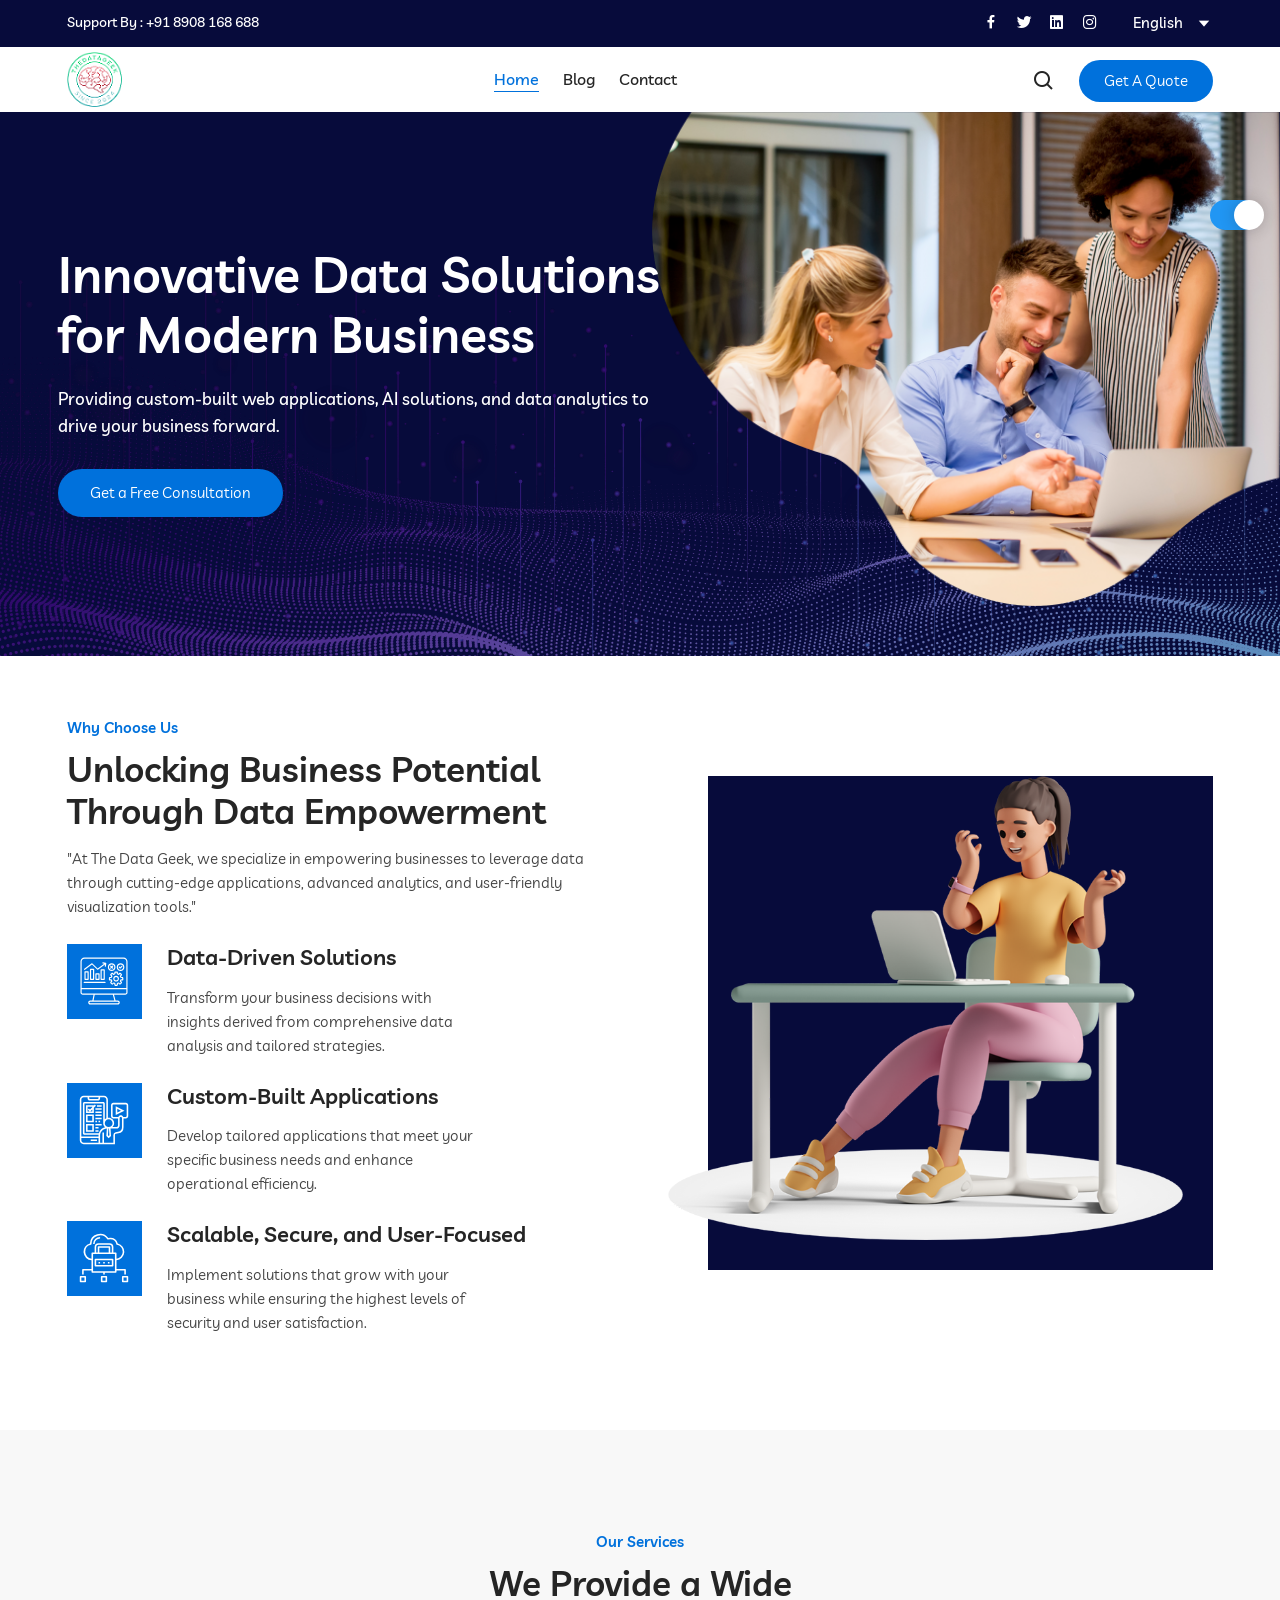
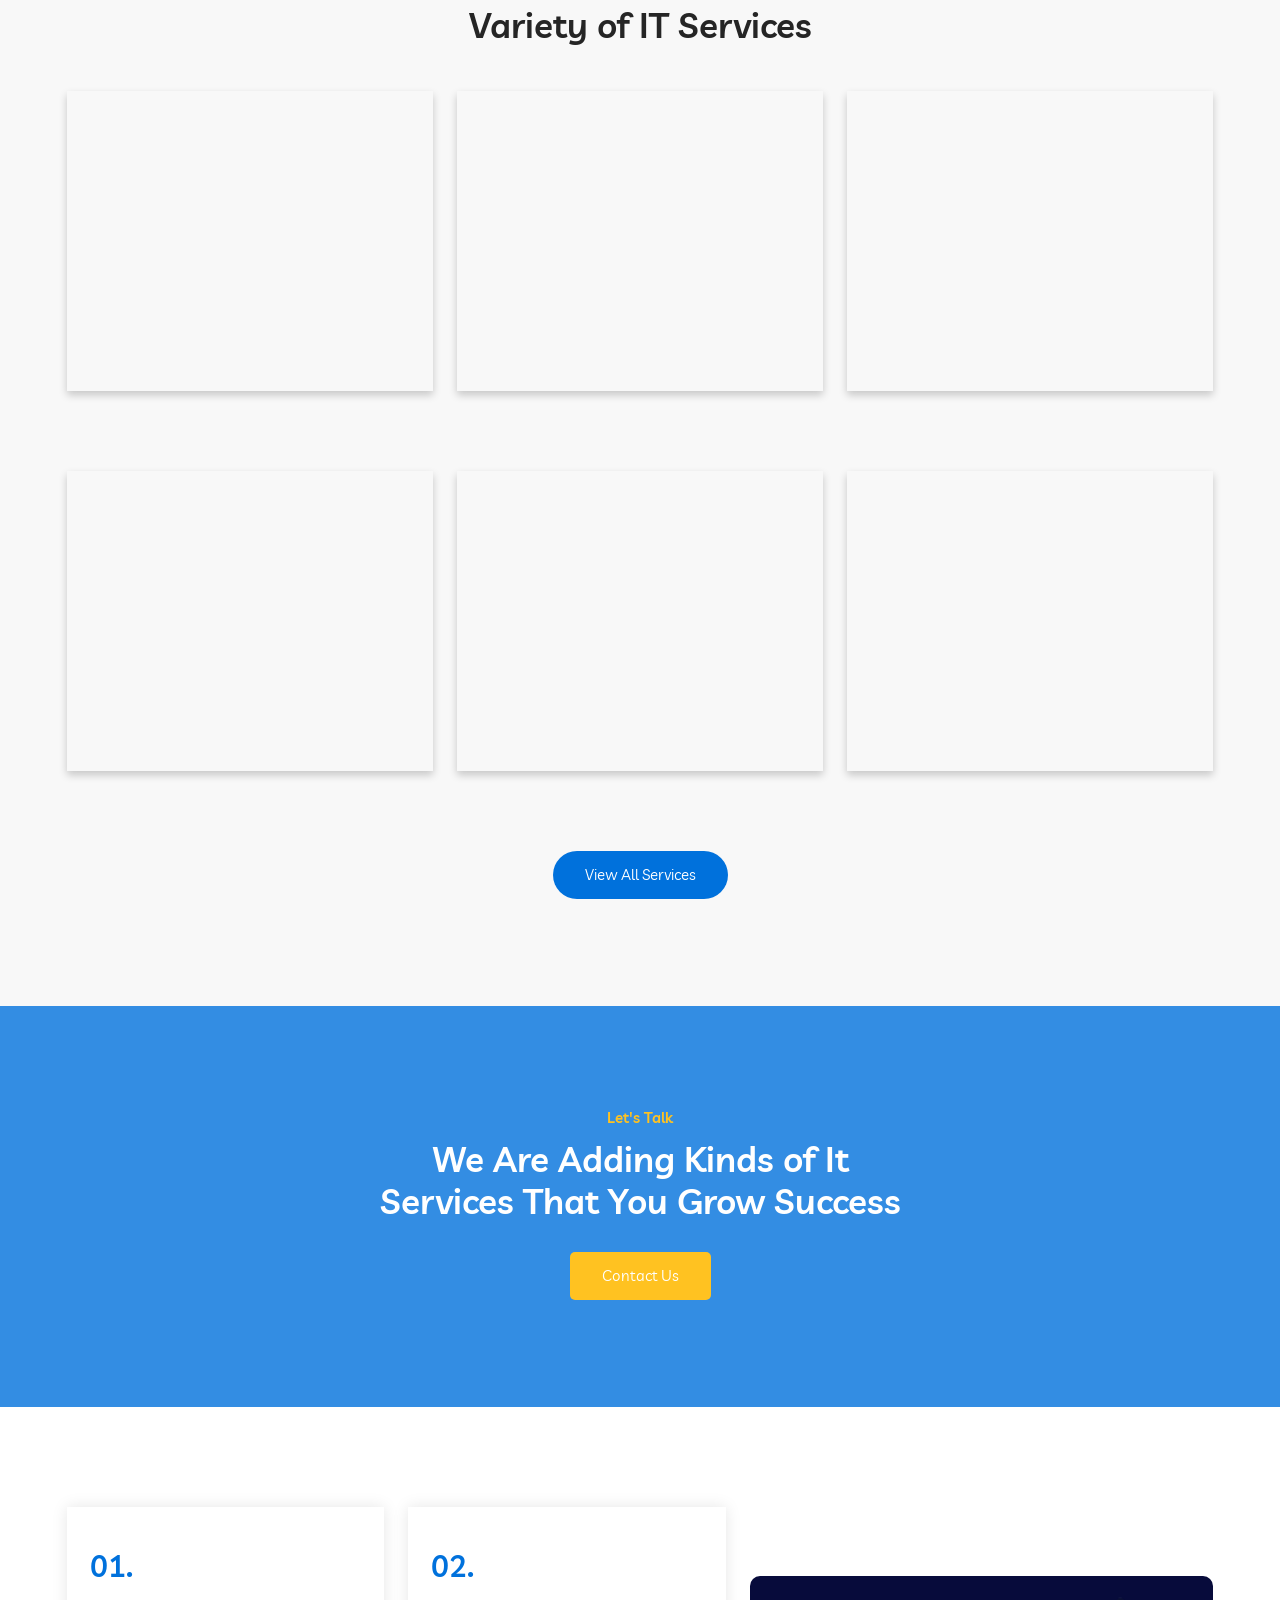
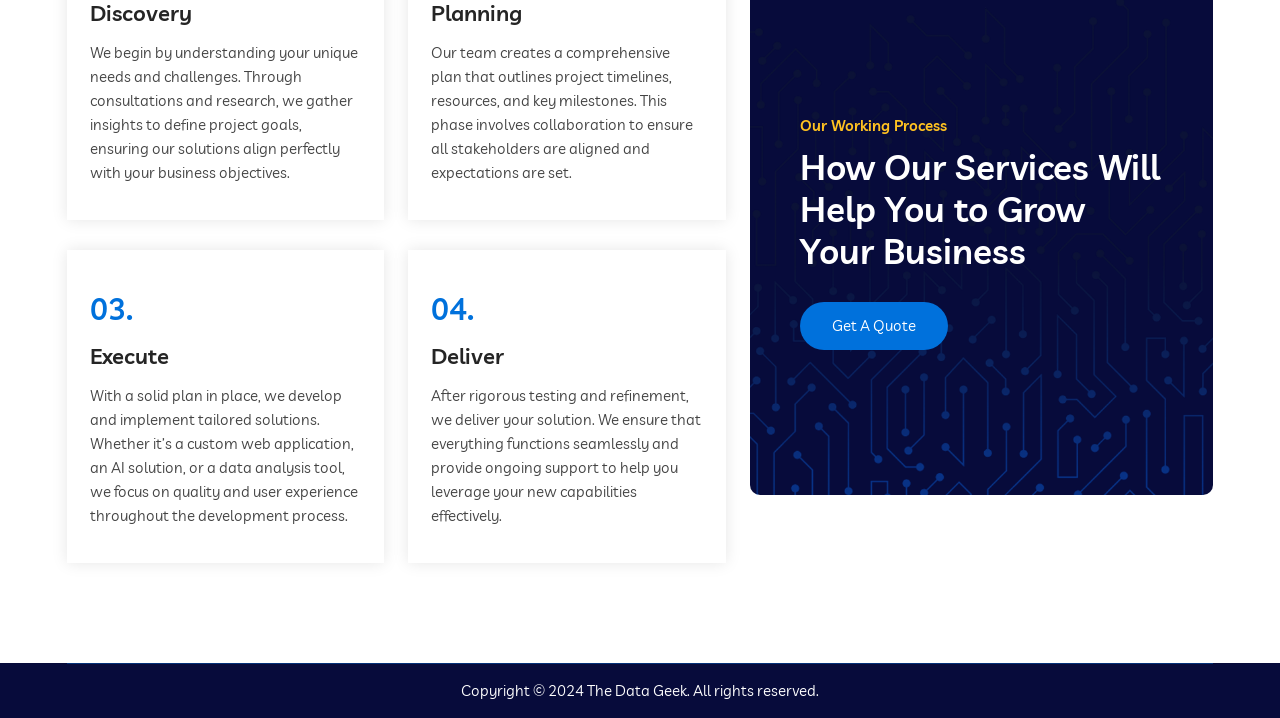
<file: index.html>
<!doctype html>
<html lang="zxx">
    <head>
        <meta name="fast2sms" content="05RNAj2K4FQRC1aZSHEBrjFaTT4Mibq3">
        <!-- Required Meta Tags -->
        <meta charset="UTF-8">
        <meta name="viewport" content="width=device-width, initial-scale=1.0">

        <!-- Bootstrap CSS --> 
        <link rel="stylesheet" href="assets/css/bootstrap.min.css">
        <!-- Animate Min CSS -->
        <link rel="stylesheet" href="assets/css/animate.min.css">
        <!-- Flaticon CSS -->
        <link rel="stylesheet" href="assets/fonts/flaticon.css">
        <!-- Boxicons CSS -->
        <link rel="stylesheet" href="assets/css/boxicons.min.css">
        <!-- Owl Carousel Min CSS --> 
        <link rel="stylesheet" href="assets/css/owl.carousel.min.css">
        <link rel="stylesheet" href="assets/css/owl.theme.default.min.css">
        <!-- Magnific Popup CSS --> 
        <link rel="stylesheet" href="assets/css/magnific-popup.css">
        <!-- Nice Select CSS --> 
        <link rel="stylesheet" href="assets/css/nice-select.min.css">
        <!-- Meanmenu CSS -->
        <link rel="stylesheet" href="assets/css/meanmenu.css">
        <!-- Style CSS -->
        <link rel="stylesheet" href="assets/css/style.css">
        <!-- Responsive CSS -->
        <link rel="stylesheet" href="assets/css/responsive.css">
        <!-- Theme Dark CSS -->
        <link rel="stylesheet" href="assets/css/theme-dark.css">

        <!-- Favicon -->
        <link rel="icon" type="image/png" href="assets/images/favicon_TDG.png">

        <title>The Data Geek|thedatageek.in</title>
    </head>
    <body>
        <!-- Pre Loader -->
        <!-- <div class="preloader">
            <div class="d-table">
                <div class="d-table-cell">
                    <div class="spinner"></div>
                </div>
            </div>
        </div> -->
        <!-- End Pre Loader -->

        <!-- Top Header Start -->
        <header class="top-header top-header-bg">
            <div class="container">
                <div class="row align-items-center">
                    <div class="col-lg-7 col-md-6">
                        <div class="top-head-left">
                            <div class="top-contact">
                                <h3>Support By : <a href="tel:+91 8908168688">+91 8908 168 688</a></h3>
                            </div>
                        </div>
                    </div>

                    <div class="col-lg-5 col-md-6">
                        <div class="top-header-right">
                            <div class="top-header-social">
                                <ul>
                                    <li>
                                        <a href="https://www.facebook.com/" target="_blank">
                                            <i class='bx bxl-facebook'></i>
                                        </a>
                                    </li>
                                    <li>
                                        <a href="https://twitter.com/?lang=en" target="_blank">
                                            <i class='bx bxl-twitter'></i>
                                        </a>
                                    </li>
                                    <li>
                                        <a href="https://www.linkedin.com/" target="_blank">
                                            <i class='bx bxl-linkedin-square'></i>
                                        </a>
                                    </li>
                                    <li>
                                        <a href="https://www.instagram.com/" target="_blank">
                                            <i class='bx bxl-instagram'></i>
                                        </a>
                                    </li>
                                </ul>
                            </div>
                            <div class="language-list">
                                <select class="language-list-item">
                                    <option>English</option>
                                    <option>العربيّة</option>
                                    <option>Deutsch</option>
                                    <option>Português</option>
                                    <option>简体中文</option>
                                </select>	
                            </div>
                        </div>
                    </div>
                </div>
            </div>
        </header>
        <!-- Top Header End -->

        <!-- Start Navbar Area -->
        <div class="navbar-area">
            <!-- Menu For Mobile Device -->
            <div class="mobile-nav">
                 <a href="index.html" class="logo">
                    <img src="assets/images/logos/datageek1.png" class="logo-one" alt="Logo" width="55px">
                    <img src="assets/images/logos/datageek2.png" class="logo-two" alt="Logo" width="55px">
                </a>
            </div>

            <!-- Menu For Desktop Device -->
            <div class="main-nav">
                <div class="container">
                    <nav class="navbar navbar-expand-md navbar-light " style="--bs-navbar-padding-x: auto;">
                       <a class="navbar-brand" href="index.html">
                            <img src="assets/images/logos/datageek1.png" class="logo-one" alt="Logo" width="55px">
                            <img src="assets/images/logos/datageek2.png" class="logo-two" alt="Logo" width="55px">
                            
                            <!-- <img src="assets/images/logos/logo-2.png" class="logo-two" alt="Logo"> -->
                        </a>

                        <div class="collapse navbar-collapse mean-menu" id="navbarSupportedContent">
                            <ul class="navbar-nav m-auto">
                                <li class="nav-item">
                                    <a href="index.html" class="nav-link active">
                                        Home 
                                        <!-- <i class='bx bx-caret-down'></i> -->
                                    </a>
                                    <!-- <ul class="dropdown-menu">
                                        <li class="nav-item">
                                            <a href="index.html" class="nav-link">
                                                Home One  
                                            </a>
                                        </li>
                                        <li class="nav-item">
                                            <a href="index-2.html" class="nav-link">
                                                Home Two
                                            </a>
                                        </li>
                                        <li class="nav-item">
                                            <a href="index-3.html" class="nav-link">
                                                Home Three
                                            </a>
                                        </li>
                                        <li class="nav-item">
                                            <a href="index-4.html" class="nav-link active">
                                                Home Four
                                            </a>
                                        </li>
                                        <li class="nav-item">
                                            <a href="index-5.html" class="nav-link">
                                                Home Five
                                            </a>
                                        </li>
                                        <li class="nav-item">
                                            <a href="index-6.html" class="nav-link">
                                                Home Six
                                            </a>
                                        </li>
                                        <li class="nav-item">
                                            <a href="index-7.html" class="nav-link">
                                                Home Seven
                                            </a>
                                        </li>
                                        <li class="nav-item">
                                            <a href="index-8.html" class="nav-link">
                                                Video Home <span>(New)</span>
                                            </a>
                                        </li>
                                    </ul> -->
                                </li>
                                <!-- <li class="nav-item">
                                    <a href="about.html" class="nav-link">
                                    <a href="#" class="nav-link">
                                        About
                                    </a>
                                </li> -->
                                <!-- <li class="nav-item">
                                    <a href="#" class="nav-link">
                                        Pages 
                                        <i class='bx bx-caret-down'></i>
                                    </a>
                                    <ul class="dropdown-menu">
                                        <li class="nav-item">
                                            <a href="team.html" class="nav-link">
                                                Team
                                            </a>
                                        </li>

                                        <li class="nav-item">
                                            <a href="testimonials.html" class="nav-link">
                                                Testimonials
                                            </a>
                                        </li>

                                        <li class="nav-item">
                                            <a href="faq.html" class="nav-link">
                                                FAQ
                                            </a>
                                        </li>

                                        <li class="nav-item">
                                            <a href="#" class="nav-link">
                                                Case Study 
                                                <i class='bx bx-caret-down'></i>
                                            </a>
                                            <ul class="dropdown-menu">
                                                <li class="nav-item">
                                                    <a href="case-study.html" class="nav-link">
                                                        Case Study  
                                                    </a>
                                                </li>
                                                <li class="nav-item">
                                                    <a href="case-details.html" class="nav-link">
                                                        Case Study Details 
                                                    </a>
                                                </li>
                                            </ul>
                                        </li>

                                        <li class="nav-item">
                                            <a href="#" class="nav-link">
                                                User
                                                <i class='bx bx-caret-down'></i>
                                            </a>
                                            <ul class="dropdown-menu">
                                                <li class="nav-item">
                                                    <a href="log-in.html" class="nav-link">
                                                        Log In
                                                    </a>
                                                </li>
                                                <li class="nav-item">
                                                    <a href="register.html" class="nav-link">
                                                        Registration
                                                    </a>
                                                </li>
                                                <li class="nav-item">
                                                    <a href="forget-password.html" class="nav-link">
                                                        Forget Password
                                                    </a>
                                                </li>
                                            </ul>
                                        </li>

                                        <li class="nav-item">
                                            <a href="terms-condition.html" class="nav-link">
                                                Terms & Conditions
                                            </a>
                                        </li>

                                        <li class="nav-item">
                                            <a href="privacy-policy.html" class="nav-link">
                                                Privacy Policy
                                            </a>
                                        </li>

                                        <li class="nav-item">
                                            <a href="404.html" class="nav-link">
                                                404 page
                                            </a>
                                        </li>
                                        
                                        <li class="nav-item">
                                            <a href="coming-soon.html" class="nav-link">
                                                Coming Soon
                                            </a>
                                        </li>
                                    </ul>
                                </li> -->

                                <!-- <li class="nav-item">
                                    <a href="#" class="nav-link">
                                        Services 
                                        <i class='bx bx-caret-down'></i>
                                    </a> -->
                                    <!-- <ul class="dropdown-menu">
                                        <li class="nav-item">
                                            <a href="services-1.html" class="nav-link">
                                                Services Style One 
                                            </a>
                                        </li>
                                        <li class="nav-item">
                                            <a href="services-2.html" class="nav-link">
                                                Services Style Two 
                                            </a>
                                        </li>
                                        <li class="nav-item">
                                            <a href="service-details.html" class="nav-link">
                                                Service Details 
                                            </a>
                                        </li>
                                    </ul> -->
                                </li>

                                <li class="nav-item">
                                    <a href="https://khirod-blog.blogspot.com" class="nav-link">
                                        Blog
                                        <!-- <i class='bx bx-caret-down'></i> -->
                                    </a>
                                    <!-- <ul class="dropdown-menu">
                                        <li class="nav-item">
                                            <a href="blog-1.html" class="nav-link">
                                                Blog Style One 
                                            </a>
                                        </li>
                                        <li class="nav-item">
                                            <a href="blog-2.html" class="nav-link">
                                                Blog Style Two 
                                            </a>
                                        </li>
                                        <li class="nav-item">
                                            <a href="blog-details.html" class="nav-link">
                                                Blog Details 
                                            </a>
                                        </li>
                                    </ul> -->
                                </li>

                                <li class="nav-item">
                                    <a href="contact.html" class="nav-link">
                                        Contact
                                    </a>
                                </li>
                            </ul>

                            <div class="nav-side d-display">
                                <div class="nav-side-item">
                                    <div class="search-box">
                                        <i class='bx bx-search'></i>
                                    </div>
                                </div>

                                <div class="nav-side-item">
                                    <div class="get-btn">
                                        <a href="contact.html" class="default-btn btn-bg-two border-radius-50">Get A Quote <i class='bx bx-chevron-right'></i></a>
                                    </div>	
                                </div>
                            </div>
                        </div>
                    </nav>
                </div>
            </div>

            <div class="side-nav-responsive">
                <div class="container-max">
                    <div class="dot-menu">
                        <div class="circle-inner">
                            <div class="in-circle circle-one"></div>
                            <div class="in-circle circle-two"></div>
                            <div class="in-circle circle-three"></div>
                        </div>
                    </div>
                    
                    <div class="container">
                        <div class="side-nav-inner">
                            <div class="side-nav justify-content-center align-items-center">
                                <div class="side-nav-item nav-side">
                                    <div class="search-box">
                                        <i class='bx bx-search'></i>
                                    </div>
                                    <div class="get-btn">
                                        <a href="contact.html" class="default-btn btn-bg-two border-radius-50">Get A Quote <i class='bx bx-chevron-right'></i></a>
                                    </div>	
                                </div>
                            </div>
                        </div>
                    </div>
                </div>
            </div>
        </div>
        <!-- End Navbar Area -->

        <!-- Search Overlay -->
        <div class="search-overlay">
            <div class="d-table">
                <div class="d-table-cell">
                    <div class="search-layer"></div>
                    <div class="search-layer"></div>
                    <div class="search-layer"></div>
                    
                    <div class="search-close">
                        <span class="search-close-line"></span>
                        <span class="search-close-line"></span>
                    </div>

                    <div class="search-form">
                        <form>
                            <input type="text" class="input-search" placeholder="Search here...">
                            <button type="submit"><i class='bx bx-search'></i></button>
                        </form>
                    </div>
                </div>
            </div>
        </div>
        <!-- End Search Overlay -->

        <!-- Banner Four Area -->
        <div class="banner-four-area">
            <div class="container-fluid">
                <div class="row align-items-center">
                    <div class="col-lg-6">
                        <div class="banner-four-content">
                            <!-- <span>TECHNOLOGY & IT SOLUTIONS</span> -->
                            <h1>Innovative Data Solutions for Modern Business</h1>
                            <p>
                                Providing custom-built web applications, AI solutions, and data analytics to drive your business forward.
                            </p>
                            <div class="banner-btn">
                                <a href="contact.html" class="default-btn btn-bg-two border-radius-50 ">Get a Free Consultation <i class='bx bx-chevron-right'></i></a>
                                <!-- <a href="https://www.youtube.com/watch?v=tUP5S4YdEJo" class="play-btn popup-btn ml-20">
                                    <i class="bx bx-play"></i>
                                    <h3>Watch Video</h3>
                                    <span>2 Minutes</span>
                                </a> -->
                            </div>
                        </div>
                    </div>

                    <div class="col-lg-6 pe-0">
                        <div class="banner-four-img">
                            <img src="assets/images/home-four/home-four-img.png" alt="Images">
                        </div>
                    </div>
                </div>
            </div>
        </div>
        <!-- Banner Four Area End -->

        <!-- Choose Area End -->
        <div class="choose-area-tow pt-60 pb-70">
            <div class="container">
                <div class="row align-items-center">
                    <div class="col-lg-6">
                        <div class="choose-content-two">
                            <div class="section-title">
                                <span class="sp-color2">Why Choose Us</span>
                                <h2>Unlocking Business Potential Through Data Empowerment</h2>
                                <p>
                                    "At The Data Geek, we specialize in empowering businesses to leverage data through cutting-edge applications, advanced analytics, and user-friendly visualization tools."
                                </p>
                            </div>
                            <div class="row">
                                <!-- <div class="col-lg-12 col-sm-6">
                                    <div class="choose-content-card">
                                        <i class="flaticon-practice"></i>
                                        <h3>Experience Employment</h3>
                                        <p>Quisque placerat vitae lacus ut sceleris queusce luctus odio ac nibh luctus, in porttitor.</p>
                                    </div>
                                </div>
    
                                <div class="col-lg-12 col-sm-6">
                                    <div class="choose-content-card">
                                        <i class="flaticon-help"></i>
                                        <h3>Quick Support Replay</h3>
                                        <p>Quisque placerat vitae lacus ut sceleris queusce luctus odio ac nibh luctus, in porttitor.</p>
                                    </div>
                                </div> -->


                                <div class="col-lg-12 col-sm-6">
                                    <div class="chooseusiconimg">
                                        <svg xmlns="http://www.w3.org/2000/svg" version="1.1" xmlns:xlink="http://www.w3.org/1999/xlink" width="50" height="50" x="0" y="0" viewBox="0 0 512 512" style=" margin: 12px; enable-background:new 0 0 512 512 " xml:space="preserve" class=""><g><path d="M456.25 15H55.74C33.39 15 15.2 33.19 15.2 55.55v318.3c0 12.88 10.48 23.37 23.37 23.37h110.12l-11.77 58.05h-21.78c-11.51 0-20.87 9.36-20.87 20.87S103.63 497 115.14 497h281.72c11.51 0 20.87-9.36 20.87-20.87s-9.36-20.87-20.87-20.87h-22.14l-16.3-58.05h115.01c12.88 0 23.37-10.48 23.37-23.37V55.55c0-22.36-18.19-40.55-40.55-40.55zM55.74 27h400.51C472 27 484.8 39.81 484.8 55.55V328.1H27.2V55.55C27.2 39.81 40 27 55.74 27zm349.99 449.13c0 4.89-3.98 8.87-8.87 8.87H115.14c-4.89 0-8.87-3.98-8.87-8.87s3.98-8.87 8.87-8.87h281.72c4.89 0 8.87 3.98 8.87 8.87zm-43.47-20.87h-213.1l11.77-58.05h185.03zm122.54-81.42c0 6.27-5.1 11.37-11.37 11.37H38.57c-6.27 0-11.37-5.1-11.37-11.37v-33.75h457.6zM61.79 155.94c-3.31 0-6 2.69-6 6v77.25c0 3.31 2.69 6 6 6h31.52c3.31 0 6-2.69 6-6v-77.25c0-3.31-2.69-6-6-6zm25.52 77.25H67.79v-65.25h19.52zm30.84-102.62c-3.31 0-6 2.69-6 6v102.62c0 3.31 2.69 6 6 6h31.52c3.31 0 6-2.69 6-6V136.57c0-3.31-2.69-6-6-6zm25.52 102.62h-19.52v-90.62h19.52zm29.79-55.64c-3.31 0-6 2.69-6 6v55.63c0 3.31 2.69 6 6 6h31.52c3.31 0 6-2.69 6-6v-55.63c0-3.31-2.69-6-6-6zm25.52 55.64h-19.52v-43.63h19.52zm59.2-96.66h-31.52c-3.31 0-6 2.69-6 6v96.65c0 3.31 2.69 6 6 6h31.52c3.31 0 6-2.69 6-6v-96.65c0-3.31-2.69-6-6-6zm-6 96.66h-19.52v-84.65h19.52zM52.9 139.89a6.001 6.001 0 0 1 1.25-8.39l75.74-56.07a6.003 6.003 0 0 1 7.73.5l53.21 51.28 66.66-48.41-13.34-1.71a6.003 6.003 0 1 1 1.53-11.91l28.64 3.68c3.29.42 5.61 3.43 5.19 6.72l-3.68 28.64a6.002 6.002 0 0 1-5.94 5.24 6.003 6.003 0 0 1-5.96-6.77l1.95-15.16-72.07 52.33a6 6 0 0 1-7.69-.54l-53.17-51.25-71.66 53.05a5.985 5.985 0 0 1-3.56 1.18c-1.84.02-3.66-.82-4.83-2.41zm-5.54 130.86c0-3.31 2.69-6 6-6h213.25c3.31 0 6 2.69 6 6s-2.69 6-6 6H53.36c-3.31 0-6-2.69-6-6zm332.67-67.78c-16.15 0-29.29 13.14-29.29 29.29s13.14 29.29 29.29 29.29 29.29-13.14 29.29-29.29-13.14-29.29-29.29-29.29zm0 46.58c-9.54 0-17.29-7.76-17.29-17.29 0-9.54 7.76-17.29 17.29-17.29 9.54 0 17.29 7.76 17.29 17.29 0 9.54-7.76 17.29-17.29 17.29zm63.34-35.75h-10.3c-.71-2.04-1.54-4.04-2.48-5.99l7.29-7.29c4.15-4.15 4.15-10.9 0-15.05l-11.05-11.05c-2.01-2.01-4.68-3.11-7.53-3.11s-5.52 1.11-7.53 3.11l-7.29 7.29c-1.94-.94-3.95-1.77-5.99-2.48v-10.3c0-5.87-4.77-10.64-10.64-10.64h-15.63c-5.87 0-10.64 4.77-10.64 10.64v10.3c-2.04.71-4.04 1.54-5.99 2.48l-7.29-7.29c-2.01-2.01-4.68-3.11-7.53-3.11s-5.52 1.11-7.53 3.11l-11.05 11.05c-4.15 4.15-4.15 10.9 0 15.05l7.29 7.29c-.94 1.94-1.77 3.95-2.48 5.99h-10.3c-5.87 0-10.65 4.78-10.65 10.65v15.63c0 5.87 4.78 10.64 10.65 10.64H327c.71 2.04 1.54 4.04 2.48 5.99l-7.29 7.29c-4.15 4.15-4.15 10.9 0 15.05l11.05 11.05c2.01 2.01 4.68 3.12 7.53 3.12s5.52-1.11 7.53-3.12l7.29-7.29c1.95.94 3.95 1.78 5.99 2.48v10.3c0 5.87 4.77 10.64 10.64 10.64h15.63c5.87 0 10.64-4.78 10.64-10.64v-10.3c2.04-.71 4.04-1.54 5.99-2.48l7.29 7.29c2.01 2.01 4.68 3.12 7.53 3.12s5.52-1.11 7.53-3.12l11.05-11.05c4.15-4.15 4.15-10.9 0-15.05l-7.29-7.29c.94-1.95 1.77-3.95 2.48-5.99h10.3c5.87 0 10.64-4.77 10.64-10.64v-15.63c0-5.87-4.77-10.65-10.64-10.65zm-1.36 24.92h-9.92c-4.61 0-8.67 2.94-10.11 7.32-.69 2.09-1.54 4.15-2.54 6.12a10.622 10.622 0 0 0 1.97 12.34l7.02 7.02-9.14 9.14-7.02-7.02a10.638 10.638 0 0 0-12.34-1.97c-1.97 1-4.03 1.85-6.12 2.54-4.38 1.44-7.32 5.5-7.32 10.11v9.92h-12.92v-9.92c0-4.61-2.94-8.67-7.32-10.11-2.09-.69-4.15-1.54-6.12-2.54a10.625 10.625 0 0 0-12.34 1.97l-7.02 7.02-9.14-9.14 7.02-7.02c3.26-3.26 4.05-8.22 1.97-12.34-1-1.97-1.85-4.03-2.54-6.12-1.44-4.38-5.5-7.32-10.11-7.32h-9.92V225.8h9.92c4.61 0 8.67-2.94 10.11-7.32.69-2.1 1.54-4.16 2.54-6.13a10.64 10.64 0 0 0-1.97-12.34l-7.02-7.02 9.14-9.14 7.02 7.02c3.26 3.26 8.22 4.05 12.34 1.97 1.97-1 4.03-1.85 6.13-2.54 4.38-1.44 7.32-5.5 7.32-10.11v-9.92h12.92v9.92c0 4.61 2.94 8.67 7.32 10.11 2.09.69 4.15 1.54 6.12 2.54 4.12 2.09 9.08 1.3 12.34-1.97l7.02-7.02 9.14 9.14-7.02 7.02a10.622 10.622 0 0 0-1.97 12.34c1 1.97 1.85 4.03 2.54 6.13 1.44 4.38 5.5 7.32 10.11 7.32h9.92v12.92zm-107.45-85.23c21.59 0 39.15-17.56 39.15-39.15s-17.56-39.15-39.15-39.15-39.15 17.56-39.15 39.15c0 21.58 17.56 39.15 39.15 39.15zm0-66.31c14.97 0 27.15 12.18 27.15 27.15s-12.18 27.15-27.15 27.15-27.15-12.18-27.15-27.15 12.18-27.15 27.15-27.15zm90.93 66.31c21.59 0 39.15-17.56 39.15-39.15s-17.56-39.15-39.15-39.15-39.15 17.56-39.15 39.15c0 21.58 17.56 39.15 39.15 39.15zm0-66.31c14.97 0 27.15 12.18 27.15 27.15s-12.18 27.15-27.15 27.15-27.15-12.18-27.15-27.15 12.18-27.15 27.15-27.15zm-17.85 30.18c-2.34-2.34-2.34-6.14 0-8.49 2.34-2.34 6.14-2.34 8.49 0l5.64 5.64 13.09-13.09c2.34-2.34 6.14-2.34 8.49 0 2.34 2.34 2.34 6.14 0 8.49l-17.34 17.34c-1.13 1.12-2.65 1.76-4.24 1.76s-3.12-.63-4.24-1.76zm-87.55 2.97 5.99-5.99-5.99-5.99c-2.34-2.34-2.34-6.14 0-8.49 2.34-2.34 6.14-2.34 8.49 0l5.99 5.99 5.99-5.99c2.34-2.34 6.14-2.34 8.49 0 2.34 2.34 2.34 6.14 0 8.49l-5.99 5.99 5.99 5.99c2.34 2.34 2.34 6.14 0 8.49a5.991 5.991 0 0 1-8.48 0l-5.99-5.99-5.99 5.99a5.991 5.991 0 0 1-8.48 0 5.975 5.975 0 0 1-.02-8.49z" fill="#ffffff" opacity="1" data-original="#000000" class=""></path></g></svg>
                                         </div>
                                    <div class="choose-content-card">
                                        <h3>Data-Driven Solutions</h3>
                                        <p>Transform your business decisions with insights derived from comprehensive data analysis and tailored strategies.</p>
                                    </div>
                                </div>
                                
                                <div class="col-lg-12 col-sm-6">
                                    <div class="chooseusiconimg">
                                        <svg xmlns="http://www.w3.org/2000/svg" version="1.1" xmlns:xlink="http://www.w3.org/1999/xlink" width="50" height="50" x="0" y="0" viewBox="0 0 64 64" style=" margin: 12px; enable-background:new 0 0 512 512" xml:space="preserve" class=""><g><path d="M15 57h8v2h-8zM47 25.618 58.236 20 47 14.382zm2-8L53.764 20 49 22.382z" fill="#ffffff" opacity="1" data-original="#000000"></path><path d="M60 10H44c-1.654 0-3 1.346-3 3v14c0 1.654 1.346 3 3 3h6v9c0 1.103-.897 2-2 2h-5.111A6.973 6.973 0 0 0 45 36c0-3.859-3.141-7-7-7-.34 0-.672.033-1 .08V6c0-2.757-2.243-5-5-5H6C3.243 1 1 3.243 1 6v52c0 2.757 2.243 5 5 5h40V51.087a1.5 1.5 0 0 1 1.231-1.477l3.199-.582a7.995 7.995 0 0 0 6.57-7.87V30h3c1.654 0 3-1.346 3-3V13c0-1.654-1.346-3-3-3zM38.97 51.616l-.97.97-.97-.97.615-8.616h.711zM25.426 49H7V11h24v25c0 2.123.954 4.025 2.452 5.31A11.026 11.026 0 0 0 25.426 49zM43 36c0 2.757-2.243 5-5 5s-5-2.243-5-5 2.243-5 5-5 5 2.243 5 5zM13 3h12v1a1 1 0 0 1-1 1H14a1 1 0 0 1-1-1zM6 3h5v1c0 1.654 1.346 3 3 3h10c1.654 0 3-1.346 3-3V3h5c1.654 0 3 1.346 3 3v23.685a7.016 7.016 0 0 0-2 1.426V11c0-1.103-.897-2-2-2H7c-1.103 0-2 .897-2 2v38c0 1.103.897 2 2 2h18.051c-.03.33-.051.662-.051 1v1H3V6c0-1.654 1.346-3 3-3zm0 58c-1.654 0-3-1.346-3-3v-3h22v6zm49-19.842a5.997 5.997 0 0 1-4.927 5.903l-3.199.581A3.5 3.5 0 0 0 44 51.087V61H32V48h-2v13h-3v-9c0-4.841 3.844-8.79 8.639-8.982l-.669 9.365 3.03 3.03 3.03-3.03L40.36 43H48c2.206 0 4-1.794 4-4v-9.5c0-.827.673-1.5 1.5-1.5s1.5.673 1.5 1.5zM61 27a1 1 0 0 1-1 1h-3.351c-.564-1.178-1.758-2-3.149-2s-2.585.822-3.149 2H44a1 1 0 0 1-1-1V13a1 1 0 0 1 1-1h16a1 1 0 0 1 1 1z" fill="#ffffff" opacity="1" data-original="#000000"></path><path d="M9 35h10V25H9zm2-8h6v6h-6zM9 47h10V37H9zm2-8h6v6h-6zM21.707 13.707l-1.414-1.414L19 13.586V13H9v10h10v-6.586zM11 15h6v.586l-3 3-1.293-1.293-1.414 1.414L13.586 21H11zm6 6h-2.586L17 18.414zM21 21h8v2h-8zM21 17h8v2h-8zM23 13h6v2h-6zM21 25h8v2h-8zM21 29h8v2h-8zM21 33h2v2h-2zM25 33h2v2h-2zM21 37h8v2h-8zM21 41h4v2h-4zM21 45h4v2h-4z" fill="#ffffff" opacity="1" data-original="#000000"></path></g></svg>
                                         </div>
                                    <div class="choose-content-card">
                                        <!-- <i class="flaticon-custom-app"></i> Use a relevant icon for custom-built applications -->
                                        <h3>Custom-Built Applications</h3>
                                        <p>Develop tailored applications that meet your specific business needs and enhance operational efficiency.</p>
                                    </div>
                                </div>
                                
                                <div class="col-lg-12 col-sm-6">
                                    <div class="chooseusiconimg">
                                        <svg xmlns="http://www.w3.org/2000/svg" version="1.1" xmlns:xlink="http://www.w3.org/1999/xlink" width="50" height="50" x="0" y="0" viewBox="0 0 64 64" style=" margin: 12px; enable-background:new 0 0 512 512" xml:space="preserve" class=""><g><path d="M27 7V5a9 9 0 0 0-9 9h2a7 7 0 0 1 7-7zM62 55h-6a1 1 0 0 0-1 1v6a1 1 0 0 0 1 1h6a1 1 0 0 0 1-1v-6a1 1 0 0 0-1-1zm-1 6h-4v-4h4zM29 55a1 1 0 0 0-1 1v6a1 1 0 0 0 1 1h6a1 1 0 0 0 1-1v-6a1 1 0 0 0-1-1zm5 6h-4v-4h4zM2 63h6a1 1 0 0 0 1-1v-6a1 1 0 0 0-1-1H2a1 1 0 0 0-1 1v6a1 1 0 0 0 1 1zm1-6h4v4H3zM21 43h22a1 1 0 0 0 1-1v-8a1 1 0 0 0-1-1H21a1 1 0 0 0-1 1v8a1 1 0 0 0 1 1zm1-8h20v6H22z" fill="#ffffff" opacity="1" data-original="#000000" class=""></path><path d="M25 37h2v2h-2zM31 37h2v2h-2zM37 37h2v2h-2z" fill="#ffffff" opacity="1" data-original="#000000" class=""></path><path d="M5 46a1 1 0 0 0-1 1v6h2v-5h10v2a1 1 0 0 0 1 1h14v2h2v-2h14a1 1 0 0 0 1-1v-2h10v5h2v-6a1 1 0 0 0-1-1H48V35a11 11 0 0 0 1.63-21.62A10 10 0 0 0 40 6a9.66 9.66 0 0 0-2.51.33A13 13 0 0 0 14 13.41 11 11 0 0 0 16 35v11zm41 3H18V27h28zm-7-32H25a1 1 0 0 0-1 1v7h-2v-7a3 3 0 0 1 3-3h14a3 3 0 0 1 3 3v7h-2v-7a1 1 0 0 0-1-1zm-1 2v6H26v-6zM8 24a9 9 0 0 1 7.21-8.82 1 1 0 0 0 .8-1 1.48 1.48 0 0 0 0-.2A11 11 0 0 1 36.24 8a1 1 0 0 0 1.17.4A7.92 7.92 0 0 1 40 8a8 8 0 0 1 7.83 6.37 1 1 0 0 0 .8.78A9 9 0 0 1 48 32.94V26a1 1 0 0 0-1-1h-3v-7a5 5 0 0 0-5-5H25a5 5 0 0 0-5 5v7h-3a1 1 0 0 0-1 1v6.94A9 9 0 0 1 8 24z" fill="#ffffff" opacity="1" data-original="#000000" class=""></path></g></svg>
                                         </div>
                                    <div class="choose-content-card">
                                        <!-- <i class="flaticon-scalable-security"></i> Use a relevant icon for scalable, secure, and user-focused -->
                                        <h3>Scalable, Secure, and User-Focused</h3>
                                        <p>Implement solutions that grow with your business while ensuring the highest levels of security and user satisfaction.</p>
                                    </div>
                                </div>
                                
                            </div>
                        </div>
                    </div>
    
                    <div class="col-lg-6">
                        <div class="choose-img-two">
                            <img src="assets/images/choose-img/choose.png" alt="About Images">
                        </div>
                    </div>
                </div>
            </div>
        </div>
        <!-- Choose Area End -->



        
        <!-- Services Area Three -->
        <section class="services-area-three ptb-100">
            <div class="container">
                <div class="section-title text-center">
                    <span class="sp-color2">Our Services</span>
                    <h2>We Provide a Wide Variety of IT Services</h2>
                </div>
                <div class="row pt-45">
                    <div class="col-lg-4 col-md-6">
                        <div class="services-item">

                            <div class="flip-card">
                                <div class="flip-card-inner">
                                  <div class="flip-card-front">
                                    <a href="#">
                                        <img src="assets/images/services/services-img3.jpg" alt="Images">
                                    </a>
                                    <div class="content">
                                        <i class="flaticon-web-development"></i>
                                        <span><a href="#">Web Applications</a></span>
                                        <h3><a href="#">Web Development</a></h3>
                                    </div>
                                    
                                  </div>
                                  <div class="flip-card-back">
                                    <h2 class="flip_text">Web Applications</h2> <br>
                                    <p class="flip_text">Custom-built web applications tailored to meet specific business needs with a focus on scalability and user experience.</p> 
                                    <p class="flip_text" >Sample Projects: E-commerce platforms, internal business tools, customer portals</p>
                                    <a href="#" class="read-more-btn flip_text" >Read More <i class="flaticon-add-1"></i></a>
                                  </div>
                                </div>
                              </div>
                        </div>
                    </div>

                    <div class="col-lg-4 col-md-6">
                        <div class="services-item">
                            <div class="flip-card">
                                <div class="flip-card-inner">
                                  <div class="flip-card-front">
                                    <a href="#">
                                        <img src="assets/images/services/AI.png" alt="Images">
                                    </a>
                                    <div class="content">
                                        <i class="flaticon-structure"></i>
                                        <span><a href="#">Artificial Intelligence</a></span>
                                        <h3><a href="#">AI</a></h3>
                                    </div>
                                    
                                  </div>
                                  <div class="flip-card-back">
                                    <h2 class="flip_text">AI Applications</h2> <br>
                                    <p class="flip_text">Leverage AI for smarter decision-making with solutions like predictive modeling, natural language processing, and process automation.</p> 
                                    <p class="flip_text" >Applications: Predictive analytics, recommendation engines, AI-based customer service</p>
                                    <a href="#" class="read-more-btn flip_text" >Read More <i class="flaticon-add-1"></i></a>
                                  </div>
                                </div>
                              </div>
                        </div>
                    </div>

                    <div class="col-lg-4 col-md-6">
                        <div class="services-item">
                            <div class="flip-card">
                                <div class="flip-card-inner">
                                  <div class="flip-card-front">
                                    <a href="#">
                                        <img src="assets/images/services/analysis.png" alt="Images">
                                    </a>
                                    <div class="content">
                                        <i class="flaticon-data-analytics"></i>
                                        <span><a href="#">Analysis</a></span>
                                        <h3><a href="#">Data Analysis</a></h3>
                                    </div>
                                    
                                  </div>
                                  <div class="flip-card-back">
                                    <h2 class="flip_text">Data Analysis</h2> <br>
                                    <p class="flip_text">Transform raw data into meaningful insights through customized analysis solutions, tailored to answer your unique business questions.</p> 
                                    <p class="flip_text" >Features: Data cleaning, statistical analysis, data mining.</p>
                                    <a href="#" class="read-more-btn flip_text" >Read More <i class="flaticon-add-1"></i></a>
                                  </div>
                                </div>
                              </div>
                        </div>
                    </div>

                    <div class="col-lg-4 col-md-6">
                        <div class="services-item">
                            <div class="flip-card">
                                <div class="flip-card-inner">
                                  <div class="flip-card-front">
                                    <a href="#">
                                        <img src="assets/images/services/dasboard.png" alt="Images">
                                    </a>
                                    <div class="content">
                                        <i class="flaticon-stats"></i>
                                        <span><a href="#">Dasboard</a></span>
                                        <h3><a href="#">Dashboard Applications</a></h3>
                                    </div>
                                    
                                  </div>
                                  <div class="flip-card-back">
                                    <h2 class="flip_text">Dashboard Applications</h2> <br>
                                    <p class="flip_text">Make data accessible with intuitive visualizations designed to communicate insights clearly.</p> 
                                    <p class="flip_text" >Features: Custom charts, interactive dashboards, real-time reporting.</p>
                                    <a href="#" class="read-more-btn flip_text" >Read More <i class="flaticon-add-1"></i></a>
                                  </div>
                                </div>
                              </div>
                        </div>
                    </div>

                    <div class="col-lg-4 col-md-6">
                        <div class="services-item">
                            <div class="flip-card">
                                <div class="flip-card-inner">
                                  <div class="flip-card-front">
                                    <a href="#">
                                        <img src="assets/images/services/automation.png" alt="Images">
                                    </a>
                                    <div class="content">
                                        <i class="flaticon-consulting"></i>
                                        <span><a href="#">Automation</a></span>
                                        <h3><a href="#">Process Automation</a></h3>
                                    </div>
                                    
                                  </div>
                                  <div class="flip-card-back">
                                    <h2 class="flip_text">Process Automation</h2> <br>
                                    <p class="flip_text">Optimize Workflows and free up resources by automating repetitive tasks across your organization.</p> 
                                    <p class="flip_text" >Features: Workflow automation, task scheduling, intgration with third-party tools and custom automations.</p>
                                    <a href="#" class="read-more-btn flip_text" >Read More <i class="flaticon-add-1"></i></a>
                                  </div>
                                </div>
                              </div>
                        </div>
                    </div>

                    <div class="col-lg-4 col-md-6">
                        <div class="services-item">
                            <div class="flip-card">
                                <div class="flip-card-inner">
                                  <div class="flip-card-front">
                                    <a href="#">
                                        <img src="assets/images/services/service_1.png" alt="Images">
                                    </a>
                                    <div class="content">
                                        <i class="flaticon-consultant"></i>
                                        <span><a href="#">Support Services</a></span>
                                        <h3><a href="#">IT Services</a></h3>
                                    </div>
                                    
                                  </div>
                                  <div class="flip-card-back">
                                    <h2 class="flip_text">Support Services</h2> <br>
                                    <p class="flip_text">Comprehensive support to ensure smooth implementation, updates, and maintenance for your data applications.</p> 
                                    <p class="flip_text" >Technical support, training sessions, custom feature development</p>
                                    <a href="#" class="read-more-btn flip_text" >Read More <i class="flaticon-add-1"></i></a>
                                  </div>
                                </div>
                              </div>
                        </div>
                    </div>
                </div>
                <div class="col-lg-12 text-center">
                    <a href="#" class="default-btn btn-bg-two border-radius-50 text-center">View All Services</a>
                </div>
            </div>
        </section>
        <!-- Services Area Three End -->

        <!-- Talk Area Two -->
        <div class="talk-area-two ptb-100">
            <div class="container">
                <div class="talk-content text-center">
                    <div class="section-title text-center">
                        <span class="sp-color1">Let's Talk</span>
                        <h2>We Are Adding Kinds of It Services That You Grow Success</h2>
                    </div>
                    <a href="contact.html" class="default-btn btn-bg-one border-radius-5">Contact Us</a>
                </div>
            </div>
        </div>
        <!-- Talk Area Two End -->

        <!-- Work Process Area Two -->
        <section class="work-process-area-two pt-100 pb-70">
            <div class="container">
                <div class="row align-items-center justify-content-center">
                    <div class="col-lg-7">
                        <div class="row">
                            <div class="col-lg-6 col-sm-6">
                                <div class="work-process-card-two">
                                    <div class="number-title">01.</div>
                                    <h3>Discovery</h3>
                                    <p>We begin by understanding your unique needs and challenges. Through consultations and research, we gather insights to define project goals, ensuring our solutions align perfectly with your business objectives.</p>
                                </div>
                            </div>
        
                            <div class="col-lg-6 col-sm-6">
                                <div class="work-process-card-two">
                                    <div class="number-title">02.</div>
                                    <h3>Planning</h3>
                                    <p>Our team creates a comprehensive plan that outlines project timelines, resources, and key milestones. This phase involves collaboration to ensure all stakeholders are aligned and expectations are set.</p>
                                </div>
                            </div>
        
                            <div class="col-lg-6 col-sm-6">
                                <div class="work-process-card-two">
                                    <div class="number-title">03.</div>
                                    <h3>Execute</h3>
                                    <p>With a solid plan in place, we develop and implement tailored solutions. Whether it’s a custom web application, an AI solution, or a data analysis tool, we focus on quality and user experience throughout the development process.</p>
                                </div>
                            </div>
        
                            <div class="col-lg-6 col-sm-6">
                                <div class="work-process-card-two">
                                    <div class="number-title">04.</div>
                                    <h3>Deliver</h3>
                                    <p>After rigorous testing and refinement, we deliver your solution. We ensure that everything functions seamlessly and provide ongoing support to help you leverage your new capabilities effectively.</p>
                                </div>
                            </div>
                        </div>
                    </div>

                    <div class="col-lg-5">
                        <div class="work-process-right">
                            <div class="section-title">
                                <span class="sp-color1">Our Working Process</span>
                                <h2>How Our Services Will Help You to Grow Your Business</h2>
                            </div>
                            <a href="contact.html" class="default-btn btn-bg-two border-radius-50 text-center">Get A Quote</a>
                        </div>
                    </div>
                </div>
            </div>
        </section>
        <!-- Work Process Area Two End -->

        <!-- Clients Area -->
        <!-- <section class="clients-area pt-100 pb-70">
            <div class="container">
                <div class="section-title text-center">
                    <span class="sp-color2">Our Clients</span>
                    <h2>Our Clients Feedback</h2>
                </div>

                <div class="clients-slider owl-carousel owl-theme pt-45">
                    <div class="clients-content clients-content-color">
                        <div class="content">
                            <img src="assets/images/clients-img/clients-img1.jpg" alt="Images">
                            <i class='bx bxs-quote-alt-left'></i>
                            <h3>Jonthon Martin</h3>
                            <span>App Developer</span>
                        </div>
                        <p>
                            “Proin gravida nibh vel velit auctor aliquet. Aenean sollicitudin, lorem quis bibendum auctor, nisi elit consequat ipsum, nec sagittis.
                            sem nibh id elit. Duis sed odio sit amet nibh vulputate cursus a sit amet mauris. Morbi loren accumsan ipsum velit.”
                        </p>
                    </div>

                    <div class="clients-content clients-content-color">
                        <div class="content">
                            <img src="assets/images/clients-img/clients-img2.jpg" alt="Images">
                            <i class='bx bxs-quote-alt-left'></i>
                            <h3>Alin Decros</h3>
                            <span>Graphic Designer</span>
                        </div>
                        <p>
                            “Proin gravida nibh vel velit auctor aliquet. Aenean sollicitudin, lorem quis bibendum auctor, nisi elit consequat ipsum, nec sagittis.
                            sem nibh id elit. Duis sed odio sit amet nibh vulputate cursus a sit amet mauris. Morbi loren accumsan ipsum velit.”
                        </p>
                    </div>

                    <div class="clients-content clients-content-color">
                        <div class="content">
                            <img src="assets/images/clients-img/clients-img3.jpg" alt="Images">
                            <i class='bx bxs-quote-alt-left'></i>
                            <h3>Elen Musk</h3>
                            <span>Web Developer</span>
                        </div>
                        <p>
                            “Proin gravida nibh vel velit auctor aliquet. Aenean sollicitudin, lorem quis bibendum auctor, nisi elit consequat ipsum, nec sagittis.
                            sem nibh id elit. Duis sed odio sit amet nibh vulputate cursus a sit amet mauris. Morbi loren accumsan ipsum velit.”
                        </p>
                    </div>
                </div>
            </div>

            <div class="client-circle">
                <div class="client-circle-1">
                    <div class="circle"></div>
                </div>
                <div class="client-circle-2">
                    <div class="circle"></div>
                </div>
                <div class="client-circle-3">
                    <div class="circle"></div>
                </div>
                <div class="client-circle-4">
                    <div class="circle"></div>
                </div>
                <div class="client-circle-5">
                    <div class="circle"></div>
                </div>
                <div class="client-circle-6">
                    <div class="circle"></div>
                </div>
                <div class="client-circle-7">
                    <div class="circle"></div>
                </div>
            </div>
        </section> -->
        <!-- Clients Area End -->

         <!-- Build Area -->
         <!-- <div class="build-area-two pt-100 pb-70">
            <div class="container">
                <div class="section-title text-center">
                    <span class="sp-color2">Case Study</span>
                    <h2>Let's Build Your Website!</h2>
                </div>

                <div class="row pt-45">
                    <div class="col-lg-4 col-md-6">
                        <div class="build-item">
                            <a href="case-details.html">
                                <img src="assets/images/build/build-img4.jpg" alt="Images">
                            </a>
                            <div class="content">
                                <h3><a href="case-details.html">Web Development</a></h3>
                                <ul>
                                    <li><a href="case-details.html">Design</a></li>
                                    <li><a href="case-details.html">Development</a> </li>
                                </ul>
                                <a href="case-details.html" class="more-btn"><i class='bx bx-right-arrow-alt'></i></a>
                            </div>
                        </div>
                    </div>

                    <div class="col-lg-4 col-md-6">
                        <div class="build-item">
                            <a href="case-details.html">
                                <img src="assets/images/build/build-img5.jpg" alt="Images">
                            </a>
                            <div class="content">
                                <h3><a href="case-details.html">Social Media App</a></h3>
                                <ul>
                                    <li><a href="case-details.html">Design</a></li>
                                    <li><a href="case-details.html">Social</a> </li>
                                </ul>
                                <a href="case-details.html" class="more-btn"><i class='bx bx-right-arrow-alt'></i></a>
                            </div>
                        </div>
                    </div>

                    <div class="col-lg-4 col-md-6 offset-lg-0 offset-md-3">
                        <div class="build-item">
                            <a href="case-details.html">
                                <img src="assets/images/build/build-img6.jpg" alt="Images">
                            </a>
                            <div class="content">
                                <h3><a href="case-details.html">UI/UX Research</a></h3>
                                <ul>
                                    <li><a href="case-details.html">UI/UX Design</a></li>
                                    <li><a href="case-details.html">Research</a></li>
                                </ul>
                                <a href="case-details.html" class="more-btn"><i class='bx bx-right-arrow-alt'></i></a>
                            </div>
                        </div>
                    </div>
                </div>
            </div>
        </div> -->
        <!-- Build Area End -->

        <!-- Technology Area -->
        <!-- <section class="technology-area-three pt-100 pb-70">
            <div class="container">
                <div class="row align-items-center">
                    <div class="col-lg-6">
                        <div class="section-title">
                            <span class="sp-color1">Technology Index</span>
                            <h2>We Deliver Our Best Solution With The Goal of Trusting</h2>
                            <p>
                                we pride ourselves on delivering cutting-edge solutions tailored to your unique business needs. Our Technology Index represents the diverse tools and technologies we leverage to create innovative applications and services. We are committed to building solutions that not only meet but exceed your expectations, fostering a foundation of trust and reliability.
                            </p>
                            <a href="contact.html" class="default-btn btn-bg-two border-radius-50 text-center">Get A Quote</a>
                        </div>
                    </div>

                    <div class="col-lg-6">
                        <div class="row">
                            <div class="col-lg-4 col-6 col-md-4">
                                <div class="technology-card technology-card-color2">
                                    <i class="flaticon-android"></i>
                                    <h3>Android</h3>
                                </div>
                            </div>
        
                            <div class="col-lg-4 col-6 col-md-4">
                                <div class="technology-card technology-card-color2">
                                    <i class="flaticon-website"></i>
                                    <h3>Web</h3>
                                </div>
                            </div>
        
                            <div class="col-lg-4 col-6 col-md-4">
                                <div class="technology-card technology-card-color2">
                                    <i class="flaticon-apple"></i>
                                    <h3>ios</h3>
                                </div>
                            </div>
        
                            <div class="col-lg-4 col-6 col-md-4">
                                <div class="technology-card technology-card-color2">
                                    <i class="flaticon-television"></i>
                                    <h3>TV</h3>
                                </div>
                            </div>
        
                            <div class="col-lg-4 col-6 col-md-4">
                                <div class="technology-card technology-card-color2">
                                    <i class="flaticon-smartwatch"></i>
                                    <h3>Watch </h3>
                                </div>
                            </div>
        
                            <div class="col-lg-4 col-6 col-md-4">
                                <div class="technology-card technology-card-color2">
                                    <i class="flaticon-cyber-security"></i>
                                    <h3>IoT</h3>
                                </div>
                            </div>
                        </div>
                    </div>
                </div>
            </div>
        </section> -->
        <!-- Technology Area End -->

        <!-- Blog Area -->
        <!-- <div class="blog-area pt-100 pb-70">
            <div class="container">
                <div class="section-title text-center">
                    <span class="sp-color2">Latest Blog</span>
                    <h2>Let’s Check Some Latest Blog</h2>
                </div>

                <div class="row pt-45">
                    <div class="col-lg-4 col-md-6">
                        <div class="blog-item">
                            <div class="blog-img">
                                <a href="blog-details.html">
                                    <img src="assets/images/blog/blog-img7.jpg" alt="Blog Images">
                                </a>
                                <a href="service-details.html" class="blog-tag">
                                    Digital Technology
                                </a>
                            </div>
                            <div class="content">
                                <ul>
                                    <li>
                                        11 June
                                    </li>
                                    <li>
                                        <a href="index.html"><i class='bx bxs-user'></i> By Admin</a>
                                    </li>
                                </ul>
                                <h3>
                                    <a href="blog-details.html">Product Idea Solution for New Generation</a>
                                </h3>
                                <p>Proin gravida nibh vel velit auctor aliquet. Aenean sollicitudin, lorem quis bibendum auctor, nisi elit consequat ipsum.</p>
                                <a href="blog-details.html" class="read-btn">Read More <i class='bx bx-chevron-right'></i></a>
                            </div>
                        </div>
                    </div>

                    <div class="col-lg-4 col-md-6">
                        <div class="blog-item">
                            <div class="blog-img">
                                <a href="blog-details.html">
                                    <img src="assets/images/blog/blog-img8.jpg" alt="Blog Images">
                                </a>
                                <a href="service-details.html" class="blog-tag">
                                    Artifical Intelligence
                                </a>
                            </div>
                            <div class="content">
                                <ul>
                                    <li>
                                        15 June
                                    </li>
                                    <li>
                                        <a href="index.html"><i class='bx bxs-user'></i> By Admin</a>
                                    </li>
                                </ul>
                                <h3>
                                    <a href="blog-details.html">New Device Invention for Digital Platform</a>
                                </h3>
                                <p>Proin gravida nibh vel velit auctor aliquet. Aenean sollicitudin, lorem quis bibendum auctor, nisi elit consequat ipsum.</p>
                                <a href="blog-details.html" class="read-btn">Read More <i class='bx bx-chevron-right'></i></a>
                            </div>
                        </div>
                    </div>

                    <div class="col-lg-4 col-md-6 offset-lg-0 offset-md-3">
                        <div class="blog-item">
                            <div class="blog-img">
                                <a href="blog-details.html">
                                    <img src="assets/images/blog/blog-img9.jpg" alt="Blog Images">
                                </a>
                                <a href="service-details.html" class="blog-tag">
                                    It Services
                                </a>
                            </div>
                            <div class="content">
                                <ul>
                                    <li>
                                        17 June
                                    </li>
                                    <li>
                                        <a href="index.html"><i class='bx bxs-user'></i> By Admin</a>
                                    </li>
                                </ul>
                                <h3>
                                    <a href="blog-details.html">Business Strategy Make His Goal Acheive </a>
                                </h3>
                                <p>Proin gravida nibh vel velit auctor aliquet. Aenean sollicitudin, lorem quis bibendum auctor, nisi elit consequat ipsum.</p>
                                <a href="blog-details.html" class="read-btn">Read More <i class='bx bx-chevron-right'></i></a>
                            </div>
                        </div>
                    </div>
                </div>
            </div>
        </div> -->
        <!-- Blog Area End -->

        <!-- Footer Area End -->
        <footer class="footer-area footer-bg">
            <div class="container">
                <!-- <div class="footer-top pt-100 pb-70">
                    <div class="row">
                        <div class="col-lg-4 col-sm-6">
                            <div class="footer-widget">
                                <div class="footer-logo">
                                    <a href="index.html">
                                        <img src="assets/images/logos/footer-logo.png" alt="Images">
                                    </a>
                                </div>
                                <p>
                                    Proin gravida nibh vel velit auctor aliquet. Aenean sollicitudin, lorem quis bibendum auct.Aenean, lorem quis bibendum auct. Aenean sollicitudin lorem.
                                </p>
                                <div class="footer-call-content">
                                    <h3>Talk to Our Support</h3>
                                    <span><a href="tel:+1002-123-4567">+1 002-123-4567</a></span>
                                    <i class='bx bx-headphone'></i>
                                </div>
                            </div>
                        </div>

                        <div class="col-lg-2 col-sm-6">
                            <div class="footer-widget pl-2">
                                <h3>Services</h3>
                                <ul class="footer-list">
                                    <li>
                                        <a href="service-details.html" target="_blank">
                                            <i class='bx bx-chevron-right'></i>
                                            IT Consultancy
                                        </a>
                                    </li> 
                                    <li>
                                        <a href="service-details.html" target="_blank">
                                            <i class='bx bx-chevron-right'></i>
                                            Business Solution 
                                        </a>
                                    </li> 
                                    <li>
                                        <a href="service-details.html" target="_blank">
                                            <i class='bx bx-chevron-right'></i>
                                            Digital Services  
                                        </a>
                                    </li> 
                                    <li>
                                        <a href="compare.html" target="_blank">
                                            <i class='bx bx-chevron-right'></i>
                                            Business Reform   
                                        </a>
                                    </li> 
                                    <li>
                                        <a href="service-details.html" target="_blank">
                                            <i class='bx bx-chevron-right'></i>
                                            Web Development      
                                        </a>
                                    </li> 
                                    <li>
                                        <a href="service-details.html" target="_blank">
                                            <i class='bx bx-chevron-right'></i>
                                            Cloud Computing      
                                        </a>
                                    </li> 
                                    <li>
                                        <a href="service-details.html" target="_blank">
                                            <i class='bx bx-chevron-right'></i>
                                            Data Analysis      
                                        </a>
                                    </li> 
                                </ul>
                            </div>
                        </div>

                        <div class="col-lg-3 col-sm-6">
                            <div class="footer-widget pl-5">
                                <h3>Our Blog</h3>
                                <ul class="footer-blog">
                                    <li>
                                        <a href="blog-details.html">
                                            <img src="assets/images/blog/blog-img-footer.jpg" alt="Images">
                                        </a>
                                        <div class="content">
                                            <h3><a href="blog-details.html">Product Idea Solution For New Generation</a></h3>
                                            <span>04 Dec 2024</span>
                                        </div>
                                    </li>

                                    <li>
                                        <a href="blog-details.html">
                                            <img src="assets/images/blog/blog-img-footer2.jpg" alt="Images">
                                        </a>
                                        <div class="content">
                                            <h3><a href="blog-details.html">New Device Invention for Digital Platform</a></h3>
                                            <span>07 Dec 2024</span>
                                        </div>
                                    </li>

                                    <li>
                                        <a href="blog-details.html">
                                            <img src="assets/images/blog/blog-img-footer3.jpg" alt="Images">
                                        </a>
                                        <div class="content">
                                            <h3><a href="blog-details.html">Business Strategy Make His Goal Acheive</a></h3>
                                            <span>10 Dec 2024</span>
                                        </div>
                                    </li>
                                </ul>
                            </div>
                        </div>

                        <div class="col-lg-3 col-sm-6">
                            <div class="footer-widget">
                                <h3>Newsletter</h3>
                                <p>Lorem ipsum dolor sit amet, consectetur adipiscing elit. Vestibulum finibus molestie molestie. Phasellus ac rutrum massa, et volutpat nisl. Fusce ultrices suscipit nisl.</p>
                                <div class="newsletter-area">
                                    <form class="newsletter-form" data-toggle="validator" method="POST">
                                        <input type="email" class="form-control" placeholder="Enter Your Email" name="EMAIL" required autocomplete="off">
                                        <button class="subscribe-btn" type="submit">
                                            <i class='bx bx-paper-plane'></i>
                                        </button>
                                        <div id="validator-newsletter" class="form-result"></div>
                                    </form>
                                </div>
                            </div>
                        </div>
                    </div>
                </div> -->
                
                <div class="copy-right-area">
                    <div class="copy-right-text">
                        <p>
                            Copyright © 2024 The Data Geek. All rights reserved.
                        </p>
                    </div>
                </div>
            </div>
        </footer>
        <!-- Footer Area End -->

        <!-- Color Switch Button -->
        <div class="switch-box">
            <label id="switch" class="switch">
                <input type="checkbox" onchange="toggleTheme()" id="slider">
                <span class="slider round"></span>
            </label>
        </div>
        <!-- Color Switch Button End -->

        <!-- Jquery Min JS -->
        <script src="assets/js/jquery.min.js"></script>
        <!-- Bootstrap Bundle Min JS -->
        <script src="assets/js/bootstrap.bundle.min.js"></script>
        <!-- Owl Carousel Min JS -->
        <script src="assets/js/owl.carousel.min.js"></script>
        <!-- Magnific Popup Min JS -->
        <script src="assets/js/jquery.magnific-popup.min.js"></script>
        <!-- Nice Select Min JS -->
        <script src="assets/js/jquery.nice-select.min.js"></script>
        <!-- Wow Min JS -->
        <script src="assets/js/wow.min.js"></script>
        <!-- Meanmenu JS -->
        <script src="assets/js/meanmenu.js"></script>
        <!-- Ajaxchimp Min JS -->
        <script src="assets/js/jquery.ajaxchimp.min.js"></script>
        <!-- Form Validator Min JS -->
        <script src="assets/js/form-validator.min.js"></script>
        <!-- Contact Form JS -->
        <script src="assets/js/contact-form-script.js"></script>
        <!-- Custom JS -->
        <script src="assets/js/custom.js"></script>
        
    </body>
</html>
</file>
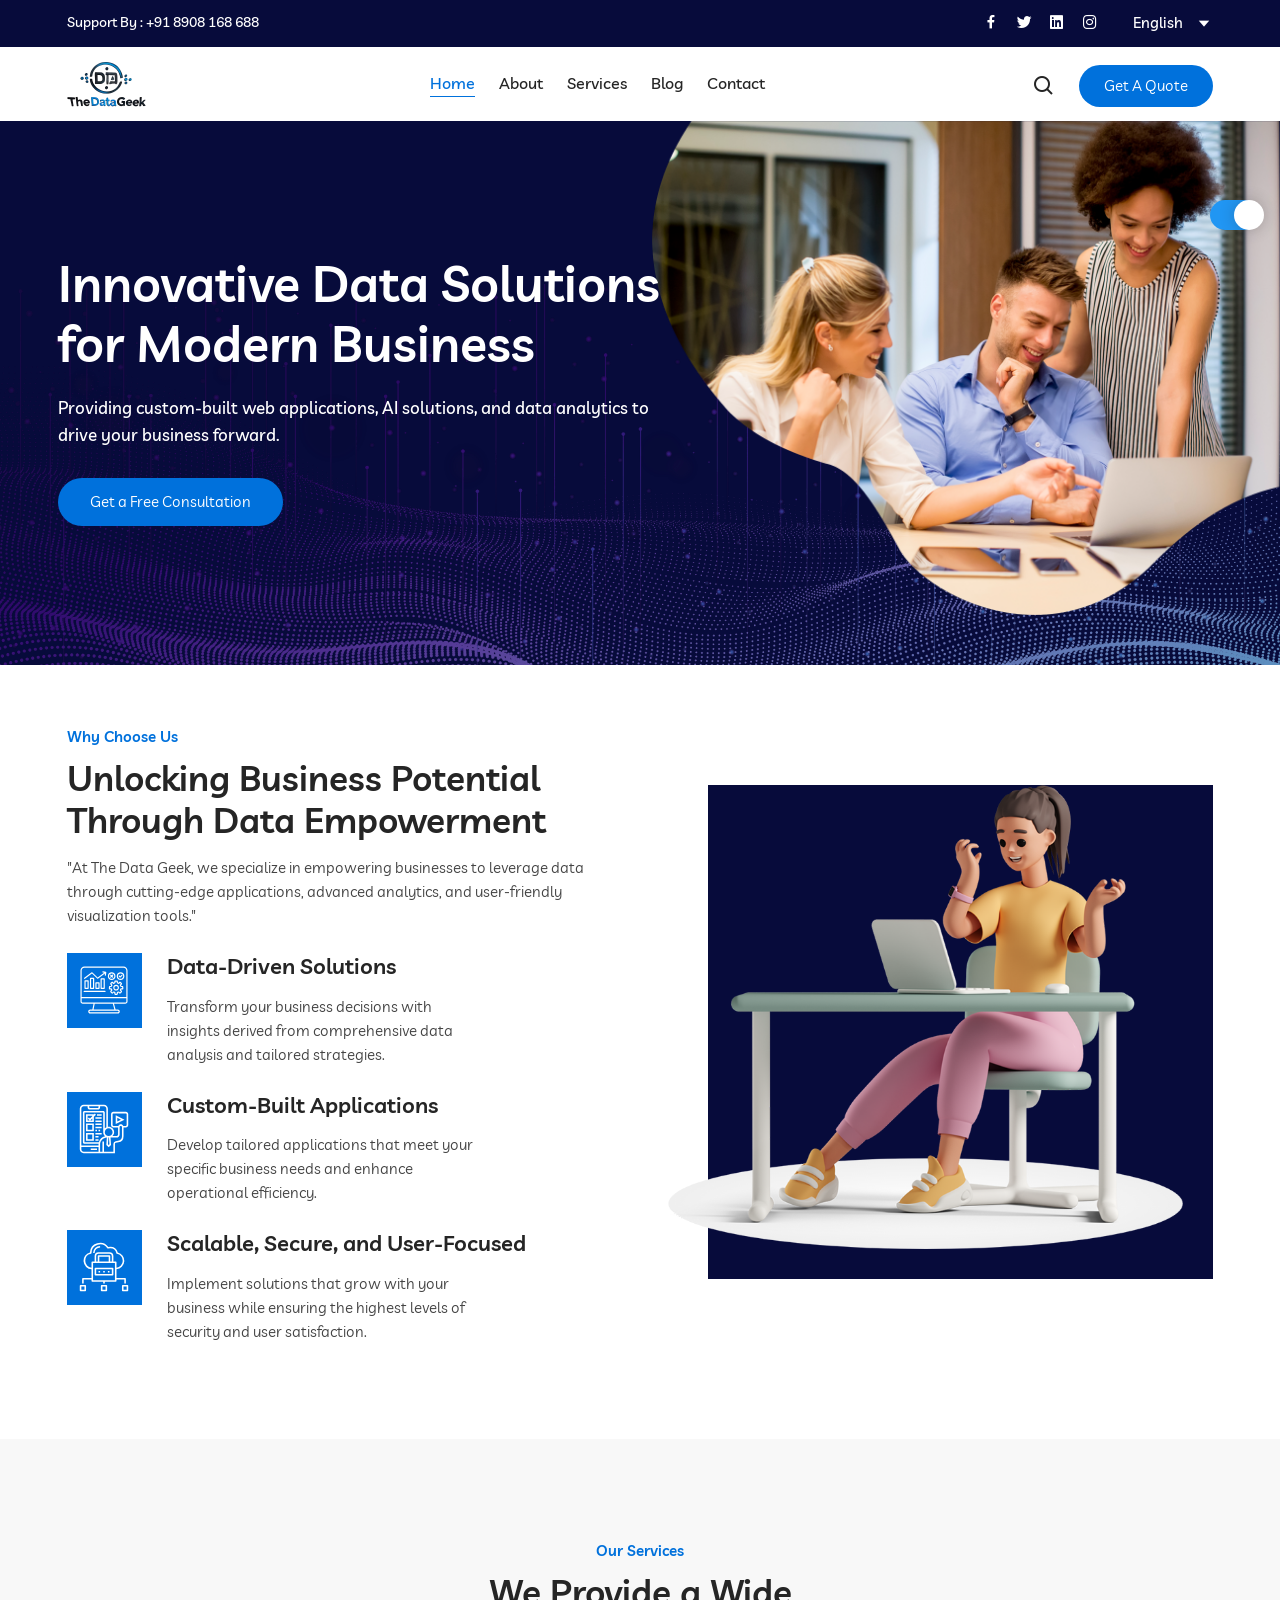
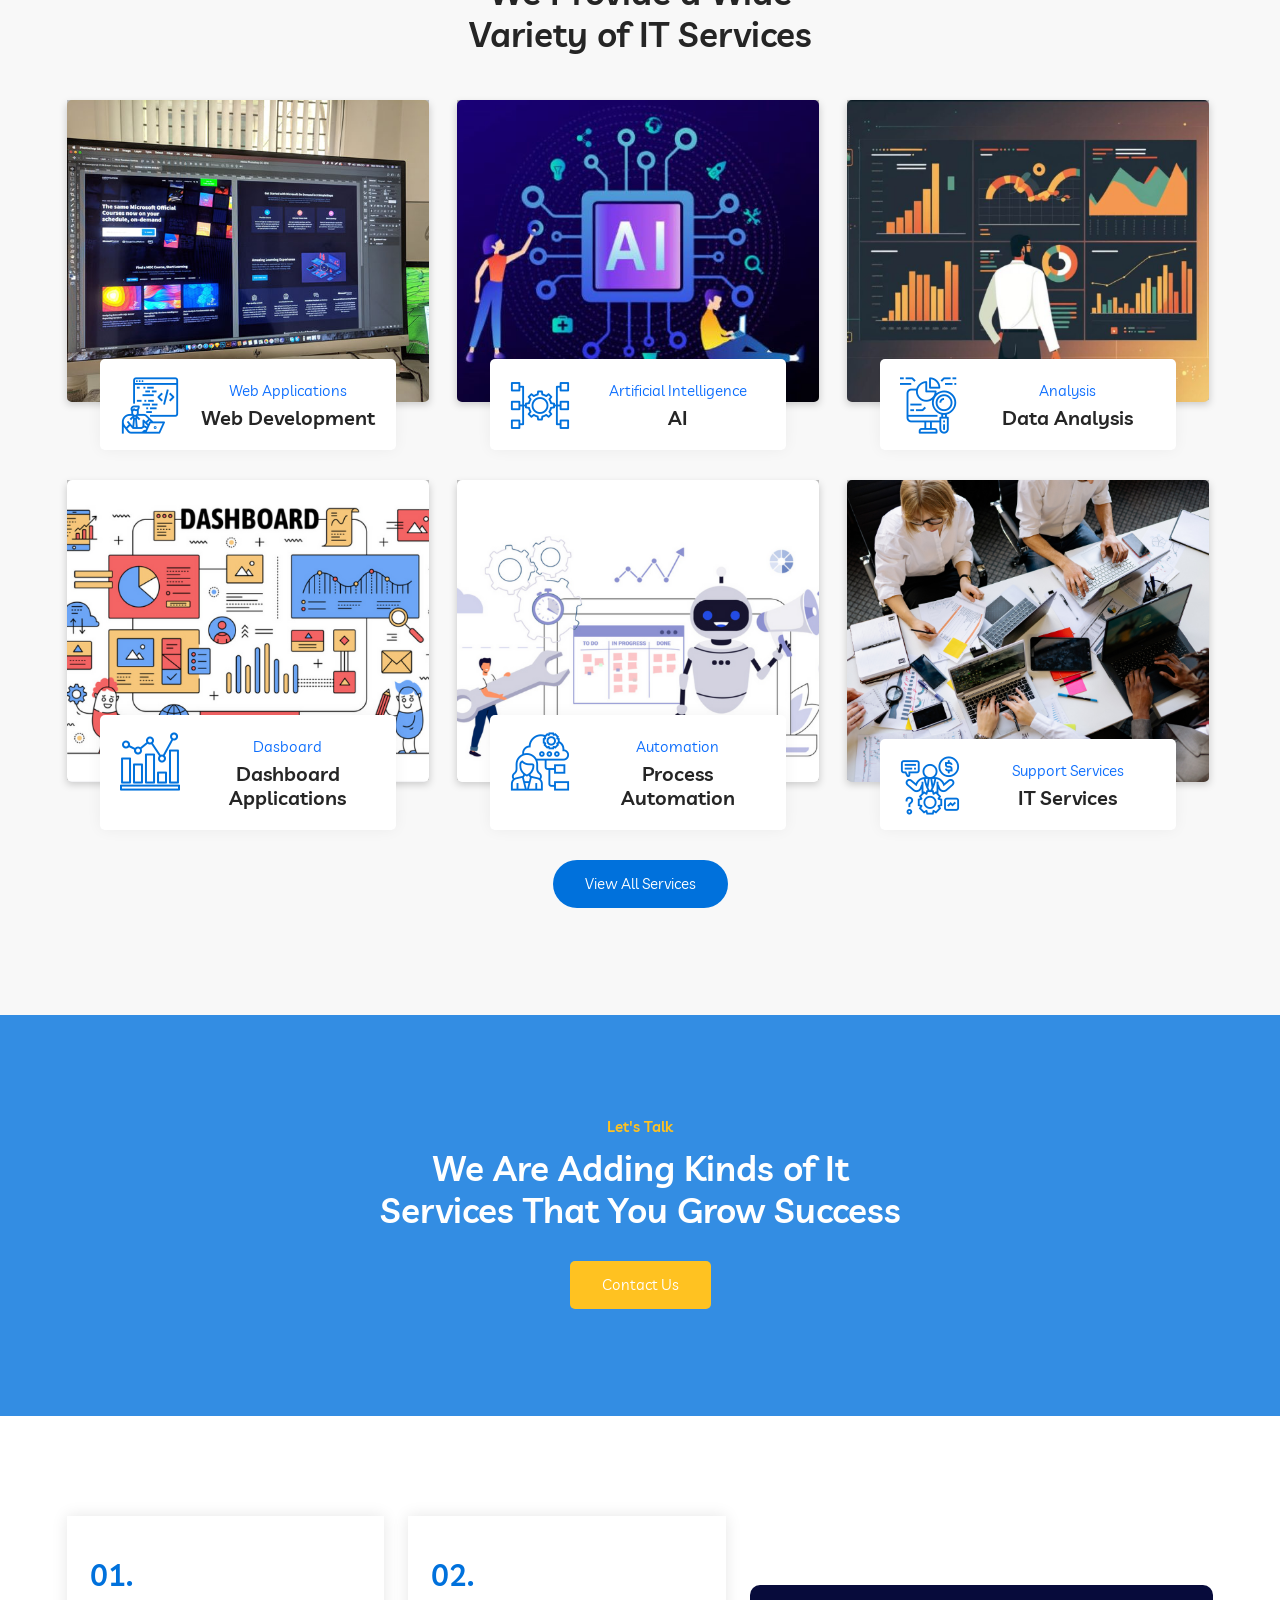
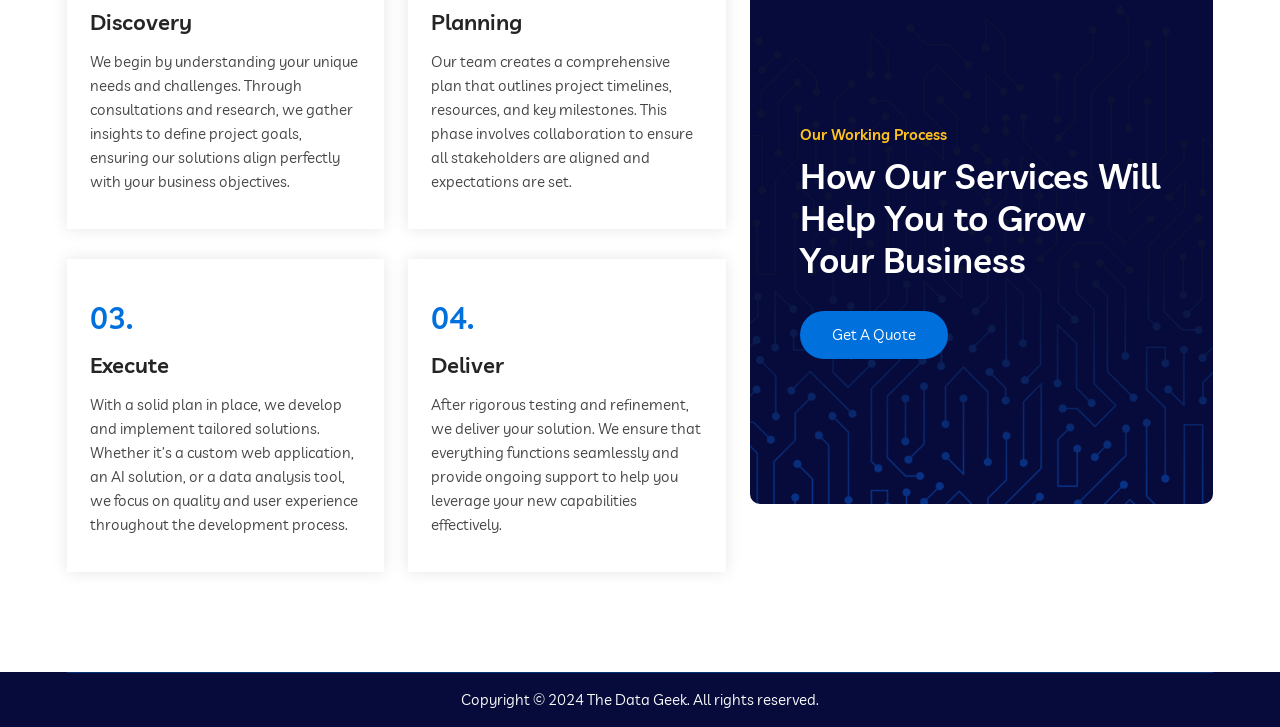
<file: techex/index.html>
<!doctype html>
<html lang="zxx">
    <head>
        <!-- Required Meta Tags -->
        <meta charset="UTF-8">
        <meta name="viewport" content="width=device-width, initial-scale=1.0">

        <!-- Bootstrap CSS --> 
        <link rel="stylesheet" href="assets/css/bootstrap.min.css">
        <!-- Animate Min CSS -->
        <link rel="stylesheet" href="assets/css/animate.min.css">
        <!-- Flaticon CSS -->
        <link rel="stylesheet" href="assets/fonts/flaticon.css">
        <!-- Boxicons CSS -->
        <link rel="stylesheet" href="assets/css/boxicons.min.css">
        <!-- Owl Carousel Min CSS --> 
        <link rel="stylesheet" href="assets/css/owl.carousel.min.css">
        <link rel="stylesheet" href="assets/css/owl.theme.default.min.css">
        <!-- Magnific Popup CSS --> 
        <link rel="stylesheet" href="assets/css/magnific-popup.css">
        <!-- Nice Select CSS --> 
        <link rel="stylesheet" href="assets/css/nice-select.min.css">
        <!-- Meanmenu CSS -->
        <link rel="stylesheet" href="assets/css/meanmenu.css">
        <!-- Style CSS -->
        <link rel="stylesheet" href="assets/css/style.css">
        <!-- Responsive CSS -->
        <link rel="stylesheet" href="assets/css/responsive.css">
        <!-- Theme Dark CSS -->
        <link rel="stylesheet" href="assets/css/theme-dark.css">

        <!-- Favicon -->
        <link rel="icon" type="image/png" href="assets/images/favicon.png">

        <title>The Data Geek|thedatageek.in</title>
    </head>
    <body>
        <!-- Pre Loader -->
        <div class="preloader">
            <div class="d-table">
                <div class="d-table-cell">
                    <div class="spinner"></div>
                </div>
            </div>
        </div>
        <!-- End Pre Loader -->

        <!-- Top Header Start -->
        <header class="top-header top-header-bg">
            <div class="container">
                <div class="row align-items-center">
                    <div class="col-lg-7 col-md-6">
                        <div class="top-head-left">
                            <div class="top-contact">
                                <h3>Support By : <a href="tel:+91 8908168688">+91 8908 168 688</a></h3>
                            </div>
                        </div>
                    </div>

                    <div class="col-lg-5 col-md-6">
                        <div class="top-header-right">
                            <div class="top-header-social">
                                <ul>
                                    <li>
                                        <a href="https://www.facebook.com/" target="_blank">
                                            <i class='bx bxl-facebook'></i>
                                        </a>
                                    </li>
                                    <li>
                                        <a href="https://twitter.com/?lang=en" target="_blank">
                                            <i class='bx bxl-twitter'></i>
                                        </a>
                                    </li>
                                    <li>
                                        <a href="https://www.linkedin.com/" target="_blank">
                                            <i class='bx bxl-linkedin-square'></i>
                                        </a>
                                    </li>
                                    <li>
                                        <a href="https://www.instagram.com/" target="_blank">
                                            <i class='bx bxl-instagram'></i>
                                        </a>
                                    </li>
                                </ul>
                            </div>
                            <div class="language-list">
                                <select class="language-list-item">
                                    <option>English</option>
                                    <option>العربيّة</option>
                                    <option>Deutsch</option>
                                    <option>Português</option>
                                    <option>简体中文</option>
                                </select>	
                            </div>
                        </div>
                    </div>
                </div>
            </div>
        </header>
        <!-- Top Header End -->

        <!-- Start Navbar Area -->
        <div class="navbar-area">
            <!-- Menu For Mobile Device -->
            <div class="mobile-nav">
                 <a href="index.html" class="logo">
                    <img src="assets/images/logos/thedatgeeklogo1.png" class="logo-one" alt="Logo">
                    <img src="assets/images/logos/logo-2.png" class="logo-two" alt="Logo">
                </a>
            </div>

            <!-- Menu For Desktop Device -->
            <div class="main-nav">
                <div class="container">
                    <nav class="navbar navbar-expand-md navbar-light ">
                       <a class="navbar-brand" href="index.html">
                            <img src="assets/images/logos/thedatgeeklogo1.png" class="logo-one" alt="Logo" >
                            <img src="assets/images/logos/thedatgeeklogo1.png" class="logo-two" alt="Logo" >
                            
                            <!-- <img src="assets/images/logos/logo-2.png" class="logo-two" alt="Logo"> -->
                        </a>

                        <div class="collapse navbar-collapse mean-menu" id="navbarSupportedContent">
                            <ul class="navbar-nav m-auto">
                                <li class="nav-item">
                                    <a href="index.html" class="nav-link active">
                                        Home 
                                        <!-- <i class='bx bx-caret-down'></i> -->
                                    </a>
                                    <!-- <ul class="dropdown-menu">
                                        <li class="nav-item">
                                            <a href="index.html" class="nav-link">
                                                Home One  
                                            </a>
                                        </li>
                                        <li class="nav-item">
                                            <a href="index-2.html" class="nav-link">
                                                Home Two
                                            </a>
                                        </li>
                                        <li class="nav-item">
                                            <a href="index-3.html" class="nav-link">
                                                Home Three
                                            </a>
                                        </li>
                                        <li class="nav-item">
                                            <a href="index-4.html" class="nav-link active">
                                                Home Four
                                            </a>
                                        </li>
                                        <li class="nav-item">
                                            <a href="index-5.html" class="nav-link">
                                                Home Five
                                            </a>
                                        </li>
                                        <li class="nav-item">
                                            <a href="index-6.html" class="nav-link">
                                                Home Six
                                            </a>
                                        </li>
                                        <li class="nav-item">
                                            <a href="index-7.html" class="nav-link">
                                                Home Seven
                                            </a>
                                        </li>
                                        <li class="nav-item">
                                            <a href="index-8.html" class="nav-link">
                                                Video Home <span>(New)</span>
                                            </a>
                                        </li>
                                    </ul> -->
                                </li>
                                <li class="nav-item">
                                    <!-- <a href="about.html" class="nav-link"> -->
                                    <a href="#" class="nav-link">
                                        About
                                    </a>
                                </li>
                                <!-- <li class="nav-item">
                                    <a href="#" class="nav-link">
                                        Pages 
                                        <i class='bx bx-caret-down'></i>
                                    </a>
                                    <ul class="dropdown-menu">
                                        <li class="nav-item">
                                            <a href="team.html" class="nav-link">
                                                Team
                                            </a>
                                        </li>

                                        <li class="nav-item">
                                            <a href="testimonials.html" class="nav-link">
                                                Testimonials
                                            </a>
                                        </li>

                                        <li class="nav-item">
                                            <a href="faq.html" class="nav-link">
                                                FAQ
                                            </a>
                                        </li>

                                        <li class="nav-item">
                                            <a href="#" class="nav-link">
                                                Case Study 
                                                <i class='bx bx-caret-down'></i>
                                            </a>
                                            <ul class="dropdown-menu">
                                                <li class="nav-item">
                                                    <a href="case-study.html" class="nav-link">
                                                        Case Study  
                                                    </a>
                                                </li>
                                                <li class="nav-item">
                                                    <a href="case-details.html" class="nav-link">
                                                        Case Study Details 
                                                    </a>
                                                </li>
                                            </ul>
                                        </li>

                                        <li class="nav-item">
                                            <a href="#" class="nav-link">
                                                User
                                                <i class='bx bx-caret-down'></i>
                                            </a>
                                            <ul class="dropdown-menu">
                                                <li class="nav-item">
                                                    <a href="log-in.html" class="nav-link">
                                                        Log In
                                                    </a>
                                                </li>
                                                <li class="nav-item">
                                                    <a href="register.html" class="nav-link">
                                                        Registration
                                                    </a>
                                                </li>
                                                <li class="nav-item">
                                                    <a href="forget-password.html" class="nav-link">
                                                        Forget Password
                                                    </a>
                                                </li>
                                            </ul>
                                        </li>

                                        <li class="nav-item">
                                            <a href="terms-condition.html" class="nav-link">
                                                Terms & Conditions
                                            </a>
                                        </li>

                                        <li class="nav-item">
                                            <a href="privacy-policy.html" class="nav-link">
                                                Privacy Policy
                                            </a>
                                        </li>

                                        <li class="nav-item">
                                            <a href="404.html" class="nav-link">
                                                404 page
                                            </a>
                                        </li>
                                        
                                        <li class="nav-item">
                                            <a href="coming-soon.html" class="nav-link">
                                                Coming Soon
                                            </a>
                                        </li>
                                    </ul>
                                </li> -->

                                <li class="nav-item">
                                    <a href="#" class="nav-link">
                                        Services 
                                        <!-- <i class='bx bx-caret-down'></i> -->
                                    </a>
                                    <!-- <ul class="dropdown-menu">
                                        <li class="nav-item">
                                            <a href="services-1.html" class="nav-link">
                                                Services Style One 
                                            </a>
                                        </li>
                                        <li class="nav-item">
                                            <a href="services-2.html" class="nav-link">
                                                Services Style Two 
                                            </a>
                                        </li>
                                        <li class="nav-item">
                                            <a href="service-details.html" class="nav-link">
                                                Service Details 
                                            </a>
                                        </li>
                                    </ul> -->
                                </li>

                                <li class="nav-item">
                                    <a href="https://khirod-blog.blogspot.com" class="nav-link">
                                        Blog
                                        <!-- <i class='bx bx-caret-down'></i> -->
                                    </a>
                                    <!-- <ul class="dropdown-menu">
                                        <li class="nav-item">
                                            <a href="blog-1.html" class="nav-link">
                                                Blog Style One 
                                            </a>
                                        </li>
                                        <li class="nav-item">
                                            <a href="blog-2.html" class="nav-link">
                                                Blog Style Two 
                                            </a>
                                        </li>
                                        <li class="nav-item">
                                            <a href="blog-details.html" class="nav-link">
                                                Blog Details 
                                            </a>
                                        </li>
                                    </ul> -->
                                </li>

                                <li class="nav-item">
                                    <a href="contact.html" class="nav-link">
                                        Contact
                                    </a>
                                </li>
                            </ul>

                            <div class="nav-side d-display">
                                <div class="nav-side-item">
                                    <div class="search-box">
                                        <i class='bx bx-search'></i>
                                    </div>
                                </div>

                                <div class="nav-side-item">
                                    <div class="get-btn">
                                        <a href="contact.html" class="default-btn btn-bg-two border-radius-50">Get A Quote <i class='bx bx-chevron-right'></i></a>
                                    </div>	
                                </div>
                            </div>
                        </div>
                    </nav>
                </div>
            </div>

            <div class="side-nav-responsive">
                <div class="container-max">
                    <div class="dot-menu">
                        <div class="circle-inner">
                            <div class="in-circle circle-one"></div>
                            <div class="in-circle circle-two"></div>
                            <div class="in-circle circle-three"></div>
                        </div>
                    </div>
                    
                    <div class="container">
                        <div class="side-nav-inner">
                            <div class="side-nav justify-content-center align-items-center">
                                <div class="side-nav-item nav-side">
                                    <div class="search-box">
                                        <i class='bx bx-search'></i>
                                    </div>
                                    <div class="get-btn">
                                        <a href="contact.html" class="default-btn btn-bg-two border-radius-50">Get A Quote <i class='bx bx-chevron-right'></i></a>
                                    </div>	
                                </div>
                            </div>
                        </div>
                    </div>
                </div>
            </div>
        </div>
        <!-- End Navbar Area -->

        <!-- Search Overlay -->
        <div class="search-overlay">
            <div class="d-table">
                <div class="d-table-cell">
                    <div class="search-layer"></div>
                    <div class="search-layer"></div>
                    <div class="search-layer"></div>
                    
                    <div class="search-close">
                        <span class="search-close-line"></span>
                        <span class="search-close-line"></span>
                    </div>

                    <div class="search-form">
                        <form>
                            <input type="text" class="input-search" placeholder="Search here...">
                            <button type="submit"><i class='bx bx-search'></i></button>
                        </form>
                    </div>
                </div>
            </div>
        </div>
        <!-- End Search Overlay -->

        <!-- Banner Four Area -->
        <div class="banner-four-area">
            <div class="container-fluid">
                <div class="row align-items-center">
                    <div class="col-lg-6">
                        <div class="banner-four-content">
                            <!-- <span>TECHNOLOGY & IT SOLUTIONS</span> -->
                            <h1>Innovative Data Solutions for Modern Business</h1>
                            <p>
                                Providing custom-built web applications, AI solutions, and data analytics to drive your business forward.
                            </p>
                            <div class="banner-btn">
                                <a href="contact.html" class="default-btn btn-bg-two border-radius-50 ">Get a Free Consultation <i class='bx bx-chevron-right'></i></a>
                                <!-- <a href="https://www.youtube.com/watch?v=tUP5S4YdEJo" class="play-btn popup-btn ml-20">
                                    <i class="bx bx-play"></i>
                                    <h3>Watch Video</h3>
                                    <span>2 Minutes</span>
                                </a> -->
                            </div>
                        </div>
                    </div>

                    <div class="col-lg-6 pe-0">
                        <div class="banner-four-img">
                            <img src="assets/images/home-four/home-four-img.png" alt="Images">
                        </div>
                    </div>
                </div>
            </div>
        </div>
        <!-- Banner Four Area End -->

        <!-- Choose Area End -->
        <div class="choose-area-tow pt-60 pb-70">
            <div class="container">
                <div class="row align-items-center">
                    <div class="col-lg-6">
                        <div class="choose-content-two">
                            <div class="section-title">
                                <span class="sp-color2">Why Choose Us</span>
                                <h2>Unlocking Business Potential Through Data Empowerment</h2>
                                <p>
                                    "At The Data Geek, we specialize in empowering businesses to leverage data through cutting-edge applications, advanced analytics, and user-friendly visualization tools."
                                </p>
                            </div>
                            <div class="row">
                                <!-- <div class="col-lg-12 col-sm-6">
                                    <div class="choose-content-card">
                                        <i class="flaticon-practice"></i>
                                        <h3>Experience Employment</h3>
                                        <p>Quisque placerat vitae lacus ut sceleris queusce luctus odio ac nibh luctus, in porttitor.</p>
                                    </div>
                                </div>
    
                                <div class="col-lg-12 col-sm-6">
                                    <div class="choose-content-card">
                                        <i class="flaticon-help"></i>
                                        <h3>Quick Support Replay</h3>
                                        <p>Quisque placerat vitae lacus ut sceleris queusce luctus odio ac nibh luctus, in porttitor.</p>
                                    </div>
                                </div> -->


                                <div class="col-lg-12 col-sm-6">
                                    <div class="chooseusiconimg">
                                        <svg xmlns="http://www.w3.org/2000/svg" version="1.1" xmlns:xlink="http://www.w3.org/1999/xlink" width="50" height="50" x="0" y="0" viewBox="0 0 512 512" style=" margin: 12px; enable-background:new 0 0 512 512 " xml:space="preserve" class=""><g><path d="M456.25 15H55.74C33.39 15 15.2 33.19 15.2 55.55v318.3c0 12.88 10.48 23.37 23.37 23.37h110.12l-11.77 58.05h-21.78c-11.51 0-20.87 9.36-20.87 20.87S103.63 497 115.14 497h281.72c11.51 0 20.87-9.36 20.87-20.87s-9.36-20.87-20.87-20.87h-22.14l-16.3-58.05h115.01c12.88 0 23.37-10.48 23.37-23.37V55.55c0-22.36-18.19-40.55-40.55-40.55zM55.74 27h400.51C472 27 484.8 39.81 484.8 55.55V328.1H27.2V55.55C27.2 39.81 40 27 55.74 27zm349.99 449.13c0 4.89-3.98 8.87-8.87 8.87H115.14c-4.89 0-8.87-3.98-8.87-8.87s3.98-8.87 8.87-8.87h281.72c4.89 0 8.87 3.98 8.87 8.87zm-43.47-20.87h-213.1l11.77-58.05h185.03zm122.54-81.42c0 6.27-5.1 11.37-11.37 11.37H38.57c-6.27 0-11.37-5.1-11.37-11.37v-33.75h457.6zM61.79 155.94c-3.31 0-6 2.69-6 6v77.25c0 3.31 2.69 6 6 6h31.52c3.31 0 6-2.69 6-6v-77.25c0-3.31-2.69-6-6-6zm25.52 77.25H67.79v-65.25h19.52zm30.84-102.62c-3.31 0-6 2.69-6 6v102.62c0 3.31 2.69 6 6 6h31.52c3.31 0 6-2.69 6-6V136.57c0-3.31-2.69-6-6-6zm25.52 102.62h-19.52v-90.62h19.52zm29.79-55.64c-3.31 0-6 2.69-6 6v55.63c0 3.31 2.69 6 6 6h31.52c3.31 0 6-2.69 6-6v-55.63c0-3.31-2.69-6-6-6zm25.52 55.64h-19.52v-43.63h19.52zm59.2-96.66h-31.52c-3.31 0-6 2.69-6 6v96.65c0 3.31 2.69 6 6 6h31.52c3.31 0 6-2.69 6-6v-96.65c0-3.31-2.69-6-6-6zm-6 96.66h-19.52v-84.65h19.52zM52.9 139.89a6.001 6.001 0 0 1 1.25-8.39l75.74-56.07a6.003 6.003 0 0 1 7.73.5l53.21 51.28 66.66-48.41-13.34-1.71a6.003 6.003 0 1 1 1.53-11.91l28.64 3.68c3.29.42 5.61 3.43 5.19 6.72l-3.68 28.64a6.002 6.002 0 0 1-5.94 5.24 6.003 6.003 0 0 1-5.96-6.77l1.95-15.16-72.07 52.33a6 6 0 0 1-7.69-.54l-53.17-51.25-71.66 53.05a5.985 5.985 0 0 1-3.56 1.18c-1.84.02-3.66-.82-4.83-2.41zm-5.54 130.86c0-3.31 2.69-6 6-6h213.25c3.31 0 6 2.69 6 6s-2.69 6-6 6H53.36c-3.31 0-6-2.69-6-6zm332.67-67.78c-16.15 0-29.29 13.14-29.29 29.29s13.14 29.29 29.29 29.29 29.29-13.14 29.29-29.29-13.14-29.29-29.29-29.29zm0 46.58c-9.54 0-17.29-7.76-17.29-17.29 0-9.54 7.76-17.29 17.29-17.29 9.54 0 17.29 7.76 17.29 17.29 0 9.54-7.76 17.29-17.29 17.29zm63.34-35.75h-10.3c-.71-2.04-1.54-4.04-2.48-5.99l7.29-7.29c4.15-4.15 4.15-10.9 0-15.05l-11.05-11.05c-2.01-2.01-4.68-3.11-7.53-3.11s-5.52 1.11-7.53 3.11l-7.29 7.29c-1.94-.94-3.95-1.77-5.99-2.48v-10.3c0-5.87-4.77-10.64-10.64-10.64h-15.63c-5.87 0-10.64 4.77-10.64 10.64v10.3c-2.04.71-4.04 1.54-5.99 2.48l-7.29-7.29c-2.01-2.01-4.68-3.11-7.53-3.11s-5.52 1.11-7.53 3.11l-11.05 11.05c-4.15 4.15-4.15 10.9 0 15.05l7.29 7.29c-.94 1.94-1.77 3.95-2.48 5.99h-10.3c-5.87 0-10.65 4.78-10.65 10.65v15.63c0 5.87 4.78 10.64 10.65 10.64H327c.71 2.04 1.54 4.04 2.48 5.99l-7.29 7.29c-4.15 4.15-4.15 10.9 0 15.05l11.05 11.05c2.01 2.01 4.68 3.12 7.53 3.12s5.52-1.11 7.53-3.12l7.29-7.29c1.95.94 3.95 1.78 5.99 2.48v10.3c0 5.87 4.77 10.64 10.64 10.64h15.63c5.87 0 10.64-4.78 10.64-10.64v-10.3c2.04-.71 4.04-1.54 5.99-2.48l7.29 7.29c2.01 2.01 4.68 3.12 7.53 3.12s5.52-1.11 7.53-3.12l11.05-11.05c4.15-4.15 4.15-10.9 0-15.05l-7.29-7.29c.94-1.95 1.77-3.95 2.48-5.99h10.3c5.87 0 10.64-4.77 10.64-10.64v-15.63c0-5.87-4.77-10.65-10.64-10.65zm-1.36 24.92h-9.92c-4.61 0-8.67 2.94-10.11 7.32-.69 2.09-1.54 4.15-2.54 6.12a10.622 10.622 0 0 0 1.97 12.34l7.02 7.02-9.14 9.14-7.02-7.02a10.638 10.638 0 0 0-12.34-1.97c-1.97 1-4.03 1.85-6.12 2.54-4.38 1.44-7.32 5.5-7.32 10.11v9.92h-12.92v-9.92c0-4.61-2.94-8.67-7.32-10.11-2.09-.69-4.15-1.54-6.12-2.54a10.625 10.625 0 0 0-12.34 1.97l-7.02 7.02-9.14-9.14 7.02-7.02c3.26-3.26 4.05-8.22 1.97-12.34-1-1.97-1.85-4.03-2.54-6.12-1.44-4.38-5.5-7.32-10.11-7.32h-9.92V225.8h9.92c4.61 0 8.67-2.94 10.11-7.32.69-2.1 1.54-4.16 2.54-6.13a10.64 10.64 0 0 0-1.97-12.34l-7.02-7.02 9.14-9.14 7.02 7.02c3.26 3.26 8.22 4.05 12.34 1.97 1.97-1 4.03-1.85 6.13-2.54 4.38-1.44 7.32-5.5 7.32-10.11v-9.92h12.92v9.92c0 4.61 2.94 8.67 7.32 10.11 2.09.69 4.15 1.54 6.12 2.54 4.12 2.09 9.08 1.3 12.34-1.97l7.02-7.02 9.14 9.14-7.02 7.02a10.622 10.622 0 0 0-1.97 12.34c1 1.97 1.85 4.03 2.54 6.13 1.44 4.38 5.5 7.32 10.11 7.32h9.92v12.92zm-107.45-85.23c21.59 0 39.15-17.56 39.15-39.15s-17.56-39.15-39.15-39.15-39.15 17.56-39.15 39.15c0 21.58 17.56 39.15 39.15 39.15zm0-66.31c14.97 0 27.15 12.18 27.15 27.15s-12.18 27.15-27.15 27.15-27.15-12.18-27.15-27.15 12.18-27.15 27.15-27.15zm90.93 66.31c21.59 0 39.15-17.56 39.15-39.15s-17.56-39.15-39.15-39.15-39.15 17.56-39.15 39.15c0 21.58 17.56 39.15 39.15 39.15zm0-66.31c14.97 0 27.15 12.18 27.15 27.15s-12.18 27.15-27.15 27.15-27.15-12.18-27.15-27.15 12.18-27.15 27.15-27.15zm-17.85 30.18c-2.34-2.34-2.34-6.14 0-8.49 2.34-2.34 6.14-2.34 8.49 0l5.64 5.64 13.09-13.09c2.34-2.34 6.14-2.34 8.49 0 2.34 2.34 2.34 6.14 0 8.49l-17.34 17.34c-1.13 1.12-2.65 1.76-4.24 1.76s-3.12-.63-4.24-1.76zm-87.55 2.97 5.99-5.99-5.99-5.99c-2.34-2.34-2.34-6.14 0-8.49 2.34-2.34 6.14-2.34 8.49 0l5.99 5.99 5.99-5.99c2.34-2.34 6.14-2.34 8.49 0 2.34 2.34 2.34 6.14 0 8.49l-5.99 5.99 5.99 5.99c2.34 2.34 2.34 6.14 0 8.49a5.991 5.991 0 0 1-8.48 0l-5.99-5.99-5.99 5.99a5.991 5.991 0 0 1-8.48 0 5.975 5.975 0 0 1-.02-8.49z" fill="#ffffff" opacity="1" data-original="#000000" class=""></path></g></svg>
                                         </div>
                                    <div class="choose-content-card">
                                        <h3>Data-Driven Solutions</h3>
                                        <p>Transform your business decisions with insights derived from comprehensive data analysis and tailored strategies.</p>
                                    </div>
                                </div>
                                
                                <div class="col-lg-12 col-sm-6">
                                    <div class="chooseusiconimg">
                                        <svg xmlns="http://www.w3.org/2000/svg" version="1.1" xmlns:xlink="http://www.w3.org/1999/xlink" width="50" height="50" x="0" y="0" viewBox="0 0 64 64" style=" margin: 12px; enable-background:new 0 0 512 512" xml:space="preserve" class=""><g><path d="M15 57h8v2h-8zM47 25.618 58.236 20 47 14.382zm2-8L53.764 20 49 22.382z" fill="#ffffff" opacity="1" data-original="#000000"></path><path d="M60 10H44c-1.654 0-3 1.346-3 3v14c0 1.654 1.346 3 3 3h6v9c0 1.103-.897 2-2 2h-5.111A6.973 6.973 0 0 0 45 36c0-3.859-3.141-7-7-7-.34 0-.672.033-1 .08V6c0-2.757-2.243-5-5-5H6C3.243 1 1 3.243 1 6v52c0 2.757 2.243 5 5 5h40V51.087a1.5 1.5 0 0 1 1.231-1.477l3.199-.582a7.995 7.995 0 0 0 6.57-7.87V30h3c1.654 0 3-1.346 3-3V13c0-1.654-1.346-3-3-3zM38.97 51.616l-.97.97-.97-.97.615-8.616h.711zM25.426 49H7V11h24v25c0 2.123.954 4.025 2.452 5.31A11.026 11.026 0 0 0 25.426 49zM43 36c0 2.757-2.243 5-5 5s-5-2.243-5-5 2.243-5 5-5 5 2.243 5 5zM13 3h12v1a1 1 0 0 1-1 1H14a1 1 0 0 1-1-1zM6 3h5v1c0 1.654 1.346 3 3 3h10c1.654 0 3-1.346 3-3V3h5c1.654 0 3 1.346 3 3v23.685a7.016 7.016 0 0 0-2 1.426V11c0-1.103-.897-2-2-2H7c-1.103 0-2 .897-2 2v38c0 1.103.897 2 2 2h18.051c-.03.33-.051.662-.051 1v1H3V6c0-1.654 1.346-3 3-3zm0 58c-1.654 0-3-1.346-3-3v-3h22v6zm49-19.842a5.997 5.997 0 0 1-4.927 5.903l-3.199.581A3.5 3.5 0 0 0 44 51.087V61H32V48h-2v13h-3v-9c0-4.841 3.844-8.79 8.639-8.982l-.669 9.365 3.03 3.03 3.03-3.03L40.36 43H48c2.206 0 4-1.794 4-4v-9.5c0-.827.673-1.5 1.5-1.5s1.5.673 1.5 1.5zM61 27a1 1 0 0 1-1 1h-3.351c-.564-1.178-1.758-2-3.149-2s-2.585.822-3.149 2H44a1 1 0 0 1-1-1V13a1 1 0 0 1 1-1h16a1 1 0 0 1 1 1z" fill="#ffffff" opacity="1" data-original="#000000"></path><path d="M9 35h10V25H9zm2-8h6v6h-6zM9 47h10V37H9zm2-8h6v6h-6zM21.707 13.707l-1.414-1.414L19 13.586V13H9v10h10v-6.586zM11 15h6v.586l-3 3-1.293-1.293-1.414 1.414L13.586 21H11zm6 6h-2.586L17 18.414zM21 21h8v2h-8zM21 17h8v2h-8zM23 13h6v2h-6zM21 25h8v2h-8zM21 29h8v2h-8zM21 33h2v2h-2zM25 33h2v2h-2zM21 37h8v2h-8zM21 41h4v2h-4zM21 45h4v2h-4z" fill="#ffffff" opacity="1" data-original="#000000"></path></g></svg>
                                         </div>
                                    <div class="choose-content-card">
                                        <!-- <i class="flaticon-custom-app"></i> Use a relevant icon for custom-built applications -->
                                        <h3>Custom-Built Applications</h3>
                                        <p>Develop tailored applications that meet your specific business needs and enhance operational efficiency.</p>
                                    </div>
                                </div>
                                
                                <div class="col-lg-12 col-sm-6">
                                    <div class="chooseusiconimg">
                                        <svg xmlns="http://www.w3.org/2000/svg" version="1.1" xmlns:xlink="http://www.w3.org/1999/xlink" width="50" height="50" x="0" y="0" viewBox="0 0 64 64" style=" margin: 12px; enable-background:new 0 0 512 512" xml:space="preserve" class=""><g><path d="M27 7V5a9 9 0 0 0-9 9h2a7 7 0 0 1 7-7zM62 55h-6a1 1 0 0 0-1 1v6a1 1 0 0 0 1 1h6a1 1 0 0 0 1-1v-6a1 1 0 0 0-1-1zm-1 6h-4v-4h4zM29 55a1 1 0 0 0-1 1v6a1 1 0 0 0 1 1h6a1 1 0 0 0 1-1v-6a1 1 0 0 0-1-1zm5 6h-4v-4h4zM2 63h6a1 1 0 0 0 1-1v-6a1 1 0 0 0-1-1H2a1 1 0 0 0-1 1v6a1 1 0 0 0 1 1zm1-6h4v4H3zM21 43h22a1 1 0 0 0 1-1v-8a1 1 0 0 0-1-1H21a1 1 0 0 0-1 1v8a1 1 0 0 0 1 1zm1-8h20v6H22z" fill="#ffffff" opacity="1" data-original="#000000" class=""></path><path d="M25 37h2v2h-2zM31 37h2v2h-2zM37 37h2v2h-2z" fill="#ffffff" opacity="1" data-original="#000000" class=""></path><path d="M5 46a1 1 0 0 0-1 1v6h2v-5h10v2a1 1 0 0 0 1 1h14v2h2v-2h14a1 1 0 0 0 1-1v-2h10v5h2v-6a1 1 0 0 0-1-1H48V35a11 11 0 0 0 1.63-21.62A10 10 0 0 0 40 6a9.66 9.66 0 0 0-2.51.33A13 13 0 0 0 14 13.41 11 11 0 0 0 16 35v11zm41 3H18V27h28zm-7-32H25a1 1 0 0 0-1 1v7h-2v-7a3 3 0 0 1 3-3h14a3 3 0 0 1 3 3v7h-2v-7a1 1 0 0 0-1-1zm-1 2v6H26v-6zM8 24a9 9 0 0 1 7.21-8.82 1 1 0 0 0 .8-1 1.48 1.48 0 0 0 0-.2A11 11 0 0 1 36.24 8a1 1 0 0 0 1.17.4A7.92 7.92 0 0 1 40 8a8 8 0 0 1 7.83 6.37 1 1 0 0 0 .8.78A9 9 0 0 1 48 32.94V26a1 1 0 0 0-1-1h-3v-7a5 5 0 0 0-5-5H25a5 5 0 0 0-5 5v7h-3a1 1 0 0 0-1 1v6.94A9 9 0 0 1 8 24z" fill="#ffffff" opacity="1" data-original="#000000" class=""></path></g></svg>
                                         </div>
                                    <div class="choose-content-card">
                                        <!-- <i class="flaticon-scalable-security"></i> Use a relevant icon for scalable, secure, and user-focused -->
                                        <h3>Scalable, Secure, and User-Focused</h3>
                                        <p>Implement solutions that grow with your business while ensuring the highest levels of security and user satisfaction.</p>
                                    </div>
                                </div>
                                
                            </div>
                        </div>
                    </div>
    
                    <div class="col-lg-6">
                        <div class="choose-img-two">
                            <img src="assets/images/choose-img/choose.png" alt="About Images">
                        </div>
                    </div>
                </div>
            </div>
        </div>
        <!-- Choose Area End -->



        
        <!-- Services Area Three -->
        <section class="services-area-three ptb-100">
            <div class="container">
                <div class="section-title text-center">
                    <span class="sp-color2">Our Services</span>
                    <h2>We Provide a Wide Variety of IT Services</h2>
                </div>
                <div class="row pt-45">
                    <div class="col-lg-4 col-md-6">
                        <div class="services-item">

                            <div class="flip-card">
                                <div class="flip-card-inner">
                                  <div class="flip-card-front">
                                    <a href="service-details.html">
                                        <img src="assets/images/services/services-img3.jpg" alt="Images">
                                    </a>
                                    <div class="content">
                                        <i class="flaticon-web-development"></i>
                                        <span><a href="service-details.html">Web Applications</a></span>
                                        <h3><a href="service-details.html">Web Development</a></h3>
                                    </div>
                                    
                                  </div>
                                  <div class="flip-card-back">
                                    <h2 class="flip_text">Web Applications</h2> <br>
                                    <p class="flip_text">Custom-built web applications tailored to meet specific business needs with a focus on scalability and user experience.</p> 
                                    <p class="flip_text" >Sample Projects: E-commerce platforms, internal business tools, customer portals</p>
                                    <a href="#" class="read-more-btn flip_text" >Read More <i class="flaticon-add-1"></i></a>
                                  </div>
                                </div>
                              </div>
                        </div>
                    </div>

                    <div class="col-lg-4 col-md-6">
                        <div class="services-item">
                            <div class="flip-card">
                                <div class="flip-card-inner">
                                  <div class="flip-card-front">
                                    <a href="service-details.html">
                                        <img src="assets/images/services/AI.png" alt="Images">
                                    </a>
                                    <div class="content">
                                        <i class="flaticon-structure"></i>
                                        <span><a href="service-details.html">Artificial Intelligence</a></span>
                                        <h3><a href="service-details.html">AI</a></h3>
                                    </div>
                                    
                                  </div>
                                  <div class="flip-card-back">
                                    <h2 class="flip_text">AI Applications</h2> <br>
                                    <p class="flip_text">Leverage AI for smarter decision-making with solutions like predictive modeling, natural language processing, and process automation.</p> 
                                    <p class="flip_text" >Applications: Predictive analytics, recommendation engines, AI-based customer service</p>
                                    <a href="#" class="read-more-btn flip_text" >Read More <i class="flaticon-add-1"></i></a>
                                  </div>
                                </div>
                              </div>
                        </div>
                    </div>

                    <div class="col-lg-4 col-md-6">
                        <div class="services-item">
                            <div class="flip-card">
                                <div class="flip-card-inner">
                                  <div class="flip-card-front">
                                    <a href="service-details.html">
                                        <img src="assets/images/services/analysis.png" alt="Images">
                                    </a>
                                    <div class="content">
                                        <i class="flaticon-data-analytics"></i>
                                        <span><a href="service-details.html">Analysis</a></span>
                                        <h3><a href="service-details.html">Data Analysis</a></h3>
                                    </div>
                                    
                                  </div>
                                  <div class="flip-card-back">
                                    <h2 class="flip_text">Data Analysis</h2> <br>
                                    <p class="flip_text">Transform raw data into meaningful insights through customized analysis solutions, tailored to answer your unique business questions.</p> 
                                    <p class="flip_text" >Features: Data cleaning, statistical analysis, data mining.</p>
                                    <a href="#" class="read-more-btn flip_text" >Read More <i class="flaticon-add-1"></i></a>
                                  </div>
                                </div>
                              </div>
                        </div>
                    </div>

                    <div class="col-lg-4 col-md-6">
                        <div class="services-item">
                            <div class="flip-card">
                                <div class="flip-card-inner">
                                  <div class="flip-card-front">
                                    <a href="service-details.html">
                                        <img src="assets/images/services/dasboard.png" alt="Images">
                                    </a>
                                    <div class="content">
                                        <i class="flaticon-stats"></i>
                                        <span><a href="service-details.html">Dasboard</a></span>
                                        <h3><a href="service-details.html">Dashboard Applications</a></h3>
                                    </div>
                                    
                                  </div>
                                  <div class="flip-card-back">
                                    <h2 class="flip_text">Dashboard Applications</h2> <br>
                                    <p class="flip_text">Make data accessible with intuitive visualizations designed to communicate insights clearly.</p> 
                                    <p class="flip_text" >Features: Custom charts, interactive dashboards, real-time reporting.</p>
                                    <a href="#" class="read-more-btn flip_text" >Read More <i class="flaticon-add-1"></i></a>
                                  </div>
                                </div>
                              </div>
                        </div>
                    </div>

                    <div class="col-lg-4 col-md-6">
                        <div class="services-item">
                            <div class="flip-card">
                                <div class="flip-card-inner">
                                  <div class="flip-card-front">
                                    <a href="service-details.html">
                                        <img src="assets/images/services/automation.png" alt="Images">
                                    </a>
                                    <div class="content">
                                        <i class="flaticon-consulting"></i>
                                        <span><a href="service-details.html">Automation</a></span>
                                        <h3><a href="service-details.html">Process Automation</a></h3>
                                    </div>
                                    
                                  </div>
                                  <div class="flip-card-back">
                                    <h2 class="flip_text">Process Automation</h2> <br>
                                    <p class="flip_text">Optimize Workflows and free up resources by automating repetitive tasks across your organization.</p> 
                                    <p class="flip_text" >Features: Workflow automation, task scheduling, intgration with third-party tools and custom automations.</p>
                                    <a href="#" class="read-more-btn flip_text" >Read More <i class="flaticon-add-1"></i></a>
                                  </div>
                                </div>
                              </div>
                        </div>
                    </div>

                    <div class="col-lg-4 col-md-6">
                        <div class="services-item">
                            <div class="flip-card">
                                <div class="flip-card-inner">
                                  <div class="flip-card-front">
                                    <a href="service-details.html">
                                        <img src="assets/images/services/service_1.png" alt="Images">
                                    </a>
                                    <div class="content">
                                        <i class="flaticon-consultant"></i>
                                        <span><a href="service-details.html">Support Services</a></span>
                                        <h3><a href="service-details.html">IT Services</a></h3>
                                    </div>
                                    
                                  </div>
                                  <div class="flip-card-back">
                                    <h2 class="flip_text">Support Services</h2> <br>
                                    <p class="flip_text">Comprehensive support to ensure smooth implementation, updates, and maintenance for your data applications.</p> 
                                    <p class="flip_text" >Technical support, training sessions, custom feature development</p>
                                    <a href="#" class="read-more-btn flip_text" >Read More <i class="flaticon-add-1"></i></a>
                                  </div>
                                </div>
                              </div>
                        </div>
                    </div>
                </div>
                <div class="col-lg-12 text-center">
                    <a href="services-1.html" class="default-btn btn-bg-two border-radius-50 text-center">View All Services</a>
                </div>
            </div>
        </section>
        <!-- Services Area Three End -->

        <!-- Talk Area Two -->
        <div class="talk-area-two ptb-100">
            <div class="container">
                <div class="talk-content text-center">
                    <div class="section-title text-center">
                        <span class="sp-color1">Let's Talk</span>
                        <h2>We Are Adding Kinds of It Services That You Grow Success</h2>
                    </div>
                    <a href="contact.html" class="default-btn btn-bg-one border-radius-5">Contact Us</a>
                </div>
            </div>
        </div>
        <!-- Talk Area Two End -->

        <!-- Work Process Area Two -->
        <section class="work-process-area-two pt-100 pb-70">
            <div class="container">
                <div class="row align-items-center justify-content-center">
                    <div class="col-lg-7">
                        <div class="row">
                            <div class="col-lg-6 col-sm-6">
                                <div class="work-process-card-two">
                                    <div class="number-title">01.</div>
                                    <h3>Discovery</h3>
                                    <p>We begin by understanding your unique needs and challenges. Through consultations and research, we gather insights to define project goals, ensuring our solutions align perfectly with your business objectives.</p>
                                </div>
                            </div>
        
                            <div class="col-lg-6 col-sm-6">
                                <div class="work-process-card-two">
                                    <div class="number-title">02.</div>
                                    <h3>Planning</h3>
                                    <p>Our team creates a comprehensive plan that outlines project timelines, resources, and key milestones. This phase involves collaboration to ensure all stakeholders are aligned and expectations are set.</p>
                                </div>
                            </div>
        
                            <div class="col-lg-6 col-sm-6">
                                <div class="work-process-card-two">
                                    <div class="number-title">03.</div>
                                    <h3>Execute</h3>
                                    <p>With a solid plan in place, we develop and implement tailored solutions. Whether it’s a custom web application, an AI solution, or a data analysis tool, we focus on quality and user experience throughout the development process.</p>
                                </div>
                            </div>
        
                            <div class="col-lg-6 col-sm-6">
                                <div class="work-process-card-two">
                                    <div class="number-title">04.</div>
                                    <h3>Deliver</h3>
                                    <p>After rigorous testing and refinement, we deliver your solution. We ensure that everything functions seamlessly and provide ongoing support to help you leverage your new capabilities effectively.</p>
                                </div>
                            </div>
                        </div>
                    </div>

                    <div class="col-lg-5">
                        <div class="work-process-right">
                            <div class="section-title">
                                <span class="sp-color1">Our Working Process</span>
                                <h2>How Our Services Will Help You to Grow Your Business</h2>
                            </div>
                            <a href="contact.html" class="default-btn btn-bg-two border-radius-50 text-center">Get A Quote</a>
                        </div>
                    </div>
                </div>
            </div>
        </section>
        <!-- Work Process Area Two End -->

        <!-- Clients Area -->
        <!-- <section class="clients-area pt-100 pb-70">
            <div class="container">
                <div class="section-title text-center">
                    <span class="sp-color2">Our Clients</span>
                    <h2>Our Clients Feedback</h2>
                </div>

                <div class="clients-slider owl-carousel owl-theme pt-45">
                    <div class="clients-content clients-content-color">
                        <div class="content">
                            <img src="assets/images/clients-img/clients-img1.jpg" alt="Images">
                            <i class='bx bxs-quote-alt-left'></i>
                            <h3>Jonthon Martin</h3>
                            <span>App Developer</span>
                        </div>
                        <p>
                            “Proin gravida nibh vel velit auctor aliquet. Aenean sollicitudin, lorem quis bibendum auctor, nisi elit consequat ipsum, nec sagittis.
                            sem nibh id elit. Duis sed odio sit amet nibh vulputate cursus a sit amet mauris. Morbi loren accumsan ipsum velit.”
                        </p>
                    </div>

                    <div class="clients-content clients-content-color">
                        <div class="content">
                            <img src="assets/images/clients-img/clients-img2.jpg" alt="Images">
                            <i class='bx bxs-quote-alt-left'></i>
                            <h3>Alin Decros</h3>
                            <span>Graphic Designer</span>
                        </div>
                        <p>
                            “Proin gravida nibh vel velit auctor aliquet. Aenean sollicitudin, lorem quis bibendum auctor, nisi elit consequat ipsum, nec sagittis.
                            sem nibh id elit. Duis sed odio sit amet nibh vulputate cursus a sit amet mauris. Morbi loren accumsan ipsum velit.”
                        </p>
                    </div>

                    <div class="clients-content clients-content-color">
                        <div class="content">
                            <img src="assets/images/clients-img/clients-img3.jpg" alt="Images">
                            <i class='bx bxs-quote-alt-left'></i>
                            <h3>Elen Musk</h3>
                            <span>Web Developer</span>
                        </div>
                        <p>
                            “Proin gravida nibh vel velit auctor aliquet. Aenean sollicitudin, lorem quis bibendum auctor, nisi elit consequat ipsum, nec sagittis.
                            sem nibh id elit. Duis sed odio sit amet nibh vulputate cursus a sit amet mauris. Morbi loren accumsan ipsum velit.”
                        </p>
                    </div>
                </div>
            </div>

            <div class="client-circle">
                <div class="client-circle-1">
                    <div class="circle"></div>
                </div>
                <div class="client-circle-2">
                    <div class="circle"></div>
                </div>
                <div class="client-circle-3">
                    <div class="circle"></div>
                </div>
                <div class="client-circle-4">
                    <div class="circle"></div>
                </div>
                <div class="client-circle-5">
                    <div class="circle"></div>
                </div>
                <div class="client-circle-6">
                    <div class="circle"></div>
                </div>
                <div class="client-circle-7">
                    <div class="circle"></div>
                </div>
            </div>
        </section> -->
        <!-- Clients Area End -->

         <!-- Build Area -->
         <!-- <div class="build-area-two pt-100 pb-70">
            <div class="container">
                <div class="section-title text-center">
                    <span class="sp-color2">Case Study</span>
                    <h2>Let's Build Your Website!</h2>
                </div>

                <div class="row pt-45">
                    <div class="col-lg-4 col-md-6">
                        <div class="build-item">
                            <a href="case-details.html">
                                <img src="assets/images/build/build-img4.jpg" alt="Images">
                            </a>
                            <div class="content">
                                <h3><a href="case-details.html">Web Development</a></h3>
                                <ul>
                                    <li><a href="case-details.html">Design</a></li>
                                    <li><a href="case-details.html">Development</a> </li>
                                </ul>
                                <a href="case-details.html" class="more-btn"><i class='bx bx-right-arrow-alt'></i></a>
                            </div>
                        </div>
                    </div>

                    <div class="col-lg-4 col-md-6">
                        <div class="build-item">
                            <a href="case-details.html">
                                <img src="assets/images/build/build-img5.jpg" alt="Images">
                            </a>
                            <div class="content">
                                <h3><a href="case-details.html">Social Media App</a></h3>
                                <ul>
                                    <li><a href="case-details.html">Design</a></li>
                                    <li><a href="case-details.html">Social</a> </li>
                                </ul>
                                <a href="case-details.html" class="more-btn"><i class='bx bx-right-arrow-alt'></i></a>
                            </div>
                        </div>
                    </div>

                    <div class="col-lg-4 col-md-6 offset-lg-0 offset-md-3">
                        <div class="build-item">
                            <a href="case-details.html">
                                <img src="assets/images/build/build-img6.jpg" alt="Images">
                            </a>
                            <div class="content">
                                <h3><a href="case-details.html">UI/UX Research</a></h3>
                                <ul>
                                    <li><a href="case-details.html">UI/UX Design</a></li>
                                    <li><a href="case-details.html">Research</a></li>
                                </ul>
                                <a href="case-details.html" class="more-btn"><i class='bx bx-right-arrow-alt'></i></a>
                            </div>
                        </div>
                    </div>
                </div>
            </div>
        </div> -->
        <!-- Build Area End -->

        <!-- Technology Area -->
        <!-- <section class="technology-area-three pt-100 pb-70">
            <div class="container">
                <div class="row align-items-center">
                    <div class="col-lg-6">
                        <div class="section-title">
                            <span class="sp-color1">Technology Index</span>
                            <h2>We Deliver Our Best Solution With The Goal of Trusting</h2>
                            <p>
                                we pride ourselves on delivering cutting-edge solutions tailored to your unique business needs. Our Technology Index represents the diverse tools and technologies we leverage to create innovative applications and services. We are committed to building solutions that not only meet but exceed your expectations, fostering a foundation of trust and reliability.
                            </p>
                            <a href="contact.html" class="default-btn btn-bg-two border-radius-50 text-center">Get A Quote</a>
                        </div>
                    </div>

                    <div class="col-lg-6">
                        <div class="row">
                            <div class="col-lg-4 col-6 col-md-4">
                                <div class="technology-card technology-card-color2">
                                    <i class="flaticon-android"></i>
                                    <h3>Android</h3>
                                </div>
                            </div>
        
                            <div class="col-lg-4 col-6 col-md-4">
                                <div class="technology-card technology-card-color2">
                                    <i class="flaticon-website"></i>
                                    <h3>Web</h3>
                                </div>
                            </div>
        
                            <div class="col-lg-4 col-6 col-md-4">
                                <div class="technology-card technology-card-color2">
                                    <i class="flaticon-apple"></i>
                                    <h3>ios</h3>
                                </div>
                            </div>
        
                            <div class="col-lg-4 col-6 col-md-4">
                                <div class="technology-card technology-card-color2">
                                    <i class="flaticon-television"></i>
                                    <h3>TV</h3>
                                </div>
                            </div>
        
                            <div class="col-lg-4 col-6 col-md-4">
                                <div class="technology-card technology-card-color2">
                                    <i class="flaticon-smartwatch"></i>
                                    <h3>Watch </h3>
                                </div>
                            </div>
        
                            <div class="col-lg-4 col-6 col-md-4">
                                <div class="technology-card technology-card-color2">
                                    <i class="flaticon-cyber-security"></i>
                                    <h3>IoT</h3>
                                </div>
                            </div>
                        </div>
                    </div>
                </div>
            </div>
        </section> -->
        <!-- Technology Area End -->

        <!-- Blog Area -->
        <!-- <div class="blog-area pt-100 pb-70">
            <div class="container">
                <div class="section-title text-center">
                    <span class="sp-color2">Latest Blog</span>
                    <h2>Let’s Check Some Latest Blog</h2>
                </div>

                <div class="row pt-45">
                    <div class="col-lg-4 col-md-6">
                        <div class="blog-item">
                            <div class="blog-img">
                                <a href="blog-details.html">
                                    <img src="assets/images/blog/blog-img7.jpg" alt="Blog Images">
                                </a>
                                <a href="service-details.html" class="blog-tag">
                                    Digital Technology
                                </a>
                            </div>
                            <div class="content">
                                <ul>
                                    <li>
                                        11 June
                                    </li>
                                    <li>
                                        <a href="index.html"><i class='bx bxs-user'></i> By Admin</a>
                                    </li>
                                </ul>
                                <h3>
                                    <a href="blog-details.html">Product Idea Solution for New Generation</a>
                                </h3>
                                <p>Proin gravida nibh vel velit auctor aliquet. Aenean sollicitudin, lorem quis bibendum auctor, nisi elit consequat ipsum.</p>
                                <a href="blog-details.html" class="read-btn">Read More <i class='bx bx-chevron-right'></i></a>
                            </div>
                        </div>
                    </div>

                    <div class="col-lg-4 col-md-6">
                        <div class="blog-item">
                            <div class="blog-img">
                                <a href="blog-details.html">
                                    <img src="assets/images/blog/blog-img8.jpg" alt="Blog Images">
                                </a>
                                <a href="service-details.html" class="blog-tag">
                                    Artifical Intelligence
                                </a>
                            </div>
                            <div class="content">
                                <ul>
                                    <li>
                                        15 June
                                    </li>
                                    <li>
                                        <a href="index.html"><i class='bx bxs-user'></i> By Admin</a>
                                    </li>
                                </ul>
                                <h3>
                                    <a href="blog-details.html">New Device Invention for Digital Platform</a>
                                </h3>
                                <p>Proin gravida nibh vel velit auctor aliquet. Aenean sollicitudin, lorem quis bibendum auctor, nisi elit consequat ipsum.</p>
                                <a href="blog-details.html" class="read-btn">Read More <i class='bx bx-chevron-right'></i></a>
                            </div>
                        </div>
                    </div>

                    <div class="col-lg-4 col-md-6 offset-lg-0 offset-md-3">
                        <div class="blog-item">
                            <div class="blog-img">
                                <a href="blog-details.html">
                                    <img src="assets/images/blog/blog-img9.jpg" alt="Blog Images">
                                </a>
                                <a href="service-details.html" class="blog-tag">
                                    It Services
                                </a>
                            </div>
                            <div class="content">
                                <ul>
                                    <li>
                                        17 June
                                    </li>
                                    <li>
                                        <a href="index.html"><i class='bx bxs-user'></i> By Admin</a>
                                    </li>
                                </ul>
                                <h3>
                                    <a href="blog-details.html">Business Strategy Make His Goal Acheive </a>
                                </h3>
                                <p>Proin gravida nibh vel velit auctor aliquet. Aenean sollicitudin, lorem quis bibendum auctor, nisi elit consequat ipsum.</p>
                                <a href="blog-details.html" class="read-btn">Read More <i class='bx bx-chevron-right'></i></a>
                            </div>
                        </div>
                    </div>
                </div>
            </div>
        </div> -->
        <!-- Blog Area End -->

        <!-- Footer Area End -->
        <footer class="footer-area footer-bg">
            <div class="container">
                <!-- <div class="footer-top pt-100 pb-70">
                    <div class="row">
                        <div class="col-lg-4 col-sm-6">
                            <div class="footer-widget">
                                <div class="footer-logo">
                                    <a href="index.html">
                                        <img src="assets/images/logos/footer-logo.png" alt="Images">
                                    </a>
                                </div>
                                <p>
                                    Proin gravida nibh vel velit auctor aliquet. Aenean sollicitudin, lorem quis bibendum auct.Aenean, lorem quis bibendum auct. Aenean sollicitudin lorem.
                                </p>
                                <div class="footer-call-content">
                                    <h3>Talk to Our Support</h3>
                                    <span><a href="tel:+1002-123-4567">+1 002-123-4567</a></span>
                                    <i class='bx bx-headphone'></i>
                                </div>
                            </div>
                        </div>

                        <div class="col-lg-2 col-sm-6">
                            <div class="footer-widget pl-2">
                                <h3>Services</h3>
                                <ul class="footer-list">
                                    <li>
                                        <a href="service-details.html" target="_blank">
                                            <i class='bx bx-chevron-right'></i>
                                            IT Consultancy
                                        </a>
                                    </li> 
                                    <li>
                                        <a href="service-details.html" target="_blank">
                                            <i class='bx bx-chevron-right'></i>
                                            Business Solution 
                                        </a>
                                    </li> 
                                    <li>
                                        <a href="service-details.html" target="_blank">
                                            <i class='bx bx-chevron-right'></i>
                                            Digital Services  
                                        </a>
                                    </li> 
                                    <li>
                                        <a href="compare.html" target="_blank">
                                            <i class='bx bx-chevron-right'></i>
                                            Business Reform   
                                        </a>
                                    </li> 
                                    <li>
                                        <a href="service-details.html" target="_blank">
                                            <i class='bx bx-chevron-right'></i>
                                            Web Development      
                                        </a>
                                    </li> 
                                    <li>
                                        <a href="service-details.html" target="_blank">
                                            <i class='bx bx-chevron-right'></i>
                                            Cloud Computing      
                                        </a>
                                    </li> 
                                    <li>
                                        <a href="service-details.html" target="_blank">
                                            <i class='bx bx-chevron-right'></i>
                                            Data Analysis      
                                        </a>
                                    </li> 
                                </ul>
                            </div>
                        </div>

                        <div class="col-lg-3 col-sm-6">
                            <div class="footer-widget pl-5">
                                <h3>Our Blog</h3>
                                <ul class="footer-blog">
                                    <li>
                                        <a href="blog-details.html">
                                            <img src="assets/images/blog/blog-img-footer.jpg" alt="Images">
                                        </a>
                                        <div class="content">
                                            <h3><a href="blog-details.html">Product Idea Solution For New Generation</a></h3>
                                            <span>04 Dec 2024</span>
                                        </div>
                                    </li>

                                    <li>
                                        <a href="blog-details.html">
                                            <img src="assets/images/blog/blog-img-footer2.jpg" alt="Images">
                                        </a>
                                        <div class="content">
                                            <h3><a href="blog-details.html">New Device Invention for Digital Platform</a></h3>
                                            <span>07 Dec 2024</span>
                                        </div>
                                    </li>

                                    <li>
                                        <a href="blog-details.html">
                                            <img src="assets/images/blog/blog-img-footer3.jpg" alt="Images">
                                        </a>
                                        <div class="content">
                                            <h3><a href="blog-details.html">Business Strategy Make His Goal Acheive</a></h3>
                                            <span>10 Dec 2024</span>
                                        </div>
                                    </li>
                                </ul>
                            </div>
                        </div>

                        <div class="col-lg-3 col-sm-6">
                            <div class="footer-widget">
                                <h3>Newsletter</h3>
                                <p>Lorem ipsum dolor sit amet, consectetur adipiscing elit. Vestibulum finibus molestie molestie. Phasellus ac rutrum massa, et volutpat nisl. Fusce ultrices suscipit nisl.</p>
                                <div class="newsletter-area">
                                    <form class="newsletter-form" data-toggle="validator" method="POST">
                                        <input type="email" class="form-control" placeholder="Enter Your Email" name="EMAIL" required autocomplete="off">
                                        <button class="subscribe-btn" type="submit">
                                            <i class='bx bx-paper-plane'></i>
                                        </button>
                                        <div id="validator-newsletter" class="form-result"></div>
                                    </form>
                                </div>
                            </div>
                        </div>
                    </div>
                </div> -->
                
                <div class="copy-right-area">
                    <div class="copy-right-text">
                        <p>
                            Copyright © 2024 The Data Geek. All rights reserved.
                        </p>
                    </div>
                </div>
            </div>
        </footer>
        <!-- Footer Area End -->

        <!-- Color Switch Button -->
        <div class="switch-box">
            <label id="switch" class="switch">
                <input type="checkbox" onchange="toggleTheme()" id="slider">
                <span class="slider round"></span>
            </label>
        </div>
        <!-- Color Switch Button End -->

        <!-- Jquery Min JS -->
        <script src="assets/js/jquery.min.js"></script>
        <!-- Bootstrap Bundle Min JS -->
        <script src="assets/js/bootstrap.bundle.min.js"></script>
        <!-- Owl Carousel Min JS -->
        <script src="assets/js/owl.carousel.min.js"></script>
        <!-- Magnific Popup Min JS -->
        <script src="assets/js/jquery.magnific-popup.min.js"></script>
        <!-- Nice Select Min JS -->
        <script src="assets/js/jquery.nice-select.min.js"></script>
        <!-- Wow Min JS -->
        <script src="assets/js/wow.min.js"></script>
        <!-- Meanmenu JS -->
        <script src="assets/js/meanmenu.js"></script>
        <!-- Ajaxchimp Min JS -->
        <script src="assets/js/jquery.ajaxchimp.min.js"></script>
        <!-- Form Validator Min JS -->
        <script src="assets/js/form-validator.min.js"></script>
        <!-- Contact Form JS -->
        <script src="assets/js/contact-form-script.js"></script>
        <!-- Custom JS -->
        <script src="assets/js/custom.js"></script>
        
    </body>
</html>
</file>
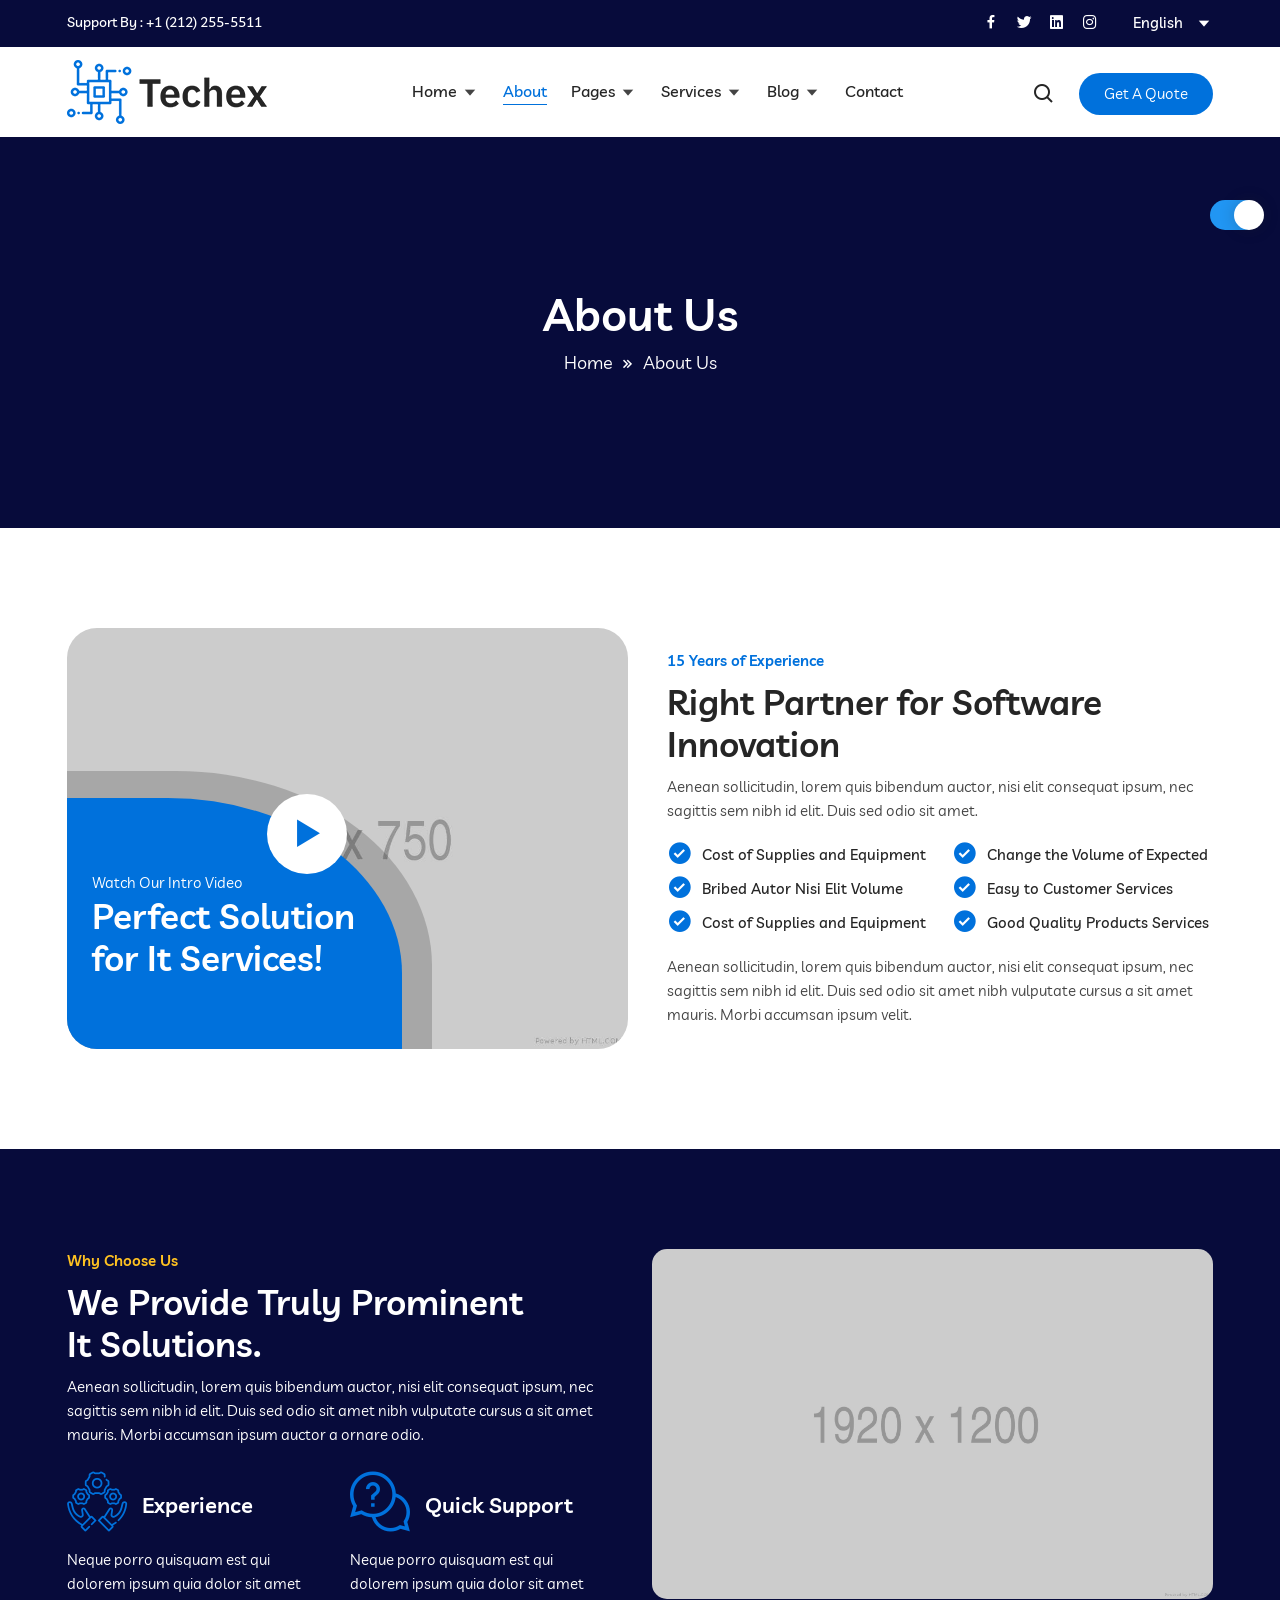
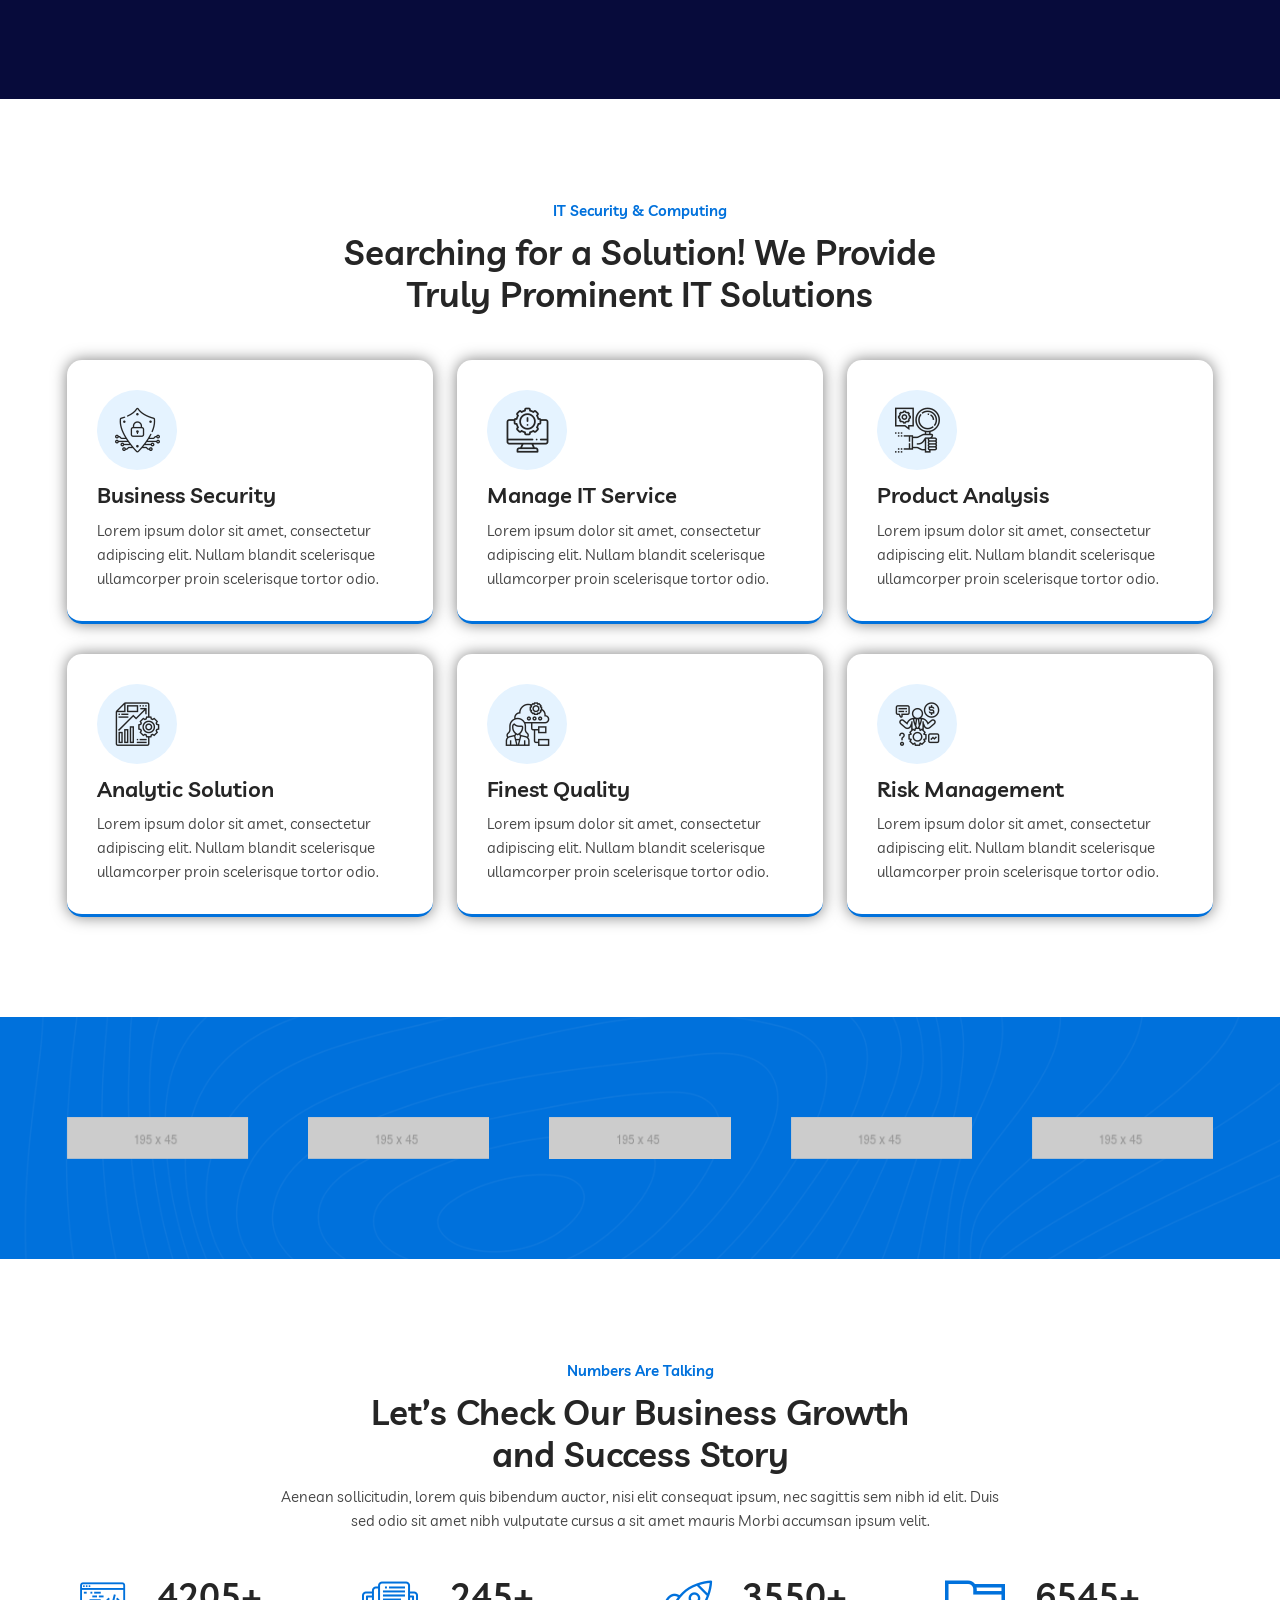
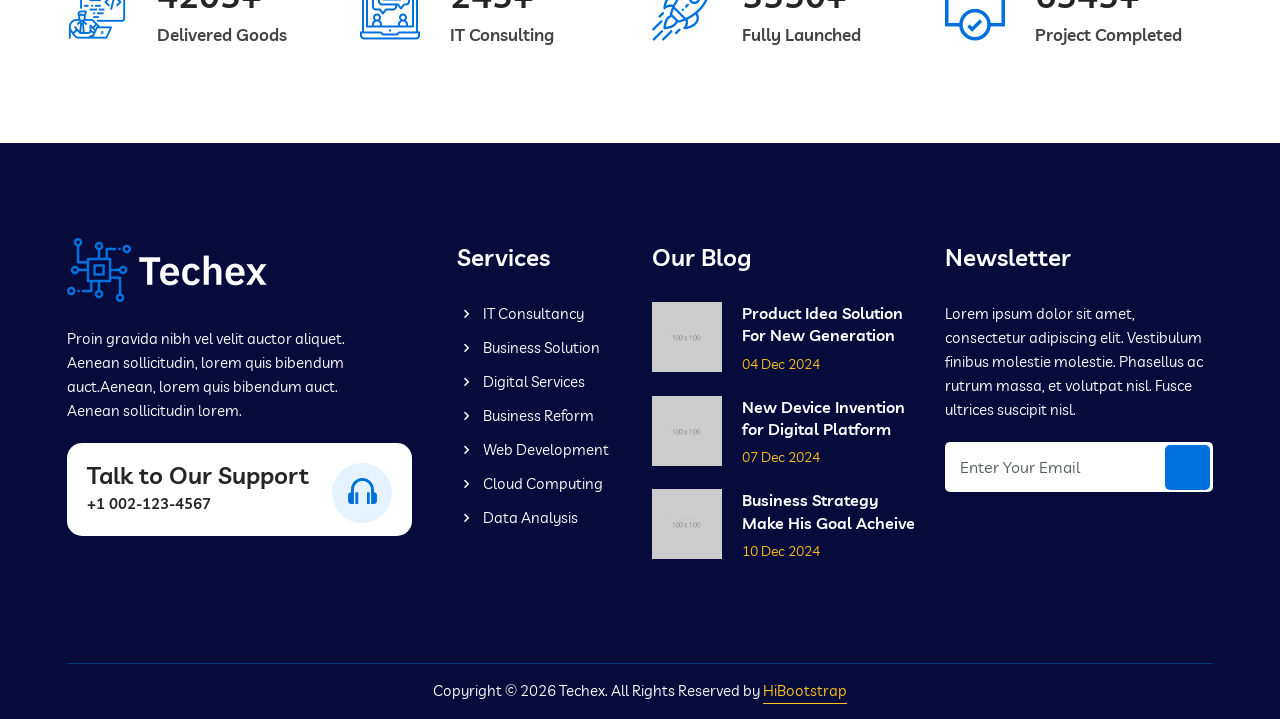
<file: about.html>
<!doctype html>
<html lang="zxx">
    <head>
        <!-- Required Meta Tags -->
        <meta charset="UTF-8">
        <meta name="viewport" content="width=device-width, initial-scale=1.0">

        <!-- Bootstrap CSS --> 
        <link rel="stylesheet" href="assets/css/bootstrap.min.css">
        <!-- Animate Min CSS -->
        <link rel="stylesheet" href="assets/css/animate.min.css">
        <!-- Flaticon CSS -->
        <link rel="stylesheet" href="assets/fonts/flaticon.css">
        <!-- Boxicons CSS -->
        <link rel="stylesheet" href="assets/css/boxicons.min.css">
        <!-- Owl Carousel Min CSS --> 
        <link rel="stylesheet" href="assets/css/owl.carousel.min.css">
        <link rel="stylesheet" href="assets/css/owl.theme.default.min.css">
        <!-- Magnific Popup CSS --> 
        <link rel="stylesheet" href="assets/css/magnific-popup.css">
        <!-- Nice Select CSS --> 
        <link rel="stylesheet" href="assets/css/nice-select.min.css">
        <!-- Meanmenu CSS -->
        <link rel="stylesheet" href="assets/css/meanmenu.css">
        <!-- Style CSS -->
        <link rel="stylesheet" href="assets/css/style.css">
        <!-- Responsive CSS -->
        <link rel="stylesheet" href="assets/css/responsive.css">
        <!-- Theme Dark CSS -->
        <link rel="stylesheet" href="assets/css/theme-dark.css">

        <!-- Favicon -->
        <link rel="icon" type="image/png" href="assets/images/favicon.png">

        <title>Techex - Technology & IT Services HTML Template</title>
    </head>
    <body>
        <!-- Pre Loader -->
        <div class="preloader">
            <div class="d-table">
                <div class="d-table-cell">
                    <div class="spinner"></div>
                </div>
            </div>
        </div>
        <!-- End Pre Loader -->

        <!-- Top Header Start -->
        <header class="top-header top-header-bg">
            <div class="container">
                <div class="row align-items-center">
                    <div class="col-lg-7 col-md-6">
                        <div class="top-head-left">
                            <div class="top-contact">
                                <h3>Support By : <a href="tel:+1(212)-255-5511">+1 (212) 255-5511</a></h3>
                            </div>
                        </div>
                    </div>

                    <div class="col-lg-5 col-md-6">
                        <div class="top-header-right">
                            <div class="top-header-social">
                                <ul>
                                    <li>
                                        <a href="https://www.facebook.com/" target="_blank">
                                            <i class='bx bxl-facebook'></i>
                                        </a>
                                    </li>
                                    <li>
                                        <a href="https://twitter.com/?lang=en" target="_blank">
                                            <i class='bx bxl-twitter'></i>
                                        </a>
                                    </li>
                                    <li>
                                        <a href="https://www.linkedin.com/" target="_blank">
                                            <i class='bx bxl-linkedin-square'></i>
                                        </a>
                                    </li>
                                    <li>
                                        <a href="https://www.instagram.com/" target="_blank">
                                            <i class='bx bxl-instagram'></i>
                                        </a>
                                    </li>
                                </ul>
                            </div>
                            <div class="language-list">
                                <select class="language-list-item">
                                    <option>English</option>
                                    <option>العربيّة</option>
                                    <option>Deutsch</option>
                                    <option>Português</option>
                                    <option>简体中文</option>
                                </select>	
                            </div>
                        </div>
                    </div>
                </div>
            </div>
        </header>
        <!-- Top Header End -->

        <!-- Start Navbar Area -->
        <div class="navbar-area">
            <!-- Menu For Mobile Device -->
            <div class="mobile-nav">
                <a href="index.html" class="logo">
                    <img src="assets/images/logos/logo-1.png" class="logo-one" alt="Logo">
                    <img src="assets/images/logos/logo-2.png" class="logo-two" alt="Logo">
                </a>
            </div>

            <!-- Menu For Desktop Device -->
            <div class="main-nav">
                <div class="container">
                    <nav class="navbar navbar-expand-md navbar-light ">
                       <a class="navbar-brand" href="index.html">
                            <img src="assets/images/logos/logo-1.png" class="logo-one" alt="Logo">
                            <img src="assets/images/logos/logo-2.png" class="logo-two" alt="Logo">
                        </a>

                        <div class="collapse navbar-collapse mean-menu" id="navbarSupportedContent">
                            <ul class="navbar-nav m-auto">
                                <li class="nav-item">
                                    <a href="#" class="nav-link">
                                        Home 
                                        <i class='bx bx-caret-down'></i>
                                    </a>
                                    <ul class="dropdown-menu">
                                        <li class="nav-item">
                                            <a href="index.html" class="nav-link">
                                                Home One  
                                            </a>
                                        </li>
                                        <li class="nav-item">
                                            <a href="index-2.html" class="nav-link">
                                                Home Two
                                            </a>
                                        </li>
                                        <li class="nav-item">
                                            <a href="index-3.html" class="nav-link">
                                                Home Three
                                            </a>
                                        </li>
                                        <li class="nav-item">
                                            <a href="index-4.html" class="nav-link">
                                                Home Four
                                            </a>
                                        </li>
                                        <li class="nav-item">
                                            <a href="index-5.html" class="nav-link">
                                                Home Five
                                            </a>
                                        </li>
                                        <li class="nav-item">
                                            <a href="index-6.html" class="nav-link">
                                                Home Six
                                            </a>
                                        </li>
                                        <li class="nav-item">
                                            <a href="index-7.html" class="nav-link">
                                                Home Seven
                                            </a>
                                        </li>
                                        <li class="nav-item">
                                            <a href="index-8.html" class="nav-link">
                                                Video Home <span>(New)</span>
                                            </a>
                                        </li>
                                    </ul>
                                </li>
                                <li class="nav-item">
                                    <a href="about.html" class="nav-link active">
                                        About
                                    </a>
                                </li>
                                <li class="nav-item">
                                    <a href="#" class="nav-link">
                                        Pages 
                                        <i class='bx bx-caret-down'></i>
                                    </a>
                                    <ul class="dropdown-menu">
                                        <li class="nav-item">
                                            <a href="team.html" class="nav-link">
                                                Team
                                            </a>
                                        </li>

                                        <li class="nav-item">
                                            <a href="testimonials.html" class="nav-link">
                                                Testimonials
                                            </a>
                                        </li>

                                        <li class="nav-item">
                                            <a href="faq.html" class="nav-link">
                                                FAQ
                                            </a>
                                        </li>

                                        <li class="nav-item">
                                            <a href="#" class="nav-link">
                                                Case study 
                                                <i class='bx bx-caret-down'></i>
                                            </a>
                                            <ul class="dropdown-menu">
                                                <li class="nav-item">
                                                    <a href="case-study.html" class="nav-link">
                                                        Case study  
                                                    </a>
                                                </li>
                                                <li class="nav-item">
                                                    <a href="case-details.html" class="nav-link">
                                                        Case study Details 
                                                    </a>
                                                </li>
                                            </ul>
                                        </li>

                                        <li class="nav-item">
                                            <a href="#" class="nav-link">
                                                User
                                                <i class='bx bx-caret-down'></i>
                                            </a>
                                            <ul class="dropdown-menu">
                                                <li class="nav-item">
                                                    <a href="log-in.html" class="nav-link">
                                                        Log In
                                                    </a>
                                                </li>
                                                <li class="nav-item">
                                                    <a href="register.html" class="nav-link">
                                                        Registration
                                                    </a>
                                                </li>
                                                <li class="nav-item">
                                                    <a href="forget-password.html" class="nav-link">
                                                        Forget Password
                                                    </a>
                                                </li>
                                            </ul>
                                        </li>

                                        <li class="nav-item">
                                            <a href="terms-condition.html" class="nav-link">
                                                Terms & Conditions
                                            </a>
                                        </li>

                                        <li class="nav-item">
                                            <a href="privacy-policy.html" class="nav-link">
                                                Privacy Policy
                                            </a>
                                        </li>

                                        <li class="nav-item">
                                            <a href="404.html" class="nav-link">
                                                404 page
                                            </a>
                                        </li>
                                        
                                        <li class="nav-item">
                                            <a href="coming-soon.html" class="nav-link">
                                                Coming Soon
                                            </a>
                                        </li>
                                    </ul>
                                </li>

                                <li class="nav-item">
                                    <a href="#" class="nav-link">
                                        Services 
                                        <i class='bx bx-caret-down'></i>
                                    </a>
                                    <ul class="dropdown-menu">
                                        <li class="nav-item">
                                            <a href="services-1.html" class="nav-link">
                                                Services Style One 
                                            </a>
                                        </li>
                                        <li class="nav-item">
                                            <a href="services-2.html" class="nav-link">
                                                Services Style Two 
                                            </a>
                                        </li>
                                        <li class="nav-item">
                                            <a href="service-details.html" class="nav-link">
                                                Service Details 
                                            </a>
                                        </li>
                                    </ul>
                                </li>

                                <li class="nav-item">
                                    <a href="#" class="nav-link">
                                        Blog
                                        <i class='bx bx-caret-down'></i>
                                    </a>
                                    <ul class="dropdown-menu">
                                        <li class="nav-item">
                                            <a href="blog-1.html" class="nav-link">
                                                Blog Style One 
                                            </a>
                                        </li>
                                        <li class="nav-item">
                                            <a href="blog-2.html" class="nav-link">
                                                Blog Style Two 
                                            </a>
                                        </li>
                                        <li class="nav-item">
                                            <a href="blog-details.html" class="nav-link">
                                                Blog Details 
                                            </a>
                                        </li>
                                    </ul>
                                </li>

                                <li class="nav-item">
                                    <a href="contact.html" class="nav-link">
                                        Contact
                                    </a>
                                </li>
                            </ul>

                            <div class="nav-side d-display">
                                <div class="nav-side-item">
                                    <div class="search-box">
                                        <i class='bx bx-search'></i>
                                    </div>
                                </div>

                                <div class="nav-side-item">
                                    <div class="get-btn">
                                        <a href="contact.html" class="default-btn btn-bg-two border-radius-50">Get A Quote <i class='bx bx-chevron-right'></i></a>
                                    </div>	
                                </div>
                            </div>
                        </div>
                    </nav>
                </div>
            </div>

           <div class="side-nav-responsive">
                <div class="container-max">
                    <div class="dot-menu">
                        <div class="circle-inner">
                            <div class="in-circle circle-one"></div>
                            <div class="in-circle circle-two"></div>
                            <div class="in-circle circle-three"></div>
                        </div>
                    </div>
                    
                    <div class="container">
                        <div class="side-nav-inner">
                            <div class="side-nav justify-content-center align-items-center">
                                <div class="side-nav-item nav-side">
                                    <div class="search-box">
                                        <i class='bx bx-search'></i>
                                    </div>
                                    <div class="get-btn">
                                        <a href="contact.html" class="default-btn btn-bg-two border-radius-50">Get A Quote <i class='bx bx-chevron-right'></i></a>
                                    </div>	
                                </div>
                            </div>
                        </div>
                    </div>
                </div>
            </div>
        </div>
        <!-- End Navbar Area -->

        <!-- Search Overlay -->
        <div class="search-overlay">
            <div class="d-table">
                <div class="d-table-cell">
                    <div class="search-layer"></div>
                    <div class="search-layer"></div>
                    <div class="search-layer"></div>
                    
                    <div class="search-close">
                        <span class="search-close-line"></span>
                        <span class="search-close-line"></span>
                    </div>

                    <div class="search-form">
                        <form>
                            <input type="text" class="input-search" placeholder="Search here...">
                            <button type="submit"><i class='bx bx-search'></i></button>
                        </form>
                    </div>
                </div>
            </div>
        </div>
        <!-- End Search Overlay -->

        <!-- Inner Banner -->
        <div class="inner-banner">
            <div class="container">
                <div class="inner-title text-center">
                    <h3>About Us</h3>
                    <ul>
                        <li>
                            <a href="index.html">Home</a>
                        </li>
                        <li>
                            <i class='bx bx-chevrons-right'></i>
                        </li>
                        <li>About Us</li>
                    </ul>
                </div>
            </div>
            <div class="inner-shape">
                <img src="assets/images/shape/inner-shape.png" alt="Images">
            </div>
        </div>
        <!-- Inner Banner End -->

        <!-- About Area -->
        <div class="about-area ptb-100">
            <div class="container">
                <div class="row align-items-center">
                    <div class="col-lg-6">
                        <div class="about-play">
                            <img src="assets/images/about/about-img1.jpg" alt="About Images">
                            <div class="about-play-content">
                                <span>Watch Our Intro Video</span>
                                <h2>Perfect Solution for It Services!</h2>
                                <div class="play-on-area">
                                    <a href="https://www.youtube.com/watch?v=tUP5S4YdEJo" class="play-on popup-btn"><i class='bx bx-play'></i></a>
                                </div>
                            </div>
                        </div>
                    </div>

                    <div class="col-lg-6">
                        <div class="about-content ml-25">
                            <div class="section-title">
                                <span class="sp-color2">15 Years of Experience</span>
                                <h2>Right Partner for Software Innovation</h2>
                                <p>
                                    Aenean sollicitudin, lorem quis bibendum auctor, nisi elit consequat ipsum, nec sagittis sem nibh id elit. Duis sed odio sit amet.
                                </p>
                            </div>
                            <div class="row">
                                <div class="col-lg-6 col-md-6">
                                    <ul class="about-list text-start">
                                        <li><i class='bx bxs-check-circle'></i>Cost of Supplies and Equipment</li>
                                        <li><i class='bx bxs-check-circle'></i>Bribed Autor Nisi Elit Volume</li>
                                        <li><i class='bx bxs-check-circle'></i>Cost of Supplies and Equipment</li>
                                    </ul>
                                </div>

                                <div class="col-lg-6 col-md-6">
                                    <ul class="about-list about-list-2 text-start">
                                        <li><i class='bx bxs-check-circle'></i>Change the Volume of Expected</li>
                                        <li><i class='bx bxs-check-circle'></i>Easy to Customer Services</li>
                                        <li><i class='bx bxs-check-circle'></i>Good Quality Products Services</li>
                                    </ul>
                                </div>
                            </div>
                            <p class="about-content-text">Aenean sollicitudin, lorem quis bibendum auctor, nisi elit consequat ipsum, nec sagittis sem nibh id elit. Duis sed odio sit amet nibh vulputate cursus a sit amet mauris. Morbi accumsan ipsum velit.</p>
                        </div>
                    </div>
                </div>
            </div>
        </div>
        <!-- About Area End -->

        <!-- Choose Area -->
        <div class="choose-area pt-100 pb-70">
            <div class="container">
                <div class="row">
                    <div class="col-lg-6">
                        <div class="choose-content mr-20">
                            <div class="section-title">
                                <span class="sp-color1">Why Choose Us</span>
                                <h2>We Provide Truly Prominent It Solutions.</h2>
                                <p>
                                    Aenean sollicitudin, lorem quis bibendum auctor, nisi elit consequat ipsum, nec sagittis sem nibh id elit. Duis sed odio sit amet nibh vulputate cursus a sit amet mauris. Morbi accumsan ipsum auctor a ornare odio. 
                                </p>
                            </div>
                            <div class="row">
                                <div class="col-lg-6 col-6">
                                    <div class="choose-content-card">
                                        <div class="content">
                                            <i class="flaticon-practice"></i>
                                            <h3>Experience</h3>
                                        </div>
                                        <p>Neque porro quisquam est qui dolorem ipsum quia dolor sit amet</p>
                                    </div>
                                </div>
    
                                <div class="col-lg-6 col-6">
                                    <div class="choose-content-card">
                                        <div class="content">
                                            <i class="flaticon-help"></i>
                                            <h3>Quick Support</h3>
                                        </div>
                                        <p>Neque porro quisquam est qui dolorem ipsum quia dolor sit amet</p>
                                    </div>
                                </div>
                            </div>
                        </div>
                    </div>

                    <div class="col-lg-6">
                        <div class="choose-img">
                            <img src="assets/images/choose-img.jpg" alt="Images">
                        </div>
                    </div>
                </div>
            </div>
        </div>
        <!-- Choose Area End -->

        <!-- Security Area -->
        <div class="security-area pt-100 pb-70">
            <div class="container">
                <div class="section-title text-center">
                    <span class="sp-color2">IT Security & Computing</span>
                    <h2>Searching for a Solution! We Provide Truly Prominent IT Solutions</h2>
                </div>
                <div class="row pt-45">
                    <div class="col-lg-4 col-sm-6">
                        <div class="security-card">
                            <i class="flaticon-cyber-security"></i>
                            <h3><a href="case-details.html">Business Security</a></h3>
                            <p>Lorem ipsum dolor sit amet, consectetur adipiscing elit. Nullam blandit scelerisque ullamcorper proin scelerisque tortor odio.</p>
                        </div>
                    </div>

                    <div class="col-lg-4 col-sm-6">
                        <div class="security-card">
                            <i class="flaticon-computer"></i>
                            <h3><a href="case-details.html">Manage IT Service</a></h3>
                            <p>Lorem ipsum dolor sit amet, consectetur adipiscing elit. Nullam blandit scelerisque ullamcorper proin scelerisque tortor odio.</p>
                        </div>
                    </div>

                    <div class="col-lg-4 col-sm-6">
                        <div class="security-card">
                            <i class="flaticon-effective"></i>
                            <h3><a href="case-details.html">Product Analysis</a></h3>
                            <p>Lorem ipsum dolor sit amet, consectetur adipiscing elit. Nullam blandit scelerisque ullamcorper proin scelerisque tortor odio.</p>
                        </div>
                    </div>

                    <div class="col-lg-4 col-sm-6">
                        <div class="security-card">
                            <i class="flaticon-implement"></i>
                            <h3><a href="case-details.html">Analytic Solution</a></h3>
                            <p>Lorem ipsum dolor sit amet, consectetur adipiscing elit. Nullam blandit scelerisque ullamcorper proin scelerisque tortor odio.</p>
                        </div>
                    </div>

                    <div class="col-lg-4 col-sm-6">
                        <div class="security-card">
                            <i class="flaticon-consulting"></i>
                            <h3><a href="case-details.html">Finest Quality</a></h3>
                            <p>Lorem ipsum dolor sit amet, consectetur adipiscing elit. Nullam blandit scelerisque ullamcorper proin scelerisque tortor odio.</p>
                        </div>
                    </div>

                    <div class="col-lg-4 col-sm-6">
                        <div class="security-card">
                            <i class="flaticon-consultant"></i>
                            <h3><a href="case-details.html">Risk Management</a></h3>
                            <p>Lorem ipsum dolor sit amet, consectetur adipiscing elit. Nullam blandit scelerisque ullamcorper proin scelerisque tortor odio.</p>
                        </div>
                    </div>
                </div>
            </div>
        </div>
        <!-- Security Area End -->

        <!-- Brand Area -->
        <div class="brand-area-two ptb-100">
            <div class="container">
                <div class="brand-slider owl-carousel owl-theme">
                    <div class="brand-item">
                        <img src="assets/images/brand-logo/brand-style1.png" alt="Images">
                    </div>
                    <div class="brand-item">
                        <img src="assets/images/brand-logo/brand-style2.png" alt="Images">
                    </div>
                    <div class="brand-item">
                        <img src="assets/images/brand-logo/brand-style3.png" alt="Images">
                    </div>
                    <div class="brand-item">
                        <img src="assets/images/brand-logo/brand-style4.png" alt="Images">
                    </div>
                    <div class="brand-item">
                        <img src="assets/images/brand-logo/brand-style5.png" alt="Images">
                    </div>
                    <div class="brand-item">
                        <img src="assets/images/brand-logo/brand-style3.png" alt="Images">
                    </div>
                </div>
            </div>
        </div>
        <!-- Brand Area End -->

        <!-- Counter Area -->
        <div class="counter-area pt-100 pb-70">
            <div class="container">
                <div class="section-title text-center">
                    <span class="sp-color2">Numbers Are Talking</span>
                    <h2>Let’s Check Our Business Growth and Success Story</h2>
                    <p>Aenean sollicitudin, lorem quis bibendum auctor, nisi elit consequat ipsum, nec sagittis sem nibh id elit. Duis sed odio sit amet nibh vulputate cursus a sit amet mauris Morbi accumsan ipsum velit. </p>
                </div>
                <div class="row pt-45">
                    <div class="col-lg-3 col-6 col-md-3">
                        <div class="counter-another-content">
                            <i class="flaticon-web-development"></i>
                            <h3>4205+</h3>
                            <span>Delivered Goods</span>
                        </div>
                    </div>

                    <div class="col-lg-3 col-6 col-md-3">
                        <div class="counter-another-content">
                            <i class="flaticon-consulting-1"></i>
                            <h3>245+</h3>
                            <span>IT Consulting</span>
                        </div>
                    </div>

                    <div class="col-lg-3 col-6 col-md-3">
                        <div class="counter-another-content">
                            <i class="flaticon-startup"></i>
                            <h3>3550+</h3>
                            <span>Fully Launched</span>
                        </div>
                    </div>

                    <div class="col-lg-3 col-6 col-md-3">
                        <div class="counter-another-content">
                            <i class="flaticon-tick"></i>
                            <h3>6545+</h3>
                            <span>Project Completed</span>
                        </div>
                    </div>
                </div>
            </div>

            <div class="counter-shape">
                <div class="shape1">
                    <img src="assets/images/shape/shape1.png" alt="Images">
                </div>
                <div class="shape2">
                    <img src="assets/images/shape/shape2.png" alt="Images">
                </div>
            </div>
        </div>
        <!-- Counter Area End -->

        <!-- Footer Area  -->
        <footer class="footer-area footer-bg">
            <div class="container">
                <div class="footer-top pt-100 pb-70">
                    <div class="row">
                        <div class="col-lg-4 col-sm-6">
                            <div class="footer-widget">
                                <div class="footer-logo">
                                    <a href="index.html">
                                        <img src="assets/images/logos/footer-logo.png" alt="Images">
                                    </a>
                                </div>
                                <p>
                                    Proin gravida nibh vel velit auctor aliquet. Aenean sollicitudin, lorem quis bibendum auct.Aenean, lorem quis bibendum auct. Aenean sollicitudin lorem.
                                </p>
                                <div class="footer-call-content">
                                    <h3>Talk to Our Support</h3>
                                    <span><a href="tel:+1002-123-4567">+1 002-123-4567</a></span>
                                    <i class='bx bx-headphone'></i>
                                </div>
                            </div>
                        </div>

                        <div class="col-lg-2 col-sm-6">
                            <div class="footer-widget pl-2">
                                <h3>Services</h3>
                                <ul class="footer-list">
                                    <li>
                                        <a href="service-details.html" target="_blank">
                                            <i class='bx bx-chevron-right'></i>
                                            IT Consultancy
                                        </a>
                                    </li> 
                                    <li>
                                        <a href="service-details.html" target="_blank">
                                            <i class='bx bx-chevron-right'></i>
                                            Business Solution 
                                        </a>
                                    </li> 
                                    <li>
                                        <a href="service-details.html" target="_blank">
                                            <i class='bx bx-chevron-right'></i>
                                            Digital Services  
                                        </a>
                                    </li> 
                                    <li>
                                        <a href="compare.html" target="_blank">
                                            <i class='bx bx-chevron-right'></i>
                                            Business Reform   
                                        </a>
                                    </li> 
                                    <li>
                                        <a href="service-details.html" target="_blank">
                                            <i class='bx bx-chevron-right'></i>
                                            Web Development      
                                        </a>
                                    </li> 
                                    <li>
                                        <a href="service-details.html" target="_blank">
                                            <i class='bx bx-chevron-right'></i>
                                            Cloud Computing      
                                        </a>
                                    </li> 
                                    <li>
                                        <a href="service-details.html" target="_blank">
                                            <i class='bx bx-chevron-right'></i>
                                            Data Analysis      
                                        </a>
                                    </li> 
                                </ul>
                            </div>
                        </div>

                        <div class="col-lg-3 col-sm-6">
                            <div class="footer-widget pl-5">
                                <h3>Our Blog</h3>
                                 <ul class="footer-blog">
                                    <li>
                                        <a href="blog-details.html">
                                            <img src="assets/images/blog/blog-img-footer.jpg" alt="Images">
                                        </a>
                                        <div class="content">
                                            <h3><a href="blog-details.html">Product Idea Solution For New Generation</a></h3>
                                            <span>04 Dec 2024</span>
                                        </div>
                                    </li>

                                    <li>
                                        <a href="blog-details.html">
                                            <img src="assets/images/blog/blog-img-footer2.jpg" alt="Images">
                                        </a>
                                        <div class="content">
                                            <h3><a href="blog-details.html">New Device Invention for Digital Platform</a></h3>
                                            <span>07 Dec 2024</span>
                                        </div>
                                    </li>

                                    <li>
                                        <a href="blog-details.html">
                                            <img src="assets/images/blog/blog-img-footer3.jpg" alt="Images">
                                        </a>
                                        <div class="content">
                                            <h3><a href="blog-details.html">Business Strategy Make His Goal Acheive</a></h3>
                                            <span>10 Dec 2024</span>
                                        </div>
                                    </li>
                                </ul>
                            </div>
                        </div>

                        <div class="col-lg-3 col-sm-6">
                            <div class="footer-widget">
                                <h3>Newsletter</h3>
                                <p>Lorem ipsum dolor sit amet, consectetur adipiscing elit. Vestibulum finibus molestie molestie. Phasellus ac rutrum massa, et volutpat nisl. Fusce ultrices suscipit nisl.</p>
                                <div class="newsletter-area">
                                    <form class="newsletter-form" data-toggle="validator" method="POST">
                                        <input type="email" class="form-control" placeholder="Enter Your Email" name="EMAIL" required autocomplete="off">
                                        <button class="subscribe-btn" type="submit">
                                            <i class='bx bx-paper-plane'></i>
                                        </button>
                                        <div id="validator-newsletter" class="form-result"></div>
                                    </form>
                                </div>
                            </div>
                        </div>
                    </div>
                </div>
                
                <div class="copy-right-area">
                    <div class="copy-right-text">
                        <p>
                            Copyright © <script>document.write(new Date().getFullYear())</script> Techex. All Rights Reserved by 
                            <a href="https://hibootstrap.com/" target="_blank">HiBootstrap</a> 
                        </p>
                    </div>
                </div>
            </div>
        </footer>
        <!-- Footer Area End -->

        <!-- Color Switch Button -->
        <div class="switch-box">
            <label id="switch" class="switch">
                <input type="checkbox" onchange="toggleTheme()" id="slider">
                <span class="slider round"></span>
            </label>
        </div>
        <!-- Color Switch Button End -->

        <!-- Jquery Min JS -->
        <script src="assets/js/jquery.min.js"></script>
        <!-- Bootstrap Bundle Min JS -->
        <script src="assets/js/bootstrap.bundle.min.js"></script>
        <!-- Owl Carousel Min JS -->
        <script src="assets/js/owl.carousel.min.js"></script>
        <!-- Magnific Popup Min JS -->
        <script src="assets/js/jquery.magnific-popup.min.js"></script>
        <!-- Nice Select Min JS -->
        <script src="assets/js/jquery.nice-select.min.js"></script>
        <!-- Wow Min JS -->
        <script src="assets/js/wow.min.js"></script>
        <!-- Meanmenu JS -->
        <script src="assets/js/meanmenu.js"></script>
        <!-- Ajaxchimp Min JS -->
        <script src="assets/js/jquery.ajaxchimp.min.js"></script>
        <!-- Form Validator Min JS -->
        <script src="assets/js/form-validator.min.js"></script>
        <!-- Contact Form JS -->
        <script src="assets/js/contact-form-script.js"></script>
        <!-- Custom JS -->
        <script src="assets/js/custom.js"></script>
        
    </body>
</html>
</file>
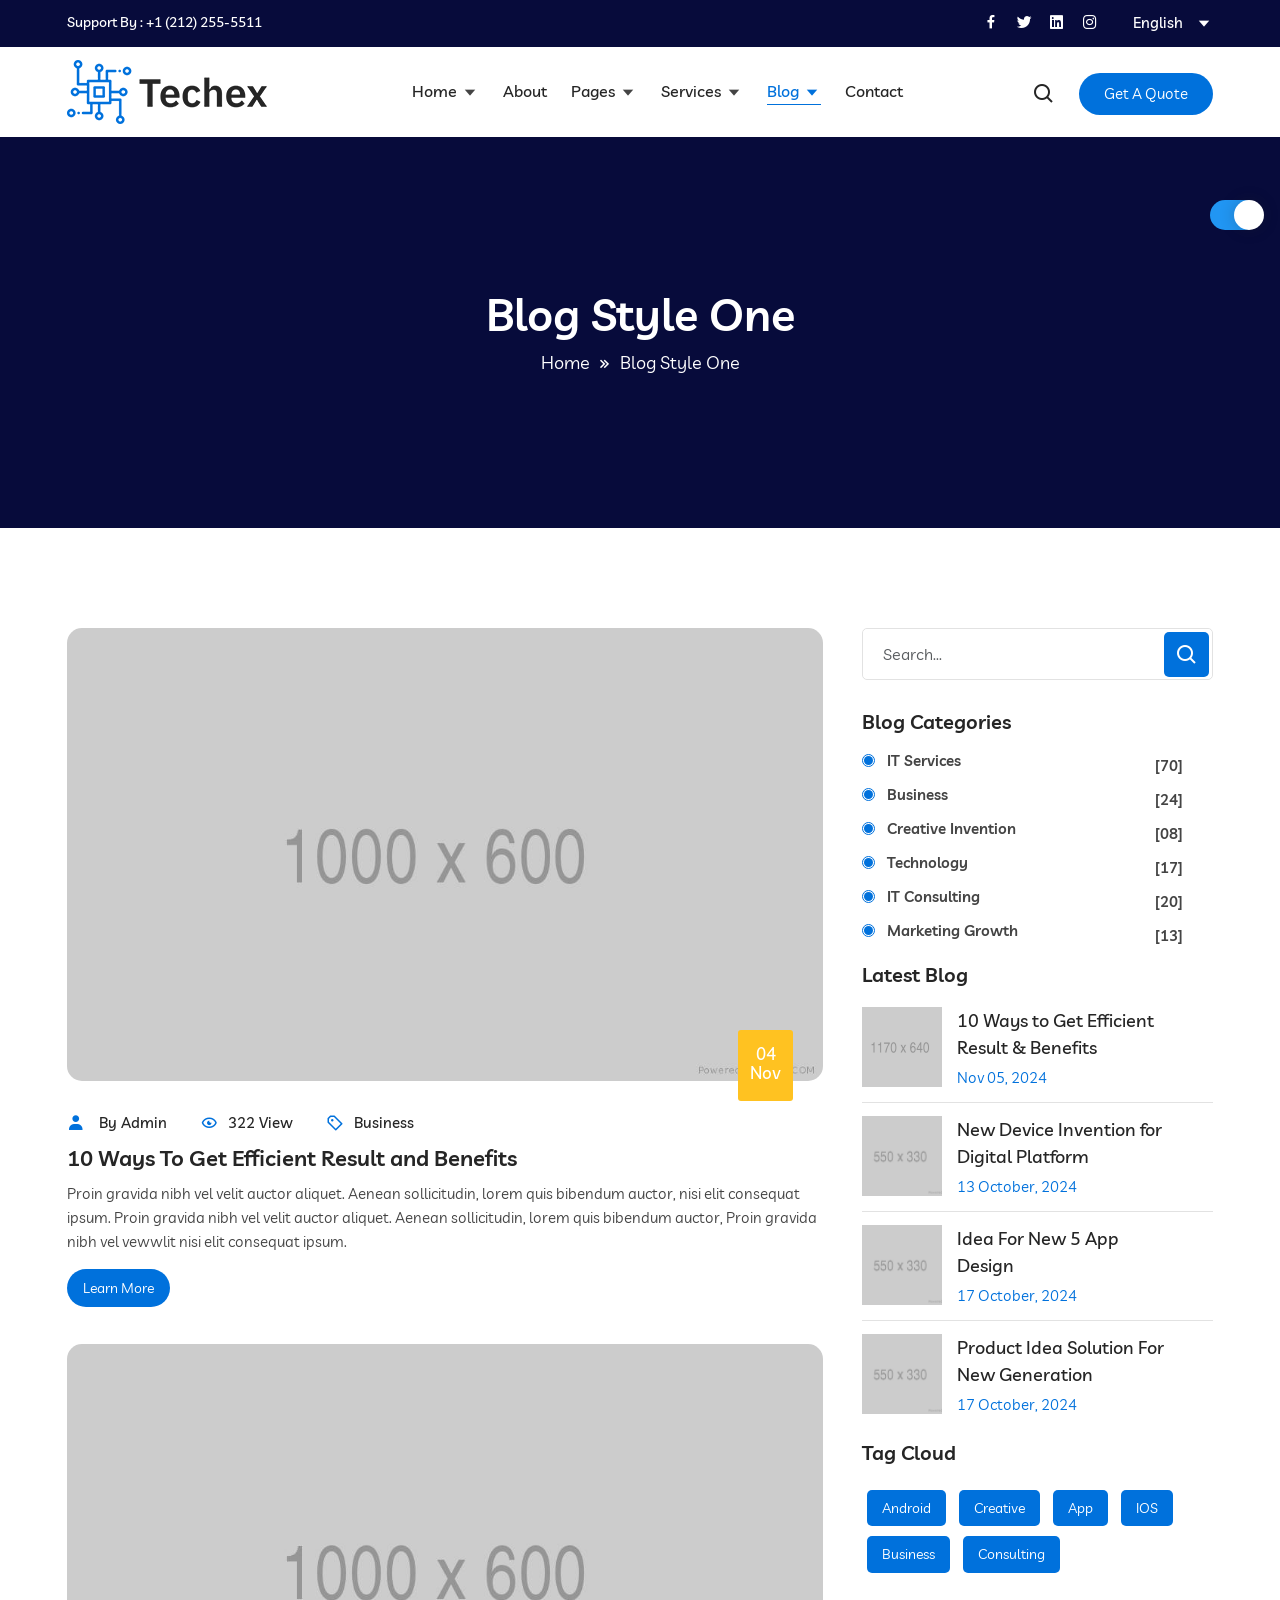
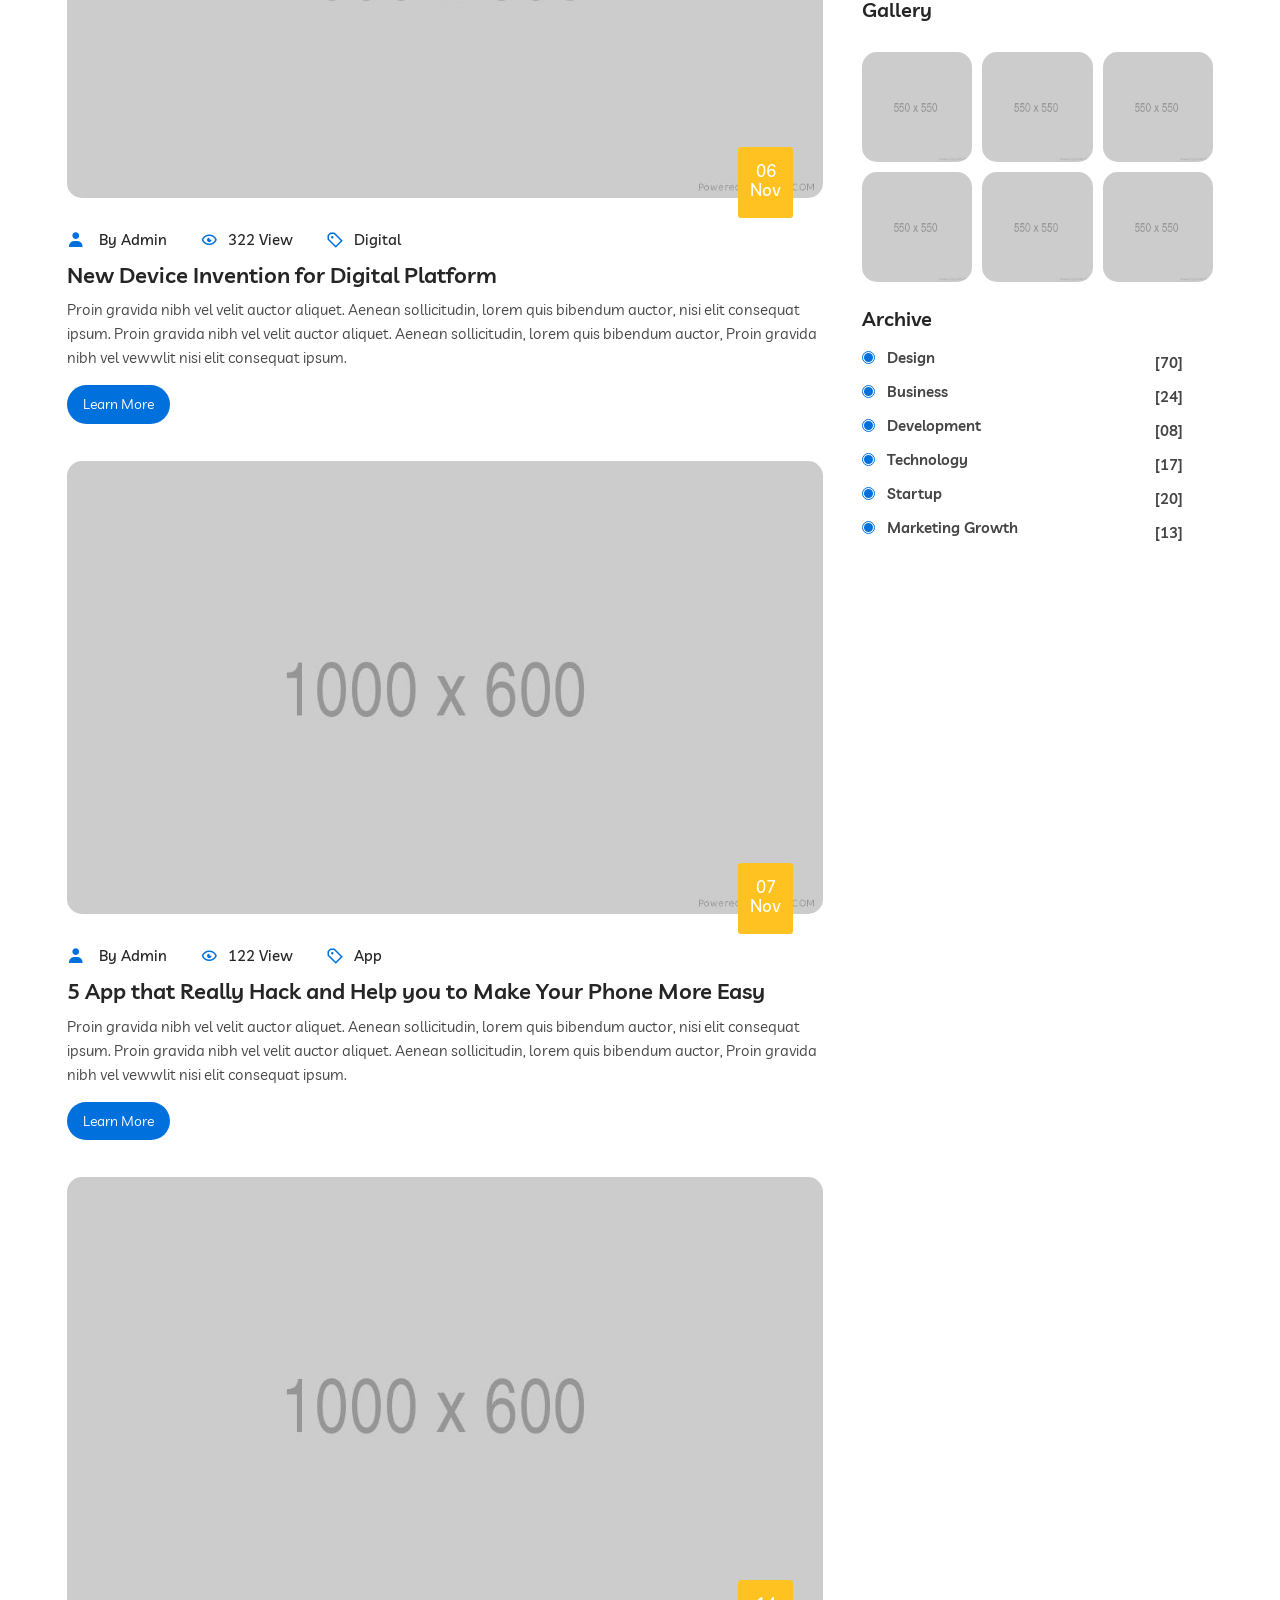
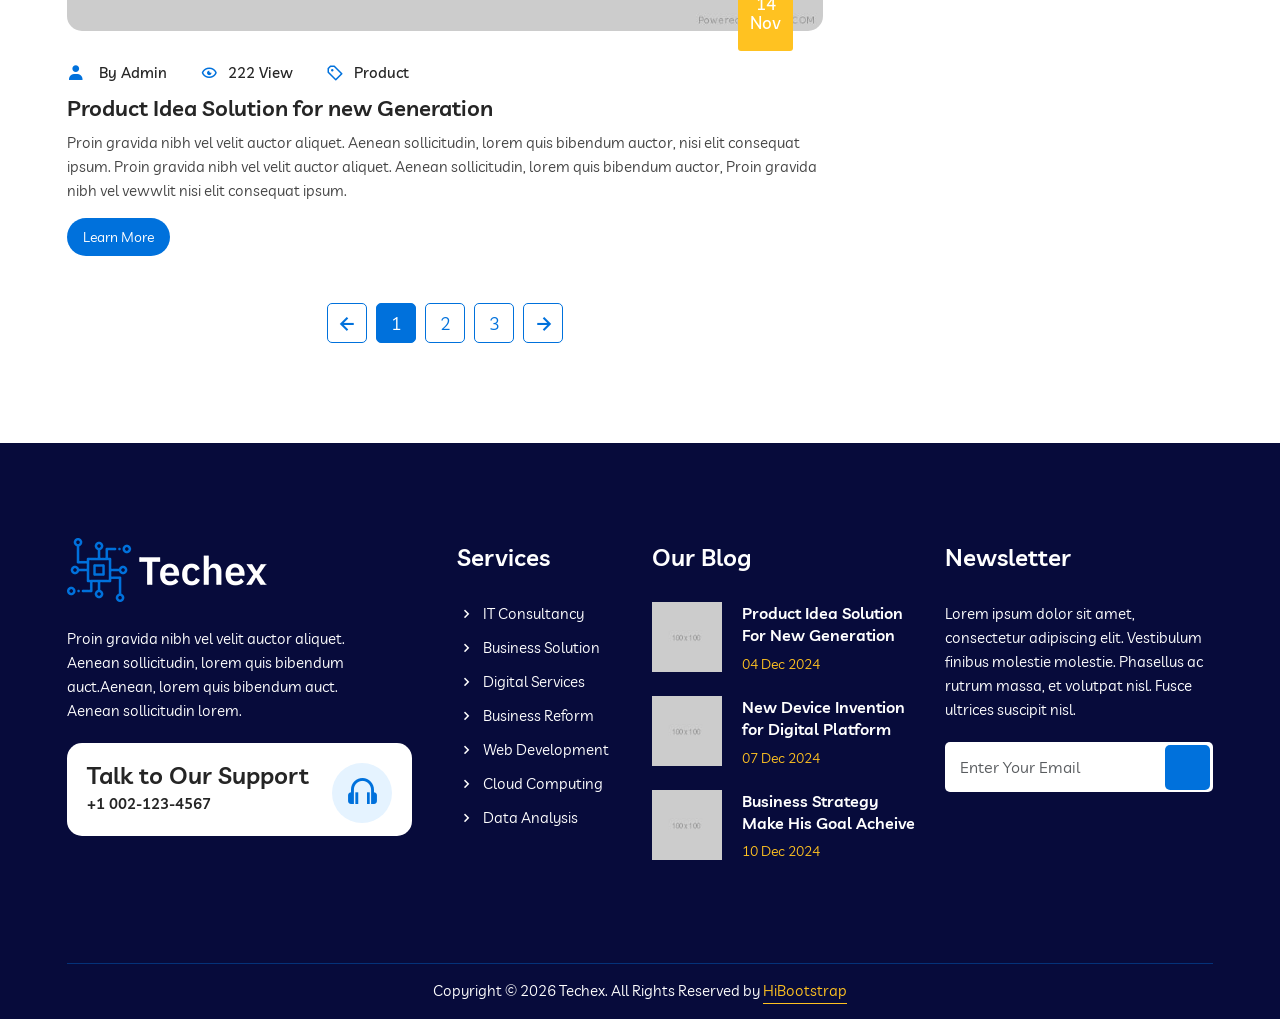
<file: blog-1.html>
<!doctype html>
<html lang="zxx">
    <head>
        <!-- Required Meta Tags -->
        <meta charset="UTF-8">
        <meta name="viewport" content="width=device-width, initial-scale=1.0">

        <!-- Bootstrap CSS --> 
        <link rel="stylesheet" href="assets/css/bootstrap.min.css">
        <!-- Animate Min CSS -->
        <link rel="stylesheet" href="assets/css/animate.min.css">
        <!-- Flaticon CSS -->
        <link rel="stylesheet" href="assets/fonts/flaticon.css">
        <!-- Boxicons CSS -->
        <link rel="stylesheet" href="assets/css/boxicons.min.css">
        <!-- Owl Carousel Min CSS --> 
        <link rel="stylesheet" href="assets/css/owl.carousel.min.css">
        <link rel="stylesheet" href="assets/css/owl.theme.default.min.css">
        <!-- Magnific Popup CSS --> 
        <link rel="stylesheet" href="assets/css/magnific-popup.css">
        <!-- Nice Select CSS --> 
        <link rel="stylesheet" href="assets/css/nice-select.min.css">
        <!-- Meanmenu CSS -->
        <link rel="stylesheet" href="assets/css/meanmenu.css">
        <!-- Style CSS -->
        <link rel="stylesheet" href="assets/css/style.css">
        <!-- Responsive CSS -->
        <link rel="stylesheet" href="assets/css/responsive.css">
        <!-- Theme Dark CSS -->
        <link rel="stylesheet" href="assets/css/theme-dark.css">

        <!-- Favicon -->
        <link rel="icon" type="image/png" href="assets/images/favicon.png">

        <title>Techex - Technology & IT Services HTML Template</title>
    </head>
    <body>
        <!-- Pre Loader -->
        <div class="preloader">
            <div class="d-table">
                <div class="d-table-cell">
                    <div class="spinner"></div>
                </div>
            </div>
        </div>
        <!-- End Pre Loader -->

        <!-- Top Header Start -->
        <header class="top-header top-header-bg">
            <div class="container">
                <div class="row align-items-center">
                    <div class="col-lg-7 col-md-6">
                        <div class="top-head-left">
                            <div class="top-contact">
                                <h3>Support By : <a href="tel:+1(212)-255-5511">+1 (212) 255-5511</a></h3>
                            </div>
                        </div>
                    </div>

                    <div class="col-lg-5 col-md-6">
                        <div class="top-header-right">
                            <div class="top-header-social">
                                <ul>
                                    <li>
                                        <a href="https://www.facebook.com/" target="_blank">
                                            <i class='bx bxl-facebook'></i>
                                        </a>
                                    </li>
                                    <li>
                                        <a href="https://twitter.com/?lang=en" target="_blank">
                                            <i class='bx bxl-twitter'></i>
                                        </a>
                                    </li>
                                    <li>
                                        <a href="https://www.linkedin.com/" target="_blank">
                                            <i class='bx bxl-linkedin-square'></i>
                                        </a>
                                    </li>
                                    <li>
                                        <a href="https://www.instagram.com/" target="_blank">
                                            <i class='bx bxl-instagram'></i>
                                        </a>
                                    </li>
                                </ul>
                            </div>
                            <div class="language-list">
                                <select class="language-list-item">
                                    <option>English</option>
                                    <option>العربيّة</option>
                                    <option>Deutsch</option>
                                    <option>Português</option>
                                    <option>简体中文</option>
                                </select>	
                            </div>
                        </div>
                    </div>
                </div>
            </div>
        </header>
        <!-- Top Header End -->

        <!-- Start Navbar Area -->
        <div class="navbar-area">
            <!-- Menu For Mobile Device -->
            <div class="mobile-nav">
                 <a href="index.html" class="logo">
                    <img src="assets/images/logos/logo-1.png" class="logo-one" alt="Logo">
                    <img src="assets/images/logos/logo-2.png" class="logo-two" alt="Logo">
                </a>
            </div>

            <!-- Menu For Desktop Device -->
            <div class="main-nav">
                <div class="container">
                    <nav class="navbar navbar-expand-md navbar-light ">
                       <a class="navbar-brand" href="index.html">
                            <img src="assets/images/logos/logo-1.png" class="logo-one" alt="Logo">
                            <img src="assets/images/logos/logo-2.png" class="logo-two" alt="Logo">
                        </a>

                        <div class="collapse navbar-collapse mean-menu" id="navbarSupportedContent">
                            <ul class="navbar-nav m-auto">
                                <li class="nav-item">
                                    <a href="#" class="nav-link">
                                        Home 
                                        <i class='bx bx-caret-down'></i>
                                    </a>
                                    <ul class="dropdown-menu">
                                        <li class="nav-item">
                                            <a href="index.html" class="nav-link">
                                                Home One  
                                            </a>
                                        </li>
                                        <li class="nav-item">
                                            <a href="index-2.html" class="nav-link">
                                                Home Two
                                            </a>
                                        </li>
                                        <li class="nav-item">
                                            <a href="index-3.html" class="nav-link">
                                                Home Three
                                            </a>
                                        </li>
                                        <li class="nav-item">
                                            <a href="index-4.html" class="nav-link">
                                                Home Four
                                            </a>
                                        </li>
                                        <li class="nav-item">
                                            <a href="index-5.html" class="nav-link">
                                                Home Five
                                            </a>
                                        </li>
                                        <li class="nav-item">
                                            <a href="index-6.html" class="nav-link">
                                                Home Six
                                            </a>
                                        </li>
                                        <li class="nav-item">
                                            <a href="index-7.html" class="nav-link">
                                                Home Seven
                                            </a>
                                        </li>
                                        <li class="nav-item">
                                            <a href="index-8.html" class="nav-link">
                                                Video Home <span>(New)</span>
                                            </a>
                                        </li>
                                    </ul>
                                </li>
                                <li class="nav-item">
                                    <a href="about.html" class="nav-link">
                                        About
                                    </a>
                                </li>
                                <li class="nav-item">
                                    <a href="#" class="nav-link">
                                        Pages 
                                        <i class='bx bx-caret-down'></i>
                                    </a>
                                    <ul class="dropdown-menu">
                                        <li class="nav-item">
                                            <a href="team.html" class="nav-link">
                                                Team
                                            </a>
                                        </li>

                                        <li class="nav-item">
                                            <a href="testimonials.html" class="nav-link">
                                                Testimonials
                                            </a>
                                        </li>

                                        <li class="nav-item">
                                            <a href="faq.html" class="nav-link">
                                                FAQ
                                            </a>
                                        </li>

                                        <li class="nav-item">
                                            <a href="#" class="nav-link">
                                                Case study 
                                                <i class='bx bx-caret-down'></i>
                                            </a>
                                            <ul class="dropdown-menu">
                                                <li class="nav-item">
                                                    <a href="case-study.html" class="nav-link">
                                                        Case study  
                                                    </a>
                                                </li>
                                                <li class="nav-item">
                                                    <a href="case-details.html" class="nav-link">
                                                        Case study Details 
                                                    </a>
                                                </li>
                                            </ul>
                                        </li>

                                        <li class="nav-item">
                                            <a href="#" class="nav-link">
                                                User
                                                <i class='bx bx-caret-down'></i>
                                            </a>
                                            <ul class="dropdown-menu">
                                                <li class="nav-item">
                                                    <a href="log-in.html" class="nav-link">
                                                        Log In
                                                    </a>
                                                </li>
                                                <li class="nav-item">
                                                    <a href="register.html" class="nav-link">
                                                        Registration
                                                    </a>
                                                </li>
                                                <li class="nav-item">
                                                    <a href="forget-password.html" class="nav-link">
                                                        Forget Password
                                                    </a>
                                                </li>
                                            </ul>
                                        </li>

                                        <li class="nav-item">
                                            <a href="terms-condition.html" class="nav-link">
                                                Terms & Conditions
                                            </a>
                                        </li>

                                        <li class="nav-item">
                                            <a href="privacy-policy.html" class="nav-link">
                                                Privacy Policy
                                            </a>
                                        </li>

                                        <li class="nav-item">
                                            <a href="404.html" class="nav-link">
                                                404 page
                                            </a>
                                        </li>
                                        
                                        <li class="nav-item">
                                            <a href="coming-soon.html" class="nav-link">
                                                Coming Soon
                                            </a>
                                        </li>
                                    </ul>
                                </li>

                                <li class="nav-item">
                                    <a href="#" class="nav-link">
                                        Services 
                                        <i class='bx bx-caret-down'></i>
                                    </a>
                                    <ul class="dropdown-menu">
                                        <li class="nav-item">
                                            <a href="services-1.html" class="nav-link">
                                                Services Style One 
                                            </a>
                                        </li>
                                        <li class="nav-item">
                                            <a href="services-2.html" class="nav-link">
                                                Services Style Two 
                                            </a>
                                        </li>
                                        <li class="nav-item">
                                            <a href="service-details.html" class="nav-link">
                                                Service Details 
                                            </a>
                                        </li>
                                    </ul>
                                </li>

                                <li class="nav-item">
                                    <a href="#" class="nav-link active">
                                        Blog
                                        <i class='bx bx-caret-down'></i>
                                    </a>
                                    <ul class="dropdown-menu">
                                        <li class="nav-item">
                                            <a href="blog-1.html" class="nav-link active">
                                                Blog Style One 
                                            </a>
                                        </li>
                                        <li class="nav-item">
                                            <a href="blog-2.html" class="nav-link">
                                                Blog Style Two 
                                            </a>
                                        </li>
                                        <li class="nav-item">
                                            <a href="blog-details.html" class="nav-link">
                                                Blog Details 
                                            </a>
                                        </li>
                                    </ul>
                                </li>

                                <li class="nav-item">
                                    <a href="contact.html" class="nav-link">
                                        Contact
                                    </a>
                                </li>
                            </ul>

                            <div class="nav-side d-display">
                                <div class="nav-side-item">
                                    <div class="search-box">
                                        <i class='bx bx-search'></i>
                                    </div>
                                </div>

                                <div class="nav-side-item">
                                    <div class="get-btn">
                                        <a href="contact.html" class="default-btn btn-bg-two border-radius-50">Get A Quote <i class='bx bx-chevron-right'></i></a>
                                    </div>	
                                </div>
                            </div>
                        </div>
                    </nav>
                </div>
            </div>

           <div class="side-nav-responsive">
                <div class="container-max">
                    <div class="dot-menu">
                        <div class="circle-inner">
                            <div class="in-circle circle-one"></div>
                            <div class="in-circle circle-two"></div>
                            <div class="in-circle circle-three"></div>
                        </div>
                    </div>
                    
                    <div class="container">
                        <div class="side-nav-inner">
                            <div class="side-nav justify-content-center align-items-center">
                                <div class="side-nav-item nav-side">
                                    <div class="search-box">
                                        <i class='bx bx-search'></i>
                                    </div>
                                    <div class="get-btn">
                                        <a href="contact.html" class="default-btn btn-bg-two border-radius-50">Get A Quote <i class='bx bx-chevron-right'></i></a>
                                    </div>	
                                </div>
                            </div>
                        </div>
                    </div>
                </div>
            </div>
        </div>
        <!-- End Navbar Area -->

        <!-- Search Overlay -->
        <div class="search-overlay">
            <div class="d-table">
                <div class="d-table-cell">
                    <div class="search-layer"></div>
                    <div class="search-layer"></div>
                    <div class="search-layer"></div>
                    
                    <div class="search-close">
                        <span class="search-close-line"></span>
                        <span class="search-close-line"></span>
                    </div>

                    <div class="search-form">
                        <form>
                            <input type="text" class="input-search" placeholder="Search here...">
                            <button type="submit"><i class='bx bx-search'></i></button>
                        </form>
                    </div>
                </div>
            </div>
        </div>
        <!-- End Search Overlay -->

        <!-- Inner Banner -->
        <div class="inner-banner">
            <div class="container">
                <div class="inner-title text-center">
                    <h3>Blog Style One </h3>
                    <ul>
                        <li>
                            <a href="index.html">Home</a>
                        </li>
                        <li>
                            <i class='bx bx-chevrons-right'></i>
                        </li>
                        <li>Blog Style One</li>
                    </ul>
                </div>
            </div>
            <div class="inner-shape">
                <img src="assets/images/shape/inner-shape.png" alt="Images">
            </div>
        </div>
        <!-- Inner Banner End -->

        <!-- Blog Style Area -->
        <div class="blog-style-area pt-100 pb-70">
            <div class="container">
                <div class="row">
                    <div class="col-lg-8">
                        <div class="row">
                            <div class="col-lg-12">
                                <div class="blog-style-card">
                                   <div class="blog-style-img">
                                        <a href="blog-details.html">
                                            <img src="assets/images/blog/blog-style-img1.jpg" alt="Images">
                                        </a>
                                        <div class="blog-style-tag">
                                            <h3>04</h3>
                                            <span>Nov</span>
                                        </div>
                                   </div>

                                    <div class="content">
                                        <ul>
                                            <li><i class='bx bxs-user'></i> By Admin</li>
                                            <li><i class='bx bx-show-alt'></i>322 View</li>
                                            <li><i class='bx bx-purchase-tag-alt'></i>Business</li>
                                        </ul>
                                        <h3><a href="blog-details.html">10 Ways To Get Efficient Result and Benefits</a></h3>
                                        <p>Proin gravida nibh vel velit auctor aliquet. Aenean sollicitudin, lorem quis bibendum auctor, nisi elit consequat ipsum. Proin gravida nibh vel velit auctor aliquet. Aenean sollicitudin, lorem quis bibendum auctor, Proin gravida nibh vel vewwlit  nisi elit consequat ipsum.</p>
                                        <a href="blog-details.html" class="default-btn btn-bg-two border-radius-50">Learn More <i class='bx bx-chevron-right'></i></a>
                                    </div>
                                </div>
                            </div>

                            <div class="col-lg-12">
                                <div class="blog-style-card">
                                   <div class="blog-style-img">
                                        <a href="blog-details.html">
                                            <img src="assets/images/blog/blog-style-img2.jpg" alt="Images">
                                        </a>
                                        <div class="blog-style-tag">
                                            <h3>06</h3>
                                            <span>Nov</span>
                                        </div>
                                   </div>

                                    <div class="content">
                                        <ul>
                                            <li><i class='bx bxs-user'></i> By Admin</li>
                                            <li><i class='bx bx-show-alt'></i>322 View</li>
                                            <li><i class='bx bx-purchase-tag-alt'></i>Digital</li>
                                        </ul>
                                        <h3><a href="blog-details.html">New Device Invention for Digital Platform</a></h3>
                                        <p>Proin gravida nibh vel velit auctor aliquet. Aenean sollicitudin, lorem quis bibendum auctor, nisi elit consequat ipsum. Proin gravida nibh vel velit auctor aliquet. Aenean sollicitudin, lorem quis bibendum auctor, Proin gravida nibh vel vewwlit  nisi elit consequat ipsum.</p>
                                        <a href="blog-details.html" class="default-btn btn-bg-two border-radius-50">Learn More <i class='bx bx-chevron-right'></i></a>
                                    </div>
                                </div>
                            </div>

                            <div class="col-lg-12">
                                <div class="blog-style-card">
                                   <div class="blog-style-img">
                                        <a href="blog-details.html">
                                            <img src="assets/images/blog/blog-style-img3.jpg" alt="Images">
                                        </a>
                                        <div class="blog-style-tag">
                                            <h3>07</h3>
                                            <span>Nov</span>
                                        </div>
                                   </div>

                                    <div class="content">
                                        <ul>
                                            <li><i class='bx bxs-user'></i> By Admin</li>
                                            <li><i class='bx bx-show-alt'></i>122 View</li>
                                            <li><i class='bx bx-purchase-tag-alt'></i>App</li>
                                        </ul>
                                        <h3><a href="blog-details.html">5 App that Really Hack and Help you to Make Your Phone More Easy</a></h3>
                                        <p>Proin gravida nibh vel velit auctor aliquet. Aenean sollicitudin, lorem quis bibendum auctor, nisi elit consequat ipsum. Proin gravida nibh vel velit auctor aliquet. Aenean sollicitudin, lorem quis bibendum auctor, Proin gravida nibh vel vewwlit  nisi elit consequat ipsum.</p>
                                        <a href="blog-details.html" class="default-btn btn-bg-two border-radius-50">Learn More <i class='bx bx-chevron-right'></i></a>
                                    </div>
                                </div>
                            </div>

                            <div class="col-lg-12">
                                <div class="blog-style-card">
                                   <div class="blog-style-img">
                                        <a href="blog-details.html">
                                            <img src="assets/images/blog/blog-style-img4.jpg" alt="Images">
                                        </a>
                                        <div class="blog-style-tag">
                                            <h3>14</h3>
                                            <span>Nov</span>
                                        </div>
                                   </div>

                                    <div class="content">
                                        <ul>
                                            <li><i class='bx bxs-user'></i> By Admin</li>
                                            <li><i class='bx bx-show-alt'></i>222 View</li>
                                            <li><i class='bx bx-purchase-tag-alt'></i>Product</li>
                                        </ul>
                                        <h3><a href="blog-details.html">Product Idea Solution for new Generation</a></h3>
                                        <p>Proin gravida nibh vel velit auctor aliquet. Aenean sollicitudin, lorem quis bibendum auctor, nisi elit consequat ipsum. Proin gravida nibh vel velit auctor aliquet. Aenean sollicitudin, lorem quis bibendum auctor, Proin gravida nibh vel vewwlit  nisi elit consequat ipsum.</p>
                                        <a href="blog-details.html" class="default-btn btn-bg-two border-radius-50">Learn More <i class='bx bx-chevron-right'></i></a>
                                    </div>
                                </div>
                            </div>

                            <div class="col-lg-12 col-md-12 text-center">
                                <div class="pagination-area">
                                    <a href="blog-1.html" class="prev page-numbers">
                                        <i class='bx bx-left-arrow-alt'></i>
                                    </a>
        
                                    <span class="page-numbers current" aria-current="page">1</span>
                                    <a href="blog-1.html" class="page-numbers">2</a>
                                    <a href="blog-1.html" class="page-numbers">3</a>
                                    
                                    <a href="blog-1.html" class="next page-numbers">
                                        <i class='bx bx-right-arrow-alt'></i>
                                    </a>
                                </div>
                            </div>
                        </div>
                    </div>

                    <div class="col-lg-4">
                        <div class="side-bar-area">
                            <div class="search-widget">
                                <form class="search-form">
                                    <input type="search" class="form-control" placeholder="Search...">
                                    <button type="submit">
                                        <i class="bx bx-search"></i>
                                    </button>
                                </form>
                            </div>

                            <div class="side-bar-widget">
                                <h3 class="title">Blog Categories</h3>
                                <div class="side-bar-categories">
                                    <ul>
                                        <li>
                                            <div class="line-circle"></div>
                                            <a href="blog-details.html">IT Services<span>[70]</span></a>
                                        </li>
                                        <li>
                                            <div class="line-circle"></div>
                                            <a href="blog-details.html">Business<span>[24]</span></a>  
                                        </li>
                                        <li>
                                            <div class="line-circle"></div>
                                            <a href="blog-details.html">Creative Invention<span>[08]</span></a>
                                        </li>
                                        <li>
                                            <div class="line-circle"></div>
                                            <a href="blog-details.html">Technology <span>[17]</span></a>
                                        </li>
                                        <li>
                                            <div class="line-circle"></div>
                                            <a href="blog-details.html">IT Consulting <span>[20]</span></a>
                                        </li>
                                        <li>
                                            <div class="line-circle"></div>
                                            <a href="blog-details.html">Marketing Growth <span>[13]</span></a>
                                        </li>
                                    </ul>
                                </div>
                            </div>

                            <div class="side-bar-widget">
                                <h3 class="title">Latest Blog</h3>
                                <div class="widget-popular-post">
                                    <article class="item">
                                        <a href="news-details.html" class="thumb">
                                            <span class="full-image cover bg1" role="img"></span>
                                        </a>
                                        <div class="info">
                                            <h4 class="title-text">
                                                <a href="news-details.html">
                                                    10 Ways to Get Efficient Result & Benefits
                                                </a>
                                            </h4>
                                            <p>Nov 05, 2024</p>
                                        </div>
                                    </article>
    
                                    <article class="item">
                                        <a href="news-details.html" class="thumb">
                                            <span class="full-image cover bg2" role="img"></span>
                                        </a>
                                        <div class="info">
                                            <h4 class="title-text">
                                                <a href="news-details.html">
                                                    New Device Invention for Digital Platform
                                                </a>
                                            </h4>
                                            <p>13 October, 2024</p>
                                        </div>
                                    </article>
    
                                    <article class="item">
                                        <a href="news-details.html" class="thumb">
                                            <span class="full-image cover bg3" role="img"></span>
                                        </a>
                                        <div class="info">
                                            <h4 class="title-text">
                                                <a href="news-details.html">
                                                    Idea For New 5 App Design
                                                </a> 
                                            </h4>
                                            <p>17 October, 2024</p>
                                        </div>
                                    </article>

                                    <article class="item">
                                        <a href="news-details.html" class="thumb">
                                            <span class="full-image cover bg4" role="img"></span>
                                        </a>
                                        <div class="info">
                                            <h4 class="title-text">
                                                <a href="news-details.html">
                                                    Product Idea Solution For New Generation
                                                </a> 
                                            </h4>
                                            <p>17 October, 2024</p>
                                        </div>
                                    </article>
                                </div>
                            </div>

                            <div class="side-bar-widget">
                                <h3 class="title">Tag Cloud</h3>
                                <ul class="side-bar-widget-tag">
                                    <li><a href="blog-details.html">Android</a></li>
                                    <li><a href="blog-details.html">Creative</a></li>
                                    <li><a href="blog-details.html">App</a></li>
                                    <li><a href="blog-details.html">IOS</a></li>
                                    <li><a href="blog-details.html">Business</a></li>
                                    <li><a href="blog-details.html">Consulting</a></li>
                                </ul>
                            </div>

                            <div class="side-bar-widget">
                                <h3 class="title">Gallery</h3>
                                <ul class="blog-gallery">
                                    <li>
                                        <a href="blog-details.html">
                                            <img src="assets/images/blog/blog-small-img1.jpg" alt="image">
                                        </a>
                                    </li>
                                    <li>
                                        <a href="blog-details.html">
                                            <img src="assets/images/blog/blog-small-img2.jpg" alt="image">
                                        </a>
                                    </li>
                                    <li>
                                        <a href="blog-details.html">
                                            <img src="assets/images/blog/blog-small-img3.jpg" alt="image">
                                        </a>
                                    </li>
                                    <li>
                                        <a href="blog-details.html">
                                            <img src="assets/images/blog/blog-small-img4.jpg" alt="image">
                                        </a>
                                    </li>
                                    <li>
                                        <a href="blog-details.html">
                                            <img src="assets/images/blog/blog-small-img5.jpg" alt="image">
                                        </a>
                                    </li>
                                    <li>
                                        <a href="blog-details.html">
                                            <img src="assets/images/blog/blog-small-img6.jpg" alt="image">
                                        </a>
                                    </li>
                                </ul>
                            </div>

                            <div class="side-bar-widget">
                                <h3 class="title">Archive</h3>
                                <div class="side-bar-categories">
                                    <ul>
                                        <li>
                                            <div class="line-circle"></div>
                                            <a href="blog-details.html">Design<span>[70]</span></a>
                                        </li>
                                        <li>
                                            <div class="line-circle"></div>
                                            <a href="blog-details.html">Business<span>[24]</span></a>  
                                        </li>
                                        <li>
                                            <div class="line-circle"></div>
                                            <a href="blog-details.html">Development<span>[08]</span></a>
                                        </li>
                                        <li>
                                            <div class="line-circle"></div>
                                            <a href="blog-details.html">Technology <span>[17]</span></a>
                                        </li>
                                        <li>
                                            <div class="line-circle"></div>
                                            <a href="blog-details.html">Startup <span>[20]</span></a>
                                        </li>
                                        <li>
                                            <div class="line-circle"></div>
                                            <a href="blog-details.html">Marketing Growth <span>[13]</span></a>
                                        </li>
                                    </ul>
                                </div>
                            </div>
                        </div>
                    </div>
                </div>
            </div>
        </div>
        <!-- Blog Style Area End -->

        <!-- Footer Area End -->
        <footer class="footer-area footer-bg">
            <div class="container">
                <div class="footer-top pt-100 pb-70">
                    <div class="row">
                        <div class="col-lg-4 col-sm-6">
                            <div class="footer-widget">
                                <div class="footer-logo">
                                    <a href="index.html">
                                        <img src="assets/images/logos/footer-logo.png" alt="Images">
                                    </a>
                                </div>
                                <p>
                                    Proin gravida nibh vel velit auctor aliquet. Aenean sollicitudin, lorem quis bibendum auct.Aenean, lorem quis bibendum auct. Aenean sollicitudin lorem.
                                </p>
                                <div class="footer-call-content">
                                    <h3>Talk to Our Support</h3>
                                    <span><a href="tel:+1002-123-4567">+1 002-123-4567</a></span>
                                    <i class='bx bx-headphone'></i>
                                </div>
                            </div>
                        </div>

                        <div class="col-lg-2 col-sm-6">
                            <div class="footer-widget pl-2">
                                <h3>Services</h3>
                                <ul class="footer-list">
                                    <li>
                                        <a href="service-details.html" target="_blank">
                                            <i class='bx bx-chevron-right'></i>
                                            IT Consultancy
                                        </a>
                                    </li> 
                                    <li>
                                        <a href="service-details.html" target="_blank">
                                            <i class='bx bx-chevron-right'></i>
                                            Business Solution 
                                        </a>
                                    </li> 
                                    <li>
                                        <a href="service-details.html" target="_blank">
                                            <i class='bx bx-chevron-right'></i>
                                            Digital Services  
                                        </a>
                                    </li> 
                                    <li>
                                        <a href="compare.html" target="_blank">
                                            <i class='bx bx-chevron-right'></i>
                                            Business Reform   
                                        </a>
                                    </li> 
                                    <li>
                                        <a href="service-details.html" target="_blank">
                                            <i class='bx bx-chevron-right'></i>
                                            Web Development      
                                        </a>
                                    </li> 
                                    <li>
                                        <a href="service-details.html" target="_blank">
                                            <i class='bx bx-chevron-right'></i>
                                            Cloud Computing      
                                        </a>
                                    </li> 
                                    <li>
                                        <a href="service-details.html" target="_blank">
                                            <i class='bx bx-chevron-right'></i>
                                            Data Analysis      
                                        </a>
                                    </li> 
                                </ul>
                            </div>
                        </div>

                        <div class="col-lg-3 col-sm-6">
                            <div class="footer-widget pl-5">
                                <h3>Our Blog</h3>
                                 <ul class="footer-blog">
                                    <li>
                                        <a href="blog-details.html">
                                            <img src="assets/images/blog/blog-img-footer.jpg" alt="Images">
                                        </a>
                                        <div class="content">
                                            <h3><a href="blog-details.html">Product Idea Solution For New Generation</a></h3>
                                            <span>04 Dec 2024</span>
                                        </div>
                                    </li>

                                    <li>
                                        <a href="blog-details.html">
                                            <img src="assets/images/blog/blog-img-footer2.jpg" alt="Images">
                                        </a>
                                        <div class="content">
                                            <h3><a href="blog-details.html">New Device Invention for Digital Platform</a></h3>
                                            <span>07 Dec 2024</span>
                                        </div>
                                    </li>

                                    <li>
                                        <a href="blog-details.html">
                                            <img src="assets/images/blog/blog-img-footer3.jpg" alt="Images">
                                        </a>
                                        <div class="content">
                                            <h3><a href="blog-details.html">Business Strategy Make His Goal Acheive</a></h3>
                                            <span>10 Dec 2024</span>
                                        </div>
                                    </li>
                                </ul>
                            </div>
                        </div>

                        <div class="col-lg-3 col-sm-6">
                            <div class="footer-widget">
                                <h3>Newsletter</h3>
                                <p>Lorem ipsum dolor sit amet, consectetur adipiscing elit. Vestibulum finibus molestie molestie. Phasellus ac rutrum massa, et volutpat nisl. Fusce ultrices suscipit nisl.</p>
                                <div class="newsletter-area">
                                    <form class="newsletter-form" data-toggle="validator" method="POST">
                                        <input type="email" class="form-control" placeholder="Enter Your Email" name="EMAIL" required autocomplete="off">
                                        <button class="subscribe-btn" type="submit">
                                            <i class='bx bx-paper-plane'></i>
                                        </button>
                                        <div id="validator-newsletter" class="form-result"></div>
                                    </form>
                                </div>
                            </div>
                        </div>
                    </div>
                </div>
                
                <div class="copy-right-area">
                    <div class="copy-right-text">
                        <p>
                            Copyright © <script>document.write(new Date().getFullYear())</script> Techex. All Rights Reserved by 
                            <a href="https://hibootstrap.com/" target="_blank">HiBootstrap</a> 
                        </p>
                    </div>
                </div>
            </div>
        </footer>
        <!-- Footer Area End -->

        <!-- Color Switch Button -->
        <div class="switch-box">
            <label id="switch" class="switch">
                <input type="checkbox" onchange="toggleTheme()" id="slider">
                <span class="slider round"></span>
            </label>
        </div>
        <!-- Color Switch Button End -->

        <!-- Jquery Min JS -->
        <script src="assets/js/jquery.min.js"></script>
        <!-- Bootstrap Bundle Min JS -->
        <script src="assets/js/bootstrap.bundle.min.js"></script>
        <!-- Owl Carousel Min JS -->
        <script src="assets/js/owl.carousel.min.js"></script>
        <!-- Magnific Popup Min JS -->
        <script src="assets/js/jquery.magnific-popup.min.js"></script>
        <!-- Nice Select Min JS -->
        <script src="assets/js/jquery.nice-select.min.js"></script>
        <!-- Wow Min JS -->
        <script src="assets/js/wow.min.js"></script>
        <!-- Meanmenu JS -->
        <script src="assets/js/meanmenu.js"></script>
        <!-- Ajaxchimp Min JS -->
        <script src="assets/js/jquery.ajaxchimp.min.js"></script>
        <!-- Form Validator Min JS -->
        <script src="assets/js/form-validator.min.js"></script>
        <!-- Contact Form JS -->
        <script src="assets/js/contact-form-script.js"></script>
        <!-- Custom JS -->
        <script src="assets/js/custom.js"></script>
        
    </body>
</html>
</file>
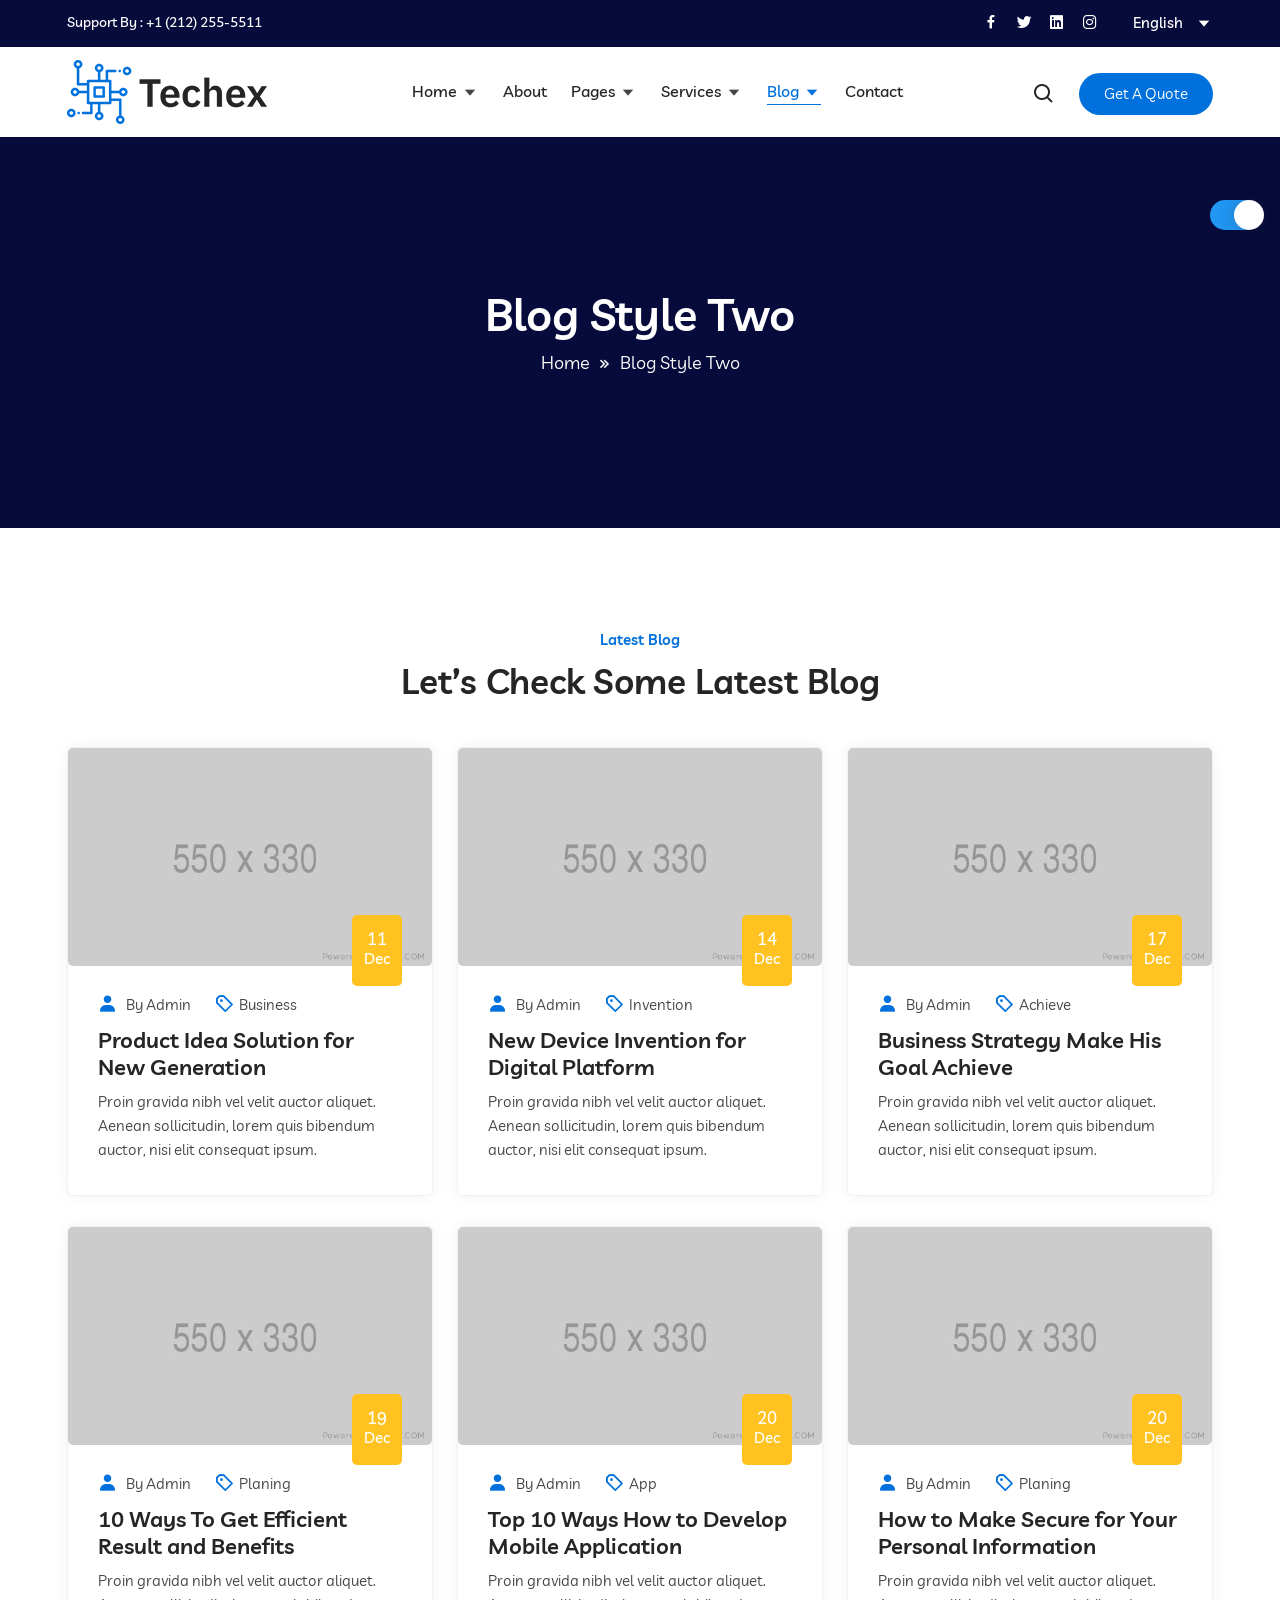
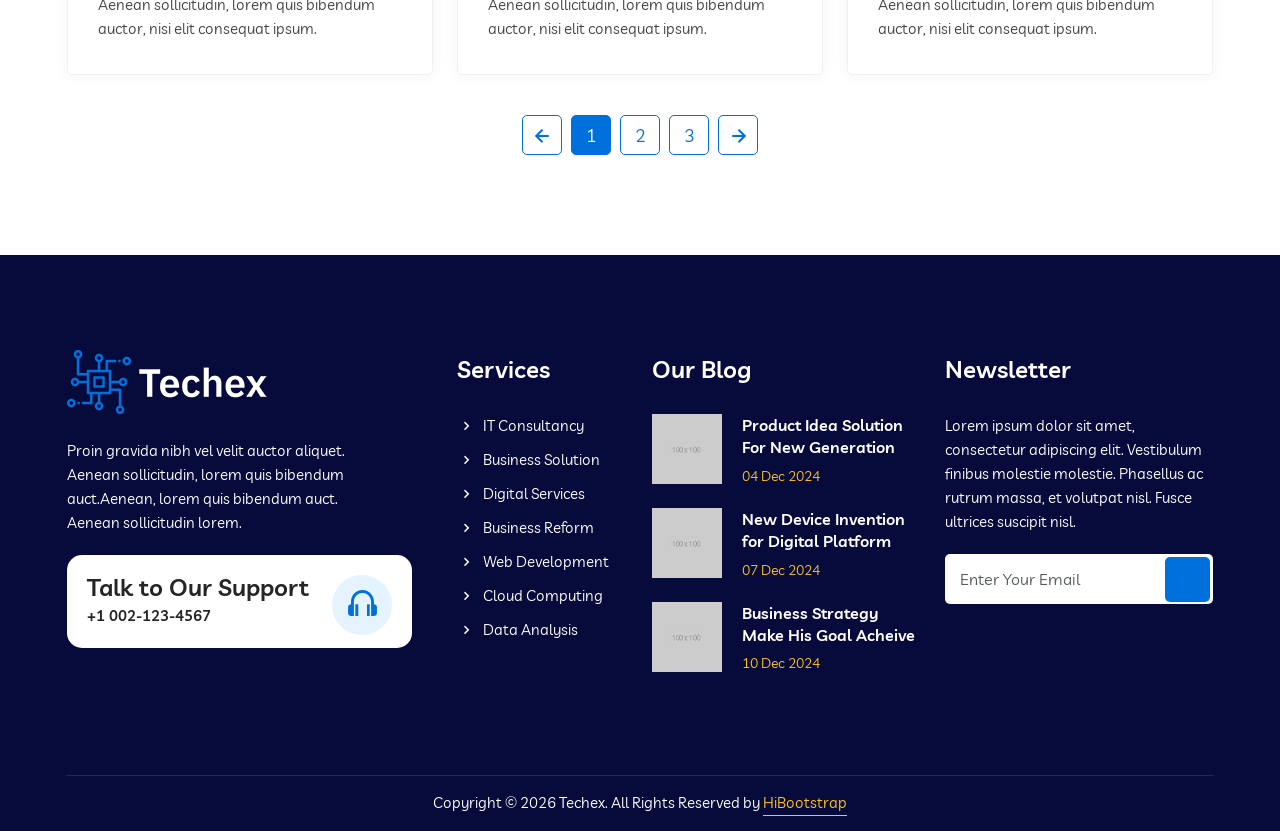
<file: blog-2.html>
<!doctype html>
<html lang="zxx">
    <head>
        <!-- Required Meta Tags -->
        <meta charset="UTF-8">
        <meta name="viewport" content="width=device-width, initial-scale=1.0">

        <!-- Bootstrap CSS --> 
        <link rel="stylesheet" href="assets/css/bootstrap.min.css">
        <!-- Animate Min CSS -->
        <link rel="stylesheet" href="assets/css/animate.min.css">
        <!-- Flaticon CSS -->
        <link rel="stylesheet" href="assets/fonts/flaticon.css">
        <!-- Boxicons CSS -->
        <link rel="stylesheet" href="assets/css/boxicons.min.css">
        <!-- Owl Carousel Min CSS --> 
        <link rel="stylesheet" href="assets/css/owl.carousel.min.css">
        <link rel="stylesheet" href="assets/css/owl.theme.default.min.css">
        <!-- Magnific Popup CSS --> 
        <link rel="stylesheet" href="assets/css/magnific-popup.css">
        <!-- Nice Select CSS --> 
        <link rel="stylesheet" href="assets/css/nice-select.min.css">
        <!-- Meanmenu CSS -->
        <link rel="stylesheet" href="assets/css/meanmenu.css">
        <!-- Style CSS -->
        <link rel="stylesheet" href="assets/css/style.css">
        <!-- Responsive CSS -->
        <link rel="stylesheet" href="assets/css/responsive.css">
        <!-- Theme Dark CSS -->
        <link rel="stylesheet" href="assets/css/theme-dark.css">

        <!-- Favicon -->
        <link rel="icon" type="image/png" href="assets/images/favicon.png">

        <title>Techex - Technology & IT Services HTML Template</title>
    </head>
    <body>
        <!-- Pre Loader -->
        <div class="preloader">
            <div class="d-table">
                <div class="d-table-cell">
                    <div class="spinner"></div>
                </div>
            </div>
        </div>
        <!-- End Pre Loader -->

        <!-- Top Header Start -->
        <header class="top-header top-header-bg">
            <div class="container">
                <div class="row align-items-center">
                    <div class="col-lg-7 col-md-6">
                        <div class="top-head-left">
                            <div class="top-contact">
                                <h3>Support By : <a href="tel:+1(212)-255-5511">+1 (212) 255-5511</a></h3>
                            </div>
                        </div>
                    </div>

                    <div class="col-lg-5 col-md-6">
                        <div class="top-header-right">
                            <div class="top-header-social">
                                <ul>
                                    <li>
                                        <a href="https://www.facebook.com/" target="_blank">
                                            <i class='bx bxl-facebook'></i>
                                        </a>
                                    </li>
                                    <li>
                                        <a href="https://twitter.com/?lang=en" target="_blank">
                                            <i class='bx bxl-twitter'></i>
                                        </a>
                                    </li>
                                    <li>
                                        <a href="https://www.linkedin.com/" target="_blank">
                                            <i class='bx bxl-linkedin-square'></i>
                                        </a>
                                    </li>
                                    <li>
                                        <a href="https://www.instagram.com/" target="_blank">
                                            <i class='bx bxl-instagram'></i>
                                        </a>
                                    </li>
                                </ul>
                            </div>
                            <div class="language-list">
                                <select class="language-list-item">
                                    <option>English</option>
                                    <option>العربيّة</option>
                                    <option>Deutsch</option>
                                    <option>Português</option>
                                    <option>简体中文</option>
                                </select>	
                            </div>
                        </div>
                    </div>
                </div>
            </div>
        </header>
        <!-- Top Header End -->

        <!-- Start Navbar Area -->
        <div class="navbar-area">
            <!-- Menu For Mobile Device -->
            <div class="mobile-nav">
                 <a href="index.html" class="logo">
                    <img src="assets/images/logos/logo-1.png" class="logo-one" alt="Logo">
                    <img src="assets/images/logos/logo-2.png" class="logo-two" alt="Logo">
                </a>
            </div>

            <!-- Menu For Desktop Device -->
            <div class="main-nav">
                <div class="container">
                    <nav class="navbar navbar-expand-md navbar-light ">
                       <a class="navbar-brand" href="index.html">
                            <img src="assets/images/logos/logo-1.png" class="logo-one" alt="Logo">
                            <img src="assets/images/logos/logo-2.png" class="logo-two" alt="Logo">
                        </a>

                        <div class="collapse navbar-collapse mean-menu" id="navbarSupportedContent">
                            <ul class="navbar-nav m-auto">
                                <li class="nav-item">
                                    <a href="#" class="nav-link">
                                        Home 
                                        <i class='bx bx-caret-down'></i>
                                    </a>
                                    <ul class="dropdown-menu">
                                        <li class="nav-item">
                                            <a href="index.html" class="nav-link">
                                                Home One  
                                            </a>
                                        </li>
                                        <li class="nav-item">
                                            <a href="index-2.html" class="nav-link">
                                                Home Two
                                            </a>
                                        </li>
                                        <li class="nav-item">
                                            <a href="index-3.html" class="nav-link">
                                                Home Three
                                            </a>
                                        </li>
                                        <li class="nav-item">
                                            <a href="index-4.html" class="nav-link">
                                                Home Four
                                            </a>
                                        </li>
                                        <li class="nav-item">
                                            <a href="index-5.html" class="nav-link">
                                                Home Five
                                            </a>
                                        </li>
                                        <li class="nav-item">
                                            <a href="index-6.html" class="nav-link">
                                                Home Six
                                            </a>
                                        </li>
                                        <li class="nav-item">
                                            <a href="index-7.html" class="nav-link">
                                                Home Seven
                                            </a>
                                        </li>
                                        <li class="nav-item">
                                            <a href="index-8.html" class="nav-link">
                                                Video Home <span>(New)</span>
                                            </a>
                                        </li>
                                    </ul>
                                </li>
                                <li class="nav-item">
                                    <a href="about.html" class="nav-link">
                                        About
                                    </a>
                                </li>
                                <li class="nav-item">
                                    <a href="#" class="nav-link">
                                        Pages 
                                        <i class='bx bx-caret-down'></i>
                                    </a>
                                    <ul class="dropdown-menu">
                                        <li class="nav-item">
                                            <a href="team.html" class="nav-link">
                                                Team
                                            </a>
                                        </li>

                                        <li class="nav-item">
                                            <a href="testimonials.html" class="nav-link">
                                                Testimonials
                                            </a>
                                        </li>

                                        <li class="nav-item">
                                            <a href="faq.html" class="nav-link">
                                                FAQ
                                            </a>
                                        </li>

                                        <li class="nav-item">
                                            <a href="#" class="nav-link">
                                                Case study 
                                                <i class='bx bx-caret-down'></i>
                                            </a>
                                            <ul class="dropdown-menu">
                                                <li class="nav-item">
                                                    <a href="case-study.html" class="nav-link">
                                                        Case study  
                                                    </a>
                                                </li>
                                                <li class="nav-item">
                                                    <a href="case-details.html" class="nav-link">
                                                        Case study Details 
                                                    </a>
                                                </li>
                                            </ul>
                                        </li>

                                        <li class="nav-item">
                                            <a href="#" class="nav-link">
                                                User
                                                <i class='bx bx-caret-down'></i>
                                            </a>
                                            <ul class="dropdown-menu">
                                                <li class="nav-item">
                                                    <a href="log-in.html" class="nav-link">
                                                        Log In
                                                    </a>
                                                </li>
                                                <li class="nav-item">
                                                    <a href="register.html" class="nav-link">
                                                        Registration
                                                    </a>
                                                </li>
                                                <li class="nav-item">
                                                    <a href="forget-password.html" class="nav-link">
                                                        Forget Password
                                                    </a>
                                                </li>
                                            </ul>
                                        </li>

                                        <li class="nav-item">
                                            <a href="terms-condition.html" class="nav-link">
                                                Terms & Conditions
                                            </a>
                                        </li>

                                        <li class="nav-item">
                                            <a href="privacy-policy.html" class="nav-link">
                                                Privacy Policy
                                            </a>
                                        </li>

                                        <li class="nav-item">
                                            <a href="404.html" class="nav-link">
                                                404 page
                                            </a>
                                        </li>
                                        
                                        <li class="nav-item">
                                            <a href="coming-soon.html" class="nav-link">
                                                Coming Soon
                                            </a>
                                        </li>
                                    </ul>
                                </li>

                                <li class="nav-item">
                                    <a href="#" class="nav-link">
                                        Services 
                                        <i class='bx bx-caret-down'></i>
                                    </a>
                                    <ul class="dropdown-menu">
                                        <li class="nav-item">
                                            <a href="services-1.html" class="nav-link">
                                                Services Style One 
                                            </a>
                                        </li>
                                        <li class="nav-item">
                                            <a href="services-2.html" class="nav-link">
                                                Services Style Two 
                                            </a>
                                        </li>
                                        <li class="nav-item">
                                            <a href="service-details.html" class="nav-link">
                                                Service Details 
                                            </a>
                                        </li>
                                    </ul>
                                </li>

                                <li class="nav-item">
                                    <a href="#" class="nav-link active">
                                        Blog
                                        <i class='bx bx-caret-down'></i>
                                    </a>
                                    <ul class="dropdown-menu">
                                        <li class="nav-item">
                                            <a href="blog-1.html" class="nav-link">
                                                Blog Style One 
                                            </a>
                                        </li>
                                        <li class="nav-item">
                                            <a href="blog-2.html" class="nav-link active">
                                                Blog Style Two 
                                            </a>
                                        </li>
                                        <li class="nav-item">
                                            <a href="blog-details.html" class="nav-link">
                                                Blog Details 
                                            </a>
                                        </li>
                                    </ul>
                                </li>

                                <li class="nav-item">
                                    <a href="contact.html" class="nav-link">
                                        Contact
                                    </a>
                                </li>
                            </ul>

                            <div class="nav-side d-display">
                                <div class="nav-side-item">
                                    <div class="search-box">
                                        <i class='bx bx-search'></i>
                                    </div>
                                </div>

                                <div class="nav-side-item">
                                    <div class="get-btn">
                                        <a href="contact.html" class="default-btn btn-bg-two border-radius-50">Get A Quote <i class='bx bx-chevron-right'></i></a>
                                    </div>	
                                </div>
                            </div>
                        </div>
                    </nav>
                </div>
            </div>

           <div class="side-nav-responsive">
                <div class="container-max">
                    <div class="dot-menu">
                        <div class="circle-inner">
                            <div class="in-circle circle-one"></div>
                            <div class="in-circle circle-two"></div>
                            <div class="in-circle circle-three"></div>
                        </div>
                    </div>
                    
                    <div class="container">
                        <div class="side-nav-inner">
                            <div class="side-nav justify-content-center align-items-center">
                                <div class="side-nav-item nav-side">
                                    <div class="search-box">
                                        <i class='bx bx-search'></i>
                                    </div>
                                    <div class="get-btn">
                                        <a href="contact.html" class="default-btn btn-bg-two border-radius-50">Get A Quote <i class='bx bx-chevron-right'></i></a>
                                    </div>	
                                </div>
                            </div>
                        </div>
                    </div>
                </div>
            </div>
        </div>
        <!-- End Navbar Area -->

        <!-- Search Overlay -->
        <div class="search-overlay">
            <div class="d-table">
                <div class="d-table-cell">
                    <div class="search-layer"></div>
                    <div class="search-layer"></div>
                    <div class="search-layer"></div>
                    
                    <div class="search-close">
                        <span class="search-close-line"></span>
                        <span class="search-close-line"></span>
                    </div>

                    <div class="search-form">
                        <form>
                            <input type="text" class="input-search" placeholder="Search here...">
                            <button type="submit"><i class='bx bx-search'></i></button>
                        </form>
                    </div>
                </div>
            </div>
        </div>
        <!-- End Search Overlay -->

        <!-- Inner Banner -->
        <div class="inner-banner">
            <div class="container">
                <div class="inner-title text-center">
                    <h3>Blog Style Two</h3>
                    <ul>
                        <li>
                            <a href="index.html">Home</a>
                        </li>
                        <li>
                            <i class='bx bx-chevrons-right'></i>
                        </li>
                        <li>Blog Style Two</li>
                    </ul>
                </div>
            </div>
            <div class="inner-shape">
                <img src="assets/images/shape/inner-shape.png" alt="Images">
            </div>
        </div>
        <!-- Inner Banner End -->

        <!-- Blog Area -->
        <div class="blog-area pt-100 pb-70">
            <div class="container">
                <div class="section-title text-center">
                    <span class="sp-color2">Latest Blog</span>
                    <h2>Let’s Check Some Latest Blog</h2>
                </div>

                <div class="row pt-45">
                    <div class="col-lg-4 col-md-6">
                        <div class="blog-card">
                            <div class="blog-img">
                                <a href="blog-details.html">
                                    <img src="assets/images/blog/blog-img1.jpg" alt="Blog Images">
                                </a>
                                <div class="blog-tag">
                                    <h3>11</h3>
                                    <span>Dec</span>
                                </div>
                            </div>
                            <div class="content">
                                <ul>
                                    <li>
                                        <a href="index.html"><i class='bx bxs-user'></i> By Admin</a>
                                    </li>
                                    <li>
                                        <a href="index.html"><i class='bx bx-purchase-tag-alt'></i>Business</a>
                                    </li>
                                </ul>
                                <h3>
                                    <a href="blog-details.html">Product Idea Solution for New Generation</a>
                                </h3>
                                <p>Proin gravida nibh vel velit auctor aliquet. Aenean sollicitudin, lorem quis bibendum auctor, nisi elit consequat ipsum.</p>
                            </div>
                        </div>
                    </div>

                    <div class="col-lg-4 col-md-6">
                        <div class="blog-card">
                            <div class="blog-img">
                                <a href="blog-details.html">
                                    <img src="assets/images/blog/blog-img2.jpg" alt="Blog Images">
                                </a>
                                <div class="blog-tag">
                                    <h3>14</h3>
                                    <span>Dec</span>
                                </div>
                            </div>
                            <div class="content">
                                <ul>
                                    <li>
                                        <a href="index.html"><i class='bx bxs-user'></i> By Admin</a>
                                    </li>
                                    <li>
                                        <a href="index.html"><i class='bx bx-purchase-tag-alt'></i>Invention</a>
                                    </li>
                                </ul>
                                <h3>
                                    <a href="blog-details.html">New Device Invention for Digital Platform</a>
                                </h3>
                                <p>Proin gravida nibh vel velit auctor aliquet. Aenean sollicitudin, lorem quis bibendum auctor, nisi elit consequat ipsum.</p>
                            </div>
                        </div>
                    </div>

                    <div class="col-lg-4 col-md-6">
                        <div class="blog-card">
                            <div class="blog-img">
                                <a href="blog-details.html">
                                    <img src="assets/images/blog/blog-img3.jpg" alt="Blog Images">
                                </a>
                                <div class="blog-tag">
                                    <h3>17</h3>
                                    <span>Dec</span>
                                </div>
                            </div>
                            <div class="content">
                                <ul>
                                    <li>
                                        <a href="index.html"><i class='bx bxs-user'></i> By Admin</a>
                                    </li>
                                    <li>
                                        <a href="index.html"><i class='bx bx-purchase-tag-alt'></i>Achieve</a>
                                    </li>
                                </ul>
                                <h3>
                                    <a href="blog-details.html">Business Strategy Make His Goal Achieve </a>
                                </h3>
                                <p>Proin gravida nibh vel velit auctor aliquet. Aenean sollicitudin, lorem quis bibendum auctor, nisi elit consequat ipsum.</p>
                            </div>
                        </div>
                    </div>

                    <div class="col-lg-4 col-md-6">
                        <div class="blog-card">
                            <div class="blog-img">
                                <a href="blog-details.html">
                                    <img src="assets/images/blog/blog-img4.jpg" alt="Blog Images">
                                </a>
                                <div class="blog-tag">
                                    <h3>19</h3>
                                    <span>Dec</span>
                                </div>
                            </div>
                            <div class="content">
                                <ul>
                                    <li>
                                        <a href="index.html"><i class='bx bxs-user'></i> By Admin</a>
                                    </li>
                                    <li>
                                        <a href="index.html"><i class='bx bx-purchase-tag-alt'></i>Planing</a>
                                    </li>
                                </ul>
                                <h3>
                                    <a href="blog-details.html">10 Ways To Get Efficient Result and Benefits</a>
                                </h3>
                                <p>Proin gravida nibh vel velit auctor aliquet. Aenean sollicitudin, lorem quis bibendum auctor, nisi elit consequat ipsum.</p>
                            </div>
                        </div>
                    </div>

                    <div class="col-lg-4 col-md-6">
                        <div class="blog-card">
                            <div class="blog-img">
                                <a href="blog-details.html">
                                    <img src="assets/images/blog/blog-img5.jpg" alt="Blog Images">
                                </a>
                                <div class="blog-tag">
                                    <h3>20</h3>
                                    <span>Dec</span>
                                </div>
                            </div>
                            <div class="content">
                                <ul>
                                    <li>
                                        <a href="index.html"><i class='bx bxs-user'></i> By Admin</a>
                                    </li>
                                    <li>
                                        <a href="index.html"><i class='bx bx-purchase-tag-alt'></i>App</a>
                                    </li>
                                </ul>
                                <h3>
                                    <a href="blog-details.html">Top 10 Ways How to Develop Mobile Application</a>
                                </h3>
                                <p>Proin gravida nibh vel velit auctor aliquet. Aenean sollicitudin, lorem quis bibendum auctor, nisi elit consequat ipsum.</p>
                            </div>
                        </div>
                    </div>

                    <div class="col-lg-4 col-md-6">
                        <div class="blog-card">
                            <div class="blog-img">
                                <a href="blog-details.html">
                                    <img src="assets/images/blog/blog-img6.jpg" alt="Blog Images">
                                </a>
                                <div class="blog-tag">
                                    <h3>20</h3>
                                    <span>Dec</span>
                                </div>
                            </div>
                            <div class="content">
                                <ul>
                                    <li>
                                        <a href="index.html"><i class='bx bxs-user'></i> By Admin</a>
                                    </li>
                                    <li>
                                        <a href="index.html"><i class='bx bx-purchase-tag-alt'></i>Planing</a>
                                    </li>
                                </ul>
                                <h3>
                                    <a href="blog-details.html">How to Make Secure for Your Personal Information</a>
                                </h3>
                                <p>Proin gravida nibh vel velit auctor aliquet. Aenean sollicitudin, lorem quis bibendum auctor, nisi elit consequat ipsum.</p>
                            </div>
                        </div>
                    </div>

                    <div class="col-lg-12 col-md-12 text-center">
                        <div class="pagination-area">
                            <a href="blog-2.html" class="prev page-numbers">
                                <i class='bx bx-left-arrow-alt'></i>
                            </a>

                            <span class="page-numbers current" aria-current="page">1</span>
                            <a href="blog-2.html" class="page-numbers">2</a>
                            <a href="blog-2.html" class="page-numbers">3</a>
                            
                            <a href="blog-2.html" class="next page-numbers">
                                <i class='bx bx-right-arrow-alt'></i>
                            </a>
                        </div>
                    </div>
                </div>
            </div>
        </div>
        <!-- Blog Area End -->

        <!-- Footer Area -->
        <footer class="footer-area footer-bg">
            <div class="container">
                <div class="footer-top pt-100 pb-70">
                    <div class="row">
                        <div class="col-lg-4 col-sm-6">
                            <div class="footer-widget">
                                <div class="footer-logo">
                                    <a href="index.html">
                                        <img src="assets/images/logos/footer-logo.png" alt="Images">
                                    </a>
                                </div>
                                <p>
                                    Proin gravida nibh vel velit auctor aliquet. Aenean sollicitudin, lorem quis bibendum auct.Aenean, lorem quis bibendum auct. Aenean sollicitudin lorem.
                                </p>
                                <div class="footer-call-content">
                                    <h3>Talk to Our Support</h3>
                                    <span><a href="tel:+1002-123-4567">+1 002-123-4567</a></span>
                                    <i class='bx bx-headphone'></i>
                                </div>
                            </div>
                        </div>

                        <div class="col-lg-2 col-sm-6">
                            <div class="footer-widget pl-2">
                                <h3>Services</h3>
                                <ul class="footer-list">
                                    <li>
                                        <a href="service-details.html" target="_blank">
                                            <i class='bx bx-chevron-right'></i>
                                            IT Consultancy
                                        </a>
                                    </li> 
                                    <li>
                                        <a href="service-details.html" target="_blank">
                                            <i class='bx bx-chevron-right'></i>
                                            Business Solution 
                                        </a>
                                    </li> 
                                    <li>
                                        <a href="service-details.html" target="_blank">
                                            <i class='bx bx-chevron-right'></i>
                                            Digital Services  
                                        </a>
                                    </li> 
                                    <li>
                                        <a href="compare.html" target="_blank">
                                            <i class='bx bx-chevron-right'></i>
                                            Business Reform   
                                        </a>
                                    </li> 
                                    <li>
                                        <a href="service-details.html" target="_blank">
                                            <i class='bx bx-chevron-right'></i>
                                            Web Development      
                                        </a>
                                    </li> 
                                    <li>
                                        <a href="service-details.html" target="_blank">
                                            <i class='bx bx-chevron-right'></i>
                                            Cloud Computing      
                                        </a>
                                    </li> 
                                    <li>
                                        <a href="service-details.html" target="_blank">
                                            <i class='bx bx-chevron-right'></i>
                                            Data Analysis      
                                        </a>
                                    </li> 
                                </ul>
                            </div>
                        </div>

                        <div class="col-lg-3 col-sm-6">
                            <div class="footer-widget pl-5">
                                <h3>Our Blog</h3>
                                 <ul class="footer-blog">
                                    <li>
                                        <a href="blog-details.html">
                                            <img src="assets/images/blog/blog-img-footer.jpg" alt="Images">
                                        </a>
                                        <div class="content">
                                            <h3><a href="blog-details.html">Product Idea Solution For New Generation</a></h3>
                                            <span>04 Dec 2024</span>
                                        </div>
                                    </li>

                                    <li>
                                        <a href="blog-details.html">
                                            <img src="assets/images/blog/blog-img-footer2.jpg" alt="Images">
                                        </a>
                                        <div class="content">
                                            <h3><a href="blog-details.html">New Device Invention for Digital Platform</a></h3>
                                            <span>07 Dec 2024</span>
                                        </div>
                                    </li>

                                    <li>
                                        <a href="blog-details.html">
                                            <img src="assets/images/blog/blog-img-footer3.jpg" alt="Images">
                                        </a>
                                        <div class="content">
                                            <h3><a href="blog-details.html">Business Strategy Make His Goal Acheive</a></h3>
                                            <span>10 Dec 2024</span>
                                        </div>
                                    </li>
                                </ul>
                            </div>
                        </div>

                        <div class="col-lg-3 col-sm-6">
                            <div class="footer-widget">
                                <h3>Newsletter</h3>
                                <p>Lorem ipsum dolor sit amet, consectetur adipiscing elit. Vestibulum finibus molestie molestie. Phasellus ac rutrum massa, et volutpat nisl. Fusce ultrices suscipit nisl.</p>
                                <div class="newsletter-area">
                                    <form class="newsletter-form" data-toggle="validator" method="POST">
                                        <input type="email" class="form-control" placeholder="Enter Your Email" name="EMAIL" required autocomplete="off">
                                        <button class="subscribe-btn" type="submit">
                                            <i class='bx bx-paper-plane'></i>
                                        </button>
                                        <div id="validator-newsletter" class="form-result"></div>
                                    </form>
                                </div>
                            </div>
                        </div>
                    </div>
                </div>
                
                <div class="copy-right-area">
                    <div class="copy-right-text">
                        <p>
                            Copyright © <script>document.write(new Date().getFullYear())</script> Techex. All Rights Reserved by 
                            <a href="https://hibootstrap.com/" target="_blank">HiBootstrap</a> 
                        </p>
                    </div>
                </div>
            </div>
        </footer>
        <!-- Footer Area End -->

        <!-- Color Switch Button -->
        <div class="switch-box">
            <label id="switch" class="switch">
                <input type="checkbox" onchange="toggleTheme()" id="slider">
                <span class="slider round"></span>
            </label>
        </div>
        <!-- Color Switch Button End -->

        <!-- Jquery Min JS -->
        <script src="assets/js/jquery.min.js"></script>
        <!-- Bootstrap Bundle Min JS -->
        <script src="assets/js/bootstrap.bundle.min.js"></script>
        <!-- Owl Carousel Min JS -->
        <script src="assets/js/owl.carousel.min.js"></script>
        <!-- Magnific Popup Min JS -->
        <script src="assets/js/jquery.magnific-popup.min.js"></script>
        <!-- Nice Select Min JS -->
        <script src="assets/js/jquery.nice-select.min.js"></script>
        <!-- Wow Min JS -->
        <script src="assets/js/wow.min.js"></script>
        <!-- Meanmenu JS -->
        <script src="assets/js/meanmenu.js"></script>
        <!-- Ajaxchimp Min JS -->
        <script src="assets/js/jquery.ajaxchimp.min.js"></script>
        <!-- Form Validator Min JS -->
        <script src="assets/js/form-validator.min.js"></script>
        <!-- Contact Form JS -->
        <script src="assets/js/contact-form-script.js"></script>
        <!-- Custom JS -->
        <script src="assets/js/custom.js"></script>
        
    </body>
</html>
</file>
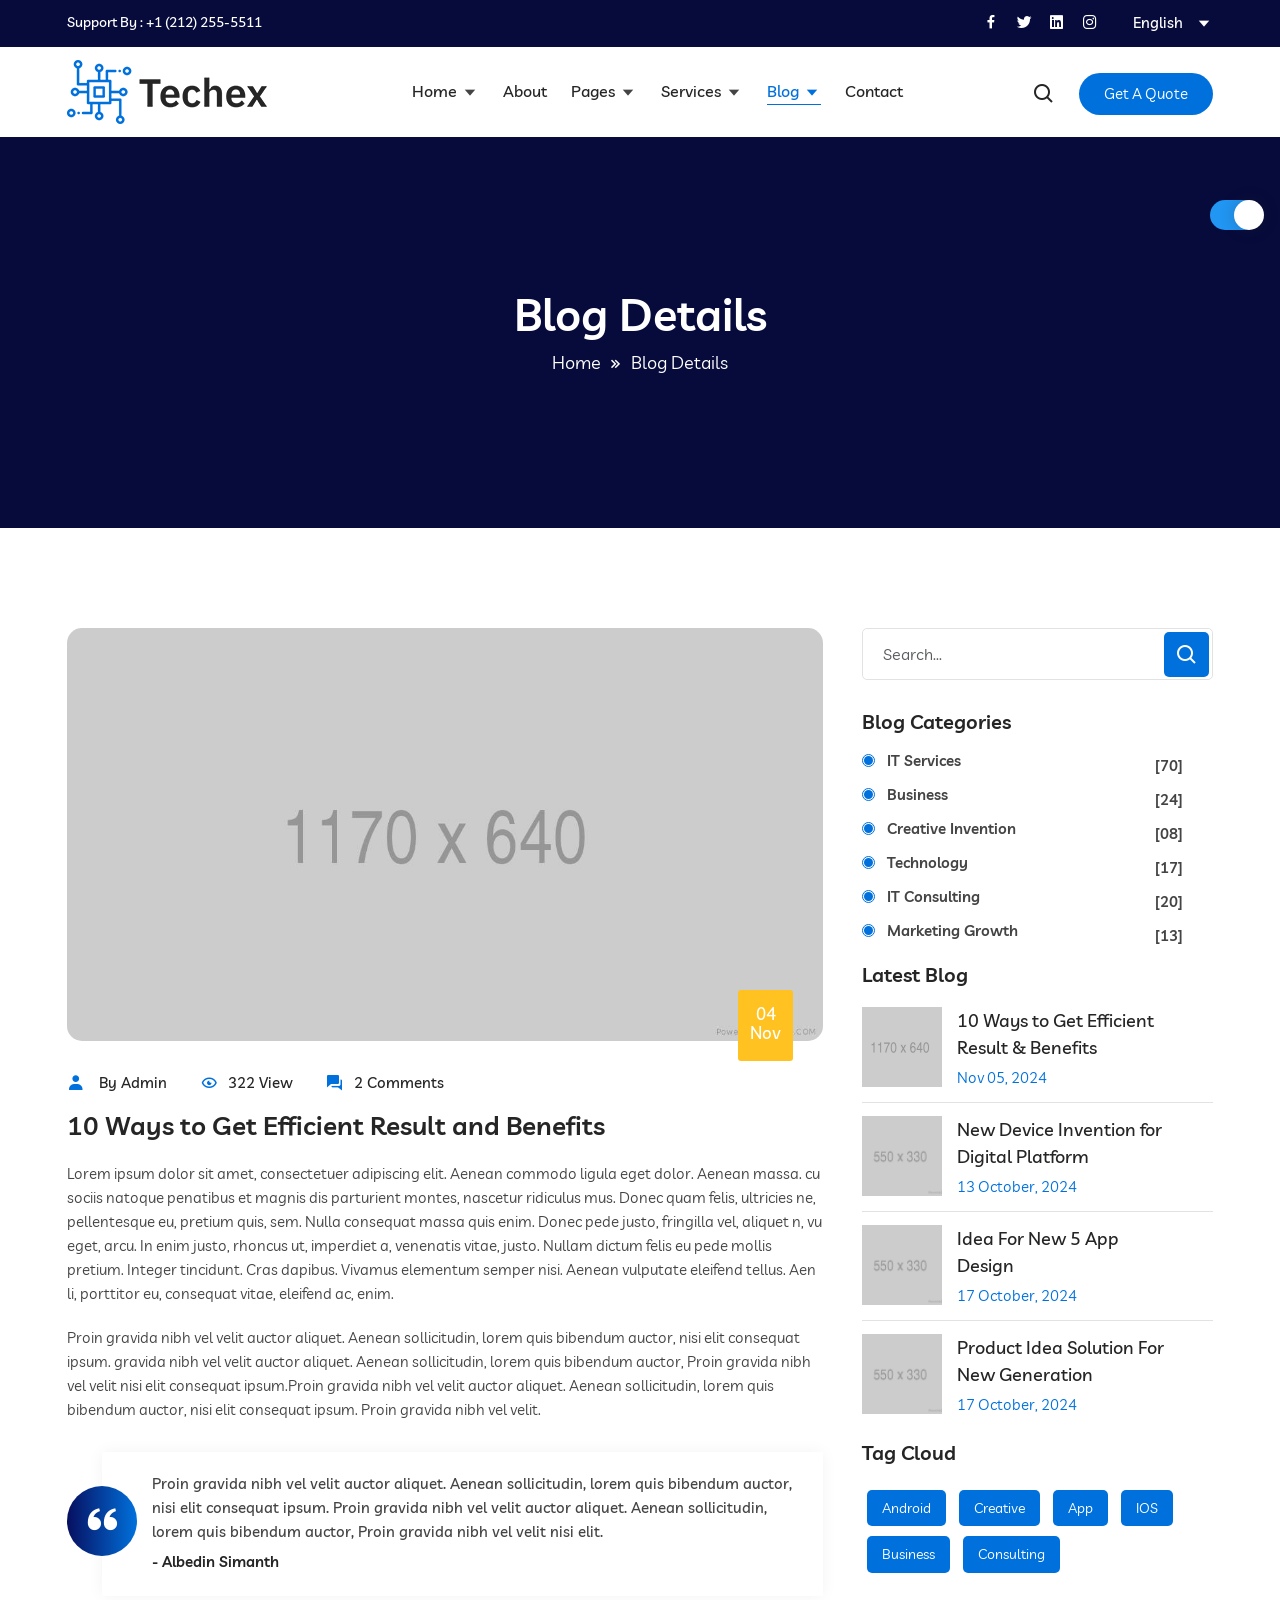
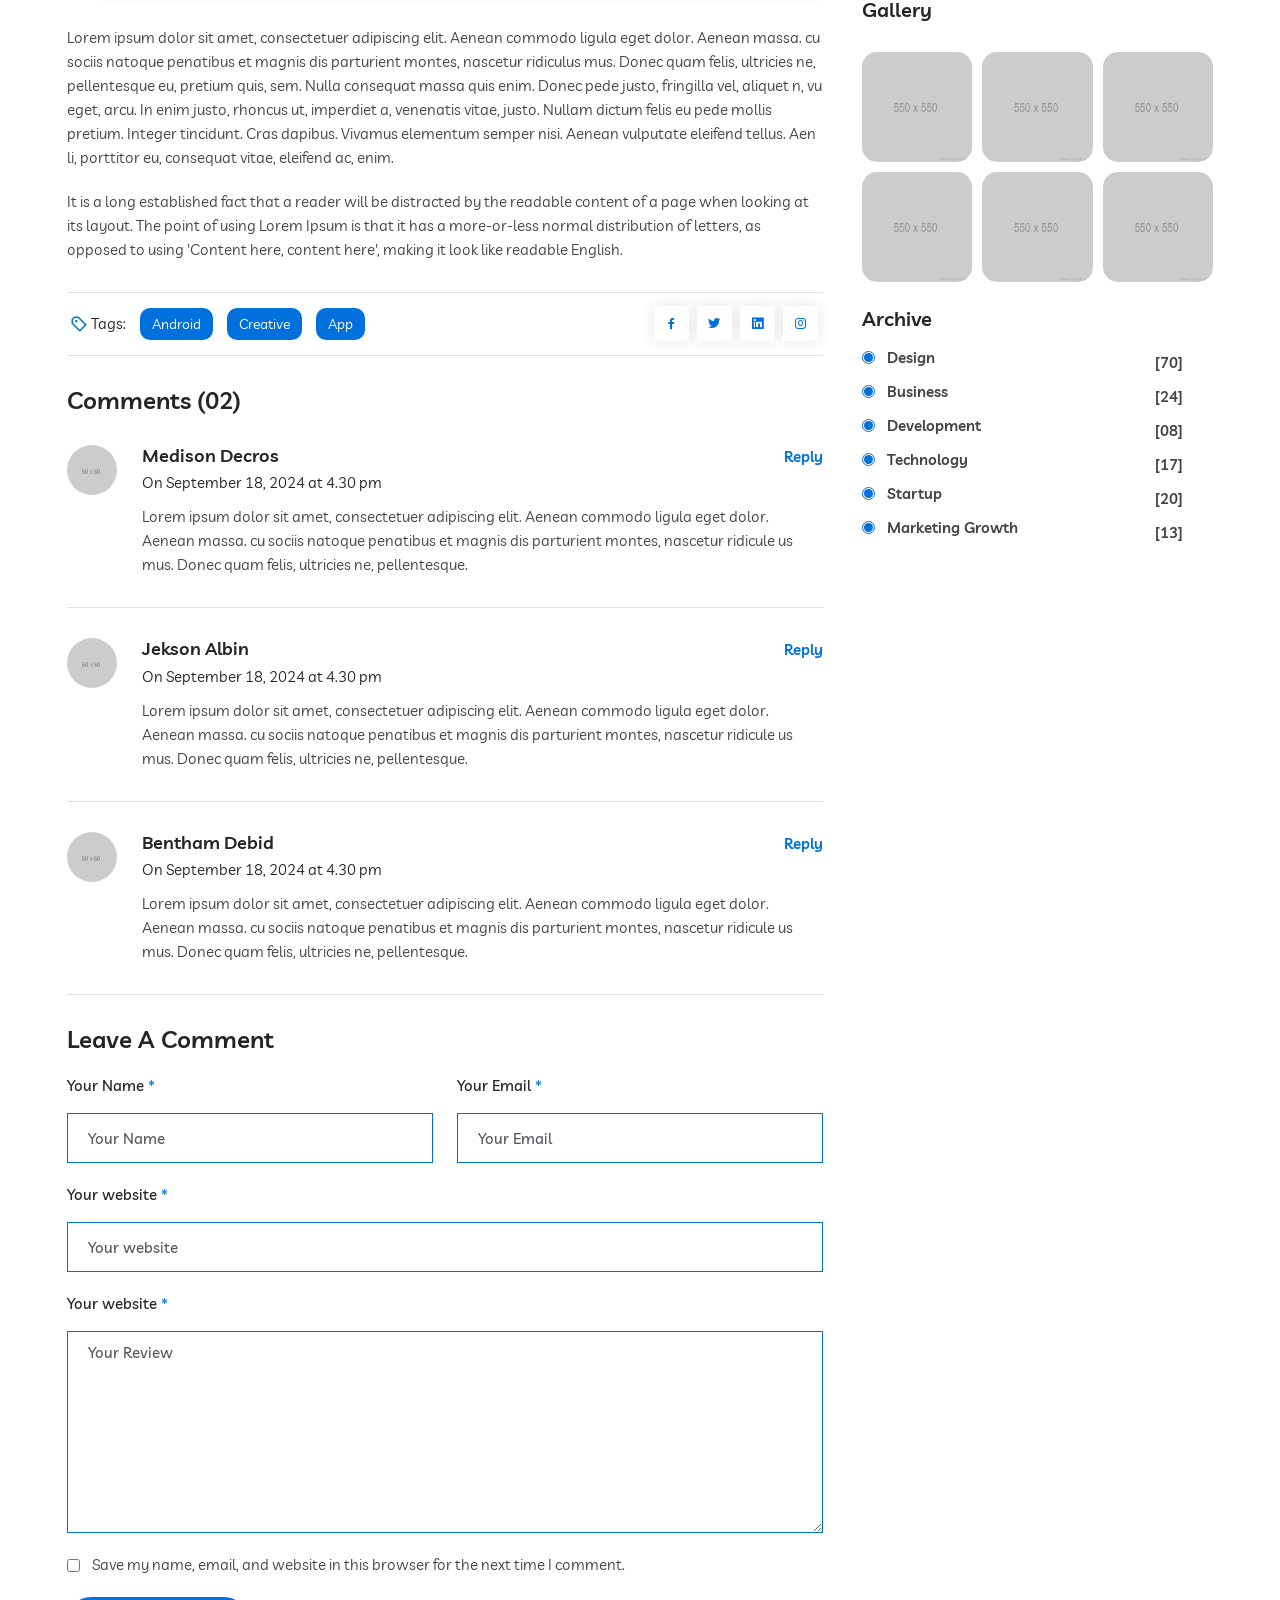
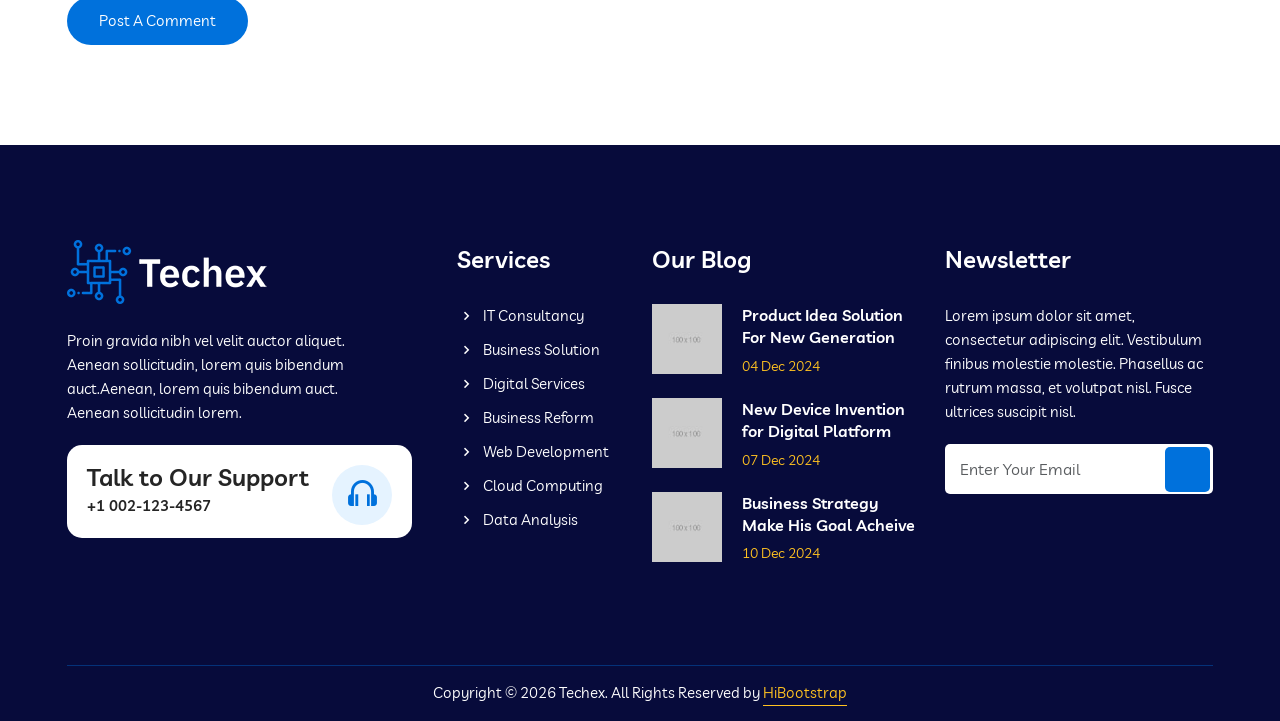
<file: blog-details.html>
<!doctype html>
<html lang="zxx">
    <head>
        <!-- Required Meta Tags -->
        <meta charset="UTF-8">
        <meta name="viewport" content="width=device-width, initial-scale=1.0">

        <!-- Bootstrap CSS --> 
        <link rel="stylesheet" href="assets/css/bootstrap.min.css">
        <!-- Animate Min CSS -->
        <link rel="stylesheet" href="assets/css/animate.min.css">
        <!-- Flaticon CSS -->
        <link rel="stylesheet" href="assets/fonts/flaticon.css">
        <!-- Boxicons CSS -->
        <link rel="stylesheet" href="assets/css/boxicons.min.css">
        <!-- Owl Carousel Min CSS --> 
        <link rel="stylesheet" href="assets/css/owl.carousel.min.css">
        <link rel="stylesheet" href="assets/css/owl.theme.default.min.css">
        <!-- Magnific Popup CSS --> 
        <link rel="stylesheet" href="assets/css/magnific-popup.css">
        <!-- Nice Select CSS --> 
        <link rel="stylesheet" href="assets/css/nice-select.min.css">
        <!-- Meanmenu CSS -->
        <link rel="stylesheet" href="assets/css/meanmenu.css">
        <!-- Style CSS -->
        <link rel="stylesheet" href="assets/css/style.css">
        <!-- Responsive CSS -->
        <link rel="stylesheet" href="assets/css/responsive.css">
        <!-- Theme Dark CSS -->
        <link rel="stylesheet" href="assets/css/theme-dark.css">

        <!-- Favicon -->
        <link rel="icon" type="image/png" href="assets/images/favicon.png">

        <title>Techex - Technology & IT Services HTML Template</title>
    </head>
    <body>
        <!-- Pre Loader -->
        <div class="preloader">
            <div class="d-table">
                <div class="d-table-cell">
                    <div class="spinner"></div>
                </div>
            </div>
        </div>
        <!-- End Pre Loader -->

        <!-- Top Header Start -->
        <header class="top-header top-header-bg">
            <div class="container">
                <div class="row align-items-center">
                    <div class="col-lg-7 col-md-6">
                        <div class="top-head-left">
                            <div class="top-contact">
                                <h3>Support By : <a href="tel:+1(212)-255-5511">+1 (212) 255-5511</a></h3>
                            </div>
                        </div>
                    </div>

                    <div class="col-lg-5 col-md-6">
                        <div class="top-header-right">
                            <div class="top-header-social">
                                <ul>
                                    <li>
                                        <a href="https://www.facebook.com/" target="_blank">
                                            <i class='bx bxl-facebook'></i>
                                        </a>
                                    </li>
                                    <li>
                                        <a href="https://twitter.com/?lang=en" target="_blank">
                                            <i class='bx bxl-twitter'></i>
                                        </a>
                                    </li>
                                    <li>
                                        <a href="https://www.linkedin.com/" target="_blank">
                                            <i class='bx bxl-linkedin-square'></i>
                                        </a>
                                    </li>
                                    <li>
                                        <a href="https://www.instagram.com/" target="_blank">
                                            <i class='bx bxl-instagram'></i>
                                        </a>
                                    </li>
                                </ul>
                            </div>
                            <div class="language-list">
                                <select class="language-list-item">
                                    <option>English</option>
                                    <option>العربيّة</option>
                                    <option>Deutsch</option>
                                    <option>Português</option>
                                    <option>简体中文</option>
                                </select>	
                            </div>
                        </div>
                    </div>
                </div>
            </div>
        </header>
        <!-- Top Header End -->

        <!-- Start Navbar Area -->
        <div class="navbar-area">
            <!-- Menu For Mobile Device -->
            <div class="mobile-nav">
                 <a href="index.html" class="logo">
                    <img src="assets/images/logos/logo-1.png" class="logo-one" alt="Logo">
                    <img src="assets/images/logos/logo-2.png" class="logo-two" alt="Logo">
                </a>
            </div>

            <!-- Menu For Desktop Device -->
            <div class="main-nav">
                <div class="container">
                    <nav class="navbar navbar-expand-md navbar-light ">
                       <a class="navbar-brand" href="index.html">
                            <img src="assets/images/logos/logo-1.png" class="logo-one" alt="Logo">
                            <img src="assets/images/logos/logo-2.png" class="logo-two" alt="Logo">
                        </a>

                        <div class="collapse navbar-collapse mean-menu" id="navbarSupportedContent">
                            <ul class="navbar-nav m-auto">
                                <li class="nav-item">
                                    <a href="#" class="nav-link">
                                        Home 
                                        <i class='bx bx-caret-down'></i>
                                    </a>
                                    <ul class="dropdown-menu">
                                        <li class="nav-item">
                                            <a href="index.html" class="nav-link">
                                                Home One  
                                            </a>
                                        </li>
                                        <li class="nav-item">
                                            <a href="index-2.html" class="nav-link">
                                                Home Two
                                            </a>
                                        </li>
                                        <li class="nav-item">
                                            <a href="index-3.html" class="nav-link">
                                                Home Three
                                            </a>
                                        </li>
                                        <li class="nav-item">
                                            <a href="index-4.html" class="nav-link">
                                                Home Four
                                            </a>
                                        </li>
                                        <li class="nav-item">
                                            <a href="index-5.html" class="nav-link">
                                                Home Five
                                            </a>
                                        </li>
                                        <li class="nav-item">
                                            <a href="index-6.html" class="nav-link">
                                                Home Six
                                            </a>
                                        </li>
                                        <li class="nav-item">
                                            <a href="index-7.html" class="nav-link">
                                                Home Seven
                                            </a>
                                        </li>
                                        <li class="nav-item">
                                            <a href="index-8.html" class="nav-link">
                                                Video Home <span>(New)</span>
                                            </a>
                                        </li>
                                    </ul>
                                </li>
                                <li class="nav-item">
                                    <a href="about.html" class="nav-link">
                                        About
                                    </a>
                                </li>
                                <li class="nav-item">
                                    <a href="#" class="nav-link">
                                        Pages 
                                        <i class='bx bx-caret-down'></i>
                                    </a>
                                    <ul class="dropdown-menu">
                                        <li class="nav-item">
                                            <a href="team.html" class="nav-link">
                                                Team
                                            </a>
                                        </li>

                                        <li class="nav-item">
                                            <a href="testimonials.html" class="nav-link">
                                                Testimonials
                                            </a>
                                        </li>

                                        <li class="nav-item">
                                            <a href="faq.html" class="nav-link">
                                                FAQ
                                            </a>
                                        </li>

                                        <li class="nav-item">
                                            <a href="#" class="nav-link">
                                                Case study 
                                                <i class='bx bx-caret-down'></i>
                                            </a>
                                            <ul class="dropdown-menu">
                                                <li class="nav-item">
                                                    <a href="case-study.html" class="nav-link">
                                                        Case study  
                                                    </a>
                                                </li>
                                                <li class="nav-item">
                                                    <a href="case-details.html" class="nav-link">
                                                        Case study Details 
                                                    </a>
                                                </li>
                                            </ul>
                                        </li>

                                        <li class="nav-item">
                                            <a href="#" class="nav-link">
                                                User
                                                <i class='bx bx-caret-down'></i>
                                            </a>
                                            <ul class="dropdown-menu">
                                                <li class="nav-item">
                                                    <a href="log-in.html" class="nav-link">
                                                        Log In
                                                    </a>
                                                </li>
                                                <li class="nav-item">
                                                    <a href="register.html" class="nav-link">
                                                        Registration
                                                    </a>
                                                </li>
                                                <li class="nav-item">
                                                    <a href="forget-password.html" class="nav-link">
                                                        Forget Password
                                                    </a>
                                                </li>
                                            </ul>
                                        </li>

                                        <li class="nav-item">
                                            <a href="terms-condition.html" class="nav-link">
                                                Terms & Conditions
                                            </a>
                                        </li>

                                        <li class="nav-item">
                                            <a href="privacy-policy.html" class="nav-link">
                                                Privacy Policy
                                            </a>
                                        </li>

                                        <li class="nav-item">
                                            <a href="404.html" class="nav-link">
                                                404 page
                                            </a>
                                        </li>
                                        
                                        <li class="nav-item">
                                            <a href="coming-soon.html" class="nav-link">
                                                Coming Soon
                                            </a>
                                        </li>
                                    </ul>
                                </li>

                                <li class="nav-item">
                                    <a href="#" class="nav-link">
                                        Services 
                                        <i class='bx bx-caret-down'></i>
                                    </a>
                                    <ul class="dropdown-menu">
                                        <li class="nav-item">
                                            <a href="services-1.html" class="nav-link">
                                                Services Style One 
                                            </a>
                                        </li>
                                        <li class="nav-item">
                                            <a href="services-2.html" class="nav-link">
                                                Services Style Two 
                                            </a>
                                        </li>
                                        <li class="nav-item">
                                            <a href="service-details.html" class="nav-link">
                                                Service Details 
                                            </a>
                                        </li>
                                    </ul>
                                </li>

                                <li class="nav-item">
                                    <a href="#" class="nav-link active">
                                        Blog
                                        <i class='bx bx-caret-down'></i>
                                    </a>
                                    <ul class="dropdown-menu">
                                        <li class="nav-item">
                                            <a href="blog-1.html" class="nav-link">
                                                Blog Style One 
                                            </a>
                                        </li>
                                        <li class="nav-item">
                                            <a href="blog-2.html" class="nav-link">
                                                Blog Style Two 
                                            </a>
                                        </li>
                                        <li class="nav-item">
                                            <a href="blog-details.html" class="nav-link active">
                                                Blog Details 
                                            </a>
                                        </li>
                                    </ul>
                                </li>

                                <li class="nav-item">
                                    <a href="contact.html" class="nav-link">
                                        Contact
                                    </a>
                                </li>
                            </ul>

                            <div class="nav-side d-display">
                                <div class="nav-side-item">
                                    <div class="search-box">
                                        <i class='bx bx-search'></i>
                                    </div>
                                </div>

                                <div class="nav-side-item">
                                    <div class="get-btn">
                                        <a href="contact.html" class="default-btn btn-bg-two border-radius-50">Get A Quote <i class='bx bx-chevron-right'></i></a>
                                    </div>	
                                </div>
                            </div>
                        </div>
                    </nav>
                </div>
            </div>

           <div class="side-nav-responsive">
                <div class="container-max">
                    <div class="dot-menu">
                        <div class="circle-inner">
                            <div class="in-circle circle-one"></div>
                            <div class="in-circle circle-two"></div>
                            <div class="in-circle circle-three"></div>
                        </div>
                    </div>
                    
                    <div class="container">
                        <div class="side-nav-inner">
                            <div class="side-nav justify-content-center align-items-center">
                                <div class="side-nav-item nav-side">
                                    <div class="search-box">
                                        <i class='bx bx-search'></i>
                                    </div>
                                    <div class="get-btn">
                                        <a href="contact.html" class="default-btn btn-bg-two border-radius-50">Get A Quote <i class='bx bx-chevron-right'></i></a>
                                    </div>	
                                </div>
                            </div>
                        </div>
                    </div>
                </div>
            </div>
        </div>
        <!-- End Navbar Area -->

        <!-- Search Overlay -->
        <div class="search-overlay">
            <div class="d-table">
                <div class="d-table-cell">
                    <div class="search-layer"></div>
                    <div class="search-layer"></div>
                    <div class="search-layer"></div>
                    
                    <div class="search-close">
                        <span class="search-close-line"></span>
                        <span class="search-close-line"></span>
                    </div>

                    <div class="search-form">
                        <form>
                            <input type="text" class="input-search" placeholder="Search here...">
                            <button type="submit"><i class='bx bx-search'></i></button>
                        </form>
                    </div>
                </div>
            </div>
        </div>
        <!-- End Search Overlay -->

        <!-- Inner Banner -->
        <div class="inner-banner">
            <div class="container">
                <div class="inner-title text-center">
                    <h3>Blog Details </h3>
                    <ul>
                        <li>
                            <a href="index.html">Home</a>
                        </li>
                        <li>
                            <i class='bx bx-chevrons-right'></i>
                        </li>
                        <li>Blog Details</li>
                    </ul>
                </div>
            </div>
            <div class="inner-shape">
                <img src="assets/images/shape/inner-shape.png" alt="Images">
            </div>
        </div>
        <!-- Inner Banner End -->

        <!-- Blog Details Area -->
        <div class="blog-details-area pt-100 pb-70">
            <div class="container">
                <div class="row">
                    <div class="col-lg-8">
                        <div class="blog-article">
                            <div class="blog-article-img">
                                <img src="assets/images/blog/blog-details.jpg" alt="Images">
                                <div class="blog-article-tag">
                                    <h3>04</h3>
                                    <span>Nov</span>
                                </div>
                            </div>

                            <div class="blog-article-title">
                                <ul>
                                    <li><i class='bx bxs-user'></i> By Admin</li>
                                    <li><i class='bx bx-show-alt'></i>322 View</li>
                                    <li><i class='bx bxs-conversation'></i>2 Comments</li>
                                </ul>
                                <h2>10 Ways to Get Efficient Result and Benefits</h2>
                            </div>

                            <div class="article-content">
                                <p>
                                    Lorem ipsum dolor sit amet, consectetuer adipiscing elit. Aenean commodo ligula eget dolor. Aenean massa. cu 
                                    sociis natoque penatibus et magnis dis parturient montes, nascetur ridiculus mus. Donec quam felis, ultricies ne, 
                                    pellentesque eu, pretium quis, sem. Nulla consequat massa quis enim. Donec pede justo, fringilla vel, aliquet n, 
                                    vu eget, arcu. In enim justo, rhoncus ut, imperdiet a, venenatis vitae, justo. Nullam dictum felis eu pede mollis 
                                    pretium. Integer tincidunt. Cras dapibus. Vivamus elementum semper nisi. Aenean vulputate eleifend tellus. Aen  
                                    li, porttitor eu, consequat vitae, eleifend ac, enim.
                                </p>

                                <p>
                                    Proin gravida nibh vel velit auctor aliquet. Aenean sollicitudin, lorem quis bibendum auctor, nisi elit consequat ipsum.
                                    gravida nibh vel velit auctor aliquet. Aenean sollicitudin, lorem quis bibendum auctor, Proin gravida nibh vel velit  nisi
                                    elit consequat ipsum.Proin gravida nibh vel velit auctor aliquet. Aenean sollicitudin, lorem quis bibendum auctor, nisi 
                                    elit consequat ipsum. Proin gravida nibh vel velit.
                                </p>

                                <blockquote class="blockquote"> 
                                    <p>
                                        Proin gravida nibh vel velit auctor aliquet. Aenean sollicitudin, lorem quis bibendum auctor, nisi elit consequat ipsum. Proin gravida nibh vel velit auctor aliquet. Aenean sollicitudin, lorem quis bibendum auctor, Proin gravida nibh vel velit  nisi elit.
                                    </p>
                                    <span>- Albedin Simanth</span>
                                    <i class='bx bxs-quote-alt-left'></i>
                                </blockquote>

                                <p>
                                    Lorem ipsum dolor sit amet, consectetuer adipiscing elit. Aenean commodo ligula eget dolor. Aenean massa. cu 
                                    sociis natoque penatibus et magnis dis parturient montes, nascetur ridiculus mus. Donec quam felis, ultricies ne, 
                                    pellentesque eu, pretium quis, sem. Nulla consequat massa quis enim. Donec pede justo, fringilla vel, aliquet n, 
                                    vu eget, arcu. In enim justo, rhoncus ut, imperdiet a, venenatis vitae, justo. Nullam dictum felis eu pede mollis 
                                    pretium. Integer tincidunt. Cras dapibus. Vivamus elementum semper nisi. Aenean vulputate eleifend tellus. Aen  
                                    li, porttitor eu, consequat vitae, eleifend ac, enim.
                                </p>

                                <p>
                                    It is a long established fact that a reader will be distracted by the readable content of a page when looking at its layout. The point of using Lorem Ipsum is that it has a more-or-less normal distribution of letters, as opposed to using 'Content here, content here',
                                    making it look like readable English.
                                </p>
                            </div>

                            <div class="blog-article-share">
								<div class="row align-items-center">
									<div class="col-lg-7 col-sm-7 col-md-7">
										<div class="blog-tag">
											<ul>
                                                <li><i class='bx bx-purchase-tag-alt'></i> Tags:</li>
												<li><a href="blog-details.html">Android</a></li>
                                                <li><a href="blog-details.html">Creative</a></li>
                                                <li><a href="blog-details.html">App</a></li>
											</ul>
										</div>
                                    </div>
                                    
									<div class="col-lg-5 col-sm-5 col-md-5">
										<ul class="social-icon">
                                            <li>
                                                <a href="https://www.facebook.com/" target="_blank">
                                                    <i class='bx bxl-facebook'></i>
                                                </a>
                                            </li>
                                            <li>
                                                <a href="https://twitter.com/?lang=en" target="_blank">
                                                    <i class='bx bxl-twitter'></i>
                                                </a>
                                            </li>
                                            <li>
                                                <a href="https://www.linkedin.com/" target="_blank">
                                                    <i class='bx bxl-linkedin-square'></i>
                                                </a>
                                            </li>
                                            <li>
                                                <a href="https://www.instagram.com/" target="_blank">
                                                    <i class='bx bxl-instagram'></i>
                                                </a>
                                            </li>
										</ul>
									</div>
								</div>
                            </div>

                            <div class="comments-wrap">
                                <div class="comment-title">
                                    <h3 class="title">Comments (02)</h3>
                                </div>
								
								<ul class="comment-list">
									
                                    
                                    <li>
										<img src="assets/images/blog/blog-profile1.png" alt="Image">
										<h3>Medison Decros</h3>
                                        <span>On September 18, 2024 at 4.30 pm</span>
										<p>
                                            Lorem ipsum dolor sit amet, consectetuer adipiscing elit. Aenean commodo ligula eget dolor.
                                            Aenean massa. cu sociis natoque penatibus et magnis dis parturient montes, nascetur ridicule
                                            us mus. Donec quam felis, ultricies ne, pellentesque. 
                                        </p>
                                        <a href="blog-details.html"> Reply</a>
                                    </li>

                                    <li>
										<img src="assets/images/blog/blog-profile2.png" alt="Image">
										<h3>Jekson Albin</h3>
                                        <span>On September 18, 2024 at 4.30 pm</span>
										<p>
                                            Lorem ipsum dolor sit amet, consectetuer adipiscing elit. Aenean commodo ligula eget dolor.
                                            Aenean massa. cu sociis natoque penatibus et magnis dis parturient montes, nascetur ridicule
                                            us mus. Donec quam felis, ultricies ne, pellentesque. 
                                        </p>
                                        <a href="blog-details.html"> Reply</a>
                                    </li>

                                    <li>
										<img src="assets/images/blog/blog-profile3.png" alt="Image">
										<h3>Bentham Debid</h3>
                                        <span>On September 18, 2024 at 4.30 pm</span>
										<p>
                                            Lorem ipsum dolor sit amet, consectetuer adipiscing elit. Aenean commodo ligula eget dolor.
                                            Aenean massa. cu sociis natoque penatibus et magnis dis parturient montes, nascetur ridicule
                                            us mus. Donec quam felis, ultricies ne, pellentesque.
                                        </p>
										<a href="blog-details.html">Reply</a>
                                    </li>
								</ul>
                            </div>

                            <div class="comments-form">
                                <h3 class="title">Leave A Comment</h3>
                                <div class="contact-form">
                                    <form id="contactForm">
                                        <div class="row">
                                            <div class="col-lg-6 col-sm-6">
                                                <div class="form-group">
                                                    <label>Your Name <span>*</span></label>
                                                    <input type="text" name="name" id="name" class="form-control" required data-error="Please enter your name" placeholder="Your Name">
                                                </div>
                                            </div>
            
                                            <div class="col-lg-6 col-sm-6">
                                                <div class="form-group">
                                                    <label>Your Email <span>*</span></label>
                                                    <input type="email" name="email" id="email" class="form-control" required data-error="Please enter your email" placeholder="Your Email">
                                                </div>
                                            </div>
    
                                            <div class="col-lg-12 col-sm-12">
                                                <div class="form-group">
                                                    <label>Your website <span>*</span></label>
                                                    <input type="text" name="websit" class="form-control" required data-error="Your website" placeholder="Your website">
                                                </div>
                                            </div>
            
                                            <div class="col-lg-12 col-md-12">
                                                <div class="form-group">
                                                    <label>Your website <span>*</span></label>
                                                    <textarea name="message" class="form-control" id="message" cols="30" rows="8" required data-error="Write Your Review" placeholder="Your Review"></textarea>
                                                </div>
                                            </div>
    
                                            <div class="col-lg-12 col-md-12">
                                                <div class="form-group checkbox-option">
                                                    <input type="checkbox" id="chb2">
                                                    <p>
                                                        Save my name, email, and website in this browser for the next time I comment.
                                                    </p>
                                                </div>
                                            </div>
            
                                            <div class="col-lg-12 col-md-12">
                                                <button type="submit" class="default-btn btn-bg-two border-radius-50">
                                                    Post A Comment
                                                </button>
                                            </div>
                                        </div>
                                    </form>
                                </div>
                            </div>
                        </div>
                    </div>

                    <div class="col-lg-4">
                        <div class="side-bar-area">
                            <div class="search-widget">
                                <form class="search-form">
                                    <input type="search" class="form-control" placeholder="Search...">
                                    <button type="submit">
                                        <i class="bx bx-search"></i>
                                    </button>
                                </form>
                            </div>

                            <div class="side-bar-widget">
                                <h3 class="title">Blog Categories</h3>
                                <div class="side-bar-categories">
                                    <ul>
                                        <li>
                                            <div class="line-circle"></div>
                                            <a href="blog-details.html" target="_blank">IT Services<span>[70]</span></a>
                                        </li>
                                        <li>
                                            <div class="line-circle"></div>
                                            <a href="blog-details.html" target="_blank">Business<span>[24]</span></a>  
                                        </li>
                                        <li>
                                            <div class="line-circle"></div>
                                            <a href="blog-details.html" target="_blank">Creative Invention<span>[08]</span></a>
                                        </li>
                                        <li>
                                            <div class="line-circle"></div>
                                            <a href="blog-details.html" target="_blank">Technology <span>[17]</span></a>
                                        </li>
                                        <li>
                                            <div class="line-circle"></div>
                                            <a href="blog-details.html" target="_blank">IT Consulting <span>[20]</span></a>
                                        </li>
                                        <li>
                                            <div class="line-circle"></div>
                                            <a href="blog-details.html" target="_blank">Marketing Growth <span>[13]</span></a>
                                        </li>
                                    </ul>
                                </div>
                            </div>

                            <div class="side-bar-widget">
                                <h3 class="title">Latest Blog</h3>
                                <div class="widget-popular-post">
                                    <article class="item">
                                        <a href="blog-details.html" target="_blank" class="thumb">
                                            <span class="full-image cover bg1" role="img"></span>
                                        </a>
                                        <div class="info">
                                            <h4 class="title-text">
                                                <a href="blog-details.html" target="_blank">
                                                    10 Ways to Get Efficient Result & Benefits
                                                </a>
                                            </h4>
                                            <p>Nov 05, 2024</p>
                                        </div>
                                    </article>
    
                                    <article class="item">
                                        <a href="blog-details.html" target="_blank" class="thumb">
                                            <span class="full-image cover bg2" role="img"></span>
                                        </a>
                                        <div class="info">
                                            <h4 class="title-text">
                                                <a href="blog-details.html" target="_blank">
                                                    New Device Invention for Digital Platform
                                                </a>
                                            </h4>
                                            <p>13 October, 2024</p>
                                        </div>
                                    </article>
    
                                    <article class="item">
                                        <a href="blog-details.html" target="_blank" class="thumb">
                                            <span class="full-image cover bg3" role="img"></span>
                                        </a>
                                        <div class="info">
                                            <h4 class="title-text">
                                                <a href="blog-details.html" target="_blank">
                                                    Idea For New 5 App Design
                                                </a> 
                                            </h4>
                                            <p>17 October, 2024</p>
                                        </div>
                                    </article>

                                    <article class="item">
                                        <a href="blog-details.html" target="_blank" class="thumb">
                                            <span class="full-image cover bg4" role="img"></span>
                                        </a>
                                        <div class="info">
                                            <h4 class="title-text">
                                                <a href="blog-details.html" target="_blank">
                                                    Product Idea Solution For New Generation
                                                </a> 
                                            </h4>
                                            <p>17 October, 2024</p>
                                        </div>
                                    </article>
                                </div>
                            </div>

                            <div class="side-bar-widget">
                                <h3 class="title">Tag Cloud</h3>
                                <ul class="side-bar-widget-tag">
                                    <li><a href="blog-details.html" target="_blank">Android</a></li>
                                    <li><a href="blog-details.html" target="_blank">Creative</a></li>
                                    <li><a href="blog-details.html" target="_blank">App</a></li>
                                    <li><a href="blog-details.html" target="_blank">IOS</a></li>
                                    <li><a href="blog-details.html" target="_blank">Business</a></li>
                                    <li><a href="blog-details.html" target="_blank">Consulting</a></li>
                                </ul>
                            </div>

                            <div class="side-bar-widget">
                                <h3 class="title">Gallery</h3>
                                <ul class="blog-gallery">
                                    <li>
                                        <a href="https://www.instagram.com/" target="_blank">
                                            <img src="assets/images/blog/blog-small-img1.jpg" alt="image">
                                        </a>
                                    </li>
                                    <li>
                                        <a href="https://www.instagram.com/" target="_blank">
                                            <img src="assets/images/blog/blog-small-img2.jpg" alt="image">
                                        </a>
                                    </li>
                                    <li>
                                        <a href="https://www.instagram.com/" target="_blank">
                                            <img src="assets/images/blog/blog-small-img3.jpg" alt="image">
                                        </a>
                                    </li>
                                    <li>
                                        <a href="https://www.instagram.com/" target="_blank">
                                            <img src="assets/images/blog/blog-small-img4.jpg" alt="image">
                                        </a>
                                    </li>
                                    <li>
                                        <a href="https://www.instagram.com/" target="_blank">
                                            <img src="assets/images/blog/blog-small-img5.jpg" alt="image">
                                        </a>
                                    </li>
                                    <li>
                                        <a href="https://www.instagram.com/" target="_blank">
                                            <img src="assets/images/blog/blog-small-img6.jpg" alt="image">
                                        </a>
                                    </li>
                                </ul>
                            </div>

                            <div class="side-bar-widget">
                                <h3 class="title">Archive</h3>
                                <div class="side-bar-categories">
                                    <ul>
                                        <li>
                                            <div class="line-circle"></div>
                                            <a href="blog-details.html" target="_blank">Design<span>[70]</span></a>
                                        </li>
                                        <li>
                                            <div class="line-circle"></div>
                                            <a href="blog-details.html" target="_blank">Business<span>[24]</span></a>  
                                        </li>
                                        <li>
                                            <div class="line-circle"></div>
                                            <a href="blog-details.html" target="_blank">Development<span>[08]</span></a>
                                        </li>
                                        <li>
                                            <div class="line-circle"></div>
                                            <a href="blog-details.html" target="_blank">Technology <span>[17]</span></a>
                                        </li>
                                        <li>
                                            <div class="line-circle"></div>
                                            <a href="blog-details.html" target="_blank">Startup <span>[20]</span></a>
                                        </li>
                                        <li>
                                            <div class="line-circle"></div>
                                            <a href="blog-details.html" target="_blank">Marketing Growth <span>[13]</span></a>
                                        </li>
                                    </ul>
                                </div>
                            </div>
                        </div>
                    </div>
                </div>
            </div>
        </div>
        <!-- Blog Details Area End -->

        <!-- Footer Area End -->
        <footer class="footer-area footer-bg">
            <div class="container">
                <div class="footer-top pt-100 pb-70">
                    <div class="row">
                        <div class="col-lg-4 col-sm-6">
                            <div class="footer-widget">
                                <div class="footer-logo">
                                    <a href="index.html">
                                        <img src="assets/images/logos/footer-logo.png" alt="Images">
                                    </a>
                                </div>
                                <p>
                                    Proin gravida nibh vel velit auctor aliquet. Aenean sollicitudin, lorem quis bibendum auct.Aenean, lorem quis bibendum auct. Aenean sollicitudin lorem.
                                </p>
                                <div class="footer-call-content">
                                    <h3>Talk to Our Support</h3>
                                    <span><a href="tel:+1002-123-4567">+1 002-123-4567</a></span>
                                    <i class='bx bx-headphone'></i>
                                </div>
                            </div>
                        </div>

                        <div class="col-lg-2 col-sm-6">
                            <div class="footer-widget pl-2">
                                <h3>Services</h3>
                                <ul class="footer-list">
                                    <li>
                                        <a href="service-details.html" target="_blank">
                                            <i class='bx bx-chevron-right'></i>
                                            IT Consultancy
                                        </a>
                                    </li> 
                                    <li>
                                        <a href="service-details.html" target="_blank">
                                            <i class='bx bx-chevron-right'></i>
                                            Business Solution 
                                        </a>
                                    </li> 
                                    <li>
                                        <a href="service-details.html" target="_blank">
                                            <i class='bx bx-chevron-right'></i>
                                            Digital Services  
                                        </a>
                                    </li> 
                                    <li>
                                        <a href="compare.html" target="_blank">
                                            <i class='bx bx-chevron-right'></i>
                                            Business Reform   
                                        </a>
                                    </li> 
                                    <li>
                                        <a href="service-details.html" target="_blank">
                                            <i class='bx bx-chevron-right'></i>
                                            Web Development      
                                        </a>
                                    </li> 
                                    <li>
                                        <a href="service-details.html" target="_blank">
                                            <i class='bx bx-chevron-right'></i>
                                            Cloud Computing      
                                        </a>
                                    </li> 
                                    <li>
                                        <a href="service-details.html" target="_blank">
                                            <i class='bx bx-chevron-right'></i>
                                            Data Analysis      
                                        </a>
                                    </li> 
                                </ul>
                            </div>
                        </div>

                        <div class="col-lg-3 col-sm-6">
                            <div class="footer-widget pl-5">
                                <h3>Our Blog</h3>
                                 <ul class="footer-blog">
                                    <li>
                                        <a href="blog-details.html">
                                            <img src="assets/images/blog/blog-img-footer.jpg" alt="Images">
                                        </a>
                                        <div class="content">
                                            <h3><a href="blog-details.html">Product Idea Solution For New Generation</a></h3>
                                            <span>04 Dec 2024</span>
                                        </div>
                                    </li>

                                    <li>
                                        <a href="blog-details.html">
                                            <img src="assets/images/blog/blog-img-footer2.jpg" alt="Images">
                                        </a>
                                        <div class="content">
                                            <h3><a href="blog-details.html">New Device Invention for Digital Platform</a></h3>
                                            <span>07 Dec 2024</span>
                                        </div>
                                    </li>

                                    <li>
                                        <a href="blog-details.html">
                                            <img src="assets/images/blog/blog-img-footer3.jpg" alt="Images">
                                        </a>
                                        <div class="content">
                                            <h3><a href="blog-details.html">Business Strategy Make His Goal Acheive</a></h3>
                                            <span>10 Dec 2024</span>
                                        </div>
                                    </li>
                                </ul>
                            </div>
                        </div>

                        <div class="col-lg-3 col-sm-6">
                            <div class="footer-widget">
                                <h3>Newsletter</h3>
                                <p>Lorem ipsum dolor sit amet, consectetur adipiscing elit. Vestibulum finibus molestie molestie. Phasellus ac rutrum massa, et volutpat nisl. Fusce ultrices suscipit nisl.</p>
                                <div class="newsletter-area">
                                    <form class="newsletter-form" data-toggle="validator" method="POST">
                                        <input type="email" class="form-control" placeholder="Enter Your Email" name="EMAIL" required autocomplete="off">
                                        <button class="subscribe-btn" type="submit">
                                            <i class='bx bx-paper-plane'></i>
                                        </button>
                                        <div id="validator-newsletter" class="form-result"></div>
                                    </form>
                                </div>
                            </div>
                        </div>
                    </div>
                </div>
                
                <div class="copy-right-area">
                    <div class="copy-right-text">
                        <p>
                            Copyright © <script>document.write(new Date().getFullYear())</script> Techex. All Rights Reserved by 
                            <a href="https://hibootstrap.com/" target="_blank">HiBootstrap</a> 
                        </p>
                    </div>
                </div>
            </div>
        </footer>
        <!-- Footer Area End -->

        <!-- Color Switch Button -->
        <div class="switch-box">
            <label id="switch" class="switch">
                <input type="checkbox" onchange="toggleTheme()" id="slider">
                <span class="slider round"></span>
            </label>
        </div>
        <!-- Color Switch Button End -->

       <!-- Jquery Min JS -->
       <script src="assets/js/jquery.min.js"></script>
       <!-- Bootstrap Bundle Min JS -->
       <script src="assets/js/bootstrap.bundle.min.js"></script>
       <!-- Owl Carousel Min JS -->
       <script src="assets/js/owl.carousel.min.js"></script>
       <!-- Magnific Popup Min JS -->
       <script src="assets/js/jquery.magnific-popup.min.js"></script>
       <!-- Nice Select Min JS -->
       <script src="assets/js/jquery.nice-select.min.js"></script>
       <!-- Wow Min JS -->
       <script src="assets/js/wow.min.js"></script>
       <!-- Meanmenu JS -->
       <script src="assets/js/meanmenu.js"></script>
       <!-- Ajaxchimp Min JS -->
       <script src="assets/js/jquery.ajaxchimp.min.js"></script>
       <!-- Form Validator Min JS -->
       <script src="assets/js/form-validator.min.js"></script>
       <!-- Contact Form JS -->
       <script src="assets/js/contact-form-script.js"></script>
       <!-- Custom JS -->
       <script src="assets/js/custom.js"></script>
        
    </body>
</html>
</file>
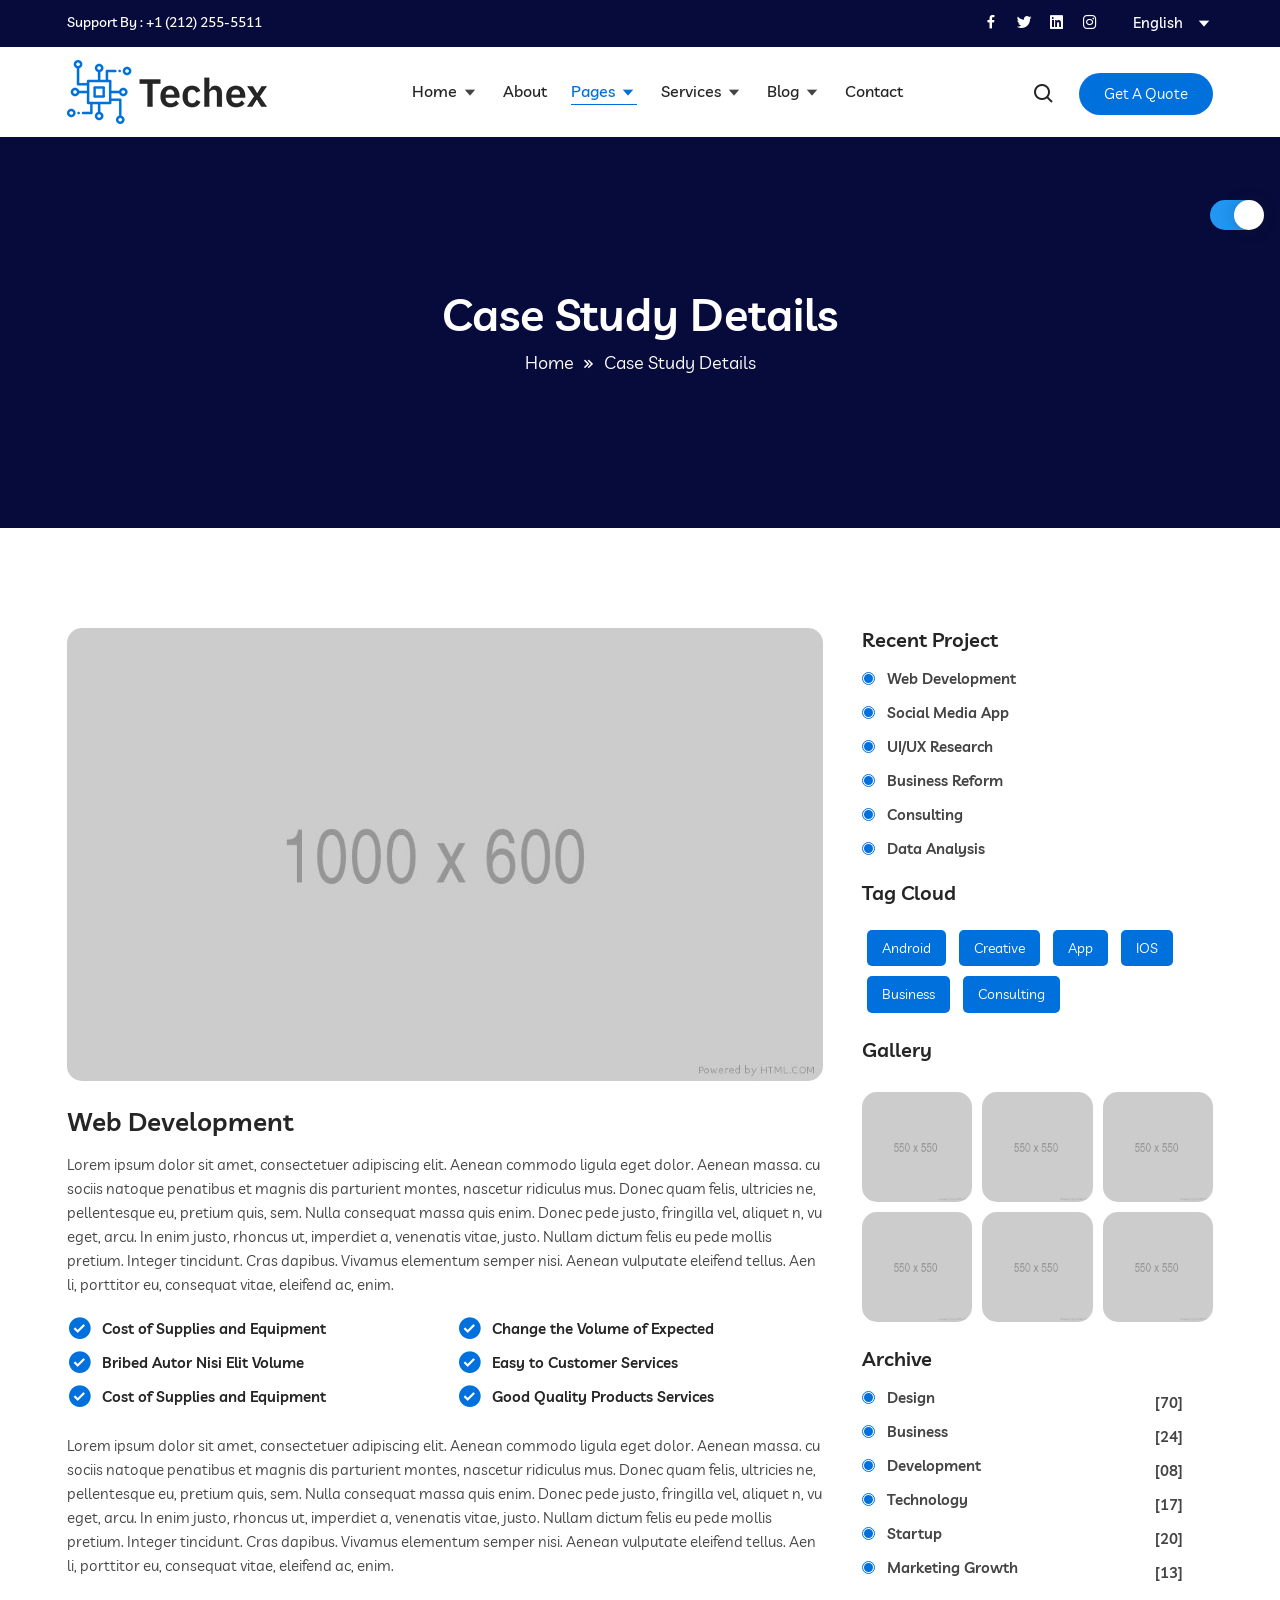
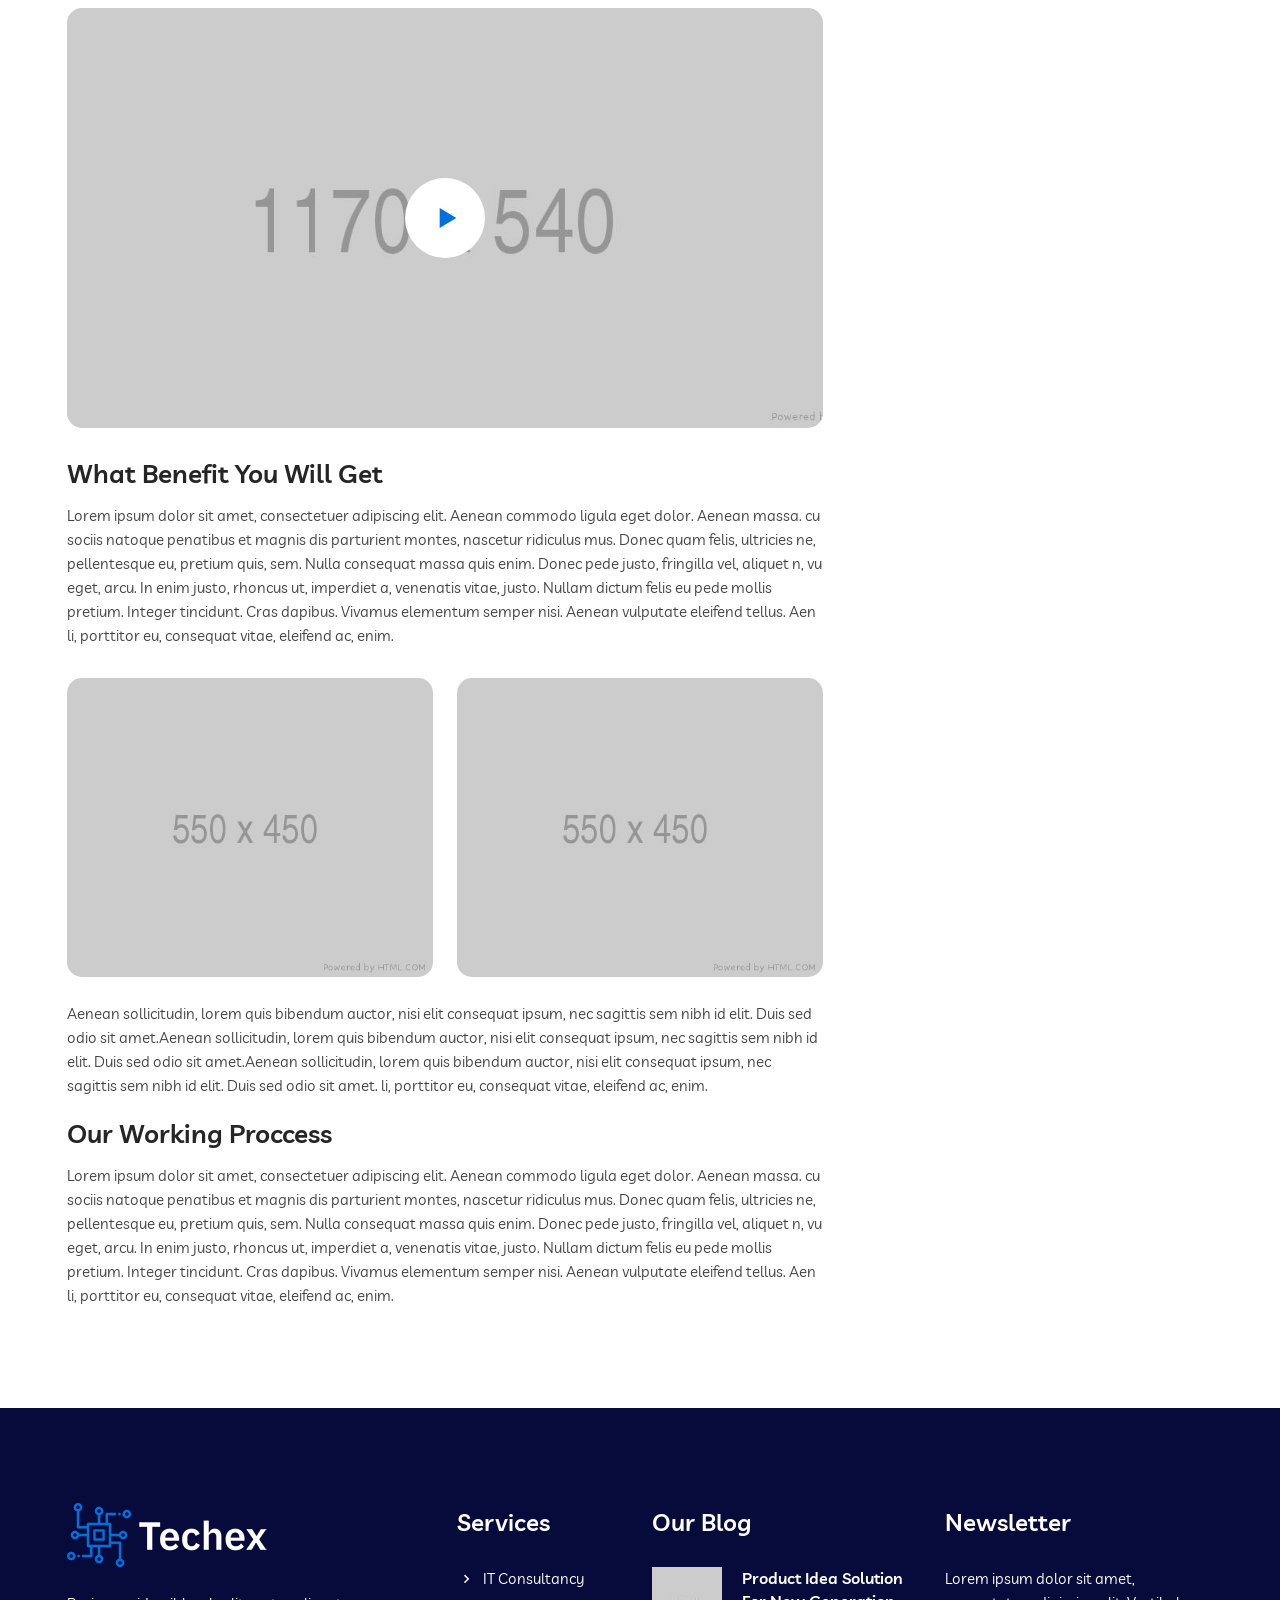
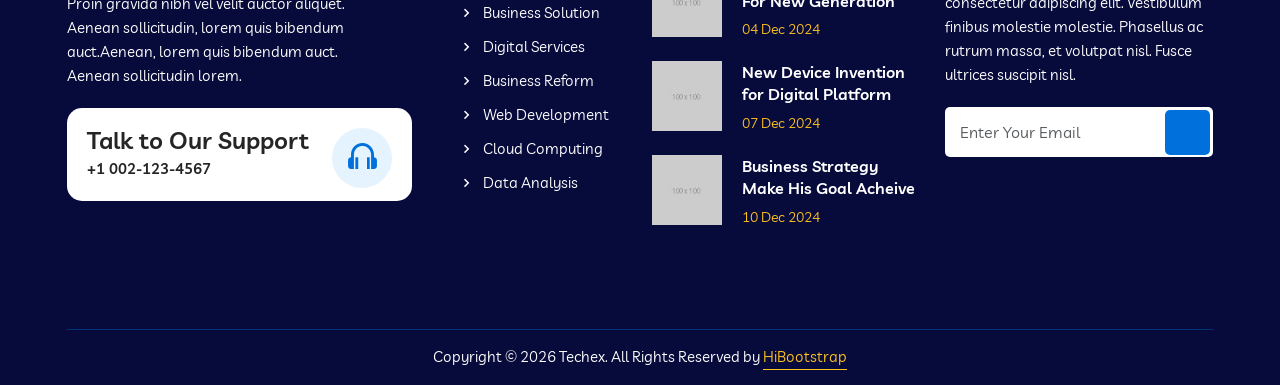
<file: case-details.html>
<!doctype html>
<html lang="zxx">
    <head>
        <!-- Required Meta Tags -->
        <meta charset="UTF-8">
        <meta name="viewport" content="width=device-width, initial-scale=1.0">

        <!-- Bootstrap CSS --> 
        <link rel="stylesheet" href="assets/css/bootstrap.min.css">
        <!-- Animate Min CSS -->
        <link rel="stylesheet" href="assets/css/animate.min.css">
        <!-- Flaticon CSS -->
        <link rel="stylesheet" href="assets/fonts/flaticon.css">
        <!-- Boxicons CSS -->
        <link rel="stylesheet" href="assets/css/boxicons.min.css">
        <!-- Owl Carousel Min CSS --> 
        <link rel="stylesheet" href="assets/css/owl.carousel.min.css">
        <link rel="stylesheet" href="assets/css/owl.theme.default.min.css">
        <!-- Magnific Popup CSS --> 
        <link rel="stylesheet" href="assets/css/magnific-popup.css">
        <!-- Nice Select CSS --> 
        <link rel="stylesheet" href="assets/css/nice-select.min.css">
        <!-- Meanmenu CSS -->
        <link rel="stylesheet" href="assets/css/meanmenu.css">
        <!-- Style CSS -->
        <link rel="stylesheet" href="assets/css/style.css">
        <!-- Responsive CSS -->
        <link rel="stylesheet" href="assets/css/responsive.css">
        <!-- Theme Dark CSS -->
        <link rel="stylesheet" href="assets/css/theme-dark.css">

        <!-- Favicon -->
        <link rel="icon" type="image/png" href="assets/images/favicon.png">

        <title>Techex - Technology & IT Services HTML Template</title>
    </head>
    <body>
        <!-- Pre Loader -->
        <div class="preloader">
            <div class="d-table">
                <div class="d-table-cell">
                    <div class="spinner"></div>
                </div>
            </div>
        </div>
        <!-- End Pre Loader -->

        <!-- Top Header Start -->
        <header class="top-header top-header-bg">
            <div class="container">
                <div class="row align-items-center">
                    <div class="col-lg-7 col-md-6">
                        <div class="top-head-left">
                            <div class="top-contact">
                                <h3>Support By : <a href="tel:+1(212)-255-5511">+1 (212) 255-5511</a></h3>
                            </div>
                        </div>
                    </div>

                    <div class="col-lg-5 col-md-6">
                        <div class="top-header-right">
                            <div class="top-header-social">
                                <ul>
                                    <li>
                                        <a href="https://www.facebook.com/" target="_blank">
                                            <i class='bx bxl-facebook'></i>
                                        </a>
                                    </li>
                                    <li>
                                        <a href="https://twitter.com/?lang=en" target="_blank">
                                            <i class='bx bxl-twitter'></i>
                                        </a>
                                    </li>
                                    <li>
                                        <a href="https://www.linkedin.com/" target="_blank">
                                            <i class='bx bxl-linkedin-square'></i>
                                        </a>
                                    </li>
                                    <li>
                                        <a href="https://www.instagram.com/" target="_blank">
                                            <i class='bx bxl-instagram'></i>
                                        </a>
                                    </li>
                                </ul>
                            </div>
                            <div class="language-list">
                                <select class="language-list-item">
                                    <option>English</option>
                                    <option>العربيّة</option>
                                    <option>Deutsch</option>
                                    <option>Português</option>
                                    <option>简体中文</option>
                                </select>	
                            </div>
                        </div>
                    </div>
                </div>
            </div>
        </header>
        <!-- Top Header End -->

        <!-- Start Navbar Area -->
        <div class="navbar-area">
            <!-- Menu For Mobile Device -->
            <div class="mobile-nav">
                 <a href="index.html" class="logo">
                    <img src="assets/images/logos/logo-1.png" class="logo-one" alt="Logo">
                    <img src="assets/images/logos/logo-2.png" class="logo-two" alt="Logo">
                </a>
            </div>

            <!-- Menu For Desktop Device -->
            <div class="main-nav">
                <div class="container">
                    <nav class="navbar navbar-expand-md navbar-light ">
                       <a class="navbar-brand" href="index.html">
                            <img src="assets/images/logos/logo-1.png" class="logo-one" alt="Logo">
                            <img src="assets/images/logos/logo-2.png" class="logo-two" alt="Logo">
                        </a>

                        <div class="collapse navbar-collapse mean-menu" id="navbarSupportedContent">
                            <ul class="navbar-nav m-auto">
                                <li class="nav-item">
                                    <a href="#" class="nav-link">
                                        Home 
                                        <i class='bx bx-caret-down'></i>
                                    </a>
                                    <ul class="dropdown-menu">
                                        <li class="nav-item">
                                            <a href="index.html" class="nav-link">
                                                Home One  
                                            </a>
                                        </li>
                                        <li class="nav-item">
                                            <a href="index-2.html" class="nav-link">
                                                Home Two
                                            </a>
                                        </li>
                                        <li class="nav-item">
                                            <a href="index-3.html" class="nav-link">
                                                Home Three
                                            </a>
                                        </li>
                                        <li class="nav-item">
                                            <a href="index-4.html" class="nav-link">
                                                Home Four
                                            </a>
                                        </li>
                                        <li class="nav-item">
                                            <a href="index-5.html" class="nav-link">
                                                Home Five
                                            </a>
                                        </li>
                                        <li class="nav-item">
                                            <a href="index-6.html" class="nav-link">
                                                Home Six
                                            </a>
                                        </li>
                                        <li class="nav-item">
                                            <a href="index-7.html" class="nav-link">
                                                Home Seven
                                            </a>
                                        </li>
                                        <li class="nav-item">
                                            <a href="index-8.html" class="nav-link">
                                                Video Home <span>(New)</span>
                                            </a>
                                        </li>
                                    </ul>
                                </li>
                                <li class="nav-item">
                                    <a href="about.html" class="nav-link">
                                        About
                                    </a>
                                </li>
                                <li class="nav-item">
                                    <a href="#" class="nav-link active">
                                        Pages 
                                        <i class='bx bx-caret-down'></i>
                                    </a>
                                    <ul class="dropdown-menu">
                                        <li class="nav-item">
                                            <a href="team.html" class="nav-link">
                                                Team
                                            </a>
                                        </li>

                                        <li class="nav-item">
                                            <a href="testimonials.html" class="nav-link">
                                                Testimonials
                                            </a>
                                        </li>

                                        <li class="nav-item">
                                            <a href="faq.html" class="nav-link">
                                                FAQ
                                            </a>
                                        </li>

                                        <li class="nav-item">
                                            <a href="#" class="nav-link active">
                                                Case study 
                                                <i class='bx bx-caret-down'></i>
                                            </a>
                                            <ul class="dropdown-menu">
                                                <li class="nav-item">
                                                    <a href="case-study.html" class="nav-link">
                                                        Case study  
                                                    </a>
                                                </li>
                                                <li class="nav-item">
                                                    <a href="case-details.html" class="nav-link active">
                                                        Case study Details 
                                                    </a>
                                                </li>
                                            </ul>
                                        </li>

                                        <li class="nav-item">
                                            <a href="#" class="nav-link">
                                                User
                                                <i class='bx bx-caret-down'></i>
                                            </a>
                                            <ul class="dropdown-menu">
                                                <li class="nav-item">
                                                    <a href="log-in.html" class="nav-link">
                                                        Log In
                                                    </a>
                                                </li>
                                                <li class="nav-item">
                                                    <a href="register.html" class="nav-link">
                                                        Registration
                                                    </a>
                                                </li>
                                                <li class="nav-item">
                                                    <a href="forget-password.html" class="nav-link">
                                                        Forget Password
                                                    </a>
                                                </li>
                                            </ul>
                                        </li>

                                        <li class="nav-item">
                                            <a href="terms-condition.html" class="nav-link">
                                                Terms & Conditions
                                            </a>
                                        </li>

                                        <li class="nav-item">
                                            <a href="privacy-policy.html" class="nav-link">
                                                Privacy Policy
                                            </a>
                                        </li>

                                        <li class="nav-item">
                                            <a href="404.html" class="nav-link">
                                                404 page
                                            </a>
                                        </li>
                                        
                                        <li class="nav-item">
                                            <a href="coming-soon.html" class="nav-link">
                                                Coming Soon
                                            </a>
                                        </li>
                                    </ul>
                                </li>

                                <li class="nav-item">
                                    <a href="#" class="nav-link">
                                        Services 
                                        <i class='bx bx-caret-down'></i>
                                    </a>
                                    <ul class="dropdown-menu">
                                        <li class="nav-item">
                                            <a href="services-1.html" class="nav-link">
                                                Services Style One 
                                            </a>
                                        </li>
                                        <li class="nav-item">
                                            <a href="services-2.html" class="nav-link">
                                                Services Style Two 
                                            </a>
                                        </li>
                                        <li class="nav-item">
                                            <a href="service-details.html" class="nav-link">
                                                Service Details 
                                            </a>
                                        </li>
                                    </ul>
                                </li>

                                <li class="nav-item">
                                    <a href="#" class="nav-link">
                                        Blog
                                        <i class='bx bx-caret-down'></i>
                                    </a>
                                    <ul class="dropdown-menu">
                                        <li class="nav-item">
                                            <a href="blog-1.html" class="nav-link">
                                                Blog Style One 
                                            </a>
                                        </li>
                                        <li class="nav-item">
                                            <a href="blog-2.html" class="nav-link">
                                                Blog Style Two 
                                            </a>
                                        </li>
                                        <li class="nav-item">
                                            <a href="blog-details.html" class="nav-link">
                                                Blog Details 
                                            </a>
                                        </li>
                                    </ul>
                                </li>

                                <li class="nav-item">
                                    <a href="contact.html" class="nav-link">
                                        Contact
                                    </a>
                                </li>
                            </ul>

                            <div class="nav-side d-display">
                                <div class="nav-side-item">
                                    <div class="search-box">
                                        <i class='bx bx-search'></i>
                                    </div>
                                </div>

                                <div class="nav-side-item">
                                    <div class="get-btn">
                                        <a href="contact.html" class="default-btn btn-bg-two border-radius-50">Get A Quote <i class='bx bx-chevron-right'></i></a>
                                    </div>	
                                </div>
                            </div>
                        </div>
                    </nav>
                </div>
            </div>

           <div class="side-nav-responsive">
                <div class="container-max">
                    <div class="dot-menu">
                        <div class="circle-inner">
                            <div class="in-circle circle-one"></div>
                            <div class="in-circle circle-two"></div>
                            <div class="in-circle circle-three"></div>
                        </div>
                    </div>
                    
                    <div class="container">
                        <div class="side-nav-inner">
                            <div class="side-nav justify-content-center align-items-center">
                                <div class="side-nav-item nav-side">
                                    <div class="search-box">
                                        <i class='bx bx-search'></i>
                                    </div>
                                    <div class="get-btn">
                                        <a href="contact.html" class="default-btn btn-bg-two border-radius-50">Get A Quote <i class='bx bx-chevron-right'></i></a>
                                    </div>	
                                </div>
                            </div>
                        </div>
                    </div>
                </div>
            </div>
        </div>
        <!-- End Navbar Area -->

        <!-- Search Overlay -->
        <div class="search-overlay">
            <div class="d-table">
                <div class="d-table-cell">
                    <div class="search-layer"></div>
                    <div class="search-layer"></div>
                    <div class="search-layer"></div>
                    
                    <div class="search-close">
                        <span class="search-close-line"></span>
                        <span class="search-close-line"></span>
                    </div>

                    <div class="search-form">
                        <form>
                            <input type="text" class="input-search" placeholder="Search here...">
                            <button type="submit"><i class='bx bx-search'></i></button>
                        </form>
                    </div>
                </div>
            </div>
        </div>
        <!-- End Search Overlay -->

        <!-- Inner Banner -->
        <div class="inner-banner">
            <div class="container">
                <div class="inner-title text-center">
                    <h3>Case Study Details</h3>
                    <ul>
                        <li>
                            <a href="index.html">Home</a>
                        </li>
                        <li>
                            <i class='bx bx-chevrons-right'></i>
                        </li>
                        <li>Case Study Details</li>
                    </ul>
                </div>
            </div>
            <div class="inner-shape">
                <img src="assets/images/shape/inner-shape.png" alt="Images">
            </div>
        </div>
        <!-- Inner Banner End -->

        <!-- Case Details Area -->
        <div class="case-details-area pt-100 pb-70">
            <div class="container">
                <div class="row">
                    <div class="col-lg-8">
                        <div class="case-article">
                            <div class="case-article-img">
                               <img src="assets/images/case-study/case-details.jpg" alt="Images">
                            </div>
                            <div class="case-article-content">
                                <h2>Web Development</h2>
                                <p>
                                    Lorem ipsum dolor sit amet, consectetuer adipiscing elit. Aenean commodo ligula eget dolor. Aenean massa. cu 
                                    sociis natoque penatibus et magnis dis parturient montes, nascetur ridiculus mus. Donec quam felis, ultricies ne, 
                                    pellentesque eu, pretium quis, sem. Nulla consequat massa quis enim. Donec pede justo, fringilla vel, aliquet n, 
                                    vu eget, arcu. In enim justo, rhoncus ut, imperdiet a, venenatis vitae, justo. Nullam dictum felis eu pede mollis 
                                    pretium. Integer tincidunt. Cras dapibus. Vivamus elementum semper nisi. Aenean vulputate eleifend tellus. Aen  
                                    li, porttitor eu, consequat vitae, eleifend ac, enim.
                                </p>

                                <div class="row">
                                    <div class="col-lg-6 col-md-6">
                                        <ul class="case-article-list case-article-rs case-article-ls">
                                            <li><i class='bx bxs-check-circle'></i>Cost of Supplies and Equipment</li>
                                            <li><i class='bx bxs-check-circle'></i>Bribed Autor Nisi Elit Volume</li>
                                            <li><i class='bx bxs-check-circle'></i>Cost of Supplies and Equipment</li>
                                        </ul>
                                    </div>
    
                                    <div class="col-lg-6 col-md-6">
                                        <ul class="case-article-list case-article-ls">
                                            <li><i class='bx bxs-check-circle'></i>Change the Volume of Expected</li>
                                            <li><i class='bx bxs-check-circle'></i>Easy to Customer Services</li>
                                            <li><i class='bx bxs-check-circle'></i>Good Quality Products Services</li>
                                        </ul>
                                    </div>
                                </div>

                                <p>
                                    Lorem ipsum dolor sit amet, consectetuer adipiscing elit. Aenean commodo ligula eget dolor. Aenean massa. cu 
                                    sociis natoque penatibus et magnis dis parturient montes, nascetur ridiculus mus. Donec quam felis, ultricies ne, 
                                    pellentesque eu, pretium quis, sem. Nulla consequat massa quis enim. Donec pede justo, fringilla vel, aliquet n, 
                                    vu eget, arcu. In enim justo, rhoncus ut, imperdiet a, venenatis vitae, justo. Nullam dictum felis eu pede mollis 
                                    pretium. Integer tincidunt. Cras dapibus. Vivamus elementum semper nisi. Aenean vulputate eleifend tellus. Aen  
                                    li, porttitor eu, consequat vitae, eleifend ac, enim.
                                </p>
                            </div>

                            <div class="case-play-btn">
                                <a href="https://www.youtube.com/watch?v=tUP5S4YdEJo" class="case-play popup-btn"><i class='bx bx-play'></i></a>
                            </div>

                            <div class="case-article-another">
                                <h2>What Benefit You Will Get</h2>
                                <p>
                                    Lorem ipsum dolor sit amet, consectetuer adipiscing elit. Aenean commodo ligula eget dolor. Aenean massa. cu 
                                    sociis natoque penatibus et magnis dis parturient montes, nascetur ridiculus mus. Donec quam felis, ultricies ne, 
                                    pellentesque eu, pretium quis, sem. Nulla consequat massa quis enim. Donec pede justo, fringilla vel, aliquet n, 
                                    vu eget, arcu. In enim justo, rhoncus ut, imperdiet a, venenatis vitae, justo. Nullam dictum felis eu pede mollis 
                                    pretium. Integer tincidunt. Cras dapibus. Vivamus elementum semper nisi. Aenean vulputate eleifend tellus. Aen  
                                    li, porttitor eu, consequat vitae, eleifend ac, enim.
                                </p>
                                <div class="row">
                                    <div class="col-lg-6 col-sm-6">
                                        <div class="case-article-another-img">
                                            <img src="assets/images/case-study/case-study1.jpg" alt="Images">
                                        </div>
                                    </div>
                                    <div class="col-lg-6 col-sm-6">
                                        <div class="case-article-another-img">
                                            <img src="assets/images/case-study/case-study5.jpg" alt="Images">
                                        </div>
                                    </div>
                                </div>
                                <p>
                                    Aenean sollicitudin, lorem quis bibendum auctor, nisi elit consequat ipsum, nec sagittis sem nibh id elit. Duis sed
                                    odio sit amet.Aenean sollicitudin, lorem quis bibendum auctor, nisi elit consequat ipsum, nec sagittis sem nibh id elit.
                                    Duis sed odio sit amet.Aenean sollicitudin, lorem quis bibendum auctor, nisi elit consequat ipsum, nec sagittis sem nibh
                                    id elit. Duis sed odio sit amet. li, porttitor eu, consequat vitae, eleifend ac, enim.
                                </p>
                            </div>

                            <div class="case-work-process">
                                <h2>Our Working Proccess</h2>
                                <p>
                                    Lorem ipsum dolor sit amet, consectetuer adipiscing elit. Aenean commodo ligula eget dolor. Aenean massa. cu 
                                    sociis natoque penatibus et magnis dis parturient montes, nascetur ridiculus mus. Donec quam felis, ultricies ne, 
                                    pellentesque eu, pretium quis, sem. Nulla consequat massa quis enim. Donec pede justo, fringilla vel, aliquet n, 
                                    vu eget, arcu. In enim justo, rhoncus ut, imperdiet a, venenatis vitae, justo. Nullam dictum felis eu pede mollis 
                                    pretium. Integer tincidunt. Cras dapibus. Vivamus elementum semper nisi. Aenean vulputate eleifend tellus. Aen  
                                    li, porttitor eu, consequat vitae, eleifend ac, enim.
                                </p>
                            </div>
                        </div>
                    </div>

                    <div class="col-lg-4">
                        <div class="side-bar-area">
                            <div class="side-bar-widget">
                                <h3 class="title">Recent Project</h3>
                                <div class="side-bar-categories">
                                    <ul>
                                        <li>
                                            <div class="line-circle"></div>
                                            <a href="case-details.html" target="_blank">Web Development</a>
                                        </li>
                                        <li>
                                            <div class="line-circle"></div>
                                            <a href="case-details.html" target="_blank">Social Media App</a>  
                                        </li>
                                        <li>
                                            <div class="line-circle"></div>
                                            <a href="case-details.html" target="_blank">UI/UX Research</a>
                                        </li>
                                        <li>
                                            <div class="line-circle"></div>
                                            <a href="case-details.html" target="_blank">Business Reform</a>
                                        </li>
                                        <li>
                                            <div class="line-circle"></div>
                                            <a href="case-details.html" target="_blank">Consulting </a>
                                        </li>
                                        <li>
                                            <div class="line-circle"></div>
                                            <a href="case-details.html" target="_blank">Data Analysis</a>
                                        </li>
                                    </ul>
                                </div>
                            </div>

                            <div class="side-bar-widget">
                                <h3 class="title">Tag Cloud</h3>
                                <ul class="side-bar-widget-tag">
                                    <li><a href="case-details.html" target="_blank">Android</a></li>
                                    <li><a href="case-details.html" target="_blank">Creative</a></li>
                                    <li><a href="case-details.html" target="_blank">App</a></li>
                                    <li><a href="case-details.html" target="_blank">IOS</a></li>
                                    <li><a href="case-details.html" target="_blank">Business</a></li>
                                    <li><a href="case-details.html" target="_blank">Consulting</a></li>
                                </ul>
                            </div>

                            <div class="side-bar-widget">
                                <h3 class="title">Gallery</h3>
                                <ul class="blog-gallery">
                                    <li>
                                        <a href="https://www.instagram.com/" target="_blank">
                                            <img src="assets/images/blog/blog-small-img1.jpg" alt="image">
                                        </a>
                                    </li>
                                    <li>
                                        <a href="https://www.instagram.com/" target="_blank">
                                            <img src="assets/images/blog/blog-small-img2.jpg" alt="image">
                                        </a>
                                    </li>
                                    <li>
                                        <a href="https://www.instagram.com/" target="_blank">
                                            <img src="assets/images/blog/blog-small-img3.jpg" alt="image">
                                        </a>
                                    </li>
                                    <li>
                                        <a href="https://www.instagram.com/" target="_blank">
                                            <img src="assets/images/blog/blog-small-img4.jpg" alt="image">
                                        </a>
                                    </li>
                                    <li>
                                        <a href="https://www.instagram.com/" target="_blank">
                                            <img src="assets/images/blog/blog-small-img5.jpg" alt="image">
                                        </a>
                                    </li>
                                    <li>
                                        <a href="https://www.instagram.com/" target="_blank">
                                            <img src="assets/images/blog/blog-small-img6.jpg" alt="image">
                                        </a>
                                    </li>
                                </ul>
                            </div>

                            <div class="side-bar-widget">
                                <h3 class="title">Archive</h3>
                                <div class="side-bar-categories">
                                    <ul>
                                        <li>
                                            <div class="line-circle"></div>
                                            <a href="case-details.html" target="_blank">Design<span>[70]</span></a>
                                        </li>
                                        <li>
                                            <div class="line-circle"></div>
                                            <a href="case-details.html" target="_blank">Business<span>[24]</span></a>  
                                        </li>
                                        <li>
                                            <div class="line-circle"></div>
                                            <a href="case-details.html" target="_blank">Development<span>[08]</span></a>
                                        </li>
                                        <li>
                                            <div class="line-circle"></div>
                                            <a href="case-details.html" target="_blank">Technology <span>[17]</span></a>
                                        </li>
                                        <li>
                                            <div class="line-circle"></div>
                                            <a href="case-details.html" target="_blank">Startup <span>[20]</span></a>
                                        </li>
                                        <li>
                                            <div class="line-circle"></div>
                                            <a href="case-details.html" target="_blank">Marketing Growth <span>[13]</span></a>
                                        </li>
                                    </ul>
                                </div>
                            </div>
                        </div>
                    </div>
                </div>
            </div>
        </div>
        <!-- Case Details Area End -->

        <!-- Footer Area End -->
        <footer class="footer-area footer-bg">
            <div class="container">
                <div class="footer-top pt-100 pb-70">
                    <div class="row">
                        <div class="col-lg-4 col-sm-6">
                            <div class="footer-widget">
                                <div class="footer-logo">
                                    <a href="index.html">
                                        <img src="assets/images/logos/footer-logo.png" alt="Images">
                                    </a>
                                </div>
                                <p>
                                    Proin gravida nibh vel velit auctor aliquet. Aenean sollicitudin, lorem quis bibendum auct.Aenean, lorem quis bibendum auct. Aenean sollicitudin lorem.
                                </p>
                                <div class="footer-call-content">
                                    <h3>Talk to Our Support</h3>
                                    <span><a href="tel:+1002-123-4567">+1 002-123-4567</a></span>
                                    <i class='bx bx-headphone'></i>
                                </div>
                            </div>
                        </div>

                        <div class="col-lg-2 col-sm-6">
                            <div class="footer-widget pl-2">
                                <h3>Services</h3>
                                <ul class="footer-list">
                                    <li>
                                        <a href="service-details.html" target="_blank">
                                            <i class='bx bx-chevron-right'></i>
                                            IT Consultancy
                                        </a>
                                    </li> 
                                    <li>
                                        <a href="service-details.html" target="_blank">
                                            <i class='bx bx-chevron-right'></i>
                                            Business Solution 
                                        </a>
                                    </li> 
                                    <li>
                                        <a href="service-details.html" target="_blank">
                                            <i class='bx bx-chevron-right'></i>
                                            Digital Services  
                                        </a>
                                    </li> 
                                    <li>
                                        <a href="compare.html" target="_blank">
                                            <i class='bx bx-chevron-right'></i>
                                            Business Reform   
                                        </a>
                                    </li> 
                                    <li>
                                        <a href="service-details.html" target="_blank">
                                            <i class='bx bx-chevron-right'></i>
                                            Web Development      
                                        </a>
                                    </li> 
                                    <li>
                                        <a href="service-details.html" target="_blank">
                                            <i class='bx bx-chevron-right'></i>
                                            Cloud Computing      
                                        </a>
                                    </li> 
                                    <li>
                                        <a href="service-details.html" target="_blank">
                                            <i class='bx bx-chevron-right'></i>
                                            Data Analysis      
                                        </a>
                                    </li> 
                                </ul>
                            </div>
                        </div>

                        <div class="col-lg-3 col-sm-6">
                            <div class="footer-widget pl-5">
                                <h3>Our Blog</h3>
                                 <ul class="footer-blog">
                                    <li>
                                        <a href="blog-details.html">
                                            <img src="assets/images/blog/blog-img-footer.jpg" alt="Images">
                                        </a>
                                        <div class="content">
                                            <h3><a href="blog-details.html">Product Idea Solution For New Generation</a></h3>
                                            <span>04 Dec 2024</span>
                                        </div>
                                    </li>

                                    <li>
                                        <a href="blog-details.html">
                                            <img src="assets/images/blog/blog-img-footer2.jpg" alt="Images">
                                        </a>
                                        <div class="content">
                                            <h3><a href="blog-details.html">New Device Invention for Digital Platform</a></h3>
                                            <span>07 Dec 2024</span>
                                        </div>
                                    </li>

                                    <li>
                                        <a href="blog-details.html">
                                            <img src="assets/images/blog/blog-img-footer3.jpg" alt="Images">
                                        </a>
                                        <div class="content">
                                            <h3><a href="blog-details.html">Business Strategy Make His Goal Acheive</a></h3>
                                            <span>10 Dec 2024</span>
                                        </div>
                                    </li>
                                </ul>
                            </div>
                        </div>

                        <div class="col-lg-3 col-sm-6">
                            <div class="footer-widget">
                                <h3>Newsletter</h3>
                                <p>Lorem ipsum dolor sit amet, consectetur adipiscing elit. Vestibulum finibus molestie molestie. Phasellus ac rutrum massa, et volutpat nisl. Fusce ultrices suscipit nisl.</p>
                                <div class="newsletter-area">
                                    <form class="newsletter-form" data-toggle="validator" method="POST">
                                        <input type="email" class="form-control" placeholder="Enter Your Email" name="EMAIL" required autocomplete="off">
                                        <button class="subscribe-btn" type="submit">
                                            <i class='bx bx-paper-plane'></i>
                                        </button>
                                        <div id="validator-newsletter" class="form-result"></div>
                                    </form>
                                </div>
                            </div>
                        </div>
                    </div>
                </div>
                
                <div class="copy-right-area">
                    <div class="copy-right-text">
                        <p>
                            Copyright © <script>document.write(new Date().getFullYear())</script> Techex. All Rights Reserved by 
                            <a href="https://hibootstrap.com/" target="_blank">HiBootstrap</a> 
                        </p>
                    </div>
                </div>
            </div>
        </footer>
        <!-- Footer Area End -->

        <!-- Color Switch Button -->
        <div class="switch-box">
            <label id="switch" class="switch">
                <input type="checkbox" onchange="toggleTheme()" id="slider">
                <span class="slider round"></span>
            </label>
        </div>
        <!-- Color Switch Button End -->

        <!-- Jquery Min JS -->
        <script src="assets/js/jquery.min.js"></script>
        <!-- Bootstrap Bundle Min JS -->
        <script src="assets/js/bootstrap.bundle.min.js"></script>
        <!-- Owl Carousel Min JS -->
        <script src="assets/js/owl.carousel.min.js"></script>
        <!-- Magnific Popup Min JS -->
        <script src="assets/js/jquery.magnific-popup.min.js"></script>
        <!-- Nice Select Min JS -->
        <script src="assets/js/jquery.nice-select.min.js"></script>
        <!-- Wow Min JS -->
        <script src="assets/js/wow.min.js"></script>
        <!-- Meanmenu JS -->
        <script src="assets/js/meanmenu.js"></script>
        <!-- Ajaxchimp Min JS -->
        <script src="assets/js/jquery.ajaxchimp.min.js"></script>
        <!-- Form Validator Min JS -->
        <script src="assets/js/form-validator.min.js"></script>
        <!-- Contact Form JS -->
        <script src="assets/js/contact-form-script.js"></script>
        <!-- Custom JS -->
        <script src="assets/js/custom.js"></script>
        
    </body>
</html>
</file>
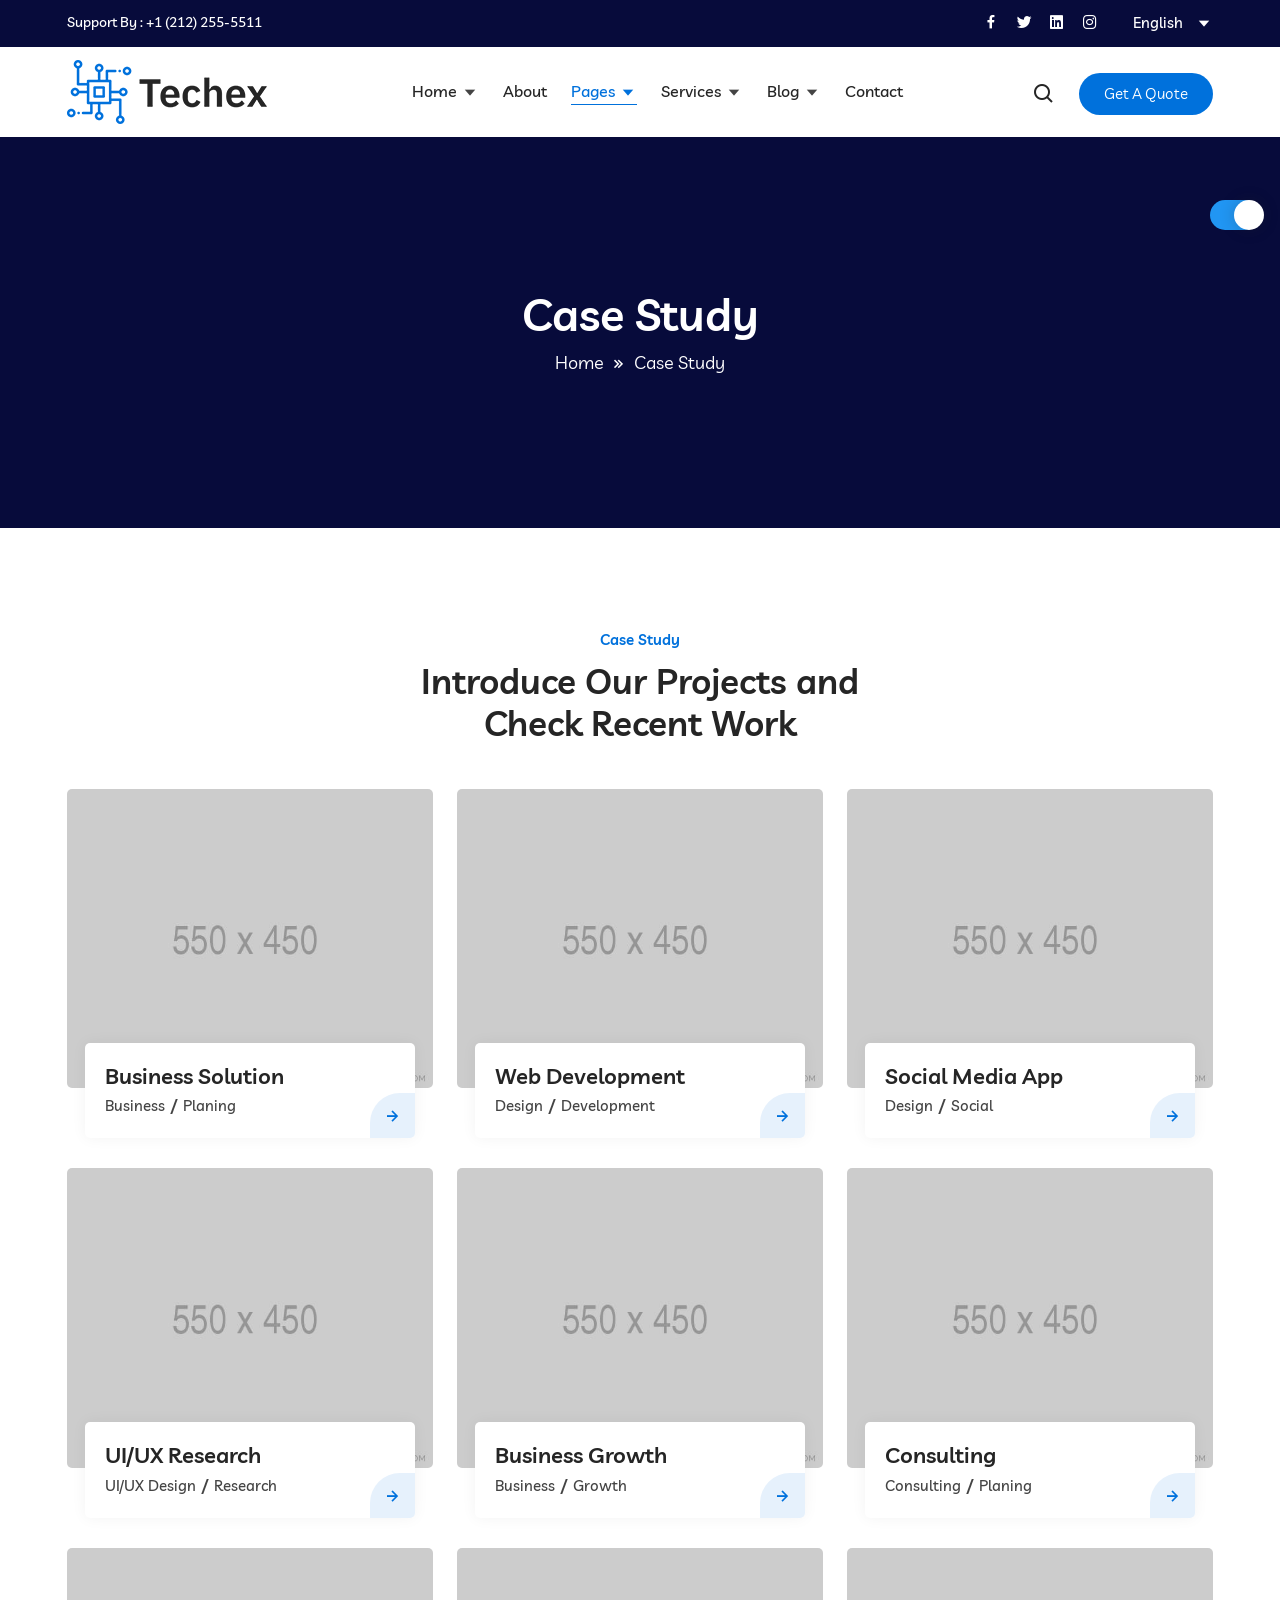
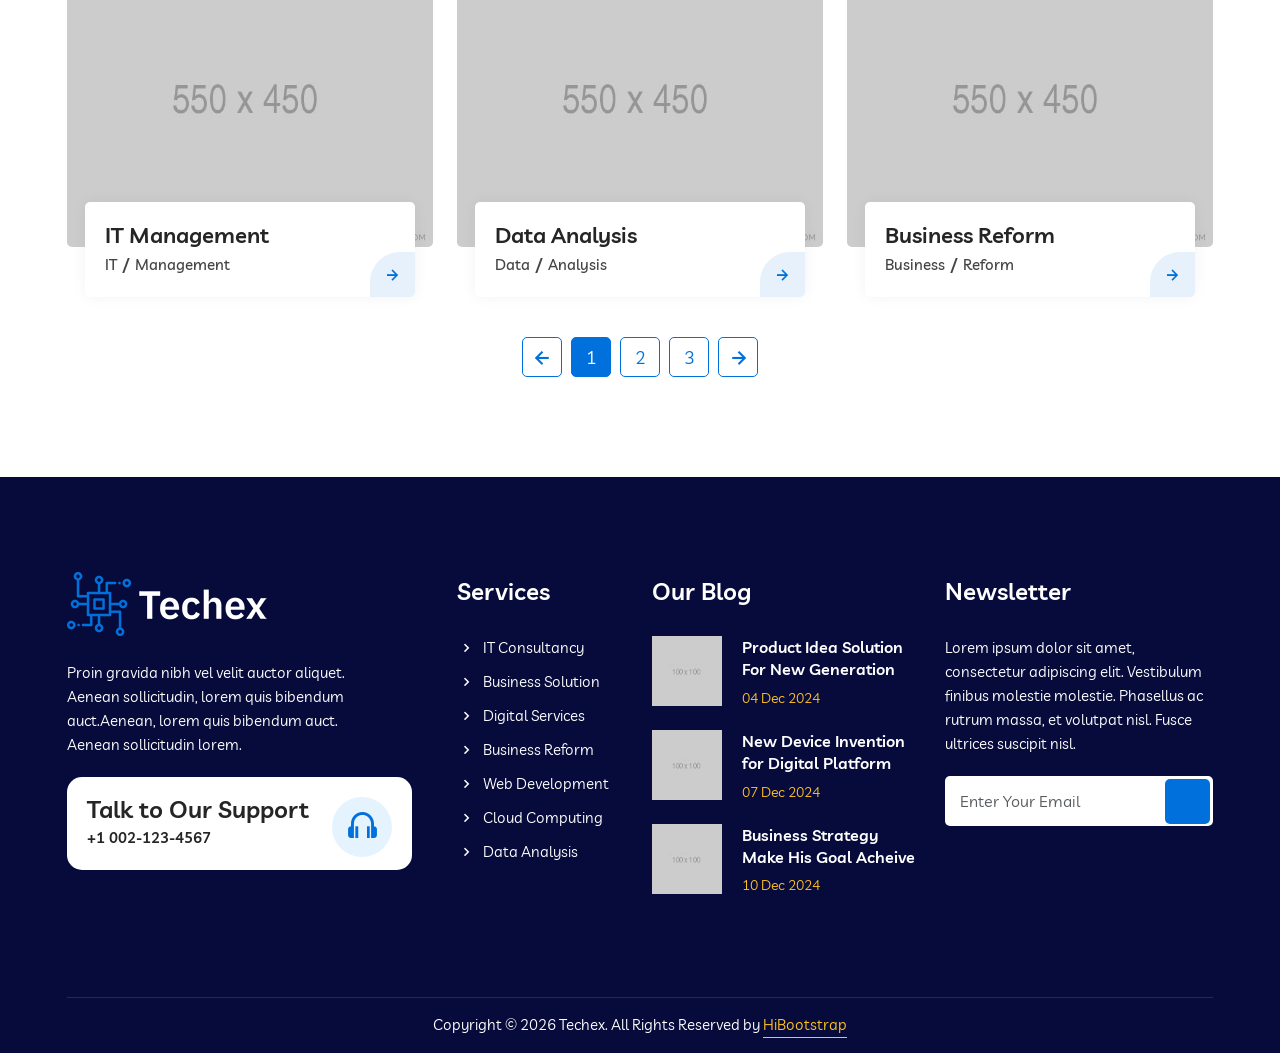
<file: case-study.html>
<!doctype html>
<html lang="zxx">
    <head>
        <!-- Required Meta Tags -->
        <meta charset="UTF-8">
        <meta name="viewport" content="width=device-width, initial-scale=1.0">

        <!-- Bootstrap CSS --> 
        <link rel="stylesheet" href="assets/css/bootstrap.min.css">
        <!-- Animate Min CSS -->
        <link rel="stylesheet" href="assets/css/animate.min.css">
        <!-- Flaticon CSS -->
        <link rel="stylesheet" href="assets/fonts/flaticon.css">
        <!-- Boxicons CSS -->
        <link rel="stylesheet" href="assets/css/boxicons.min.css">
        <!-- Owl Carousel Min CSS --> 
        <link rel="stylesheet" href="assets/css/owl.carousel.min.css">
        <link rel="stylesheet" href="assets/css/owl.theme.default.min.css">
        <!-- Magnific Popup CSS --> 
        <link rel="stylesheet" href="assets/css/magnific-popup.css">
        <!-- Nice Select CSS --> 
        <link rel="stylesheet" href="assets/css/nice-select.min.css">
        <!-- Meanmenu CSS -->
        <link rel="stylesheet" href="assets/css/meanmenu.css">
        <!-- Style CSS -->
        <link rel="stylesheet" href="assets/css/style.css">
        <!-- Responsive CSS -->
        <link rel="stylesheet" href="assets/css/responsive.css">
        <!-- Theme Dark CSS -->
        <link rel="stylesheet" href="assets/css/theme-dark.css">

        <!-- Favicon -->
        <link rel="icon" type="image/png" href="assets/images/favicon.png">

        <title>Techex - Technology & IT Services HTML Template</title>
    </head>
    <body>
        <!-- Pre Loader -->
        <div class="preloader">
            <div class="d-table">
                <div class="d-table-cell">
                    <div class="spinner"></div>
                </div>
            </div>
        </div>
        <!-- End Pre Loader -->

        <!-- Top Header Start -->
        <header class="top-header top-header-bg">
            <div class="container">
                <div class="row align-items-center">
                    <div class="col-lg-7 col-md-6">
                        <div class="top-head-left">
                            <div class="top-contact">
                                <h3>Support By : <a href="tel:+1(212)-255-5511">+1 (212) 255-5511</a></h3>
                            </div>
                        </div>
                    </div>

                    <div class="col-lg-5 col-md-6">
                        <div class="top-header-right">
                            <div class="top-header-social">
                                <ul>
                                    <li>
                                        <a href="https://www.facebook.com/" target="_blank">
                                            <i class='bx bxl-facebook'></i>
                                        </a>
                                    </li>
                                    <li>
                                        <a href="https://twitter.com/?lang=en" target="_blank">
                                            <i class='bx bxl-twitter'></i>
                                        </a>
                                    </li>
                                    <li>
                                        <a href="https://www.linkedin.com/" target="_blank">
                                            <i class='bx bxl-linkedin-square'></i>
                                        </a>
                                    </li>
                                    <li>
                                        <a href="https://www.instagram.com/" target="_blank">
                                            <i class='bx bxl-instagram'></i>
                                        </a>
                                    </li>
                                </ul>
                            </div>
                            <div class="language-list">
                                <select class="language-list-item">
                                    <option>English</option>
                                    <option>العربيّة</option>
                                    <option>Deutsch</option>
                                    <option>Português</option>
                                    <option>简体中文</option>
                                </select>	
                            </div>
                        </div>
                    </div>
                </div>
            </div>
        </header>
        <!-- Top Header End -->

        <!-- Start Navbar Area -->
        <div class="navbar-area">
            <!-- Menu For Mobile Device -->
            <div class="mobile-nav">
                 <a href="index.html" class="logo">
                    <img src="assets/images/logos/logo-1.png" class="logo-one" alt="Logo">
                    <img src="assets/images/logos/logo-2.png" class="logo-two" alt="Logo">
                </a>
            </div>

            <!-- Menu For Desktop Device -->
            <div class="main-nav">
                <div class="container">
                    <nav class="navbar navbar-expand-md navbar-light ">
                       <a class="navbar-brand" href="index.html">
                            <img src="assets/images/logos/logo-1.png" class="logo-one" alt="Logo">
                            <img src="assets/images/logos/logo-2.png" class="logo-two" alt="Logo">
                        </a>

                        <div class="collapse navbar-collapse mean-menu" id="navbarSupportedContent">
                            <ul class="navbar-nav m-auto">
                                <li class="nav-item">
                                    <a href="#" class="nav-link">
                                        Home 
                                        <i class='bx bx-caret-down'></i>
                                    </a>
                                    <ul class="dropdown-menu">
                                        <li class="nav-item">
                                            <a href="index.html" class="nav-link">
                                                Home One  
                                            </a>
                                        </li>
                                        <li class="nav-item">
                                            <a href="index-2.html" class="nav-link">
                                                Home Two
                                            </a>
                                        </li>
                                        <li class="nav-item">
                                            <a href="index-3.html" class="nav-link">
                                                Home Three
                                            </a>
                                        </li>
                                        <li class="nav-item">
                                            <a href="index-4.html" class="nav-link">
                                                Home Four
                                            </a>
                                        </li>
                                        <li class="nav-item">
                                            <a href="index-5.html" class="nav-link">
                                                Home Five
                                            </a>
                                        </li>
                                        <li class="nav-item">
                                            <a href="index-6.html" class="nav-link">
                                                Home Six
                                            </a>
                                        </li>
                                        <li class="nav-item">
                                            <a href="index-7.html" class="nav-link">
                                                Home Seven
                                            </a>
                                        </li>
                                        <li class="nav-item">
                                            <a href="index-8.html" class="nav-link">
                                                Video Home <span>(New)</span>
                                            </a>
                                        </li>
                                    </ul>
                                </li>
                                <li class="nav-item">
                                    <a href="about.html" class="nav-link">
                                        About
                                    </a>
                                </li>
                                <li class="nav-item">
                                    <a href="#" class="nav-link active">
                                        Pages 
                                        <i class='bx bx-caret-down'></i>
                                    </a>
                                    <ul class="dropdown-menu">
                                        <li class="nav-item">
                                            <a href="team.html" class="nav-link">
                                                Team
                                            </a>
                                        </li>

                                        <li class="nav-item">
                                            <a href="testimonials.html" class="nav-link">
                                                Testimonials
                                            </a>
                                        </li>

                                        <li class="nav-item">
                                            <a href="faq.html" class="nav-link">
                                                FAQ
                                            </a>
                                        </li>

                                        <li class="nav-item">
                                            <a href="#" class="nav-link active">
                                                Case Study 
                                                <i class='bx bx-caret-down'></i>
                                            </a>
                                            <ul class="dropdown-menu">
                                                <li class="nav-item">
                                                    <a href="case-study.html" class="nav-link active">
                                                        Case Study  
                                                    </a>
                                                </li>
                                                <li class="nav-item">
                                                    <a href="case-details.html" class="nav-link">
                                                        Case Study Details 
                                                    </a>
                                                </li>
                                            </ul>
                                        </li>

                                        <li class="nav-item">
                                            <a href="#" class="nav-link">
                                                User
                                                <i class='bx bx-caret-down'></i>
                                            </a>
                                            <ul class="dropdown-menu">
                                                <li class="nav-item">
                                                    <a href="log-in.html" class="nav-link">
                                                        Log In
                                                    </a>
                                                </li>
                                                <li class="nav-item">
                                                    <a href="register.html" class="nav-link">
                                                        Registration
                                                    </a>
                                                </li>
                                                <li class="nav-item">
                                                    <a href="forget-password.html" class="nav-link">
                                                        Forget Password
                                                    </a>
                                                </li>
                                            </ul>
                                        </li>

                                        <li class="nav-item">
                                            <a href="terms-condition.html" class="nav-link">
                                                Terms & Conditions
                                            </a>
                                        </li>

                                        <li class="nav-item">
                                            <a href="privacy-policy.html" class="nav-link">
                                                Privacy Policy
                                            </a>
                                        </li>

                                        <li class="nav-item">
                                            <a href="404.html" class="nav-link">
                                                404 page
                                            </a>
                                        </li>
                                        
                                        <li class="nav-item">
                                            <a href="coming-soon.html" class="nav-link">
                                                Coming Soon
                                            </a>
                                        </li>
                                    </ul>
                                </li>

                                <li class="nav-item">
                                    <a href="#" class="nav-link">
                                        Services 
                                        <i class='bx bx-caret-down'></i>
                                    </a>
                                    <ul class="dropdown-menu">
                                        <li class="nav-item">
                                            <a href="services-1.html" class="nav-link">
                                                Services Style One 
                                            </a>
                                        </li>
                                        <li class="nav-item">
                                            <a href="services-2.html" class="nav-link">
                                                Services Style Two 
                                            </a>
                                        </li>
                                        <li class="nav-item">
                                            <a href="service-details.html" class="nav-link">
                                                Service Details 
                                            </a>
                                        </li>
                                    </ul>
                                </li>

                                <li class="nav-item">
                                    <a href="#" class="nav-link">
                                        Blog
                                        <i class='bx bx-caret-down'></i>
                                    </a>
                                    <ul class="dropdown-menu">
                                        <li class="nav-item">
                                            <a href="blog-1.html" class="nav-link">
                                                Blog Style One 
                                            </a>
                                        </li>
                                        <li class="nav-item">
                                            <a href="blog-2.html" class="nav-link">
                                                Blog Style Two 
                                            </a>
                                        </li>
                                        <li class="nav-item">
                                            <a href="blog-details.html" class="nav-link">
                                                Blog Details 
                                            </a>
                                        </li>
                                    </ul>
                                </li>

                                <li class="nav-item">
                                    <a href="contact.html" class="nav-link">
                                        Contact
                                    </a>
                                </li>
                            </ul>

                            <div class="nav-side d-display">
                                <div class="nav-side-item">
                                    <div class="search-box">
                                        <i class='bx bx-search'></i>
                                    </div>
                                </div>

                                <div class="nav-side-item">
                                    <div class="get-btn">
                                        <a href="contact.html" class="default-btn btn-bg-two border-radius-50">Get A Quote <i class='bx bx-chevron-right'></i></a>
                                    </div>	
                                </div>
                            </div>
                        </div>
                    </nav>
                </div>
            </div>

           <div class="side-nav-responsive">
                <div class="container-max">
                    <div class="dot-menu">
                        <div class="circle-inner">
                            <div class="in-circle circle-one"></div>
                            <div class="in-circle circle-two"></div>
                            <div class="in-circle circle-three"></div>
                        </div>
                    </div>
                    
                    <div class="container">
                        <div class="side-nav-inner">
                            <div class="side-nav justify-content-center align-items-center">
                                <div class="side-nav-item nav-side">
                                    <div class="search-box">
                                        <i class='bx bx-search'></i>
                                    </div>
                                    <div class="get-btn">
                                        <a href="contact.html" class="default-btn btn-bg-two border-radius-50">Get A Quote <i class='bx bx-chevron-right'></i></a>
                                    </div>	
                                </div>
                            </div>
                        </div>
                    </div>
                </div>
            </div>
        </div>
        <!-- End Navbar Area -->

        <!-- Search Overlay -->
        <div class="search-overlay">
            <div class="d-table">
                <div class="d-table-cell">
                    <div class="search-layer"></div>
                    <div class="search-layer"></div>
                    <div class="search-layer"></div>
                    
                    <div class="search-close">
                        <span class="search-close-line"></span>
                        <span class="search-close-line"></span>
                    </div>

                    <div class="search-form">
                        <form>
                            <input type="text" class="input-search" placeholder="Search here...">
                            <button type="submit"><i class='bx bx-search'></i></button>
                        </form>
                    </div>
                </div>
            </div>
        </div>
        <!-- End Search Overlay -->

        <!-- Inner Banner -->
        <div class="inner-banner">
            <div class="container">
                <div class="inner-title text-center">
                    <h3>Case Study</h3>
                    <ul>
                        <li>
                            <a href="index.html">Home</a>
                        </li>
                        <li>
                            <i class='bx bx-chevrons-right'></i>
                        </li>
                        <li>Case Study</li>
                    </ul>
                </div>
            </div>
            <div class="inner-shape">
                <img src="assets/images/shape/inner-shape.png" alt="Images">
            </div>
        </div>
        <!-- Inner Banner End -->

        <!-- Case Study Area -->
        <div class="case-study-area pt-100 pb-70">
            <div class="container">
                <div class="section-title text-center">
                    <span class="sp-color2">Case Study</span>
                    <h2>Introduce Our Projects and Check Recent Work </h2>
                </div>

                <div class="row pt-45">
                    <div class="col-lg-4 col-md-6">
                        <div class="case-study-item">
                            <a href="case-details.html">
                                <img src="assets/images/case-study/case-study1.jpg" alt="Images">
                            </a>
                            <div class="content">
                                <h3><a href="case-details.html">Business Solution</a></h3>
                                <ul>
                                    <li><a href="case-details.html">Business</a></li>
                                    <li><a href="case-details.html">Planing</a> </li>
                                </ul>
                                <a href="case-details.html" class="more-btn"><i class='bx bx-right-arrow-alt'></i></a>
                            </div>
                        </div>
                    </div>

                    <div class="col-lg-4 col-md-6">
                        <div class="case-study-item">
                            <a href="case-details.html">
                                <img src="assets/images/case-study/case-study2.jpg" alt="Images">
                            </a>
                            <div class="content">
                                <h3><a href="case-details.html">Web Development</a></h3>
                                <ul>
                                    <li><a href="case-details.html">Design</a></li>
                                    <li><a href="case-details.html">Development</a> </li>
                                </ul>
                                <a href="case-details.html" class="more-btn"><i class='bx bx-right-arrow-alt'></i></a>
                            </div>
                        </div>
                    </div>

                    <div class="col-lg-4 col-md-6">
                        <div class="case-study-item">
                            <a href="case-details.html">
                                <img src="assets/images/case-study/case-study3.jpg" alt="Images">
                            </a>
                            <div class="content">
                                <h3><a href="case-details.html">Social Media App</a></h3>
                                <ul>
                                    <li><a href="case-details.html">Design</a></li>
                                    <li><a href="case-details.html">Social</a> </li>
                                </ul>
                                <a href="case-details.html" class="more-btn"><i class='bx bx-right-arrow-alt'></i></a>
                            </div>
                        </div>
                    </div>

                    <div class="col-lg-4 col-md-6">
                        <div class="case-study-item">
                            <a href="case-details.html">
                                <img src="assets/images/case-study/case-study4.jpg" alt="Images">
                            </a>
                            <div class="content">
                                <h3><a href="case-details.html">UI/UX Research</a></h3>
                                <ul>
                                    <li><a href="case-details.html">UI/UX Design</a></li>
                                    <li><a href="case-details.html">Research</a></li>
                                </ul>
                                <a href="case-details.html" class="more-btn"><i class='bx bx-right-arrow-alt'></i></a>
                            </div>
                        </div>
                    </div>

                    <div class="col-lg-4 col-md-6">
                        <div class="case-study-item">
                            <a href="case-details.html">
                                <img src="assets/images/case-study/case-study5.jpg" alt="Images">
                            </a>
                            <div class="content">
                                <h3><a href="case-details.html">Business Growth</a></h3>
                                <ul>
                                    <li><a href="case-details.html">Business</a></li>
                                    <li><a href="case-details.html">Growth</a></li>
                                </ul>
                                <a href="case-details.html" class="more-btn"><i class='bx bx-right-arrow-alt'></i></a>
                            </div>
                        </div>
                    </div>

                    <div class="col-lg-4 col-md-6">
                        <div class="case-study-item">
                            <a href="case-details.html">
                                <img src="assets/images/case-study/case-study6.jpg" alt="Images">
                            </a>
                            <div class="content">
                                <h3><a href="case-details.html">Consulting</a></h3>
                                <ul>
                                    <li><a href="case-details.html">Consulting</a></li>
                                    <li><a href="case-details.html">Planing</a></li>
                                </ul>
                                <a href="case-details.html" class="more-btn"><i class='bx bx-right-arrow-alt'></i></a>
                            </div>
                        </div>
                    </div>

                    <div class="col-lg-4 col-md-6">
                        <div class="case-study-item">
                            <a href="case-details.html">
                                <img src="assets/images/case-study/case-study7.jpg" alt="Images">
                            </a>
                            <div class="content">
                                <h3><a href="case-details.html">IT Management</a></h3>
                                <ul>
                                    <li><a href="case-details.html">IT</a></li>
                                    <li><a href="case-details.html">Management</a></li>
                                </ul>
                                <a href="case-details.html" class="more-btn"><i class='bx bx-right-arrow-alt'></i></a>
                            </div>
                        </div>
                    </div>

                    <div class="col-lg-4 col-md-6">
                        <div class="case-study-item">
                            <a href="case-details.html">
                                <img src="assets/images/case-study/case-study8.jpg" alt="Images">
                            </a>
                            <div class="content">
                                <h3><a href="case-details.html">Data Analysis</a></h3>
                                <ul>
                                    <li><a href="case-details.html">Data</a></li>
                                    <li><a href="case-details.html">Analysis</a></li>
                                </ul>
                                <a href="case-details.html" class="more-btn"><i class='bx bx-right-arrow-alt'></i></a>
                            </div>
                        </div>
                    </div>

                    <div class="col-lg-4 col-md-6 offset-lg-0 offset-md-3">
                        <div class="case-study-item">
                            <a href="case-details.html">
                                <img src="assets/images/case-study/case-study9.jpg" alt="Images">
                            </a>
                            <div class="content">
                                <h3><a href="case-details.html">Business Reform</a></h3>
                                <ul>
                                    <li><a href="case-details.html">Business</a></li>
                                    <li><a href="case-details.html">Reform</a></li>
                                </ul>
                                <a href="case-details.html" class="more-btn"><i class='bx bx-right-arrow-alt'></i></a>
                            </div>
                        </div>
                    </div>

                    <div class="col-lg-12 col-md-12 text-center">
                        <div class="pagination-area">
                            <a href="case-study.html" class="prev page-numbers">
                                <i class='bx bx-left-arrow-alt'></i>
                            </a>

                            <span class="page-numbers current" aria-current="page">1</span>
                            <a href="case-study.html" class="page-numbers">2</a>
                            <a href="case-study.html" class="page-numbers">3</a>
                            
                            <a href="case-study.html" class="next page-numbers">
                                <i class='bx bx-right-arrow-alt'></i>
                            </a>
                        </div>
                    </div>
                </div>
            </div>
        </div>
        <!-- Case Study Area End -->

        <!-- Footer Area End -->
        <footer class="footer-area footer-bg">
            <div class="container">
                <div class="footer-top pt-100 pb-70">
                    <div class="row">
                        <div class="col-lg-4 col-sm-6">
                            <div class="footer-widget">
                                <div class="footer-logo">
                                    <a href="index.html">
                                        <img src="assets/images/logos/footer-logo.png" alt="Images">
                                    </a>
                                </div>
                                <p>
                                    Proin gravida nibh vel velit auctor aliquet. Aenean sollicitudin, lorem quis bibendum auct.Aenean, lorem quis bibendum auct. Aenean sollicitudin lorem.
                                </p>
                                <div class="footer-call-content">
                                    <h3>Talk to Our Support</h3>
                                    <span><a href="tel:+1002-123-4567">+1 002-123-4567</a></span>
                                    <i class='bx bx-headphone'></i>
                                </div>
                            </div>
                        </div>

                        <div class="col-lg-2 col-sm-6">
                            <div class="footer-widget pl-2">
                                <h3>Services</h3>
                                <ul class="footer-list">
                                    <li>
                                        <a href="service-details.html" target="_blank">
                                            <i class='bx bx-chevron-right'></i>
                                            IT Consultancy
                                        </a>
                                    </li> 
                                    <li>
                                        <a href="service-details.html" target="_blank">
                                            <i class='bx bx-chevron-right'></i>
                                            Business Solution 
                                        </a>
                                    </li> 
                                    <li>
                                        <a href="service-details.html" target="_blank">
                                            <i class='bx bx-chevron-right'></i>
                                            Digital Services  
                                        </a>
                                    </li> 
                                    <li>
                                        <a href="compare.html" target="_blank">
                                            <i class='bx bx-chevron-right'></i>
                                            Business Reform   
                                        </a>
                                    </li> 
                                    <li>
                                        <a href="service-details.html" target="_blank">
                                            <i class='bx bx-chevron-right'></i>
                                            Web Development      
                                        </a>
                                    </li> 
                                    <li>
                                        <a href="service-details.html" target="_blank">
                                            <i class='bx bx-chevron-right'></i>
                                            Cloud Computing      
                                        </a>
                                    </li> 
                                    <li>
                                        <a href="service-details.html" target="_blank">
                                            <i class='bx bx-chevron-right'></i>
                                            Data Analysis      
                                        </a>
                                    </li> 
                                </ul>
                            </div>
                        </div>

                        <div class="col-lg-3 col-sm-6">
                            <div class="footer-widget pl-5">
                                <h3>Our Blog</h3>
                                 <ul class="footer-blog">
                                    <li>
                                        <a href="blog-details.html">
                                            <img src="assets/images/blog/blog-img-footer.jpg" alt="Images">
                                        </a>
                                        <div class="content">
                                            <h3><a href="blog-details.html">Product Idea Solution For New Generation</a></h3>
                                            <span>04 Dec 2024</span>
                                        </div>
                                    </li>

                                    <li>
                                        <a href="blog-details.html">
                                            <img src="assets/images/blog/blog-img-footer2.jpg" alt="Images">
                                        </a>
                                        <div class="content">
                                            <h3><a href="blog-details.html">New Device Invention for Digital Platform</a></h3>
                                            <span>07 Dec 2024</span>
                                        </div>
                                    </li>

                                    <li>
                                        <a href="blog-details.html">
                                            <img src="assets/images/blog/blog-img-footer3.jpg" alt="Images">
                                        </a>
                                        <div class="content">
                                            <h3><a href="blog-details.html">Business Strategy Make His Goal Acheive</a></h3>
                                            <span>10 Dec 2024</span>
                                        </div>
                                    </li>
                                </ul>
                            </div>
                        </div>

                        <div class="col-lg-3 col-sm-6">
                            <div class="footer-widget">
                                <h3>Newsletter</h3>
                                <p>Lorem ipsum dolor sit amet, consectetur adipiscing elit. Vestibulum finibus molestie molestie. Phasellus ac rutrum massa, et volutpat nisl. Fusce ultrices suscipit nisl.</p>
                                <div class="newsletter-area">
                                    <form class="newsletter-form" data-toggle="validator" method="POST">
                                        <input type="email" class="form-control" placeholder="Enter Your Email" name="EMAIL" required autocomplete="off">
                                        <button class="subscribe-btn" type="submit">
                                            <i class='bx bx-paper-plane'></i>
                                        </button>
                                        <div id="validator-newsletter" class="form-result"></div>
                                    </form>
                                </div>
                            </div>
                        </div>
                    </div>
                </div>
                
                <div class="copy-right-area">
                    <div class="copy-right-text">
                        <p>
                            Copyright © <script>document.write(new Date().getFullYear())</script> Techex. All Rights Reserved by 
                            <a href="https://hibootstrap.com/" target="_blank">HiBootstrap</a> 
                        </p>
                    </div>
                </div>
            </div>
        </footer>
        <!-- Footer Area End -->

        <!-- Color Switch Button -->
        <div class="switch-box">
            <label id="switch" class="switch">
                <input type="checkbox" onchange="toggleTheme()" id="slider">
                <span class="slider round"></span>
            </label>
        </div>
        <!-- Color Switch Button End -->

        <!-- Jquery Min JS -->
        <script src="assets/js/jquery.min.js"></script>
        <!-- Bootstrap Bundle Min JS -->
        <script src="assets/js/bootstrap.bundle.min.js"></script>
        <!-- Owl Carousel Min JS -->
        <script src="assets/js/owl.carousel.min.js"></script>
        <!-- Magnific Popup Min JS -->
        <script src="assets/js/jquery.magnific-popup.min.js"></script>
        <!-- Nice Select Min JS -->
        <script src="assets/js/jquery.nice-select.min.js"></script>
        <!-- Wow Min JS -->
        <script src="assets/js/wow.min.js"></script>
        <!-- Meanmenu JS -->
        <script src="assets/js/meanmenu.js"></script>
        <!-- Ajaxchimp Min JS -->
        <script src="assets/js/jquery.ajaxchimp.min.js"></script>
        <!-- Form Validator Min JS -->
        <script src="assets/js/form-validator.min.js"></script>
        <!-- Contact Form JS -->
        <script src="assets/js/contact-form-script.js"></script>
        <!-- Custom JS -->
        <script src="assets/js/custom.js"></script>
        
    </body>
</html>
</file>
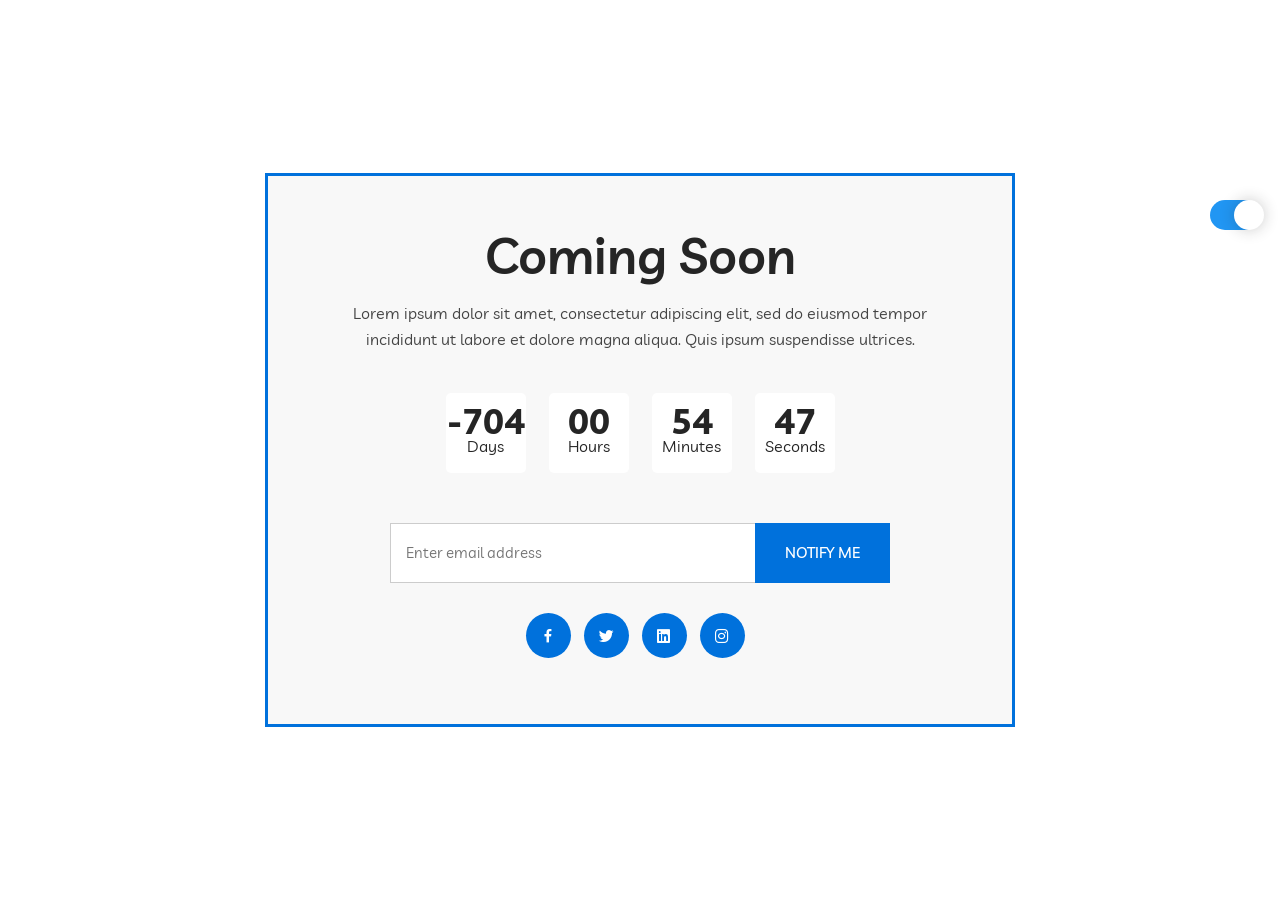
<file: coming-soon.html>
<!doctype html>
<html lang="zxx">
    <head>
        <!-- Required Meta Tags -->
        <meta charset="UTF-8">
        <meta name="viewport" content="width=device-width, initial-scale=1.0">

        <!-- Bootstrap CSS --> 
        <link rel="stylesheet" href="assets/css/bootstrap.min.css">
        <!-- Animate Min CSS -->
        <link rel="stylesheet" href="assets/css/animate.min.css">
        <!-- Flaticon CSS -->
        <link rel="stylesheet" href="assets/fonts/flaticon.css">
        <!-- Boxicons CSS -->
        <link rel="stylesheet" href="assets/css/boxicons.min.css">
        <!-- Owl Carousel Min CSS --> 
        <link rel="stylesheet" href="assets/css/owl.carousel.min.css">
        <link rel="stylesheet" href="assets/css/owl.theme.default.min.css">
        <!-- Magnific Popup CSS --> 
        <link rel="stylesheet" href="assets/css/magnific-popup.css">
        <!-- Nice Select CSS --> 
        <link rel="stylesheet" href="assets/css/nice-select.min.css">
        <!-- Meanmenu CSS -->
        <link rel="stylesheet" href="assets/css/meanmenu.css">
        <!-- Style CSS -->
        <link rel="stylesheet" href="assets/css/style.css">
        <!-- Responsive CSS -->
        <link rel="stylesheet" href="assets/css/responsive.css">
        <!-- Theme Dark CSS -->
        <link rel="stylesheet" href="assets/css/theme-dark.css">

        <!-- Favicon -->
        <link rel="icon" type="image/png" href="assets/images/favicon.png">

        <title>Techex - Technology & IT Services HTML Template</title>
    </head>
    <body>
        <!-- Pre Loader -->
        <div class="preloader">
            <div class="d-table">
                <div class="d-table-cell">
                    <div class="spinner"></div>
                </div>
            </div>
        </div>
        <!-- End Pre Loader -->

        <!-- Start Coming Soon Area -->
        <div class="coming-soon-area">
			<div class="d-table">
				<div class="d-table-cell">
					<div class="container">
						<div class="coming-soon-content">
							<h1>Coming Soon</h1>
							<p>Lorem ipsum dolor sit amet, consectetur adipiscing elit, sed do eiusmod tempor incididunt ut labore et dolore magna aliqua. Quis ipsum suspendisse ultrices.</p>

							<div id="timer">
								<div id="days"></div>
								<div id="hours"></div>
								<div id="minutes"></div>
								<div id="seconds"></div>
							</div>
							
							<form class="newsletter-form" data-toggle="validator">
								<input type="email" class="input-newsletter" placeholder="Enter email address" name="EMAIL" required autocomplete="off">
			
								<button type="submit" class="default-btn btn-bg-two">
									Notify Me
								</button>
								<div id="validator-newsletter" class="form-result"></div>
							</form> 

							<ul class="header-content-right">
                                <li>
                                    <a href="https://www.facebook.com/" target="_blank">
                                        <i class='bx bxl-facebook'></i>
                                    </a>
                                </li>
                                <li>
                                    <a href="https://twitter.com/?lang=en" target="_blank">
                                        <i class='bx bxl-twitter'></i>
                                    </a>
                                </li>
                                <li>
                                    <a href="https://www.linkedin.com/" target="_blank">
                                        <i class='bx bxl-linkedin-square'></i>
                                    </a>
                                </li>
                                <li>
                                    <a href="https://www.instagram.com/" target="_blank">
                                        <i class='bx bxl-instagram'></i>
                                    </a>
                                </li>
							</ul>
						</div>
					</div>
				</div>
			</div>
		</div>
		<!-- End Coming Soon Area -->

        <!-- Color Switch Button -->
        <div class="switch-box">
            <label id="switch" class="switch">
                <input type="checkbox" onchange="toggleTheme()" id="slider">
                <span class="slider round"></span>
            </label>
        </div>
        <!-- Color Switch Button End -->


        <!-- Jquery Min JS -->
        <script src="assets/js/jquery.min.js"></script>
        <!-- Bootstrap Bundle Min JS -->
        <script src="assets/js/bootstrap.bundle.min.js"></script>
        <!-- Owl Carousel Min JS -->
        <script src="assets/js/owl.carousel.min.js"></script>
        <!-- Magnific Popup Min JS -->
        <script src="assets/js/jquery.magnific-popup.min.js"></script>
        <!-- Nice Select Min JS -->
        <script src="assets/js/jquery.nice-select.min.js"></script>
        <!-- Wow Min JS -->
        <script src="assets/js/wow.min.js"></script>
        <!-- Meanmenu JS -->
        <script src="assets/js/meanmenu.js"></script>
        <!-- Ajaxchimp Min JS -->
        <script src="assets/js/jquery.ajaxchimp.min.js"></script>
        <!-- Form Validator Min JS -->
        <script src="assets/js/form-validator.min.js"></script>
        <!-- Contact Form JS -->
        <script src="assets/js/contact-form-script.js"></script>
        <!-- Custom JS -->
        <script src="assets/js/custom.js"></script>
        
    </body>
</html>
</file>
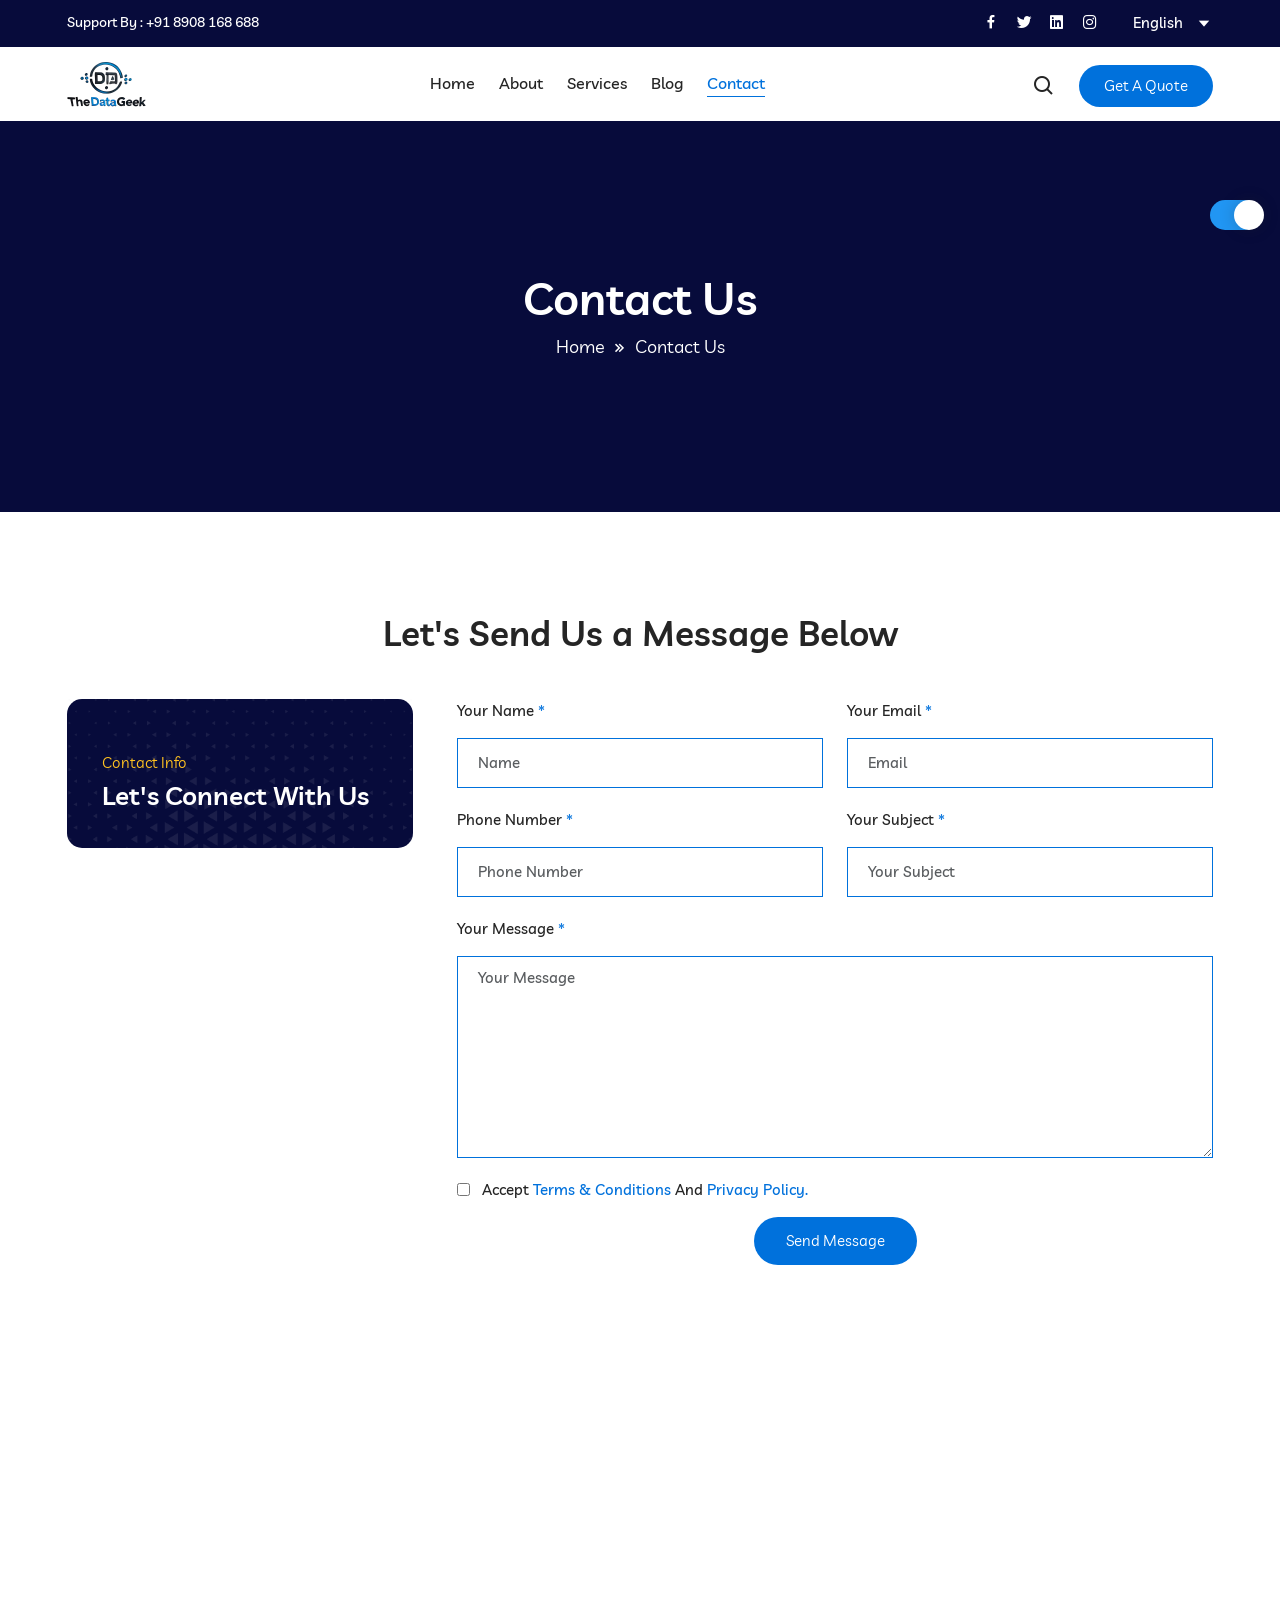
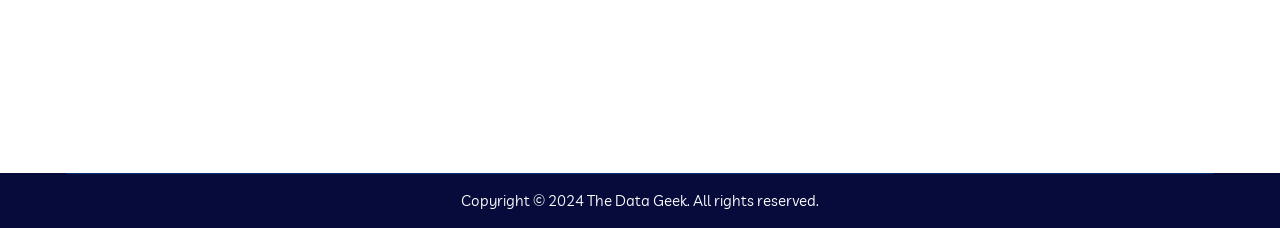
<file: contact.html>
<!doctype html>
<html lang="zxx">
    <head>
        <!-- Required Meta Tags -->
        <meta charset="UTF-8">
        <meta name="viewport" content="width=device-width, initial-scale=1.0">

        <!-- Bootstrap CSS --> 
        <link rel="stylesheet" href="assets/css/bootstrap.min.css">
        <!-- Animate Min CSS -->
        <link rel="stylesheet" href="assets/css/animate.min.css">
        <!-- Flaticon CSS -->
        <link rel="stylesheet" href="assets/fonts/flaticon.css">
        <!-- Boxicons CSS -->
        <link rel="stylesheet" href="assets/css/boxicons.min.css">
        <!-- Owl Carousel Min CSS --> 
        <link rel="stylesheet" href="assets/css/owl.carousel.min.css">
        <link rel="stylesheet" href="assets/css/owl.theme.default.min.css">
        <!-- Magnific Popup CSS --> 
        <link rel="stylesheet" href="assets/css/magnific-popup.css">
        <!-- Nice Select CSS --> 
        <link rel="stylesheet" href="assets/css/nice-select.min.css">
        <!-- Meanmenu CSS -->
        <link rel="stylesheet" href="assets/css/meanmenu.css">
        <!-- Style CSS -->
        <link rel="stylesheet" href="assets/css/style.css">
        <!-- Responsive CSS -->
        <link rel="stylesheet" href="assets/css/responsive.css">
        <!-- Theme Dark CSS -->
        <link rel="stylesheet" href="assets/css/theme-dark.css">

        <!-- Favicon -->
        <link rel="icon" type="image/png" href="assets/images/favicon.png">

        <title>The Data Geek|thedatageek.in</title>
    </head>
    <body>
        <!-- Pre Loader -->
        <div class="preloader">
            <div class="d-table">
                <div class="d-table-cell">
                    <div class="spinner"></div>
                </div>
            </div>
        </div>
        <!-- End Pre Loader -->

        <!-- Top Header Start -->
        <header class="top-header top-header-bg">
            <div class="container">
                <div class="row align-items-center">
                    <div class="col-lg-7 col-md-6">
                        <div class="top-head-left">
                            <div class="top-contact">
                                <h3>Support By : <a href="tel:+91 8908168688">+91 8908 168 688</a></h3>
                            </div>
                        </div>
                    </div>

                    <div class="col-lg-5 col-md-6">
                        <div class="top-header-right">
                            <div class="top-header-social">
                                <ul>
                                    <li>
                                        <a href="https://www.facebook.com/" target="_blank">
                                            <i class='bx bxl-facebook'></i>
                                        </a>
                                    </li>
                                    <li>
                                        <a href="https://twitter.com/?lang=en" target="_blank">
                                            <i class='bx bxl-twitter'></i>
                                        </a>
                                    </li>
                                    <li>
                                        <a href="https://www.linkedin.com/" target="_blank">
                                            <i class='bx bxl-linkedin-square'></i>
                                        </a>
                                    </li>
                                    <li>
                                        <a href="https://www.instagram.com/" target="_blank">
                                            <i class='bx bxl-instagram'></i>
                                        </a>
                                    </li>
                                </ul>
                            </div>
                            <div class="language-list">
                                <select class="language-list-item">
                                    <option>English</option>
                                    <option>العربيّة</option>
                                    <option>Deutsch</option>
                                    <option>Português</option>
                                    <option>简体中文</option>
                                </select>	
                            </div>
                        </div>
                    </div>
                </div>
            </div>
        </header>
        <!-- Top Header End -->

        <!-- Start Navbar Area -->
        <div class="navbar-area">
            <!-- Menu For Mobile Device -->
            <div class="mobile-nav">
                 <a href="index.html" class="logo">
                    <img src="assets/images/logos/thedatgeeklogo1.png" class="logo-one" alt="Logo">
                    <img src="assets/images/logos/thedatgeeklogo1.png" class="logo-two" alt="Logo">
                </a>
            </div>

            <!-- Menu For Desktop Device -->
            <div class="main-nav">
                <div class="container">
                    <nav class="navbar navbar-expand-md navbar-light ">
                       <a class="navbar-brand" href="index.html">
                            <img src="assets/images/logos/thedatgeeklogo1.png" class="logo-one" alt="Logo">
                            <img src="assets/images/logos/thedatgeeklogo1.png" class="logo-two" alt="Logo">
                        </a>

                        <div class="collapse navbar-collapse mean-menu" id="navbarSupportedContent">
                            <ul class="navbar-nav m-auto">
                                <li class="nav-item">
                                    <a href="index.html" class="nav-link">
                                        Home 
                                        <!-- <i class='bx bx-caret-down'></i> -->
                                    </a>
                                    <!-- <ul class="dropdown-menu">
                                        <li class="nav-item">
                                            <a href="index.html" class="nav-link">
                                                Home One  
                                            </a>
                                        </li>
                                        <li class="nav-item">
                                            <a href="index-2.html" class="nav-link">
                                                Home Two
                                            </a>
                                        </li>
                                        <li class="nav-item">
                                            <a href="index-3.html" class="nav-link">
                                                Home Three
                                            </a>
                                        </li>
                                        <li class="nav-item">
                                            <a href="index-4.html" class="nav-link">
                                                Home Four
                                            </a>
                                        </li>
                                        <li class="nav-item">
                                            <a href="index-5.html" class="nav-link">
                                                Home Five
                                            </a>
                                        </li>
                                        <li class="nav-item">
                                            <a href="index-6.html" class="nav-link">
                                                Home Six
                                            </a>
                                        </li>
                                        <li class="nav-item">
                                            <a href="index-7.html" class="nav-link">
                                                Home Seven
                                            </a>
                                        </li>
                                        <li class="nav-item">
                                            <a href="index-8.html" class="nav-link">
                                                Video Home <span>(New)</span>
                                            </a>
                                        </li>
                                    </ul> -->
                                </li>
                                <li class="nav-item">
                                    <a href="#" class="nav-link">
                                        About
                                    </a>
                                </li>
                                <!-- <li class="nav-item">
                                    <a href="#" class="nav-link">
                                        Pages 
                                        <i class='bx bx-caret-down'></i>
                                    </a>
                                    <ul class="dropdown-menu">
                                        <li class="nav-item">
                                            <a href="team.html" class="nav-link">
                                                Team
                                            </a>
                                        </li>

                                        <li class="nav-item">
                                            <a href="testimonials.html" class="nav-link">
                                                Testimonials
                                            </a>
                                        </li>

                                        <li class="nav-item">
                                            <a href="faq.html" class="nav-link">
                                                FAQ
                                            </a>
                                        </li>

                                        <li class="nav-item">
                                            <a href="#" class="nav-link">
                                                Case study 
                                                <i class='bx bx-caret-down'></i>
                                            </a>
                                            <ul class="dropdown-menu">
                                                <li class="nav-item">
                                                    <a href="case-study.html" class="nav-link">
                                                        Case study  
                                                    </a>
                                                </li>
                                                <li class="nav-item">
                                                    <a href="case-details.html" class="nav-link">
                                                        Case study Details 
                                                    </a>
                                                </li>
                                            </ul>
                                        </li>

                                        <li class="nav-item">
                                            <a href="#" class="nav-link">
                                                User
                                                <i class='bx bx-caret-down'></i>
                                            </a>
                                            <ul class="dropdown-menu">
                                                <li class="nav-item">
                                                    <a href="log-in.html" class="nav-link">
                                                        Log In
                                                    </a>
                                                </li>
                                                <li class="nav-item">
                                                    <a href="register.html" class="nav-link">
                                                        Registration
                                                    </a>
                                                </li>
                                                <li class="nav-item">
                                                    <a href="forget-password.html" class="nav-link">
                                                        Forget Password
                                                    </a>
                                                </li>
                                            </ul>
                                        </li>

                                        <li class="nav-item">
                                            <a href="terms-condition.html" class="nav-link">
                                                Terms & Conditions
                                            </a>
                                        </li>

                                        <li class="nav-item">
                                            <a href="privacy-policy.html" class="nav-link">
                                                Privacy Policy
                                            </a>
                                        </li>

                                        <li class="nav-item">
                                            <a href="404.html" class="nav-link">
                                                404 page
                                            </a>
                                        </li>
                                        
                                        <li class="nav-item">
                                            <a href="coming-soon.html" class="nav-link">
                                                Coming Soon
                                            </a>
                                        </li>
                                    </ul>
                                </li> -->

                                <li class="nav-item">
                                    <a href="#" class="nav-link">
                                        Services 
                                        <!-- <i class='bx bx-caret-down'></i> -->
                                    </a>
                                    <!-- <ul class="dropdown-menu">
                                        <li class="nav-item">
                                            <a href="services-1.html" class="nav-link">
                                                Services Style One 
                                            </a>
                                        </li>
                                        <li class="nav-item">
                                            <a href="services-2.html" class="nav-link">
                                                Services Style Two 
                                            </a>
                                        </li>
                                        <li class="nav-item">
                                            <a href="service-details.html" class="nav-link">
                                                Service Details 
                                            </a>
                                        </li>
                                    </ul> -->
                                </li>

                                <li class="nav-item">
                                    <a href="https://khirod-blog.blogspot.com" class="nav-link">
                                        Blog
                                        <!-- <i class='bx bx-caret-down'></i> -->
                                    </a>
                                    <!-- <ul class="dropdown-menu">
                                        <li class="nav-item">
                                            <a href="blog-1.html" class="nav-link">
                                                Blog Style One 
                                            </a>
                                        </li>
                                        <li class="nav-item">
                                            <a href="blog-2.html" class="nav-link">
                                                Blog Style Two 
                                            </a>
                                        </li>
                                        <li class="nav-item">
                                            <a href="blog-details.html" class="nav-link">
                                                Blog Details 
                                            </a>
                                        </li>
                                    </ul> -->
                                </li>

                                <li class="nav-item">
                                    <a href="contact.html" class="nav-link active">
                                        Contact
                                    </a>
                                </li>
                            </ul>

                            <div class="nav-side d-display">
                                <div class="nav-side-item">
                                    <div class="search-box">
                                        <i class='bx bx-search'></i>
                                    </div>
                                </div>

                                <div class="nav-side-item">
                                    <div class="get-btn">
                                        <a href="contact.html" class="default-btn btn-bg-two border-radius-50">Get A Quote <i class='bx bx-chevron-right'></i></a>
                                    </div>	
                                </div>
                            </div>
                        </div>
                    </nav>
                </div>
            </div>

           <div class="side-nav-responsive">
                <div class="container-max">
                    <div class="dot-menu">
                        <div class="circle-inner">
                            <div class="in-circle circle-one"></div>
                            <div class="in-circle circle-two"></div>
                            <div class="in-circle circle-three"></div>
                        </div>
                    </div>
                    
                    <div class="container">
                        <div class="side-nav-inner">
                            <div class="side-nav justify-content-center align-items-center">
                                <div class="side-nav-item nav-side">
                                    <div class="search-box">
                                        <i class='bx bx-search'></i>
                                    </div>
                                    <div class="get-btn">
                                        <a href="contact.html" class="default-btn btn-bg-two border-radius-50">Get A Quote <i class='bx bx-chevron-right'></i></a>
                                    </div>	
                                </div>
                            </div>
                        </div>
                    </div>
                </div>
            </div>
        </div>
        <!-- End Navbar Area -->

        <!-- Search Overlay -->
        <div class="search-overlay">
            <div class="d-table">
                <div class="d-table-cell">
                    <div class="search-layer"></div>
                    <div class="search-layer"></div>
                    <div class="search-layer"></div>
                    
                    <div class="search-close">
                        <span class="search-close-line"></span>
                        <span class="search-close-line"></span>
                    </div>

                    <div class="search-form">
                        <form>
                            <input type="text" class="input-search" placeholder="Search here...">
                            <button type="submit"><i class='bx bx-search'></i></button>
                        </form>
                    </div>
                </div>
            </div>
        </div>
        <!-- End Search Overlay -->

        <!-- Inner Banner -->
        <div class="inner-banner">
            <div class="container">
                <div class="inner-title text-center">
                    <h3>Contact Us</h3>
                    <ul>
                        <li>
                            <a href="index.html">Home</a>
                        </li>
                        <li>
                            <i class='bx bx-chevrons-right'></i>
                        </li>
                        <li>Contact Us</li>
                    </ul>
                </div>
            </div>
            <div class="inner-shape">
                <img src="assets/images/shape/inner-shape.png" alt="Images">
            </div>
        </div>
        <!-- Inner Banner End -->

        <!-- Contact Form Area -->
        <div class="contact-form-area pt-100 pb-70">
            <div class="container">
                <div class="section-title text-center">
                    <h2>Let's Send Us a Message Below</h2>
                </div>

                <div class="row pt-45">
                    <div class="col-lg-4">
                        <div class="contact-info mr-20">
                            <span>Contact Info</span>
                            <h2>Let's Connect With Us</h2>
                            <!-- <p>Lorem ipsum dolor sit amet, consectetur adipiscing elit. Etiam imperdiet varius mi, ut hendrerit magna mollis ac. </p> -->
                            <ul>
                                <!-- <li>
                                    <div class="content">
                                        <i class='bx bx-phone-call'></i>
                                        <h3>Phone Number</h3> 
                                        <a href="tel:+1(212)-255-5511">+1 (212) 255-5511</a>
                                    </div>
                                </li>

                                <li>
                                    <div class="content">
                                        <i class='bx bxs-map'></i>
                                        <h3>Address</h3> 
                                        <span>124 Virgil A Virginia, USA</span>
                                    </div>
                                </li>

                                <li>
                                    <div class="content">
                                        <i class='bx bx-message'></i>
                                        <h3>Contact Info</h3>
                                        <a href="mailto:hello@techex.com">hello@techex.com</a>
                                    </div>
                                </li> -->
                            </ul>
                        </div>
                    </div>

                    <div class="col-lg-8">
                        <div class="contact-form">
                            <form id="contactForm">
                                <div class="row">
                                    <div class="col-lg-6">
                                        <div class="form-group">
                                            <label>Your Name <span>*</span></label>
                                            <input type="text" name="name" id="name" class="form-control" required data-error="Please Enter Your Name" placeholder="Name">
                                            <div class="help-block with-errors"></div>
                                        </div>
                                    </div>
    
                                    <div class="col-lg-6">
                                        <div class="form-group">
                                            <label>Your Email <span>*</span></label>
                                            <input type="email" name="email" id="email" class="form-control" required data-error="Please Enter Your Email" placeholder="Email">
                                            <div class="help-block with-errors"></div>
                                        </div>
                                    </div>
    
                                    <div class="col-lg-6">
                                        <div class="form-group">
                                            <label>Phone Number <span>*</span></label>
                                            <input type="text" name="phone_number" id="phone_number" required data-error="Please Enter Your number" class="form-control" placeholder="Phone Number">
                                            <div class="help-block with-errors"></div>
                                        </div>
                                    </div>
    
                                    <div class="col-lg-6">
                                        <div class="form-group">
                                            <label>Your Subject <span>*</span></label>
                                            <input type="text" name="msg_subject" id="msg_subject" class="form-control" required data-error="Please Enter Your Subject" placeholder="Your Subject">
                                            <div class="help-block with-errors"></div>
                                        </div>
                                    </div>
    
                                    <div class="col-lg-12 col-md-12">
                                        <div class="form-group">
                                            <label>Your Message <span>*</span></label>
                                            <textarea name="message" class="form-control" id="message" cols="30" rows="8" required data-error="Write your message" placeholder="Your Message"></textarea>
                                            <div class="help-block with-errors"></div>
                                        </div>
                                    </div>

                                    <div class="col-lg-12 col-md-12">
                                        <div class="agree-label">
                                            <input type="checkbox" id="chb1">
                                            <label for="chb1">
                                                Accept <a href="terms-condition.html">Terms & Conditions</a> And <a href="privacy-policy.html">Privacy Policy.</a>
                                            </label>
                                        </div>
                                    </div>
    
                                    <div class="col-lg-12 col-md-12 text-center">
                                        <button type="submit" class="default-btn btn-bg-two border-radius-50">
                                            Send Message <i class='bx bx-chevron-right'></i>
                                        </button>
                                        <div id="msgSubmit" class="h3 text-center hidden"></div>
                                        <div class="clearfix"></div>
                                    </div>
                                </div>
                            </form>
                        </div>
                    </div>
                </div>
            </div>
        </div>
        <!-- Contact Form Area End -->

        <!-- Map Area -->
        <div class="map-area">
            <div class="container-fluid m-0 p-0">
                <iframe src="https://www.google.com/maps/embed?pb=!1m18!1m12!1m3!1d50194.82376159623!2d-79.09792989247224!3d38.159337740034566!2m3!1f0!2f0!3f0!3m2!1i1024!2i768!4f13.1!3m3!1m2!1s0x89b4a08eb8621697%3A0xe5d6e4710a09b66e!2sStaunton%2C%20VA%2024401%2C%20USA!5e0!3m2!1sen!2sbd!4v1607173226867!5m2!1sen!2sbd" ></iframe>
            </div>
        </div>
        <!-- Map Area End -->

        <!-- Footer Area End -->
        <footer class="footer-area footer-bg">
            <div class="container">
                <!-- <div class="footer-top pt-100 pb-70">
                    <div class="row">
                        <div class="col-lg-4 col-sm-6">
                            <div class="footer-widget">
                                <div class="footer-logo">
                                    <a href="index.html">
                                        <img src="assets/images/logos/footer-logo.png" alt="Images">
                                    </a>
                                </div>
                                <p>
                                    Proin gravida nibh vel velit auctor aliquet. Aenean sollicitudin, lorem quis bibendum auct.Aenean, lorem quis bibendum auct. Aenean sollicitudin lorem.
                                </p>
                                <div class="footer-call-content">
                                    <h3>Talk to Our Support</h3>
                                    <span><a href="tel:+1002-123-4567">+1 002-123-4567</a></span>
                                    <i class='bx bx-headphone'></i>
                                </div>
                            </div>
                        </div>

                        <div class="col-lg-2 col-sm-6">
                            <div class="footer-widget pl-2">
                                <h3>Services</h3>
                                <ul class="footer-list">
                                    <li>
                                        <a href="service-details.html" target="_blank">
                                            <i class='bx bx-chevron-right'></i>
                                            IT Consultancy
                                        </a>
                                    </li> 
                                    <li>
                                        <a href="service-details.html" target="_blank">
                                            <i class='bx bx-chevron-right'></i>
                                            Business Solution 
                                        </a>
                                    </li> 
                                    <li>
                                        <a href="service-details.html" target="_blank">
                                            <i class='bx bx-chevron-right'></i>
                                            Digital Services  
                                        </a>
                                    </li> 
                                    <li>
                                        <a href="compare.html" target="_blank">
                                            <i class='bx bx-chevron-right'></i>
                                            Business Reform   
                                        </a>
                                    </li> 
                                    <li>
                                        <a href="service-details.html" target="_blank">
                                            <i class='bx bx-chevron-right'></i>
                                            Web Development      
                                        </a>
                                    </li> 
                                    <li>
                                        <a href="service-details.html" target="_blank">
                                            <i class='bx bx-chevron-right'></i>
                                            Cloud Computing      
                                        </a>
                                    </li> 
                                    <li>
                                        <a href="service-details.html" target="_blank">
                                            <i class='bx bx-chevron-right'></i>
                                            Data Analysis      
                                        </a>
                                    </li> 
                                </ul>
                            </div>
                        </div>

                        <div class="col-lg-3 col-sm-6">
                            <div class="footer-widget pl-5">
                                <h3>Our Blog</h3>
                                 <ul class="footer-blog">
                                    <li>
                                        <a href="blog-details.html">
                                            <img src="assets/images/blog/blog-img-footer.jpg" alt="Images">
                                        </a>
                                        <div class="content">
                                            <h3><a href="blog-details.html">Product Idea Solution For New Generation</a></h3>
                                            <span>04 Dec 2024</span>
                                        </div>
                                    </li>

                                    <li>
                                        <a href="blog-details.html">
                                            <img src="assets/images/blog/blog-img-footer2.jpg" alt="Images">
                                        </a>
                                        <div class="content">
                                            <h3><a href="blog-details.html">New Device Invention for Digital Platform</a></h3>
                                            <span>07 Dec 2024</span>
                                        </div>
                                    </li>

                                    <li>
                                        <a href="blog-details.html">
                                            <img src="assets/images/blog/blog-img-footer3.jpg" alt="Images">
                                        </a>
                                        <div class="content">
                                            <h3><a href="blog-details.html">Business Strategy Make His Goal Acheive</a></h3>
                                            <span>10 Dec 2024</span>
                                        </div>
                                    </li>
                                </ul>
                            </div>
                        </div>

                        <div class="col-lg-3 col-sm-6">
                            <div class="footer-widget">
                                <h3>Newsletter</h3>
                                <p>Lorem ipsum dolor sit amet, consectetur adipiscing elit. Vestibulum finibus molestie molestie. Phasellus ac rutrum massa, et volutpat nisl. Fusce ultrices suscipit nisl.</p>
                                <div class="newsletter-area">
                                    <form class="newsletter-form" data-toggle="validator" method="POST">
                                        <input type="email" class="form-control" placeholder="Enter Your Email" name="EMAIL" required autocomplete="off">
                                        <button class="subscribe-btn" type="submit">
                                            <i class='bx bx-paper-plane'></i>
                                        </button>
                                        <div id="validator-newsletter" class="form-result"></div>
                                    </form>
                                </div>
                            </div>
                        </div>
                    </div>
                </div> -->
                
                <div class="copy-right-area">
                    <div class="copy-right-text">
                        <p>
                            Copyright  © 2024 The Data Geek. All rights reserved.
                        </p>
                    </div>
                </div>
            </div>
        </footer>
        <!-- Footer Area End -->

        <!-- Color Switch Button -->
        <div class="switch-box">
            <label id="switch" class="switch">
                <input type="checkbox" onchange="toggleTheme()" id="slider">
                <span class="slider round"></span>
            </label>
        </div>
        <!-- Color Switch Button End -->

        <!-- Jquery Min JS -->
        <script src="assets/js/jquery.min.js"></script>
        <!-- Bootstrap Bundle Min JS -->
        <script src="assets/js/bootstrap.bundle.min.js"></script>
        <!-- Owl Carousel Min JS -->
        <script src="assets/js/owl.carousel.min.js"></script>
        <!-- Magnific Popup Min JS -->
        <script src="assets/js/jquery.magnific-popup.min.js"></script>
        <!-- Nice Select Min JS -->
        <script src="assets/js/jquery.nice-select.min.js"></script>
        <!-- Wow Min JS -->
        <script src="assets/js/wow.min.js"></script>
        <!-- Meanmenu JS -->
        <script src="assets/js/meanmenu.js"></script>
        <!-- Ajaxchimp Min JS -->
        <script src="assets/js/jquery.ajaxchimp.min.js"></script>
        <!-- Form Validator Min JS -->
        <script src="assets/js/form-validator.min.js"></script>
        <!-- Contact Form JS -->
        <script src="assets/js/contact-form-script.js"></script>
        <!-- Custom JS -->
        <script src="assets/js/custom.js"></script>
        
    </body>
</html>
</file>
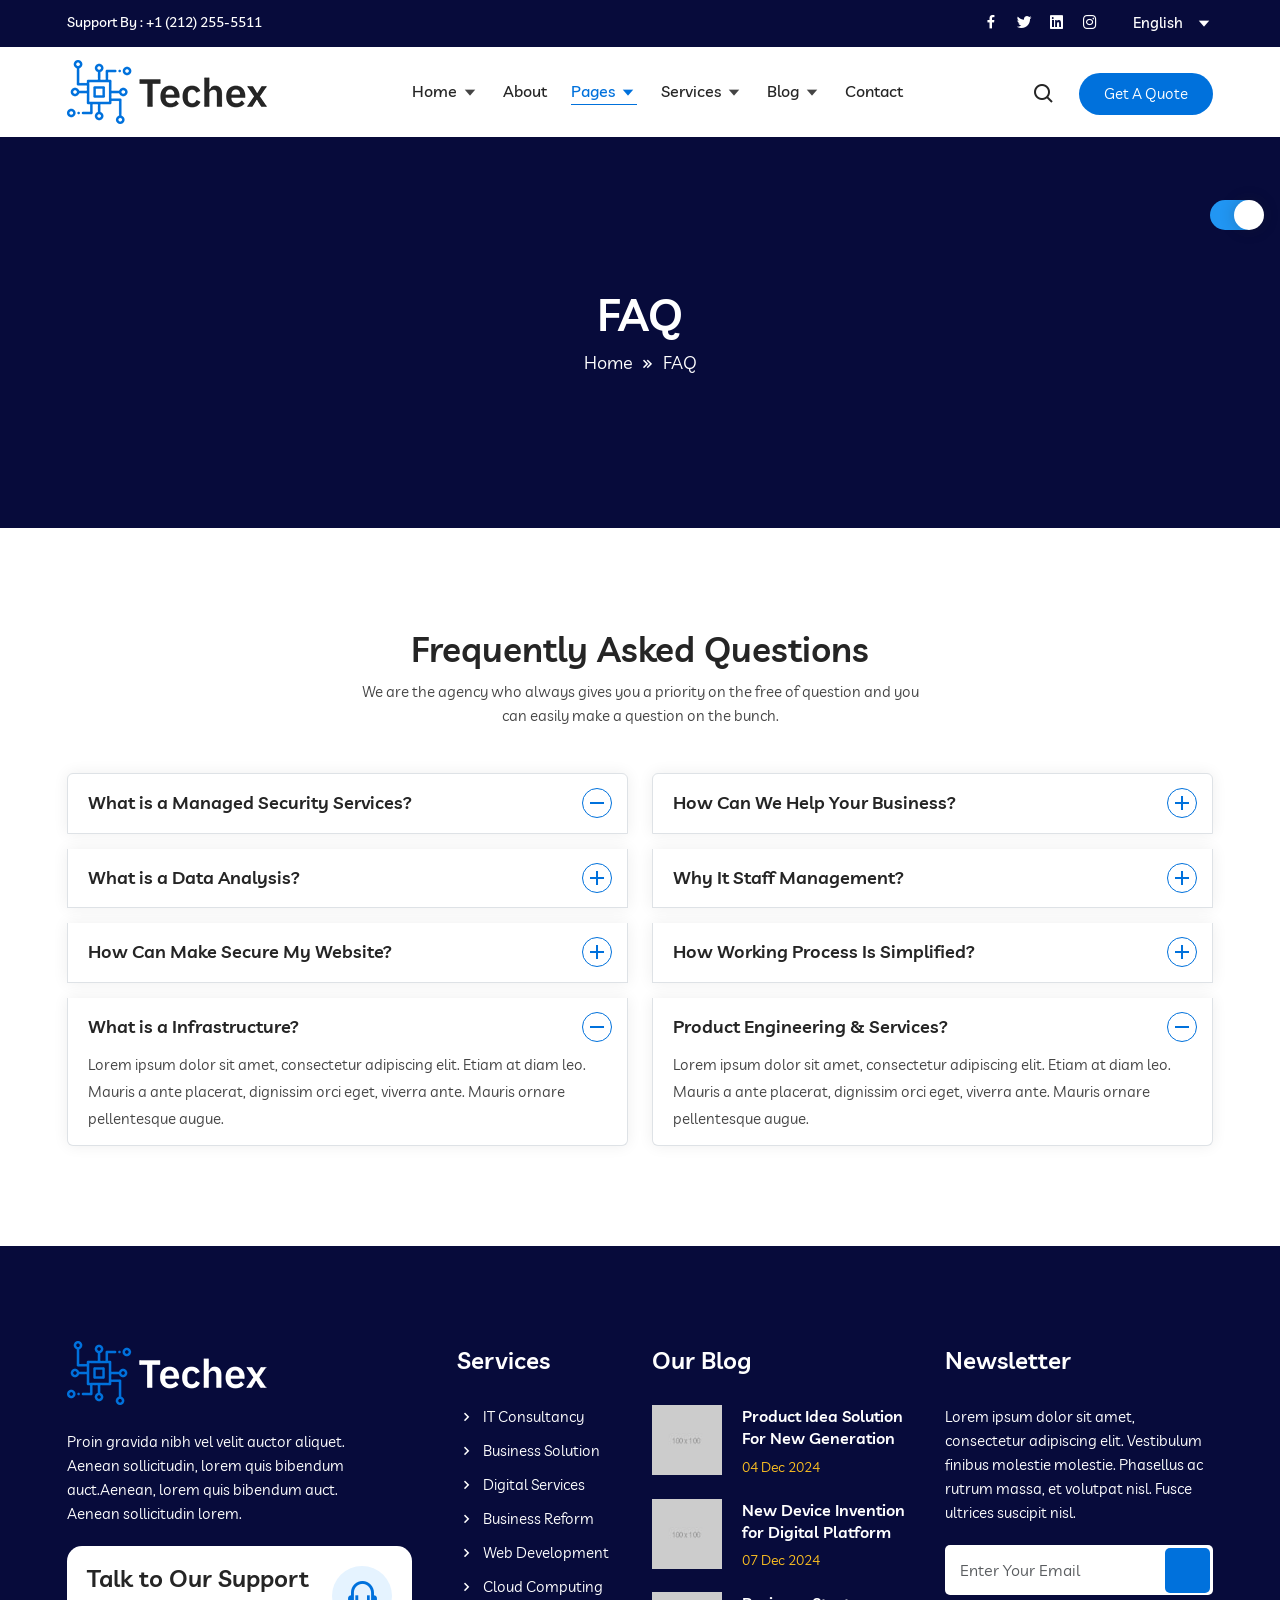
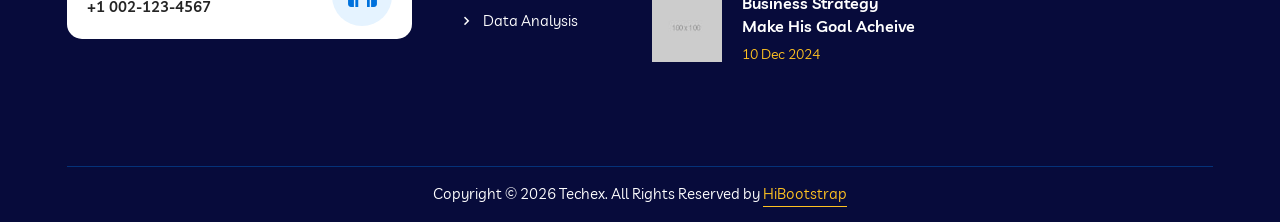
<file: faq.html>
<!doctype html>
<html lang="zxx">
    <head>
        <!-- Required Meta Tags -->
        <meta charset="UTF-8">
        <meta name="viewport" content="width=device-width, initial-scale=1.0">

        <!-- Bootstrap CSS --> 
        <link rel="stylesheet" href="assets/css/bootstrap.min.css">
        <!-- Animate Min CSS -->
        <link rel="stylesheet" href="assets/css/animate.min.css">
        <!-- Flaticon CSS -->
        <link rel="stylesheet" href="assets/fonts/flaticon.css">
        <!-- Boxicons CSS -->
        <link rel="stylesheet" href="assets/css/boxicons.min.css">
        <!-- Owl Carousel Min CSS --> 
        <link rel="stylesheet" href="assets/css/owl.carousel.min.css">
        <link rel="stylesheet" href="assets/css/owl.theme.default.min.css">
        <!-- Magnific Popup CSS --> 
        <link rel="stylesheet" href="assets/css/magnific-popup.css">
        <!-- Nice Select CSS --> 
        <link rel="stylesheet" href="assets/css/nice-select.min.css">
        <!-- Meanmenu CSS -->
        <link rel="stylesheet" href="assets/css/meanmenu.css">
        <!-- Style CSS -->
        <link rel="stylesheet" href="assets/css/style.css">
        <!-- Responsive CSS -->
        <link rel="stylesheet" href="assets/css/responsive.css">
        <!-- Theme Dark CSS -->
        <link rel="stylesheet" href="assets/css/theme-dark.css">

        <!-- Favicon -->
        <link rel="icon" type="image/png" href="assets/images/favicon.png">

        <title>Techex - Technology & IT Services HTML Template</title>
    </head>
    <body>
        <!-- Pre Loader -->
        <div class="preloader">
            <div class="d-table">
                <div class="d-table-cell">
                    <div class="spinner"></div>
                </div>
            </div>
        </div>
        <!-- End Pre Loader -->

        <!-- Top Header Start -->
        <header class="top-header top-header-bg">
            <div class="container">
                <div class="row align-items-center">
                    <div class="col-lg-7 col-md-6">
                        <div class="top-head-left">
                            <div class="top-contact">
                                <h3>Support By : <a href="tel:+1(212)-255-5511">+1 (212) 255-5511</a></h3>
                            </div>
                        </div>
                    </div>

                    <div class="col-lg-5 col-md-6">
                        <div class="top-header-right">
                            <div class="top-header-social">
                                <ul>
                                    <li>
                                        <a href="https://www.facebook.com/" target="_blank">
                                            <i class='bx bxl-facebook'></i>
                                        </a>
                                    </li>
                                    <li>
                                        <a href="https://twitter.com/?lang=en" target="_blank">
                                            <i class='bx bxl-twitter'></i>
                                        </a>
                                    </li>
                                    <li>
                                        <a href="https://www.linkedin.com/" target="_blank">
                                            <i class='bx bxl-linkedin-square'></i>
                                        </a>
                                    </li>
                                    <li>
                                        <a href="https://www.instagram.com/" target="_blank">
                                            <i class='bx bxl-instagram'></i>
                                        </a>
                                    </li>
                                </ul>
                            </div>
                            <div class="language-list">
                                <select class="language-list-item">
                                    <option>English</option>
                                    <option>العربيّة</option>
                                    <option>Deutsch</option>
                                    <option>Português</option>
                                    <option>简体中文</option>
                                </select>	
                            </div>
                        </div>
                    </div>
                </div>
            </div>
        </header>
        <!-- Top Header End -->

        <!-- Start Navbar Area -->
        <div class="navbar-area">
            <!-- Menu For Mobile Device -->
            <div class="mobile-nav">
                 <a href="index.html" class="logo">
                    <img src="assets/images/logos/logo-1.png" class="logo-one" alt="Logo">
                    <img src="assets/images/logos/logo-2.png" class="logo-two" alt="Logo">
                </a>
            </div>

            <!-- Menu For Desktop Device -->
            <div class="main-nav">
                <div class="container">
                    <nav class="navbar navbar-expand-md navbar-light ">
                       <a class="navbar-brand" href="index.html">
                            <img src="assets/images/logos/logo-1.png" class="logo-one" alt="Logo">
                            <img src="assets/images/logos/logo-2.png" class="logo-two" alt="Logo">
                        </a>

                        <div class="collapse navbar-collapse mean-menu" id="navbarSupportedContent">
                            <ul class="navbar-nav m-auto">
                                <li class="nav-item">
                                    <a href="#" class="nav-link">
                                        Home 
                                        <i class='bx bx-caret-down'></i>
                                    </a>
                                    <ul class="dropdown-menu">
                                        <li class="nav-item">
                                            <a href="index.html" class="nav-link">
                                                Home One  
                                            </a>
                                        </li>
                                        <li class="nav-item">
                                            <a href="index-2.html" class="nav-link">
                                                Home Two
                                            </a>
                                        </li>
                                        <li class="nav-item">
                                            <a href="index-3.html" class="nav-link">
                                                Home Three
                                            </a>
                                        </li>
                                        <li class="nav-item">
                                            <a href="index-4.html" class="nav-link">
                                                Home Four
                                            </a>
                                        </li>
                                        <li class="nav-item">
                                            <a href="index-5.html" class="nav-link">
                                                Home Five
                                            </a>
                                        </li>
                                        <li class="nav-item">
                                            <a href="index-6.html" class="nav-link">
                                                Home Six
                                            </a>
                                        </li>
                                        <li class="nav-item">
                                            <a href="index-7.html" class="nav-link">
                                                Home Seven
                                            </a>
                                        </li>
                                        <li class="nav-item">
                                            <a href="index-8.html" class="nav-link">
                                                Video Home <span>(New)</span>
                                            </a>
                                        </li>
                                    </ul>
                                </li>
                                <li class="nav-item">
                                    <a href="about.html" class="nav-link">
                                        About
                                    </a>
                                </li>
                                <li class="nav-item">
                                    <a href="#" class="nav-link active">
                                        Pages 
                                        <i class='bx bx-caret-down'></i>
                                    </a>
                                    <ul class="dropdown-menu">
                                        <li class="nav-item">
                                            <a href="team.html" class="nav-link">
                                                Team
                                            </a>
                                        </li>

                                        <li class="nav-item">
                                            <a href="testimonials.html" class="nav-link">
                                                Testimonials
                                            </a>
                                        </li>

                                        <li class="nav-item">
                                            <a href="faq.html" class="nav-link active">
                                                FAQ
                                            </a>
                                        </li>

                                        <li class="nav-item">
                                            <a href="#" class="nav-link">
                                                Case Study 
                                                <i class='bx bx-caret-down'></i>
                                            </a>
                                            <ul class="dropdown-menu">
                                                <li class="nav-item">
                                                    <a href="case-study.html" class="nav-link">
                                                        Case Study  
                                                    </a>
                                                </li>
                                                <li class="nav-item">
                                                    <a href="case-details.html" class="nav-link">
                                                        Case Study Details 
                                                    </a>
                                                </li>
                                            </ul>
                                        </li>

                                        <li class="nav-item">
                                            <a href="#" class="nav-link">
                                                User
                                                <i class='bx bx-caret-down'></i>
                                            </a>
                                            <ul class="dropdown-menu">
                                                <li class="nav-item">
                                                    <a href="log-in.html" class="nav-link">
                                                        Log In
                                                    </a>
                                                </li>
                                                <li class="nav-item">
                                                    <a href="register.html" class="nav-link">
                                                        Registration
                                                    </a>
                                                </li>
                                                <li class="nav-item">
                                                    <a href="forget-password.html" class="nav-link">
                                                        Forget Password
                                                    </a>
                                                </li>
                                            </ul>
                                        </li>

                                        <li class="nav-item">
                                            <a href="terms-condition.html" class="nav-link">
                                                Terms & Conditions
                                            </a>
                                        </li>

                                        <li class="nav-item">
                                            <a href="privacy-policy.html" class="nav-link">
                                                Privacy Policy
                                            </a>
                                        </li>

                                        <li class="nav-item">
                                            <a href="404.html" class="nav-link">
                                                404 page
                                            </a>
                                        </li>
                                        
                                        <li class="nav-item">
                                            <a href="coming-soon.html" class="nav-link">
                                                Coming Soon
                                            </a>
                                        </li>
                                    </ul>
                                </li>

                                <li class="nav-item">
                                    <a href="#" class="nav-link">
                                        Services 
                                        <i class='bx bx-caret-down'></i>
                                    </a>
                                    <ul class="dropdown-menu">
                                        <li class="nav-item">
                                            <a href="services-1.html" class="nav-link">
                                                Services Style One 
                                            </a>
                                        </li>
                                        <li class="nav-item">
                                            <a href="services-2.html" class="nav-link">
                                                Services Style Two 
                                            </a>
                                        </li>
                                        <li class="nav-item">
                                            <a href="service-details.html" class="nav-link">
                                                Service Details 
                                            </a>
                                        </li>
                                    </ul>
                                </li>

                                <li class="nav-item">
                                    <a href="#" class="nav-link">
                                        Blog
                                        <i class='bx bx-caret-down'></i>
                                    </a>
                                    <ul class="dropdown-menu">
                                        <li class="nav-item">
                                            <a href="blog-1.html" class="nav-link">
                                                Blog Style One 
                                            </a>
                                        </li>
                                        <li class="nav-item">
                                            <a href="blog-2.html" class="nav-link">
                                                Blog Style Two 
                                            </a>
                                        </li>
                                        <li class="nav-item">
                                            <a href="blog-details.html" class="nav-link">
                                                Blog Details 
                                            </a>
                                        </li>
                                    </ul>
                                </li>

                                <li class="nav-item">
                                    <a href="contact.html" class="nav-link">
                                        Contact
                                    </a>
                                </li>
                            </ul>

                            <div class="nav-side d-display">
                                <div class="nav-side-item">
                                    <div class="search-box">
                                        <i class='bx bx-search'></i>
                                    </div>
                                </div>

                                <div class="nav-side-item">
                                    <div class="get-btn">
                                        <a href="contact.html" class="default-btn btn-bg-two border-radius-50">Get A Quote <i class='bx bx-chevron-right'></i></a>
                                    </div>	
                                </div>
                            </div>
                        </div>
                    </nav>
                </div>
            </div>

           <div class="side-nav-responsive">
                <div class="container-max">
                    <div class="dot-menu">
                        <div class="circle-inner">
                            <div class="in-circle circle-one"></div>
                            <div class="in-circle circle-two"></div>
                            <div class="in-circle circle-three"></div>
                        </div>
                    </div>
                    
                    <div class="container">
                        <div class="side-nav-inner">
                            <div class="side-nav justify-content-center align-items-center">
                                <div class="side-nav-item nav-side">
                                    <div class="search-box">
                                        <i class='bx bx-search'></i>
                                    </div>
                                    <div class="get-btn">
                                        <a href="contact.html" class="default-btn btn-bg-two border-radius-50">Get A Quote <i class='bx bx-chevron-right'></i></a>
                                    </div>	
                                </div>
                            </div>
                        </div>
                    </div>
                </div>
            </div>
        </div>
        <!-- End Navbar Area -->

        <!-- Search Overlay -->
        <div class="search-overlay">
            <div class="d-table">
                <div class="d-table-cell">
                    <div class="search-layer"></div>
                    <div class="search-layer"></div>
                    <div class="search-layer"></div>
                    
                    <div class="search-close">
                        <span class="search-close-line"></span>
                        <span class="search-close-line"></span>
                    </div>

                    <div class="search-form">
                        <form>
                            <input type="text" class="input-search" placeholder="Search here...">
                            <button type="submit"><i class='bx bx-search'></i></button>
                        </form>
                    </div>
                </div>
            </div>
        </div>
        <!-- End Search Overlay -->

        <!-- Inner Banner -->
        <div class="inner-banner">
            <div class="container">
                <div class="inner-title text-center">
                    <h3>FAQ</h3>
                    <ul>
                        <li>
                            <a href="index.html">Home</a>
                        </li>
                        <li>
                            <i class='bx bx-chevrons-right'></i>
                        </li>
                        <li>FAQ</li>
                    </ul>
                </div>
            </div>
            <div class="inner-shape">
                <img src="assets/images/shape/inner-shape.png" alt="Images">
            </div>
        </div>
        <!-- Inner Banner End -->

        <!-- FAQ Area -->
        <div class="faq-area pt-100 pb-70">
            <div class="container">
                <div class="section-title text-center">
                    <h2>Frequently Asked Questions</h2>
                    <p class="margin-auto">We are the agency who always gives you a priority on the free of question and you can easily make a question on the bunch.</p>
                </div>
                <div class="row pt-45">
                    <div class="col-lg-6">
                        <div class="faq-content">
                            <div class="faq-accordion">
                                <ul class="accordion">
                                    <li class="accordion-item">
                                        <a class="accordion-title" href="javascript:void(0)">
                                            <i class='bx bx-minus'></i>
                                            What is a Managed Security Services?
                                        </a>
        
                                        <div class="accordion-content">
                                            <p> 
                                                Lorem ipsum dolor sit amet, consectetur adipiscing elit. Etiam at diam leo. Mauris a ante placerat,
                                                dignissim orci eget, viverra ante. Mauris ornare pellentesque augue. 
                                            </p>
                                        </div>
                                    </li>
        
                                    <li class="accordion-item">
                                        <a class="accordion-title" href="javascript:void(0)">
                                            <i class='bx bx-plus'></i>
                                            What is a Data Analysis?
                                        </a>
        
                                        <div class="accordion-content">
                                            <p> 
                                                Lorem ipsum dolor sit amet, consectetur adipiscing elit. Etiam at diam leo. Mauris a ante placerat,
                                                dignissim orci eget, viverra ante. Mauris ornare pellentesque augue. 
                                            </p>
                                        </div>
                                    </li>
        
                                    <li class="accordion-item">
                                        <a class="accordion-title" href="javascript:void(0)">
                                            <i class='bx bx-plus'></i>
                                            How Can Make Secure My Website?
                                        </a>
        
                                        <div class="accordion-content">
                                            <p> 
                                                Lorem ipsum dolor sit amet, consectetur adipiscing elit. Etiam at diam leo. Mauris a ante placerat,
                                                dignissim orci eget, viverra ante. Mauris ornare pellentesque augue. 
                                            </p>
                                        </div>
                                    </li>
        
                                    <li class="accordion-item">
                                        <a class="accordion-title active" href="javascript:void(0)">
                                            <i class='bx bx-plus'></i>
                                            What is a Infrastructure?
                                        </a>
        
                                        <div class="accordion-content show">
                                            <p> 
                                                Lorem ipsum dolor sit amet, consectetur adipiscing elit. Etiam at diam leo. Mauris a ante placerat,
                                                dignissim orci eget, viverra ante. Mauris ornare pellentesque augue. 
                                            </p>
                                        </div>
                                    </li>
                                </ul>
                            </div>
                        </div>
                    </div>

                    <div class="col-lg-6">
                        <div class="faq-content">
                            <div class="faq-accordion">
                                <ul class="accordion">
                                    <li class="accordion-item">
                                        <a class="accordion-title" href="javascript:void(0)">
                                            <i class='bx bx-plus'></i>
                                            How Can We Help Your Business?
                                        </a>
        
                                        <div class="accordion-content">
                                            <p> 
                                                Lorem ipsum dolor sit amet, consectetur adipiscing elit. Etiam at diam leo. Mauris a ante placerat,
                                                dignissim orci eget, viverra ante. Mauris ornare pellentesque augue. 
                                            </p>
                                        </div>
                                    </li>
        
                                    <li class="accordion-item">
                                        <a class="accordion-title" href="javascript:void(0)">
                                            <i class='bx bx-plus'></i>
                                            Why It Staff Management?
                                        </a>
        
                                        <div class="accordion-content">
                                            <p> 
                                                Lorem ipsum dolor sit amet, consectetur adipiscing elit. Etiam at diam leo. Mauris a ante placerat,
                                                dignissim orci eget, viverra ante. Mauris ornare pellentesque augue. 
                                            </p>
                                        </div>
                                    </li>
        
                                    <li class="accordion-item">
                                        <a class="accordion-title" href="javascript:void(0)">
                                            <i class='bx bx-plus'></i>
                                            How Working Process Is Simplified?
                                        </a>
        
                                        <div class="accordion-content">
                                            <p> 
                                                Lorem ipsum dolor sit amet, consectetur adipiscing elit. Etiam at diam leo. Mauris a ante placerat,
                                                dignissim orci eget, viverra ante. Mauris ornare pellentesque augue. 
                                            </p>
                                        </div>
                                    </li>
        
                                    <li class="accordion-item">
                                        <a class="accordion-title active" href="javascript:void(0)">
                                            <i class='bx bx-plus'></i>
                                            Product Engineering & Services?
                                        </a>
        
                                        <div class="accordion-content show">
                                            <p> 
                                                Lorem ipsum dolor sit amet, consectetur adipiscing elit. Etiam at diam leo. Mauris a ante placerat,
                                                dignissim orci eget, viverra ante. Mauris ornare pellentesque augue. 
                                            </p>
                                        </div>
                                    </li>
                                </ul>
                            </div>
                        </div>
                    </div>
                </div>
            </div>
        </div>
        <!-- FAQ Area End -->

        <!-- Footer Area End -->
        <footer class="footer-area footer-bg">
            <div class="container">
                <div class="footer-top pt-100 pb-70">
                    <div class="row">
                        <div class="col-lg-4 col-sm-6">
                            <div class="footer-widget">
                                <div class="footer-logo">
                                    <a href="index.html">
                                        <img src="assets/images/logos/footer-logo.png" alt="Images">
                                    </a>
                                </div>
                                <p>
                                    Proin gravida nibh vel velit auctor aliquet. Aenean sollicitudin, lorem quis bibendum auct.Aenean, lorem quis bibendum auct. Aenean sollicitudin lorem.
                                </p>
                                <div class="footer-call-content">
                                    <h3>Talk to Our Support</h3>
                                    <span><a href="tel:+1002-123-4567">+1 002-123-4567</a></span>
                                    <i class='bx bx-headphone'></i>
                                </div>
                            </div>
                        </div>

                        <div class="col-lg-2 col-sm-6">
                            <div class="footer-widget pl-2">
                                <h3>Services</h3>
                                <ul class="footer-list">
                                    <li>
                                        <a href="service-details.html" target="_blank">
                                            <i class='bx bx-chevron-right'></i>
                                            IT Consultancy
                                        </a>
                                    </li> 
                                    <li>
                                        <a href="service-details.html" target="_blank">
                                            <i class='bx bx-chevron-right'></i>
                                            Business Solution 
                                        </a>
                                    </li> 
                                    <li>
                                        <a href="service-details.html" target="_blank">
                                            <i class='bx bx-chevron-right'></i>
                                            Digital Services  
                                        </a>
                                    </li> 
                                    <li>
                                        <a href="compare.html" target="_blank">
                                            <i class='bx bx-chevron-right'></i>
                                            Business Reform   
                                        </a>
                                    </li> 
                                    <li>
                                        <a href="service-details.html" target="_blank">
                                            <i class='bx bx-chevron-right'></i>
                                            Web Development      
                                        </a>
                                    </li> 
                                    <li>
                                        <a href="service-details.html" target="_blank">
                                            <i class='bx bx-chevron-right'></i>
                                            Cloud Computing      
                                        </a>
                                    </li> 
                                    <li>
                                        <a href="service-details.html" target="_blank">
                                            <i class='bx bx-chevron-right'></i>
                                            Data Analysis      
                                        </a>
                                    </li> 
                                </ul>
                            </div>
                        </div>

                        <div class="col-lg-3 col-sm-6">
                            <div class="footer-widget pl-5">
                                <h3>Our Blog</h3>
                                 <ul class="footer-blog">
                                    <li>
                                        <a href="blog-details.html">
                                            <img src="assets/images/blog/blog-img-footer.jpg" alt="Images">
                                        </a>
                                        <div class="content">
                                            <h3><a href="blog-details.html">Product Idea Solution For New Generation</a></h3>
                                            <span>04 Dec 2024</span>
                                        </div>
                                    </li>

                                    <li>
                                        <a href="blog-details.html">
                                            <img src="assets/images/blog/blog-img-footer2.jpg" alt="Images">
                                        </a>
                                        <div class="content">
                                            <h3><a href="blog-details.html">New Device Invention for Digital Platform</a></h3>
                                            <span>07 Dec 2024</span>
                                        </div>
                                    </li>

                                    <li>
                                        <a href="blog-details.html">
                                            <img src="assets/images/blog/blog-img-footer3.jpg" alt="Images">
                                        </a>
                                        <div class="content">
                                            <h3><a href="blog-details.html">Business Strategy Make His Goal Acheive</a></h3>
                                            <span>10 Dec 2024</span>
                                        </div>
                                    </li>
                                </ul>
                            </div>
                        </div>

                        <div class="col-lg-3 col-sm-6">
                            <div class="footer-widget">
                                <h3>Newsletter</h3>
                                <p>Lorem ipsum dolor sit amet, consectetur adipiscing elit. Vestibulum finibus molestie molestie. Phasellus ac rutrum massa, et volutpat nisl. Fusce ultrices suscipit nisl.</p>
                                <div class="newsletter-area">
                                    <form class="newsletter-form" data-toggle="validator" method="POST">
                                        <input type="email" class="form-control" placeholder="Enter Your Email" name="EMAIL" required autocomplete="off">
                                        <button class="subscribe-btn" type="submit">
                                            <i class='bx bx-paper-plane'></i>
                                        </button>
                                        <div id="validator-newsletter" class="form-result"></div>
                                    </form>
                                </div>
                            </div>
                        </div>
                    </div>
                </div>
                
                <div class="copy-right-area">
                    <div class="copy-right-text">
                        <p>
                            Copyright © <script>document.write(new Date().getFullYear())</script> Techex. All Rights Reserved by 
                            <a href="https://hibootstrap.com/" target="_blank">HiBootstrap</a> 
                        </p>
                    </div>
                </div>
            </div>
        </footer>
        <!-- Footer Area End -->

        <!-- Color Switch Button -->
        <div class="switch-box">
            <label id="switch" class="switch">
                <input type="checkbox" onchange="toggleTheme()" id="slider">
                <span class="slider round"></span>
            </label>
        </div>
        <!-- Color Switch Button End -->

        <!-- Jquery Min JS -->
        <script src="assets/js/jquery.min.js"></script>
       <!-- Bootstrap Bundle Min JS -->
       <script src="assets/js/bootstrap.bundle.min.js"></script>
       <!-- Owl Carousel Min JS -->
       <script src="assets/js/owl.carousel.min.js"></script>
       <!-- Magnific Popup Min JS -->
       <script src="assets/js/jquery.magnific-popup.min.js"></script>
       <!-- Nice Select Min JS -->
       <script src="assets/js/jquery.nice-select.min.js"></script>
       <!-- Wow Min JS -->
       <script src="assets/js/wow.min.js"></script>
       <!-- Meanmenu JS -->
       <script src="assets/js/meanmenu.js"></script>
       <!-- Ajaxchimp Min JS -->
       <script src="assets/js/jquery.ajaxchimp.min.js"></script>
       <!-- Form Validator Min JS -->
       <script src="assets/js/form-validator.min.js"></script>
       <!-- Contact Form JS -->
       <script src="assets/js/contact-form-script.js"></script>
       <!-- Custom JS -->
       <script src="assets/js/custom.js"></script>
        
    </body>
</html>
</file>
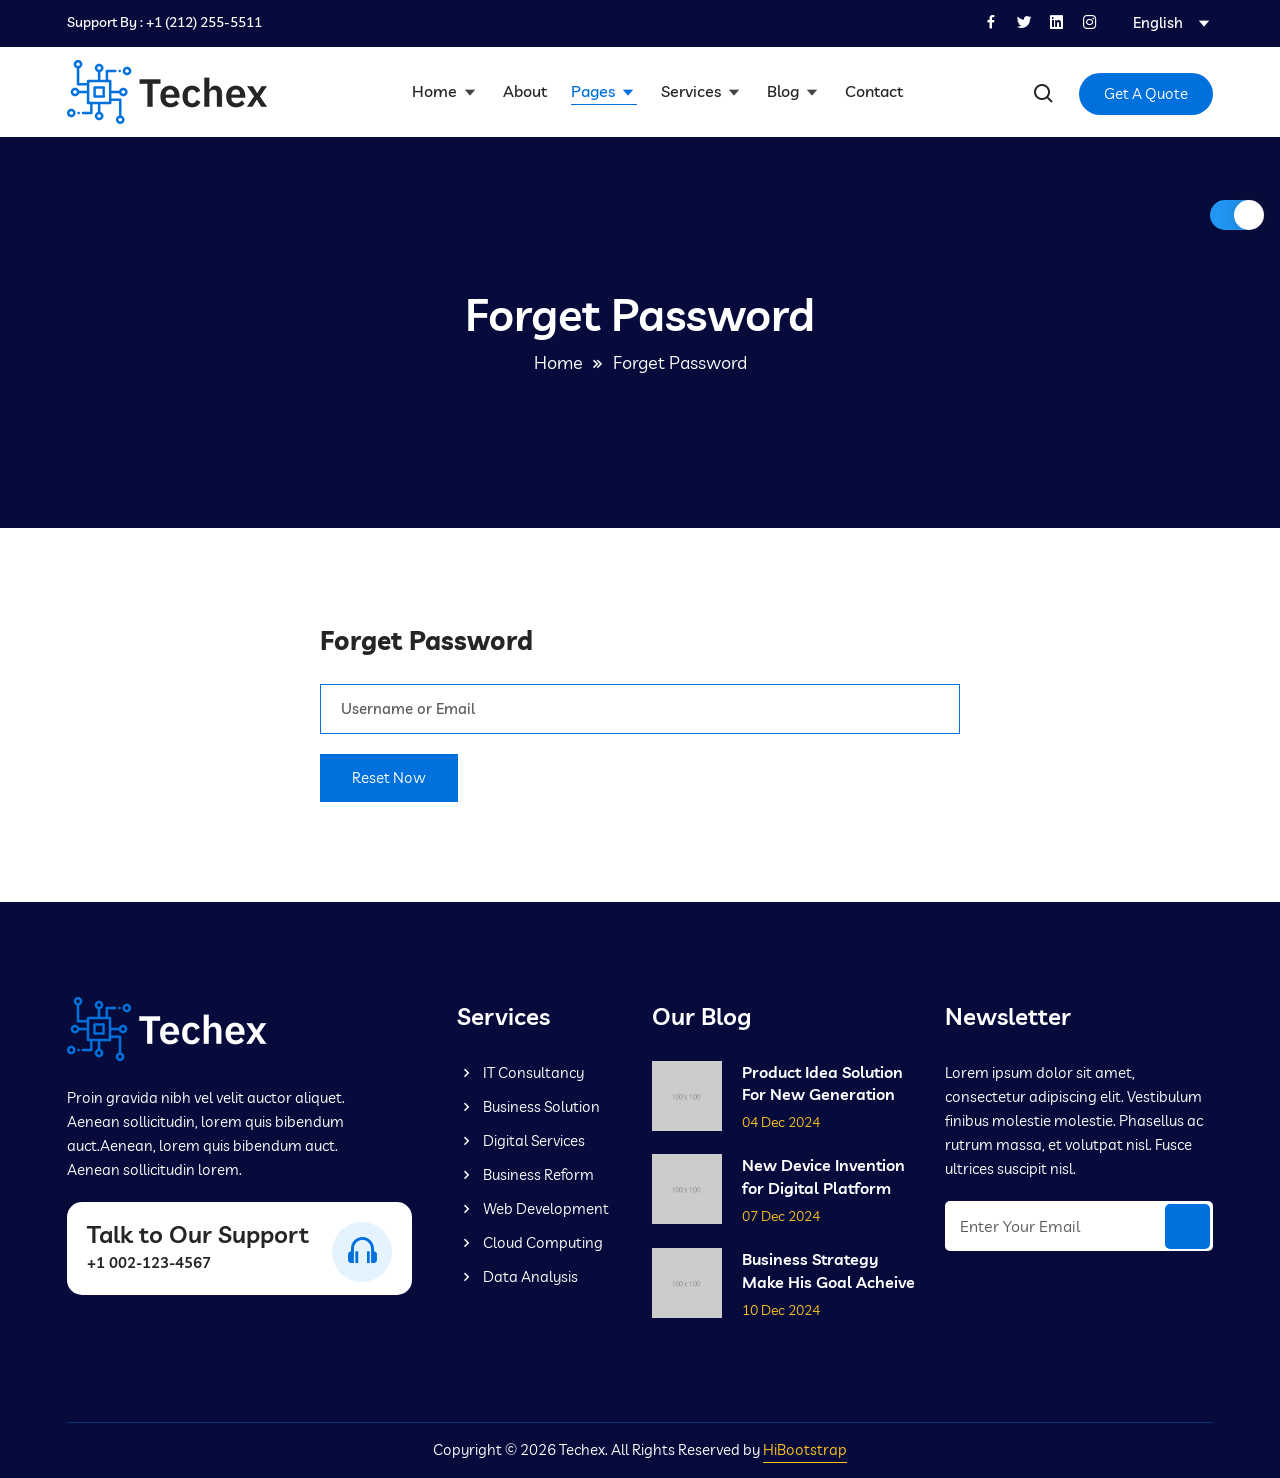
<file: forget-password.html>
<!doctype html>
<html lang="zxx">
    <head>
        <!-- Required Meta Tags -->
        <meta charset="UTF-8">
        <meta name="viewport" content="width=device-width, initial-scale=1.0">

        <!-- Bootstrap CSS --> 
        <link rel="stylesheet" href="assets/css/bootstrap.min.css">
        <!-- Animate Min CSS -->
        <link rel="stylesheet" href="assets/css/animate.min.css">
        <!-- Flaticon CSS -->
        <link rel="stylesheet" href="assets/fonts/flaticon.css">
        <!-- Boxicons CSS -->
        <link rel="stylesheet" href="assets/css/boxicons.min.css">
        <!-- Owl Carousel Min CSS --> 
        <link rel="stylesheet" href="assets/css/owl.carousel.min.css">
        <link rel="stylesheet" href="assets/css/owl.theme.default.min.css">
        <!-- Magnific Popup CSS --> 
        <link rel="stylesheet" href="assets/css/magnific-popup.css">
        <!-- Nice Select CSS --> 
        <link rel="stylesheet" href="assets/css/nice-select.min.css">
        <!-- Meanmenu CSS -->
        <link rel="stylesheet" href="assets/css/meanmenu.css">
        <!-- Style CSS -->
        <link rel="stylesheet" href="assets/css/style.css">
        <!-- Responsive CSS -->
        <link rel="stylesheet" href="assets/css/responsive.css">
        <!-- Theme Dark CSS -->
        <link rel="stylesheet" href="assets/css/theme-dark.css">

        <!-- Favicon -->
        <link rel="icon" type="image/png" href="assets/images/favicon.png">

        <title>Techex - Technology & IT Services HTML Template</title>
    </head>
    <body>
        <!-- Pre Loader -->
        <div class="preloader">
            <div class="d-table">
                <div class="d-table-cell">
                    <div class="spinner"></div>
                </div>
            </div>
        </div>
        <!-- End Pre Loader -->

        <!-- Top Header Start -->
        <header class="top-header top-header-bg">
            <div class="container">
                <div class="row align-items-center">
                    <div class="col-lg-7 col-md-6">
                        <div class="top-head-left">
                            <div class="top-contact">
                                <h3>Support By : <a href="tel:+1(212)-255-5511">+1 (212) 255-5511</a></h3>
                            </div>
                        </div>
                    </div>

                    <div class="col-lg-5 col-md-6">
                        <div class="top-header-right">
                            <div class="top-header-social">
                                <ul>
                                    <li>
                                        <a href="https://www.facebook.com/" target="_blank">
                                            <i class='bx bxl-facebook'></i>
                                        </a>
                                    </li>
                                    <li>
                                        <a href="https://twitter.com/?lang=en" target="_blank">
                                            <i class='bx bxl-twitter'></i>
                                        </a>
                                    </li>
                                    <li>
                                        <a href="https://www.linkedin.com/" target="_blank">
                                            <i class='bx bxl-linkedin-square'></i>
                                        </a>
                                    </li>
                                    <li>
                                        <a href="https://www.instagram.com/" target="_blank">
                                            <i class='bx bxl-instagram'></i>
                                        </a>
                                    </li>
                                </ul>
                            </div>
                            <div class="language-list">
                                <select class="language-list-item">
                                    <option>English</option>
                                    <option>العربيّة</option>
                                    <option>Deutsch</option>
                                    <option>Português</option>
                                    <option>简体中文</option>
                                </select>	
                            </div>
                        </div>
                    </div>
                </div>
            </div>
        </header>
        <!-- Top Header End -->

        <!-- Start Navbar Area -->
        <div class="navbar-area">
            <!-- Menu For Mobile Device -->
            <div class="mobile-nav">
                 <a href="index.html" class="logo">
                    <img src="assets/images/logos/logo-1.png" class="logo-one" alt="Logo">
                    <img src="assets/images/logos/logo-2.png" class="logo-two" alt="Logo">
                </a>
            </div>

            <!-- Menu For Desktop Device -->
            <div class="main-nav">
                <div class="container">
                    <nav class="navbar navbar-expand-md navbar-light ">
                       <a class="navbar-brand" href="index.html">
                            <img src="assets/images/logos/logo-1.png" class="logo-one" alt="Logo">
                            <img src="assets/images/logos/logo-2.png" class="logo-two" alt="Logo">
                        </a>

                        <div class="collapse navbar-collapse mean-menu" id="navbarSupportedContent">
                            <ul class="navbar-nav m-auto">
                                <li class="nav-item">
                                    <a href="#" class="nav-link">
                                        Home 
                                        <i class='bx bx-caret-down'></i>
                                    </a>
                                    <ul class="dropdown-menu">
                                        <li class="nav-item">
                                            <a href="index.html" class="nav-link">
                                                Home One  
                                            </a>
                                        </li>
                                        <li class="nav-item">
                                            <a href="index-2.html" class="nav-link">
                                                Home Two
                                            </a>
                                        </li>
                                        <li class="nav-item">
                                            <a href="index-3.html" class="nav-link">
                                                Home Three
                                            </a>
                                        </li>
                                        <li class="nav-item">
                                            <a href="index-4.html" class="nav-link">
                                                Home Four
                                            </a>
                                        </li>
                                        <li class="nav-item">
                                            <a href="index-5.html" class="nav-link">
                                                Home Five
                                            </a>
                                        </li>
                                        <li class="nav-item">
                                            <a href="index-6.html" class="nav-link">
                                                Home Six
                                            </a>
                                        </li>
                                        <li class="nav-item">
                                            <a href="index-7.html" class="nav-link">
                                                Home Seven
                                            </a>
                                        </li>
                                        <li class="nav-item">
                                            <a href="index-8.html" class="nav-link">
                                                Video Home <span>(New)</span>
                                            </a>
                                        </li>
                                    </ul>
                                </li>
                                <li class="nav-item">
                                    <a href="about.html" class="nav-link">
                                        About
                                    </a>
                                </li>
                                <li class="nav-item">
                                    <a href="#" class="nav-link active">
                                        Pages 
                                        <i class='bx bx-caret-down'></i>
                                    </a>
                                    <ul class="dropdown-menu">
                                        <li class="nav-item">
                                            <a href="team.html" class="nav-link">
                                                Team
                                            </a>
                                        </li>

                                        <li class="nav-item">
                                            <a href="testimonials.html" class="nav-link">
                                                Testimonials
                                            </a>
                                        </li>

                                        <li class="nav-item">
                                            <a href="faq.html" class="nav-link">
                                                FAQ
                                            </a>
                                        </li>

                                        <li class="nav-item">
                                            <a href="#" class="nav-link">
                                                Case Study 
                                                <i class='bx bx-caret-down'></i>
                                            </a>
                                            <ul class="dropdown-menu">
                                                <li class="nav-item">
                                                    <a href="case-study.html" class="nav-link">
                                                        Case Study  
                                                    </a>
                                                </li>
                                                <li class="nav-item">
                                                    <a href="case-details.html" class="nav-link">
                                                        Case Study Details 
                                                    </a>
                                                </li>
                                            </ul>
                                        </li>

                                        <li class="nav-item">
                                            <a href="#" class="nav-link active">
                                                User
                                                <i class='bx bx-caret-down'></i>
                                            </a>
                                            <ul class="dropdown-menu">
                                                <li class="nav-item">
                                                    <a href="log-in.html" class="nav-link">
                                                        Log In
                                                    </a>
                                                </li>
                                                <li class="nav-item">
                                                    <a href="register.html" class="nav-link">
                                                        Registration
                                                    </a>
                                                </li>
                                                <li class="nav-item">
                                                    <a href="forget-password.html" class="nav-link active">
                                                        Forget Password
                                                    </a>
                                                </li>
                                            </ul>
                                        </li>

                                        <li class="nav-item">
                                            <a href="terms-condition.html" class="nav-link">
                                                Terms & Conditions
                                            </a>
                                        </li>

                                        <li class="nav-item">
                                            <a href="privacy-policy.html" class="nav-link">
                                                Privacy Policy
                                            </a>
                                        </li>

                                        <li class="nav-item">
                                            <a href="404.html" class="nav-link">
                                                404 page
                                            </a>
                                        </li>
                                        
                                        <li class="nav-item">
                                            <a href="coming-soon.html" class="nav-link">
                                                Coming Soon
                                            </a>
                                        </li>
                                    </ul>
                                </li>

                                <li class="nav-item">
                                    <a href="#" class="nav-link">
                                        Services 
                                        <i class='bx bx-caret-down'></i>
                                    </a>
                                    <ul class="dropdown-menu">
                                        <li class="nav-item">
                                            <a href="services-1.html" class="nav-link">
                                                Services Style One 
                                            </a>
                                        </li>
                                        <li class="nav-item">
                                            <a href="services-2.html" class="nav-link">
                                                Services Style Two 
                                            </a>
                                        </li>
                                        <li class="nav-item">
                                            <a href="service-details.html" class="nav-link">
                                                Service Details 
                                            </a>
                                        </li>
                                    </ul>
                                </li>

                                <li class="nav-item">
                                    <a href="#" class="nav-link">
                                        Blog
                                        <i class='bx bx-caret-down'></i>
                                    </a>
                                    <ul class="dropdown-menu">
                                        <li class="nav-item">
                                            <a href="blog-1.html" class="nav-link">
                                                Blog Style One 
                                            </a>
                                        </li>
                                        <li class="nav-item">
                                            <a href="blog-2.html" class="nav-link">
                                                Blog Style Two 
                                            </a>
                                        </li>
                                        <li class="nav-item">
                                            <a href="blog-details.html" class="nav-link">
                                                Blog Details 
                                            </a>
                                        </li>
                                    </ul>
                                </li>

                                <li class="nav-item">
                                    <a href="contact.html" class="nav-link">
                                        Contact
                                    </a>
                                </li>
                            </ul>

                            <div class="nav-side d-display">
                                <div class="nav-side-item">
                                    <div class="search-box">
                                        <i class='bx bx-search'></i>
                                    </div>
                                </div>

                                <div class="nav-side-item">
                                    <div class="get-btn">
                                        <a href="contact.html" class="default-btn btn-bg-two border-radius-50">Get A Quote <i class='bx bx-chevron-right'></i></a>
                                    </div>	
                                </div>
                            </div>
                        </div>
                    </nav>
                </div>
            </div>

           <div class="side-nav-responsive">
                <div class="container-max">
                    <div class="dot-menu">
                        <div class="circle-inner">
                            <div class="in-circle circle-one"></div>
                            <div class="in-circle circle-two"></div>
                            <div class="in-circle circle-three"></div>
                        </div>
                    </div>
                    
                    <div class="container">
                        <div class="side-nav-inner">
                            <div class="side-nav justify-content-center align-items-center">
                                <div class="side-nav-item nav-side">
                                    <div class="search-box">
                                        <i class='bx bx-search'></i>
                                    </div>
                                    <div class="get-btn">
                                        <a href="contact.html" class="default-btn btn-bg-two border-radius-50">Get A Quote <i class='bx bx-chevron-right'></i></a>
                                    </div>	
                                </div>
                            </div>
                        </div>
                    </div>
                </div>
            </div>
        </div>
        <!-- End Navbar Area -->

        <!-- Search Overlay -->
        <div class="search-overlay">
            <div class="d-table">
                <div class="d-table-cell">
                    <div class="search-layer"></div>
                    <div class="search-layer"></div>
                    <div class="search-layer"></div>
                    
                    <div class="search-close">
                        <span class="search-close-line"></span>
                        <span class="search-close-line"></span>
                    </div>

                    <div class="search-form">
                        <form>
                            <input type="text" class="input-search" placeholder="Search here...">
                            <button type="submit"><i class='bx bx-search'></i></button>
                        </form>
                    </div>
                </div>
            </div>
        </div>
        <!-- End Search Overlay -->

        <!-- Inner Banner -->
        <div class="inner-banner">
            <div class="container">
                <div class="inner-title text-center">
                    <h3>Forget Password</h3>
                    <ul>
                        <li>
                            <a href="index.html">Home</a>
                        </li>
                        <li>
                            <i class='bx bx-chevrons-right'></i>
                        </li>
                        <li>Forget Password</li>
                    </ul>
                </div>
            </div>
            <div class="inner-shape">
                <img src="assets/images/shape/inner-shape.png" alt="Images">
            </div>
        </div>
        <!-- Inner Banner End -->

        <!-- User Area -->
        <div class="user-area pt-100 pb-70">
            <div class="container">
                <div class="user-form">
                    <div class="contact-form">
                        <h2>Forget Password</h2>
                        <form>
                            <div class="row">
                                <div class="col-lg-12 ">
                                    <div class="form-group">
                                        <input type="text" class="form-control" required data-error="Please enter username or email" placeholder="Username or Email">
                                    </div>
                                </div>

                                <div class="col-lg-12 ">
                                    <button type="submit" class="default-btn btn-bg-two">
                                        Reset Now
                                    </button>
                                </div>
                            </div>
                        </form>
                    </div>
                </div>
            </div>
        </div>
        <!-- User Area End -->

        <!-- Footer Area End -->
        <footer class="footer-area footer-bg">
            <div class="container">
                <div class="footer-top pt-100 pb-70">
                    <div class="row">
                        <div class="col-lg-4 col-sm-6">
                            <div class="footer-widget">
                                <div class="footer-logo">
                                    <a href="index.html">
                                        <img src="assets/images/logos/footer-logo.png" alt="Images">
                                    </a>
                                </div>
                                <p>
                                    Proin gravida nibh vel velit auctor aliquet. Aenean sollicitudin, lorem quis bibendum auct.Aenean, lorem quis bibendum auct. Aenean sollicitudin lorem.
                                </p>
                                <div class="footer-call-content">
                                    <h3>Talk to Our Support</h3>
                                    <span><a href="tel:+1002-123-4567">+1 002-123-4567</a></span>
                                    <i class='bx bx-headphone'></i>
                                </div>
                            </div>
                        </div>

                        <div class="col-lg-2 col-sm-6">
                            <div class="footer-widget pl-2">
                                <h3>Services</h3>
                                <ul class="footer-list">
                                    <li>
                                        <a href="service-details.html" target="_blank">
                                            <i class='bx bx-chevron-right'></i>
                                            IT Consultancy
                                        </a>
                                    </li> 
                                    <li>
                                        <a href="service-details.html" target="_blank">
                                            <i class='bx bx-chevron-right'></i>
                                            Business Solution 
                                        </a>
                                    </li> 
                                    <li>
                                        <a href="service-details.html" target="_blank">
                                            <i class='bx bx-chevron-right'></i>
                                            Digital Services  
                                        </a>
                                    </li> 
                                    <li>
                                        <a href="compare.html" target="_blank">
                                            <i class='bx bx-chevron-right'></i>
                                            Business Reform   
                                        </a>
                                    </li> 
                                    <li>
                                        <a href="service-details.html" target="_blank">
                                            <i class='bx bx-chevron-right'></i>
                                            Web Development      
                                        </a>
                                    </li> 
                                    <li>
                                        <a href="service-details.html" target="_blank">
                                            <i class='bx bx-chevron-right'></i>
                                            Cloud Computing      
                                        </a>
                                    </li> 
                                    <li>
                                        <a href="service-details.html" target="_blank">
                                            <i class='bx bx-chevron-right'></i>
                                            Data Analysis      
                                        </a>
                                    </li> 
                                </ul>
                            </div>
                        </div>

                        <div class="col-lg-3 col-sm-6">
                            <div class="footer-widget pl-5">
                                <h3>Our Blog</h3>
                                 <ul class="footer-blog">
                                    <li>
                                        <a href="blog-details.html">
                                            <img src="assets/images/blog/blog-img-footer.jpg" alt="Images">
                                        </a>
                                        <div class="content">
                                            <h3><a href="blog-details.html">Product Idea Solution For New Generation</a></h3>
                                            <span>04 Dec 2024</span>
                                        </div>
                                    </li>

                                    <li>
                                        <a href="blog-details.html">
                                            <img src="assets/images/blog/blog-img-footer2.jpg" alt="Images">
                                        </a>
                                        <div class="content">
                                            <h3><a href="blog-details.html">New Device Invention for Digital Platform</a></h3>
                                            <span>07 Dec 2024</span>
                                        </div>
                                    </li>

                                    <li>
                                        <a href="blog-details.html">
                                            <img src="assets/images/blog/blog-img-footer3.jpg" alt="Images">
                                        </a>
                                        <div class="content">
                                            <h3><a href="blog-details.html">Business Strategy Make His Goal Acheive</a></h3>
                                            <span>10 Dec 2024</span>
                                        </div>
                                    </li>
                                </ul>
                            </div>
                        </div>

                        <div class="col-lg-3 col-sm-6">
                            <div class="footer-widget">
                                <h3>Newsletter</h3>
                                <p>Lorem ipsum dolor sit amet, consectetur adipiscing elit. Vestibulum finibus molestie molestie. Phasellus ac rutrum massa, et volutpat nisl. Fusce ultrices suscipit nisl.</p>
                                <div class="newsletter-area">
                                    <form class="newsletter-form" data-toggle="validator" method="POST">
                                        <input type="email" class="form-control" placeholder="Enter Your Email" name="EMAIL" required autocomplete="off">
                                        <button class="subscribe-btn" type="submit">
                                            <i class='bx bx-paper-plane'></i>
                                        </button>
                                        <div id="validator-newsletter" class="form-result"></div>
                                    </form>
                                </div>
                            </div>
                        </div>
                    </div>
                </div>
                
                <div class="copy-right-area">
                    <div class="copy-right-text">
                        <p>
                            Copyright © <script>document.write(new Date().getFullYear())</script> Techex. All Rights Reserved by 
                            <a href="https://hibootstrap.com/" target="_blank">HiBootstrap</a> 
                        </p>
                    </div>
                </div>
            </div>
        </footer>
        <!-- Footer Area End -->

        <!-- Color Switch Button -->
        <div class="switch-box">
            <label id="switch" class="switch">
                <input type="checkbox" onchange="toggleTheme()" id="slider">
                <span class="slider round"></span>
            </label>
        </div>
        <!-- Color Switch Button End -->

        <!-- Jquery Min JS -->
        <script src="assets/js/jquery.min.js"></script>
        <!-- Bootstrap Bundle Min JS -->
        <script src="assets/js/bootstrap.bundle.min.js"></script>
        <!-- Owl Carousel Min JS -->
        <script src="assets/js/owl.carousel.min.js"></script>
        <!-- Magnific Popup Min JS -->
        <script src="assets/js/jquery.magnific-popup.min.js"></script>
        <!-- Nice Select Min JS -->
        <script src="assets/js/jquery.nice-select.min.js"></script>
        <!-- Wow Min JS -->
        <script src="assets/js/wow.min.js"></script>
        <!-- Meanmenu JS -->
        <script src="assets/js/meanmenu.js"></script>
        <!-- Ajaxchimp Min JS -->
        <script src="assets/js/jquery.ajaxchimp.min.js"></script>
        <!-- Form Validator Min JS -->
        <script src="assets/js/form-validator.min.js"></script>
        <!-- Contact Form JS -->
        <script src="assets/js/contact-form-script.js"></script>
        <!-- Custom JS -->
        <script src="assets/js/custom.js"></script>
        
    </body>
</html>
</file>
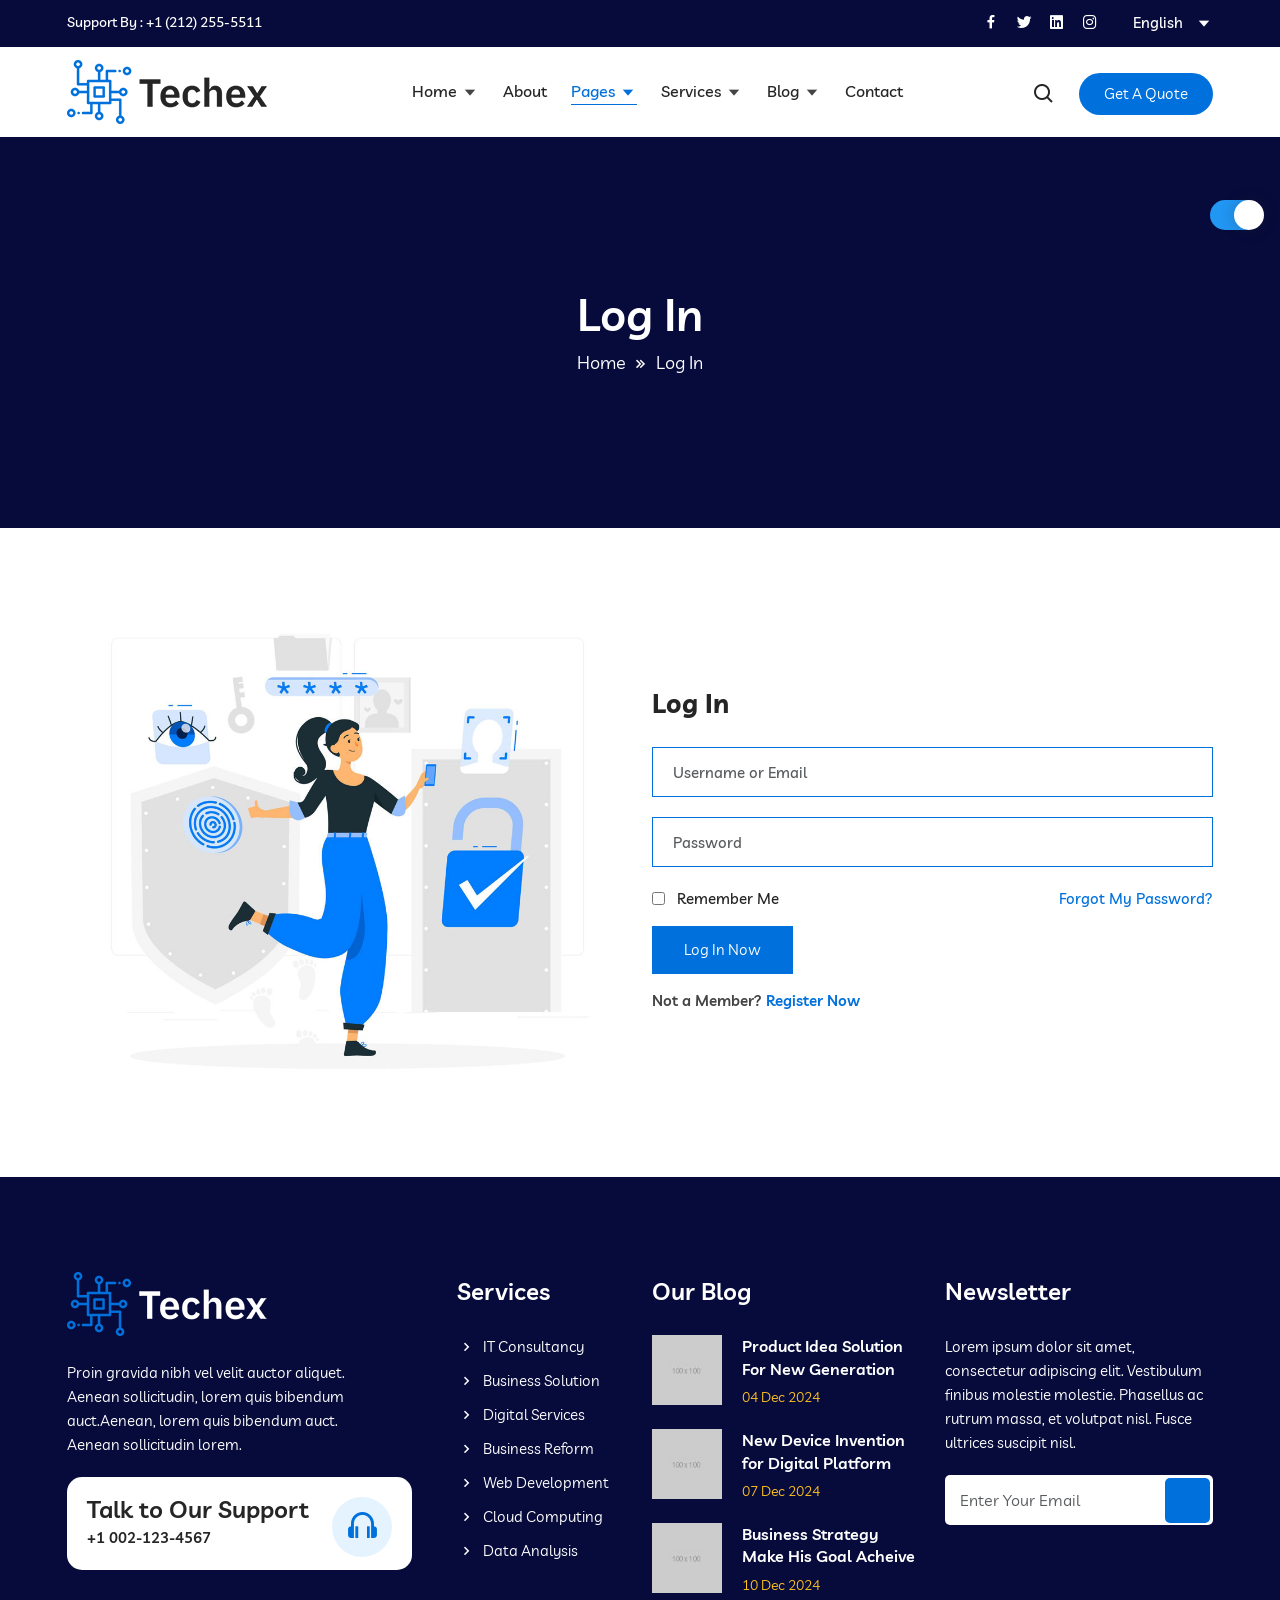
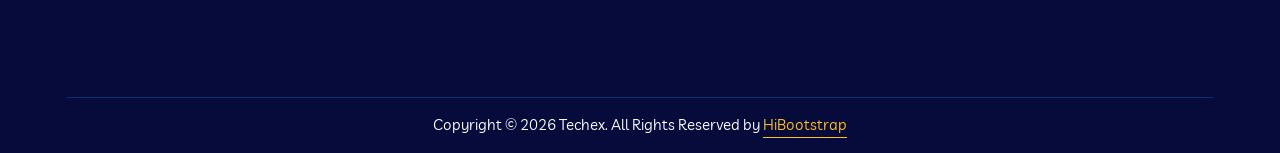
<file: log-in.html>
<!doctype html>
<html lang="zxx">
    <head>
        <!-- Required Meta Tags -->
        <meta charset="UTF-8">
        <meta name="viewport" content="width=device-width, initial-scale=1.0">

        <!-- Bootstrap CSS --> 
        <link rel="stylesheet" href="assets/css/bootstrap.min.css">
        <!-- Animate Min CSS -->
        <link rel="stylesheet" href="assets/css/animate.min.css">
        <!-- Flaticon CSS -->
        <link rel="stylesheet" href="assets/fonts/flaticon.css">
        <!-- Boxicons CSS -->
        <link rel="stylesheet" href="assets/css/boxicons.min.css">
        <!-- Owl Carousel Min CSS --> 
        <link rel="stylesheet" href="assets/css/owl.carousel.min.css">
        <link rel="stylesheet" href="assets/css/owl.theme.default.min.css">
        <!-- Magnific Popup CSS --> 
        <link rel="stylesheet" href="assets/css/magnific-popup.css">
        <!-- Nice Select CSS --> 
        <link rel="stylesheet" href="assets/css/nice-select.min.css">
        <!-- Meanmenu CSS -->
        <link rel="stylesheet" href="assets/css/meanmenu.css">
        <!-- Style CSS -->
        <link rel="stylesheet" href="assets/css/style.css">
        <!-- Responsive CSS -->
        <link rel="stylesheet" href="assets/css/responsive.css">
        <!-- Theme Dark CSS -->
        <link rel="stylesheet" href="assets/css/theme-dark.css">

        <!-- Favicon -->
        <link rel="icon" type="image/png" href="assets/images/favicon.png">

        <title>Techex - Technology & IT Services HTML Template</title>
    </head>
    <body>
        <!-- Pre Loader -->
        <div class="preloader">
            <div class="d-table">
                <div class="d-table-cell">
                    <div class="spinner"></div>
                </div>
            </div>
        </div>
        <!-- End Pre Loader -->

        <!-- Top Header Start -->
        <header class="top-header top-header-bg">
            <div class="container">
                <div class="row align-items-center">
                    <div class="col-lg-7 col-md-6">
                        <div class="top-head-left">
                            <div class="top-contact">
                                <h3>Support By : <a href="tel:+1(212)-255-5511">+1 (212) 255-5511</a></h3>
                            </div>
                        </div>
                    </div>

                    <div class="col-lg-5 col-md-6">
                        <div class="top-header-right">
                            <div class="top-header-social">
                                <ul>
                                    <li>
                                        <a href="https://www.facebook.com/" target="_blank">
                                            <i class='bx bxl-facebook'></i>
                                        </a>
                                    </li>
                                    <li>
                                        <a href="https://twitter.com/?lang=en" target="_blank">
                                            <i class='bx bxl-twitter'></i>
                                        </a>
                                    </li>
                                    <li>
                                        <a href="https://www.linkedin.com/" target="_blank">
                                            <i class='bx bxl-linkedin-square'></i>
                                        </a>
                                    </li>
                                    <li>
                                        <a href="https://www.instagram.com/" target="_blank">
                                            <i class='bx bxl-instagram'></i>
                                        </a>
                                    </li>
                                </ul>
                            </div>
                            <div class="language-list">
                                <select class="language-list-item">
                                    <option>English</option>
                                    <option>العربيّة</option>
                                    <option>Deutsch</option>
                                    <option>Português</option>
                                    <option>简体中文</option>
                                </select>	
                            </div>
                        </div>
                    </div>
                </div>
            </div>
        </header>
        <!-- Top Header End -->

        <!-- Start Navbar Area -->
        <div class="navbar-area">
            <!-- Menu For Mobile Device -->
            <div class="mobile-nav">
                 <a href="index.html" class="logo">
                    <img src="assets/images/logos/logo-1.png" class="logo-one" alt="Logo">
                    <img src="assets/images/logos/logo-2.png" class="logo-two" alt="Logo">
                </a>
            </div>

            <!-- Menu For Desktop Device -->
            <div class="main-nav">
                <div class="container">
                    <nav class="navbar navbar-expand-md navbar-light ">
                       <a class="navbar-brand" href="index.html">
                            <img src="assets/images/logos/logo-1.png" class="logo-one" alt="Logo">
                            <img src="assets/images/logos/logo-2.png" class="logo-two" alt="Logo">
                        </a>

                        <div class="collapse navbar-collapse mean-menu" id="navbarSupportedContent">
                            <ul class="navbar-nav m-auto">
                                <li class="nav-item">
                                    <a href="#" class="nav-link">
                                        Home 
                                        <i class='bx bx-caret-down'></i>
                                    </a>
                                    <ul class="dropdown-menu">
                                        <li class="nav-item">
                                            <a href="index.html" class="nav-link">
                                                Home One  
                                            </a>
                                        </li>
                                        <li class="nav-item">
                                            <a href="index-2.html" class="nav-link">
                                                Home Two
                                            </a>
                                        </li>
                                        <li class="nav-item">
                                            <a href="index-3.html" class="nav-link">
                                                Home Three
                                            </a>
                                        </li>
                                        <li class="nav-item">
                                            <a href="index-4.html" class="nav-link">
                                                Home Four
                                            </a>
                                        </li>
                                        <li class="nav-item">
                                            <a href="index-5.html" class="nav-link">
                                                Home Five
                                            </a>
                                        </li>
                                        <li class="nav-item">
                                            <a href="index-6.html" class="nav-link">
                                                Home Six
                                            </a>
                                        </li>
                                        <li class="nav-item">
                                            <a href="index-7.html" class="nav-link">
                                                Home Seven
                                            </a>
                                        </li>
                                        <li class="nav-item">
                                            <a href="index-8.html" class="nav-link">
                                                Video Home <span>(New)</span>
                                            </a>
                                        </li>
                                    </ul>
                                </li>
                                <li class="nav-item">
                                    <a href="about.html" class="nav-link">
                                        About
                                    </a>
                                </li>
                                <li class="nav-item">
                                    <a href="#" class="nav-link active">
                                        Pages 
                                        <i class='bx bx-caret-down'></i>
                                    </a>
                                    <ul class="dropdown-menu">
                                        <li class="nav-item">
                                            <a href="team.html" class="nav-link">
                                                Team
                                            </a>
                                        </li>

                                        <li class="nav-item">
                                            <a href="testimonials.html" class="nav-link">
                                                Testimonials
                                            </a>
                                        </li>

                                        <li class="nav-item">
                                            <a href="faq.html" class="nav-link">
                                                FAQ
                                            </a>
                                        </li>

                                        <li class="nav-item">
                                            <a href="#" class="nav-link">
                                                Case Study 
                                                <i class='bx bx-caret-down'></i>
                                            </a>
                                            <ul class="dropdown-menu">
                                                <li class="nav-item">
                                                    <a href="case-study.html" class="nav-link">
                                                        Case Study  
                                                    </a>
                                                </li>
                                                <li class="nav-item">
                                                    <a href="case-details.html" class="nav-link">
                                                        Case Study Details 
                                                    </a>
                                                </li>
                                            </ul>
                                        </li>

                                        <li class="nav-item">
                                            <a href="#" class="nav-link active">
                                                User
                                                <i class='bx bx-caret-down'></i>
                                            </a>
                                            <ul class="dropdown-menu">
                                                <li class="nav-item">
                                                    <a href="log-in.html" class="nav-link active">
                                                        Log In
                                                    </a>
                                                </li>
                                                <li class="nav-item">
                                                    <a href="register.html" class="nav-link">
                                                        Registration
                                                    </a>
                                                </li>
                                                <li class="nav-item">
                                                    <a href="forget-password.html" class="nav-link">
                                                        Forget Password
                                                    </a>
                                                </li>
                                            </ul>
                                        </li>

                                        <li class="nav-item">
                                            <a href="terms-condition.html" class="nav-link">
                                                Terms & Conditions
                                            </a>
                                        </li>

                                        <li class="nav-item">
                                            <a href="privacy-policy.html" class="nav-link">
                                                Privacy Policy
                                            </a>
                                        </li>

                                        <li class="nav-item">
                                            <a href="404.html" class="nav-link">
                                                404 page
                                            </a>
                                        </li>
                                        
                                        <li class="nav-item">
                                            <a href="coming-soon.html" class="nav-link">
                                                Coming Soon
                                            </a>
                                        </li>
                                    </ul>
                                </li>

                                <li class="nav-item">
                                    <a href="#" class="nav-link">
                                        Services 
                                        <i class='bx bx-caret-down'></i>
                                    </a>
                                    <ul class="dropdown-menu">
                                        <li class="nav-item">
                                            <a href="services-1.html" class="nav-link">
                                                Services Style One 
                                            </a>
                                        </li>
                                        <li class="nav-item">
                                            <a href="services-2.html" class="nav-link">
                                                Services Style Two 
                                            </a>
                                        </li>
                                        <li class="nav-item">
                                            <a href="service-details.html" class="nav-link">
                                                Service Details 
                                            </a>
                                        </li>
                                    </ul>
                                </li>

                                <li class="nav-item">
                                    <a href="#" class="nav-link">
                                        Blog
                                        <i class='bx bx-caret-down'></i>
                                    </a>
                                    <ul class="dropdown-menu">
                                        <li class="nav-item">
                                            <a href="blog-1.html" class="nav-link">
                                                Blog Style One 
                                            </a>
                                        </li>
                                        <li class="nav-item">
                                            <a href="blog-2.html" class="nav-link">
                                                Blog Style Two 
                                            </a>
                                        </li>
                                        <li class="nav-item">
                                            <a href="blog-details.html" class="nav-link">
                                                Blog Details 
                                            </a>
                                        </li>
                                    </ul>
                                </li>

                                <li class="nav-item">
                                    <a href="contact.html" class="nav-link">
                                        Contact
                                    </a>
                                </li>
                            </ul>

                            <div class="nav-side d-display">
                                <div class="nav-side-item">
                                    <div class="search-box">
                                        <i class='bx bx-search'></i>
                                    </div>
                                </div>

                                <div class="nav-side-item">
                                    <div class="get-btn">
                                        <a href="contact.html" class="default-btn btn-bg-two border-radius-50">Get A Quote <i class='bx bx-chevron-right'></i></a>
                                    </div>	
                                </div>
                            </div>
                        </div>
                    </nav>
                </div>
            </div>

           <div class="side-nav-responsive">
                <div class="container-max">
                    <div class="dot-menu">
                        <div class="circle-inner">
                            <div class="in-circle circle-one"></div>
                            <div class="in-circle circle-two"></div>
                            <div class="in-circle circle-three"></div>
                        </div>
                    </div>
                    
                    <div class="container">
                        <div class="side-nav-inner">
                            <div class="side-nav justify-content-center align-items-center">
                                <div class="side-nav-item nav-side">
                                    <div class="search-box">
                                        <i class='bx bx-search'></i>
                                    </div>
                                    <div class="get-btn">
                                        <a href="contact.html" class="default-btn btn-bg-two border-radius-50">Get A Quote <i class='bx bx-chevron-right'></i></a>
                                    </div>	
                                </div>
                            </div>
                        </div>
                    </div>
                </div>
            </div>
        </div>
        <!-- End Navbar Area -->

        <!-- Search Overlay -->
        <div class="search-overlay">
            <div class="d-table">
                <div class="d-table-cell">
                    <div class="search-layer"></div>
                    <div class="search-layer"></div>
                    <div class="search-layer"></div>
                    
                    <div class="search-close">
                        <span class="search-close-line"></span>
                        <span class="search-close-line"></span>
                    </div>

                    <div class="search-form">
                        <form>
                            <input type="text" class="input-search" placeholder="Search here...">
                            <button type="submit"><i class='bx bx-search'></i></button>
                        </form>
                    </div>
                </div>
            </div>
        </div>
        <!-- End Search Overlay -->

        <!-- Inner Banner -->
        <div class="inner-banner">
            <div class="container">
                <div class="inner-title text-center">
                    <h3>Log In</h3>
                    <ul>
                        <li>
                            <a href="index.html">Home</a>
                        </li>
                        <li>
                            <i class='bx bx-chevrons-right'></i>
                        </li>
                        <li>Log In</li>
                    </ul>
                </div>
            </div>
            <div class="inner-shape">
                <img src="assets/images/shape/inner-shape.png" alt="Images">
            </div>
        </div>
        <!-- Inner Banner End -->

        <!-- User Area -->
        <div class="user-area pt-100 pb-70">
            <div class="container">
                <div class="row align-items-center">
                    <div class="col-lg-6">
                        <div class="user-img">
                            <img src="assets/images/user-img.jpg" alt="Images">
                        </div>
                    </div>

                    <div class="col-lg-6">
                        <div class="user-form">
                            <div class="contact-form">
                                <h2>Log In</h2>
                                <form>
                                    <div class="row">
                                        <div class="col-lg-12 ">
                                            <div class="form-group">
                                                <input type="text" class="form-control" required data-error="Please enter your Username or Email" placeholder="Username or Email">
                                            </div>
                                        </div>
    
                                        <div class="col-12">
                                            <div class="form-group">
                                                <input class="form-control" type="password" name="password" placeholder="Password">
                                            </div>
                                        </div>
    
                                        <div class="col-lg-12 form-condition">
                                            <div class="agree-label">
                                                <input type="checkbox" id="chb1">
                                                <label for="chb1">
                                                    Remember Me <a class="forget" href="forget-password.html">Forgot My Password?</a>
                                                </label>
                                            </div>
                                        </div>
    
                                        <div class="col-lg-12 ">
                                            <button type="submit" class="default-btn btn-bg-two">
                                                Log In Now
                                            </button>
                                        </div>

                                        <div class="col-12">
                                            <p class="account-desc">
                                                Not a Member?
                                                <a href="register.html">Register Now</a>
                                            </p>
                                        </div>
                                    </div>
                                </form>
                            </div>
                        </div>
                    </div>
                </div>
            </div>
        </div>
        <!-- User Area End -->

        <!-- Footer Area End -->
        <footer class="footer-area footer-bg">
            <div class="container">
                <div class="footer-top pt-100 pb-70">
                    <div class="row">
                        <div class="col-lg-4 col-sm-6">
                            <div class="footer-widget">
                                <div class="footer-logo">
                                    <a href="index.html">
                                        <img src="assets/images/logos/footer-logo.png" alt="Images">
                                    </a>
                                </div>
                                <p>
                                    Proin gravida nibh vel velit auctor aliquet. Aenean sollicitudin, lorem quis bibendum auct.Aenean, lorem quis bibendum auct. Aenean sollicitudin lorem.
                                </p>
                                <div class="footer-call-content">
                                    <h3>Talk to Our Support</h3>
                                    <span><a href="tel:+1002-123-4567">+1 002-123-4567</a></span>
                                    <i class='bx bx-headphone'></i>
                                </div>
                            </div>
                        </div>

                        <div class="col-lg-2 col-sm-6">
                            <div class="footer-widget pl-2">
                                <h3>Services</h3>
                                <ul class="footer-list">
                                    <li>
                                        <a href="service-details.html" target="_blank">
                                            <i class='bx bx-chevron-right'></i>
                                            IT Consultancy
                                        </a>
                                    </li> 
                                    <li>
                                        <a href="service-details.html" target="_blank">
                                            <i class='bx bx-chevron-right'></i>
                                            Business Solution 
                                        </a>
                                    </li> 
                                    <li>
                                        <a href="service-details.html" target="_blank">
                                            <i class='bx bx-chevron-right'></i>
                                            Digital Services  
                                        </a>
                                    </li> 
                                    <li>
                                        <a href="compare.html" target="_blank">
                                            <i class='bx bx-chevron-right'></i>
                                            Business Reform   
                                        </a>
                                    </li> 
                                    <li>
                                        <a href="service-details.html" target="_blank">
                                            <i class='bx bx-chevron-right'></i>
                                            Web Development      
                                        </a>
                                    </li> 
                                    <li>
                                        <a href="service-details.html" target="_blank">
                                            <i class='bx bx-chevron-right'></i>
                                            Cloud Computing      
                                        </a>
                                    </li> 
                                    <li>
                                        <a href="service-details.html" target="_blank">
                                            <i class='bx bx-chevron-right'></i>
                                            Data Analysis      
                                        </a>
                                    </li> 
                                </ul>
                            </div>
                        </div>

                        <div class="col-lg-3 col-sm-6">
                            <div class="footer-widget pl-5">
                                <h3>Our Blog</h3>
                                 <ul class="footer-blog">
                                    <li>
                                        <a href="blog-details.html">
                                            <img src="assets/images/blog/blog-img-footer.jpg" alt="Images">
                                        </a>
                                        <div class="content">
                                            <h3><a href="blog-details.html">Product Idea Solution For New Generation</a></h3>
                                            <span>04 Dec 2024</span>
                                        </div>
                                    </li>

                                    <li>
                                        <a href="blog-details.html">
                                            <img src="assets/images/blog/blog-img-footer2.jpg" alt="Images">
                                        </a>
                                        <div class="content">
                                            <h3><a href="blog-details.html">New Device Invention for Digital Platform</a></h3>
                                            <span>07 Dec 2024</span>
                                        </div>
                                    </li>

                                    <li>
                                        <a href="blog-details.html">
                                            <img src="assets/images/blog/blog-img-footer3.jpg" alt="Images">
                                        </a>
                                        <div class="content">
                                            <h3><a href="blog-details.html">Business Strategy Make His Goal Acheive</a></h3>
                                            <span>10 Dec 2024</span>
                                        </div>
                                    </li>
                                </ul>
                            </div>
                        </div>

                        <div class="col-lg-3 col-sm-6">
                            <div class="footer-widget">
                                <h3>Newsletter</h3>
                                <p>Lorem ipsum dolor sit amet, consectetur adipiscing elit. Vestibulum finibus molestie molestie. Phasellus ac rutrum massa, et volutpat nisl. Fusce ultrices suscipit nisl.</p>
                                <div class="newsletter-area">
                                    <form class="newsletter-form" data-toggle="validator" method="POST">
                                        <input type="email" class="form-control" placeholder="Enter Your Email" name="EMAIL" required autocomplete="off">
                                        <button class="subscribe-btn" type="submit">
                                            <i class='bx bx-paper-plane'></i>
                                        </button>
                                        <div id="validator-newsletter" class="form-result"></div>
                                    </form>
                                </div>
                            </div>
                        </div>
                    </div>
                </div>
                
                <div class="copy-right-area">
                    <div class="copy-right-text">
                        <p>
                            Copyright © <script>document.write(new Date().getFullYear())</script> Techex. All Rights Reserved by 
                            <a href="https://hibootstrap.com/" target="_blank">HiBootstrap</a> 
                        </p>
                    </div>
                </div>
            </div>
        </footer>
        <!-- Footer Area End -->

        <!-- Color Switch Button -->
        <div class="switch-box">
            <label id="switch" class="switch">
                <input type="checkbox" onchange="toggleTheme()" id="slider">
                <span class="slider round"></span>
            </label>
        </div>
        <!-- Color Switch Button End -->

        <!-- Jquery Min JS -->
        <script src="assets/js/jquery.min.js"></script>
        <!-- Bootstrap Bundle Min JS -->
        <script src="assets/js/bootstrap.bundle.min.js"></script>
        <!-- Owl Carousel Min JS -->
        <script src="assets/js/owl.carousel.min.js"></script>
        <!-- Magnific Popup Min JS -->
        <script src="assets/js/jquery.magnific-popup.min.js"></script>
        <!-- Nice Select Min JS -->
        <script src="assets/js/jquery.nice-select.min.js"></script>
        <!-- Wow Min JS -->
        <script src="assets/js/wow.min.js"></script>
        <!-- Meanmenu JS -->
        <script src="assets/js/meanmenu.js"></script>
        <!-- Ajaxchimp Min JS -->
        <script src="assets/js/jquery.ajaxchimp.min.js"></script>
        <!-- Form Validator Min JS -->
        <script src="assets/js/form-validator.min.js"></script>
        <!-- Contact Form JS -->
        <script src="assets/js/contact-form-script.js"></script>
        <!-- Custom JS -->
        <script src="assets/js/custom.js"></script>
        
    </body>
</html>
</file>
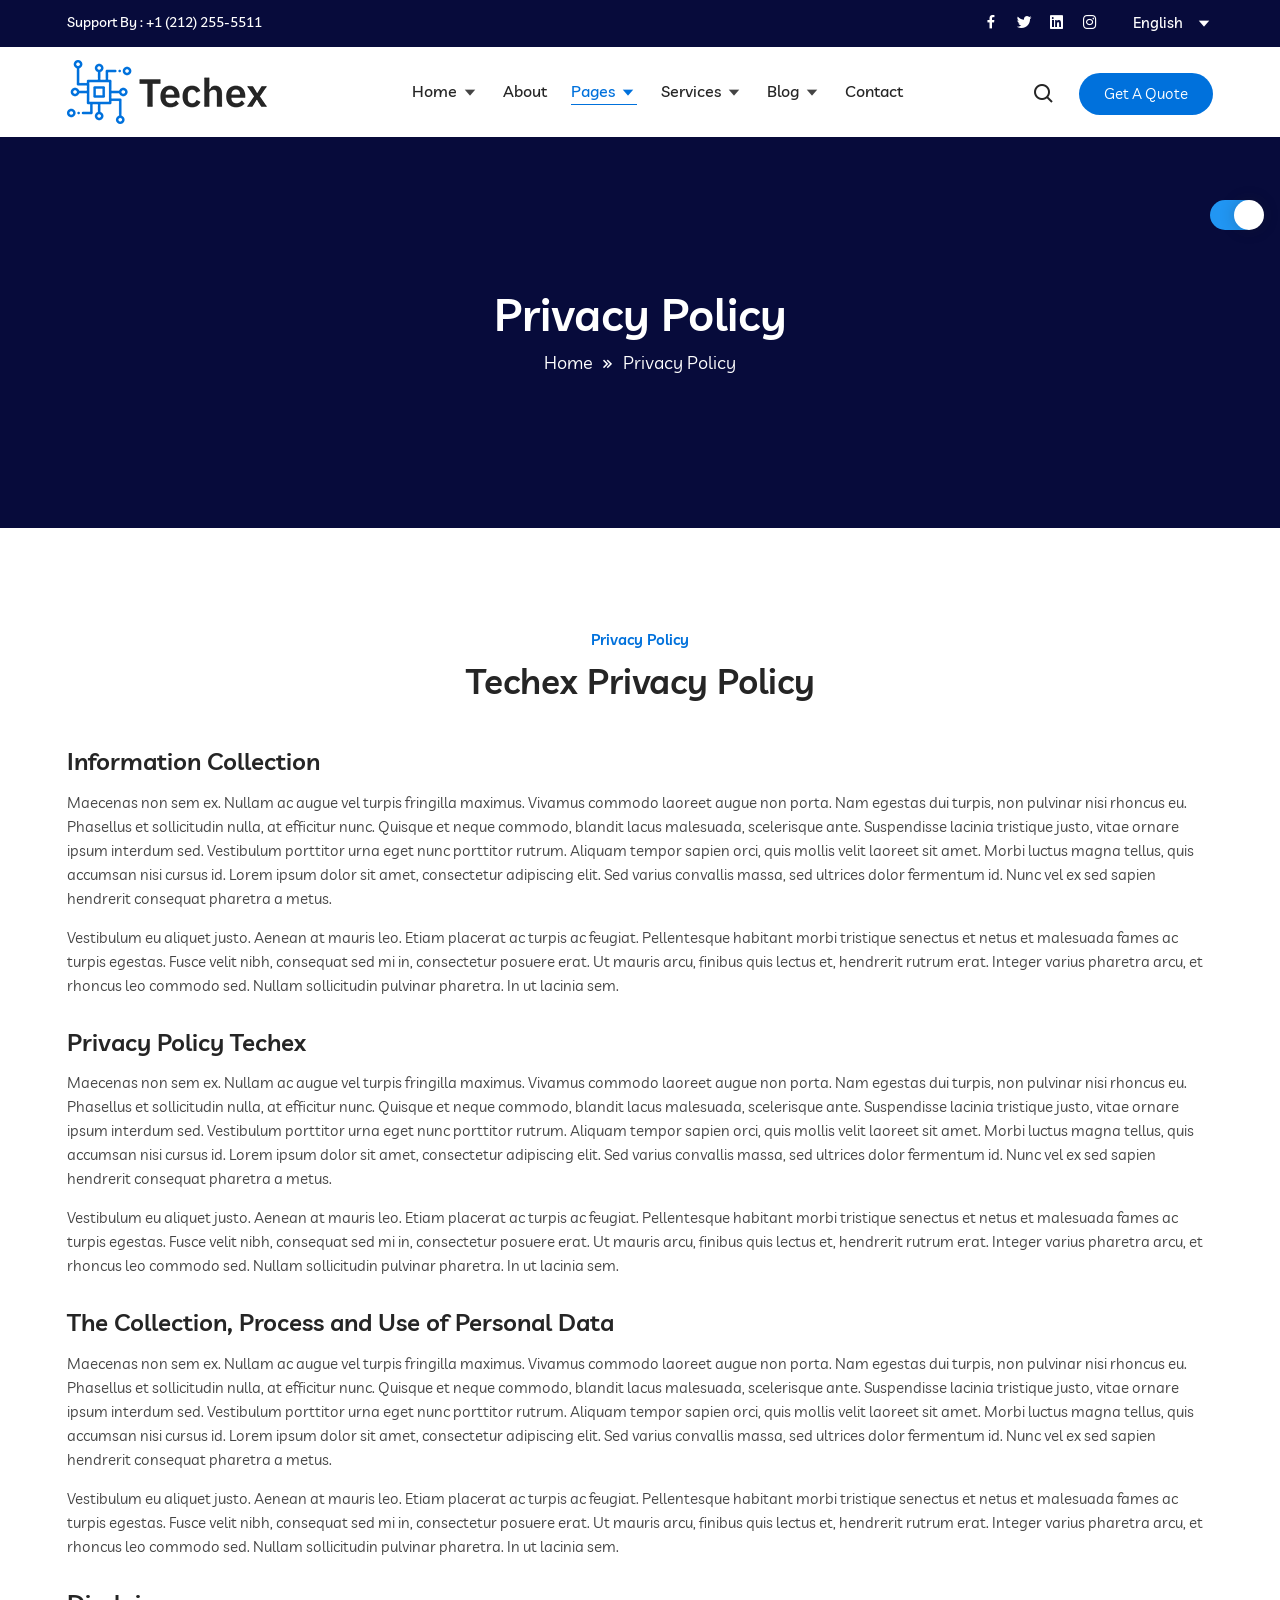
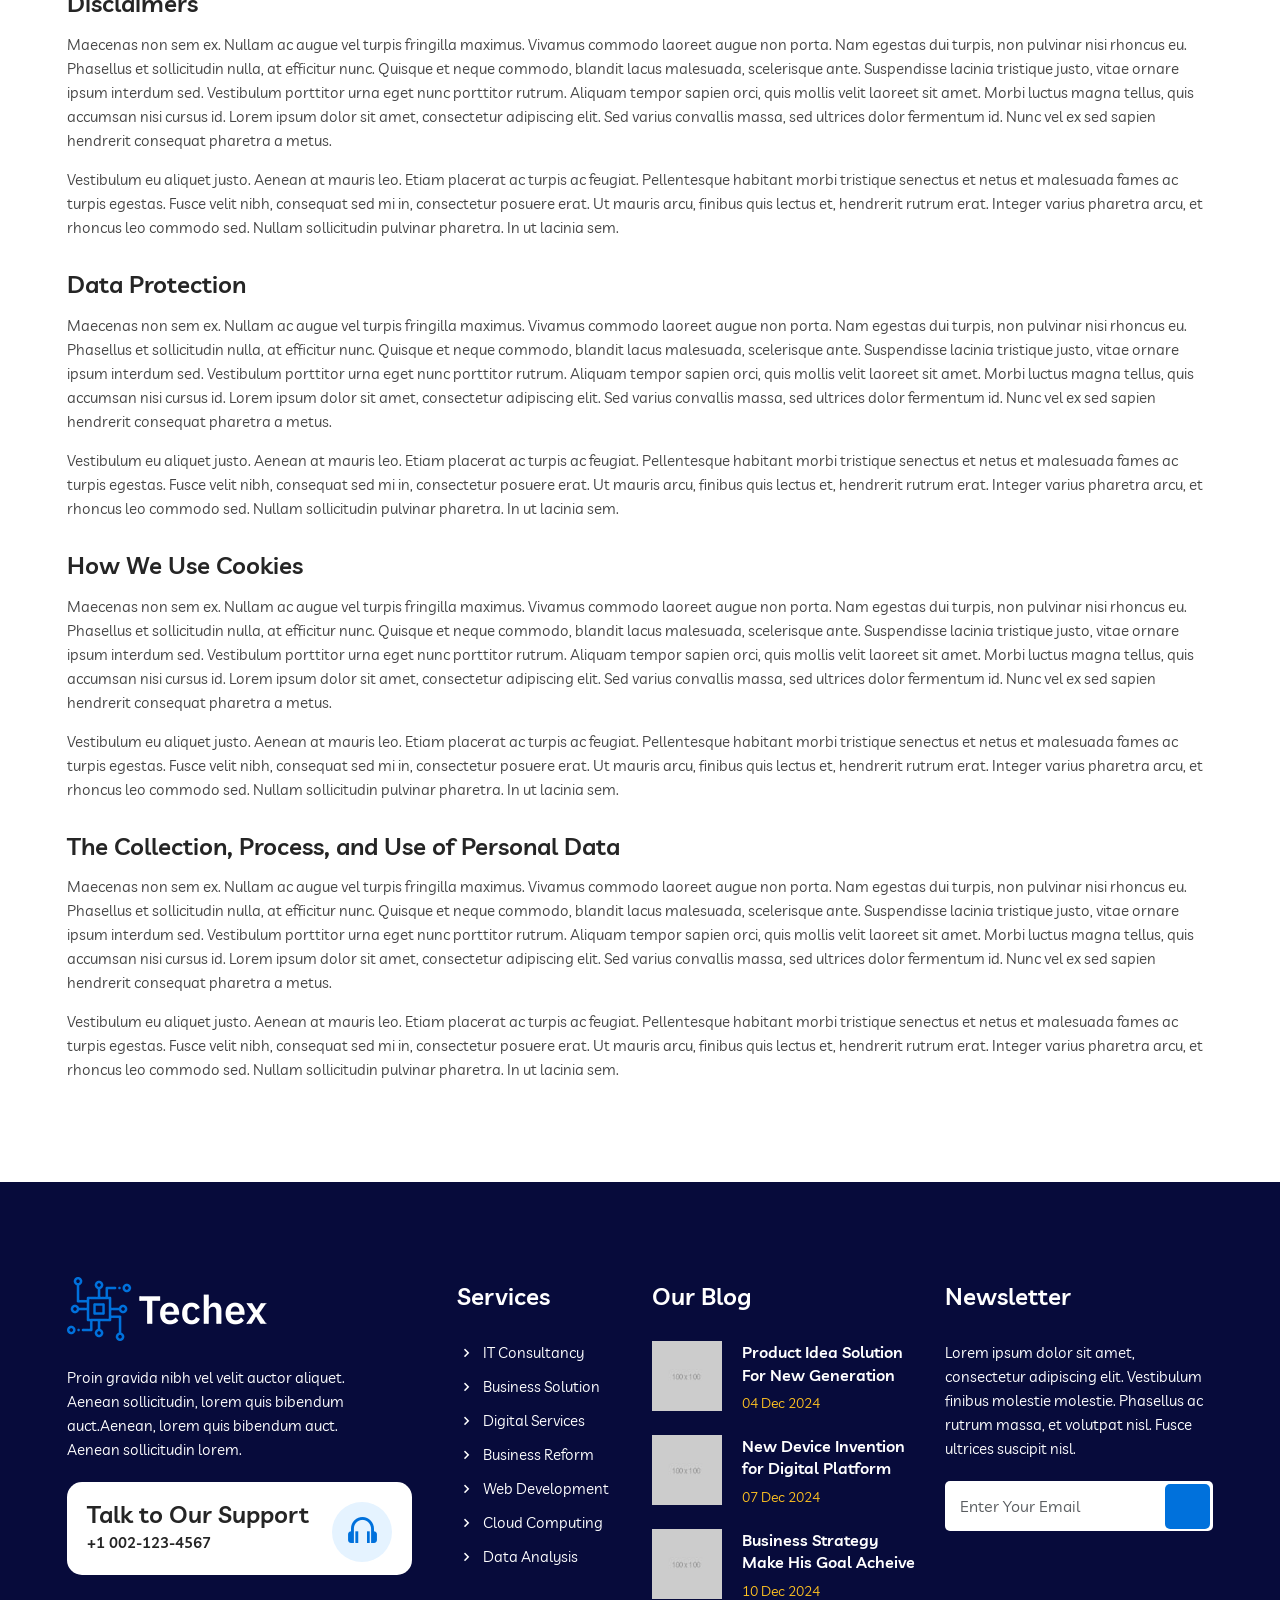
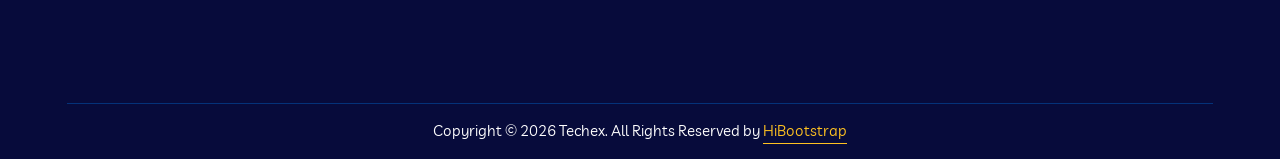
<file: privacy-policy.html>
<!doctype html>
<html lang="zxx">
    <head>
        <!-- Required Meta Tags -->
        <meta charset="UTF-8">
        <meta name="viewport" content="width=device-width, initial-scale=1.0">

        <!-- Bootstrap CSS --> 
        <link rel="stylesheet" href="assets/css/bootstrap.min.css">
        <!-- Animate Min CSS -->
        <link rel="stylesheet" href="assets/css/animate.min.css">
        <!-- Flaticon CSS -->
        <link rel="stylesheet" href="assets/fonts/flaticon.css">
        <!-- Boxicons CSS -->
        <link rel="stylesheet" href="assets/css/boxicons.min.css">
        <!-- Owl Carousel Min CSS --> 
        <link rel="stylesheet" href="assets/css/owl.carousel.min.css">
        <link rel="stylesheet" href="assets/css/owl.theme.default.min.css">
        <!-- Magnific Popup CSS --> 
        <link rel="stylesheet" href="assets/css/magnific-popup.css">
        <!-- Nice Select CSS --> 
        <link rel="stylesheet" href="assets/css/nice-select.min.css">
        <!-- Meanmenu CSS -->
        <link rel="stylesheet" href="assets/css/meanmenu.css">
        <!-- Style CSS -->
        <link rel="stylesheet" href="assets/css/style.css">
        <!-- Responsive CSS -->
        <link rel="stylesheet" href="assets/css/responsive.css">
        <!-- Theme Dark CSS -->
        <link rel="stylesheet" href="assets/css/theme-dark.css">

        <!-- Favicon -->
        <link rel="icon" type="image/png" href="assets/images/favicon.png">

        <title>Techex - Technology & IT Services HTML Template</title>
    </head>
    <body>
        <!-- Pre Loader -->
        <div class="preloader">
            <div class="d-table">
                <div class="d-table-cell">
                    <div class="spinner"></div>
                </div>
            </div>
        </div>
        <!-- End Pre Loader -->

        <!-- Top Header Start -->
        <header class="top-header top-header-bg">
            <div class="container">
                <div class="row align-items-center">
                    <div class="col-lg-7 col-md-6">
                        <div class="top-head-left">
                            <div class="top-contact">
                                <h3>Support By : <a href="tel:+1(212)-255-5511">+1 (212) 255-5511</a></h3>
                            </div>
                        </div>
                    </div>

                    <div class="col-lg-5 col-md-6">
                        <div class="top-header-right">
                            <div class="top-header-social">
                                <ul>
                                    <li>
                                        <a href="https://www.facebook.com/" target="_blank">
                                            <i class='bx bxl-facebook'></i>
                                        </a>
                                    </li>
                                    <li>
                                        <a href="https://twitter.com/?lang=en" target="_blank">
                                            <i class='bx bxl-twitter'></i>
                                        </a>
                                    </li>
                                    <li>
                                        <a href="https://www.linkedin.com/" target="_blank">
                                            <i class='bx bxl-linkedin-square'></i>
                                        </a>
                                    </li>
                                    <li>
                                        <a href="https://www.instagram.com/" target="_blank">
                                            <i class='bx bxl-instagram'></i>
                                        </a>
                                    </li>
                                </ul>
                            </div>
                            <div class="language-list">
                                <select class="language-list-item">
                                    <option>English</option>
                                    <option>العربيّة</option>
                                    <option>Deutsch</option>
                                    <option>Português</option>
                                    <option>简体中文</option>
                                </select>	
                            </div>
                        </div>
                    </div>
                </div>
            </div>
        </header>
        <!-- Top Header End -->

        <!-- Start Navbar Area -->
        <div class="navbar-area">
            <!-- Menu For Mobile Device -->
            <div class="mobile-nav">
                 <a href="index.html" class="logo">
                    <img src="assets/images/logos/logo-1.png" class="logo-one" alt="Logo">
                    <img src="assets/images/logos/logo-2.png" class="logo-two" alt="Logo">
                </a>
            </div>

            <!-- Menu For Desktop Device -->
            <div class="main-nav">
                <div class="container">
                    <nav class="navbar navbar-expand-md navbar-light ">
                       <a class="navbar-brand" href="index.html">
                            <img src="assets/images/logos/logo-1.png" class="logo-one" alt="Logo">
                            <img src="assets/images/logos/logo-2.png" class="logo-two" alt="Logo">
                        </a>

                        <div class="collapse navbar-collapse mean-menu" id="navbarSupportedContent">
                            <ul class="navbar-nav m-auto">
                                <li class="nav-item">
                                    <a href="#" class="nav-link">
                                        Home 
                                        <i class='bx bx-caret-down'></i>
                                    </a>
                                    <ul class="dropdown-menu">
                                        <li class="nav-item">
                                            <a href="index.html" class="nav-link">
                                                Home One  
                                            </a>
                                        </li>
                                        <li class="nav-item">
                                            <a href="index-2.html" class="nav-link">
                                                Home Two
                                            </a>
                                        </li>
                                        <li class="nav-item">
                                            <a href="index-3.html" class="nav-link">
                                                Home Three
                                            </a>
                                        </li>
                                        <li class="nav-item">
                                            <a href="index-4.html" class="nav-link">
                                                Home Four
                                            </a>
                                        </li>
                                        <li class="nav-item">
                                            <a href="index-5.html" class="nav-link">
                                                Home Five
                                            </a>
                                        </li>
                                        <li class="nav-item">
                                            <a href="index-6.html" class="nav-link">
                                                Home Six
                                            </a>
                                        </li>
                                        <li class="nav-item">
                                            <a href="index-7.html" class="nav-link">
                                                Home Seven
                                            </a>
                                        </li>
                                        <li class="nav-item">
                                            <a href="index-8.html" class="nav-link">
                                                Video Home <span>(New)</span>
                                            </a>
                                        </li>
                                    </ul>
                                </li>
                                <li class="nav-item">
                                    <a href="about.html" class="nav-link">
                                        About
                                    </a>
                                </li>
                                <li class="nav-item">
                                    <a href="#" class="nav-link active">
                                        Pages 
                                        <i class='bx bx-caret-down'></i>
                                    </a>
                                    <ul class="dropdown-menu">
                                        <li class="nav-item">
                                            <a href="team.html" class="nav-link">
                                                Team
                                            </a>
                                        </li>

                                        <li class="nav-item">
                                            <a href="testimonials.html" class="nav-link">
                                                Testimonials
                                            </a>
                                        </li>

                                        <li class="nav-item">
                                            <a href="faq.html" class="nav-link">
                                                FAQ
                                            </a>
                                        </li>

                                        <li class="nav-item">
                                            <a href="#" class="nav-link">
                                                Case Study 
                                                <i class='bx bx-caret-down'></i>
                                            </a>
                                            <ul class="dropdown-menu">
                                                <li class="nav-item">
                                                    <a href="case-study.html" class="nav-link">
                                                        Case Study  
                                                    </a>
                                                </li>
                                                <li class="nav-item">
                                                    <a href="case-details.html" class="nav-link">
                                                        Case Study Details 
                                                    </a>
                                                </li>
                                            </ul>
                                        </li>

                                        <li class="nav-item">
                                            <a href="#" class="nav-link">
                                                User
                                                <i class='bx bx-caret-down'></i>
                                            </a>
                                            <ul class="dropdown-menu">
                                                <li class="nav-item">
                                                    <a href="log-in.html" class="nav-link">
                                                        Log In
                                                    </a>
                                                </li>
                                                <li class="nav-item">
                                                    <a href="register.html" class="nav-link">
                                                        Registration
                                                    </a>
                                                </li>
                                                <li class="nav-item">
                                                    <a href="forget-password.html" class="nav-link">
                                                        Forget Password
                                                    </a>
                                                </li>
                                            </ul>
                                        </li>

                                        <li class="nav-item">
                                            <a href="terms-condition.html" class="nav-link">
                                                Terms & Conditions
                                            </a>
                                        </li>

                                        <li class="nav-item">
                                            <a href="privacy-policy.html" class="nav-link active">
                                                Privacy Policy
                                            </a>
                                        </li>

                                        <li class="nav-item">
                                            <a href="404.html" class="nav-link">
                                                404 page
                                            </a>
                                        </li>
                                        
                                        <li class="nav-item">
                                            <a href="coming-soon.html" class="nav-link">
                                                Coming Soon
                                            </a>
                                        </li>
                                    </ul>
                                </li>

                                <li class="nav-item">
                                    <a href="#" class="nav-link">
                                        Services 
                                        <i class='bx bx-caret-down'></i>
                                    </a>
                                    <ul class="dropdown-menu">
                                        <li class="nav-item">
                                            <a href="services-1.html" class="nav-link">
                                                Services Style One 
                                            </a>
                                        </li>
                                        <li class="nav-item">
                                            <a href="services-2.html" class="nav-link">
                                                Services Style Two 
                                            </a>
                                        </li>
                                        <li class="nav-item">
                                            <a href="service-details.html" class="nav-link">
                                                Service Details 
                                            </a>
                                        </li>
                                    </ul>
                                </li>

                                <li class="nav-item">
                                    <a href="#" class="nav-link">
                                        Blog
                                        <i class='bx bx-caret-down'></i>
                                    </a>
                                    <ul class="dropdown-menu">
                                        <li class="nav-item">
                                            <a href="blog-1.html" class="nav-link">
                                                Blog Style One 
                                            </a>
                                        </li>
                                        <li class="nav-item">
                                            <a href="blog-2.html" class="nav-link">
                                                Blog Style Two 
                                            </a>
                                        </li>
                                        <li class="nav-item">
                                            <a href="blog-details.html" class="nav-link">
                                                Blog Details 
                                            </a>
                                        </li>
                                    </ul>
                                </li>

                                <li class="nav-item">
                                    <a href="contact.html" class="nav-link">
                                        Contact
                                    </a>
                                </li>
                            </ul>

                            <div class="nav-side d-display">
                                <div class="nav-side-item">
                                    <div class="search-box">
                                        <i class='bx bx-search'></i>
                                    </div>
                                </div>

                                <div class="nav-side-item">
                                    <div class="get-btn">
                                        <a href="contact.html" class="default-btn btn-bg-two border-radius-50">Get A Quote <i class='bx bx-chevron-right'></i></a>
                                    </div>	
                                </div>
                            </div>
                        </div>
                    </nav>
                </div>
            </div>

           <div class="side-nav-responsive">
                <div class="container-max">
                    <div class="dot-menu">
                        <div class="circle-inner">
                            <div class="in-circle circle-one"></div>
                            <div class="in-circle circle-two"></div>
                            <div class="in-circle circle-three"></div>
                        </div>
                    </div>
                    
                    <div class="container">
                        <div class="side-nav-inner">
                            <div class="side-nav justify-content-center align-items-center">
                                <div class="side-nav-item nav-side">
                                    <div class="search-box">
                                        <i class='bx bx-search'></i>
                                    </div>
                                    <div class="get-btn">
                                        <a href="contact.html" class="default-btn btn-bg-two border-radius-50">Get A Quote <i class='bx bx-chevron-right'></i></a>
                                    </div>	
                                </div>
                            </div>
                        </div>
                    </div>
                </div>
            </div>
        </div>
        <!-- End Navbar Area -->

        <!-- Search Overlay -->
        <div class="search-overlay">
            <div class="d-table">
                <div class="d-table-cell">
                    <div class="search-layer"></div>
                    <div class="search-layer"></div>
                    <div class="search-layer"></div>
                    
                    <div class="search-close">
                        <span class="search-close-line"></span>
                        <span class="search-close-line"></span>
                    </div>

                    <div class="search-form">
                        <form>
                            <input type="text" class="input-search" placeholder="Search here...">
                            <button type="submit"><i class='bx bx-search'></i></button>
                        </form>
                    </div>
                </div>
            </div>
        </div>
        <!-- End Search Overlay -->

        <!-- Inner Banner -->
        <div class="inner-banner">
            <div class="container">
                <div class="inner-title text-center">
                    <h3>Privacy Policy</h3>
                    <ul>
                        <li>
                            <a href="index.html">Home</a>
                        </li>
                        <li>
                            <i class='bx bx-chevrons-right'></i>
                        </li>
                        <li>Privacy Policy</li>
                    </ul>
                </div>
            </div>
            <div class="inner-shape">
                <img src="assets/images/shape/inner-shape.png" alt="Images">
            </div>
        </div>
        <!-- Inner Banner End -->

        <!-- Privacy-Policy Area -->
        <div class="privacy-policy-area pt-100 pb-70">
            <div class="container">
                <div class="section-title text-center">
                    <span class="sp-color2">Privacy Policy</span>
                    <h2>Techex Privacy Policy</h2>
                </div>
                <div class="row pt-45">
                    <div class="col-lg-12">
                        <div class="single-content">
                            <h3>Information Collection</h3>
                            <p>
                                Maecenas non sem ex. Nullam ac augue vel turpis fringilla maximus. Vivamus commodo laoreet augue non porta. Nam egestas dui turpis, non pulvinar nisi 
                                rhoncus eu. Phasellus et sollicitudin nulla, at efficitur nunc. Quisque et neque commodo, blandit lacus malesuada, scelerisque ante. Suspendisse lacinia
                                tristique justo, vitae ornare ipsum interdum sed. Vestibulum porttitor urna eget nunc porttitor rutrum. Aliquam tempor sapien orci, quis mollis velit laoreet
                                sit amet. Morbi luctus magna tellus, quis accumsan nisi cursus id. Lorem ipsum dolor sit amet, consectetur adipiscing elit. Sed varius convallis massa, sed 
                                ultrices dolor fermentum id. Nunc vel ex sed sapien hendrerit consequat pharetra a metus.
                            </p>
                            <p>
                                Vestibulum eu aliquet justo. Aenean at mauris leo. Etiam placerat ac turpis ac feugiat. Pellentesque habitant morbi tristique senectus et netus et 
                                malesuada fames ac turpis egestas. Fusce velit nibh, consequat sed mi in, consectetur posuere erat. Ut mauris arcu, finibus quis lectus et, hendrerit
                                rutrum erat. Integer varius pharetra arcu, et rhoncus leo commodo sed. Nullam sollicitudin pulvinar pharetra. In ut lacinia sem. 
                            </p>
                        </div>

                        <div class="single-content">
                            <h3>Privacy Policy Techex</h3>
                            <p>
                                Maecenas non sem ex. Nullam ac augue vel turpis fringilla maximus. Vivamus commodo laoreet augue non porta. Nam egestas dui turpis, non pulvinar nisi 
                                rhoncus eu. Phasellus et sollicitudin nulla, at efficitur nunc. Quisque et neque commodo, blandit lacus malesuada, scelerisque ante. Suspendisse lacinia
                                tristique justo, vitae ornare ipsum interdum sed. Vestibulum porttitor urna eget nunc porttitor rutrum. Aliquam tempor sapien orci, quis mollis velit laoreet
                                sit amet. Morbi luctus magna tellus, quis accumsan nisi cursus id. Lorem ipsum dolor sit amet, consectetur adipiscing elit. Sed varius convallis massa, sed 
                                ultrices dolor fermentum id. Nunc vel ex sed sapien hendrerit consequat pharetra a metus.
                            </p>
                            <p>
                                Vestibulum eu aliquet justo. Aenean at mauris leo. Etiam placerat ac turpis ac feugiat. Pellentesque habitant morbi tristique senectus et netus et 
                                malesuada fames ac turpis egestas. Fusce velit nibh, consequat sed mi in, consectetur posuere erat. Ut mauris arcu, finibus quis lectus et, hendrerit
                                rutrum erat. Integer varius pharetra arcu, et rhoncus leo commodo sed. Nullam sollicitudin pulvinar pharetra. In ut lacinia sem. 
                            </p>
                        </div>

                        <div class="single-content">
                            <h3>The Collection, Process and Use of Personal Data</h3>
                            <p>
                                Maecenas non sem ex. Nullam ac augue vel turpis fringilla maximus. Vivamus commodo laoreet augue non porta. Nam egestas dui turpis, non pulvinar nisi 
                                rhoncus eu. Phasellus et sollicitudin nulla, at efficitur nunc. Quisque et neque commodo, blandit lacus malesuada, scelerisque ante. Suspendisse lacinia
                                tristique justo, vitae ornare ipsum interdum sed. Vestibulum porttitor urna eget nunc porttitor rutrum. Aliquam tempor sapien orci, quis mollis velit laoreet
                                sit amet. Morbi luctus magna tellus, quis accumsan nisi cursus id. Lorem ipsum dolor sit amet, consectetur adipiscing elit. Sed varius convallis massa, sed 
                                ultrices dolor fermentum id. Nunc vel ex sed sapien hendrerit consequat pharetra a metus.
                            </p>
                            <p>
                                Vestibulum eu aliquet justo. Aenean at mauris leo. Etiam placerat ac turpis ac feugiat. Pellentesque habitant morbi tristique senectus et netus et 
                                malesuada fames ac turpis egestas. Fusce velit nibh, consequat sed mi in, consectetur posuere erat. Ut mauris arcu, finibus quis lectus et, hendrerit
                                rutrum erat. Integer varius pharetra arcu, et rhoncus leo commodo sed. Nullam sollicitudin pulvinar pharetra. In ut lacinia sem. 
                            </p>
                        </div>

                        <div class="single-content">
                            <h3>Disclaimers</h3>
                            <p>
                                Maecenas non sem ex. Nullam ac augue vel turpis fringilla maximus. Vivamus commodo laoreet augue non porta. Nam egestas dui turpis, non pulvinar nisi 
                                rhoncus eu. Phasellus et sollicitudin nulla, at efficitur nunc. Quisque et neque commodo, blandit lacus malesuada, scelerisque ante. Suspendisse lacinia
                                tristique justo, vitae ornare ipsum interdum sed. Vestibulum porttitor urna eget nunc porttitor rutrum. Aliquam tempor sapien orci, quis mollis velit laoreet
                                sit amet. Morbi luctus magna tellus, quis accumsan nisi cursus id. Lorem ipsum dolor sit amet, consectetur adipiscing elit. Sed varius convallis massa, sed 
                                ultrices dolor fermentum id. Nunc vel ex sed sapien hendrerit consequat pharetra a metus.
                            </p>
                            <p>
                                Vestibulum eu aliquet justo. Aenean at mauris leo. Etiam placerat ac turpis ac feugiat. Pellentesque habitant morbi tristique senectus et netus et 
                                malesuada fames ac turpis egestas. Fusce velit nibh, consequat sed mi in, consectetur posuere erat. Ut mauris arcu, finibus quis lectus et, hendrerit
                                rutrum erat. Integer varius pharetra arcu, et rhoncus leo commodo sed. Nullam sollicitudin pulvinar pharetra. In ut lacinia sem. 
                            </p>
                        </div>

                        <div class="single-content">
                            <h3> Data Protection</h3>
                            <p>
                                Maecenas non sem ex. Nullam ac augue vel turpis fringilla maximus. Vivamus commodo laoreet augue non porta. Nam egestas dui turpis, non pulvinar nisi 
                                rhoncus eu. Phasellus et sollicitudin nulla, at efficitur nunc. Quisque et neque commodo, blandit lacus malesuada, scelerisque ante. Suspendisse lacinia
                                tristique justo, vitae ornare ipsum interdum sed. Vestibulum porttitor urna eget nunc porttitor rutrum. Aliquam tempor sapien orci, quis mollis velit laoreet
                                sit amet. Morbi luctus magna tellus, quis accumsan nisi cursus id. Lorem ipsum dolor sit amet, consectetur adipiscing elit. Sed varius convallis massa, sed 
                                ultrices dolor fermentum id. Nunc vel ex sed sapien hendrerit consequat pharetra a metus.
                            </p>
                            <p>
                                Vestibulum eu aliquet justo. Aenean at mauris leo. Etiam placerat ac turpis ac feugiat. Pellentesque habitant morbi tristique senectus et netus et 
                                malesuada fames ac turpis egestas. Fusce velit nibh, consequat sed mi in, consectetur posuere erat. Ut mauris arcu, finibus quis lectus et, hendrerit
                                rutrum erat. Integer varius pharetra arcu, et rhoncus leo commodo sed. Nullam sollicitudin pulvinar pharetra. In ut lacinia sem. 
                            </p>
                        </div>

                        <div class="single-content">
                            <h3>How We Use Cookies</h3>
                            <p>
                                Maecenas non sem ex. Nullam ac augue vel turpis fringilla maximus. Vivamus commodo laoreet augue non porta. Nam egestas dui turpis, non pulvinar nisi 
                                rhoncus eu. Phasellus et sollicitudin nulla, at efficitur nunc. Quisque et neque commodo, blandit lacus malesuada, scelerisque ante. Suspendisse lacinia
                                tristique justo, vitae ornare ipsum interdum sed. Vestibulum porttitor urna eget nunc porttitor rutrum. Aliquam tempor sapien orci, quis mollis velit laoreet
                                sit amet. Morbi luctus magna tellus, quis accumsan nisi cursus id. Lorem ipsum dolor sit amet, consectetur adipiscing elit. Sed varius convallis massa, sed 
                                ultrices dolor fermentum id. Nunc vel ex sed sapien hendrerit consequat pharetra a metus.
                            </p>
                            <p>
                                Vestibulum eu aliquet justo. Aenean at mauris leo. Etiam placerat ac turpis ac feugiat. Pellentesque habitant morbi tristique senectus et netus et 
                                malesuada fames ac turpis egestas. Fusce velit nibh, consequat sed mi in, consectetur posuere erat. Ut mauris arcu, finibus quis lectus et, hendrerit
                                rutrum erat. Integer varius pharetra arcu, et rhoncus leo commodo sed. Nullam sollicitudin pulvinar pharetra. In ut lacinia sem. 
                            </p>
                        </div>

                        <div class="single-content">
                            <h3> The Collection, Process, and Use of Personal Data</h3>
                            <p>
                                Maecenas non sem ex. Nullam ac augue vel turpis fringilla maximus. Vivamus commodo laoreet augue non porta. Nam egestas dui turpis, non pulvinar nisi 
                                rhoncus eu. Phasellus et sollicitudin nulla, at efficitur nunc. Quisque et neque commodo, blandit lacus malesuada, scelerisque ante. Suspendisse lacinia
                                tristique justo, vitae ornare ipsum interdum sed. Vestibulum porttitor urna eget nunc porttitor rutrum. Aliquam tempor sapien orci, quis mollis velit laoreet
                                sit amet. Morbi luctus magna tellus, quis accumsan nisi cursus id. Lorem ipsum dolor sit amet, consectetur adipiscing elit. Sed varius convallis massa, sed 
                                ultrices dolor fermentum id. Nunc vel ex sed sapien hendrerit consequat pharetra a metus.
                            </p>
                            <p>
                                Vestibulum eu aliquet justo. Aenean at mauris leo. Etiam placerat ac turpis ac feugiat. Pellentesque habitant morbi tristique senectus et netus et 
                                malesuada fames ac turpis egestas. Fusce velit nibh, consequat sed mi in, consectetur posuere erat. Ut mauris arcu, finibus quis lectus et, hendrerit
                                rutrum erat. Integer varius pharetra arcu, et rhoncus leo commodo sed. Nullam sollicitudin pulvinar pharetra. In ut lacinia sem. 
                            </p>
                        </div>
                    </div>
                </div>
            </div>
        </div>
        <!-- Privacy-Policy Area End -->

        <!-- Footer Area End -->
        <footer class="footer-area footer-bg">
            <div class="container">
                <div class="footer-top pt-100 pb-70">
                    <div class="row">
                        <div class="col-lg-4 col-sm-6">
                            <div class="footer-widget">
                                <div class="footer-logo">
                                    <a href="index.html">
                                        <img src="assets/images/logos/footer-logo.png" alt="Images">
                                    </a>
                                </div>
                                <p>
                                    Proin gravida nibh vel velit auctor aliquet. Aenean sollicitudin, lorem quis bibendum auct.Aenean, lorem quis bibendum auct. Aenean sollicitudin lorem.
                                </p>
                                <div class="footer-call-content">
                                    <h3>Talk to Our Support</h3>
                                    <span><a href="tel:+1002-123-4567">+1 002-123-4567</a></span>
                                    <i class='bx bx-headphone'></i>
                                </div>
                            </div>
                        </div>

                        <div class="col-lg-2 col-sm-6">
                            <div class="footer-widget pl-2">
                                <h3>Services</h3>
                                <ul class="footer-list">
                                    <li>
                                        <a href="service-details.html" target="_blank">
                                            <i class='bx bx-chevron-right'></i>
                                            IT Consultancy
                                        </a>
                                    </li> 
                                    <li>
                                        <a href="service-details.html" target="_blank">
                                            <i class='bx bx-chevron-right'></i>
                                            Business Solution 
                                        </a>
                                    </li> 
                                    <li>
                                        <a href="service-details.html" target="_blank">
                                            <i class='bx bx-chevron-right'></i>
                                            Digital Services  
                                        </a>
                                    </li> 
                                    <li>
                                        <a href="compare.html" target="_blank">
                                            <i class='bx bx-chevron-right'></i>
                                            Business Reform   
                                        </a>
                                    </li> 
                                    <li>
                                        <a href="service-details.html" target="_blank">
                                            <i class='bx bx-chevron-right'></i>
                                            Web Development      
                                        </a>
                                    </li> 
                                    <li>
                                        <a href="service-details.html" target="_blank">
                                            <i class='bx bx-chevron-right'></i>
                                            Cloud Computing      
                                        </a>
                                    </li> 
                                    <li>
                                        <a href="service-details.html" target="_blank">
                                            <i class='bx bx-chevron-right'></i>
                                            Data Analysis      
                                        </a>
                                    </li> 
                                </ul>
                            </div>
                        </div>

                        <div class="col-lg-3 col-sm-6">
                            <div class="footer-widget pl-5">
                                <h3>Our Blog</h3>
                                 <ul class="footer-blog">
                                    <li>
                                        <a href="blog-details.html">
                                            <img src="assets/images/blog/blog-img-footer.jpg" alt="Images">
                                        </a>
                                        <div class="content">
                                            <h3><a href="blog-details.html">Product Idea Solution For New Generation</a></h3>
                                            <span>04 Dec 2024</span>
                                        </div>
                                    </li>

                                    <li>
                                        <a href="blog-details.html">
                                            <img src="assets/images/blog/blog-img-footer2.jpg" alt="Images">
                                        </a>
                                        <div class="content">
                                            <h3><a href="blog-details.html">New Device Invention for Digital Platform</a></h3>
                                            <span>07 Dec 2024</span>
                                        </div>
                                    </li>

                                    <li>
                                        <a href="blog-details.html">
                                            <img src="assets/images/blog/blog-img-footer3.jpg" alt="Images">
                                        </a>
                                        <div class="content">
                                            <h3><a href="blog-details.html">Business Strategy Make His Goal Acheive</a></h3>
                                            <span>10 Dec 2024</span>
                                        </div>
                                    </li>
                                </ul>
                            </div>
                        </div>

                        <div class="col-lg-3 col-sm-6">
                            <div class="footer-widget">
                                <h3>Newsletter</h3>
                                <p>Lorem ipsum dolor sit amet, consectetur adipiscing elit. Vestibulum finibus molestie molestie. Phasellus ac rutrum massa, et volutpat nisl. Fusce ultrices suscipit nisl.</p>
                                <div class="newsletter-area">
                                    <form class="newsletter-form" data-toggle="validator" method="POST">
                                        <input type="email" class="form-control" placeholder="Enter Your Email" name="EMAIL" required autocomplete="off">
                                        <button class="subscribe-btn" type="submit">
                                            <i class='bx bx-paper-plane'></i>
                                        </button>
                                        <div id="validator-newsletter" class="form-result"></div>
                                    </form>
                                </div>
                            </div>
                        </div>
                    </div>
                </div>
                
                <div class="copy-right-area">
                    <div class="copy-right-text">
                        <p>
                            Copyright © <script>document.write(new Date().getFullYear())</script> Techex. All Rights Reserved by 
                            <a href="https://hibootstrap.com/" target="_blank">HiBootstrap</a> 
                        </p>
                    </div>
                </div>
            </div>
        </footer>
        <!-- Footer Area End -->

        <!-- Color Switch Button -->
        <div class="switch-box">
            <label id="switch" class="switch">
                <input type="checkbox" onchange="toggleTheme()" id="slider">
                <span class="slider round"></span>
            </label>
        </div>
        <!-- Color Switch Button End -->

        <!-- Jquery Min JS -->
        <script src="assets/js/jquery.min.js"></script>
        <!-- Bootstrap Bundle Min JS -->
        <script src="assets/js/bootstrap.bundle.min.js"></script>
        <!-- Owl Carousel Min JS -->
        <script src="assets/js/owl.carousel.min.js"></script>
        <!-- Magnific Popup Min JS -->
        <script src="assets/js/jquery.magnific-popup.min.js"></script>
        <!-- Nice Select Min JS -->
        <script src="assets/js/jquery.nice-select.min.js"></script>
        <!-- Wow Min JS -->
        <script src="assets/js/wow.min.js"></script>
        <!-- Meanmenu JS -->
        <script src="assets/js/meanmenu.js"></script>
        <!-- Ajaxchimp Min JS -->
        <script src="assets/js/jquery.ajaxchimp.min.js"></script>
        <!-- Form Validator Min JS -->
        <script src="assets/js/form-validator.min.js"></script>
        <!-- Contact Form JS -->
        <script src="assets/js/contact-form-script.js"></script>
        <!-- Custom JS -->
        <script src="assets/js/custom.js"></script>
        
    </body>
</html>
</file>
<file: assets/fonts/flaticon.css>
/*
  	Flaticon icon font: Flaticon
  	Creation date: 09/12/2020 15:14
  	*/

@font-face {
  font-family: "Flaticon";
  src: url("./Flaticon.eot");
  src: url("./Flaticon.eot?#iefix") format("embedded-opentype"),
       url("./Flaticon.woff2") format("woff2"),
       url("./Flaticon.woff") format("woff"),
       url("./Flaticon.ttf") format("truetype"),
       url("./Flaticon.svg#Flaticon") format("svg");
  font-weight: normal;
  font-style: normal;
}

@media screen and (-webkit-min-device-pixel-ratio:0) {
  @font-face {
    font-family: "Flaticon";
    src: url("./Flaticon.svg#Flaticon") format("svg");
  }
}

[class^="flaticon-"]:before, [class*=" flaticon-"]:before,
[class^="flaticon-"]:after, [class*=" flaticon-"]:after {   
  font-family: Flaticon;
font-style: normal;
}

.flaticon-computer:before { content: "\f100"; }
.flaticon-cyber-security:before { content: "\f101"; }
.flaticon-effective:before { content: "\f102"; }
.flaticon-practice:before { content: "\f103"; }
.flaticon-help:before { content: "\f104"; }
.flaticon-consultant:before { content: "\f105"; }
.flaticon-consulting:before { content: "\f106"; }
.flaticon-web-development:before { content: "\f107"; }
.flaticon-stats:before { content: "\f108"; }
.flaticon-project:before { content: "\f109"; }
.flaticon-chip:before { content: "\f10a"; }
.flaticon-bullhorn:before { content: "\f10b"; }
.flaticon-consulting-1:before { content: "\f10c"; }
.flaticon-startup:before { content: "\f10d"; }
.flaticon-tick:before { content: "\f10e"; }
.flaticon-android:before { content: "\f10f"; }
.flaticon-website:before { content: "\f110"; }
.flaticon-apple:before { content: "\f111"; }
.flaticon-television:before { content: "\f112"; }
.flaticon-smartwatch:before { content: "\f113"; }
.flaticon-structure:before { content: "\f114"; }
.flaticon-data-analytics:before { content: "\f115"; }
.flaticon-implement:before { content: "\f116"; }
</file>
<file: assets/css/meanmenu.css>
.mean-container .mean-bar {
	float: left;
	width: 100%;
	position: absolute;
	background: transparent;
	padding: 20px 0 0;
	z-index: 999;
	border-bottom: 1px solid rgba(0, 0, 0, 0.03);
	height: 70px;
}
.mean-container a.meanmenu-reveal {
	width: 35px;
	height: 30px;
	padding: 12px 15px 0 0;
	position: absolute;
	right: 0;
	cursor: pointer;
	color:#0071dc;
	text-decoration: none;
	font-size: 16px;
	text-indent: -9999em;
	line-height: 22px;
	font-size: 1px;
	display: block;
	font-weight: 700;
}
.mean-container a.meanmenu-reveal span {
    display: block;
    background: #0071dc;
    position: relative;
    height: 4px;
    margin-top: -5px;
    top: 8px;
    border-radius: 3px;
}
.mean-container .mean-nav {
	float: left;
	width: 100%;
	background: #ffffff;
	margin-top: 70px;
}
.mean-container .mean-nav ul {
	padding: 0;
	margin: 0;
	width: 100%;
	border: none;
	list-style-type: none;
}
.mean-container .mean-nav ul li {
	position: relative;
	float: left;
	width: 100%;
}
.mean-container .mean-nav ul li a {
	display: block;
	float: left;
	width: 90%;
	padding: 1em 5%;
	margin: 0;
	text-align: left;
	color: #677294;
	border-top: 1px solid #DBEEFD;
	text-decoration: none;
}
.mean-container .mean-nav ul li a.active {
	color: #000000;
}
.mean-container .mean-nav ul li li a {
	width: 80%;
	padding: 1em 10%;
	color: #677294;
	border-top: 1px solid #DBEEFD;
	opacity: 1;
	filter: alpha(opacity=75);
	text-shadow: none !important;
	visibility: visible;
	text-transform: none;
	font-size: 14px;
}
.mean-container .mean-nav ul li.mean-last a {
	border-bottom: none;
	margin-bottom: 0;
}
.mean-container .mean-nav ul li li li a {
	width: 70%;
	padding: 1em 15%;
}
.mean-container .mean-nav ul li li li li a {
	width: 60%;
	padding: 1em 20%;
}
.mean-container .mean-nav ul li li li li li a {
	width: 50%;
	padding: 1em 25%;
}
.mean-container .mean-nav ul li a:hover {
	background: #252525;
	background: rgba(255,255,255,0.1);
}
.mean-container .mean-nav ul li a.mean-expand {
	margin-top: 3px;
	width: 100%;
	height: 24px;
	padding: 12px !important;
	text-align: right ;
	position: absolute;
	right: 0;
	top: -3px;
	z-index: 2;
	font-weight: 700;
	background: transparent;
	border: none !important;
}
.mean-container .mean-push {
	float: left;
	width: 100%;
	padding: 0;
	margin: 0;
	clear: both;
}
.mean-nav .wrapper {
	width: 100%;
	padding: 0;
	margin: 0;
}
/* Fix for box sizing on Foundation Framework etc. */
.mean-container .mean-bar, .mean-container .mean-bar * {
	-webkit-box-sizing: content-box;
	-moz-box-sizing: content-box;
	box-sizing: content-box;
}
.mean-remove {
	display: none !important;
}
.mobile-nav {
    display: none;
}
.mobile-nav.mean-container .mean-nav ul li a.active {
    color: #0071dc;
}
.main-nav {
    background: #000;
    top: 0;
    left: 0;
    padding-top: 15px;
    padding-bottom: 15px;
    width: 100%;
    z-index: 999;
    height: auto;
}
.mean-nav .dropdown-toggle::after {
	display: none;
}
.navbar-light .navbar-brand, .navbar-light .navbar-brand:hover {
    color: #fff;
    font-weight: bold;
    text-transform: uppercase;
    line-height: 1;
}
.main-nav nav ul {
    padding: 0;
    margin: 0;
    list-style-type: none;
}
.main-nav nav .navbar-nav .nav-item {
    position: relative;
    padding: 15px 0;
}
.main-nav nav .navbar-nav .nav-item a {
    font-weight: 500;
    font-size: 16px;
    text-transform: uppercase;
    color: #ffffff;
    padding-left: 0;
    padding-right: 0;
    padding-top: 0;
    padding-bottom: 0;
    margin-left: 15px;
    margin-right: 15px;
}
.main-nav nav .navbar-nav .nav-item a:hover, 
.main-nav nav .navbar-nav .nav-item a:focus, 
.main-nav nav .navbar-nav .nav-item a.active {
    color: #0071dc;
}
.main-nav nav .navbar-nav .nav-item:hover a {
    color: #0071dc;
}
.main-nav nav .navbar-nav .nav-item .dropdown-menu {
    -webkit-box-shadow: 0 0 30px 0 rgba(0, 0, 0, 0.05);
            box-shadow: 0 0 30px 0 rgba(0, 0, 0, 0.05);
    background: #0d1028;
    position: absolute;
    top: 80px;
    left: 0;
    width: 250px;
    z-index: 99;
    display: block;
    padding-top: 20px;
    padding-left: 5px;
    padding-right: 5px;
    padding-bottom: 20px;
    opacity: 0;
    visibility: hidden;
    -webkit-transition: all 0.3s ease-in-out;
    transition: all 0.3s ease-in-out;
}
.main-nav nav .navbar-nav .nav-item .dropdown-menu li {
    position: relative;
    padding: 0;
}
.main-nav nav .navbar-nav .nav-item .dropdown-menu li a {
    font-size: 15px;
    font-weight: 500;
    text-transform: capitalize;
    padding: 9px 15px;
    margin: 0;
    display: block;
    color: #ffffff;
}
.main-nav nav .navbar-nav .nav-item .dropdown-menu li a:hover, 
.main-nav nav .navbar-nav .nav-item .dropdown-menu li a:focus, 
.main-nav nav .navbar-nav .nav-item .dropdown-menu li a.active {
    color: #0071dc;
}
.main-nav nav .navbar-nav .nav-item .dropdown-menu li .dropdown-menu {
    position: absolute;
    left: -100%;
    top: 0;
    opacity: 0 !important;
    visibility: hidden !important;
}
.main-nav nav .navbar-nav .nav-item .dropdown-menu li:hover .dropdown-menu {
    opacity: 1 !important;
    visibility: visible !important;
    top: -20px !important;
}
.main-nav nav .navbar-nav .nav-item .dropdown-menu li .dropdown-menu li .dropdown-menu {
    position: absolute;
    left: -100%;
    top: 0;
    opacity: 0 !important;
    visibility: hidden !important;
}
.main-nav nav .navbar-nav .nav-item .dropdown-menu li:hover .dropdown-menu li:hover .dropdown-menu {
    opacity: 1 !important;
    visibility: visible !important;
    top: -20px !important;
}
.main-nav nav .navbar-nav .nav-item .dropdown-menu li .dropdown-menu li a {
    color: #ffffff;
    text-transform: capitalize;
}
.main-nav nav .navbar-nav .nav-item .dropdown-menu li .dropdown-menu li a:hover, 
.main-nav nav .navbar-nav .nav-item .dropdown-menu li .dropdown-menu li a:focus, 
.main-nav nav .navbar-nav .nav-item .dropdown-menu li .dropdown-menu li a.active {
    color: #ffffff;
}
.main-nav nav .navbar-nav .nav-item:hover ul {
    opacity: 1;
    visibility: visible;
    top: 100%;
}
.main-nav nav .navbar-nav .nav-item:last-child .dropdown-menu {
    left: auto;
    right: 0;
}

/* Responsive Style */
@media only screen and (max-width: 991px) {
    .mobile-nav {
        display: block;
        position: relative;
    }
    .mobile-nav .logo {
		text-decoration: none;
        position: absolute;
        top: 13px;
        z-index: 999;
        left: 15px;
        color: #fff;
        font-weight: bold;
        text-transform: uppercase;
        font-size: 20px;
    }
    .mean-container .mean-bar {
        background-color: #ffffff;
        padding: 0;
    }
    .mean-container a.meanmenu-reveal {
        padding: 20px 15px 0 0;
        margin-top: 3px;
    }
    .mobile-nav nav .navbar-nav {
        height: auto;
        overflow-y: scroll;
    }
    .mobile-nav nav .navbar-nav .nav-item a i {
        display: none;
    }
    .main-nav {
        display: none !important;
    }
}
</file>
<file: assets/css/style.css>
/*
@File: Techex HTML Template

* This file contains the styling for the actual template, this
is the file you need to edit to change the look of the
template.

This files table contents are outlined below>>>>>

*******************************************
*******************************************
** - Default Btn Style 
** - Section Title Style
** - Top Header Style
** - Navbar Area Style
** - Main Banner Area Style
** - Banner Bottom Area Style
** - Inner Banner Area Style
** - About Area Style
** - Security Area Style
** - Services Area Style
** - Work Area Style
** - Build Area Style
** - Counter Area Style
** - Case Study Area Style
** - Team Area Style
** - Other Area Style

*******************************************/
@import url("https://fonts.googleapis.com/css2?family=Livvic:ital,wght@0,100;0,200;0,300;0,400;0,500;0,600;0,700;0,900;1,100;1,200;1,300;1,400;1,500;1,600;1,700;1,900&display=swap");
body {
  font-size: 15px;
  line-height: 1.6;
  font-family: "Livvic", sans-serif;
  color: #444444;
  font-weight: 400;
}

p {
  color: #444444;
  font-weight: 400;
}

a {
  display: inline-block;
  transition: all 0.5s;
  text-decoration: none;
}
a:hover, a:focus {
  text-decoration: none;
}

button {
  margin: 0;
  padding: 0;
  outline: 0;
}
button:focus {
  outline: 0;
  border: 0;
}

h1, h2, h3, h4, h5, h6 {
  font-weight: 600;
  color: #252525;
}

h3 {
  font-size: 22px;
}

.d-table {
  width: 100%;
  height: 100%;
}

.d-table-cell {
  display: table-cell;
  vertical-align: middle;
}

img {
  max-width: 100%;
}

.ptb-100 {
  padding-top: 100px;
  padding-bottom: 100px;
}

.pt-100 {
  padding-top: 100px;
}

.pt-80 {
  padding-top: 80px;
}

.ptb-70 {
  padding-top: 70px;
  padding-bottom: 70px;
}

.pb-100 {
  padding-bottom: 100px;
}

.pb-70 {
  padding-bottom: 70px;
}

.pt-50 {
  padding-top: 50px;
}

.pt-45 {
  padding-top: 45px;
}

.pt-20 {
  padding-top: 20px;
}

.mt-30 {
  margin-top: 30px;
}

.ml-25 {
  margin-left: 15px;
}

.ml-20 {
  margin-left: 20px;
}

.mr-20 {
  margin-right: 20px;
}

.margin-auto {
  margin: 0 auto;
}

.border-radius-50 {
  border-radius: 50px;
}

.border-radius-5 {
  border-radius: 5px;
}

.box-shadow {
  box-shadow: 0 0 15px rgba(0, 0, 0, 0.05);
}

/*================================
Section Title Style 
===================================*/
.section-title span {
  margin-bottom: 8px;
  font-weight: 600;
  display: block;
}
.section-title h2 {
  font-size: 35px;
  font-weight: 600;
  margin-top: 0;
  line-height: 1.2;
  color: #252525;
  margin-bottom: 0;
}
.section-title p {
  padding-top: 10px;
  margin-bottom: 0;
  max-width: 530px;
  color: #444444;
}

.sp-color1 {
  color: #ffc221;
}

.sp-color2 {
  color: #0071dc;
}

/*================================
Section Title Style End
===================================*/
/*================================
Default Btn Style 
===================================*/
.default-btn {
  display: inline-block;
  padding: 12px 32px;
  color: #ffffff;
  text-align: center;
  position: relative;
  overflow: hidden;
  z-index: 1;
}
.default-btn i {
  font-size: 20px;
  position: relative;
  top: 4px;
  display: none;
}
.default-btn::before {
  content: "";
  position: absolute;
  z-index: -1;
  height: 100%;
  left: -36%;
  top: 0;
  transform: skew(50deg);
  transition-duration: 0.6s;
  transform-origin: top left;
  width: 0;
}
.default-btn:hover {
  color: #ffffff !important;
}
.default-btn:hover:before {
  height: 100%;
  width: 135%;
  background-color: #252525;
}

.btn-bg-one {
  background-color: #ffc221;
}

.btn-bg-two {
  background-color: #0071dc;
}

/*================================
Default Btn Style End
===================================*/
/*================================
Top Header 
===================================*/
.top-header {
  padding: 7px 0 10px;
}

.top-header-bg {
  background-color: #070b3b;
}

.top-left-side .top-header-text {
  display: inline-block;
  position: relative;
  margin-left: 30px;
}
.top-left-side .top-header-text::before {
  content: "";
  position: absolute;
  left: -20px;
  width: 1px;
  height: 22px;
  background-color: #ffffff;
  top: 1px;
}
.top-left-side .top-header-text p {
  font-size: 16px;
  color: #ffffff;
  font-weight: 500;
  margin-bottom: 0;
}
.top-left-side .top-header-text p b {
  color: #ffc221;
  font-weight: 500;
  margin-right: 5px;
}

.top-head-left {
  float: left;
}
.top-head-left .top-contact {
  position: relative;
  display: inline-block;
}
.top-head-left .top-contact:hover i {
  background-color: #0071dc;
  color: #ffffff;
}
.top-head-left .top-contact:hover h3 a {
  color: #ffc221;
}
.top-head-left .top-contact h3 {
  font-size: 14px;
  color: #ffffff;
  margin-bottom: 0;
  font-weight: 500;
}
.top-head-left .top-contact h3 a {
  color: #ffffff;
  margin-bottom: 0;
  text-decoration: none;
}
.top-head-left .top-contact h3 a:hover {
  color: #ffc221;
}

.top-header-right {
  float: right;
}
.top-header-right .top-header-social {
  display: inline-block;
}
.top-header-right .top-header-social ul {
  list-style: none;
  margin: 0;
  padding: 0;
}
.top-header-right .top-header-social ul li {
  display: inline-block;
  top: 1px;
  position: relative;
}
.top-header-right .top-header-social ul li a {
  width: 30px;
  height: 30px;
  line-height: 32px;
  text-align: center;
  background-color: transparent;
  color: #ffffff;
  border-radius: 50px;
  font-size: 18px;
}
.top-header-right .top-header-social ul li a:hover {
  color: #ffc221;
}
.top-header-right .language-list {
  top: -6px;
  margin-bottom: 0;
  position: relative;
  display: inline-block;
  margin-left: -20px;
  z-index: 9999;
}
.top-header-right .language-list .language-list-item {
  height: 0;
  padding: 0 15px;
  border: none;
  color: #ffffff;
  background-color: transparent;
  font-weight: 500;
  font-size: 14px;
  border-radius: 5px 0 0 5px;
  padding-left: 30px;
  padding-right: 30px;
}
.top-header-right .language-list .language-list-item:focus {
  box-shadow: none;
  outline: none;
}
.top-header-right .language-list .nice-select {
  height: 0;
  width: 125px;
  line-height: 0;
  font-size: 15px;
  margin-bottom: 0;
  border-radius: 0;
  background-color: transparent;
  color: #ffffff;
  border-radius: 5px 0px 0px 5px;
  z-index: 9999;
  text-align: right !important;
}
.top-header-right .language-list .nice-select .list {
  background-color: #ffffff;
  box-shadow: 0px 0px 29px 0px rgba(102, 102, 102, 0.1);
  border-radius: 0;
  margin-top: 20px;
  width: 100%;
  padding-top: 0;
  padding-bottom: 0;
  margin-bottom: 0;
}
.top-header-right .language-list .nice-select .list .option {
  transition: 0.6s;
  color: #252525;
  padding-left: 15px;
  padding-right: 15px;
  margin-bottom: 0;
  width: 180px;
  border-bottom: 1px solid #e1e1e1;
}
.top-header-right .language-list .nice-select .list .option:hover {
  background-color: transparent !important;
  color: #0071dc;
}
.top-header-right .language-list .nice-select .list .option .selected {
  background-color: transparent !important;
  font-weight: 500;
  color: #0071dc !important;
}
.top-header-right .language-list .nice-select::after {
  content: "\ea29";
  height: 8px;
  width: 8px;
  border: none;
  top: 0;
  margin-bottom: 0;
  right: 10px;
  background-color: transparent;
  font-family: "boxicons" !important;
  color: #ffffff;
  font-size: 18px;
  transform-origin: none;
  transform: none;
  margin-top: 0;
}

/*================================
Top Header End
===================================*/
/*=================================
Navbar Area
====================================*/
.main-nav {
  background-color: #ffffff;
  top: 0;
  position: inherit;
  left: 0;
  padding: 0;
  width: 100%;
  height: auto;
}
.main-nav .navbar {
  padding-left: 0;
  padding-right: 0;
}
.main-nav .navbar .navbar-brand .logo-two {
  display: none;
}
.main-nav nav .navbar-nav .nav-item:hover a, .main-nav nav .navbar-nav .nav-item .active {
  color: #0071dc !important;
}
.main-nav nav .navbar-nav .nav-item:hover a::before, .main-nav nav .navbar-nav .nav-item .active::before {
  opacity: 1;
  width: 100%;
}
.main-nav nav .navbar-nav .nav-item:hover a i, .main-nav nav .navbar-nav .nav-item .active i {
  color: #0071dc;
}
.main-nav nav .navbar-nav .nav-item a {
  text-transform: capitalize;
  color: #252525;
  font-weight: 500;
  margin-left: 12px;
  margin-right: 12px;
  position: relative;
}
.main-nav nav .navbar-nav .nav-item a span {
  font-size: 10px;
  color: red;
  margin-left: 2px;
  top: -7px;
  position: relative;
}
.main-nav nav .navbar-nav .nav-item a::before {
  content: "";
  position: absolute;
  bottom: 0;
  width: 0;
  height: 1px;
  left: 0;
  right: 0;
  background-color: #0071dc;
  opacity: 0;
  transition: 0.7s;
}
.main-nav nav .navbar-nav .nav-item a i {
  line-height: 0;
  position: relative;
  top: 3px;
  font-size: 18px;
  color: #444444;
}
.main-nav nav .navbar-nav .nav-item a:hover, .main-nav nav .navbar-nav .nav-item a :focus {
  color: #0071dc !important;
}
.main-nav nav .navbar-nav .nav-item a:hover::before, .main-nav nav .navbar-nav .nav-item a :focus::before {
  opacity: 1;
  width: 100%;
}
.main-nav nav .navbar-nav .nav-item a:hover i, .main-nav nav .navbar-nav .nav-item a :focus i {
  color: #0071dc;
}
.main-nav nav .navbar-nav .nav-item a.active {
  color: #0071dc !important;
}
.main-nav nav .navbar-nav .nav-item a.active::before {
  opacity: 1;
  width: 100%;
}
.main-nav nav .navbar-nav .nav-item a.active i {
  color: #0071dc;
}
.main-nav nav .navbar-nav .nav-item:hover .dropdown-menu {
  transform: scale(1);
}
.main-nav nav .navbar-nav .nav-item .dropdown-menu {
  z-index: 5;
  border: none;
  padding: 0;
  border-radius: 0;
  background-color: #ffffff !important;
  transform: scale(0);
}
.main-nav nav .navbar-nav .nav-item .dropdown-menu li {
  border-bottom: 1px solid #e1e1e1;
}
.main-nav nav .navbar-nav .nav-item .dropdown-menu li:last-child {
  border-bottom: none;
}
.main-nav nav .navbar-nav .nav-item .dropdown-menu li a {
  text-transform: capitalize;
  color: #252525 !important;
  position: relative;
  z-index: 1;
  transition: 0.7s;
  font-weight: 600;
  padding: 10px 25px;
  font-size: 15px;
}
.main-nav nav .navbar-nav .nav-item .dropdown-menu li a i {
  float: right;
  top: 12px;
  position: relative;
}
.main-nav nav .navbar-nav .nav-item .dropdown-menu li a::before {
  content: "";
  position: absolute;
  top: 0;
  left: 0;
  width: 2px;
  height: 100%;
  background-color: #0071dc;
  transition: 0.9s;
  z-index: -1;
}
.main-nav nav .navbar-nav .nav-item .dropdown-menu li a.active {
  border-radius: 0;
  color: #ffffff !important;
  padding-left: 35px;
}
.main-nav nav .navbar-nav .nav-item .dropdown-menu li a.active i {
  color: #ffffff;
}
.main-nav nav .navbar-nav .nav-item .dropdown-menu li a.active::before {
  width: 100%;
}
.main-nav nav .navbar-nav .nav-item .dropdown-menu li a:hover, .main-nav nav .navbar-nav .nav-item .dropdown-menu li a :focus, .main-nav nav .navbar-nav .nav-item .dropdown-menu li a .active {
  color: #ffffff !important;
  border-radius: 0;
  padding-left: 35px;
}
.main-nav nav .navbar-nav .nav-item .dropdown-menu li a:hover i, .main-nav nav .navbar-nav .nav-item .dropdown-menu li a :focus i, .main-nav nav .navbar-nav .nav-item .dropdown-menu li a .active i {
  color: #ffffff;
}
.main-nav nav .navbar-nav .nav-item .dropdown-menu li a:hover::before, .main-nav nav .navbar-nav .nav-item .dropdown-menu li a :focus::before, .main-nav nav .navbar-nav .nav-item .dropdown-menu li a .active::before {
  width: 100%;
}
.main-nav nav .navbar-nav .nav-item .dropdown-menu li.active {
  color: #ffffff !important;
}
.main-nav nav .navbar-nav .nav-item .dropdown-menu li.active::before {
  width: 100%;
}
.main-nav nav .navbar-nav .nav-item .dropdown-menu li.active i {
  color: #ffffff;
}
.main-nav nav .navbar-nav .nav-item .dropdown-menu li .dropdown-menu {
  left: 100%;
  margin-top: 18px !important;
  position: absolute;
  transform: scaleX(0);
}
.main-nav nav .navbar-nav .nav-item .dropdown-menu li:hover .dropdown-menu {
  transform: scaleX(1);
}
.main-nav .nav-side.nav-side {
  position: relative;
}
.main-nav .nav-side .nav-side-item {
  margin-right: 20px;
  display: inline-block;
}
.main-nav .nav-side .nav-side-item:last-child {
  margin-right: 0;
}
.main-nav .nav-side .nav-side-item .search-box {
  position: relative;
  top: -5px;
}
.main-nav .nav-side .nav-side-item .search-box i {
  cursor: pointer;
  font-size: 24px;
  color: #252525;
  position: relative;
  display: inline-block;
  top: 0;
}
.main-nav .nav-side .nav-side-item .search-box:hover i {
  color: #0071dc;
}
.main-nav .nav-side .nav-side-item .search-side-widget .search-side-form {
  position: relative;
  top: -10px;
}
.main-nav .nav-side .nav-side-item .search-side-widget .search-side-form .form-control {
  height: 45px;
  background-color: #f8f8f8;
  padding: 10px 20px;
  width: 100%;
  border-radius: 50px;
  border: none;
}
.main-nav .nav-side .nav-side-item .search-side-widget .search-side-form .form-control:focus {
  box-shadow: none;
  outline: 0;
}
.main-nav .nav-side .nav-side-item .search-side-widget .search-side-form button {
  position: absolute;
  top: 3px;
  right: 3px;
  height: 40px;
  width: 40px;
  background-color: #ffc221;
  transition: all 0.5s;
  border: none;
  outline: none;
  border-radius: 50px;
}
.main-nav .nav-side .nav-side-item .search-side-widget .search-side-form button i {
  color: #ffffff;
  position: relative;
  top: 1.9px;
}
.main-nav .nav-side .nav-side-item .search-side-widget .search-side-form button:hover {
  background-color: #0071dc;
}
.main-nav .nav-side .nav-side-item .get-btn {
  display: inline-block;
  position: relative;
  top: 5px;
}
.main-nav .nav-side .nav-side-item .get-btn .default-btn {
  padding: 9px 25px;
}

.nav-side-mt {
  margin-top: 6px;
}

.side-nav-responsive {
  display: none;
}
.side-nav-responsive .dot-menu {
  padding: 0 10px;
  height: 30px;
  cursor: pointer;
  z-index: 999;
  position: absolute;
  right: 60px;
  top: 20px;
}
.side-nav-responsive .dot-menu .circle-inner {
  display: flex;
  align-items: center;
  height: 30px;
}
.side-nav-responsive .dot-menu .circle-inner .in-circle {
  height: 5px;
  width: 5px;
  border-radius: 100%;
  margin: 0 2px;
  transition: 0.7s;
  background-color: #0071dc;
}
.side-nav-responsive .dot-menu:hover .circle-inner .circle {
  background-color: #ffc221;
}
.side-nav-responsive .container-max {
  position: relative;
  display: flex;
}
.side-nav-responsive .container-max .container {
  position: absolute;
  top: 70px;
  right: 0;
  max-width: 220px;
  margin-left: auto;
  opacity: 0;
  visibility: hidden;
  transition: 0.7s;
  transform: scaleX(0);
  z-index: 2;
  padding-left: 15px;
  padding-right: 15px;
}
.side-nav-responsive .container-max .container.active {
  opacity: 1;
  visibility: visible;
  transform: scaleX(1);
}
.side-nav-responsive .side-nav-inner {
  padding: 12px 10px 10px;
  box-shadow: 0 15px 40px rgba(0, 0, 0, 0.09);
  background-color: #ffffff;
}
.side-nav-responsive .side-nav-inner .side-nav {
  background-color: #0071dc;
  padding: 10px;
}
.side-nav-responsive .side-nav-inner .side-nav .side-nav-item .search-box {
  position: relative;
  display: inline-block;
  top: -10px;
  margin-right: 5px;
}
.side-nav-responsive .side-nav-inner .side-nav .side-nav-item .search-box i {
  cursor: pointer;
  font-size: 24px;
  color: #ffffff;
  position: relative;
  display: inline-block;
  top: 5px;
}
.side-nav-responsive .side-nav-inner .side-nav .side-nav-item .search-box:hover i {
  color: #0071dc;
}
.side-nav-responsive .side-nav-inner .side-nav .side-nav-item .get-btn {
  display: inline-block;
  position: relative;
  top: 5px;
}
.side-nav-responsive .side-nav-inner .side-nav .side-nav-item .get-btn .default-btn {
  padding: 7px 15px;
  background-color: #ffffff;
  color: #252525;
}

.sticky-nav {
  top: 0;
  position: fixed;
  transition: 0.7s;
  width: 100% !important;
  z-index: 999;
}
.sticky-nav .main-nav {
  top: 0;
  border: none;
  position: fixed;
  z-index: 999;
  box-shadow: 0 0 15px rgba(0, 0, 0, 0.3);
}

/*==================================
Search Overlay CSS
====================================*/
.search-overlay {
  position: fixed;
  top: 0;
  right: 0;
  bottom: 0;
  left: 0;
  z-index: 9999;
  opacity: 0;
  visibility: hidden;
  transition: all 0.3s ease-in-out;
  overflow: hidden;
}
.search-overlay .search-layer {
  position: absolute;
  top: 0;
  right: 0;
  bottom: 0;
  z-index: 1;
  transform: translateX(100%);
}
.search-overlay .search-layer:nth-child(1) {
  left: 0;
  background-color: rgba(0, 0, 0, 0.5);
  transition: all 0.3s ease-in-out 0s;
}
.search-overlay .search-layer:nth-child(2) {
  left: 0;
  background-color: rgba(0, 0, 0, 0.5);
  transition: all 0.3s ease-in-out 0.3s;
}
.search-overlay .search-layer:nth-child(3) {
  left: 0;
  background-color: rgba(0, 0, 0, 0.5);
  transition: all 0.9s ease-in-out 0.6s;
}
.search-overlay .search-close {
  position: absolute;
  top: 40px;
  right: 40px;
  width: 50px;
  z-index: 2;
  text-align: center;
  cursor: pointer;
  padding: 10px;
  transition: all 0.9s ease-in-out 1.5s;
  opacity: 0;
  visibility: hidden;
}
.search-overlay .search-close .search-close-line {
  width: 100%;
  height: 3px;
  float: left;
  margin-bottom: 5px;
  background-color: #ffffff;
  transition: all 500ms ease;
}
.search-overlay .search-close .search-close-line:nth-child(1) {
  transform: rotate(45deg);
}
.search-overlay .search-close .search-close-line:nth-child(2) {
  margin-top: -7px;
  transform: rotate(-45deg);
}
.search-overlay .search-close:hover .search-close-line {
  background: #0071dc;
  transform: rotate(180deg);
}
.search-overlay .search-form {
  transition: all 0.9s ease-in-out 1.4s;
  opacity: 0;
  visibility: hidden;
  position: absolute;
  left: 50%;
  top: 50%;
  transform: translateY(-50%) translateX(-50%);
  z-index: 2;
  max-width: 500px;
  width: 500px;
  padding: 0 15px;
}
.search-overlay .search-form form {
  position: relative;
}
.search-overlay .search-form form .input-search {
  display: block;
  width: 100%;
  height: 60px;
  border: none;
  border-radius: 30px;
  color: #252525;
  padding: 3px 0 0 25px;
}
.search-overlay .search-form form .input-search::-moz-placeholder {
  -moz-transition: 0.7s;
  transition: 0.7s;
  letter-spacing: 0.5px;
  color: #252525;
}
.search-overlay .search-form form .input-search::placeholder {
  transition: 0.7s;
  letter-spacing: 0.5px;
  color: #252525;
}
.search-overlay .search-form form .input-search:focus {
  border: none;
  outline: none;
}
.search-overlay .search-form form .input-search:focus::-moz-placeholder {
  color: transparent;
}
.search-overlay .search-form form .input-search:focus::placeholder {
  color: transparent;
}
.search-overlay .search-form form button {
  position: absolute;
  right: 5px;
  top: 5px;
  width: 50px;
  color: #ffffff;
  height: 50px;
  border-radius: 50%;
  background-color: #0071dc;
  transition: 0.7s;
  border: none;
  font-size: 20px;
  line-height: 55px;
}
.search-overlay .search-form form button:hover {
  background-color: #ffc221;
  color: #ffffff;
}
.search-overlay .search-form form:hover {
  border: none;
  outline: none;
}

.search-overlay.search-overlay-active.search-overlay {
  opacity: 1;
  visibility: visible;
}
.search-overlay.search-overlay-active.search-overlay .search-layer {
  transform: translateX(0);
}
.search-overlay.search-overlay-active.search-overlay .search-close {
  opacity: 1;
  visibility: visible;
}
.search-overlay.search-overlay-active.search-overlay .search-form {
  opacity: 1;
  visibility: visible;
}

/*==================================
Search Overlay CSS End
=================================*/
/*==================================
Main Banner Area 
=================================*/
.banner-slider-area {
  position: relative;
}
.banner-slider-area .owl-dots {
  margin-top: 0px !important;
  position: absolute;
  display: grid;
  right: 7%;
  top: 50%;
  transform: translateY(-50%);
  margin-bottom: 10px;
}
.banner-slider-area .owl-dots .owl-dot span {
  background-color: rgba(251, 251, 251, 0.2470588235) !important;
  transition: 0.7s;
  margin: 7px 7px;
  width: 40px !important;
  height: 40px !important;
  border: 10px solid rgba(251, 251, 251, 0.2470588235);
}
.banner-slider-area .owl-dots .owl-dot.active span {
  background-color: #ffffff !important;
  width: 40px !important;
  height: 40px !important;
  border: 13px solid #ffc221;
}
.banner-slider-area .owl-dots .owl-dot:hover span {
  background-color: #ffffff !important;
  width: 40px !important;
  height: 40px !important;
  border: 13px solid #ffc221;
}

.banner-item {
  position: relative;
  z-index: 1;
  background-position: center center;
  background-size: cover;
  background-repeat: no-repeat;
}
.banner-item::before {
  content: "";
  position: absolute;
  z-index: -1;
  top: 0;
  left: 0;
  right: 0;
  width: 100%;
  height: 100%;
  background-color: #070b3b;
  opacity: 0.7;
}

.banner-item-content {
  padding-top: 130px;
  padding-bottom: 120px;
}
.banner-item-content span {
  font-size: 15px;
  font-weight: 500;
  color: #0071dc;
  padding: 10px 25px;
  background-color: #ffffff;
  border-radius: 50px;
  display: inline-block;
}
.banner-item-content h1 {
  margin-top: 25px;
  font-size: 70px;
  color: #ffffff;
  font-weight: bold;
  max-width: 780px;
  margin-bottom: 20px;
}
.banner-item-content p {
  font-size: 18px;
  color: #ffffff;
  font-weight: 400;
  max-width: 660px;
  margin-bottom: 35px;
}

.item-bg1 {
  background-image: url(../images/home-one/home-one-img1.jpg);
}

.item-bg2 {
  background-image: url(../images/home-one/home-one-img2.jpg);
}

.item-bg3 {
  background-image: url(../images/home-one/home-one-img3.jpg);
}

.banner-area {
  position: relative;
  z-index: 1;
  background-position: center center;
  background-size: cover;
  background-repeat: no-repeat;
  background-image: url(../images/home-two.jpg);
}
.banner-area::before {
  content: "";
  position: absolute;
  z-index: -1;
  top: 0;
  left: 0;
  right: 0;
  width: 100%;
  height: 100%;
  background-image: linear-gradient(to right, rgba(37, 37, 37, 0.7490196078), rgba(37, 37, 37, 0));
}

.banner-item-ptb {
  padding-top: 140px;
  padding-bottom: 160px;
}
.banner-item-ptb h1 {
  margin-top: 0;
}

.banner-area-two {
  position: relative;
  z-index: 1;
  background-color: #f8f8f8;
}
.banner-area-two::before {
  content: "";
  position: absolute;
  z-index: -1;
  top: 0;
  left: 0;
  right: 0;
  width: 100%;
  height: 100%;
  background-position: center center;
  background-size: cover;
  background-repeat: no-repeat;
  background-image: url(../images/home-three/home-three-bg.png);
}

.banner-content {
  position: relative;
  margin-top: -50px;
}
.banner-content h1 {
  font-size: 60px;
  color: #252525;
  font-weight: 600;
  max-width: 680px;
  line-height: 1.2;
  margin-bottom: 20px;
}
.banner-content p {
  font-size: 17px;
  color: #252525;
  font-weight: 500;
  max-width: 500px;
  margin-bottom: 35px;
}

.banner-img {
  position: relative;
  padding-top: 70px;
}
.banner-img .banner-img-shape {
  position: absolute;
  bottom: 100px;
  right: 0;
  animation: moveBounce 9s linear infinite;
}

.banner-sub-item {
  position: relative;
  background-color: #ffffff;
  border-radius: 15px;
  padding: 15px 10px 15px 160px;
  max-width: 350px;
  margin-left: auto;
  margin-right: auto;
  box-shadow: 0 0 15px rgba(0, 0, 0, 0.05);
}
.banner-sub-item img {
  position: absolute;
  top: 10px;
  left: 10px;
  max-width: 125px;
  border-radius: 15px 0 0 15px;
}
.banner-sub-item .content {
  padding-bottom: 10px;
}
.banner-sub-item .content h3 {
  font-size: 45px;
  color: #ffc221;
  font-weight: 700;
  margin-bottom: 0;
}
.banner-sub-item .content span {
  color: #252525;
  font-size: 18px;
  font-weight: 600;
}

.banner-sub-slider {
  position: relative;
  margin-top: -80px;
  padding-bottom: 50px;
}

.banner-four-area {
  background-color: #070b3b;
  z-index: 1;
  position: relative;
}
.banner-four-area::before {
  content: "";
  position: absolute;
  bottom: 0;
  left: 0;
  right: 0;
  width: 100%;
  height: 70%;
  background-size: cover;
  background-position: center center;
  background-repeat: no-repeat;
  background-image: url(../images/home-four/home-four-bg.png);
  opacity: 0.8;
}

.banner-four-content {
  max-width: 620px;
  margin-left: auto;
  margin-right: -50px;
  position: relative;
  z-index: 2;
}
.banner-four-content span {
  font-size: 14px;
  font-weight: 400;
  color: #ffc221;
  border-radius: 50px;
  display: inline-block;
  margin-bottom: 15px;
}
.banner-four-content h1 {
  font-size: 50px;
  color: #ffffff;
  font-weight: 600;
  line-height: 1.2;
  margin-bottom: 20px;
}
.banner-four-content p {
  font-size: 17px;
  color: #ffffff;
  font-weight: 500;
  margin-bottom: 30px;
}
.banner-four-content .banner-btn .default-btn {
  display: inline-block;
}
.banner-four-content .banner-btn .play-btn {
  padding-left: 65px;
  position: relative;
  z-index: 1;
  top: -3px;
}
.banner-four-content .banner-btn .play-btn i {
  position: absolute;
  top: -3px;
  left: 0;
  width: 50px;
  height: 50px;
  line-height: 50px;
  font-size: 24px;
  text-align: center;
  background-color: #ffffff;
  color: #ffc221;
  border-radius: 50px;
  transition: 0.7s;
}
.banner-four-content .banner-btn .play-btn i::after {
  content: "";
  position: absolute;
  z-index: -1;
  top: 0;
  right: 0;
  left: 0;
  width: 100%;
  height: 100%;
  background-color: transparent;
  border: 0.5px solid #ffffff;
  border-radius: 50px;
  animation: ripple 2s infinite ease-in-out;
}
.banner-four-content .banner-btn .play-btn h3 {
  margin-bottom: 5px;
  font-size: 16px;
  color: #ffc221;
  transition: 0.7s;
}
.banner-four-content .banner-btn .play-btn span {
  font-size: 14px;
  color: #ffffff;
  transition: 0.7s;
  margin-bottom: 0;
}
.banner-four-content .banner-btn .play-btn:hover i {
  background-color: #ffc221;
  color: #ffffff;
}
.banner-four-content .banner-btn .play-btn:hover i::after {
  border-color: #ffc221;
}
.banner-four-content .banner-btn .play-btn:hover h3 {
  color: #ffffff;
}
.banner-four-content .banner-btn .play-btn:hover span {
  color: #ffc221;
}

.banner-four-img {
  position: relative;
  z-index: 1;
  margin-bottom: 50px;
}

.banner-five-area {
  background-color: #d5e5f4;
  position: relative;
  padding: 50px 0;
}

.banner-five-content {
  max-width: 560px;
  margin-left: auto;
}
.banner-five-content span {
  font-size: 14px;
  font-weight: 600;
  color: #0071dc;
  border-radius: 50px;
  display: inline-block;
  margin-bottom: 15px;
}
.banner-five-content h1 {
  font-size: 52px;
  font-weight: 600;
  line-height: 1.2;
  margin-bottom: 20px;
}
.banner-five-content h1 b {
  font-weight: 600;
  color: #0071dc;
}
.banner-five-content p {
  font-size: 17px;
  font-weight: 500;
  margin-bottom: 30px;
}

.banner-five-img {
  animation: moveBounce 9s infinite ease-in-out;
}

/*==================================
Main Banner Area End
=================================*/
/*==================================
Banner Bottom Area 
=================================*/
.banner-bottom-area {
  position: relative;
  margin-top: -75px;
}

.banner-bottom-card {
  background-color: #ffffff;
  position: relative;
  z-index: 1;
  padding: 30px 20px 30px 135px;
  border-radius: 15px;
  margin-bottom: 30px;
  box-shadow: 0 0 15px rgba(0, 0, 0, 0.5);
  border-bottom: 3px solid #0071dc;
  transition: 0.5s;
}
.banner-bottom-card i {
  position: absolute;
  top: 30px;
  left: 30px;
  font-size: 40px;
  width: 80px;
  height: 80px;
  line-height: 80px;
  color: #252525;
  background-color: #e5f3ff;
  border-radius: 50px;
  display: inline-block;
  text-align: center;
}
.banner-bottom-card h3 {
  color: #252525;
  margin-bottom: 10px;
  transition: 0.5s;
}
.banner-bottom-card p {
  margin-bottom: 0;
  font-weight: 500;
}
.banner-bottom-card:hover {
  transform: translateY(-10px);
}
.banner-bottom-card:hover h3 {
  color: #ffc221;
}

/*==================================
Banner Bottom Area End
=================================*/
/*====================================
Banner New Demo Start Seven & Eight
===================================*/
.banner-seven-slide.owl-theme .owl-nav {
  margin-top: 0;
}
.banner-seven-slide.owl-theme .owl-nav [class*=owl-] {
  font-size: 40px;
  color: #252525;
  background-color: #ffffff;
  width: 50px;
  height: 50px;
  line-height: 58px;
  text-align: center;
  display: inline-block;
  border-radius: 50%;
  position: absolute;
  left: 160px;
  top: 52%;
  transform: translateY(-50%);
  transition: all ease 0.5s;
}
.banner-seven-slide.owl-theme .owl-nav [class*=owl-] span {
  position: relative;
  top: -9px;
}
.banner-seven-slide.owl-theme .owl-nav [class*=owl-].owl-next {
  top: 45%;
  left: 160px;
  right: auto;
}
.banner-seven-slide.owl-theme .owl-nav [class*=owl-]:hover {
  background-color: #070b3b;
  color: #ffffff;
}

.banner-six.banner-eight {
  background-image: none;
}
.banner-six.banner-eight .background-video {
  position: absolute;
  top: 0;
  left: 0;
  width: auto;
  height: auto;
  min-width: 100%;
  min-height: 100%;
  z-index: -2;
}

/* End */
/*================================
Inner Banner
==================================*/
.inner-banner {
  position: relative;
  z-index: 1;
  background-color: #070b3b;
}
.inner-banner .inner-title {
  padding-top: 150px;
  padding-bottom: 150px;
  position: relative;
  z-index: 1;
}
.inner-banner .inner-title h3 {
  font-size: 45px;
  color: #ffffff;
  font-weight: 600;
  position: relative;
}
.inner-banner .inner-title ul {
  list-style: none;
  padding: 0;
  margin: 0;
  position: relative;
}
.inner-banner .inner-title ul li {
  font-size: 18px;
  color: #ffffff;
  display: inline-block;
}
.inner-banner .inner-title ul li i {
  color: #ffffff;
  position: relative;
  top: 3px;
  margin: 0 3px;
}
.inner-banner .inner-title ul li a {
  color: #ffffff;
}
.inner-banner .inner-title ul li a:hover {
  color: #ffc221;
}
.inner-banner .inner-shape {
  position: absolute;
  bottom: 0;
  left: 0;
  right: 0;
  display: none;
}

/*================================
Inner Banner End
==================================*/
/*==================================
About Area 
=================================*/
.about-content .about-content-card {
  margin-top: 30px;
}
.about-content .about-content-card i {
  font-size: 60px;
  color: #0071dc;
  line-height: 1;
}
.about-content .about-content-card h3 {
  margin-top: 15px;
  margin-bottom: 12px;
}
.about-content .about-content-card p {
  margin-bottom: 0;
}
.about-content .about-list {
  list-style: none;
  margin: 20px 0 0;
  padding: 0;
}
.about-content .about-list li {
  display: block;
  color: #252525;
  margin-bottom: 10px;
  font-weight: 500;
  transition: 0.7s;
  padding-left: 35px;
  position: relative;
  transition: 0.5s;
  font-size: 15px;
}
.about-content .about-list li:hover {
  color: #0071dc;
}
.about-content .about-list li:hover i {
  color: #ffc221;
}
.about-content .about-list li:last-child {
  margin-bottom: 0;
}
.about-content .about-list li i {
  font-size: 26px;
  color: #0071dc;
  position: absolute;
  left: 0;
  top: -2px;
  margin-right: 5px;
  transition: 0.5s;
}
.about-content .about-content-text {
  margin-top: 20px;
  margin-bottom: 0;
}

.about-img {
  position: relative;
}
.about-img::before {
  content: "";
  position: absolute;
  z-index: -1;
  width: 30%;
  height: 40%;
  background-color: transparent;
  border: 3px solid #ffc221;
  bottom: -10px;
  right: -40px;
  border-radius: 35px;
}
.about-img img {
  border-radius: 15px;
}
.about-img .sub-content {
  position: absolute;
  bottom: 20px;
  left: 0;
  right: 0;
  background-color: #ffffff;
  border-radius: 15px;
  padding: 15px 10px 23px 160px;
  max-width: 340px;
  margin-left: auto;
  margin-right: auto;
  box-shadow: 0 0 15px rgba(0, 0, 0, 0.05);
}
.about-img .sub-content img {
  position: absolute;
  top: 10px;
  left: 10px;
  max-width: 123px;
  border-radius: 15px 0 0 15px;
}
.about-img .sub-content h3 {
  font-size: 45px;
  color: #ffc221;
  font-weight: 700;
  margin-bottom: 0;
}
.about-img .sub-content span {
  color: #252525;
  font-size: 18px;
  font-weight: 600;
}

.about-play {
  position: relative;
  border-radius: 30px;
}
.about-play img {
  border-radius: 30px;
}
.about-play .about-play-content {
  position: absolute;
  z-index: 1;
  bottom: 0;
  left: 0;
  max-width: 470px;
  background-color: rgba(37, 37, 37, 0.2196078431);
  border-bottom-left-radius: 30px;
  border-top-right-radius: 70%;
  padding: 100px 40px 70px 25px;
}
.about-play .about-play-content::before {
  content: "";
  position: absolute;
  z-index: -1;
  bottom: 0;
  right: 30px;
  width: 91.7%;
  height: 90.1%;
  background-color: #0071dc;
  border-bottom-left-radius: 30px;
  border-top-right-radius: 70%;
}
.about-play .about-play-content span {
  color: #ffffff;
}
.about-play .about-play-content h2 {
  color: #ffffff;
  font-size: 35px;
  max-width: 300px;
  margin-bottom: 0;
}
.about-play .about-play-content .play-on-area {
  position: absolute;
  z-index: 1;
  bottom: 175px;
  left: 200px;
}
.about-play .about-play-content .play-on-area .play-on {
  width: 80px;
  height: 80px;
  color: #0071dc;
  background-color: #ffffff;
  text-align: center;
  font-size: 55px;
  border-radius: 50px;
  display: inline-block;
}
.about-play .about-play-content .play-on-area .play-on i {
  padding-left: 3px;
}
.about-play .about-play-content .play-on-area .play-on:hover {
  color: #ffffff;
  background-color: #ffc221;
}

.about-bg {
  background-color: #070b3b;
}

.about-img-2 {
  margin-bottom: 30px;
}
.about-img-2 img {
  border-radius: 15px;
}

.about-content-2 {
  margin-bottom: 30px;
}
.about-content-2 .section-title h2 {
  color: #ffffff;
}
.about-content-2 .section-title p {
  color: #ffffff;
}
.about-content-2 .about-card {
  margin-top: 15px;
}
.about-content-2 .about-card .content {
  padding-top: 20px;
  position: relative;
  padding-left: 70px;
  margin-bottom: 40px;
}
.about-content-2 .about-card .content i {
  position: absolute;
  top: 10px;
  left: 0;
  font-size: 55px;
  color: #0071dc;
  line-height: 1;
}
.about-content-2 .about-card .content h3 {
  margin-bottom: 10px;
  color: #ffffff;
}
.about-content-2 .about-card p {
  margin-top: 25px;
  margin-bottom: 0;
  color: #ffffff;
}

.about-bg2 {
  background-color: #f8f8f8;
}

.about-img-4 {
  max-width: 750px;
  margin-left: auto;
  margin-bottom: 30px;
}

.about-content-3 {
  max-width: 560px;
  margin-right: auto;
  margin-bottom: 30px;
}
.about-content-3 .section-title {
  margin-bottom: 20px;
}
.about-content-3 h3 {
  font-size: 20px;
  margin-bottom: 20px;
}

.all-skill-bar {
  margin-right: 30px;
  margin-bottom: 30px;
}

.skill-bar {
  margin-bottom: 20px;
}
.skill-bar .progress-title-holder {
  position: relative;
  margin-bottom: 15px;
}
.skill-bar .progress-title {
  font-size: 16px;
  font-weight: 600;
  color: #252525;
}
.skill-bar .progress-number-wrapper {
  width: 100%;
  z-index: 10;
  font-size: 11px;
  line-height: 24px;
  height: 24px;
  letter-spacing: 0;
  font-weight: 500;
  font-style: normal;
  text-transform: none;
  color: #FBEDE9;
}
.skill-bar .progress-number-mark {
  margin-bottom: 4px;
  border-radius: 3px;
  color: #ffffff;
  padding: 0 8px;
  position: absolute;
  bottom: 0;
  transform: translateX(-50%);
  font-size: 14px;
  font-weight: 600;
  width: 45px;
  height: 26px;
  text-align: center;
  line-height: 28px;
  background: #070b3b;
}
.skill-bar .progress-content-outter {
  height: 10px;
  background-color: #bddfff;
  border-radius: 5px;
}
.skill-bar .progress-content {
  height: 10px;
  background-color: #0071dc;
  width: 0%;
  border-radius: 5px;
}

/*==================================
About Area End
=================================*/
/*==================================
Security Area Area 
=================================*/
.security-area .section-title h2 {
  max-width: 600px;
  margin-left: auto;
  margin-right: auto;
}

.security-card {
  background-color: #ffffff;
  position: relative;
  z-index: 1;
  padding: 30px 30px;
  border-radius: 15px;
  margin-bottom: 30px;
  box-shadow: 0 0 15px rgba(0, 0, 0, 0.5);
  border-bottom: 3px solid #0071dc;
}
.security-card i {
  font-size: 45px;
  width: 80px;
  height: 80px;
  line-height: 80px;
  color: #252525;
  background-color: #e5f3ff;
  border-radius: 50px;
  display: inline-block;
  text-align: center;
  margin-bottom: 12px;
  transition: 0.5s;
}
.security-card h3 {
  margin-bottom: 10px;
}
.security-card h3 a {
  color: #252525;
  transition: 0.5s;
  display: block;
}
.security-card p {
  margin-bottom: 0;
}
.security-card:hover i {
  background-color: #0071dc;
  color: #ffffff;
}
.security-card:hover h3 a {
  color: #0071dc;
}

/*==================================
Security Area End
=================================*/
/*==================================
Services Area 
=================================*/
.services-area {
  background-color: #070b3b;
  position: relative;
}
.services-area .section-title h2 {
  max-width: 500px;
  color: #ffffff;
  margin-left: auto;
  margin-right: auto;
}
.services-area .section-title p {
  color: #ffffff;
  max-width: 760px;
}

.services-card {
  padding: 30px 20px 25px;
  background-color: #ffffff;
  border-radius: 10px;
  position: relative;
  z-index: 1;
  margin-bottom: 30px;
}
.services-card::before {
  content: "";
  position: absolute;
  z-index: -1;
  bottom: 0;
  right: 0;
  width: 90px;
  height: 90px;
  background-color: #0071dc;
  border-radius: 272px 0 0 0;
  opacity: 0.1;
  transition: 0.7s;
}
.services-card::after {
  content: "";
  position: absolute;
  z-index: -1;
  bottom: 0;
  right: 0;
  width: 75px;
  height: 75px;
  background-color: #0071dc;
  border-radius: 170px 0 0 0;
  opacity: 0.1;
  transition: 0.7s;
}
.services-card i {
  color: #0071dc;
  font-size: 60px;
  line-height: 1;
  transition: 0.7s;
}
.services-card h3 {
  margin-top: 20px;
  margin-bottom: 12px;
  transition: 0.7s;
}
.services-card h3 a {
  display: block;
  color: #252525;
  transition: 0.7s;
}
.services-card p {
  margin-bottom: 12px;
  transition: 0.7s;
}
.services-card .learn-btn {
  color: #252525;
  font-size: 14px;
  font-weight: 600;
  transition: 0.7s;
}
.services-card .learn-btn i {
  font-size: 20px;
  position: relative;
  top: 5px;
  color: #252525;
  transition: 0.7s;
}
.services-card .learn-btn:hover {
  color: #ffffff;
}
.services-card .learn-btn:hover i {
  color: #ffffff;
}
.services-card:hover::before {
  width: 100%;
  height: 100%;
  border-radius: 10px;
  opacity: 1;
}
.services-card:hover i {
  color: #ffffff;
}
.services-card:hover h3 a {
  color: #ffffff;
}
.services-card:hover p {
  color: #ffffff;
}
.services-card:hover .learn-btn {
  color: #ffffff;
}
.services-card:hover .learn-btn i {
  color: #ffffff;
}

.services-card-color-bg {
  box-shadow: 0 0 15px rgba(0, 0, 0, 0.07);
  padding: 40px 30px 35px;
  border-radius: 15px;
}

.services-left {
  margin-bottom: 30px;
}
.services-left .section-title {
  margin-bottom: 20px;
}
.services-left .section-title p {
  padding-top: 17px;
}

.services-style-bg {
  box-shadow: 0 0 15px rgba(0, 0, 0, 0.07);
}

.service-shape {
  position: absolute;
  top: 0;
  right: 0;
}
.service-shape img {
  max-width: 400px;
}

.services-area-two {
  background-color: #070b3b;
  position: relative;
  z-index: 1;
}
.services-area-two::before {
  content: "";
  position: absolute;
  z-index: -1;
  top: 0;
  left: 0;
  right: 0;
  width: 100%;
  height: 100%;
  background-position: center center;
  background-size: cover;
  background-repeat: no-repeat;
  background-image: url(../images/services/services-bg.png);
}
.services-area-two .section-title h2 {
  max-width: 500px;
  color: #ffffff;
  margin-left: auto;
  margin-right: auto;
}

.services-item {
  position: relative;
  margin-bottom: 80px;
  transition: 0.7s;
}
.services-item:hover {
  transform: translateY(-5px);
}
.services-item:hover .content h3 a {
  color: #ffc221;
}
.services-item a {
  display: block;
}
.services-item a img {
  border-radius: 5px;
}
.services-item .content {
  position: absolute;
  left: 0;
  right: 0;
  width: 82%;
  bottom: -80px;
  margin-left: auto;
  margin-right: auto;
  background-color: #ffffff;
  box-shadow: 0 0 15px rgba(0, 0, 0, 0.05);
  border-radius: 5px;
  padding: 20px 20px 20px 100px;
  margin-bottom: 30px;
}
.services-item .content i {
  font-size: 60px;
  position: absolute;
  top: 17px;
  left: 20px;
  line-height: 1;
  color: #0071dc;
}
.services-item .content span {
  color: #0071dc;
}
.services-item .content h3 {
  font-size: 20px;
  margin-top: 3px;
  margin-bottom: 0;
}
.services-item .content h3 a {
  color: #252525;
}

.services-area-three {
  background-color: #f8f8f8;
}
.services-area-three .section-title h2 {
  max-width: 390px;
  color: #252525;
  margin-left: auto;
  margin-right: auto;
}

.services-widget-area .section-title h2 {
  color: #252525;
}

.services-style-area .section-title h2 {
  max-width: 390px;
  color: #252525;
  margin-left: auto;
  margin-right: auto;
}
.services-style-area .section-title p {
  max-width: 600px;
}

.service-article .service-article-img {
  margin-bottom: 25px;
}
.service-article .service-article-img img {
  border-radius: 15px;
}
.service-article .service-article-content h2 {
  font-size: 26px;
  margin-bottom: 15px;
}
.service-article .service-article-content p {
  margin-bottom: 20px;
}
.service-article .service-article-content .service-article-list {
  list-style: none;
  margin: 0 0 25px;
  padding: 0;
}
.service-article .service-article-content .service-article-list li {
  display: block;
  color: #252525;
  margin-bottom: 10px;
  font-weight: 600;
  transition: 0.7s;
  padding-left: 35px;
  position: relative;
  transition: 0.5s;
}
.service-article .service-article-content .service-article-list li:hover {
  color: #0071dc;
}
.service-article .service-article-content .service-article-list li:hover i {
  color: #ffc221;
}
.service-article .service-article-content .service-article-list li:last-child {
  margin-bottom: 0;
}
.service-article .service-article-content .service-article-list li i {
  font-size: 26px;
  color: #0071dc;
  position: absolute;
  left: 0;
  top: -2px;
  margin-right: 5px;
  transition: 0.5s;
}
.service-article .service-article-another h2 {
  font-size: 26px;
  margin-bottom: 15px;
}
.service-article .service-article-another p {
  margin-bottom: 20px;
}
.service-article .service-article-another .service-article-another-img {
  margin-bottom: 25px;
  margin-top: 10px;
}
.service-article .service-article-another .service-article-another-img img {
  border-radius: 15px;
}
.service-article .service-work-process h2 {
  font-size: 26px;
  margin-bottom: 15px;
}
.service-article .service-work-process p {
  margin-bottom: 30px;
}
.service-article .work-process-card p {
  margin-bottom: 0;
}

/*==================================
Services Area End
=================================*/
/*==================================
Work Area 
=================================*/
.work-process-area .section-title h2 {
  max-width: 550px;
  margin-left: auto;
  margin-right: auto;
}

.work-process-left {
  background-color: #070b3b;
  padding: 148px 50px;
  border-radius: 10px;
  margin-bottom: 30px;
  position: relative;
  z-index: 1;
}
.work-process-left::before {
  content: "";
  position: absolute;
  z-index: -1;
  opacity: 0.2;
  top: 0;
  left: 0;
  right: 0;
  width: 100%;
  height: 100%;
  background-position: center center;
  background-size: cover;
  background-repeat: no-repeat;
  background-image: url(../images/shape/bg-shape.png);
}
.work-process-left .section-title {
  margin-bottom: 30px;
}
.work-process-left .section-title h2 {
  color: #ffffff;
}
.work-process-left .default-btn {
  margin: 0 auto;
}

.work-process-card {
  background-color: #ffffff;
  box-shadow: 0 0 15px rgba(0, 0, 0, 0.1);
  padding: 30px 20px;
  margin-bottom: 30px;
  position: relative;
  z-index: 1;
}
.work-process-card::before {
  content: "";
  position: absolute;
  z-index: -1;
  top: 0;
  right: 0;
  width: 70px;
  height: 55px;
  background-color: #0071dc;
  border-radius: 0 0 0 270px;
  opacity: 0.1;
  transition: 0.7s;
}
.work-process-card i {
  font-size: 60px;
  color: #0071dc;
  line-height: 1.2;
}
.work-process-card h3 {
  margin-top: 15px;
  margin-bottom: 10px;
}
.work-process-card p {
  margin-bottom: 0;
}
.work-process-card .number {
  font-size: 24px;
  color: #0071dc;
  font-weight: 600;
  position: absolute;
  top: 5px;
  right: 15px;
}

.work-process-area-two {
  position: relative;
}

.work-shape {
  position: absolute;
  top: 40%;
  left: 0;
  right: 0;
  margin: 0 auto;
  text-align: center;
}

.work-process-card-two {
  background-color: #ffffff;
  box-shadow: 0 0 15px rgba(0, 0, 0, 0.1);
  padding: 35px 23px;
  margin-bottom: 30px;
}
.work-process-card-two .number-title {
  font-size: 30px;
  color: #0071dc;
  font-weight: 600;
  margin-bottom: 10px;
  display: block;
}
.work-process-card-two h3 {
  margin-bottom: 15px;
}
.work-process-card-two p {
  margin-bottom: 0;
}

.work-process-right {
  background-color: #070b3b;
  padding: 138px 50px;
  border-radius: 10px;
  margin-bottom: 30px;
  position: relative;
  z-index: 1;
}
.work-process-right::before {
  content: "";
  position: absolute;
  z-index: -1;
  top: 0;
  left: 0;
  right: 0;
  width: 100%;
  height: 100%;
  background-position: center center;
  background-size: cover;
  background-repeat: no-repeat;
  background-image: url(../images/shape/bg-shape2.png);
}
.work-process-right .section-title {
  margin-bottom: 30px;
}
.work-process-right .section-title h2 {
  color: #ffffff;
}
.work-process-right .default-btn {
  margin: 0 auto;
}

.work-process-card-three {
  background-color: #ffffff;
  box-shadow: 0 0 15px rgba(0, 0, 0, 0.1);
  padding: 35px 23px;
  margin-bottom: 30px;
  position: relative;
  z-index: 1;
}
.work-process-card-three::before {
  content: "";
  position: absolute;
  z-index: -1;
  top: 0;
  right: 0;
  width: 85px;
  height: 75px;
  background-color: #0071dc;
  border-radius: 0 0 0 100%;
  opacity: 0.1;
  transition: 0.7s;
}
.work-process-card-three .number-title {
  font-size: 30px;
  color: #0071dc;
  font-weight: 600;
  margin-bottom: 10px;
  display: block;
}
.work-process-card-three h3 {
  margin-bottom: 15px;
}
.work-process-card-three p {
  margin-bottom: 0;
}
.work-process-card-three i {
  font-size: 30px;
  color: #0071dc;
  position: absolute;
  top: 7px;
  right: 15px;
}

/*==================================
Work Area End
=================================*/
.choose-area {
  background-color: #070b3b;
}

.choose-content {
  margin-bottom: 30px;
}
.choose-content .section-title h2 {
  max-width: 470px;
  color: #ffffff;
}
.choose-content .section-title p {
  color: #ffffff;
}
.choose-content .choose-content-card {
  margin-top: 15px;
}
.choose-content .choose-content-card .content {
  padding-top: 20px;
  position: relative;
  padding-left: 75px;
}
.choose-content .choose-content-card .content i {
  position: absolute;
  top: 10px;
  left: 0;
  font-size: 60px;
  color: #0071dc;
  line-height: 1;
}
.choose-content .choose-content-card .content h3 {
  margin-top: 10px;
  margin-bottom: 30px;
  color: #ffffff;
}
.choose-content .choose-content-card p {
  margin-top: 5px;
  margin-bottom: 0;
  color: #ffffff;
}

.choose-img {
  margin-bottom: 30px;
}
.choose-img img {
  border-radius: 15px;
}

.choose-content-two .section-title {
  margin-bottom: 25px;
}
.choose-content-two .section-title p {
  padding-top: 15px;
}
.choose-content-two .choose-content-card {
  position: relative;
  padding-left: 100px;
  margin-bottom: 25px;
}

.chooseusiconimg{
  position: absolute;
  width: 75px;
  height: 75px;
  background-color: #0071dc;

}
.pt-60 {
  padding-top: 60px;
}
.choose-content-two .choose-content-card i {
  position: absolute;
  top: 0;
  left: 0;
  width: 75px;
  height: 75px;
  line-height: 75px;
  text-align: center;
  font-size: 35px;
  color: #ffffff;
  background-color: #0071dc;
  border-radius: 3px;
}
.choose-content-two .choose-content-card h3 {
  margin-bottom: 15px;
}
.choose-content-two .choose-content-card p {
  margin-bottom: 0;
  max-width: 315px;
}

.choose-img-two {
  position: relative;
  z-index: 1;
  padding-right: 30px;
  padding-bottom: 30px;
  margin-bottom: 30px;
}
.choose-img-two::before {
  content: "";
  position: absolute;
  z-index: -1;
  top: 0;
  right: 0;
  width: 90%;
  height: 100%;
  background-color: #070b3b;
}

/*==================================
Build Area 
=================================*/
.build-area {
  position: relative;
  z-index: 1;
}
.build-area::before {
  content: "";
  position: absolute;
  z-index: -1;
  top: 0;
  left: 0;
  right: 0;
  width: 100%;
  height: 50%;
  background-color: #0071dc;
}
.build-area::after {
  content: "";
  position: absolute;
  z-index: -1;
  top: 0;
  left: 0;
  right: 0;
  width: 100%;
  height: 50%;
  background-image: url(../images/build/build-bg.png);
  background-size: cover;
  background-position: center center;
  background-repeat: no-repeat;
}
.build-area .default-btn {
  background-color: #ffffff;
  color: #0071dc;
}

.build-content .section-title span {
  color: #ffffff;
}
.build-content .section-title h2 {
  color: #ffffff;
}
.build-content.build-content-on-color .section-title span {
  color: #252525;
}
.build-content.build-content-on-color .section-title h2 {
  color: #252525;
}

.build-btn-area {
  float: right;
}

.build-play-img {
  position: relative;
  border-radius: 30px;
  margin-bottom: 30px;
}
.build-play-img img {
  border-radius: 30px;
}
.build-play-img .play-area-content {
  position: absolute;
  z-index: 1;
  bottom: -1px;
  left: -1px;
  max-width: 470px;
  background-color: rgba(37, 37, 37, 0.2196078431);
  border-bottom-left-radius: 30px;
  border-top-right-radius: 70%;
  padding: 150px 80px 110px 40px;
}
.build-play-img .play-area-content::before {
  content: "";
  position: absolute;
  z-index: -1;
  top: 30px;
  right: 30px;
  width: 92.7%;
  height: 92.1%;
  background-color: #0071dc;
  border-bottom-left-radius: 30px;
  border-top-right-radius: 70%;
}
.build-play-img .play-area-content span {
  color: #ffffff;
}
.build-play-img .play-area-content h2 {
  color: #ffffff;
  font-size: 35px;
  max-width: 300px;
  margin-bottom: 0;
}

.play-area {
  position: absolute;
  z-index: 1;
  bottom: 220px;
  left: 260px;
}
.play-area .play-on {
  width: 80px;
  height: 80px;
  color: #0071dc;
  background-color: #ffffff;
  text-align: center;
  font-size: 45px;
  line-height: 85px;
  border-radius: 50px;
  display: inline-block;
}
.play-area .play-on i {
  position: relative;
  left: 4px;
  top: 1px;
}
.play-area .play-on:hover {
  color: #ffffff;
  background-color: #ffc221;
}

.build-item {
  position: relative;
  margin-bottom: 80px;
}
.build-item a {
  display: block;
}
.build-item a img {
  border-radius: 5px;
}
.build-item .content {
  position: absolute;
  left: 0;
  right: 0;
  width: 90%;
  bottom: -80px;
  margin-left: auto;
  margin-right: auto;
  background-color: #ffffff;
  box-shadow: 0 0 15px rgba(0, 0, 0, 0.05);
  border-radius: 5px;
  padding: 20px;
  margin-bottom: 30px;
}
.build-item .content h3 {
  margin-bottom: 5px;
}
.build-item .content h3 a {
  color: #252525;
  transition: 0.5s;
}
.build-item .content ul {
  list-style: none;
  margin: 0;
  padding: 0;
}
.build-item .content ul li {
  display: inline-block;
  margin-right: 15px;
  color: #444444;
  font-weight: 500;
  position: relative;
  font-size: 14px;
}
.build-item .content ul li a {
  color: #444444;
}
.build-item .content ul li::before {
  content: "";
  position: absolute;
  top: 5px;
  right: -10px;
  width: 2px;
  height: 15px;
  background-color: #444444;
  transform: skew(-20deg);
}
.build-item .content ul li:last-child {
  margin-left: 0;
}
.build-item .content ul li:last-child::before {
  display: none;
}
.build-item .content ul li:hover a {
  color: #0071dc;
}
.build-item .content .more-btn {
  position: absolute;
  bottom: 0;
  right: 0;
  width: 45px;
  height: 45px;
  line-height: 45px;
  font-size: 20px;
  color: #0071dc;
  text-align: center;
  border-top-left-radius: 30px;
  border-bottom-right-radius: 5px;
  background-color: #e6f1fc;
  transition: 0.5s;
}
.build-item:hover .content h3 a {
  color: #ffc221;
}
.build-item:hover .more-btn {
  background-color: #0071dc;
  color: #ffffff;
}

.build-text {
  margin-bottom: 20px;
  margin-top: 30px;
}
.build-text p {
  color: #ffffff;
  margin-bottom: 0;
  font-weight: 600;
}
.build-text.build-on-text p {
  color: #252525;
}

.play-btn-area {
  position: relative;
  z-index: 1;
  padding-top: 170px;
  padding-bottom: 170px;
  text-align: center;
  margin-bottom: 30px;
}
.play-btn-area::before {
  content: "";
  position: absolute;
  z-index: -1;
  top: 0;
  left: 0;
  right: 0;
  width: 100%;
  height: 100%;
  background-image: url(../images/build/build-play-bg.jpg);
  background-size: cover;
  background-position: center center;
  background-repeat: no-repeat;
  border-radius: 15px;
}
.play-btn-area .build-play {
  font-size: 35px;
  color: #ffffff;
  width: 100px;
  height: 100px;
  z-index: 1;
  background-color: rgba(255, 255, 255, 0.5294117647);
  border-radius: 50%;
  line-height: 105px;
  text-align: center;
  position: relative;
  transition: 0.7s;
  animation: pulse 3s ease-out infinite;
}
.play-btn-area .build-play i {
  position: relative;
  top: 1px;
  left: 3px;
}
.play-btn-area .build-play::before {
  content: "";
  position: absolute;
  width: 70px;
  height: 70px;
  left: 0;
  right: 0;
  top: 15px;
  margin: 0 auto;
  z-index: -1;
  background-color: #0071dc;
  border-radius: 50%;
}
.play-btn-area .build-play:hover {
  border-radius: 0;
  transform: scale(1);
}
.play-btn-area .build-play:hover::before {
  border-radius: 0;
  animation: none;
}

.build-area-two {
  background-color: #f8f8f8;
}

/*==================================
Build Area End
=================================*/
.talk-area {
  background-image: url(../images/talk-bg.jpg);
  background-size: cover;
  background-position: center center;
  background-repeat: no-repeat;
  position: relative;
  z-index: 1;
}
.talk-area::before {
  content: "";
  position: absolute;
  z-index: -1;
  top: 0;
  left: 0;
  right: 0;
  width: 100%;
  height: 100%;
  background-color: #070b3b;
  opacity: 0.8;
}

.talk-content .section-title {
  margin-bottom: 30px;
}
.talk-content .section-title h2 {
  color: #ffffff;
  max-width: 530px;
  margin-left: auto;
  margin-right: auto;
}

.talk-area-two {
  background-image: url(../images/talk-bg.jpg);
  background-size: cover;
  background-position: center center;
  background-repeat: no-repeat;
  position: relative;
  z-index: 1;
  background-attachment: fixed;
}
.talk-area-two::before {
  content: "";
  position: absolute;
  z-index: -1;
  top: 0;
  left: 0;
  right: 0;
  width: 100%;
  height: 100%;
  background-color: #0071dc;
  opacity: 0.8;
}

.call-us-area {
  background-color: #070b3b;
  position: relative;
  z-index: 1;
}
.call-us-area::before {
  content: "";
  position: absolute;
  opacity: 0.1;
  z-index: -1;
  top: 0;
  left: 0;
  right: 0;
  width: 100%;
  height: 100%;
  background-image: url(../images/call-us/call-shap1.png);
  background-size: cover;
  background-position: center center;
  background-repeat: no-repeat;
}

.call-us-img {
  text-align: center;
  position: relative;
  z-index: 1;
}

.call-shape .shape1 {
  position: absolute;
  top: 30px;
  left: 30px;
}
.call-shape .shape2 {
  position: absolute;
  top: 30px;
  right: -35px;
}

.call-contact {
  padding: 50px 0;
}
.call-contact h3 {
  font-size: 22px;
  color: #ffc221;
  margin-bottom: 5px;
}
.call-contact .call-btn {
  font-size: 35px;
  color: #ffffff;
  margin-bottom: 15px;
  font-weight: 600;
}
.call-contact .call-btn:hover {
  color: #ffc221;
}
.call-contact p {
  font-size: 20px;
  color: #ffffff;
  margin-bottom: 25px;
}

/*==================================
Counter Area 
=================================*/
.counter-area {
  position: relative;
}
.counter-area .section-title h2 {
  max-width: 560px;
  margin-left: auto;
  margin-right: auto;
}
.counter-area .section-title p {
  margin-left: auto;
  margin-right: auto;
  max-width: 720px;
}

.counter-content {
  margin-bottom: 30px;
  text-align: center;
}
.counter-content h1 {
  font-size: 170px;
  color: #252525;
  margin-bottom: 0;
  line-height: 1;
}
.counter-content h1 span {
  color: #0071dc;
  line-height: 1;
  position: relative;
  top: -6px;
}
.counter-content h3 {
  margin-bottom: 13px;
}
.counter-content p {
  max-width: 355px;
  margin-left: auto;
  margin-right: auto;
  margin-bottom: 0;
}

.counter-another-content {
  margin-bottom: 25px;
  padding-left: 90px;
  position: relative;
}
.counter-another-content i {
  position: absolute;
  line-height: 1;
  font-size: 60px;
  top: 3px;
  left: 0;
  color: #0071dc;
}
.counter-another-content h3 {
  color: #252525;
  font-size: 35px;
  line-height: 1;
  margin-bottom: 8px;
}
.counter-another-content span {
  font-size: 17px;
  color: #444444;
  margin-bottom: 0;
  font-weight: 600;
}

.counter-shape {
  display: none;
}
.counter-shape .shape1 {
  position: absolute;
  top: 0;
  right: 0;
  z-index: -1;
}
.counter-shape .shape1 img {
  max-width: 200px;
}
.counter-shape .shape2 {
  position: absolute;
  bottom: 0;
  left: 0;
  z-index: -1;
}
.counter-shape .shape2 img {
  max-width: 200px;
}

/*==================================
Counter Area End
=================================*/
/*==================================
Case Study Area 
=================================*/
.case-study-area .section-title h2 {
  max-width: 500px;
  margin-left: auto;
  margin-right: auto;
}

.case-study-item {
  position: relative;
  margin-bottom: 80px;
}
.case-study-item a {
  display: block;
}
.case-study-item a img {
  border-radius: 5px;
}
.case-study-item .content {
  position: absolute;
  left: 0;
  right: 0;
  width: 90%;
  bottom: -80px;
  margin-left: auto;
  margin-right: auto;
  background-color: #ffffff;
  box-shadow: 0 0 15px rgba(0, 0, 0, 0.05);
  border-radius: 5px;
  padding: 20px;
  margin-bottom: 30px;
}
.case-study-item .content h3 {
  margin-bottom: 5px;
}
.case-study-item .content h3 a {
  color: #252525;
}
.case-study-item .content h3:hover a {
  color: #0071dc;
}
.case-study-item .content ul {
  list-style: none;
  margin: 0;
  padding: 0;
}
.case-study-item .content ul li {
  display: inline-block;
  margin-right: 15px;
  color: #444444;
  font-weight: 500;
  position: relative;
}
.case-study-item .content ul li::before {
  content: "";
  position: absolute;
  top: 5px;
  right: -10px;
  width: 2px;
  height: 15px;
  background-color: #444444;
  transform: skew(-20deg);
}
.case-study-item .content ul li a {
  color: #444444;
}
.case-study-item .content ul li:last-child {
  margin-left: 0;
}
.case-study-item .content ul li:last-child::before {
  display: none;
}
.case-study-item .content ul li:hover a {
  color: #0071dc;
}
.case-study-item .content .more-btn {
  position: absolute;
  bottom: 0;
  right: 0;
  width: 45px;
  height: 45px;
  line-height: 50px;
  font-size: 20px;
  color: #0071dc;
  text-align: center;
  border-top-left-radius: 30px;
  border-bottom-right-radius: 5px;
  background-color: #e6f1fc;
  transition: 0.5s;
}
.case-study-item .content .more-btn:hover {
  background-color: #0071dc;
  color: #ffffff;
}
.case-study-item:hover .content h3 a {
  color: #0071dc;
}
.case-study-item:hover .content .more-btn {
  background-color: #0071dc;
  color: #ffffff;
}

.case-article .case-article-img {
  margin-bottom: 25px;
}
.case-article .case-article-img img {
  border-radius: 15px;
}
.case-article .case-article-content h2 {
  font-size: 26px;
  margin-bottom: 15px;
}
.case-article .case-article-content p {
  margin-bottom: 20px;
}
.case-article .case-article-content .case-article-list {
  list-style: none;
  margin: 0 0 25px;
  padding: 0;
}
.case-article .case-article-content .case-article-list li {
  display: block;
  color: #252525;
  margin-bottom: 10px;
  font-weight: 600;
  transition: 0.7s;
  padding-left: 35px;
  position: relative;
  transition: 0.5s;
}
.case-article .case-article-content .case-article-list li:hover {
  color: #0071dc;
}
.case-article .case-article-content .case-article-list li:hover i {
  color: #ffc221;
}
.case-article .case-article-content .case-article-list li:last-child {
  margin-bottom: 0;
}
.case-article .case-article-content .case-article-list li i {
  font-size: 26px;
  color: #0071dc;
  position: absolute;
  left: 0;
  top: 2px;
  margin-right: 5px;
  transition: 0.5s;
}
.case-article .case-article-content .case-article-list.case-article-ls li i {
  top: -1px;
}
.case-article .case-article-another h2 {
  font-size: 26px;
  margin-bottom: 15px;
}
.case-article .case-article-another p {
  margin-bottom: 20px;
}
.case-article .case-article-another .case-article-another-img {
  margin-bottom: 25px;
  margin-top: 10px;
}
.case-article .case-article-another .case-article-another-img img {
  border-radius: 15px;
}
.case-article .case-work-process h2 {
  font-size: 26px;
  margin-bottom: 15px;
}
.case-article .case-work-process p {
  margin-bottom: 30px;
}

.case-play-btn {
  position: relative;
  z-index: 1;
  padding-top: 170px;
  padding-bottom: 170px;
  text-align: center;
  margin-bottom: 30px;
  margin-top: 30px;
}
.case-play-btn::before {
  content: "";
  position: absolute;
  z-index: -1;
  top: 0;
  left: 0;
  right: 0;
  width: 100%;
  height: 100%;
  background-image: url(../images/build/build-play-bg.jpg);
  background-size: cover;
  background-position: center center;
  background-repeat: no-repeat;
  border-radius: 15px;
}
.case-play-btn .case-play {
  font-size: 40px;
  color: #0071dc;
  width: 80px;
  height: 80px;
  z-index: 1;
  background-color: #ffffff;
  border-radius: 50%;
  line-height: 85px;
  text-align: center;
  position: relative;
  transition: 0.7s;
  animation: pulse 3s ease-out infinite;
}
.case-play-btn .case-play i {
  position: relative;
  top: 1px;
  left: 3px;
}
.case-play-btn .case-play:hover {
  border-radius: 0;
  transform: scale(1);
}
.case-play-btn .case-play:hover::before {
  border-radius: 0;
  animation: none;
}

.case-study-area-two {
  position: relative;
  z-index: 1;
}
.case-study-area-two::before {
  content: "";
  position: absolute;
  z-index: -1;
  top: 0;
  left: 0;
  right: 0;
  width: 100%;
  height: 60%;
  background-color: #070b3b;
}
.case-study-area-two .section-title h2 {
  max-width: 500px;
  margin-left: auto;
  margin-right: auto;
  color: #ffffff;
}

/*==================================
Case Study Area End
=================================*/
/*=================================
Team Area
====================================*/
.team-card {
  margin-bottom: 30px;
  position: relative;
}
.team-card:hover .social-link {
  opacity: 1;
}
.team-card:hover .social-link li a {
  transform: scaleY(1);
}
.team-card:hover .content {
  border-radius: 0;
}
.team-card .social-link {
  position: absolute;
  top: 17%;
  right: 30px;
  padding: 0;
  list-style: none;
  opacity: 0;
}
.team-card .social-link li {
  display: block;
  margin-bottom: 10px;
}
.team-card .social-link li a {
  width: 30px;
  height: 30px;
  line-height: 32px;
  text-align: center;
  color: #ffffff;
  border-radius: 50px;
  background-color: #0071dc;
  transform: scaleY(0);
}
.team-card .social-link li:hover a {
  background-color: #ffffff;
  color: #0071dc;
}
.team-card .content {
  position: absolute;
  z-index: 1;
  bottom: 0;
  left: 0;
  right: 0;
  background-color: #0071dc;
  padding: 20px 25px;
  border-top-left-radius: 100px;
  text-align: center;
  transition: 0.9s;
}
.team-card .content h3 {
  margin-bottom: 0;
  color: #ffffff;
}
.team-card .content span {
  color: #ffffff;
}

/*=================================
Team Area End
====================================*/
/*==================================
Technology Area 
=================================*/
.technology-area {
  position: relative;
  z-index: 1;
  background-image: url(../images/technology-img.jpg);
  background-position: center center;
  background-repeat: no-repeat;
  background-size: cover;
}
.technology-area .section-title h2 {
  color: #ffffff;
  max-width: 570px;
  margin-left: auto;
  margin-right: auto;
}
.technology-area::before {
  content: "";
  position: absolute;
  z-index: -1;
  top: 0;
  left: 0;
  right: 0;
  width: 100%;
  height: 100%;
  background-color: #070b3b;
  opacity: 0.8;
}

.technology-card {
  padding: 30px;
  border: 1px solid #ffffff;
  border-radius: 5px;
  text-align: center;
  margin-bottom: 30px;
}
.technology-card i {
  font-size: 50px;
  line-height: 1;
  color: #ffffff;
}
.technology-card h3 {
  color: #ffffff;
  margin-bottom: 0;
  margin-top: 15px;
  font-weight: 500;
}

.technology-area-two {
  background-color: #f8f8f8;
}
.technology-area-two .section-title h2 {
  max-width: 570px;
  margin-left: auto;
  margin-right: auto;
}

.technology-card-color {
  border-color: #0071dc;
}
.technology-card-color i {
  color: #0071dc;
}
.technology-card-color h3 {
  color: #252525;
}

.technology-area-three {
  position: relative;
  z-index: 1;
  background-color: #070b3b;
}
.technology-area-three .section-title {
  margin-bottom: 30px;
}
.technology-area-three .section-title h2 {
  color: #ffffff;
  max-width: 540px;
}
.technology-area-three .section-title p {
  color: #ffffff;
  margin-bottom: 20px;
  padding-top: 17px;
}
.technology-area-three::before {
  content: "";
  position: absolute;
  z-index: -1;
  top: 0;
  left: 0;
  right: 0;
  width: 100%;
  height: 100%;
  background-image: url(../images/shape/bg-shape3.png);
  background-position: center center;
  background-repeat: no-repeat;
  background-size: cover;
  opacity: 0.4;
}

.technology-card-color2 i {
  color: #0071dc;
}

.technology-area-four {
  background-color: #f8f8f8;
}
.technology-area-four .section-title {
  margin-bottom: 30px;
}
.technology-area-four .section-title p {
  padding-top: 18px;
}

.technology-item {
  padding: 17px 17px 15px;
  border: 1px solid #0071dc;
  border-radius: 5px;
  text-align: center;
  margin-bottom: 30px;
}
.technology-item i {
  font-size: 35px;
  line-height: 1;
  color: #0071dc;
}
.technology-item h3 {
  color: #070b3b;
  margin-bottom: 0;
  margin-top: 17px;
  font-weight: 500;
  font-size: 18px;
}

.technology-play-area {
  padding: 200px 0;
  text-align: center;
  background-image: url(../images/technology-img2.jpg);
  background-size: cover;
  background-position: center center;
  background-repeat: no-repeat;
  position: relative;
  z-index: 1;
  border-radius: 10px;
  margin-bottom: 30px;
  margin-left: 20px;
}
.technology-play-area::before {
  content: "";
  position: absolute;
  z-index: -1;
  top: 0;
  left: 0;
  right: 0;
  width: 100%;
  height: 100%;
  background-color: #070b3b;
  opacity: 0.5;
  border-radius: 10px;
}
.technology-play-area .play-btn i {
  position: relative;
  z-index: 1;
  width: 90px;
  height: 90px;
  line-height: 90px;
  font-size: 40px;
  text-align: center;
  background-color: #ffffff;
  color: #ffc221;
  border-radius: 50px;
  transition: 0.7s;
}
.technology-play-area .play-btn i::after {
  content: "";
  position: absolute;
  z-index: -1;
  top: 0;
  right: 0;
  left: 0;
  width: 100%;
  height: 100%;
  background-color: transparent;
  border: 0.5px solid #ffffff;
  border-radius: 50px;
  animation: ripple 2s infinite ease-in-out;
}
.technology-play-area .play-btn:hover i {
  background-color: #ffc221;
  color: #ffffff;
}
.technology-play-area .play-btn:hover i::after {
  border-color: #ffc221;
}

/*==================================
Technology Area End
=================================*/
/*==================================
Brand Area 
=================================*/
.brand-area {
  position: relative;
}
.brand-area::before {
  content: "";
  position: absolute;
  top: 0;
  left: 0;
  right: 0;
  width: 100%;
  height: 100%;
  background-position: center center;
  background-size: cover;
  background-repeat: no-repeat;
  background-image: url(../images/brand-logo/brand-bg.png);
}

.brand-area-two {
  position: relative;
  background-color: #0071dc;
}
.brand-area-two::before {
  content: "";
  position: absolute;
  top: 0;
  left: 0;
  right: 0;
  width: 100%;
  height: 100%;
  background-position: center center;
  background-size: cover;
  background-repeat: no-repeat;
  background-image: url(../images/brand-logo/brand-bg.png);
}

.brand-item img {
  width: unset !important;
  text-align: center;
  margin: 0 auto;
}
.brand-item .brand-logo-two {
  display: none !important;
}

/*==================================
Brand Area End
=================================*/
/*==================================
Clients Area
=================================*/
.clients-area {
  position: relative;
  z-index: 1;
  background-color: #15163b;
}
.clients-area::before {
  content: "";
  position: absolute;
  z-index: -1;
  top: 0;
  width: 100%;
  height: 100%;
  left: 0;
  right: 0;
  background-image: url(../images/clients-img/client-bg.png);
  background-position: center center;
  background-size: cover;
  background-repeat: no-repeat;
}
.clients-area .section-title h2 {
  max-width: 430px;
  margin-left: auto;
  margin-right: auto;
  color: #ffffff;
}
.clients-area .owl-nav {
  margin-top: 0;
}
.clients-area .owl-nav .owl-prev {
  position: absolute;
  top: 50%;
  transform: translateY(-50%);
  left: -7%;
  font-size: 25px !important;
  transition: 0.7s;
  width: 45px;
  height: 45px;
  border-radius: 50px;
  line-height: 47px !important;
  background-color: transparent !important;
  color: #0071dc !important;
  border: 1px solid #0071dc !important;
}
.clients-area .owl-nav .owl-prev:hover {
  color: #ffffff !important;
  background-color: #0071dc !important;
}
.clients-area .owl-nav .owl-next {
  position: absolute;
  top: 50%;
  transform: translateY(-50%);
  right: -7%;
  color: #444444 !important;
  font-size: 25px !important;
  transition: 0.7s;
  width: 45px;
  height: 45px;
  line-height: 47px !important;
  border-radius: 50px;
  background-color: transparent !important;
  color: #0071dc !important;
  border: 1px solid #0071dc !important;
}
.clients-area .owl-nav .owl-next:hover {
  color: #ffffff !important;
  background-color: #0071dc !important;
}

.clients-area-two {
  background-color: #ffffff;
}
.clients-area-two .section-title h2 {
  max-width: 430px;
  margin-left: auto;
  margin-right: auto;
  color: #252525;
}

.clients-content {
  position: relative;
  z-index: 1;
  background-color: #ffffff;
  box-shadow: 0 0 15px rgba(0, 0, 0, 0.06);
  padding: 30px 40px 25px;
  margin-bottom: 30px;
  border-radius: 10px;
}
.clients-content::before {
  content: "";
  position: absolute;
  z-index: -1;
  bottom: 0;
  width: 95%;
  height: 100%;
  margin: 0 auto;
  left: 0;
  right: 0;
  background-color: #ffffff;
  opacity: 0.5;
  border-radius: 10px;
}
.clients-content .content {
  padding-left: 110px;
  position: relative;
  margin-bottom: 30px;
}
.clients-content .content img {
  position: absolute;
  top: 0;
  left: 0;
  border-radius: 50%;
  width: unset !important;
  width: 85px !important;
  height: 85px !important;
}
.clients-content .content i {
  position: absolute;
  bottom: -10px;
  left: 60px;
  border-radius: 50px;
  width: 35px;
  height: 35px;
  line-height: 35px;
  background-color: #ffc221;
  color: #ffffff;
  text-align: center;
}
.clients-content .content h3 {
  padding-top: 20px;
  margin-bottom: 0;
}
.clients-content .content span {
  margin-bottom: 0;
}
.clients-content p {
  margin-bottom: 0;
}

.client-circle .client-circle-1 {
  position: absolute;
  top: 10%;
  left: 0;
}
.client-circle .client-circle-2 {
  position: absolute;
  top: 40%;
  left: 3%;
}
.client-circle .client-circle-3 {
  position: absolute;
  top: 75%;
  left: 0%;
}
.client-circle .client-circle-4 {
  position: absolute;
  top: 10%;
  right: 20%;
}
.client-circle .client-circle-5 {
  position: absolute;
  top: 25%;
  right: 5%;
}
.client-circle .client-circle-6 {
  position: absolute;
  top: 70%;
  right: 0;
}
.client-circle .client-circle-7 {
  position: absolute;
  bottom: 5%;
  right: 35%;
}

.circle {
  width: 40px;
  height: 40px;
  background-color: #0071dc;
  border-radius: 50px;
  position: relative;
  z-index: 1;
  border: 13px solid #f6fbff;
}

.clients-content-color {
  background-color: #070b3b;
}
.clients-content-color::before {
  background-color: #070b3b;
}
.clients-content-color .content h3 {
  color: #ffffff;
}
.clients-content-color .content span {
  color: #ffffff;
}
.clients-content-color p {
  color: #ffffff;
}

.clients-area-three {
  background-color: #f4f4ff;
  position: relative;
  z-index: 1;
}
.clients-area-three::before {
  content: "";
  position: absolute;
  z-index: -1;
  top: 0;
  width: 100%;
  height: 100%;
  left: 0;
  right: 0;
  background-image: url(../images/shape/bg-shape5.png);
  background-position: center center;
  background-size: cover;
  background-repeat: no-repeat;
  opacity: 0.7;
}
.clients-area-three .owl-nav {
  margin-top: 0;
  line-height: 0;
}
.clients-area-three .owl-nav .owl-prev {
  position: absolute;
  bottom: 90px;
  left: 575px;
  font-size: 25px !important;
  transition: 0.7s;
  width: 40px;
  height: 40px;
  line-height: 42px !important;
  border-radius: 50px;
  background-color: transparent !important;
  color: #0071dc !important;
  border: 1px solid #0071dc !important;
}
.clients-area-three .owl-nav .owl-prev:hover {
  color: #ffffff !important;
  background-color: #0071dc !important;
}
.clients-area-three .owl-nav .owl-next {
  position: absolute;
  bottom: 90px;
  left: 620px;
  color: #444444 !important;
  font-size: 24px !important;
  transition: 0.7s;
  width: 40px;
  height: 40px;
  line-height: 42px !important;
  border-radius: 50px;
  background-color: transparent !important;
  color: #0071dc !important;
  border: 1px solid #0071dc !important;
}
.clients-area-three .owl-nav .owl-next:hover {
  color: #ffffff !important;
  background-color: #0071dc !important;
}

.clients-slider-img {
  position: relative;
  z-index: 1;
  text-align: center;
}
.clients-slider-img img {
  width: unset !important;
  text-align: center;
  margin-left: auto;
  margin-right: auto;
}
.clients-slider-img .clients-slider-circle {
  position: absolute;
  z-index: -1;
  bottom: 0;
  left: -35px;
  right: 0;
  margin: 0 auto;
  text-align: center;
  width: 90%;
  height: 90%;
  animation: border-transform 15s infinite ease-in-out;
  background-image: linear-gradient(#0071dc, #070b3b);
}

.clients-slider-content {
  margin-bottom: 90px;
}
.clients-slider-content i {
  border-radius: 50px;
  width: 80px;
  height: 80px;
  line-height: 82px;
  font-size: 40px;
  background-color: #0071dc;
  color: #ffffff;
  text-align: center;
  display: inline-block;
  margin-bottom: 30px;
  position: relative;
  z-index: 1;
}
.clients-slider-content i::after {
  content: "";
  position: absolute;
  z-index: -1;
  top: 0;
  right: 0;
  left: 0;
  width: 100%;
  height: 100%;
  background-color: transparent;
  border: 0.5px solid #0071dc;
  border-radius: 50px;
  animation: ripple 2s infinite ease-in-out;
}
.clients-slider-content p {
  margin-bottom: 20px;
  font-size: 17px;
  font-weight: 500;
}
.clients-slider-content h3 {
  margin-bottom: 7px;
  color: #0071dc;
}
.clients-slider-content span {
  margin-bottom: 0;
  font-weight: 500;
}

.owl-item.active .clients-slider-item .clients-slider-img {
  animation-duration: 1s;
  animation-fill-mode: both;
  animation-name: fadeInUp;
  animation-delay: 0.7s;
}
.owl-item.active .clients-slider-item .clients-slider-content i {
  animation-duration: 1s;
  animation-fill-mode: both;
  animation-name: fadeInUp;
  animation-delay: 1.1s;
}
.owl-item.active .clients-slider-item .clients-slider-content p {
  animation-duration: 1s;
  animation-fill-mode: both;
  animation-name: fadeInDown;
  animation-delay: 1.5s;
}
.owl-item.active .clients-slider-item .clients-slider-content h3 {
  animation-duration: 1s;
  animation-fill-mode: both;
  animation-name: fadeInUp;
  animation-delay: 1.7s;
}
.owl-item.active .clients-slider-item .clients-slider-content span {
  animation-duration: 1s;
  animation-fill-mode: both;
  animation-name: fadeInDown;
  animation-delay: 1.9s;
}

/*==================================
Clients Area End
=================================*/
/*==================================
Blog Area End
=================================*/
.blog-card {
  background-color: #ffffff;
  box-shadow: 0 0 15px rgba(0, 0, 0, 0.05);
  margin-bottom: 30px;
  border-radius: 5px;
  transition: 0.9s;
  border: 1px solid #f1f1f1;
}
.blog-card .blog-img {
  position: relative;
}
.blog-card .blog-img img {
  border-radius: 5px;
}
.blog-card .blog-img .blog-tag {
  background-color: #ffc221;
  padding: 15px 12px;
  position: absolute;
  bottom: -20px;
  right: 30px;
  border-radius: 5px;
  text-align: center;
}
.blog-card .blog-img .blog-tag h3 {
  font-size: 17px;
  color: #ffffff;
  line-height: 1;
  margin-bottom: 0;
  font-weight: 500;
}
.blog-card .blog-img .blog-tag span {
  color: #ffffff;
  line-height: 1;
  font-weight: 500;
}
.blog-card .content {
  padding: 25px 30px;
}
.blog-card .content ul {
  list-style: none;
  margin: 0;
  padding: 0;
}
.blog-card .content ul li {
  display: inline-block;
  font-size: 15px;
  margin-right: 20px;
}
.blog-card .content ul li a {
  color: #444444;
}
.blog-card .content ul li a i {
  font-size: 20px;
  color: #0071dc;
  margin-right: 5px;
  position: relative;
  top: 3px;
}
.blog-card .content ul li a:last-child {
  margin-right: 0;
}
.blog-card .content ul li a:hover {
  color: #ffc221;
}
.blog-card .content ul li a:hover i {
  color: #0071dc;
}
.blog-card .content h3 {
  margin-top: 10px;
  margin-bottom: 10px;
  font-size: 22px;
}
.blog-card .content h3 a {
  color: #252525;
}
.blog-card .content p {
  margin-bottom: 8px;
}
.blog-card .content .read-btn {
  color: #0071dc;
  font-size: 15px;
  font-weight: 600;
}
.blog-card .content .read-btn i {
  font-size: 20px;
  position: relative;
  top: 5px;
}
.blog-card .content .read-btn:hover {
  color: #252525;
  letter-spacing: 0.25px;
}
.blog-card:hover {
  transform: translateY(-10px);
}
.blog-card:hover .content h3 a {
  color: #ffc221;
}

.blog-item {
  background-color: #ffffff;
  box-shadow: 0 0 15px rgba(0, 0, 0, 0.05);
  margin-bottom: 30px;
  border-radius: 5px;
  transition: 0.9s;
}
.blog-item .blog-img {
  position: relative;
}
.blog-item .blog-img img {
  border-radius: 5px;
}
.blog-item .blog-img .blog-tag {
  background-color: #0071dc;
  font-size: 14px;
  font-weight: 500;
  padding: 6px 20px;
  position: absolute;
  bottom: 30px;
  right: 30px;
  border-radius: 50px;
  text-align: center;
  display: inline-block;
  transition: 0.7s;
  color: #ffffff;
}
.blog-item .blog-img .blog-tag:hover {
  background-color: #ffffff;
  color: #0071dc;
}
.blog-item .blog-img2 {
  position: relative;
}
.blog-item .blog-img2 img {
  border-radius: 5px;
  padding: 20px;
  background-color: #e6f1fc;
}
.blog-item .blog-img2 .blog-tag {
  background-color: #0071dc;
  padding: 10px 14px 8px;
  position: absolute;
  top: 30px;
  right: 30px;
  text-align: center;
}
.blog-item .blog-img2 .blog-tag h3 {
  font-size: 20px;
  color: #ffffff;
  line-height: 1;
  margin-bottom: 2px;
  font-weight: 600;
}
.blog-item .blog-img2 .blog-tag span {
  color: #ffffff;
  line-height: 1;
  font-weight: 400;
  font-size: 15px;
}
.blog-item .blog-img3 {
  position: relative;
}
.blog-item .blog-img3 img {
  border-radius: 5px;
}
.blog-item .blog-img3 .blog-tag {
  background-color: #0071dc;
  padding: 10px 14px 8px;
  position: absolute;
  top: 30px;
  right: 30px;
  text-align: center;
}
.blog-item .blog-img3 .blog-tag h3 {
  font-size: 20px;
  color: #ffffff;
  line-height: 1;
  margin-bottom: 2px;
  font-weight: 600;
}
.blog-item .blog-img3 .blog-tag span {
  color: #ffffff;
  line-height: 1;
  font-weight: 400;
  font-size: 15px;
}
.blog-item .content {
  padding: 25px 21px;
}
.blog-item .content ul {
  list-style: none;
  margin: 0 0 10px;
  padding: 0;
}
.blog-item .content ul li {
  display: inline-block;
  font-size: 15px;
  margin-right: 20px;
  color: #444444;
  font-weight: 500;
}
.blog-item .content ul li i {
  font-size: 18px;
  color: #0071dc;
  margin-right: 5px;
  position: relative;
  top: 3px;
  transition: 0.7s;
}
.blog-item .content ul li a {
  color: #444444;
}
.blog-item .content ul li a i {
  font-size: 20px;
  color: #0071dc;
  margin-right: 5px;
  position: relative;
  font-size: 18px;
  transition: 0.7s;
}
.blog-item .content ul li a:last-child {
  margin-right: 0;
}
.blog-item .content ul li a:hover {
  color: #0071dc;
}
.blog-item .content ul li a:hover i {
  color: #ffc221;
}
.blog-item .content h3 {
  margin-bottom: 10px;
  font-size: 22px;
}
.blog-item .content h3 a {
  color: #252525;
}
.blog-item .content p {
  margin-bottom: 8px;
}
.blog-item .content .read-btn {
  color: #0071dc;
  font-size: 14px;
  font-weight: 600;
}
.blog-item .content .read-btn i {
  font-size: 20px;
  position: relative;
  top: 5px;
}
.blog-item .content .read-btn:hover {
  color: #252525;
  letter-spacing: 0.25px;
}
.blog-item:hover {
  transform: translateY(-10px);
}
.blog-item:hover .content h3 a {
  color: #0071dc;
}

.blog-article {
  margin-bottom: 30px;
}
.blog-article .blog-article-img {
  margin-bottom: 30px;
  position: relative;
}
.blog-article .blog-article-img img {
  border-radius: 15px;
}
.blog-article .blog-article-img .blog-article-tag {
  background-color: #ffc221;
  padding: 15px 12px;
  position: absolute;
  bottom: -20px;
  right: 30px;
  border-radius: 3px;
  text-align: center;
}
.blog-article .blog-article-img .blog-article-tag h3 {
  font-size: 17px;
  color: #ffffff;
  line-height: 1;
  margin-bottom: 0;
  font-weight: 500;
}
.blog-article .blog-article-img .blog-article-tag span {
  font-size: 17px;
  color: #ffffff;
  line-height: 1;
  font-weight: 500;
}
.blog-article .blog-article-title {
  margin-bottom: 20px;
}
.blog-article .blog-article-title ul {
  list-style: none;
  margin: 0;
  padding: 0;
}
.blog-article .blog-article-title ul li {
  display: inline-block;
  font-size: 15px;
  color: #252525;
  margin-right: 30px;
  position: relative;
  font-weight: 500;
}
.blog-article .blog-article-title ul li:last-child {
  margin-right: 0;
}
.blog-article .blog-article-title ul li i {
  font-size: 18px;
  margin-right: 10px;
  position: relative;
  top: 3px;
  color: #0071dc;
}
.blog-article .blog-article-title h2 {
  margin-top: 15px;
  font-size: 26px;
  max-width: 650px;
  margin-bottom: 0;
  color: #252525;
}
.blog-article .article-content {
  padding-bottom: 10px;
}
.blog-article .article-content p {
  margin-bottom: 20px;
}
.blog-article .article-content .blockquote {
  position: relative;
  z-index: 1;
  margin-bottom: 30px;
  margin-top: 30px;
  background-color: #ffffff;
  box-shadow: 0 0 15px rgba(0, 0, 0, 0.05);
  padding: 20px 30px 20px 50px;
  margin-left: 35px;
}
.blog-article .article-content .blockquote p {
  font-size: 15px;
  color: #444444;
  font-weight: 500;
  margin-top: 0;
  margin-bottom: 0;
  margin-left: 0;
}
.blog-article .article-content .blockquote span {
  font-size: 15px;
  color: #252525;
  font-weight: 600;
}
.blog-article .article-content .blockquote i {
  font-size: 35px;
  width: 70px;
  height: 70px;
  line-height: 70px;
  color: #ffffff;
  background-image: linear-gradient(to right, #070f60, #0071dc);
  text-align: center;
  border-radius: 50px;
  position: absolute;
  top: 24%;
  left: -35px;
}
.blog-article .blog-article-share {
  padding: 10px 0;
  border-top: 1px solid #e1e1e1;
  border-bottom: 1px solid #e1e1e1;
  margin-bottom: 30px;
}
.blog-article .blog-article-share .blog-tag ul {
  list-style: none;
  margin: 0;
  padding: 0;
}
.blog-article .blog-article-share .blog-tag ul li {
  display: inline-block;
  padding: 5px 3px;
  transition: 0.7s;
  color: #252525;
  font-weight: 400;
  margin-right: 5px;
}
.blog-article .blog-article-share .blog-tag ul li:last-child {
  margin-right: 0;
}
.blog-article .blog-article-share .blog-tag ul li i {
  color: #0071dc;
  font-size: 18px;
  position: relative;
  top: 3px;
}
.blog-article .blog-article-share .blog-tag ul li a {
  color: #ffffff;
  background-color: #0071dc;
  padding: 5px 12px;
  border-radius: 10px;
  font-size: 14px;
}
.blog-article .blog-article-share .blog-tag ul li:hover a {
  background-color: #ffc221;
}
.blog-article .blog-article-share .social-icon {
  margin: 0;
  padding: 0;
  list-style: none;
  float: right;
}
.blog-article .blog-article-share .social-icon li {
  display: inline-block;
  margin-right: 5px;
}
.blog-article .blog-article-share .social-icon li a {
  border-radius: 0;
  width: 35px;
  height: 35px;
  line-height: 37px;
  text-align: center;
  color: #0071dc;
  background-color: #ffffff;
  box-shadow: 0 0 15px rgba(0, 0, 0, 0.1);
}
.blog-article .blog-article-share .social-icon li a:hover {
  background-color: #0071dc;
  color: #ffffff;
}
.blog-article .comments-wrap {
  margin-bottom: 30px;
}
.blog-article .comments-wrap .comment-title .title {
  font-size: 24px;
  margin-bottom: 0;
  color: #252525;
}
.blog-article .comments-wrap .comment-list {
  list-style: none;
  margin: 0;
  padding: 0;
}
.blog-article .comments-wrap .comment-list li {
  position: relative;
  padding: 30px;
  padding-left: 75px;
  border-bottom: 1px solid #e1e1e1;
}
.blog-article .comments-wrap .comment-list li:last-child {
  margin-bottom: 0;
}
.blog-article .comments-wrap .comment-list li img {
  position: absolute;
  top: 30px;
  left: 0;
  border-radius: 50%;
}
.blog-article .comments-wrap .comment-list li h3 {
  margin-bottom: 5px;
  font-size: 18px;
  font-weight: 600;
  color: #252525;
}
.blog-article .comments-wrap .comment-list li span {
  font-size: 15px;
  color: #252525;
}
.blog-article .comments-wrap .comment-list li p {
  margin-top: 10px;
  margin-bottom: 0;
}
.blog-article .comments-wrap .comment-list li a {
  color: #0071dc;
  font-weight: 600;
  position: absolute;
  top: 30px;
  right: 0;
}
.blog-article .comments-wrap .comment-list li a:hover {
  color: #ffc221;
}
.blog-article .comments-form {
  margin-top: 30px;
  margin-bottom: 30px;
}
.blog-article .comments-form .title {
  font-size: 24px;
  margin-bottom: 20px;
  color: #252525;
}
.blog-article .comments-form .contact-form {
  box-shadow: none;
  padding: 0;
  background-color: #ffffff;
}
.blog-article .comments-form .default-btn {
  width: unset;
}

.search-widget {
  margin-bottom: 30px;
  background-color: #ffffff;
}
.search-widget .search-form {
  position: relative;
  border: 1px solid #E2E2E2;
  border-radius: 5px;
}
.search-widget .search-form .form-control {
  height: 50px;
  border: none;
  background-color: #ffffff;
  padding: 10px 20px;
  width: 100%;
  color: #252525;
  border-radius: 5px;
}
.search-widget .search-form .form-control:focus {
  box-shadow: none;
  outline: 0;
}
.search-widget .search-form button {
  position: absolute;
  top: 3px;
  right: 3px;
  height: 45px;
  width: 45px;
  transition: all 0.5s;
  border: none;
  outline: none;
  background-color: #0071dc;
  line-height: 57px;
  border-radius: 5px;
}
.search-widget .search-form button i {
  color: #ffffff;
  font-size: 24px;
}
.search-widget .search-form button:hover {
  background-color: #252525;
}

.side-bar-area {
  margin-left: 15px;
}

.side-bar-widget {
  background-color: #ffffff;
}
.side-bar-widget .title {
  font-size: 20px;
  color: #252525;
  padding: 0;
  font-weight: 600;
  position: relative;
  display: inline-block;
  margin-bottom: 10px;
  background-color: transparent;
  width: 100%;
}
.side-bar-widget .side-bar-categories {
  margin-bottom: 15px;
}
.side-bar-widget .side-bar-categories ul {
  padding: 0;
  margin: 0;
  list-style-type: none;
}
.side-bar-widget .side-bar-categories ul li {
  position: relative;
  font-size: 15px;
  font-weight: 500;
}
.side-bar-widget .side-bar-categories ul li .line-circle {
  position: absolute;
  top: 10px;
  left: 0;
  width: 13px;
  height: 13px;
  background-color: transparent;
  border: 1px solid #0071dc;
  border-radius: 50px;
}
.side-bar-widget .side-bar-categories ul li .line-circle::before {
  content: "";
  position: absolute;
  top: 1px;
  left: 1px;
  right: 1px;
  margin: 0 auto;
  width: 9px;
  height: 9px;
  background-color: #0071dc;
  border-radius: 50px;
}
.side-bar-widget .side-bar-categories ul li:last-child {
  border-bottom: none;
}
.side-bar-widget .side-bar-categories ul li a {
  display: inline-block;
  color: #444444;
  font-weight: normal;
  padding: 5px 0 5px 25px;
  font-weight: 600;
  position: relative;
  width: 100%;
}
.side-bar-widget .side-bar-categories ul li a span {
  right: 30px;
  position: absolute;
  top: 10px;
  color: #444444;
}
.side-bar-widget .side-bar-categories ul li a:hover {
  color: #0071dc;
}
.side-bar-widget .side-bar-categories ul li a:hover span {
  color: #0071dc;
}
.side-bar-widget .widget-popular-post {
  position: relative;
  overflow: hidden;
  padding: 0;
  margin-top: 10px;
  margin-bottom: 20px;
}
.side-bar-widget .widget-popular-post .item {
  overflow: hidden;
  margin-bottom: 13px;
  padding-bottom: 8px;
  border-bottom: 1px solid #E2E2E2;
}
.side-bar-widget .widget-popular-post .item:last-child {
  margin-bottom: 0;
  border-bottom: none;
  padding-bottom: 0;
}
.side-bar-widget .widget-popular-post .item .thumb {
  float: left;
  overflow: hidden;
  position: relative;
  margin-right: 15px;
}
.side-bar-widget .widget-popular-post .item .thumb .full-image {
  width: 80px;
  height: 80px;
  display: inline-block;
  background-size: cover !important;
  background-repeat: no-repeat;
  background-position: center center !important;
  position: relative;
  background-color: #070b3b;
}
.side-bar-widget .widget-popular-post .item .thumb .full-image.bg1 {
  background-image: url(../images/blog/blog-details.jpg);
}
.side-bar-widget .widget-popular-post .item .thumb .full-image.bg2 {
  background-image: url(../images/blog/blog-img2.jpg);
}
.side-bar-widget .widget-popular-post .item .thumb .full-image.bg3 {
  background-image: url(../images/blog/blog-img3.jpg);
}
.side-bar-widget .widget-popular-post .item .thumb .full-image.bg4 {
  background-image: url(../images/blog/blog-img1.jpg);
}
.side-bar-widget .widget-popular-post .item .info {
  overflow: hidden;
  padding: 0;
}
.side-bar-widget .widget-popular-post .item .info .title-text {
  margin-bottom: 0;
  line-height: 1.5;
  font-size: 18px;
  font-weight: 500;
  max-width: 210px;
}
.side-bar-widget .widget-popular-post .item .info .title-text a {
  display: inline-block;
  color: #252525;
  margin-bottom: 5px;
}
.side-bar-widget .widget-popular-post .item .info .title-text a:hover {
  color: #0071dc;
}
.side-bar-widget .widget-popular-post .item .info p {
  font-size: 15px;
  margin-bottom: 0;
  max-width: 180px;
  color: #0071dc;
}
.side-bar-widget .side-bar-widget-tag {
  list-style: none;
  padding: 0;
  margin-top: 10px;
  margin-bottom: 20px;
}
.side-bar-widget .side-bar-widget-tag li {
  display: inline-block;
  margin: 5px;
  color: #ffffff;
}
.side-bar-widget .side-bar-widget-tag li a {
  color: #ffffff;
  padding: 7px 15px;
  background-color: #0071dc;
  font-size: 14px;
  font-weight: 400;
  border-radius: 5px;
  transition: 0.7s;
}
.side-bar-widget .side-bar-widget-tag li:hover a {
  color: #ffffff;
  background-color: #ffc221;
}
.side-bar-widget .blog-gallery {
  display: flex;
  flex-wrap: wrap;
  padding-left: 0;
  list-style-type: none;
  margin-left: -5px;
  margin-right: -5px;
  margin-top: 10px;
  margin-bottom: 25px;
}
.side-bar-widget .blog-gallery li {
  flex: 0 0 33.33%;
  max-width: 33.33%;
  padding-left: 5px;
  padding-right: 5px;
  padding-top: 10px;
}
.side-bar-widget .blog-gallery li a {
  display: block;
  position: relative;
}
.side-bar-widget .blog-gallery li a img {
  width: 100%;
  height: 100%;
  border-radius: 15px;
}
.side-bar-widget .blog-gallery li a::before {
  content: "";
  position: absolute;
  left: 0;
  top: 0;
  width: 100%;
  height: 100%;
  background-color: #0071dc;
  transition: all 0.5s;
  opacity: 0;
  visibility: hidden;
  border-radius: 15px;
}
.side-bar-widget .blog-gallery li a::after {
  content: "\ee93";
  position: absolute;
  z-index: 1;
  top: 50%;
  left: 0;
  right: 0;
  text-align: center;
  transform: translate(0, -50%);
  text-align: center;
  background-color: transparent;
  transition: all 0.5s;
  opacity: 0;
  visibility: hidden;
  font-size: 35px;
  font-family: "boxicons";
  color: #ffffff;
}
.side-bar-widget .blog-gallery li a:hover::before {
  opacity: 0.5;
  visibility: visible;
}
.side-bar-widget .blog-gallery li a:hover::after {
  opacity: 1;
  visibility: visible;
}

.blog-style-card {
  margin-bottom: 30px;
}
.blog-style-card .blog-style-img {
  position: relative;
}
.blog-style-card .blog-style-img img {
  border-radius: 15px;
}
.blog-style-card .blog-style-img .blog-style-tag {
  background-color: #ffc221;
  padding: 15px 12px;
  position: absolute;
  bottom: -20px;
  right: 30px;
  border-radius: 3px;
  text-align: center;
}
.blog-style-card .blog-style-img .blog-style-tag h3 {
  font-size: 17px;
  color: #ffffff;
  line-height: 1;
  margin-bottom: 0;
  font-weight: 500;
}
.blog-style-card .blog-style-img .blog-style-tag span {
  font-size: 17px;
  color: #ffffff;
  line-height: 1;
  font-weight: 500;
}
.blog-style-card .content {
  padding: 30px 0 0;
}
.blog-style-card .content ul {
  list-style: none;
  margin: 0;
  padding: 0;
}
.blog-style-card .content ul li {
  display: inline-block;
  font-size: 15px;
  color: #252525;
  margin-right: 30px;
  position: relative;
  font-weight: 500;
}
.blog-style-card .content ul li:last-child {
  margin-right: 0;
}
.blog-style-card .content ul li i {
  font-size: 18px;
  margin-right: 10px;
  position: relative;
  top: 3px;
  color: #0071dc;
}
.blog-style-card .content h3 {
  margin-top: 10px;
  margin-bottom: 10px;
}
.blog-style-card .content h3 a {
  color: #252525;
  display: block;
}
.blog-style-card .content p {
  margin-bottom: 15px;
}
.blog-style-card .content .default-btn {
  padding: 8px 16px;
  font-size: 14px;
}
.blog-style-card:hover .content h3 a {
  color: #0071dc;
}

/*==================================
Blog Area End
=================================*/
/*=================================
Faq Area 
===================================*/
.faq-area .section-title p {
  max-width: 560px;
}

.faq-content {
  margin-bottom: 30px;
}
.faq-content .section-title {
  margin-bottom: 30px;
}
.faq-content .section-title h2 {
  max-width: 500px;
  margin-left: auto;
  margin-right: auto;
  line-height: 1.2;
}
.faq-content .section-title p {
  max-width: 540px;
  margin-left: auto;
  margin-right: auto;
}
.faq-content .faq-accordion .accordion {
  list-style-type: none;
  padding-left: 0;
  margin-bottom: 0;
}
.faq-content .faq-accordion .accordion .accordion-item {
  display: block;
  margin-bottom: 15px;
  background-color: #ffffff;
  box-shadow: 0 0 15px rgba(0, 0, 0, 0.07);
}
.faq-content .faq-accordion .accordion .accordion-item:last-child {
  margin-bottom: 0;
}
.faq-content .faq-accordion .accordion .accordion-title {
  padding: 15px 60px 15px 20px;
  color: #252525;
  text-decoration: none;
  position: relative;
  display: block;
  font-size: 18px;
  font-weight: 600;
}
.faq-content .faq-accordion .accordion .accordion-title i {
  position: absolute;
  right: 15px;
  top: 14px;
  font-size: 25px;
  transition: 0.5s;
  font-size: 24px;
  width: 30px;
  height: 30px;
  color: #0071dc;
  text-align: center;
  line-height: 30px;
  background-color: transparent;
  border-radius: 50px;
  border: 1px solid #0071dc;
}
.faq-content .faq-accordion .accordion .accordion-title.active i::before {
  content: "\eb8b";
}
.faq-content .faq-accordion .accordion .accordion-title.active i .accordion-content p {
  margin-top: -5px;
}
.faq-content .faq-accordion .accordion .accordion-content {
  display: none;
  position: relative;
  margin-top: 0;
  padding-bottom: 10px;
  padding-right: 20px;
  padding-left: 20px;
}
.faq-content .faq-accordion .accordion .accordion-content p {
  margin-top: -6px;
  line-height: 1.8;
  font-size: 15px;
  margin-bottom: 3px;
}
.faq-content .faq-accordion .accordion .accordion-content.show {
  display: block;
}

/*=================================
Faq Area End
===================================*/
.user-img {
  margin-bottom: 30px;
}

.user-form .contact-form {
  max-width: 640px;
}
.user-form .contact-form .agree-label .forget {
  position: absolute;
  right: 0;
}
.user-form .contact-form .default-btn {
  width: unset;
}
.user-form .contact-form .account-desc {
  margin-top: 15px;
  font-weight: 600;
  margin-bottom: 0;
}
.user-form .contact-form .account-desc a {
  color: #0071dc;
}
.user-form .contact-form .account-desc a:hover {
  color: #ffc221;
}

/*==============================
Pagination Area 
=================================*/
.pagination-area {
  margin-top: 10px;
  margin-bottom: 30px;
}
.pagination-area .page-numbers {
  width: 40px;
  height: 40px;
  line-height: 40px;
  color: #0071dc;
  background-color: transparent;
  border: 1px solid #0071dc;
  text-align: center;
  display: inline-block;
  position: relative;
  margin-left: 3px;
  margin-right: 3px;
  font-size: 18px;
  border-radius: 5px;
}
.pagination-area .page-numbers:hover {
  background-color: #0071dc;
  color: #ffffff;
}
.pagination-area .page-numbers i {
  position: relative;
  font-size: 25px;
  top: 5px;
}
.pagination-area .page-numbers.current {
  background-color: #0071dc;
  color: #ffffff;
}

/*==============================
Pagination Area End
=================================*/
.terms-conditions-img {
  margin-bottom: 30px;
}

.single-content {
  margin-bottom: 30px;
}
.single-content h3 {
  font-size: 24px;
  color: #252525;
  margin-bottom: 15px;
}
.single-content p {
  margin-bottom: 15px;
}

/*=================================
Contact Area 
====================================*/
.contact-form {
  max-width: 800px;
  position: relative;
  z-index: 1;
  margin-bottom: 30px;
  margin-left: auto;
  margin-right: auto;
}
.contact-form h2 {
  color: #252525;
  margin-bottom: 30px;
  font-weight: 700;
  font-size: 26px;
  line-height: 1;
}
.contact-form .form-group {
  margin-bottom: 20px;
  position: relative;
}
.contact-form .form-group label {
  color: #252525;
  font-size: 15px;
  margin-bottom: 15px;
  font-weight: 500;
}
.contact-form .form-group label span {
  color: #0071dc;
}
.contact-form .form-group.checkbox-option {
  position: relative;
}
.contact-form .form-group.checkbox-option #chb2 {
  position: absolute;
  top: 6px;
  left: 0;
}
.contact-form .form-group.checkbox-option p {
  padding-left: 25px;
  font-size: 15px;
}
.contact-form .form-group.checkbox-option p a {
  color: #0071dc;
}
.contact-form .form-group.checkbox-option p a:hover {
  color: #ffc221;
}
.contact-form .form-group .form-control {
  height: 50px;
  color: #252525;
  border: 1px solid #0071dc;
  background-color: #ffffff;
  font-size: 15px;
  padding: 10px 20px;
  width: 100%;
  border-radius: 0;
  font-weight: 500;
}
.contact-form .form-group .form-control:focus {
  outline: none;
  border-color: #252525;
  box-shadow: none;
}
.contact-form .form-group textarea.form-control {
  height: auto;
}
.contact-form .agree-label {
  margin-bottom: 15px;
  position: relative;
}
.contact-form .agree-label #chb1 {
  position: absolute;
  top: 5px;
  left: 0;
}
.contact-form .agree-label label {
  font-weight: 500;
  color: #252525;
  margin-left: 25px;
}
.contact-form .agree-label label a {
  color: #0071dc;
}
.contact-form .agree-label label a:hover {
  color: #ffc221;
}
.contact-form .with-errors {
  float: left;
  font-size: 14px;
  margin-top: 10px;
  margin-bottom: 0;
  color: #f00;
  font-weight: 400;
  display: block;
}
.contact-form .text-danger {
  font-size: 18px;
  margin-top: 15px;
}
.contact-form .default-btn {
  border: 0;
  outline: none;
}

.contact-form .form-group .form-control::-webkit-input-placeholder, .contact-form .form-group .form-control:-ms-input-placeholder, .contact-form .form-group .form-control::-ms-input-placeholder, .contact-form .form-group .form-control::placeholder {
  color: #444444;
}

.contact-card {
  text-align: center;
  margin-bottom: 30px;
  background-color: #ffffff;
  box-shadow: 0 0 15px rgba(0, 0, 0, 0.05);
  padding: 30px 20px;
  border-radius: 15px;
}
.contact-card i {
  width: 60px;
  height: 60px;
  line-height: 60px;
  background-color: #ffffff;
  font-size: 24px;
  color: #0071dc;
  border-radius: 50px;
  border: 1px solid #E2E2E2;
  margin-bottom: 10px;
}
.contact-card h3 {
  font-size: 24px;
  margin-bottom: 10px;
  color: #252525;
}
.contact-card span {
  color: #444444;
  font-weight: 500;
  font-size: 17px;
  display: block;
}
.contact-card span a {
  color: #444444;
  display: block;
}
.contact-card span a:hover {
  color: #0071dc;
}

.contact-info {
  margin-bottom: 30px;
  background-color: #070b3b;
  padding: 52px 35px 22px;
  border-radius: 15px;
  position: relative;
  z-index: 1;
}
.contact-info::before {
  content: "";
  position: absolute;
  opacity: 0.1;
  z-index: -1;
  top: 0;
  left: 0;
  right: 0;
  width: 100%;
  height: 100%;
  background-image: url(../images/call-us/call-shap1.png);
  background-size: cover;
  background-position: center center;
  background-repeat: no-repeat;
}
.contact-info span {
  color: #ffc221;
  display: block;
  margin-bottom: 5px;
}
.contact-info h2 {
  color: #ffffff;
  font-size: 26px;
  margin-bottom: 15px;
}
.contact-info p {
  color: #ffffff;
  margin-bottom: 20px;
}
.contact-info ul {
  list-style: none;
  margin: 0;
  padding: 0;
}
.contact-info ul li {
  display: block;
  margin-bottom: 30px;
  padding-left: 60px;
  position: relative;
}
.contact-info ul li .content i {
  width: 45px;
  height: 45px;
  line-height: 45px;
  background-color: #ffffff;
  font-size: 20px;
  color: #0071dc;
  border-radius: 50px;
  border: 1px solid #E2E2E2;
  margin-bottom: 10px;
  text-align: center;
  position: absolute;
  left: 0;
  top: 0;
}
.contact-info ul li .content h3 {
  font-size: 18px;
  margin-bottom: 10px;
  color: #ffffff;
  display: block;
}
.contact-info ul li .content a {
  color: #ffffff;
  display: block;
  font-weight: 400;
  font-size: 15px;
}
.contact-info ul li .content a:hover {
  color: #0071dc;
}
.contact-info ul li .content span {
  color: #ffffff;
  font-weight: 400;
  display: block;
  font-size: 15px;
}

/*=================================
Contact Area End
====================================*/
/*=================================
404 Error Area
===================================*/
.error-area {
  height: 100%;
  padding-top: 50px;
  padding-bottom: 70px;
}
.error-area .error-content {
  text-align: center;
  position: relative;
}
.error-area .error-content img {
  max-width: 100%;
}
.error-area .error-content h3 {
  margin-bottom: 20px;
  position: relative;
  color: #252525;
  font-size: 35px;
}
.error-area .error-content p {
  margin-top: 20px;
  margin-bottom: 20px;
  font-size: 18px;
  max-width: 520px;
  margin-left: auto;
  margin-right: auto;
  color: #444444;
}

/*=================================
404 Error Area End
===================================*/
/*================================== 
Coming Soon Area 
====================================*/
.coming-soon-area {
  position: relative;
  height: 100vh;
  overflow: hidden;
  background-color: #ffffff;
}
.coming-soon-area .coming-soon-content {
  text-align: center;
  max-width: 750px;
  margin-left: auto;
  margin-right: auto;
  position: relative;
  z-index: 2;
  padding: 50px 30px;
  background-color: #f8f8f8;
  border: 3px solid #0071dc;
}
.coming-soon-area .coming-soon-content h1 {
  margin-bottom: 0;
  color: #252525;
  font-size: 50px;
}
.coming-soon-area .coming-soon-content p {
  font-size: 16px;
  max-width: 600px;
  margin-top: 15px;
  margin-bottom: 0;
  margin-left: auto;
  margin-right: auto;
  color: #444444;
}
.coming-soon-area .coming-soon-content #timer {
  margin-top: 40px;
}
.coming-soon-area .coming-soon-content #timer div {
  display: inline-block;
  color: #252525;
  position: relative;
  width: 80px;
  height: 80px;
  margin: 0 10px;
  font-size: 35px;
  font-weight: 700;
  background-color: #ffffff;
  border-radius: 5px;
}
.coming-soon-area .coming-soon-content #timer div span {
  display: block;
  text-transform: capitalize;
  margin-top: -15px;
  font-size: 16px;
  font-weight: normal;
  color: #252525;
}
.coming-soon-area .coming-soon-content #timer div:last-child {
  margin-right: 0;
}
.coming-soon-area .coming-soon-content #timer div:last-child::before {
  display: none;
}
.coming-soon-area .coming-soon-content #timer div:first-child {
  margin-left: 0;
}
.coming-soon-area .coming-soon-content #timer div::before {
  content: "";
  position: absolute;
  right: -50px;
  top: -10px;
  font-size: 70px;
  color: #ffffff;
}
.coming-soon-area .coming-soon-content .newsletter-form {
  position: relative;
  max-width: 500px;
  margin-left: auto;
  margin-right: auto;
  margin-top: 50px;
}
.coming-soon-area .coming-soon-content .newsletter-form .input-newsletter {
  display: block;
  width: 100%;
  height: 60px;
  border: none;
  background-color: #ffffff;
  padding-left: 15px;
  color: #ffffff;
  outline: 0;
  transition: 0.5s;
  border-radius: 0;
  border: 1px solid #cccccc;
  color: #5d5d5d;
}
.coming-soon-area .coming-soon-content .newsletter-form .input-newsletter:focus {
  border-color: #252525;
}
.coming-soon-area .coming-soon-content .newsletter-form .default-btn {
  border: 0;
  outline: 0;
  border-radius: 0 !important;
}
.coming-soon-area .coming-soon-content .newsletter-form button {
  position: absolute;
  right: 0;
  top: 0;
  height: 60px;
  padding: 0 30px;
  text-transform: uppercase;
  outline: 0;
  color: #ffffff;
  transition: 0.5s;
  font-weight: 500;
  font-size: 15px;
  cursor: pointer;
}
.coming-soon-area .coming-soon-content .newsletter-form button::after {
  border-radius: 0;
}
.coming-soon-area .coming-soon-content .newsletter-form button::before {
  border-radius: 0;
}
.coming-soon-area .coming-soon-content .newsletter-form button:hover {
  color: #ffffff;
  background-color: #190f3c;
}
.coming-soon-area .coming-soon-content ul {
  list-style: none;
  margin-top: 30px;
  padding: 0;
}
.coming-soon-area .coming-soon-content ul li {
  display: inline-block;
  width: 45px;
  height: 45px;
  line-height: 50px;
  font-size: 18px;
  background-color: #0071dc;
  color: #ffffff;
  border-radius: 50px;
  margin-right: 10px;
}
.coming-soon-area .coming-soon-content ul li a {
  color: #ffffff;
}
.coming-soon-area .coming-soon-content ul li:hover {
  background-color: #252525;
}
.coming-soon-area #validator-newsletter {
  text-align: left;
  color: #dc3545 !important;
}

/*================================== 
Coming Soon Area End
====================================*/
/*=================================
Map Area 
====================================*/
.map-area iframe {
  display: block;
  width: 100%;
  height: 400px;
}

/*=================================
Map Area End
====================================*/
.footer-bg {
  background-color: #070b3b;
}

.footer-widget {
  margin-bottom: 30px;
}
.footer-widget .footer-logo {
  margin-bottom: 20px;
  position: relative;
  top: -5px;
}
.footer-widget h3 {
  margin-top: 0;
  font-size: 24px;
  margin-bottom: 30px;
  color: #ffffff;
  line-height: 1.2;
}
.footer-widget p {
  margin-bottom: 20px;
  color: #ffffff;
  max-width: 300px;
}
.footer-widget .footer-call-content {
  background-color: #ffffff;
  padding: 20px 80px 20px 20px;
  border-radius: 15px;
  position: relative;
  max-width: 345px;
}
.footer-widget .footer-call-content:hover i {
  background-color: #0071dc;
  color: #ffffff;
}
.footer-widget .footer-call-content h3 {
  font-size: 24px;
  line-height: 1;
  margin-bottom: 5px;
  color: #252525;
}
.footer-widget .footer-call-content span a {
  color: #252525;
  font-weight: 600;
}
.footer-widget .footer-call-content span a:hover {
  color: #0071dc;
}
.footer-widget .footer-call-content i {
  position: absolute;
  top: 20px;
  right: 20px;
  width: 60px;
  height: 60px;
  font-size: 35px;
  line-height: 60px;
  text-align: center;
  display: inline-block;
  background-color: #e5f3ff;
  color: #0071dc;
  border-radius: 50px;
  transition: 0.7s;
}
.footer-widget .footer-list {
  list-style: none;
  margin: 0;
  padding: 0;
}
.footer-widget .footer-list li {
  display: block;
  margin-bottom: 10px;
  font-weight: 500;
}
.footer-widget .footer-list li:last-child {
  margin-bottom: 0;
}
.footer-widget .footer-list li a {
  color: #ffffff;
  font-weight: 400;
}
.footer-widget .footer-list li a i {
  font-size: 18px;
  position: relative;
  top: 3px;
  margin-right: 5px;
}
.footer-widget .footer-list li a:hover {
  color: #ffc221;
}
.footer-widget .footer-blog {
  list-style: none;
  margin: 0;
  padding: 0;
}
.footer-widget .footer-blog li {
  display: block;
  margin-bottom: 20px;
  padding-left: 90px;
  position: relative;
}
.footer-widget .footer-blog li:hover h3 a {
  color: #ffc221;
}
.footer-widget .footer-blog li:last-child {
  margin-bottom: 0;
}
.footer-widget .footer-blog li a {
  display: block;
}
.footer-widget .footer-blog li a img {
  position: absolute;
  top: 0;
  left: 0;
  height: 70px;
  width: 70px;
}
.footer-widget .footer-blog li h3 {
  font-size: 16px;
  color: #ffffff;
  margin-bottom: 5px;
  max-width: 200px;
}
.footer-widget .footer-blog li h3 a {
  color: #ffffff;
  line-height: 1.4;
}
.footer-widget .footer-blog li h3 a:hover {
  color: #ffc221;
}
.footer-widget .footer-blog li span {
  font-size: 14px;
  color: #ffc221;
}
.footer-widget .newsletter-area .newsletter-form {
  position: relative;
  max-width: 270px;
  border-radius: 5px;
}
.footer-widget .newsletter-area .newsletter-form .form-control {
  background-color: #ffffff;
  height: 50px;
  line-height: 50px;
  margin: 0;
  border-radius: 5px;
  border: 0;
  padding: 0 45px 0 15px;
  max-width: 100%;
  color: #252525;
  font-weight: 400;
}
.footer-widget .newsletter-area .newsletter-form .form-control:focus {
  outline: none;
  box-shadow: none;
  border: none;
}
.footer-widget .newsletter-area .newsletter-form .subscribe-btn {
  position: absolute;
  top: 3px;
  right: 3px;
  background-color: #0071dc;
  color: #ffffff;
  height: 45px;
  line-height: 50px;
  width: 45px;
  border: 0;
  border-radius: 5px;
  font-size: 20px;
  transition: 0.5s;
}
.footer-widget .newsletter-area .newsletter-form .subscribe-btn:hover {
  background: #252525;
  color: #ffffff;
}
.footer-widget .newsletter-area .newsletter-form .validation-danger {
  font-size: 18px;
  margin-top: 5px;
  color: red;
}

.copy-right-area {
  padding: 15px 0;
  border-top: 1px solid rgba(0, 113, 220, 0.3803921569);
}

.copy-right-text {
  text-align: center;
}
.copy-right-text p {
  color: #ffffff;
  margin-bottom: 0;
}
.copy-right-text p a {
  color: #ffc221;
  border-bottom: 1px solid #ffc221;
}
.copy-right-text p a:hover {
  color: #0071dc;
  border-color: #0071dc;
}

/*=================================
Go Top Area 
====================================*/
.go-top {
  position: fixed;
  top: 60%;
  right: 3%;
  opacity: 0;
  cursor: pointer;
  text-decoration: none;
  color: #ffffff;
  font-size: 24px;
  font-weight: bold;
  text-align: center;
  background: #0071dc;
  border-radius: 50%;
  width: 45px;
  height: 45px;
  line-height: 48px;
  z-index: 100;
  transition: 0.5s;
}
.go-top i {
  transition: 0.5s;
}
.go-top:hover {
  background-color: #ffc221;
}
.go-top.active {
  top: 95%;
  transform: translateY(-95%);
  opacity: 1;
  visibility: visible;
}

/*=================================
Go Top Area End
====================================*/
/*=================================
Buy Now Btn
====================================*/
.buy-now-btn {
  right: 20px;
  z-index: 99;
  top: 50%;
  position: fixed;
  transform: translateY(-50%);
  border-radius: 30px;
  display: inline-block;
  color: #ffffff;
  background-color: #82b440;
  padding: 10px 20px 10px 42px;
  box-shadow: 0 1px 20px 1px #82b440;
  font-size: 15px;
  font-weight: 600;
}
.buy-now-btn img {
  top: 50%;
  left: 20px;
  width: 15px;
  position: absolute;
  transform: translateY(-50%);
}
.buy-now-btn:hover {
  color: #ffffff;
  background-color: #94be5d;
}

/*==================================
Preloader CSS 
=====================================*/
.preloader {
  position: fixed;
  top: 0;
  left: 0;
  width: 100%;
  height: 100%;
  z-index: 99999;
  background: #070b3b;
}

.spinner {
  width: 40px;
  height: 40px;
  border-radius: 5px;
  background-color: #ffffff;
  margin: 100px auto;
  animation: rotate-in 1.2s infinite ease-in-out;
}

/*==================================
Preloader CSS End
=====================================*/
/*==================================
Home Page Six Css
=====================================*/
.top-header-right .top-header-social-bg ul li {
  margin-right: 5px;
}
.top-header-right .top-header-social-bg ul li:last-child {
  margin-right: 0;
}
.top-header-right .top-header-social-bg ul li a {
  width: 30px;
  height: 30px;
  line-height: 34px;
  text-align: center;
  background-color: #ffffff;
  color: #0071dc;
  transition: 0.7s;
}
.top-header-right .top-header-social-bg ul li a:hover {
  background-color: #0071dc;
  color: #ffffff;
}

.banner-six {
  position: relative;
  z-index: 1;
  background-position: center center;
  background-size: cover;
  background-repeat: no-repeat;
  background-image: url(../images/home-six.jpg);
  overflow: hidden;
}
.banner-six::before {
  content: "";
  position: absolute;
  z-index: -1;
  top: 0;
  left: 0;
  right: 0;
  width: 100%;
  height: 100%;
  background-image: linear-gradient(to right, rgba(7, 11, 59, 0.3803921569), #070b3b);
}

.banner-six-content {
  padding-top: 130px;
  padding-bottom: 120px;
  max-width: 560px;
  margin-left: auto;
}
.banner-six-content h1 {
  font-size: 55px;
  color: #ffffff;
  font-weight: bold;
  margin-bottom: 20px;
}
.banner-six-content p {
  font-size: 18px;
  color: #ffffff;
  font-weight: 400;
  max-width: 660px;
  margin-bottom: 35px;
}

.banner-six-shape {
  position: absolute;
  z-index: -1;
  top: 50%;
  right: 0;
  transform: translateY(-50%);
}
.banner-six-shape img {
  height: 620px;
}

.work-process-rightside {
  margin-bottom: 25px;
}
.work-process-rightside .section-title {
  margin-bottom: 20px;
}

.about-img-5 {
  position: relative;
  z-index: 1;
  text-align: center;
  margin-bottom: 30px;
}
.about-img-5::before {
  content: "";
  position: absolute;
  z-index: -1;
  bottom: 0;
  left: -45px;
  right: 0;
  margin: 0 auto;
  text-align: center;
  width: 110%;
  height: 70%;
  animation: border-transform 15s infinite ease-in-out;
  background-image: linear-gradient(#0071dc, #070b3b);
}

.services-card-color-bg2 {
  box-shadow: 0 0 15px rgba(0, 0, 0, 0.07);
  padding: 15px 15px 20px;
  border-radius: 15px;
  background-color: #ffffff;
}

.technology-area-five {
  position: relative;
  z-index: 1;
  background-color: #15163b;
}
.technology-area-five::before {
  content: "";
  position: absolute;
  z-index: -1;
  top: 0;
  width: 100%;
  height: 100%;
  left: 0;
  right: 0;
  background-image: url(../images/clients-img/client-bg.png);
  background-position: center center;
  background-size: cover;
  background-repeat: no-repeat;
}
.technology-area-five .section-title h2 {
  color: #ffffff;
  max-width: 550px;
  margin: 0 auto;
}

.team-item {
  margin-bottom: 30px;
  position: relative;
  padding-bottom: 40px;
}
.team-item .content {
  position: absolute;
  z-index: 1;
  bottom: 0px;
  left: 0;
  width: 90%;
  margin: 0 auto;
  right: 0;
  background-color: #0071dc;
  padding: 20px 25px;
  text-align: center;
  transition: 0.9s;
}
.team-item .content h3 {
  margin-bottom: 0;
  color: #ffffff;
}
.team-item .content span {
  color: #ffffff;
}
.team-item .content .social-link {
  position: absolute;
  top: 0;
  left: 0;
  padding: 0;
  list-style: none;
  width: 5px;
  background-color: #ffc221;
  transition: 0.7s;
}
.team-item .content .social-link li {
  display: block;
  margin-bottom: 0;
}
.team-item .content .social-link li a {
  width: 30px;
  height: 30px;
  line-height: 32px;
  text-align: center;
  color: #ffffff;
  border-radius: 50px;
  transform: translateX(-40px);
  opacity: 0;
  transition: 0.7s;
}
.team-item .content .social-link li:hover a {
  background-color: #ffffff;
  color: #0071dc;
}
.team-item:hover .content .social-link {
  width: 40px;
}
.team-item:hover .content .social-link li a {
  transform: translateX(0px);
  opacity: 1;
}

.case-study-item2 {
  position: relative;
  background-color: #ffffff;
  padding: 25px 25px 30px;
  box-shadow: 0 0 15px rgba(0, 0, 0, 0.05);
  margin-bottom: 30px;
}
.case-study-item2 .icon-services {
  color: #0071dc;
  font-size: 55px;
  margin-bottom: 15px;
  display: block;
  line-height: normal;
}
.case-study-item2 h3 {
  margin-bottom: 17px;
}
.case-study-item2 h3 a {
  color: #252525;
}
.case-study-item2 h3:hover a {
  color: #0071dc;
}
.case-study-item2 p {
  margin-bottom: 0;
}
.case-study-item2 .more-btn {
  position: absolute;
  bottom: 0;
  right: 0;
  width: 45px;
  height: 45px;
  line-height: 50px;
  font-size: 20px;
  color: #0071dc;
  text-align: center;
  border-top-left-radius: 30px;
  border-bottom-right-radius: 5px;
  background-color: #e6f1fc;
  transition: 0.5s;
}
.case-study-item2 .more-btn:hover {
  background-color: #0071dc;
  color: #ffffff;
}
.case-study-item2:hover .content h3 a {
  color: #0071dc;
}
.case-study-item2:hover .content .more-btn {
  background-color: #0071dc;
  color: #ffffff;
}

.top-header-right {
  float: right;
}

.footer-widget .social-link ul {
  list-style-type: none;
  margin: 0;
  padding: 0;
}
.footer-widget .social-link ul li {
  display: inline-block;
  top: 1px;
  position: relative;
  margin-right: 5px;
}
.footer-widget .social-link ul li:last-child {
  margin-right: 0;
}
.footer-widget .social-link ul li a {
  width: 35px;
  height: 35px;
  line-height: 40px;
  text-align: center;
  background-color: #ffffff;
  color: #0071dc;
  transition: 0.7s;
  font-size: 18px;
}
.footer-widget .social-link ul li a:hover {
  background-color: #0071dc;
  color: #ffffff;
}
.footer-widget .footer-contact-list {
  list-style-type: none;
  margin: 0;
  padding: 0;
}
.footer-widget .footer-contact-list li {
  display: block;
  margin-bottom: 15px;
  padding-left: 35px;
  position: relative;
}
.footer-widget .footer-contact-list li i {
  position: absolute;
  top: 0;
  left: 0;
  font-size: 24px;
  color: #ffc221;
  line-height: normal;
}
.footer-widget .footer-contact-list li .content a {
  color: #ffffff;
  transition: 0.7s;
}
.footer-widget .footer-contact-list li .content a:hover {
  color: #ffc221;
}

.footer-bg2 {
  background-color: #0c243b;
  position: relative;
  z-index: 1;
}
.footer-bg2::before {
  content: "";
  position: absolute;
  z-index: -1;
  top: 0;
  width: 100%;
  height: 100%;
  left: 0;
  right: 0;
  background-image: url(../images/shape/bg-shape5.png);
  background-position: center center;
  background-size: cover;
  background-repeat: no-repeat;
  opacity: 0.1;
}

/*==================================
Home Page Six Css End
=====================================*/
@keyframes rotate-in {
  0% {
    transform: perspective(120px) rotateX(0deg) rotateY(0deg);
  }
  50% {
    transform: perspective(120px) rotateX(-180.1deg) rotateY(0deg);
  }
  100% {
    transform: perspective(120px) rotateX(-180deg) rotateY(-179.9deg);
  }
}
@keyframes moveBounce {
  0% {
    transform: translateY(0px);
  }
  50% {
    transform: translateY(50px);
  }
  100% {
    transform: translateY(0px);
  }
}
@keyframes ripple {
  0% {
    transform: scale(1);
  }
  75% {
    transform: scale(1.3);
    opacity: 1;
  }
  100% {
    transform: scale(1.5);
    opacity: 0;
  }
}
@keyframes border-transform {
  0%, 100% {
    border-radius: 50% 50% 50% 50%/50% 50% 50% 50%;
  }
  14% {
    border-radius: 50% 20% 50% 30%/49% 60% 40% 51%;
  }
  28% {
    border-radius: 54% 46% 38% 62%/49% 70% 30% 51%;
  }
  42% {
    border-radius: 61% 39% 55% 45%/61% 38% 62% 39%;
  }
  56% {
    border-radius: 61% 39% 67% 33%/70% 50% 50% 30%;
  }
  70% {
    border-radius: 50% 50% 34% 66%/56% 68% 32% 44%;
  }
  84% {
    border-radius: 46% 54% 50% 50%/35% 61% 39% 65%;
  }
}/*# sourceMappingURL=style.css.map */







.flip-card {
  background-color: transparent;
  /* width: 362px; */
  height: 300px;
  perspective: 1000px;
}

.flip-card-inner {
  position: relative;
  width: 100%;
  height: 100%;
  text-align: center;
  transition: transform 0.6s;
  transform-style: preserve-3d;
  box-shadow: 0 4px 8px 0 rgba(0,0,0,0.2);
}

.flip-card:hover .flip-card-inner {
  transform: rotateY(180deg);
}

.flip-card-front, .flip-card-back {
  position: absolute;
  width: 100%;
  height: 100%;
  -webkit-backface-visibility: hidden;
  backface-visibility: hidden;
}

.flip-card-front {
  background-color: #bbb;
  color: black;
}

.flip-card-back {
  background-color: #070b3b;
  color: white;
  transform: rotateY(180deg);
}
.flip_text{
  
  color: white;
}

/* 
@media (min-width: 757px) {
  .choose-content-card{
    margin-left: 100px;
  }
} */
</file>
<file: assets/css/responsive.css>
@media only screen and (max-width: 767px) {
  /* Default CSS */
  .ptb-100 {
    padding-top: 50px;
    padding-bottom: 50px;
  }
  .pt-100 {
    padding-top: 50px;
  }
  .ptb-70 {
    padding-top: 20px;
    padding-bottom: 50px;
  }
  .pb-100 {
    padding-bottom: 50px;
  }
  .pt-70 {
    padding-top: 30px;
  }
  .pb-70 {
    padding-bottom: 20px;
  }
  .pt-45 {
    padding-top: 30px;
  }
  .ml-20 {
    margin-left: 10px;
  }
  .ml-25 {
    margin-left: 0;
  }
  .mr-20 {
    margin-right: 0;
  }
  .mt-30 {
    margin-top: 0;
  }
  .pe-0 {
    padding-right: calc(var(--bs-gutter-x) * 0.5) !important;
  }
  .default-btn {
    padding: 8px 18px;
  }
  .section-title span {
    font-size: 14px;
  }
  .section-title h2 {
    font-size: 26px;
    margin-top: 0;
  }
  .section-title p {
    margin-left: auto;
    margin-right: auto;
  }
  h3 {
    font-size: 18px;
  }
  /* Default CSS End */
  /* Top Header CSS */
  .top-left-side {
    text-align: center;
  }
  .top-left-side .top-header-text {
    margin-left: auto;
    margin-right: auto;
  }
  .top-left-side .top-header-text::before {
    display: none;
  }
  .top-left-side .top-header-text p {
    font-size: 15px;
    margin-bottom: 5px;
  }
  .top-header-right {
    float: none;
    text-align: center;
    margin-top: 5px;
  }
  .top-header-right .language-list {
    margin-left: 0;
    margin-right: 0;
    margin-top: 5px;
  }
  .top-header-right .language-list::before {
    display: none;
  }
  .top-head-left {
    margin-top: 3px;
    float: none;
    text-align: center;
  }
  /* Top Header CSS End */
  /* Navbar Area CSS  */
  .side-nav-responsive {
    display: block;
  }
  .d-display {
    display: none;
  }
  .mobile-nav .logo img {
    max-width: 140px;
  }
  .search-overlay .search-form {
    max-width: 100%;
    width: 100%;
  }
  .search-overlay .search-form form .input-search {
    height: 50px;
    padding: 0 0 0 15px;
  }
  .search-overlay .search-form form button {
    position: absolute;
    right: 5px;
    top: 5px;
    width: 40px;
    height: 40px;
    font-size: 18px;
    line-height: 35px;
  }
  /* Navbar Area CSS End */
  /* Main Banner Area CSS */
  .banner-slider-area {
    position: relative;
  }
  .banner-slider-area .owl-dots {
    display: inline-block;
    right: 0;
    left: 0;
    top: auto;
    bottom: 55px;
    transform: translateY(0%);
  }
  .banner-slider-area .owl-dots .owl-dot span {
    margin: 7px 7px;
    width: 30px !important;
    height: 30px !important;
  }
  .banner-slider-area .owl-dots .owl-dot.active span {
    width: 30px !important;
    height: 30px !important;
  }
  .banner-slider-area .owl-dots .owl-dot:hover span {
    width: 30px !important;
    height: 30px !important;
  }
  .banner-item-content {
    padding-top: 140px;
    padding-bottom: 130px;
  }
  .banner-item-content span {
    font-size: 15px;
    font-weight: 600;
    padding: 8px 15px;
  }
  .banner-item-content h1 {
    max-width: 100%;
    font-size: 35px;
    margin-top: 25px;
  }
  .banner-item-content p {
    font-size: 16px;
    margin-bottom: 25px;
  }
  .banner-item-ptb {
    padding-top: 130px;
    padding-bottom: 70px;
  }
  .banner-item-ptb h1 {
    margin-top: 0;
  }
  .banner-area::before {
    background-image: none;
    background-color: #000000;
    opacity: 0.6;
  }
  .banner-content {
    padding-top: 120px;
    margin-top: 0;
  }
  .banner-content h1 {
    font-size: 35px;
    max-width: 100%;
  }
  .banner-content p {
    font-size: 16px;
    max-width: 100%;
  }
  .banner-img {
    padding-top: 30px;
  }
  .banner-img .banner-img-shape {
    display: none;
  }
  .banner-sub-slider {
    margin-top: 30px;
    padding-bottom: 70px;
  }
  .banner-sub-slider .banner-sub-item {
    padding: 15px 10px 15px 135px;
    max-width: 300px;
  }
  .banner-sub-slider .banner-sub-item img {
    max-width: 107px;
  }
  .banner-sub-slider .banner-sub-item .content {
    padding: 3px 0 7px;
  }
  .banner-sub-slider .banner-sub-item .content h3 {
    font-size: 35px;
  }
  .banner-sub-slider .banner-sub-item .content span {
    font-size: 16px;
  }
  .banner-four-area {
    padding: 130px 0 50px;
  }
  .banner-four-content {
    max-width: 100%;
    margin-left: auto;
    margin-right: auto;
    margin-bottom: 30px;
  }
  .banner-four-content span {
    font-size: 13px;
    margin-bottom: 10px;
  }
  .banner-four-content h1 {
    font-size: 35px;
    margin-bottom: 15px;
  }
  .banner-four-content p {
    font-size: 15px;
    margin-bottom: 20px;
  }
  .banner-four-content .banner-btn .default-btn {
    display: inline-block;
  }
  .banner-four-content .banner-btn .play-btn {
    padding-left: 55px;
    position: relative;
    z-index: 1;
    top: 0;
  }
  .banner-four-content .banner-btn .play-btn i {
    position: absolute;
    top: -3px;
    left: 0;
    width: 40px;
    height: 40px;
    line-height: 40px;
    font-size: 18px;
  }
  .banner-four-content .banner-btn .play-btn h3 {
    margin-bottom: 5px;
    font-size: 14px;
  }
  .banner-four-content .banner-btn .play-btn span {
    font-size: 12px;
    transition: 0.7s;
    margin-bottom: 0;
  }
  .banner-four-img {
    margin-bottom: 0;
    text-align: center;
  }
  .banner-four-img img {
    text-align: center;
  }
  .banner-five-area {
    padding: 130px 0 50px;
  }
  .banner-five-content {
    max-width: 100%;
    margin-left: auto;
    margin-right: auto;
    margin-bottom: 30px;
  }
  .banner-five-content span {
    font-size: 13px;
    margin-bottom: 10px;
  }
  .banner-five-content h1 {
    font-size: 35px;
    margin-bottom: 15px;
  }
  .banner-five-content p {
    font-size: 15px;
    margin-bottom: 20px;
  }
  .banner-five-img {
    animation: none;
  }
  /* Main Banner Area CSS End */
  /* Banner Bottom Area CSS */
  .banner-bottom-area {
    position: inherit;
    margin-top: 50px;
  }
  .banner-bottom-card {
    position: relative;
    padding: 20px 15px;
    text-align: center;
  }
  .banner-bottom-card i {
    position: inherit;
    top: 0;
    left: 0;
    right: 0;
    margin-bottom: 10px;
  }
  /* Banner Bottom Area CSS End */
  /* new demo banner seven responsive CSS */
  .banner-seven-slide.owl-theme .owl-nav {
    position: absolute;
    left: 0;
    right: 0;
    bottom: -20px;
  }
  .banner-seven-slide.owl-theme .owl-nav [class*=owl-] {
    position: relative;
    left: 0;
    top: 0;
    bottom: 0;
  }
  .banner-seven-slide.owl-theme .owl-nav [class*=owl-].owl-next {
    top: 0;
    left: 0;
  }
  .inner-banner .inner-title {
    padding-top: 120px;
    padding-bottom: 60px;
  }
  .inner-banner .inner-title h3 {
    font-size: 30px;
  }
  .inner-banner .inner-shape {
    display: none;
  }
  /* About Area CSS */
  .about-img {
    margin-top: 30px;
  }
  .about-img::before {
    display: none;
  }
  .about-img .sub-content {
    padding: 15px 10px 15px 145px;
    max-width: 295px;
  }
  .about-img .sub-content img {
    max-width: 107px;
  }
  .about-img .sub-content .content {
    padding: 5px 0;
  }
  .about-img .sub-content .content h3 {
    font-size: 35px;
  }
  .about-img .sub-content .content span {
    font-size: 16px;
  }
  .about-content .about-list {
    margin: 20px auto 10px;
  }
  .about-content .section-title h2 {
    margin-left: auto;
    margin-right: auto;
    max-width: 100%;
  }
  .about-content .section-title p {
    max-width: 100%;
  }
  .about-content .about-list-2 {
    margin: 0 auto !important;
  }
  .about-content .about-content-card {
    margin-top: 20px;
  }
  .about-content .about-content-card i {
    font-size: 40px;
  }
  .about-content .about-content-card h3 {
    font-size: 18px;
  }
  .about-content .about-content-card p {
    font-size: 14px;
  }
  .about-content-2 .about-card {
    margin-top: 20px;
  }
  .about-content-2 .about-card .content {
    padding-top: 0;
    padding-left: 0;
    margin-bottom: 0;
  }
  .about-content-2 .about-card .content i {
    font-size: 40px;
    position: inherit;
    top: 0;
    left: 0;
    right: 0;
  }
  .about-content-2 .about-card .content h3 {
    margin-top: 15px;
    font-size: 18px;
    margin-bottom: 0;
  }
  .about-content-2 .about-card p {
    margin-top: 15px;
    margin-bottom: 0;
    color: #ffffff;
    font-size: 14px;
  }
  .about-play {
    margin-bottom: 30px;
  }
  .about-play img {
    border-radius: 10px;
  }
  .about-play .about-play-content {
    margin-top: 30px;
    position: inherit;
    background-color: #0071dc;
    border-radius: 10px;
    padding: 40px 30px 60px;
    max-width: 100%;
    text-align: center;
  }
  .about-play .about-play-content::before {
    display: none;
  }
  .about-play .about-play-content h2 {
    font-size: 24px;
    margin-bottom: 0;
    margin-left: auto;
    margin-right: auto;
    margin-top: 8px;
  }
  .about-play .about-play-content .play-on-area {
    position: inherit;
    top: 15px;
    bottom: auto;
    left: 0;
    right: 0;
    margin: 0 auto;
    text-align: center;
  }
  .about-play .about-play-content .play-on-area .play-on {
    width: 60px;
    height: 60px;
    font-size: 30px;
    line-height: 65px;
  }
  .about-img-4 {
    max-width: 100%;
    margin-left: auto;
    margin-right: auto;
  }
  .about-content-3 {
    max-width: 100%;
    margin-left: auto;
    margin-right: auto;
  }
  .about-content-3 h3 {
    font-size: 18px;
  }
  /* About Area CSS End */
  .choose-content {
    text-align: center;
  }
  .choose-content .choose-content-card .content {
    padding-top: 10px;
    padding-left: 0;
  }
  .choose-content .choose-content-card .content i {
    position: inherit;
    top: 0;
    font-size: 45px;
  }
  .choose-content .choose-content-card .content h3 {
    margin-top: 13px;
    margin-bottom: 10px;
    font-size: 18px;
  }
  .choose-content .choose-content-card p {
    font-size: 14px;
  }
  .choose-content-two .section-title p {
    padding-top: 10px;
  }
  .choose-content-two .choose-content-card {
    padding-left: 80;
    margin-bottom: 30px;
  }
  .choose-content-two .choose-content-card i {
    position: inherit;
    margin-bottom: 15px;
    width: 65px;
    height: 65px;
    line-height: 65px;
    font-size: 30px;
    display: inline-block;
  }
  .choose-content-two .choose-content-card h3 {
    margin-bottom: 10px;
  }
  .choose-content-two .choose-content-card p {
    margin-bottom: 0;
    max-width: 100%;
  }
  .choose-img-two {
    padding-right: 0;
    padding-bottom: 0;
  }
  .choose-img-two::before {
    display: none;
  }
  .counter-content h1 {
    font-size: 65px;
  }
  .counter-content h3 {
    font-size: 18px;
  }
  .contact-info {
    padding: 30px 15px 10px;
  }
  .contact-info ul li {
    margin-bottom: 20px;
  }
  /* Security Area CSS */
  .security-card {
    padding: 30px 20px;
  }
  .security-card i {
    width: 65px;
    height: 65px;
    line-height: 65px;
    font-size: 28px;
  }
  /* Security Area CSS End */
  .technology-card i {
    font-size: 40px;
  }
  .technology-card h3 {
    font-size: 18px;
  }
  .technology-area-four .section-title {
    margin-bottom: 20px;
  }
  .technology-area-four .section-title p {
    padding-top: 12px;
  }
  .technology-item {
    padding: 12px 10px 10px;
  }
  .technology-item i {
    font-size: 30px;
  }
  .technology-item h3 {
    margin-top: 15px;
    font-size: 16px;
  }
  .technology-play-area {
    padding: 100px 0;
    margin-left: 0;
  }
  .technology-play-area .play-btn i {
    width: 60px;
    height: 60px;
    line-height: 60px;
    font-size: 30px;
  }
  /* Service Area CSS */
  .services-card {
    text-align: center;
  }
  .service-shape {
    display: none;
  }
  .services-item {
    text-align: center;
  }
  .services-item .content {
    width: 95%;
    padding: 95px 20px 20px;
  }
  .services-item .content i {
    display: inherit;
    top: 25px;
    left: 0;
    right: 0;
    text-align: center;
  }
  .services-item .content h3 {
    font-size: 18px;
  }
  .service-article .service-article-content .service-article-rs {
    margin: 0 0 8px;
  }
  .services-left .section-title {
    margin-bottom: 15px;
  }
  .services-left .section-title p {
    padding-top: 12px;
  }
  /* Service Area CSS End */
  .case-study-item .content ul li {
    font-size: 13px;
  }
  .case-study-item .content ul li::before {
    width: 1.5px;
    height: 13px;
  }
  /* Blog Area CSS */
  .blog-article .blog-article-title ul li {
    margin-right: 10px;
    margin-bottom: 5px;
  }
  .blog-article .article-content .blockquote {
    margin-left: 0;
    padding: 20px 30px;
  }
  .blog-article .article-content .blockquote i {
    display: none;
  }
  .blog-article .blog-article-share .blog-tag ul li {
    padding: 5px 0;
    margin-top: 5px;
    margin-bottom: 10px;
  }
  .blog-article .blog-article-share .blog-tag ul li a {
    padding: 6px 12px;
  }
  .blog-article .blog-article-share .social-icon {
    float: none;
    margin-top: 5px;
    margin-bottom: 10px;
  }
  .blog-article .comments-wrap .comment-list li {
    padding-left: 0;
  }
  .blog-article .comments-wrap .comment-list li img {
    position: inherit;
    top: 0;
    left: 0;
    margin-bottom: 10px;
  }
  .blog-article .comments-wrap .comment-list li h3 {
    font-size: 20px;
    margin-bottom: 10px;
  }
  .blog-article .comments-wrap .comment-list li p {
    margin-bottom: 10px;
  }
  .blog-article .comments-wrap .comment-list li a {
    color: #0071dc;
    font-weight: 600;
    position: inherit;
    top: 0;
    left: 0;
  }
  .blog-style-card .content ul li {
    margin-right: 5px;
  }
  .blog-style-card .content ul li i {
    margin-right: 5px;
  }
  .blog-card .blog-img .blog-tag {
    padding: 10px 7px;
  }
  .blog-card .blog-img .blog-tag h3 {
    font-size: 14px;
  }
  .blog-card .content ul li {
    font-size: 14px;
  }
  .blog-card .content ul li i {
    font-size: 15px;
  }
  .blog-card .content h3 {
    font-size: 21px;
  }
  .blog-card .content .read-btn {
    font-size: 14px;
  }
  /* Blog Area CSS End */
  /* Work Process Area CSS */
  .work-process-card {
    text-align: center;
  }
  .work-process-left {
    padding: 50px 25px;
    text-align: center;
  }
  .work-process-area-two {
    position: relative;
  }
  .work-process-area-two .col-lg-3:nth-child(2) .work-process-card {
    margin-top: 0;
  }
  .work-process-area-two .col-lg-3:nth-child(4) .work-process-card {
    margin-top: 0;
  }
  .work-shape {
    display: none;
  }
  .work-process-card-two {
    padding: 20px 15px 25px;
    margin-bottom: 30px;
  }
  .work-process-card-two .number-title {
    font-size: 26px;
    margin-bottom: 5px;
  }
  .work-process-card-two h3 {
    margin-bottom: 10px;
  }
  .work-process-card-three {
    padding: 20px 15px 25px;
  }
  .work-process-card-three::before {
    width: 75px;
    height: 65px;
  }
  .work-process-card-three .number-title {
    font-size: 26px;
    margin-bottom: 5px;
  }
  .work-process-card-three h3 {
    margin-bottom: 10px;
  }
  .work-process-card-three i {
    font-size: 25px;
  }
  .work-process-right {
    padding: 50px 25px;
  }
  .work-process-right .section-title {
    margin-bottom: 20px;
  }
  /* Work Process Area CSS End */
  .build-content {
    text-align: center;
  }
  .build-btn-area {
    float: none;
    text-align: center;
  }
  .case-article .case-article-content .case-article-rs {
    margin: 0 0 8px;
  }
  /* Build Area CSS */
  .build-btn-area {
    float: none;
    margin-top: 20px;
  }
  .build-item .content ul li {
    font-size: 13px;
  }
  .build-play-img img {
    border-radius: 10px;
  }
  .build-play-img .play-area-content {
    margin-top: 30px;
    position: inherit;
    background-color: #0071dc;
    border-radius: 10px;
    padding: 40px 30px;
    max-width: 100%;
    text-align: center;
  }
  .build-play-img .play-area-content::before {
    display: none;
  }
  .build-play-img .play-area-content h2 {
    font-size: 24px;
    margin-left: auto;
    margin-right: auto;
  }
  .build-play-img .play-area {
    position: absolute;
    z-index: 1;
    top: 18%;
    bottom: auto;
    left: 0;
    right: 0;
    margin: 0 auto;
    text-align: center;
  }
  .build-play-img .play-area .play-on {
    width: 60px;
    height: 60px;
    font-size: 30px;
    line-height: 63px;
  }
  .build-text {
    margin-bottom: 25px;
    margin-top: 20px;
    text-align: center;
  }
  .play-btn-area {
    padding-top: 110px;
    padding-bottom: 110px;
  }
  /* Build Area CSS End */
  /* Counter Area CSS */
  .counter-shape {
    display: none;
  }
  .counter-content h1 {
    font-size: 85px;
  }
  .counter-another-content {
    margin-bottom: 20px;
    padding-left: 0;
    position: relative;
    text-align: center;
  }
  .counter-another-content i {
    font-size: 40px;
    position: inherit;
    right: 0;
  }
  .counter-another-content h3 {
    font-size: 26px;
    margin-top: 15px;
    margin-bottom: 5px;
  }
  .counter-another-content span {
    font-size: 15px;
  }
  /* Counter Area CSS End */
  .client-circle {
    display: none;
  }
  .clients-content {
    padding: 30px 15px;
  }
  .clients-area .owl-nav {
    margin-top: 0;
    margin-bottom: 30px;
  }
  .clients-area .owl-nav .owl-prev {
    top: auto;
    position: inherit;
    transform: translateY(0%);
    left: 0;
    font-size: 20px !important;
    bottom: -30px;
    width: 35px;
    height: 35px;
    border-radius: 50px;
    line-height: 38px !important;
  }
  .clients-area .owl-nav .owl-next {
    top: auto;
    position: inherit;
    transform: translateY(0%);
    right: 0;
    font-size: 20px !important;
    bottom: -30px;
    width: 35px;
    height: 35px;
    border-radius: 50px;
    line-height: 38px !important;
  }
  .clients-area-three {
    padding-bottom: 45px;
  }
  .clients-area-three .owl-nav {
    margin-top: 0;
  }
  .clients-area-three .owl-nav .owl-prev {
    position: inherit;
    bottom: 0;
    left: 0;
    font-size: 20px !important;
    width: 32px;
    height: 32px;
    line-height: 34px !important;
  }
  .clients-area-three .owl-nav .owl-next {
    position: inherit;
    bottom: 90px;
    font-size: 20px !important;
    width: 32px;
    height: 32px;
    line-height: 34px !important;
  }
  .clients-slider-img {
    margin-bottom: 30px;
  }
  .clients-slider-img img {
    text-align: center;
  }
  .clients-slider-img .clients-slider-circle {
    height: 60%;
    left: 0;
    animation: none;
    background-image: linear-gradient(#0071dc, #070b3b);
  }
  .clients-slider-content {
    margin-bottom: 20px;
    text-align: center;
  }
  .clients-slider-content i {
    width: 50px;
    height: 50px;
    line-height: 52px;
    font-size: 26px;
    margin-bottom: 20px;
    margin-left: auto;
    margin-right: auto;
  }
  .clients-slider-content p {
    margin-bottom: 20px;
    font-size: 16px;
  }
  .clients-slider-content h3 {
    margin-bottom: 5px;
  }
  .blog-card .content {
    padding: 20px;
  }
  /* Error Area CSS */
  .error-area {
    height: 100vh;
    padding-top: 70px;
    padding-bottom: 70px;
  }
  .error-area .error-content h3 {
    margin-bottom: 10px;
    font-size: 25px;
  }
  .error-area .error-content p {
    font-size: 16px;
    padding: 0 15px;
  }
  /* Error Area CSS End */
  /* Coming Soon */
  .coming-soon-area .coming-soon-content {
    padding-top: 30px;
    padding-bottom: 20px;
    padding-left: 15px;
    padding-right: 15px;
  }
  .coming-soon-area .coming-soon-content h1 {
    font-size: 30px;
    line-height: 1.1;
    margin-top: 0;
  }
  .coming-soon-area .coming-soon-content p {
    font-size: 14px;
    margin-top: 15px;
  }
  .coming-soon-area .coming-soon-content #timer {
    margin-top: 30px;
  }
  .coming-soon-area .coming-soon-content #timer div {
    font-size: 30px;
    margin-left: 5px;
    margin-right: 5px;
    margin-bottom: 15px;
  }
  .coming-soon-area .coming-soon-content #timer div span {
    font-size: 14px;
    margin-top: -5px;
  }
  .coming-soon-area .coming-soon-content #timer div::before {
    display: none;
  }
  .coming-soon-area .coming-soon-content .newsletter-form {
    margin-top: 20px;
    margin-bottom: 20px;
  }
  .coming-soon-area .coming-soon-content .newsletter-form .input-newsletter {
    height: 55px;
    padding-left: 13px;
    font-size: 15px;
  }
  .coming-soon-area .coming-soon-content .newsletter-form button {
    position: relative;
    font-size: 14px;
    margin-top: 15px;
    width: 100%;
    height: 50px;
  }
  /* Coming Soon End */
  /* Footer Area */
  .footer-widget h3 {
    margin-bottom: 20px;
  }
  .footer-widget .footer-call-content {
    max-width: 100%;
  }
  .footer-widget .footer-call-content h3 {
    font-size: 20px;
  }
  .footer-widget .footer-call-content i {
    top: 15px;
  }
  .footer-widget p {
    max-width: 100%;
  }
  /* Footer Area End */
  .banner-six::before {
    background-image: none;
    background-color: #070b3b;
    opacity: 0.7;
  }
  .banner-six-content {
    padding-top: 125px;
    padding-bottom: 50px;
    max-width: 100%;
    margin-left: auto;
    margin-right: auto;
  }
  .banner-six-content h1 {
    font-size: 30px;
    margin-bottom: 15px;
  }
  .banner-six-content p {
    font-size: 15px;
    margin-bottom: 20px;
  }
  .banner-six-shape {
    display: none;
  }
  .about-img-5::before {
    bottom: 0;
    left: 0;
    right: 0;
    margin: 0 auto;
    text-align: center;
    width: 100%;
    height: 70%;
    animation: 0;
  }
  .team-item .content .social-link li a {
    width: 28px;
    height: 28.5px;
    line-height: 30px;
  }
  .case-study-item2 .icon-services {
    font-size: 45px;
    margin-bottom: 10px;
  }
  .case-study-item2 .more-btn {
    width: 30px;
    height: 30px;
    line-height: 39px;
    font-size: 16px;
    border-top-left-radius: 14px;
    border-bottom-right-radius: 0px;
  }
  .case-study-item2 h3 {
    margin-bottom: 10px;
  }
  .footer-widget .social-link ul li a {
    width: 28px;
    height: 28px;
    line-height: 32px;
    font-size: 16px;
  }
}
@media only screen and (max-width: 575px) {
  .banner-item-content {
    padding-left: 15px;
    padding-right: 15px;
  }
}
@media only screen and (min-width: 576px) and (max-width: 767px) {
  .banner-four-area .container-fluid, .banner-five-area .container-fluid, .about-area .container-fluid {
    width: 540px;
  }
  .build-play-img .play-area {
    top: 27%;
  }
  .blog-article .blog-article-title ul li {
    margin-right: 10px;
    margin-bottom: 5px;
  }
  .blog-article .article-content .blockquote {
    margin-left: 0;
    padding: 20px 30px;
  }
  .blog-article .article-content .blockquote i {
    display: none;
  }
  .blog-article .blog-article-share .blog-tag ul li {
    padding: 5px 0;
    margin-top: 0;
    margin-bottom: 0;
  }
  .blog-article .blog-article-share .social-icon {
    float: right;
    margin-bottom: 0;
  }
  /* Footer Area */
  .footer-widget .footer-call-content {
    padding: 20px 70px 20px 15px;
  }
  .footer-widget .footer-call-content h3 {
    font-size: 16px;
  }
  .footer-widget .footer-call-content i {
    top: 22px;
    right: 15px;
    width: 45px;
    height: 45px;
    line-height: 45px;
    font-size: 24px;
  }
  .footer-widget .footer-call-content span a {
    font-size: 13px;
  }
  .footer-widget .footer-blog li h3 {
    font-size: 15px;
  }
  /* Footer Area End */
}
@media only screen and (min-width: 768px) and (max-width: 991px) {
  /* Default CSS */
  .ptb-100 {
    padding-top: 50px;
    padding-bottom: 50px;
  }
  .pt-100 {
    padding-top: 50px;
  }
  .ptb-70 {
    padding-top: 20px;
    padding-bottom: 50px;
  }
  .pb-100 {
    padding-bottom: 50px;
  }
  .pt-70 {
    padding-top: 30px;
  }
  .pb-70 {
    padding-bottom: 20px;
  }
  .pt-45 {
    padding-top: 30px;
  }
  .pe-0 {
    padding-right: calc(var(--bs-gutter-x) * 0.5) !important;
  }
  .mt-30 {
    margin-top: 0;
  }
  .ml-25 {
    margin-left: 0;
  }
  .ml-20 {
    margin-left: 10px;
  }
  .mr-20 {
    margin-right: 0;
  }
  .default-btn {
    padding: 8px 18px;
  }
  .section-title span {
    font-size: 14px;
    list-style: 0;
    padding: 0;
    margin: 0;
  }
  .section-title h2 {
    font-size: 26px;
    margin-top: 0;
  }
  .section-title p {
    margin-left: auto;
    margin-right: auto;
  }
  h3 {
    font-size: 21px;
  }
  .banner-four-area .container-fluid, .banner-five-area .container-fluid, .about-area .container-fluid {
    width: 720px;
  }
  /* Default CSS End */
  .about-play {
    margin-bottom: 30px;
  }
  .work-process-left {
    text-align: center;
  }
  .side-nav-responsive {
    display: block;
  }
  .d-display {
    display: none;
  }
  .mobile-nav .logo img {
    max-width: 140px;
  }
  .top-header-right .language-list {
    margin-left: -15px;
  }
  .about-content-2 .section-title h2, .about-content-2 .section-title p {
    max-width: 100%;
  }
  /* Navbar Area CSS  */
  .side-nav-responsive {
    display: block;
  }
  .d-display {
    display: none;
  }
  .mobile-nav .logo img {
    max-width: 140px;
  }
  /* Navbar Area CSS End */
  /* Main Banner Area CSS */
  .banner-slider-area {
    position: relative;
  }
  .banner-slider-area .owl-dots {
    display: inline-block;
    right: 0;
    left: 0;
    top: auto;
    bottom: 55px;
    transform: translateY(0%);
  }
  .banner-item-content {
    padding-top: 220px;
    padding-bottom: 220px;
    text-align: center;
  }
  .banner-item-content span {
    font-size: 15px;
    font-weight: 600;
    padding: 8px 15px;
  }
  .banner-item-content h1 {
    font-size: 35px;
    max-width: 100%;
  }
  .banner-item-content p {
    font-size: 16px;
    margin-left: auto;
    margin-right: auto;
  }
  .banner-item-ptb {
    padding-top: 250px;
    padding-bottom: 190px;
  }
  .banner-content {
    padding-top: 120px;
    margin-top: 0;
    text-align: center;
  }
  .banner-content h1 {
    font-size: 35px;
    margin-left: auto;
    margin-right: auto;
  }
  .banner-content p {
    font-size: 16px;
    margin-left: auto;
    margin-right: auto;
  }
  .banner-area::before {
    background-image: none;
    background-color: #000000;
    opacity: 0.6;
  }
  .banner-img {
    padding-top: 30px;
  }
  .banner-img .banner-img-shape {
    display: none;
  }
  .banner-sub-slider {
    padding-bottom: 70px;
  }
  .banner-four-area {
    padding: 130px 0 50px;
  }
  .banner-four-content {
    max-width: 100%;
    margin-left: auto;
    margin-right: auto;
    margin-bottom: 30px;
  }
  .banner-four-content span {
    font-size: 13px;
    margin-bottom: 10px;
  }
  .banner-four-content h1 {
    font-size: 35px;
    margin-bottom: 15px;
  }
  .banner-four-content p {
    font-size: 15px;
    margin-bottom: 20px;
  }
  .banner-four-content .banner-btn .default-btn {
    display: inline-block;
  }
  .banner-four-content .banner-btn .play-btn {
    padding-left: 55px;
    position: relative;
    z-index: 1;
    top: 0;
  }
  .banner-four-content .banner-btn .play-btn i {
    position: absolute;
    top: -3px;
    left: 0;
    width: 40px;
    height: 40px;
    line-height: 40px;
    font-size: 18px;
  }
  .banner-four-content .banner-btn .play-btn h3 {
    margin-bottom: 5px;
    font-size: 14px;
  }
  .banner-four-content .banner-btn .play-btn span {
    font-size: 12px;
    transition: 0.7s;
    margin-bottom: 0;
  }
  .banner-four-img {
    margin-bottom: 0;
    text-align: center;
  }
  .banner-four-img img {
    text-align: center;
  }
  .banner-five-area {
    padding: 130px 0 50px;
  }
  .banner-five-content {
    max-width: 100%;
    margin-left: auto;
    margin-right: auto;
    margin-bottom: 30px;
  }
  .banner-five-content span {
    font-size: 13px;
    margin-bottom: 10px;
  }
  .banner-five-content h1 {
    font-size: 35px;
    margin-bottom: 15px;
  }
  .banner-five-content p {
    font-size: 15px;
    margin-bottom: 20px;
  }
  .banner-five-img {
    animation: none;
  }
  /* Main Banner Area CSS End */
  /* Banner Bottom Area CSS */
  .banner-bottom-area {
    position: inherit;
    margin-top: 50px;
  }
  .banner-bottom-card {
    position: relative;
    padding: 20px 15px;
    text-align: center;
  }
  .banner-bottom-card i {
    position: inherit;
    top: 0;
    left: 0;
    right: 0;
    margin-bottom: 10px;
  }
  /* Banner Bottom Area CSS End */
  /* new demo banner seven responsive CSS */
  .banner-seven-slide.owl-theme .owl-nav {
    position: absolute;
    left: 0;
    right: 0;
    bottom: 0;
  }
  .banner-seven-slide.owl-theme .owl-nav [class*=owl-] {
    position: relative;
    left: 0;
    top: 0;
    bottom: 0;
  }
  .banner-seven-slide.owl-theme .owl-nav [class*=owl-].owl-next {
    top: 0;
    left: 0;
  }
  .inner-banner .inner-title h3 {
    font-size: 35px;
  }
  .about-img {
    margin-top: 30px;
  }
  .about-img::before {
    right: -15px;
  }
  .about-content {
    text-align: center;
  }
  .about-content .section-title h2 {
    margin-left: auto;
    margin-right: auto;
  }
  .about-content-2 .section-title p {
    margin-left: 0;
    margin-right: unset;
  }
  .about-img-4 {
    max-width: 100%;
    margin-left: auto;
    margin-right: auto;
  }
  .about-content-3 {
    max-width: 100%;
    margin-left: auto;
    margin-right: auto;
  }
  .about-content-3 h3 {
    font-size: 18px;
  }
  .about-content-3 .section-title p {
    margin-left: 0;
  }
  .services-card {
    padding: 30px 30px 25px;
  }
  .service-shape {
    display: none;
  }
  .services-item {
    text-align: center;
  }
  .services-item .content {
    width: 90%;
    padding: 20px 15px 20px 92px;
  }
  .services-item .content h3 {
    font-size: 20px;
  }
  .services-left .section-title {
    margin-bottom: 15px;
  }
  .services-left .section-title p {
    padding-top: 12px;
    margin-left: 0;
  }
  .choose-content .section-title p {
    margin-left: 0;
    margin-right: unset;
  }
  .contact-info {
    padding: 40px 20px 10px;
  }
  .work-process-card {
    padding: 30px 32px;
  }
  .work-process-left {
    padding: 50px 30px;
  }
  .work-process-left .section-title h2 {
    font-size: 25px;
  }
  .work-process-area-two {
    position: relative;
  }
  .work-process-area-two .col-lg-3:nth-child(2) .work-process-card {
    margin-top: 0;
  }
  .work-process-area-two .col-lg-3:nth-child(4) .work-process-card {
    margin-top: 0;
  }
  .work-shape {
    display: none;
  }
  .work-process-card-two {
    padding: 25px 20px 30px;
    margin-bottom: 30px;
  }
  .work-process-card-two .number-title {
    font-size: 26px;
    margin-bottom: 5px;
  }
  .work-process-card-two h3 {
    margin-bottom: 10px;
  }
  .work-process-right {
    padding: 50px 25px;
  }
  .work-process-right .section-title {
    margin-bottom: 20px;
  }
  .build-play-img .play-area-content {
    padding: 100px 70px 65px 30px;
    max-width: 330px;
  }
  .build-play-img .play-area-content::before {
    width: 91%;
    height: 88.7%;
  }
  .build-play-img .play-area-content h2 {
    font-size: 28px;
  }
  .play-area {
    bottom: 145px;
    left: 190px;
  }
  .technology-area-three .section-title p {
    margin-left: 0;
  }
  .technology-area-four .section-title p {
    margin-left: 0;
  }
  .technology-play-area {
    padding: 150px 0;
    margin-left: 0;
  }
  .technology-play-area .play-btn i {
    width: 60px;
    height: 60px;
    line-height: 60px;
    font-size: 30px;
  }
  .counter-shape {
    display: none;
  }
  .counter-content h1 {
    font-size: 65px;
  }
  .counter-content h3 {
    font-size: 18px;
  }
  .choose-content-two .section-title {
    margin-bottom: 20px;
  }
  .choose-content-two .section-title p {
    margin-left: 0;
  }
  .choose-content-two .choose-content-card {
    padding-left: 78px;
    margin-bottom: 30px;
  }
  .choose-content-two .choose-content-card i {
    width: 60px;
    height: 60px;
    line-height: 60px;
    font-size: 30px;
    display: inline-block;
  }
  .choose-content-two .choose-content-card h3 {
    margin-bottom: 10px;
  }
  .choose-content-two .choose-content-card p {
    margin-bottom: 0;
    max-width: 100%;
  }
  .counter-another-content {
    margin-bottom: 20px;
    padding-left: 0;
    position: relative;
    text-align: center;
  }
  .counter-another-content i {
    font-size: 45px;
    position: inherit;
    right: 0;
  }
  .counter-another-content h3 {
    font-size: 30px;
    margin-top: 15px;
    margin-bottom: 5px;
  }
  .counter-another-content span {
    font-size: 15px;
  }
  .client-circle {
    display: none;
  }
  .clients-area .owl-nav {
    margin-top: 0;
    margin-bottom: 55px;
  }
  .clients-area .owl-nav .owl-prev {
    top: auto;
    position: inherit;
    font-size: 20px !important;
    bottom: -30px;
    transform: translateY(0%);
    width: 35px;
    height: 35px;
    border-radius: 50px;
    line-height: 38px !important;
  }
  .clients-area .owl-nav .owl-next {
    top: auto;
    position: inherit;
    transform: translateY(0%);
    font-size: 20px !important;
    bottom: -30px;
    width: 35px;
    height: 35px;
    border-radius: 50px;
    line-height: 38px !important;
  }
  .clients-area-three {
    padding-bottom: 45px;
  }
  .clients-area-three .owl-nav {
    margin-top: 0;
  }
  .clients-area-three .owl-nav .owl-prev {
    position: inherit;
    bottom: 0;
    left: 0;
    font-size: 20px !important;
    width: 32px;
    height: 32px;
    line-height: 34px !important;
  }
  .clients-area-three .owl-nav .owl-next {
    position: inherit;
    bottom: 90px;
    font-size: 20px !important;
    width: 32px;
    height: 32px;
    line-height: 34px !important;
  }
  .clients-slider-img {
    margin-bottom: 30px;
  }
  .clients-slider-img img {
    text-align: center;
  }
  .clients-slider-img .clients-slider-circle {
    height: 60%;
    left: 0;
    animation: none;
    background-image: linear-gradient(#0071dc, #070b3b);
  }
  .clients-slider-content {
    margin-bottom: 20px;
    text-align: center;
  }
  .clients-slider-content i {
    width: 50px;
    height: 50px;
    line-height: 52px;
    font-size: 26px;
    margin-bottom: 20px;
    margin-left: auto;
    margin-right: auto;
  }
  .clients-slider-content p {
    margin-bottom: 20px;
    font-size: 16px;
  }
  .clients-slider-content h3 {
    margin-bottom: 5px;
  }
  /* Error Area CSS */
  .error-area {
    height: 100vh;
    padding-top: 70px;
    padding-bottom: 70px;
  }
  .error-area .error-content h3 {
    margin-bottom: 10px;
    font-size: 25px;
  }
  .error-area .error-content p {
    font-size: 16px;
    padding: 0 15px;
  }
  /* Error Area CSS End */
  .banner-six::before {
    background-image: none;
    background-color: #070b3b;
    opacity: 0.7;
  }
  .banner-six-content {
    padding-top: 125px;
    padding-bottom: 50px;
    max-width: 100%;
    margin-left: auto;
    margin-right: auto;
  }
  .banner-six-content h1 {
    font-size: 30px;
    margin-bottom: 15px;
  }
  .banner-six-content p {
    font-size: 15px;
    margin-bottom: 20px;
  }
  .banner-six-shape {
    display: none;
  }
  .about-img-5::before {
    bottom: 0;
    left: 0;
    right: 0;
    margin: 0 auto;
    text-align: center;
    width: 100%;
    height: 70%;
    animation: 0;
  }
  .team-item .content .social-link li a {
    width: 29px;
    height: 29.7px;
    line-height: 31px;
  }
  .case-study-item2 .icon-services {
    font-size: 45px;
    margin-bottom: 10px;
  }
  .case-study-item2 .more-btn {
    width: 30px;
    height: 30px;
    line-height: 39px;
    font-size: 16px;
    border-top-left-radius: 14px;
    border-bottom-right-radius: 0px;
  }
  .case-study-item2 h3 {
    margin-bottom: 10px;
  }
  .work-process-rightside .section-title p {
    margin-left: 0;
  }
  .footer-widget .social-link ul li a {
    width: 28px;
    height: 28px;
    line-height: 32px;
    font-size: 16px;
  }
}
@media only screen and (min-width: 992px) and (max-width: 1199px) {
  .main-nav .navbar .navbar-brand img {
    max-width: 140px;
  }
  .main-nav nav .navbar-nav .nav-item a {
    margin-left: 8px;
    margin-right: 8px;
  }
  .main-nav .nav-side .nav-side-item {
    margin-right: 10px;
  }
  .main-nav .nav-side .nav-side-item .search-side-widget {
    max-width: 190px;
  }
  .main-nav .nav-side .nav-side-item .get-btn .default-btn {
    padding: 9px 15px;
  }
  .top-left-side .top-header-social ul li a {
    width: 24px;
    height: 24px;
    line-height: 26px;
    font-size: 16px;
  }
  .top-left-side .top-header-text {
    margin-left: 25px;
  }
  .top-left-side .top-header-text::before {
    left: -16px;
    width: 1px;
    height: 20px;
  }
  .top-left-side .top-header-text p {
    font-size: 13px;
  }
  .top-header-right .top-contact {
    padding-left: 35px;
  }
  .top-header-right .top-contact i {
    font-size: 15px;
    width: 24px;
    height: 24px;
    line-height: 24px;
  }
  .top-header-right .top-contact h3 {
    font-size: 13px;
    color: #ffffff;
    margin-bottom: 0;
  }
  .top-header-right .language-list {
    margin-left: -15px;
    top: -5px;
  }
  .top-header-right .language-list .nice-select {
    font-size: 13px;
  }
  .top-header-right .language-list .nice-select::after {
    font-size: 15px;
  }
  .banner-slider-area .owl-dots {
    top: 40%;
  }
  .banner-item-content {
    max-width: 600px;
  }
  .banner-item-content h1 {
    font-size: 55px;
  }
  .banner-item-content p {
    font-size: 17px;
  }
  .banner-bottom-card {
    padding: 30px 20px 30px 100px;
  }
  .banner-bottom-card i {
    position: absolute;
    top: 30px;
    left: 20px;
    font-size: 40px;
    width: 65px;
    height: 65px;
    line-height: 65px;
  }
  .banner-bottom-card h3 {
    font-size: 20px;
  }
  .banner-content {
    margin-top: -20px;
  }
  .banner-content h1 {
    font-size: 44px;
  }
  .banner-sub-slider {
    margin-top: -50px;
  }
  .banner-sub-slider .banner-sub-item {
    padding: 15px 10px 15px 140px;
    width: 100%;
  }
  .banner-sub-slider .banner-sub-item img {
    max-width: 107px;
  }
  .banner-sub-slider .banner-sub-item h3 {
    font-size: 35px;
  }
  .banner-sub-slider .banner-sub-item span {
    font-size: 15px;
  }
  .banner-img .banner-img-shape {
    bottom: 70px;
  }
  .banner-img .banner-img-shape img {
    max-width: 130px;
  }
  .banner-content p {
    font-size: 16px;
  }
  .banner-four-content {
    max-width: 500px;
  }
  .banner-four-content span {
    font-size: 14px;
  }
  .banner-four-content h1 {
    font-size: 40px;
  }
  .banner-four-content p {
    font-size: 16px;
    margin-bottom: 25px;
  }
  .banner-five-content {
    max-width: 450px;
  }
  .banner-five-content span {
    font-size: 14px;
  }
  .banner-five-content h1 {
    font-size: 40px;
  }
  .banner-five-content p {
    font-size: 16px;
    margin-bottom: 25px;
  }
  /* new demo banner seven responsive CSS */
  .banner-seven-slide.owl-theme .owl-nav {
    position: absolute;
    left: 0;
    right: 0;
    bottom: 0;
  }
  .banner-seven-slide.owl-theme .owl-nav [class*=owl-] {
    position: relative;
    left: 0;
    top: 0;
    bottom: 0;
  }
  .banner-seven-slide.owl-theme .owl-nav [class*=owl-].owl-next {
    top: 0;
    left: 0;
  }
  .blog-card .content {
    padding: 30px 25px;
  }
  .about-content-2 .about-card .content h3 {
    font-size: 20px;
  }
  .about-img::before {
    right: -20px;
  }
  .choose-content .choose-content-card .content {
    padding-left: 60px;
  }
  .choose-content .choose-content-card .content i {
    font-size: 45px;
  }
  .choose-content .choose-content-card .content h3 {
    font-size: 20px;
    margin-top: 0;
    margin-bottom: 15px;
  }
  .services-card {
    padding: 30px 20px 25px;
  }
  .services-card h3 {
    font-size: 20px;
  }
  .service-shape img {
    max-width: 280px;
  }
  .services-item .content {
    width: 95%;
    padding: 20px 15px 20px 92px;
  }
  .services-item .content h3 {
    font-size: 20px;
  }
  .call-contact p {
    font-size: 18px;
  }
  .work-process-left {
    padding: 170px 25px;
  }
  .work-process-right {
    padding: 145px 25px;
  }
  .work-process-card {
    padding: 30px 20px;
  }
  .work-process-card h3 {
    font-size: 20px;
  }
  .work-process-card-two {
    padding: 30px 23px;
  }
  .work-process-card-three {
    padding: 20px 15px 25px;
  }
  .work-process-card-three::before {
    width: 75px;
    height: 65px;
  }
  .work-process-card-three .number-title {
    font-size: 26px;
    margin-bottom: 5px;
  }
  .work-process-card-three h3 {
    margin-bottom: 10px;
  }
  .work-process-card-three i {
    font-size: 25px;
  }
  .work-shape img {
    max-width: 975px;
  }
  .counter-shape .shape1 img {
    max-width: 160px;
  }
  .counter-shape .shape2 img {
    max-width: 160px;
  }
  .counter-another-content {
    padding-left: 85px;
  }
  .counter-another-content span {
    font-size: 15px;
  }
  .client-circle .client-circle-2 {
    top: 30%;
  }
  .clients-area .owl-nav .owl-prev {
    left: -20px;
    width: 35px;
    height: 35px;
    line-height: 35px !important;
  }
  .clients-area .owl-nav .owl-next {
    right: -20px;
    width: 35px;
    height: 35px;
    line-height: 35px !important;
  }
  .clients-area-three .owl-nav {
    margin-top: 0;
  }
  .clients-area-three .owl-nav .owl-prev {
    left: 475px;
    font-size: 25px !important;
    transition: 0.7s;
    width: 35px;
    height: 35px;
    line-height: 35px !important;
  }
  .clients-area-three .owl-nav .owl-next {
    left: 515px;
    font-size: 24px !important;
    transition: 0.7s;
    width: 35px;
    height: 35px;
    line-height: 35px !important;
  }
  .clients-slider-content {
    margin-bottom: 70px;
  }
  .clients-slider-content i {
    width: 60px;
    height: 60px;
    line-height: 62px;
    font-size: 30px;
    margin-bottom: 30px;
  }
  .clients-slider-content p {
    margin-bottom: 20px;
    font-size: 16px;
  }
  .clients-slider-content h3 {
    margin-bottom: 5px;
  }
  .call-shape .shape1 {
    left: 20px;
  }
  .call-shape .shape2 {
    right: 0;
  }
  .call-shape .shape2 img {
    max-width: 100px;
  }
  .call-shape .shape2-rs {
    right: 25px;
  }
  .call-shape .shape2-rs img {
    max-width: 120px;
  }
  .client-circle .client-circle-1 {
    left: 45px;
  }
  .client-circle .client-circle-3 {
    top: 87%;
    left: 2%;
  }
  .client-circle .client-circle-6 {
    top: 87%;
    right: 20px;
  }
  .footer-widget .footer-list li a {
    color: #ffffff;
    font-weight: 400;
    font-size: 14px;
  }
  .footer-widget .footer-list li a i {
    margin-right: 0;
    font-size: 16px;
  }
  .footer-widget .footer-call-content h3 {
    font-size: 20px;
  }
  .footer-widget .footer-call-content i {
    top: 15px;
  }
  .footer-widget .footer-blog li {
    padding-left: 80px;
  }
  .footer-widget .footer-blog li img {
    height: 65px;
    width: 65px;
  }
  .footer-widget .footer-blog li .content h3 {
    font-size: 13px;
  }
  .banner-six-content h1 {
    font-size: 50px;
  }
  .banner-six-shape img {
    height: 580px;
  }
  .case-study-item2 .icon-services {
    font-size: 45px;
    margin-bottom: 10px;
  }
  .case-study-item2 .more-btn {
    width: 30px;
    height: 30px;
    line-height: 39px;
    font-size: 16px;
    border-top-left-radius: 14px;
    border-bottom-right-radius: 0px;
  }
  .case-study-item2 h3 {
    margin-bottom: 10px;
  }
}
@media only screen and (min-width: 1800px) {
  .service-shape img {
    max-width: 500px;
  }
  .counter-shape .shape1 img {
    max-width: 100%;
  }
  .counter-shape .shape2 img {
    max-width: 100%;
  }
  .client-circle .client-circle-1 {
    left: 5%;
  }
  .client-circle .client-circle-2 {
    left: 15%;
  }
  .client-circle .client-circle-3 {
    left: 5%;
  }
  .client-circle .client-circle-4 {
    right: 30%;
  }
  .client-circle .client-circle-5 {
    right: 15%;
  }
  .client-circle .client-circle-6 {
    right: 5%;
  }
  .client-circle .client-circle-7 {
    right: 45%;
  }
  .banner-slider-area .owl-dots {
    right: 20%;
  }
}
@media only screen and (min-width: 1200px) and (max-width: 1299px) {
  .clients-area .owl-nav .owl-prev {
    left: -2%;
  }
  .clients-area .owl-nav .owl-next {
    right: -2%;
  }
  .about-img::before {
    right: -20px;
  }
  .call-shape .shape2 {
    right: -10px;
  }
  /* new demo banner seven responsive CSS */
  .banner-seven-slide.owl-theme .owl-nav {
    position: absolute;
    left: 0;
    right: 0;
    bottom: 0;
  }
  .banner-seven-slide.owl-theme .owl-nav [class*=owl-] {
    position: relative;
    left: 0;
    top: 0;
    bottom: 0;
  }
  .banner-seven-slide.owl-theme .owl-nav [class*=owl-].owl-next {
    top: 0;
    left: 0;
  }
}
@media only screen and (min-width: 1200px) {
  .container {
    max-width: 1170px;
  }
  .container-max {
    max-width: 1300px !important;
    margin: 0 auto;
  }
}
@media only screen and (min-width: 1400px) {
  .client-circle .client-circle-1 {
    left: 5%;
  }
  .client-circle .client-circle-2 {
    left: 15%;
    top: 17%;
  }
  .client-circle .client-circle-3 {
    left: 5%;
  }
  .client-circle .client-circle-4 {
    right: 30%;
  }
  .client-circle .client-circle-5 {
    right: 15%;
  }
  .client-circle .client-circle-6 {
    right: 5%;
  }
  .client-circle .client-circle-7 {
    right: 45%;
  }
}
@media only screen and (min-width: 1400px) and (max-width: 1599px) {
  /* new demo banner seven responsive CSS */
  .banner-seven-slide.owl-theme .owl-nav [class*=owl-] {
    top: 53%;
    left: 50px;
  }
  .banner-seven-slide.owl-theme .owl-nav [class*=owl-].owl-next {
    top: 44%;
    left: 50px;
  }
}
@media only screen and (max-width: 991px) {
  .mobile-nav .logo .logo-two {
    display: none;
  }
  .mobile-nav nav .navbar-nav {
    height: 300px;
    overflow-y: scroll;
  }
  .side-bar-area {
    margin-left: 0;
  }
  .side-bar-widget {
    border: 1px solid #f3f3f3;
    padding: 20px;
    margin-bottom: 30px;
  }
  .side-bar-widget .side-bar-categories {
    margin-bottom: 0;
  }
  .side-bar-widget .side-bar-widget-tag {
    margin-bottom: 0;
  }
  .side-bar-widget .blog-gallery {
    margin-bottom: 0;
  }
  .side-bar-widget .widget-popular-post {
    margin-bottom: 0;
  }
  .call-shape {
    display: none;
  }
  .call-contact {
    text-align: center;
    padding: 50px 0 30px;
  }
  .call-contact h3 {
    font-size: 18px;
  }
  .call-contact .call-btn {
    font-size: 26px;
  }
  .call-contact p {
    font-size: 16px;
    margin-bottom: 20px;
  }
  .contact-info ul li {
    display: inline-block;
    margin-right: 20px;
  }
  .contact-info ul li:last-child {
    margin-right: 0;
  }
  .blog-item .blog-img2 .blog-tag {
    padding: 11px 15px 6px;
  }
  .blog-item .blog-img2 .blog-tag h3 {
    font-size: 18px;
    margin-bottom: 0;
  }
  .blog-item .blog-img2 .blog-tag span {
    font-size: 13px;
  }
}/*# sourceMappingURL=responsive.css.map */
</file>
<file: assets/css/theme-dark.css>
.switch-box {
  position: fixed;
  top: 200px;
  right: 20px;
  z-index: 9999;
}
.switch-box .slider {
  position: absolute;
  cursor: pointer;
  top: 0;
  left: 0;
  right: 0;
  bottom: 0;
  background-color: #ccc;
  transition: 0.4s;
}
.switch-box .slider::before {
  position: absolute;
  content: "";
  height: 30px;
  width: 30px;
  left: 0px;
  bottom: 4px;
  top: 0;
  bottom: 0;
  margin: auto 0;
  transition: 0.4s;
  box-shadow: 0 0px 15px rgba(32, 32, 32, 0.2392156863);
  background: white url("https://i.ibb.co/FxzBYR9/night.png");
  background-repeat: no-repeat;
  background-position: center;
}
.switch-box .slider.round {
  border-radius: 34px;
}
.switch-box .slider.round::before {
  border-radius: 50%;
}
.switch-box .switch {
  position: relative;
  display: inline-block;
  width: 50px;
  height: 30px;
}
.switch-box .switch input {
  opacity: 0;
  width: 0;
  height: 0;
}
.switch-box input:checked + .slider {
  background-color: #2196f3;
}
.switch-box input:focus + .slider {
  box-shadow: 0 0 1px #2196f3;
}
.switch-box input:checked + .slider:before {
  transform: translateX(24px);
  background: white url("https://i.ibb.co/7JfqXxB/sunny.png");
  background-repeat: no-repeat;
  background-position: center;
}

.theme-dark body {
  color: #ffffff;
}
.theme-dark h1, .theme-dark h2, .theme-dark h3, .theme-dark h4, .theme-dark h5, .theme-dark h6 {
  color: #ffffff;
}
.theme-dark h3 {
  color: #ffffff;
}
.theme-dark h3 a {
  color: #ffffff;
}
.theme-dark p {
  color: #ffffff;
}
.theme-dark body {
  background: #1d1d1d;
}
.theme-dark .section-title h2 {
  color: #ffffff;
}
.theme-dark .section-title p {
  color: #ffffff;
}
.theme-dark .top-header-bg {
  background: #1d1d1d;
}
.theme-dark .top-header-right .language-list .nice-select .list {
  background-color: #252525;
  color: #ffffff;
}
.theme-dark .top-header-right .language-list .nice-select .list .option {
  color: #ffffff;
}
.theme-dark .top-header-right .language-list .nice-select .option:hover {
  color: #ffffff;
  background-color: #0071dc;
}
.theme-dark .top-header-right .language-list .nice-select .option.focus {
  color: #ffffff;
  background-color: #0071dc;
}
.theme-dark .top-header-right .language-list .nice-select .option.selected.focus {
  color: #ffffff;
  background-color: #0071dc;
}
.theme-dark .main-nav {
  background-color: #252525;
}
.theme-dark .main-nav .navbar .navbar-brand .logo-one {
  display: none;
}
.theme-dark .main-nav .navbar .navbar-brand .logo-two {
  display: inline-block;
}
.theme-dark .main-nav nav .navbar-nav .nav-item a {
  color: #ffffff;
}
.theme-dark .main-nav nav .navbar-nav .nav-item a i {
  color: #ffffff;
}
.theme-dark .main-nav nav .navbar-nav .nav-item .dropdown-menu {
  background-color: #252525 !important;
}
.theme-dark .main-nav nav .navbar-nav .nav-item .dropdown-menu li a {
  color: #ffffff !important;
}
.theme-dark .main-nav .nav-side .nav-side-item .search-side-widget .search-side-form .form-control {
  background-color: #1d1d1d;
  color: #ffffff;
}
.theme-dark .main-nav .nav-side .nav-side-item .search-box i {
  color: #ffffff;
}
.theme-dark .mobile-nav .logo .logo-two {
  display: inline-block;
}
.theme-dark .mobile-nav .logo .logo-one {
  display: none;
}
.theme-dark .mean-container .mean-bar {
  background-color: #252525;
}
.theme-dark .mean-container .navbar-nav {
  background-color: #1d1d1d;
}
.theme-dark .mean-container .mean-nav ul li a {
  color: #ffffff;
}
.theme-dark .mean-container .mean-nav ul li .dropdown-menu {
  background-color: #1d1d1d;
}
.theme-dark .banner-item::before {
  background-color: #1d1d1d;
  opacity: 0.9;
}
.theme-dark .banner-area::before {
  background-color: #1d1d1d;
  opacity: 0.8;
}
.theme-dark .banner-area-two {
  background-color: #1d1d1d;
}
.theme-dark .banner-area-two::before {
  opacity: 0.1;
}
.theme-dark .banner-content h1 {
  color: #ffffff;
}
.theme-dark .banner-content p {
  color: #ffffff;
}
.theme-dark .banner-sub-item {
  background-color: #252525;
}
.theme-dark .banner-sub-item .content span {
  color: #ffffff;
}
.theme-dark .banner-four-area {
  background-color: #1d1d1d;
}
.theme-dark .banner-five-area {
  background-color: #0a0a0a;
}
.theme-dark .banner-five-content h1 {
  color: #ffffff;
}
.theme-dark .banner-six::before {
  background-color: #0a0a0a;
  opacity: 0.8;
  background-image: none;
}
.theme-dark .inner-banner {
  background-color: #0c0c0c;
}
.theme-dark .about-bg {
  background-color: #252525;
}
.theme-dark .about-bg2 {
  background-color: #252525;
}
.theme-dark .about-content .about-content-card h3 {
  color: #ffffff;
}
.theme-dark .about-content .about-content-card p {
  color: #ffffff;
}
.theme-dark .about-content .about-list li {
  color: #ffffff;
}
.theme-dark .skill-bar .progress-title {
  color: #ffffff;
}
.theme-dark .services-area {
  background-color: #252525;
}
.theme-dark .services-area-two {
  background-color: #252525;
}
.theme-dark .services-area-three {
  background-color: #252525;
  border-bottom: 1px solid #3b3b3b;
}
.theme-dark .services-card {
  background-color: #1d1d1d;
}
.theme-dark .services-card h3 a {
  color: #ffffff;
}
.theme-dark .services-card p {
  color: #ffffff;
}
.theme-dark .services-card .learn-btn {
  color: #ffffff;
}
.theme-dark .services-item .content {
  background-color: #1d1d1d;
}
.theme-dark .services-item .content h3 a {
  color: #ffffff;
}
.theme-dark .services-item .content h3 a:hover {
  color: #ffc221;
}
.theme-dark .services-card-color-bg {
  background-color: #252525;
}
.theme-dark .work-process-card {
  background-color: #252525;
}
.theme-dark .work-process-left {
  background-color: #252525;
}
.theme-dark .work-process-card-three {
  background-color: #252525;
}
.theme-dark .build-area::after {
  background-color: #252525;
}
.theme-dark .choose-area {
  background-color: #252525;
}
.theme-dark .counter-another-content h3 {
  color: #ffffff;
}
.theme-dark .counter-another-content span {
  color: #ffffff;
}
.theme-dark .talk-area::before {
  background-color: #000000;
  opacity: 0.9;
}
.theme-dark .talk-area-two::before {
  background-color: #1d1d1d;
  opacity: 0.9;
}
.theme-dark .call-us-area {
  background-color: #252525;
}
.theme-dark .case-study-item .content {
  background-color: #252525;
}
.theme-dark .case-study-item .content h3 a {
  color: #ffffff;
}
.theme-dark .case-study-item .content ul li::before {
  background-color: #ffffff;
}
.theme-dark .case-study-item .content ul li a {
  color: #ffffff;
}
.theme-dark .case-article .case-article-content .case-article-list li {
  color: #ffffff;
}
.theme-dark .case-article .case-article-content .case-article-list li:hover {
  color: #ffc221;
}
.theme-dark .security-card {
  background-color: #252525;
}
.theme-dark .security-card h3 a {
  color: #ffffff;
  transition: 0.7s;
}
.theme-dark .security-card h3 a:hover {
  color: #ffc221;
}
.theme-dark .services-style-bg {
  background-color: #252525;
}
.theme-dark .service-article .service-article-content .service-article-list li {
  color: #ffffff;
}
.theme-dark .service-article .service-article-content .service-article-list li:hover {
  color: #ffc221;
}
.theme-dark .work-process-card-two {
  background-color: #252525;
}
.theme-dark .work-process-right {
  background-color: #252525;
}
.theme-dark .technology-area::before {
  background-color: #1d1d1d;
  opacity: 0.9;
}
.theme-dark .technology-area-two {
  background-color: #1d1d1d;
}
.theme-dark .technology-card-color h3 {
  color: #ffffff;
}
.theme-dark .technology-area-four {
  background-color: #252525;
}
.theme-dark .technology-area-three {
  background-color: #252525;
}
.theme-dark .technology-area-five {
  background-color: #252525;
}
.theme-dark .technology-item h3 {
  color: #ffffff;
}
.theme-dark .brand-item .brand-logo-two {
  display: inline-block !important;
}
.theme-dark .brand-item .brand-logo-one {
  display: none !important;
}
.theme-dark .brand-area-two {
  background-color: #252525;
}
.theme-dark .build-content.build-content-on-color .section-title span {
  color: #ffffff;
}
.theme-dark .build-content.build-content-on-color .section-title h2 {
  color: #ffffff;
}
.theme-dark .build-item .content {
  background-color: #252525;
}
.theme-dark .build-item .content h3 a {
  color: #ffffff;
}
.theme-dark .build-item .content h3 a:hover {
  color: #ffc221;
}
.theme-dark .build-item .content ul li::before {
  background-color: #ffffff;
}
.theme-dark .build-item .content ul li a {
  color: #ffffff;
}
.theme-dark .build-item .content ul li a:hover {
  color: #ffc221;
}
.theme-dark .build-area-two {
  background-color: #1d1d1d;
}
.theme-dark .clients-area {
  background-color: #1d1d1d;
}
.theme-dark .clients-content {
  background-color: #1d1d1d;
}
.theme-dark .clients-content::before {
  background-color: #1d1d1d;
}
.theme-dark .clients-area-three {
  background-color: #252525;
}
.theme-dark .clients-area-three::before {
  opacity: 0.5;
}
.theme-dark .case-study-area-two::before {
  background-color: #252525;
}
.theme-dark .case-study-item2 {
  background-color: #1d1d1d;
}
.theme-dark .case-study-item2 h3 a {
  color: #ffffff;
}
.theme-dark .case-study-item2 h3 a:hover {
  color: #ffc221;
}
.theme-dark .team-item .content {
  background-color: #252525;
}
.theme-dark .team-card .content {
  background-color: #252525;
}
.theme-dark .blog-card {
  background-color: #252525;
  border-color: #3b3b3b;
}
.theme-dark .blog-card .content ul li a {
  color: #ffffff;
}
.theme-dark .blog-card .content h3 a {
  color: #ffffff;
}
.theme-dark .blog-card .content h3 a:hover {
  color: #ffc221;
}
.theme-dark .blog-card .read-btn {
  color: #ffffff;
}
.theme-dark .blog-card .read-btn:hover {
  color: #ffc221;
}
.theme-dark .blog-item {
  background-color: #252525;
}
.theme-dark .blog-item .content ul li {
  color: #ffffff;
}
.theme-dark .blog-item .content ul li a {
  color: #ffffff;
}
.theme-dark .blog-item .content h3 a {
  color: #ffffff;
}
.theme-dark .blog-item .content h3 a:hover {
  color: #ffc221;
}
.theme-dark .blog-item .content .read-btn {
  color: #ffffff;
}
.theme-dark .blog-item .content .read-btn:hover {
  color: #ffc221;
}
.theme-dark .blog-style-card .content ul li {
  color: #ffffff;
}
.theme-dark .blog-style-card .content ul li a {
  color: #ffffff;
}
.theme-dark .blog-style-card .content h3 a {
  color: #ffffff;
}
.theme-dark .blog-style-card .content h3 a:hover {
  color: #ffc221;
}
.theme-dark .blog-article .blog-article-title ul li {
  color: #ffffff;
}
.theme-dark .blog-article .blog-article-title h2 {
  margin-top: 15px;
  font-size: 26px;
  max-width: 650px;
  margin-bottom: 0;
  color: #ffffff;
}
.theme-dark .blog-article .article-content .blockquote {
  background-color: #252525;
}
.theme-dark .blog-article .article-content .blockquote p {
  color: #ffffff;
}
.theme-dark .blog-article .comments-wrap .comment-title .title {
  color: #ffffff;
}
.theme-dark .blog-article .comments-wrap .comment-list li h3 {
  color: #ffffff;
}
.theme-dark .blog-article .comments-wrap .comment-list li span {
  color: #ffffff;
}
.theme-dark .blog-article .comments-form .contact-form {
  background-color: transparent;
}
.theme-dark .blog-article .comments-form .title {
  color: #ffffff;
}
.theme-dark .faq-content {
  margin-bottom: 30px;
}
.theme-dark .faq-content .section-title {
  margin-bottom: 30px;
}
.theme-dark .faq-content .section-title h2 {
  max-width: 500px;
  margin-left: auto;
  margin-right: auto;
  line-height: 1.2;
}
.theme-dark .faq-content .section-title p {
  max-width: 540px;
  margin-left: auto;
  margin-right: auto;
}
.theme-dark .faq-content .section-title span {
  color: #ffffff;
}
.theme-dark .faq-content .faq-accordion .accordion .accordion-item {
  background-color: #252525;
}
.theme-dark .faq-content .faq-accordion .accordion .accordion-title {
  color: #ffffff;
}
.theme-dark .side-bar-widget {
  background-color: transparent;
}
.theme-dark .side-bar-widget .title {
  color: #ffffff;
}
.theme-dark .side-bar-widget .side-bar-categories ul li a {
  color: #ffffff;
}
.theme-dark .side-bar-widget .side-bar-categories ul li a span {
  color: #ffffff;
}
.theme-dark .side-bar-widget .side-bar-categories ul li a:hover {
  color: #0071dc;
}
.theme-dark .side-bar-widget .side-bar-categories ul li a:hover span {
  color: #0071dc;
}
.theme-dark .side-bar-widget .widget-popular-post .item .info .title-text a {
  color: #ffffff;
}
.theme-dark .side-bar-widget .widget-popular-post .item .info .title-text a:hover {
  color: #0071dc;
}
.theme-dark .search-widget {
  background-color: #1d1d1d;
}
.theme-dark .search-widget .search-form {
  background-color: #1d1d1d;
}
.theme-dark .search-widget .search-form .form-control {
  background-color: #1d1d1d;
  color: #ffffff;
}
.theme-dark .contact-form h2 {
  color: #ffffff;
}
.theme-dark .contact-form .agree-label label {
  color: #ffffff;
}
.theme-dark .contact-form .form-group label {
  color: #ffffff;
}
.theme-dark .contact-form .form-group .form-control {
  background-color: #252525;
  color: #ffffff;
}
.theme-dark .contact-form .form-group .form-control:focus {
  color: #ffffff;
}
.theme-dark .single-content h3 {
  color: #ffffff;
}
.theme-dark .error-area .error-content h3 {
  margin-top: 30px;
  color: #ffffff;
}
.theme-dark .error-area .error-content p {
  color: #ffffff;
}
.theme-dark .coming-soon-area {
  background-color: #1d1d1d;
}
.theme-dark .coming-soon-area .coming-soon-content {
  background-color: #252525;
}
.theme-dark .coming-soon-area .coming-soon-content h1 {
  color: #ffffff;
}
.theme-dark .coming-soon-area .coming-soon-content p {
  color: #ffffff;
}
.theme-dark .coming-soon-area .coming-soon-content #timer div {
  background-color: #1d1d1d;
  color: #ffffff;
}
.theme-dark .coming-soon-area .coming-soon-content #timer div span {
  color: #ffffff;
}
.theme-dark .coming-soon-area .coming-soon-content .newsletter-form .input-newsletter {
  background-color: #1d1d1d;
  color: #ffffff;
}
.theme-dark .coming-soon-area .coming-soon-content .newsletter-form .input-newsletter:focus {
  color: #ffffff;
}
.theme-dark .footer-bg {
  background-color: #252525;
}
.theme-dark .footer-bg2 {
  background-color: #252525;
}
.theme-dark .footer-widget .footer-call-content {
  background-color: #010101;
}
.theme-dark .footer-widget .footer-call-content h3 {
  color: #ffffff;
}
.theme-dark .footer-widget .footer-call-content span a {
  color: #ffffff;
}
.theme-dark .footer-widget .footer-call-content span a:hover {
  color: #ffc221;
}
.theme-dark .footer-widget .newsletter-area .newsletter-form .form-control {
  background-color: #1d1d1d;
  color: #ffffff;
}/*# sourceMappingURL=theme-dark.css.map */
</file>
<file: techex/assets/fonts/flaticon.css>
/*
  	Flaticon icon font: Flaticon
  	Creation date: 09/12/2020 15:14
  	*/

@font-face {
  font-family: "Flaticon";
  src: url("./Flaticon.eot");
  src: url("./Flaticon.eot?#iefix") format("embedded-opentype"),
       url("./Flaticon.woff2") format("woff2"),
       url("./Flaticon.woff") format("woff"),
       url("./Flaticon.ttf") format("truetype"),
       url("./Flaticon.svg#Flaticon") format("svg");
  font-weight: normal;
  font-style: normal;
}

@media screen and (-webkit-min-device-pixel-ratio:0) {
  @font-face {
    font-family: "Flaticon";
    src: url("./Flaticon.svg#Flaticon") format("svg");
  }
}

[class^="flaticon-"]:before, [class*=" flaticon-"]:before,
[class^="flaticon-"]:after, [class*=" flaticon-"]:after {   
  font-family: Flaticon;
font-style: normal;
}

.flaticon-computer:before { content: "\f100"; }
.flaticon-cyber-security:before { content: "\f101"; }
.flaticon-effective:before { content: "\f102"; }
.flaticon-practice:before { content: "\f103"; }
.flaticon-help:before { content: "\f104"; }
.flaticon-consultant:before { content: "\f105"; }
.flaticon-consulting:before { content: "\f106"; }
.flaticon-web-development:before { content: "\f107"; }
.flaticon-stats:before { content: "\f108"; }
.flaticon-project:before { content: "\f109"; }
.flaticon-chip:before { content: "\f10a"; }
.flaticon-bullhorn:before { content: "\f10b"; }
.flaticon-consulting-1:before { content: "\f10c"; }
.flaticon-startup:before { content: "\f10d"; }
.flaticon-tick:before { content: "\f10e"; }
.flaticon-android:before { content: "\f10f"; }
.flaticon-website:before { content: "\f110"; }
.flaticon-apple:before { content: "\f111"; }
.flaticon-television:before { content: "\f112"; }
.flaticon-smartwatch:before { content: "\f113"; }
.flaticon-structure:before { content: "\f114"; }
.flaticon-data-analytics:before { content: "\f115"; }
.flaticon-implement:before { content: "\f116"; }
</file>
<file: techex/assets/css/meanmenu.css>
.mean-container .mean-bar {
	float: left;
	width: 100%;
	position: absolute;
	background: transparent;
	padding: 20px 0 0;
	z-index: 999;
	border-bottom: 1px solid rgba(0, 0, 0, 0.03);
	height: 70px;
}
.mean-container a.meanmenu-reveal {
	width: 35px;
	height: 30px;
	padding: 12px 15px 0 0;
	position: absolute;
	right: 0;
	cursor: pointer;
	color:#0071dc;
	text-decoration: none;
	font-size: 16px;
	text-indent: -9999em;
	line-height: 22px;
	font-size: 1px;
	display: block;
	font-weight: 700;
}
.mean-container a.meanmenu-reveal span {
    display: block;
    background: #0071dc;
    position: relative;
    height: 4px;
    margin-top: -5px;
    top: 8px;
    border-radius: 3px;
}
.mean-container .mean-nav {
	float: left;
	width: 100%;
	background: #ffffff;
	margin-top: 70px;
}
.mean-container .mean-nav ul {
	padding: 0;
	margin: 0;
	width: 100%;
	border: none;
	list-style-type: none;
}
.mean-container .mean-nav ul li {
	position: relative;
	float: left;
	width: 100%;
}
.mean-container .mean-nav ul li a {
	display: block;
	float: left;
	width: 90%;
	padding: 1em 5%;
	margin: 0;
	text-align: left;
	color: #677294;
	border-top: 1px solid #DBEEFD;
	text-decoration: none;
}
.mean-container .mean-nav ul li a.active {
	color: #000000;
}
.mean-container .mean-nav ul li li a {
	width: 80%;
	padding: 1em 10%;
	color: #677294;
	border-top: 1px solid #DBEEFD;
	opacity: 1;
	filter: alpha(opacity=75);
	text-shadow: none !important;
	visibility: visible;
	text-transform: none;
	font-size: 14px;
}
.mean-container .mean-nav ul li.mean-last a {
	border-bottom: none;
	margin-bottom: 0;
}
.mean-container .mean-nav ul li li li a {
	width: 70%;
	padding: 1em 15%;
}
.mean-container .mean-nav ul li li li li a {
	width: 60%;
	padding: 1em 20%;
}
.mean-container .mean-nav ul li li li li li a {
	width: 50%;
	padding: 1em 25%;
}
.mean-container .mean-nav ul li a:hover {
	background: #252525;
	background: rgba(255,255,255,0.1);
}
.mean-container .mean-nav ul li a.mean-expand {
	margin-top: 3px;
	width: 100%;
	height: 24px;
	padding: 12px !important;
	text-align: right ;
	position: absolute;
	right: 0;
	top: -3px;
	z-index: 2;
	font-weight: 700;
	background: transparent;
	border: none !important;
}
.mean-container .mean-push {
	float: left;
	width: 100%;
	padding: 0;
	margin: 0;
	clear: both;
}
.mean-nav .wrapper {
	width: 100%;
	padding: 0;
	margin: 0;
}
/* Fix for box sizing on Foundation Framework etc. */
.mean-container .mean-bar, .mean-container .mean-bar * {
	-webkit-box-sizing: content-box;
	-moz-box-sizing: content-box;
	box-sizing: content-box;
}
.mean-remove {
	display: none !important;
}
.mobile-nav {
    display: none;
}
.mobile-nav.mean-container .mean-nav ul li a.active {
    color: #0071dc;
}
.main-nav {
    background: #000;
    top: 0;
    left: 0;
    padding-top: 15px;
    padding-bottom: 15px;
    width: 100%;
    z-index: 999;
    height: auto;
}
.mean-nav .dropdown-toggle::after {
	display: none;
}
.navbar-light .navbar-brand, .navbar-light .navbar-brand:hover {
    color: #fff;
    font-weight: bold;
    text-transform: uppercase;
    line-height: 1;
}
.main-nav nav ul {
    padding: 0;
    margin: 0;
    list-style-type: none;
}
.main-nav nav .navbar-nav .nav-item {
    position: relative;
    padding: 15px 0;
}
.main-nav nav .navbar-nav .nav-item a {
    font-weight: 500;
    font-size: 16px;
    text-transform: uppercase;
    color: #ffffff;
    padding-left: 0;
    padding-right: 0;
    padding-top: 0;
    padding-bottom: 0;
    margin-left: 15px;
    margin-right: 15px;
}
.main-nav nav .navbar-nav .nav-item a:hover, 
.main-nav nav .navbar-nav .nav-item a:focus, 
.main-nav nav .navbar-nav .nav-item a.active {
    color: #0071dc;
}
.main-nav nav .navbar-nav .nav-item:hover a {
    color: #0071dc;
}
.main-nav nav .navbar-nav .nav-item .dropdown-menu {
    -webkit-box-shadow: 0 0 30px 0 rgba(0, 0, 0, 0.05);
            box-shadow: 0 0 30px 0 rgba(0, 0, 0, 0.05);
    background: #0d1028;
    position: absolute;
    top: 80px;
    left: 0;
    width: 250px;
    z-index: 99;
    display: block;
    padding-top: 20px;
    padding-left: 5px;
    padding-right: 5px;
    padding-bottom: 20px;
    opacity: 0;
    visibility: hidden;
    -webkit-transition: all 0.3s ease-in-out;
    transition: all 0.3s ease-in-out;
}
.main-nav nav .navbar-nav .nav-item .dropdown-menu li {
    position: relative;
    padding: 0;
}
.main-nav nav .navbar-nav .nav-item .dropdown-menu li a {
    font-size: 15px;
    font-weight: 500;
    text-transform: capitalize;
    padding: 9px 15px;
    margin: 0;
    display: block;
    color: #ffffff;
}
.main-nav nav .navbar-nav .nav-item .dropdown-menu li a:hover, 
.main-nav nav .navbar-nav .nav-item .dropdown-menu li a:focus, 
.main-nav nav .navbar-nav .nav-item .dropdown-menu li a.active {
    color: #0071dc;
}
.main-nav nav .navbar-nav .nav-item .dropdown-menu li .dropdown-menu {
    position: absolute;
    left: -100%;
    top: 0;
    opacity: 0 !important;
    visibility: hidden !important;
}
.main-nav nav .navbar-nav .nav-item .dropdown-menu li:hover .dropdown-menu {
    opacity: 1 !important;
    visibility: visible !important;
    top: -20px !important;
}
.main-nav nav .navbar-nav .nav-item .dropdown-menu li .dropdown-menu li .dropdown-menu {
    position: absolute;
    left: -100%;
    top: 0;
    opacity: 0 !important;
    visibility: hidden !important;
}
.main-nav nav .navbar-nav .nav-item .dropdown-menu li:hover .dropdown-menu li:hover .dropdown-menu {
    opacity: 1 !important;
    visibility: visible !important;
    top: -20px !important;
}
.main-nav nav .navbar-nav .nav-item .dropdown-menu li .dropdown-menu li a {
    color: #ffffff;
    text-transform: capitalize;
}
.main-nav nav .navbar-nav .nav-item .dropdown-menu li .dropdown-menu li a:hover, 
.main-nav nav .navbar-nav .nav-item .dropdown-menu li .dropdown-menu li a:focus, 
.main-nav nav .navbar-nav .nav-item .dropdown-menu li .dropdown-menu li a.active {
    color: #ffffff;
}
.main-nav nav .navbar-nav .nav-item:hover ul {
    opacity: 1;
    visibility: visible;
    top: 100%;
}
.main-nav nav .navbar-nav .nav-item:last-child .dropdown-menu {
    left: auto;
    right: 0;
}

/* Responsive Style */
@media only screen and (max-width: 991px) {
    .mobile-nav {
        display: block;
        position: relative;
    }
    .mobile-nav .logo {
		text-decoration: none;
        position: absolute;
        top: 13px;
        z-index: 999;
        left: 15px;
        color: #fff;
        font-weight: bold;
        text-transform: uppercase;
        font-size: 20px;
    }
    .mean-container .mean-bar {
        background-color: #ffffff;
        padding: 0;
    }
    .mean-container a.meanmenu-reveal {
        padding: 20px 15px 0 0;
        margin-top: 3px;
    }
    .mobile-nav nav .navbar-nav {
        height: auto;
        overflow-y: scroll;
    }
    .mobile-nav nav .navbar-nav .nav-item a i {
        display: none;
    }
    .main-nav {
        display: none !important;
    }
}
</file>
<file: techex/assets/css/style.css>
/*
@File: Techex HTML Template

* This file contains the styling for the actual template, this
is the file you need to edit to change the look of the
template.

This files table contents are outlined below>>>>>

*******************************************
*******************************************
** - Default Btn Style 
** - Section Title Style
** - Top Header Style
** - Navbar Area Style
** - Main Banner Area Style
** - Banner Bottom Area Style
** - Inner Banner Area Style
** - About Area Style
** - Security Area Style
** - Services Area Style
** - Work Area Style
** - Build Area Style
** - Counter Area Style
** - Case Study Area Style
** - Team Area Style
** - Other Area Style

*******************************************/
@import url("https://fonts.googleapis.com/css2?family=Livvic:ital,wght@0,100;0,200;0,300;0,400;0,500;0,600;0,700;0,900;1,100;1,200;1,300;1,400;1,500;1,600;1,700;1,900&display=swap");
body {
  font-size: 15px;
  line-height: 1.6;
  font-family: "Livvic", sans-serif;
  color: #444444;
  font-weight: 400;
}

p {
  color: #444444;
  font-weight: 400;
}

a {
  display: inline-block;
  transition: all 0.5s;
  text-decoration: none;
}
a:hover, a:focus {
  text-decoration: none;
}

button {
  margin: 0;
  padding: 0;
  outline: 0;
}
button:focus {
  outline: 0;
  border: 0;
}

h1, h2, h3, h4, h5, h6 {
  font-weight: 600;
  color: #252525;
}

h3 {
  font-size: 22px;
}

.d-table {
  width: 100%;
  height: 100%;
}

.d-table-cell {
  display: table-cell;
  vertical-align: middle;
}

img {
  max-width: 100%;
}

.ptb-100 {
  padding-top: 100px;
  padding-bottom: 100px;
}

.pt-100 {
  padding-top: 100px;
}

.pt-80 {
  padding-top: 80px;
}

.ptb-70 {
  padding-top: 70px;
  padding-bottom: 70px;
}

.pb-100 {
  padding-bottom: 100px;
}

.pb-70 {
  padding-bottom: 70px;
}

.pt-50 {
  padding-top: 50px;
}

.pt-45 {
  padding-top: 45px;
}

.pt-20 {
  padding-top: 20px;
}

.mt-30 {
  margin-top: 30px;
}

.ml-25 {
  margin-left: 15px;
}

.ml-20 {
  margin-left: 20px;
}

.mr-20 {
  margin-right: 20px;
}

.margin-auto {
  margin: 0 auto;
}

.border-radius-50 {
  border-radius: 50px;
}

.border-radius-5 {
  border-radius: 5px;
}

.box-shadow {
  box-shadow: 0 0 15px rgba(0, 0, 0, 0.05);
}

/*================================
Section Title Style 
===================================*/
.section-title span {
  margin-bottom: 8px;
  font-weight: 600;
  display: block;
}
.section-title h2 {
  font-size: 35px;
  font-weight: 600;
  margin-top: 0;
  line-height: 1.2;
  color: #252525;
  margin-bottom: 0;
}
.section-title p {
  padding-top: 10px;
  margin-bottom: 0;
  max-width: 530px;
  color: #444444;
}

.sp-color1 {
  color: #ffc221;
}

.sp-color2 {
  color: #0071dc;
}

/*================================
Section Title Style End
===================================*/
/*================================
Default Btn Style 
===================================*/
.default-btn {
  display: inline-block;
  padding: 12px 32px;
  color: #ffffff;
  text-align: center;
  position: relative;
  overflow: hidden;
  z-index: 1;
}
.default-btn i {
  font-size: 20px;
  position: relative;
  top: 4px;
  display: none;
}
.default-btn::before {
  content: "";
  position: absolute;
  z-index: -1;
  height: 100%;
  left: -36%;
  top: 0;
  transform: skew(50deg);
  transition-duration: 0.6s;
  transform-origin: top left;
  width: 0;
}
.default-btn:hover {
  color: #ffffff !important;
}
.default-btn:hover:before {
  height: 100%;
  width: 135%;
  background-color: #252525;
}

.btn-bg-one {
  background-color: #ffc221;
}

.btn-bg-two {
  background-color: #0071dc;
}

/*================================
Default Btn Style End
===================================*/
/*================================
Top Header 
===================================*/
.top-header {
  padding: 7px 0 10px;
}

.top-header-bg {
  background-color: #070b3b;
}

.top-left-side .top-header-text {
  display: inline-block;
  position: relative;
  margin-left: 30px;
}
.top-left-side .top-header-text::before {
  content: "";
  position: absolute;
  left: -20px;
  width: 1px;
  height: 22px;
  background-color: #ffffff;
  top: 1px;
}
.top-left-side .top-header-text p {
  font-size: 16px;
  color: #ffffff;
  font-weight: 500;
  margin-bottom: 0;
}
.top-left-side .top-header-text p b {
  color: #ffc221;
  font-weight: 500;
  margin-right: 5px;
}

.top-head-left {
  float: left;
}
.top-head-left .top-contact {
  position: relative;
  display: inline-block;
}
.top-head-left .top-contact:hover i {
  background-color: #0071dc;
  color: #ffffff;
}
.top-head-left .top-contact:hover h3 a {
  color: #ffc221;
}
.top-head-left .top-contact h3 {
  font-size: 14px;
  color: #ffffff;
  margin-bottom: 0;
  font-weight: 500;
}
.top-head-left .top-contact h3 a {
  color: #ffffff;
  margin-bottom: 0;
  text-decoration: none;
}
.top-head-left .top-contact h3 a:hover {
  color: #ffc221;
}

.top-header-right {
  float: right;
}
.top-header-right .top-header-social {
  display: inline-block;
}
.top-header-right .top-header-social ul {
  list-style: none;
  margin: 0;
  padding: 0;
}
.top-header-right .top-header-social ul li {
  display: inline-block;
  top: 1px;
  position: relative;
}
.top-header-right .top-header-social ul li a {
  width: 30px;
  height: 30px;
  line-height: 32px;
  text-align: center;
  background-color: transparent;
  color: #ffffff;
  border-radius: 50px;
  font-size: 18px;
}
.top-header-right .top-header-social ul li a:hover {
  color: #ffc221;
}
.top-header-right .language-list {
  top: -6px;
  margin-bottom: 0;
  position: relative;
  display: inline-block;
  margin-left: -20px;
  z-index: 9999;
}
.top-header-right .language-list .language-list-item {
  height: 0;
  padding: 0 15px;
  border: none;
  color: #ffffff;
  background-color: transparent;
  font-weight: 500;
  font-size: 14px;
  border-radius: 5px 0 0 5px;
  padding-left: 30px;
  padding-right: 30px;
}
.top-header-right .language-list .language-list-item:focus {
  box-shadow: none;
  outline: none;
}
.top-header-right .language-list .nice-select {
  height: 0;
  width: 125px;
  line-height: 0;
  font-size: 15px;
  margin-bottom: 0;
  border-radius: 0;
  background-color: transparent;
  color: #ffffff;
  border-radius: 5px 0px 0px 5px;
  z-index: 9999;
  text-align: right !important;
}
.top-header-right .language-list .nice-select .list {
  background-color: #ffffff;
  box-shadow: 0px 0px 29px 0px rgba(102, 102, 102, 0.1);
  border-radius: 0;
  margin-top: 20px;
  width: 100%;
  padding-top: 0;
  padding-bottom: 0;
  margin-bottom: 0;
}
.top-header-right .language-list .nice-select .list .option {
  transition: 0.6s;
  color: #252525;
  padding-left: 15px;
  padding-right: 15px;
  margin-bottom: 0;
  width: 180px;
  border-bottom: 1px solid #e1e1e1;
}
.top-header-right .language-list .nice-select .list .option:hover {
  background-color: transparent !important;
  color: #0071dc;
}
.top-header-right .language-list .nice-select .list .option .selected {
  background-color: transparent !important;
  font-weight: 500;
  color: #0071dc !important;
}
.top-header-right .language-list .nice-select::after {
  content: "\ea29";
  height: 8px;
  width: 8px;
  border: none;
  top: 0;
  margin-bottom: 0;
  right: 10px;
  background-color: transparent;
  font-family: "boxicons" !important;
  color: #ffffff;
  font-size: 18px;
  transform-origin: none;
  transform: none;
  margin-top: 0;
}

/*================================
Top Header End
===================================*/
/*=================================
Navbar Area
====================================*/
.main-nav {
  background-color: #ffffff;
  top: 0;
  position: inherit;
  left: 0;
  padding: 0;
  width: 100%;
  height: auto;
}
.main-nav .navbar {
  padding-left: 0;
  padding-right: 0;
}
.main-nav .navbar .navbar-brand .logo-two {
  display: none;
}
.main-nav nav .navbar-nav .nav-item:hover a, .main-nav nav .navbar-nav .nav-item .active {
  color: #0071dc !important;
}
.main-nav nav .navbar-nav .nav-item:hover a::before, .main-nav nav .navbar-nav .nav-item .active::before {
  opacity: 1;
  width: 100%;
}
.main-nav nav .navbar-nav .nav-item:hover a i, .main-nav nav .navbar-nav .nav-item .active i {
  color: #0071dc;
}
.main-nav nav .navbar-nav .nav-item a {
  text-transform: capitalize;
  color: #252525;
  font-weight: 500;
  margin-left: 12px;
  margin-right: 12px;
  position: relative;
}
.main-nav nav .navbar-nav .nav-item a span {
  font-size: 10px;
  color: red;
  margin-left: 2px;
  top: -7px;
  position: relative;
}
.main-nav nav .navbar-nav .nav-item a::before {
  content: "";
  position: absolute;
  bottom: 0;
  width: 0;
  height: 1px;
  left: 0;
  right: 0;
  background-color: #0071dc;
  opacity: 0;
  transition: 0.7s;
}
.main-nav nav .navbar-nav .nav-item a i {
  line-height: 0;
  position: relative;
  top: 3px;
  font-size: 18px;
  color: #444444;
}
.main-nav nav .navbar-nav .nav-item a:hover, .main-nav nav .navbar-nav .nav-item a :focus {
  color: #0071dc !important;
}
.main-nav nav .navbar-nav .nav-item a:hover::before, .main-nav nav .navbar-nav .nav-item a :focus::before {
  opacity: 1;
  width: 100%;
}
.main-nav nav .navbar-nav .nav-item a:hover i, .main-nav nav .navbar-nav .nav-item a :focus i {
  color: #0071dc;
}
.main-nav nav .navbar-nav .nav-item a.active {
  color: #0071dc !important;
}
.main-nav nav .navbar-nav .nav-item a.active::before {
  opacity: 1;
  width: 100%;
}
.main-nav nav .navbar-nav .nav-item a.active i {
  color: #0071dc;
}
.main-nav nav .navbar-nav .nav-item:hover .dropdown-menu {
  transform: scale(1);
}
.main-nav nav .navbar-nav .nav-item .dropdown-menu {
  z-index: 5;
  border: none;
  padding: 0;
  border-radius: 0;
  background-color: #ffffff !important;
  transform: scale(0);
}
.main-nav nav .navbar-nav .nav-item .dropdown-menu li {
  border-bottom: 1px solid #e1e1e1;
}
.main-nav nav .navbar-nav .nav-item .dropdown-menu li:last-child {
  border-bottom: none;
}
.main-nav nav .navbar-nav .nav-item .dropdown-menu li a {
  text-transform: capitalize;
  color: #252525 !important;
  position: relative;
  z-index: 1;
  transition: 0.7s;
  font-weight: 600;
  padding: 10px 25px;
  font-size: 15px;
}
.main-nav nav .navbar-nav .nav-item .dropdown-menu li a i {
  float: right;
  top: 12px;
  position: relative;
}
.main-nav nav .navbar-nav .nav-item .dropdown-menu li a::before {
  content: "";
  position: absolute;
  top: 0;
  left: 0;
  width: 2px;
  height: 100%;
  background-color: #0071dc;
  transition: 0.9s;
  z-index: -1;
}
.main-nav nav .navbar-nav .nav-item .dropdown-menu li a.active {
  border-radius: 0;
  color: #ffffff !important;
  padding-left: 35px;
}
.main-nav nav .navbar-nav .nav-item .dropdown-menu li a.active i {
  color: #ffffff;
}
.main-nav nav .navbar-nav .nav-item .dropdown-menu li a.active::before {
  width: 100%;
}
.main-nav nav .navbar-nav .nav-item .dropdown-menu li a:hover, .main-nav nav .navbar-nav .nav-item .dropdown-menu li a :focus, .main-nav nav .navbar-nav .nav-item .dropdown-menu li a .active {
  color: #ffffff !important;
  border-radius: 0;
  padding-left: 35px;
}
.main-nav nav .navbar-nav .nav-item .dropdown-menu li a:hover i, .main-nav nav .navbar-nav .nav-item .dropdown-menu li a :focus i, .main-nav nav .navbar-nav .nav-item .dropdown-menu li a .active i {
  color: #ffffff;
}
.main-nav nav .navbar-nav .nav-item .dropdown-menu li a:hover::before, .main-nav nav .navbar-nav .nav-item .dropdown-menu li a :focus::before, .main-nav nav .navbar-nav .nav-item .dropdown-menu li a .active::before {
  width: 100%;
}
.main-nav nav .navbar-nav .nav-item .dropdown-menu li.active {
  color: #ffffff !important;
}
.main-nav nav .navbar-nav .nav-item .dropdown-menu li.active::before {
  width: 100%;
}
.main-nav nav .navbar-nav .nav-item .dropdown-menu li.active i {
  color: #ffffff;
}
.main-nav nav .navbar-nav .nav-item .dropdown-menu li .dropdown-menu {
  left: 100%;
  margin-top: 18px !important;
  position: absolute;
  transform: scaleX(0);
}
.main-nav nav .navbar-nav .nav-item .dropdown-menu li:hover .dropdown-menu {
  transform: scaleX(1);
}
.main-nav .nav-side.nav-side {
  position: relative;
}
.main-nav .nav-side .nav-side-item {
  margin-right: 20px;
  display: inline-block;
}
.main-nav .nav-side .nav-side-item:last-child {
  margin-right: 0;
}
.main-nav .nav-side .nav-side-item .search-box {
  position: relative;
  top: -5px;
}
.main-nav .nav-side .nav-side-item .search-box i {
  cursor: pointer;
  font-size: 24px;
  color: #252525;
  position: relative;
  display: inline-block;
  top: 0;
}
.main-nav .nav-side .nav-side-item .search-box:hover i {
  color: #0071dc;
}
.main-nav .nav-side .nav-side-item .search-side-widget .search-side-form {
  position: relative;
  top: -10px;
}
.main-nav .nav-side .nav-side-item .search-side-widget .search-side-form .form-control {
  height: 45px;
  background-color: #f8f8f8;
  padding: 10px 20px;
  width: 100%;
  border-radius: 50px;
  border: none;
}
.main-nav .nav-side .nav-side-item .search-side-widget .search-side-form .form-control:focus {
  box-shadow: none;
  outline: 0;
}
.main-nav .nav-side .nav-side-item .search-side-widget .search-side-form button {
  position: absolute;
  top: 3px;
  right: 3px;
  height: 40px;
  width: 40px;
  background-color: #ffc221;
  transition: all 0.5s;
  border: none;
  outline: none;
  border-radius: 50px;
}
.main-nav .nav-side .nav-side-item .search-side-widget .search-side-form button i {
  color: #ffffff;
  position: relative;
  top: 1.9px;
}
.main-nav .nav-side .nav-side-item .search-side-widget .search-side-form button:hover {
  background-color: #0071dc;
}
.main-nav .nav-side .nav-side-item .get-btn {
  display: inline-block;
  position: relative;
  top: 5px;
}
.main-nav .nav-side .nav-side-item .get-btn .default-btn {
  padding: 9px 25px;
}

.nav-side-mt {
  margin-top: 6px;
}

.side-nav-responsive {
  display: none;
}
.side-nav-responsive .dot-menu {
  padding: 0 10px;
  height: 30px;
  cursor: pointer;
  z-index: 999;
  position: absolute;
  right: 60px;
  top: 20px;
}
.side-nav-responsive .dot-menu .circle-inner {
  display: flex;
  align-items: center;
  height: 30px;
}
.side-nav-responsive .dot-menu .circle-inner .in-circle {
  height: 5px;
  width: 5px;
  border-radius: 100%;
  margin: 0 2px;
  transition: 0.7s;
  background-color: #0071dc;
}
.side-nav-responsive .dot-menu:hover .circle-inner .circle {
  background-color: #ffc221;
}
.side-nav-responsive .container-max {
  position: relative;
  display: flex;
}
.side-nav-responsive .container-max .container {
  position: absolute;
  top: 70px;
  right: 0;
  max-width: 220px;
  margin-left: auto;
  opacity: 0;
  visibility: hidden;
  transition: 0.7s;
  transform: scaleX(0);
  z-index: 2;
  padding-left: 15px;
  padding-right: 15px;
}
.side-nav-responsive .container-max .container.active {
  opacity: 1;
  visibility: visible;
  transform: scaleX(1);
}
.side-nav-responsive .side-nav-inner {
  padding: 12px 10px 10px;
  box-shadow: 0 15px 40px rgba(0, 0, 0, 0.09);
  background-color: #ffffff;
}
.side-nav-responsive .side-nav-inner .side-nav {
  background-color: #0071dc;
  padding: 10px;
}
.side-nav-responsive .side-nav-inner .side-nav .side-nav-item .search-box {
  position: relative;
  display: inline-block;
  top: -10px;
  margin-right: 5px;
}
.side-nav-responsive .side-nav-inner .side-nav .side-nav-item .search-box i {
  cursor: pointer;
  font-size: 24px;
  color: #ffffff;
  position: relative;
  display: inline-block;
  top: 5px;
}
.side-nav-responsive .side-nav-inner .side-nav .side-nav-item .search-box:hover i {
  color: #0071dc;
}
.side-nav-responsive .side-nav-inner .side-nav .side-nav-item .get-btn {
  display: inline-block;
  position: relative;
  top: 5px;
}
.side-nav-responsive .side-nav-inner .side-nav .side-nav-item .get-btn .default-btn {
  padding: 7px 15px;
  background-color: #ffffff;
  color: #252525;
}

.sticky-nav {
  top: 0;
  position: fixed;
  transition: 0.7s;
  width: 100% !important;
  z-index: 999;
}
.sticky-nav .main-nav {
  top: 0;
  border: none;
  position: fixed;
  z-index: 999;
  box-shadow: 0 0 15px rgba(0, 0, 0, 0.3);
}

/*==================================
Search Overlay CSS
====================================*/
.search-overlay {
  position: fixed;
  top: 0;
  right: 0;
  bottom: 0;
  left: 0;
  z-index: 9999;
  opacity: 0;
  visibility: hidden;
  transition: all 0.3s ease-in-out;
  overflow: hidden;
}
.search-overlay .search-layer {
  position: absolute;
  top: 0;
  right: 0;
  bottom: 0;
  z-index: 1;
  transform: translateX(100%);
}
.search-overlay .search-layer:nth-child(1) {
  left: 0;
  background-color: rgba(0, 0, 0, 0.5);
  transition: all 0.3s ease-in-out 0s;
}
.search-overlay .search-layer:nth-child(2) {
  left: 0;
  background-color: rgba(0, 0, 0, 0.5);
  transition: all 0.3s ease-in-out 0.3s;
}
.search-overlay .search-layer:nth-child(3) {
  left: 0;
  background-color: rgba(0, 0, 0, 0.5);
  transition: all 0.9s ease-in-out 0.6s;
}
.search-overlay .search-close {
  position: absolute;
  top: 40px;
  right: 40px;
  width: 50px;
  z-index: 2;
  text-align: center;
  cursor: pointer;
  padding: 10px;
  transition: all 0.9s ease-in-out 1.5s;
  opacity: 0;
  visibility: hidden;
}
.search-overlay .search-close .search-close-line {
  width: 100%;
  height: 3px;
  float: left;
  margin-bottom: 5px;
  background-color: #ffffff;
  transition: all 500ms ease;
}
.search-overlay .search-close .search-close-line:nth-child(1) {
  transform: rotate(45deg);
}
.search-overlay .search-close .search-close-line:nth-child(2) {
  margin-top: -7px;
  transform: rotate(-45deg);
}
.search-overlay .search-close:hover .search-close-line {
  background: #0071dc;
  transform: rotate(180deg);
}
.search-overlay .search-form {
  transition: all 0.9s ease-in-out 1.4s;
  opacity: 0;
  visibility: hidden;
  position: absolute;
  left: 50%;
  top: 50%;
  transform: translateY(-50%) translateX(-50%);
  z-index: 2;
  max-width: 500px;
  width: 500px;
  padding: 0 15px;
}
.search-overlay .search-form form {
  position: relative;
}
.search-overlay .search-form form .input-search {
  display: block;
  width: 100%;
  height: 60px;
  border: none;
  border-radius: 30px;
  color: #252525;
  padding: 3px 0 0 25px;
}
.search-overlay .search-form form .input-search::-moz-placeholder {
  -moz-transition: 0.7s;
  transition: 0.7s;
  letter-spacing: 0.5px;
  color: #252525;
}
.search-overlay .search-form form .input-search::placeholder {
  transition: 0.7s;
  letter-spacing: 0.5px;
  color: #252525;
}
.search-overlay .search-form form .input-search:focus {
  border: none;
  outline: none;
}
.search-overlay .search-form form .input-search:focus::-moz-placeholder {
  color: transparent;
}
.search-overlay .search-form form .input-search:focus::placeholder {
  color: transparent;
}
.search-overlay .search-form form button {
  position: absolute;
  right: 5px;
  top: 5px;
  width: 50px;
  color: #ffffff;
  height: 50px;
  border-radius: 50%;
  background-color: #0071dc;
  transition: 0.7s;
  border: none;
  font-size: 20px;
  line-height: 55px;
}
.search-overlay .search-form form button:hover {
  background-color: #ffc221;
  color: #ffffff;
}
.search-overlay .search-form form:hover {
  border: none;
  outline: none;
}

.search-overlay.search-overlay-active.search-overlay {
  opacity: 1;
  visibility: visible;
}
.search-overlay.search-overlay-active.search-overlay .search-layer {
  transform: translateX(0);
}
.search-overlay.search-overlay-active.search-overlay .search-close {
  opacity: 1;
  visibility: visible;
}
.search-overlay.search-overlay-active.search-overlay .search-form {
  opacity: 1;
  visibility: visible;
}

/*==================================
Search Overlay CSS End
=================================*/
/*==================================
Main Banner Area 
=================================*/
.banner-slider-area {
  position: relative;
}
.banner-slider-area .owl-dots {
  margin-top: 0px !important;
  position: absolute;
  display: grid;
  right: 7%;
  top: 50%;
  transform: translateY(-50%);
  margin-bottom: 10px;
}
.banner-slider-area .owl-dots .owl-dot span {
  background-color: rgba(251, 251, 251, 0.2470588235) !important;
  transition: 0.7s;
  margin: 7px 7px;
  width: 40px !important;
  height: 40px !important;
  border: 10px solid rgba(251, 251, 251, 0.2470588235);
}
.banner-slider-area .owl-dots .owl-dot.active span {
  background-color: #ffffff !important;
  width: 40px !important;
  height: 40px !important;
  border: 13px solid #ffc221;
}
.banner-slider-area .owl-dots .owl-dot:hover span {
  background-color: #ffffff !important;
  width: 40px !important;
  height: 40px !important;
  border: 13px solid #ffc221;
}

.banner-item {
  position: relative;
  z-index: 1;
  background-position: center center;
  background-size: cover;
  background-repeat: no-repeat;
}
.banner-item::before {
  content: "";
  position: absolute;
  z-index: -1;
  top: 0;
  left: 0;
  right: 0;
  width: 100%;
  height: 100%;
  background-color: #070b3b;
  opacity: 0.7;
}

.banner-item-content {
  padding-top: 130px;
  padding-bottom: 120px;
}
.banner-item-content span {
  font-size: 15px;
  font-weight: 500;
  color: #0071dc;
  padding: 10px 25px;
  background-color: #ffffff;
  border-radius: 50px;
  display: inline-block;
}
.banner-item-content h1 {
  margin-top: 25px;
  font-size: 70px;
  color: #ffffff;
  font-weight: bold;
  max-width: 780px;
  margin-bottom: 20px;
}
.banner-item-content p {
  font-size: 18px;
  color: #ffffff;
  font-weight: 400;
  max-width: 660px;
  margin-bottom: 35px;
}

.item-bg1 {
  background-image: url(../images/home-one/home-one-img1.jpg);
}

.item-bg2 {
  background-image: url(../images/home-one/home-one-img2.jpg);
}

.item-bg3 {
  background-image: url(../images/home-one/home-one-img3.jpg);
}

.banner-area {
  position: relative;
  z-index: 1;
  background-position: center center;
  background-size: cover;
  background-repeat: no-repeat;
  background-image: url(../images/home-two.jpg);
}
.banner-area::before {
  content: "";
  position: absolute;
  z-index: -1;
  top: 0;
  left: 0;
  right: 0;
  width: 100%;
  height: 100%;
  background-image: linear-gradient(to right, rgba(37, 37, 37, 0.7490196078), rgba(37, 37, 37, 0));
}

.banner-item-ptb {
  padding-top: 140px;
  padding-bottom: 160px;
}
.banner-item-ptb h1 {
  margin-top: 0;
}

.banner-area-two {
  position: relative;
  z-index: 1;
  background-color: #f8f8f8;
}
.banner-area-two::before {
  content: "";
  position: absolute;
  z-index: -1;
  top: 0;
  left: 0;
  right: 0;
  width: 100%;
  height: 100%;
  background-position: center center;
  background-size: cover;
  background-repeat: no-repeat;
  background-image: url(../images/home-three/home-three-bg.png);
}

.banner-content {
  position: relative;
  margin-top: -50px;
}
.banner-content h1 {
  font-size: 60px;
  color: #252525;
  font-weight: 600;
  max-width: 680px;
  line-height: 1.2;
  margin-bottom: 20px;
}
.banner-content p {
  font-size: 17px;
  color: #252525;
  font-weight: 500;
  max-width: 500px;
  margin-bottom: 35px;
}

.banner-img {
  position: relative;
  padding-top: 70px;
}
.banner-img .banner-img-shape {
  position: absolute;
  bottom: 100px;
  right: 0;
  animation: moveBounce 9s linear infinite;
}

.banner-sub-item {
  position: relative;
  background-color: #ffffff;
  border-radius: 15px;
  padding: 15px 10px 15px 160px;
  max-width: 350px;
  margin-left: auto;
  margin-right: auto;
  box-shadow: 0 0 15px rgba(0, 0, 0, 0.05);
}
.banner-sub-item img {
  position: absolute;
  top: 10px;
  left: 10px;
  max-width: 125px;
  border-radius: 15px 0 0 15px;
}
.banner-sub-item .content {
  padding-bottom: 10px;
}
.banner-sub-item .content h3 {
  font-size: 45px;
  color: #ffc221;
  font-weight: 700;
  margin-bottom: 0;
}
.banner-sub-item .content span {
  color: #252525;
  font-size: 18px;
  font-weight: 600;
}

.banner-sub-slider {
  position: relative;
  margin-top: -80px;
  padding-bottom: 50px;
}

.banner-four-area {
  background-color: #070b3b;
  z-index: 1;
  position: relative;
}
.banner-four-area::before {
  content: "";
  position: absolute;
  bottom: 0;
  left: 0;
  right: 0;
  width: 100%;
  height: 70%;
  background-size: cover;
  background-position: center center;
  background-repeat: no-repeat;
  background-image: url(../images/home-four/home-four-bg.png);
  opacity: 0.8;
}

.banner-four-content {
  max-width: 620px;
  margin-left: auto;
  margin-right: -50px;
  position: relative;
  z-index: 2;
}
.banner-four-content span {
  font-size: 14px;
  font-weight: 400;
  color: #ffc221;
  border-radius: 50px;
  display: inline-block;
  margin-bottom: 15px;
}
.banner-four-content h1 {
  font-size: 50px;
  color: #ffffff;
  font-weight: 600;
  line-height: 1.2;
  margin-bottom: 20px;
}
.banner-four-content p {
  font-size: 17px;
  color: #ffffff;
  font-weight: 500;
  margin-bottom: 30px;
}
.banner-four-content .banner-btn .default-btn {
  display: inline-block;
}
.banner-four-content .banner-btn .play-btn {
  padding-left: 65px;
  position: relative;
  z-index: 1;
  top: -3px;
}
.banner-four-content .banner-btn .play-btn i {
  position: absolute;
  top: -3px;
  left: 0;
  width: 50px;
  height: 50px;
  line-height: 50px;
  font-size: 24px;
  text-align: center;
  background-color: #ffffff;
  color: #ffc221;
  border-radius: 50px;
  transition: 0.7s;
}
.banner-four-content .banner-btn .play-btn i::after {
  content: "";
  position: absolute;
  z-index: -1;
  top: 0;
  right: 0;
  left: 0;
  width: 100%;
  height: 100%;
  background-color: transparent;
  border: 0.5px solid #ffffff;
  border-radius: 50px;
  animation: ripple 2s infinite ease-in-out;
}
.banner-four-content .banner-btn .play-btn h3 {
  margin-bottom: 5px;
  font-size: 16px;
  color: #ffc221;
  transition: 0.7s;
}
.banner-four-content .banner-btn .play-btn span {
  font-size: 14px;
  color: #ffffff;
  transition: 0.7s;
  margin-bottom: 0;
}
.banner-four-content .banner-btn .play-btn:hover i {
  background-color: #ffc221;
  color: #ffffff;
}
.banner-four-content .banner-btn .play-btn:hover i::after {
  border-color: #ffc221;
}
.banner-four-content .banner-btn .play-btn:hover h3 {
  color: #ffffff;
}
.banner-four-content .banner-btn .play-btn:hover span {
  color: #ffc221;
}

.banner-four-img {
  position: relative;
  z-index: 1;
  margin-bottom: 50px;
}

.banner-five-area {
  background-color: #d5e5f4;
  position: relative;
  padding: 50px 0;
}

.banner-five-content {
  max-width: 560px;
  margin-left: auto;
}
.banner-five-content span {
  font-size: 14px;
  font-weight: 600;
  color: #0071dc;
  border-radius: 50px;
  display: inline-block;
  margin-bottom: 15px;
}
.banner-five-content h1 {
  font-size: 52px;
  font-weight: 600;
  line-height: 1.2;
  margin-bottom: 20px;
}
.banner-five-content h1 b {
  font-weight: 600;
  color: #0071dc;
}
.banner-five-content p {
  font-size: 17px;
  font-weight: 500;
  margin-bottom: 30px;
}

.banner-five-img {
  animation: moveBounce 9s infinite ease-in-out;
}

/*==================================
Main Banner Area End
=================================*/
/*==================================
Banner Bottom Area 
=================================*/
.banner-bottom-area {
  position: relative;
  margin-top: -75px;
}

.banner-bottom-card {
  background-color: #ffffff;
  position: relative;
  z-index: 1;
  padding: 30px 20px 30px 135px;
  border-radius: 15px;
  margin-bottom: 30px;
  box-shadow: 0 0 15px rgba(0, 0, 0, 0.5);
  border-bottom: 3px solid #0071dc;
  transition: 0.5s;
}
.banner-bottom-card i {
  position: absolute;
  top: 30px;
  left: 30px;
  font-size: 40px;
  width: 80px;
  height: 80px;
  line-height: 80px;
  color: #252525;
  background-color: #e5f3ff;
  border-radius: 50px;
  display: inline-block;
  text-align: center;
}
.banner-bottom-card h3 {
  color: #252525;
  margin-bottom: 10px;
  transition: 0.5s;
}
.banner-bottom-card p {
  margin-bottom: 0;
  font-weight: 500;
}
.banner-bottom-card:hover {
  transform: translateY(-10px);
}
.banner-bottom-card:hover h3 {
  color: #ffc221;
}

/*==================================
Banner Bottom Area End
=================================*/
/*====================================
Banner New Demo Start Seven & Eight
===================================*/
.banner-seven-slide.owl-theme .owl-nav {
  margin-top: 0;
}
.banner-seven-slide.owl-theme .owl-nav [class*=owl-] {
  font-size: 40px;
  color: #252525;
  background-color: #ffffff;
  width: 50px;
  height: 50px;
  line-height: 58px;
  text-align: center;
  display: inline-block;
  border-radius: 50%;
  position: absolute;
  left: 160px;
  top: 52%;
  transform: translateY(-50%);
  transition: all ease 0.5s;
}
.banner-seven-slide.owl-theme .owl-nav [class*=owl-] span {
  position: relative;
  top: -9px;
}
.banner-seven-slide.owl-theme .owl-nav [class*=owl-].owl-next {
  top: 45%;
  left: 160px;
  right: auto;
}
.banner-seven-slide.owl-theme .owl-nav [class*=owl-]:hover {
  background-color: #070b3b;
  color: #ffffff;
}

.banner-six.banner-eight {
  background-image: none;
}
.banner-six.banner-eight .background-video {
  position: absolute;
  top: 0;
  left: 0;
  width: auto;
  height: auto;
  min-width: 100%;
  min-height: 100%;
  z-index: -2;
}

/* End */
/*================================
Inner Banner
==================================*/
.inner-banner {
  position: relative;
  z-index: 1;
  background-color: #070b3b;
}
.inner-banner .inner-title {
  padding-top: 150px;
  padding-bottom: 150px;
  position: relative;
  z-index: 1;
}
.inner-banner .inner-title h3 {
  font-size: 45px;
  color: #ffffff;
  font-weight: 600;
  position: relative;
}
.inner-banner .inner-title ul {
  list-style: none;
  padding: 0;
  margin: 0;
  position: relative;
}
.inner-banner .inner-title ul li {
  font-size: 18px;
  color: #ffffff;
  display: inline-block;
}
.inner-banner .inner-title ul li i {
  color: #ffffff;
  position: relative;
  top: 3px;
  margin: 0 3px;
}
.inner-banner .inner-title ul li a {
  color: #ffffff;
}
.inner-banner .inner-title ul li a:hover {
  color: #ffc221;
}
.inner-banner .inner-shape {
  position: absolute;
  bottom: 0;
  left: 0;
  right: 0;
  display: none;
}

/*================================
Inner Banner End
==================================*/
/*==================================
About Area 
=================================*/
.about-content .about-content-card {
  margin-top: 30px;
}
.about-content .about-content-card i {
  font-size: 60px;
  color: #0071dc;
  line-height: 1;
}
.about-content .about-content-card h3 {
  margin-top: 15px;
  margin-bottom: 12px;
}
.about-content .about-content-card p {
  margin-bottom: 0;
}
.about-content .about-list {
  list-style: none;
  margin: 20px 0 0;
  padding: 0;
}
.about-content .about-list li {
  display: block;
  color: #252525;
  margin-bottom: 10px;
  font-weight: 500;
  transition: 0.7s;
  padding-left: 35px;
  position: relative;
  transition: 0.5s;
  font-size: 15px;
}
.about-content .about-list li:hover {
  color: #0071dc;
}
.about-content .about-list li:hover i {
  color: #ffc221;
}
.about-content .about-list li:last-child {
  margin-bottom: 0;
}
.about-content .about-list li i {
  font-size: 26px;
  color: #0071dc;
  position: absolute;
  left: 0;
  top: -2px;
  margin-right: 5px;
  transition: 0.5s;
}
.about-content .about-content-text {
  margin-top: 20px;
  margin-bottom: 0;
}

.about-img {
  position: relative;
}
.about-img::before {
  content: "";
  position: absolute;
  z-index: -1;
  width: 30%;
  height: 40%;
  background-color: transparent;
  border: 3px solid #ffc221;
  bottom: -10px;
  right: -40px;
  border-radius: 35px;
}
.about-img img {
  border-radius: 15px;
}
.about-img .sub-content {
  position: absolute;
  bottom: 20px;
  left: 0;
  right: 0;
  background-color: #ffffff;
  border-radius: 15px;
  padding: 15px 10px 23px 160px;
  max-width: 340px;
  margin-left: auto;
  margin-right: auto;
  box-shadow: 0 0 15px rgba(0, 0, 0, 0.05);
}
.about-img .sub-content img {
  position: absolute;
  top: 10px;
  left: 10px;
  max-width: 123px;
  border-radius: 15px 0 0 15px;
}
.about-img .sub-content h3 {
  font-size: 45px;
  color: #ffc221;
  font-weight: 700;
  margin-bottom: 0;
}
.about-img .sub-content span {
  color: #252525;
  font-size: 18px;
  font-weight: 600;
}

.about-play {
  position: relative;
  border-radius: 30px;
}
.about-play img {
  border-radius: 30px;
}
.about-play .about-play-content {
  position: absolute;
  z-index: 1;
  bottom: 0;
  left: 0;
  max-width: 470px;
  background-color: rgba(37, 37, 37, 0.2196078431);
  border-bottom-left-radius: 30px;
  border-top-right-radius: 70%;
  padding: 100px 40px 70px 25px;
}
.about-play .about-play-content::before {
  content: "";
  position: absolute;
  z-index: -1;
  bottom: 0;
  right: 30px;
  width: 91.7%;
  height: 90.1%;
  background-color: #0071dc;
  border-bottom-left-radius: 30px;
  border-top-right-radius: 70%;
}
.about-play .about-play-content span {
  color: #ffffff;
}
.about-play .about-play-content h2 {
  color: #ffffff;
  font-size: 35px;
  max-width: 300px;
  margin-bottom: 0;
}
.about-play .about-play-content .play-on-area {
  position: absolute;
  z-index: 1;
  bottom: 175px;
  left: 200px;
}
.about-play .about-play-content .play-on-area .play-on {
  width: 80px;
  height: 80px;
  color: #0071dc;
  background-color: #ffffff;
  text-align: center;
  font-size: 55px;
  border-radius: 50px;
  display: inline-block;
}
.about-play .about-play-content .play-on-area .play-on i {
  padding-left: 3px;
}
.about-play .about-play-content .play-on-area .play-on:hover {
  color: #ffffff;
  background-color: #ffc221;
}

.about-bg {
  background-color: #070b3b;
}

.about-img-2 {
  margin-bottom: 30px;
}
.about-img-2 img {
  border-radius: 15px;
}

.about-content-2 {
  margin-bottom: 30px;
}
.about-content-2 .section-title h2 {
  color: #ffffff;
}
.about-content-2 .section-title p {
  color: #ffffff;
}
.about-content-2 .about-card {
  margin-top: 15px;
}
.about-content-2 .about-card .content {
  padding-top: 20px;
  position: relative;
  padding-left: 70px;
  margin-bottom: 40px;
}
.about-content-2 .about-card .content i {
  position: absolute;
  top: 10px;
  left: 0;
  font-size: 55px;
  color: #0071dc;
  line-height: 1;
}
.about-content-2 .about-card .content h3 {
  margin-bottom: 10px;
  color: #ffffff;
}
.about-content-2 .about-card p {
  margin-top: 25px;
  margin-bottom: 0;
  color: #ffffff;
}

.about-bg2 {
  background-color: #f8f8f8;
}

.about-img-4 {
  max-width: 750px;
  margin-left: auto;
  margin-bottom: 30px;
}

.about-content-3 {
  max-width: 560px;
  margin-right: auto;
  margin-bottom: 30px;
}
.about-content-3 .section-title {
  margin-bottom: 20px;
}
.about-content-3 h3 {
  font-size: 20px;
  margin-bottom: 20px;
}

.all-skill-bar {
  margin-right: 30px;
  margin-bottom: 30px;
}

.skill-bar {
  margin-bottom: 20px;
}
.skill-bar .progress-title-holder {
  position: relative;
  margin-bottom: 15px;
}
.skill-bar .progress-title {
  font-size: 16px;
  font-weight: 600;
  color: #252525;
}
.skill-bar .progress-number-wrapper {
  width: 100%;
  z-index: 10;
  font-size: 11px;
  line-height: 24px;
  height: 24px;
  letter-spacing: 0;
  font-weight: 500;
  font-style: normal;
  text-transform: none;
  color: #FBEDE9;
}
.skill-bar .progress-number-mark {
  margin-bottom: 4px;
  border-radius: 3px;
  color: #ffffff;
  padding: 0 8px;
  position: absolute;
  bottom: 0;
  transform: translateX(-50%);
  font-size: 14px;
  font-weight: 600;
  width: 45px;
  height: 26px;
  text-align: center;
  line-height: 28px;
  background: #070b3b;
}
.skill-bar .progress-content-outter {
  height: 10px;
  background-color: #bddfff;
  border-radius: 5px;
}
.skill-bar .progress-content {
  height: 10px;
  background-color: #0071dc;
  width: 0%;
  border-radius: 5px;
}

/*==================================
About Area End
=================================*/
/*==================================
Security Area Area 
=================================*/
.security-area .section-title h2 {
  max-width: 600px;
  margin-left: auto;
  margin-right: auto;
}

.security-card {
  background-color: #ffffff;
  position: relative;
  z-index: 1;
  padding: 30px 30px;
  border-radius: 15px;
  margin-bottom: 30px;
  box-shadow: 0 0 15px rgba(0, 0, 0, 0.5);
  border-bottom: 3px solid #0071dc;
}
.security-card i {
  font-size: 45px;
  width: 80px;
  height: 80px;
  line-height: 80px;
  color: #252525;
  background-color: #e5f3ff;
  border-radius: 50px;
  display: inline-block;
  text-align: center;
  margin-bottom: 12px;
  transition: 0.5s;
}
.security-card h3 {
  margin-bottom: 10px;
}
.security-card h3 a {
  color: #252525;
  transition: 0.5s;
  display: block;
}
.security-card p {
  margin-bottom: 0;
}
.security-card:hover i {
  background-color: #0071dc;
  color: #ffffff;
}
.security-card:hover h3 a {
  color: #0071dc;
}

/*==================================
Security Area End
=================================*/
/*==================================
Services Area 
=================================*/
.services-area {
  background-color: #070b3b;
  position: relative;
}
.services-area .section-title h2 {
  max-width: 500px;
  color: #ffffff;
  margin-left: auto;
  margin-right: auto;
}
.services-area .section-title p {
  color: #ffffff;
  max-width: 760px;
}

.services-card {
  padding: 30px 20px 25px;
  background-color: #ffffff;
  border-radius: 10px;
  position: relative;
  z-index: 1;
  margin-bottom: 30px;
}
.services-card::before {
  content: "";
  position: absolute;
  z-index: -1;
  bottom: 0;
  right: 0;
  width: 90px;
  height: 90px;
  background-color: #0071dc;
  border-radius: 272px 0 0 0;
  opacity: 0.1;
  transition: 0.7s;
}
.services-card::after {
  content: "";
  position: absolute;
  z-index: -1;
  bottom: 0;
  right: 0;
  width: 75px;
  height: 75px;
  background-color: #0071dc;
  border-radius: 170px 0 0 0;
  opacity: 0.1;
  transition: 0.7s;
}
.services-card i {
  color: #0071dc;
  font-size: 60px;
  line-height: 1;
  transition: 0.7s;
}
.services-card h3 {
  margin-top: 20px;
  margin-bottom: 12px;
  transition: 0.7s;
}
.services-card h3 a {
  display: block;
  color: #252525;
  transition: 0.7s;
}
.services-card p {
  margin-bottom: 12px;
  transition: 0.7s;
}
.services-card .learn-btn {
  color: #252525;
  font-size: 14px;
  font-weight: 600;
  transition: 0.7s;
}
.services-card .learn-btn i {
  font-size: 20px;
  position: relative;
  top: 5px;
  color: #252525;
  transition: 0.7s;
}
.services-card .learn-btn:hover {
  color: #ffffff;
}
.services-card .learn-btn:hover i {
  color: #ffffff;
}
.services-card:hover::before {
  width: 100%;
  height: 100%;
  border-radius: 10px;
  opacity: 1;
}
.services-card:hover i {
  color: #ffffff;
}
.services-card:hover h3 a {
  color: #ffffff;
}
.services-card:hover p {
  color: #ffffff;
}
.services-card:hover .learn-btn {
  color: #ffffff;
}
.services-card:hover .learn-btn i {
  color: #ffffff;
}

.services-card-color-bg {
  box-shadow: 0 0 15px rgba(0, 0, 0, 0.07);
  padding: 40px 30px 35px;
  border-radius: 15px;
}

.services-left {
  margin-bottom: 30px;
}
.services-left .section-title {
  margin-bottom: 20px;
}
.services-left .section-title p {
  padding-top: 17px;
}

.services-style-bg {
  box-shadow: 0 0 15px rgba(0, 0, 0, 0.07);
}

.service-shape {
  position: absolute;
  top: 0;
  right: 0;
}
.service-shape img {
  max-width: 400px;
}

.services-area-two {
  background-color: #070b3b;
  position: relative;
  z-index: 1;
}
.services-area-two::before {
  content: "";
  position: absolute;
  z-index: -1;
  top: 0;
  left: 0;
  right: 0;
  width: 100%;
  height: 100%;
  background-position: center center;
  background-size: cover;
  background-repeat: no-repeat;
  background-image: url(../images/services/services-bg.png);
}
.services-area-two .section-title h2 {
  max-width: 500px;
  color: #ffffff;
  margin-left: auto;
  margin-right: auto;
}

.services-item {
  position: relative;
  margin-bottom: 80px;
  transition: 0.7s;
}
.services-item:hover {
  transform: translateY(-5px);
}
.services-item:hover .content h3 a {
  color: #ffc221;
}
.services-item a {
  display: block;
}
.services-item a img {
  border-radius: 5px;
}
.services-item .content {
  position: absolute;
  left: 0;
  right: 0;
  width: 82%;
  bottom: -80px;
  margin-left: auto;
  margin-right: auto;
  background-color: #ffffff;
  box-shadow: 0 0 15px rgba(0, 0, 0, 0.05);
  border-radius: 5px;
  padding: 20px 20px 20px 100px;
  margin-bottom: 30px;
}
.services-item .content i {
  font-size: 60px;
  position: absolute;
  top: 17px;
  left: 20px;
  line-height: 1;
  color: #0071dc;
}
.services-item .content span {
  color: #0071dc;
}
.services-item .content h3 {
  font-size: 20px;
  margin-top: 3px;
  margin-bottom: 0;
}
.services-item .content h3 a {
  color: #252525;
}

.services-area-three {
  background-color: #f8f8f8;
}
.services-area-three .section-title h2 {
  max-width: 390px;
  color: #252525;
  margin-left: auto;
  margin-right: auto;
}

.services-widget-area .section-title h2 {
  color: #252525;
}

.services-style-area .section-title h2 {
  max-width: 390px;
  color: #252525;
  margin-left: auto;
  margin-right: auto;
}
.services-style-area .section-title p {
  max-width: 600px;
}

.service-article .service-article-img {
  margin-bottom: 25px;
}
.service-article .service-article-img img {
  border-radius: 15px;
}
.service-article .service-article-content h2 {
  font-size: 26px;
  margin-bottom: 15px;
}
.service-article .service-article-content p {
  margin-bottom: 20px;
}
.service-article .service-article-content .service-article-list {
  list-style: none;
  margin: 0 0 25px;
  padding: 0;
}
.service-article .service-article-content .service-article-list li {
  display: block;
  color: #252525;
  margin-bottom: 10px;
  font-weight: 600;
  transition: 0.7s;
  padding-left: 35px;
  position: relative;
  transition: 0.5s;
}
.service-article .service-article-content .service-article-list li:hover {
  color: #0071dc;
}
.service-article .service-article-content .service-article-list li:hover i {
  color: #ffc221;
}
.service-article .service-article-content .service-article-list li:last-child {
  margin-bottom: 0;
}
.service-article .service-article-content .service-article-list li i {
  font-size: 26px;
  color: #0071dc;
  position: absolute;
  left: 0;
  top: -2px;
  margin-right: 5px;
  transition: 0.5s;
}
.service-article .service-article-another h2 {
  font-size: 26px;
  margin-bottom: 15px;
}
.service-article .service-article-another p {
  margin-bottom: 20px;
}
.service-article .service-article-another .service-article-another-img {
  margin-bottom: 25px;
  margin-top: 10px;
}
.service-article .service-article-another .service-article-another-img img {
  border-radius: 15px;
}
.service-article .service-work-process h2 {
  font-size: 26px;
  margin-bottom: 15px;
}
.service-article .service-work-process p {
  margin-bottom: 30px;
}
.service-article .work-process-card p {
  margin-bottom: 0;
}

/*==================================
Services Area End
=================================*/
/*==================================
Work Area 
=================================*/
.work-process-area .section-title h2 {
  max-width: 550px;
  margin-left: auto;
  margin-right: auto;
}

.work-process-left {
  background-color: #070b3b;
  padding: 148px 50px;
  border-radius: 10px;
  margin-bottom: 30px;
  position: relative;
  z-index: 1;
}
.work-process-left::before {
  content: "";
  position: absolute;
  z-index: -1;
  opacity: 0.2;
  top: 0;
  left: 0;
  right: 0;
  width: 100%;
  height: 100%;
  background-position: center center;
  background-size: cover;
  background-repeat: no-repeat;
  background-image: url(../images/shape/bg-shape.png);
}
.work-process-left .section-title {
  margin-bottom: 30px;
}
.work-process-left .section-title h2 {
  color: #ffffff;
}
.work-process-left .default-btn {
  margin: 0 auto;
}

.work-process-card {
  background-color: #ffffff;
  box-shadow: 0 0 15px rgba(0, 0, 0, 0.1);
  padding: 30px 20px;
  margin-bottom: 30px;
  position: relative;
  z-index: 1;
}
.work-process-card::before {
  content: "";
  position: absolute;
  z-index: -1;
  top: 0;
  right: 0;
  width: 70px;
  height: 55px;
  background-color: #0071dc;
  border-radius: 0 0 0 270px;
  opacity: 0.1;
  transition: 0.7s;
}
.work-process-card i {
  font-size: 60px;
  color: #0071dc;
  line-height: 1.2;
}
.work-process-card h3 {
  margin-top: 15px;
  margin-bottom: 10px;
}
.work-process-card p {
  margin-bottom: 0;
}
.work-process-card .number {
  font-size: 24px;
  color: #0071dc;
  font-weight: 600;
  position: absolute;
  top: 5px;
  right: 15px;
}

.work-process-area-two {
  position: relative;
}

.work-shape {
  position: absolute;
  top: 40%;
  left: 0;
  right: 0;
  margin: 0 auto;
  text-align: center;
}

.work-process-card-two {
  background-color: #ffffff;
  box-shadow: 0 0 15px rgba(0, 0, 0, 0.1);
  padding: 35px 23px;
  margin-bottom: 30px;
}
.work-process-card-two .number-title {
  font-size: 30px;
  color: #0071dc;
  font-weight: 600;
  margin-bottom: 10px;
  display: block;
}
.work-process-card-two h3 {
  margin-bottom: 15px;
}
.work-process-card-two p {
  margin-bottom: 0;
}

.work-process-right {
  background-color: #070b3b;
  padding: 138px 50px;
  border-radius: 10px;
  margin-bottom: 30px;
  position: relative;
  z-index: 1;
}
.work-process-right::before {
  content: "";
  position: absolute;
  z-index: -1;
  top: 0;
  left: 0;
  right: 0;
  width: 100%;
  height: 100%;
  background-position: center center;
  background-size: cover;
  background-repeat: no-repeat;
  background-image: url(../images/shape/bg-shape2.png);
}
.work-process-right .section-title {
  margin-bottom: 30px;
}
.work-process-right .section-title h2 {
  color: #ffffff;
}
.work-process-right .default-btn {
  margin: 0 auto;
}

.work-process-card-three {
  background-color: #ffffff;
  box-shadow: 0 0 15px rgba(0, 0, 0, 0.1);
  padding: 35px 23px;
  margin-bottom: 30px;
  position: relative;
  z-index: 1;
}
.work-process-card-three::before {
  content: "";
  position: absolute;
  z-index: -1;
  top: 0;
  right: 0;
  width: 85px;
  height: 75px;
  background-color: #0071dc;
  border-radius: 0 0 0 100%;
  opacity: 0.1;
  transition: 0.7s;
}
.work-process-card-three .number-title {
  font-size: 30px;
  color: #0071dc;
  font-weight: 600;
  margin-bottom: 10px;
  display: block;
}
.work-process-card-three h3 {
  margin-bottom: 15px;
}
.work-process-card-three p {
  margin-bottom: 0;
}
.work-process-card-three i {
  font-size: 30px;
  color: #0071dc;
  position: absolute;
  top: 7px;
  right: 15px;
}

/*==================================
Work Area End
=================================*/
.choose-area {
  background-color: #070b3b;
}

.choose-content {
  margin-bottom: 30px;
}
.choose-content .section-title h2 {
  max-width: 470px;
  color: #ffffff;
}
.choose-content .section-title p {
  color: #ffffff;
}
.choose-content .choose-content-card {
  margin-top: 15px;
}
.choose-content .choose-content-card .content {
  padding-top: 20px;
  position: relative;
  padding-left: 75px;
}
.choose-content .choose-content-card .content i {
  position: absolute;
  top: 10px;
  left: 0;
  font-size: 60px;
  color: #0071dc;
  line-height: 1;
}
.choose-content .choose-content-card .content h3 {
  margin-top: 10px;
  margin-bottom: 30px;
  color: #ffffff;
}
.choose-content .choose-content-card p {
  margin-top: 5px;
  margin-bottom: 0;
  color: #ffffff;
}

.choose-img {
  margin-bottom: 30px;
}
.choose-img img {
  border-radius: 15px;
}

.choose-content-two .section-title {
  margin-bottom: 25px;
}
.choose-content-two .section-title p {
  padding-top: 15px;
}
.choose-content-two .choose-content-card {
  position: relative;
  padding-left: 100px;
  margin-bottom: 25px;
}

.chooseusiconimg{
  position: absolute;
  width: 75px;
  height: 75px;
  background-color: #0071dc;

}
.pt-60 {
  padding-top: 60px;
}
.choose-content-two .choose-content-card i {
  position: absolute;
  top: 0;
  left: 0;
  width: 75px;
  height: 75px;
  line-height: 75px;
  text-align: center;
  font-size: 35px;
  color: #ffffff;
  background-color: #0071dc;
  border-radius: 3px;
}
.choose-content-two .choose-content-card h3 {
  margin-bottom: 15px;
}
.choose-content-two .choose-content-card p {
  margin-bottom: 0;
  max-width: 315px;
}

.choose-img-two {
  position: relative;
  z-index: 1;
  padding-right: 30px;
  padding-bottom: 30px;
  margin-bottom: 30px;
}
.choose-img-two::before {
  content: "";
  position: absolute;
  z-index: -1;
  top: 0;
  right: 0;
  width: 90%;
  height: 100%;
  background-color: #070b3b;
}

/*==================================
Build Area 
=================================*/
.build-area {
  position: relative;
  z-index: 1;
}
.build-area::before {
  content: "";
  position: absolute;
  z-index: -1;
  top: 0;
  left: 0;
  right: 0;
  width: 100%;
  height: 50%;
  background-color: #0071dc;
}
.build-area::after {
  content: "";
  position: absolute;
  z-index: -1;
  top: 0;
  left: 0;
  right: 0;
  width: 100%;
  height: 50%;
  background-image: url(../images/build/build-bg.png);
  background-size: cover;
  background-position: center center;
  background-repeat: no-repeat;
}
.build-area .default-btn {
  background-color: #ffffff;
  color: #0071dc;
}

.build-content .section-title span {
  color: #ffffff;
}
.build-content .section-title h2 {
  color: #ffffff;
}
.build-content.build-content-on-color .section-title span {
  color: #252525;
}
.build-content.build-content-on-color .section-title h2 {
  color: #252525;
}

.build-btn-area {
  float: right;
}

.build-play-img {
  position: relative;
  border-radius: 30px;
  margin-bottom: 30px;
}
.build-play-img img {
  border-radius: 30px;
}
.build-play-img .play-area-content {
  position: absolute;
  z-index: 1;
  bottom: -1px;
  left: -1px;
  max-width: 470px;
  background-color: rgba(37, 37, 37, 0.2196078431);
  border-bottom-left-radius: 30px;
  border-top-right-radius: 70%;
  padding: 150px 80px 110px 40px;
}
.build-play-img .play-area-content::before {
  content: "";
  position: absolute;
  z-index: -1;
  top: 30px;
  right: 30px;
  width: 92.7%;
  height: 92.1%;
  background-color: #0071dc;
  border-bottom-left-radius: 30px;
  border-top-right-radius: 70%;
}
.build-play-img .play-area-content span {
  color: #ffffff;
}
.build-play-img .play-area-content h2 {
  color: #ffffff;
  font-size: 35px;
  max-width: 300px;
  margin-bottom: 0;
}

.play-area {
  position: absolute;
  z-index: 1;
  bottom: 220px;
  left: 260px;
}
.play-area .play-on {
  width: 80px;
  height: 80px;
  color: #0071dc;
  background-color: #ffffff;
  text-align: center;
  font-size: 45px;
  line-height: 85px;
  border-radius: 50px;
  display: inline-block;
}
.play-area .play-on i {
  position: relative;
  left: 4px;
  top: 1px;
}
.play-area .play-on:hover {
  color: #ffffff;
  background-color: #ffc221;
}

.build-item {
  position: relative;
  margin-bottom: 80px;
}
.build-item a {
  display: block;
}
.build-item a img {
  border-radius: 5px;
}
.build-item .content {
  position: absolute;
  left: 0;
  right: 0;
  width: 90%;
  bottom: -80px;
  margin-left: auto;
  margin-right: auto;
  background-color: #ffffff;
  box-shadow: 0 0 15px rgba(0, 0, 0, 0.05);
  border-radius: 5px;
  padding: 20px;
  margin-bottom: 30px;
}
.build-item .content h3 {
  margin-bottom: 5px;
}
.build-item .content h3 a {
  color: #252525;
  transition: 0.5s;
}
.build-item .content ul {
  list-style: none;
  margin: 0;
  padding: 0;
}
.build-item .content ul li {
  display: inline-block;
  margin-right: 15px;
  color: #444444;
  font-weight: 500;
  position: relative;
  font-size: 14px;
}
.build-item .content ul li a {
  color: #444444;
}
.build-item .content ul li::before {
  content: "";
  position: absolute;
  top: 5px;
  right: -10px;
  width: 2px;
  height: 15px;
  background-color: #444444;
  transform: skew(-20deg);
}
.build-item .content ul li:last-child {
  margin-left: 0;
}
.build-item .content ul li:last-child::before {
  display: none;
}
.build-item .content ul li:hover a {
  color: #0071dc;
}
.build-item .content .more-btn {
  position: absolute;
  bottom: 0;
  right: 0;
  width: 45px;
  height: 45px;
  line-height: 45px;
  font-size: 20px;
  color: #0071dc;
  text-align: center;
  border-top-left-radius: 30px;
  border-bottom-right-radius: 5px;
  background-color: #e6f1fc;
  transition: 0.5s;
}
.build-item:hover .content h3 a {
  color: #ffc221;
}
.build-item:hover .more-btn {
  background-color: #0071dc;
  color: #ffffff;
}

.build-text {
  margin-bottom: 20px;
  margin-top: 30px;
}
.build-text p {
  color: #ffffff;
  margin-bottom: 0;
  font-weight: 600;
}
.build-text.build-on-text p {
  color: #252525;
}

.play-btn-area {
  position: relative;
  z-index: 1;
  padding-top: 170px;
  padding-bottom: 170px;
  text-align: center;
  margin-bottom: 30px;
}
.play-btn-area::before {
  content: "";
  position: absolute;
  z-index: -1;
  top: 0;
  left: 0;
  right: 0;
  width: 100%;
  height: 100%;
  background-image: url(../images/build/build-play-bg.jpg);
  background-size: cover;
  background-position: center center;
  background-repeat: no-repeat;
  border-radius: 15px;
}
.play-btn-area .build-play {
  font-size: 35px;
  color: #ffffff;
  width: 100px;
  height: 100px;
  z-index: 1;
  background-color: rgba(255, 255, 255, 0.5294117647);
  border-radius: 50%;
  line-height: 105px;
  text-align: center;
  position: relative;
  transition: 0.7s;
  animation: pulse 3s ease-out infinite;
}
.play-btn-area .build-play i {
  position: relative;
  top: 1px;
  left: 3px;
}
.play-btn-area .build-play::before {
  content: "";
  position: absolute;
  width: 70px;
  height: 70px;
  left: 0;
  right: 0;
  top: 15px;
  margin: 0 auto;
  z-index: -1;
  background-color: #0071dc;
  border-radius: 50%;
}
.play-btn-area .build-play:hover {
  border-radius: 0;
  transform: scale(1);
}
.play-btn-area .build-play:hover::before {
  border-radius: 0;
  animation: none;
}

.build-area-two {
  background-color: #f8f8f8;
}

/*==================================
Build Area End
=================================*/
.talk-area {
  background-image: url(../images/talk-bg.jpg);
  background-size: cover;
  background-position: center center;
  background-repeat: no-repeat;
  position: relative;
  z-index: 1;
}
.talk-area::before {
  content: "";
  position: absolute;
  z-index: -1;
  top: 0;
  left: 0;
  right: 0;
  width: 100%;
  height: 100%;
  background-color: #070b3b;
  opacity: 0.8;
}

.talk-content .section-title {
  margin-bottom: 30px;
}
.talk-content .section-title h2 {
  color: #ffffff;
  max-width: 530px;
  margin-left: auto;
  margin-right: auto;
}

.talk-area-two {
  background-image: url(../images/talk-bg.jpg);
  background-size: cover;
  background-position: center center;
  background-repeat: no-repeat;
  position: relative;
  z-index: 1;
  background-attachment: fixed;
}
.talk-area-two::before {
  content: "";
  position: absolute;
  z-index: -1;
  top: 0;
  left: 0;
  right: 0;
  width: 100%;
  height: 100%;
  background-color: #0071dc;
  opacity: 0.8;
}

.call-us-area {
  background-color: #070b3b;
  position: relative;
  z-index: 1;
}
.call-us-area::before {
  content: "";
  position: absolute;
  opacity: 0.1;
  z-index: -1;
  top: 0;
  left: 0;
  right: 0;
  width: 100%;
  height: 100%;
  background-image: url(../images/call-us/call-shap1.png);
  background-size: cover;
  background-position: center center;
  background-repeat: no-repeat;
}

.call-us-img {
  text-align: center;
  position: relative;
  z-index: 1;
}

.call-shape .shape1 {
  position: absolute;
  top: 30px;
  left: 30px;
}
.call-shape .shape2 {
  position: absolute;
  top: 30px;
  right: -35px;
}

.call-contact {
  padding: 50px 0;
}
.call-contact h3 {
  font-size: 22px;
  color: #ffc221;
  margin-bottom: 5px;
}
.call-contact .call-btn {
  font-size: 35px;
  color: #ffffff;
  margin-bottom: 15px;
  font-weight: 600;
}
.call-contact .call-btn:hover {
  color: #ffc221;
}
.call-contact p {
  font-size: 20px;
  color: #ffffff;
  margin-bottom: 25px;
}

/*==================================
Counter Area 
=================================*/
.counter-area {
  position: relative;
}
.counter-area .section-title h2 {
  max-width: 560px;
  margin-left: auto;
  margin-right: auto;
}
.counter-area .section-title p {
  margin-left: auto;
  margin-right: auto;
  max-width: 720px;
}

.counter-content {
  margin-bottom: 30px;
  text-align: center;
}
.counter-content h1 {
  font-size: 170px;
  color: #252525;
  margin-bottom: 0;
  line-height: 1;
}
.counter-content h1 span {
  color: #0071dc;
  line-height: 1;
  position: relative;
  top: -6px;
}
.counter-content h3 {
  margin-bottom: 13px;
}
.counter-content p {
  max-width: 355px;
  margin-left: auto;
  margin-right: auto;
  margin-bottom: 0;
}

.counter-another-content {
  margin-bottom: 25px;
  padding-left: 90px;
  position: relative;
}
.counter-another-content i {
  position: absolute;
  line-height: 1;
  font-size: 60px;
  top: 3px;
  left: 0;
  color: #0071dc;
}
.counter-another-content h3 {
  color: #252525;
  font-size: 35px;
  line-height: 1;
  margin-bottom: 8px;
}
.counter-another-content span {
  font-size: 17px;
  color: #444444;
  margin-bottom: 0;
  font-weight: 600;
}

.counter-shape {
  display: none;
}
.counter-shape .shape1 {
  position: absolute;
  top: 0;
  right: 0;
  z-index: -1;
}
.counter-shape .shape1 img {
  max-width: 200px;
}
.counter-shape .shape2 {
  position: absolute;
  bottom: 0;
  left: 0;
  z-index: -1;
}
.counter-shape .shape2 img {
  max-width: 200px;
}

/*==================================
Counter Area End
=================================*/
/*==================================
Case Study Area 
=================================*/
.case-study-area .section-title h2 {
  max-width: 500px;
  margin-left: auto;
  margin-right: auto;
}

.case-study-item {
  position: relative;
  margin-bottom: 80px;
}
.case-study-item a {
  display: block;
}
.case-study-item a img {
  border-radius: 5px;
}
.case-study-item .content {
  position: absolute;
  left: 0;
  right: 0;
  width: 90%;
  bottom: -80px;
  margin-left: auto;
  margin-right: auto;
  background-color: #ffffff;
  box-shadow: 0 0 15px rgba(0, 0, 0, 0.05);
  border-radius: 5px;
  padding: 20px;
  margin-bottom: 30px;
}
.case-study-item .content h3 {
  margin-bottom: 5px;
}
.case-study-item .content h3 a {
  color: #252525;
}
.case-study-item .content h3:hover a {
  color: #0071dc;
}
.case-study-item .content ul {
  list-style: none;
  margin: 0;
  padding: 0;
}
.case-study-item .content ul li {
  display: inline-block;
  margin-right: 15px;
  color: #444444;
  font-weight: 500;
  position: relative;
}
.case-study-item .content ul li::before {
  content: "";
  position: absolute;
  top: 5px;
  right: -10px;
  width: 2px;
  height: 15px;
  background-color: #444444;
  transform: skew(-20deg);
}
.case-study-item .content ul li a {
  color: #444444;
}
.case-study-item .content ul li:last-child {
  margin-left: 0;
}
.case-study-item .content ul li:last-child::before {
  display: none;
}
.case-study-item .content ul li:hover a {
  color: #0071dc;
}
.case-study-item .content .more-btn {
  position: absolute;
  bottom: 0;
  right: 0;
  width: 45px;
  height: 45px;
  line-height: 50px;
  font-size: 20px;
  color: #0071dc;
  text-align: center;
  border-top-left-radius: 30px;
  border-bottom-right-radius: 5px;
  background-color: #e6f1fc;
  transition: 0.5s;
}
.case-study-item .content .more-btn:hover {
  background-color: #0071dc;
  color: #ffffff;
}
.case-study-item:hover .content h3 a {
  color: #0071dc;
}
.case-study-item:hover .content .more-btn {
  background-color: #0071dc;
  color: #ffffff;
}

.case-article .case-article-img {
  margin-bottom: 25px;
}
.case-article .case-article-img img {
  border-radius: 15px;
}
.case-article .case-article-content h2 {
  font-size: 26px;
  margin-bottom: 15px;
}
.case-article .case-article-content p {
  margin-bottom: 20px;
}
.case-article .case-article-content .case-article-list {
  list-style: none;
  margin: 0 0 25px;
  padding: 0;
}
.case-article .case-article-content .case-article-list li {
  display: block;
  color: #252525;
  margin-bottom: 10px;
  font-weight: 600;
  transition: 0.7s;
  padding-left: 35px;
  position: relative;
  transition: 0.5s;
}
.case-article .case-article-content .case-article-list li:hover {
  color: #0071dc;
}
.case-article .case-article-content .case-article-list li:hover i {
  color: #ffc221;
}
.case-article .case-article-content .case-article-list li:last-child {
  margin-bottom: 0;
}
.case-article .case-article-content .case-article-list li i {
  font-size: 26px;
  color: #0071dc;
  position: absolute;
  left: 0;
  top: 2px;
  margin-right: 5px;
  transition: 0.5s;
}
.case-article .case-article-content .case-article-list.case-article-ls li i {
  top: -1px;
}
.case-article .case-article-another h2 {
  font-size: 26px;
  margin-bottom: 15px;
}
.case-article .case-article-another p {
  margin-bottom: 20px;
}
.case-article .case-article-another .case-article-another-img {
  margin-bottom: 25px;
  margin-top: 10px;
}
.case-article .case-article-another .case-article-another-img img {
  border-radius: 15px;
}
.case-article .case-work-process h2 {
  font-size: 26px;
  margin-bottom: 15px;
}
.case-article .case-work-process p {
  margin-bottom: 30px;
}

.case-play-btn {
  position: relative;
  z-index: 1;
  padding-top: 170px;
  padding-bottom: 170px;
  text-align: center;
  margin-bottom: 30px;
  margin-top: 30px;
}
.case-play-btn::before {
  content: "";
  position: absolute;
  z-index: -1;
  top: 0;
  left: 0;
  right: 0;
  width: 100%;
  height: 100%;
  background-image: url(../images/build/build-play-bg.jpg);
  background-size: cover;
  background-position: center center;
  background-repeat: no-repeat;
  border-radius: 15px;
}
.case-play-btn .case-play {
  font-size: 40px;
  color: #0071dc;
  width: 80px;
  height: 80px;
  z-index: 1;
  background-color: #ffffff;
  border-radius: 50%;
  line-height: 85px;
  text-align: center;
  position: relative;
  transition: 0.7s;
  animation: pulse 3s ease-out infinite;
}
.case-play-btn .case-play i {
  position: relative;
  top: 1px;
  left: 3px;
}
.case-play-btn .case-play:hover {
  border-radius: 0;
  transform: scale(1);
}
.case-play-btn .case-play:hover::before {
  border-radius: 0;
  animation: none;
}

.case-study-area-two {
  position: relative;
  z-index: 1;
}
.case-study-area-two::before {
  content: "";
  position: absolute;
  z-index: -1;
  top: 0;
  left: 0;
  right: 0;
  width: 100%;
  height: 60%;
  background-color: #070b3b;
}
.case-study-area-two .section-title h2 {
  max-width: 500px;
  margin-left: auto;
  margin-right: auto;
  color: #ffffff;
}

/*==================================
Case Study Area End
=================================*/
/*=================================
Team Area
====================================*/
.team-card {
  margin-bottom: 30px;
  position: relative;
}
.team-card:hover .social-link {
  opacity: 1;
}
.team-card:hover .social-link li a {
  transform: scaleY(1);
}
.team-card:hover .content {
  border-radius: 0;
}
.team-card .social-link {
  position: absolute;
  top: 17%;
  right: 30px;
  padding: 0;
  list-style: none;
  opacity: 0;
}
.team-card .social-link li {
  display: block;
  margin-bottom: 10px;
}
.team-card .social-link li a {
  width: 30px;
  height: 30px;
  line-height: 32px;
  text-align: center;
  color: #ffffff;
  border-radius: 50px;
  background-color: #0071dc;
  transform: scaleY(0);
}
.team-card .social-link li:hover a {
  background-color: #ffffff;
  color: #0071dc;
}
.team-card .content {
  position: absolute;
  z-index: 1;
  bottom: 0;
  left: 0;
  right: 0;
  background-color: #0071dc;
  padding: 20px 25px;
  border-top-left-radius: 100px;
  text-align: center;
  transition: 0.9s;
}
.team-card .content h3 {
  margin-bottom: 0;
  color: #ffffff;
}
.team-card .content span {
  color: #ffffff;
}

/*=================================
Team Area End
====================================*/
/*==================================
Technology Area 
=================================*/
.technology-area {
  position: relative;
  z-index: 1;
  background-image: url(../images/technology-img.jpg);
  background-position: center center;
  background-repeat: no-repeat;
  background-size: cover;
}
.technology-area .section-title h2 {
  color: #ffffff;
  max-width: 570px;
  margin-left: auto;
  margin-right: auto;
}
.technology-area::before {
  content: "";
  position: absolute;
  z-index: -1;
  top: 0;
  left: 0;
  right: 0;
  width: 100%;
  height: 100%;
  background-color: #070b3b;
  opacity: 0.8;
}

.technology-card {
  padding: 30px;
  border: 1px solid #ffffff;
  border-radius: 5px;
  text-align: center;
  margin-bottom: 30px;
}
.technology-card i {
  font-size: 50px;
  line-height: 1;
  color: #ffffff;
}
.technology-card h3 {
  color: #ffffff;
  margin-bottom: 0;
  margin-top: 15px;
  font-weight: 500;
}

.technology-area-two {
  background-color: #f8f8f8;
}
.technology-area-two .section-title h2 {
  max-width: 570px;
  margin-left: auto;
  margin-right: auto;
}

.technology-card-color {
  border-color: #0071dc;
}
.technology-card-color i {
  color: #0071dc;
}
.technology-card-color h3 {
  color: #252525;
}

.technology-area-three {
  position: relative;
  z-index: 1;
  background-color: #070b3b;
}
.technology-area-three .section-title {
  margin-bottom: 30px;
}
.technology-area-three .section-title h2 {
  color: #ffffff;
  max-width: 540px;
}
.technology-area-three .section-title p {
  color: #ffffff;
  margin-bottom: 20px;
  padding-top: 17px;
}
.technology-area-three::before {
  content: "";
  position: absolute;
  z-index: -1;
  top: 0;
  left: 0;
  right: 0;
  width: 100%;
  height: 100%;
  background-image: url(../images/shape/bg-shape3.png);
  background-position: center center;
  background-repeat: no-repeat;
  background-size: cover;
  opacity: 0.4;
}

.technology-card-color2 i {
  color: #0071dc;
}

.technology-area-four {
  background-color: #f8f8f8;
}
.technology-area-four .section-title {
  margin-bottom: 30px;
}
.technology-area-four .section-title p {
  padding-top: 18px;
}

.technology-item {
  padding: 17px 17px 15px;
  border: 1px solid #0071dc;
  border-radius: 5px;
  text-align: center;
  margin-bottom: 30px;
}
.technology-item i {
  font-size: 35px;
  line-height: 1;
  color: #0071dc;
}
.technology-item h3 {
  color: #070b3b;
  margin-bottom: 0;
  margin-top: 17px;
  font-weight: 500;
  font-size: 18px;
}

.technology-play-area {
  padding: 200px 0;
  text-align: center;
  background-image: url(../images/technology-img2.jpg);
  background-size: cover;
  background-position: center center;
  background-repeat: no-repeat;
  position: relative;
  z-index: 1;
  border-radius: 10px;
  margin-bottom: 30px;
  margin-left: 20px;
}
.technology-play-area::before {
  content: "";
  position: absolute;
  z-index: -1;
  top: 0;
  left: 0;
  right: 0;
  width: 100%;
  height: 100%;
  background-color: #070b3b;
  opacity: 0.5;
  border-radius: 10px;
}
.technology-play-area .play-btn i {
  position: relative;
  z-index: 1;
  width: 90px;
  height: 90px;
  line-height: 90px;
  font-size: 40px;
  text-align: center;
  background-color: #ffffff;
  color: #ffc221;
  border-radius: 50px;
  transition: 0.7s;
}
.technology-play-area .play-btn i::after {
  content: "";
  position: absolute;
  z-index: -1;
  top: 0;
  right: 0;
  left: 0;
  width: 100%;
  height: 100%;
  background-color: transparent;
  border: 0.5px solid #ffffff;
  border-radius: 50px;
  animation: ripple 2s infinite ease-in-out;
}
.technology-play-area .play-btn:hover i {
  background-color: #ffc221;
  color: #ffffff;
}
.technology-play-area .play-btn:hover i::after {
  border-color: #ffc221;
}

/*==================================
Technology Area End
=================================*/
/*==================================
Brand Area 
=================================*/
.brand-area {
  position: relative;
}
.brand-area::before {
  content: "";
  position: absolute;
  top: 0;
  left: 0;
  right: 0;
  width: 100%;
  height: 100%;
  background-position: center center;
  background-size: cover;
  background-repeat: no-repeat;
  background-image: url(../images/brand-logo/brand-bg.png);
}

.brand-area-two {
  position: relative;
  background-color: #0071dc;
}
.brand-area-two::before {
  content: "";
  position: absolute;
  top: 0;
  left: 0;
  right: 0;
  width: 100%;
  height: 100%;
  background-position: center center;
  background-size: cover;
  background-repeat: no-repeat;
  background-image: url(../images/brand-logo/brand-bg.png);
}

.brand-item img {
  width: unset !important;
  text-align: center;
  margin: 0 auto;
}
.brand-item .brand-logo-two {
  display: none !important;
}

/*==================================
Brand Area End
=================================*/
/*==================================
Clients Area
=================================*/
.clients-area {
  position: relative;
  z-index: 1;
  background-color: #15163b;
}
.clients-area::before {
  content: "";
  position: absolute;
  z-index: -1;
  top: 0;
  width: 100%;
  height: 100%;
  left: 0;
  right: 0;
  background-image: url(../images/clients-img/client-bg.png);
  background-position: center center;
  background-size: cover;
  background-repeat: no-repeat;
}
.clients-area .section-title h2 {
  max-width: 430px;
  margin-left: auto;
  margin-right: auto;
  color: #ffffff;
}
.clients-area .owl-nav {
  margin-top: 0;
}
.clients-area .owl-nav .owl-prev {
  position: absolute;
  top: 50%;
  transform: translateY(-50%);
  left: -7%;
  font-size: 25px !important;
  transition: 0.7s;
  width: 45px;
  height: 45px;
  border-radius: 50px;
  line-height: 47px !important;
  background-color: transparent !important;
  color: #0071dc !important;
  border: 1px solid #0071dc !important;
}
.clients-area .owl-nav .owl-prev:hover {
  color: #ffffff !important;
  background-color: #0071dc !important;
}
.clients-area .owl-nav .owl-next {
  position: absolute;
  top: 50%;
  transform: translateY(-50%);
  right: -7%;
  color: #444444 !important;
  font-size: 25px !important;
  transition: 0.7s;
  width: 45px;
  height: 45px;
  line-height: 47px !important;
  border-radius: 50px;
  background-color: transparent !important;
  color: #0071dc !important;
  border: 1px solid #0071dc !important;
}
.clients-area .owl-nav .owl-next:hover {
  color: #ffffff !important;
  background-color: #0071dc !important;
}

.clients-area-two {
  background-color: #ffffff;
}
.clients-area-two .section-title h2 {
  max-width: 430px;
  margin-left: auto;
  margin-right: auto;
  color: #252525;
}

.clients-content {
  position: relative;
  z-index: 1;
  background-color: #ffffff;
  box-shadow: 0 0 15px rgba(0, 0, 0, 0.06);
  padding: 30px 40px 25px;
  margin-bottom: 30px;
  border-radius: 10px;
}
.clients-content::before {
  content: "";
  position: absolute;
  z-index: -1;
  bottom: 0;
  width: 95%;
  height: 100%;
  margin: 0 auto;
  left: 0;
  right: 0;
  background-color: #ffffff;
  opacity: 0.5;
  border-radius: 10px;
}
.clients-content .content {
  padding-left: 110px;
  position: relative;
  margin-bottom: 30px;
}
.clients-content .content img {
  position: absolute;
  top: 0;
  left: 0;
  border-radius: 50%;
  width: unset !important;
  width: 85px !important;
  height: 85px !important;
}
.clients-content .content i {
  position: absolute;
  bottom: -10px;
  left: 60px;
  border-radius: 50px;
  width: 35px;
  height: 35px;
  line-height: 35px;
  background-color: #ffc221;
  color: #ffffff;
  text-align: center;
}
.clients-content .content h3 {
  padding-top: 20px;
  margin-bottom: 0;
}
.clients-content .content span {
  margin-bottom: 0;
}
.clients-content p {
  margin-bottom: 0;
}

.client-circle .client-circle-1 {
  position: absolute;
  top: 10%;
  left: 0;
}
.client-circle .client-circle-2 {
  position: absolute;
  top: 40%;
  left: 3%;
}
.client-circle .client-circle-3 {
  position: absolute;
  top: 75%;
  left: 0%;
}
.client-circle .client-circle-4 {
  position: absolute;
  top: 10%;
  right: 20%;
}
.client-circle .client-circle-5 {
  position: absolute;
  top: 25%;
  right: 5%;
}
.client-circle .client-circle-6 {
  position: absolute;
  top: 70%;
  right: 0;
}
.client-circle .client-circle-7 {
  position: absolute;
  bottom: 5%;
  right: 35%;
}

.circle {
  width: 40px;
  height: 40px;
  background-color: #0071dc;
  border-radius: 50px;
  position: relative;
  z-index: 1;
  border: 13px solid #f6fbff;
}

.clients-content-color {
  background-color: #070b3b;
}
.clients-content-color::before {
  background-color: #070b3b;
}
.clients-content-color .content h3 {
  color: #ffffff;
}
.clients-content-color .content span {
  color: #ffffff;
}
.clients-content-color p {
  color: #ffffff;
}

.clients-area-three {
  background-color: #f4f4ff;
  position: relative;
  z-index: 1;
}
.clients-area-three::before {
  content: "";
  position: absolute;
  z-index: -1;
  top: 0;
  width: 100%;
  height: 100%;
  left: 0;
  right: 0;
  background-image: url(../images/shape/bg-shape5.png);
  background-position: center center;
  background-size: cover;
  background-repeat: no-repeat;
  opacity: 0.7;
}
.clients-area-three .owl-nav {
  margin-top: 0;
  line-height: 0;
}
.clients-area-three .owl-nav .owl-prev {
  position: absolute;
  bottom: 90px;
  left: 575px;
  font-size: 25px !important;
  transition: 0.7s;
  width: 40px;
  height: 40px;
  line-height: 42px !important;
  border-radius: 50px;
  background-color: transparent !important;
  color: #0071dc !important;
  border: 1px solid #0071dc !important;
}
.clients-area-three .owl-nav .owl-prev:hover {
  color: #ffffff !important;
  background-color: #0071dc !important;
}
.clients-area-three .owl-nav .owl-next {
  position: absolute;
  bottom: 90px;
  left: 620px;
  color: #444444 !important;
  font-size: 24px !important;
  transition: 0.7s;
  width: 40px;
  height: 40px;
  line-height: 42px !important;
  border-radius: 50px;
  background-color: transparent !important;
  color: #0071dc !important;
  border: 1px solid #0071dc !important;
}
.clients-area-three .owl-nav .owl-next:hover {
  color: #ffffff !important;
  background-color: #0071dc !important;
}

.clients-slider-img {
  position: relative;
  z-index: 1;
  text-align: center;
}
.clients-slider-img img {
  width: unset !important;
  text-align: center;
  margin-left: auto;
  margin-right: auto;
}
.clients-slider-img .clients-slider-circle {
  position: absolute;
  z-index: -1;
  bottom: 0;
  left: -35px;
  right: 0;
  margin: 0 auto;
  text-align: center;
  width: 90%;
  height: 90%;
  animation: border-transform 15s infinite ease-in-out;
  background-image: linear-gradient(#0071dc, #070b3b);
}

.clients-slider-content {
  margin-bottom: 90px;
}
.clients-slider-content i {
  border-radius: 50px;
  width: 80px;
  height: 80px;
  line-height: 82px;
  font-size: 40px;
  background-color: #0071dc;
  color: #ffffff;
  text-align: center;
  display: inline-block;
  margin-bottom: 30px;
  position: relative;
  z-index: 1;
}
.clients-slider-content i::after {
  content: "";
  position: absolute;
  z-index: -1;
  top: 0;
  right: 0;
  left: 0;
  width: 100%;
  height: 100%;
  background-color: transparent;
  border: 0.5px solid #0071dc;
  border-radius: 50px;
  animation: ripple 2s infinite ease-in-out;
}
.clients-slider-content p {
  margin-bottom: 20px;
  font-size: 17px;
  font-weight: 500;
}
.clients-slider-content h3 {
  margin-bottom: 7px;
  color: #0071dc;
}
.clients-slider-content span {
  margin-bottom: 0;
  font-weight: 500;
}

.owl-item.active .clients-slider-item .clients-slider-img {
  animation-duration: 1s;
  animation-fill-mode: both;
  animation-name: fadeInUp;
  animation-delay: 0.7s;
}
.owl-item.active .clients-slider-item .clients-slider-content i {
  animation-duration: 1s;
  animation-fill-mode: both;
  animation-name: fadeInUp;
  animation-delay: 1.1s;
}
.owl-item.active .clients-slider-item .clients-slider-content p {
  animation-duration: 1s;
  animation-fill-mode: both;
  animation-name: fadeInDown;
  animation-delay: 1.5s;
}
.owl-item.active .clients-slider-item .clients-slider-content h3 {
  animation-duration: 1s;
  animation-fill-mode: both;
  animation-name: fadeInUp;
  animation-delay: 1.7s;
}
.owl-item.active .clients-slider-item .clients-slider-content span {
  animation-duration: 1s;
  animation-fill-mode: both;
  animation-name: fadeInDown;
  animation-delay: 1.9s;
}

/*==================================
Clients Area End
=================================*/
/*==================================
Blog Area End
=================================*/
.blog-card {
  background-color: #ffffff;
  box-shadow: 0 0 15px rgba(0, 0, 0, 0.05);
  margin-bottom: 30px;
  border-radius: 5px;
  transition: 0.9s;
  border: 1px solid #f1f1f1;
}
.blog-card .blog-img {
  position: relative;
}
.blog-card .blog-img img {
  border-radius: 5px;
}
.blog-card .blog-img .blog-tag {
  background-color: #ffc221;
  padding: 15px 12px;
  position: absolute;
  bottom: -20px;
  right: 30px;
  border-radius: 5px;
  text-align: center;
}
.blog-card .blog-img .blog-tag h3 {
  font-size: 17px;
  color: #ffffff;
  line-height: 1;
  margin-bottom: 0;
  font-weight: 500;
}
.blog-card .blog-img .blog-tag span {
  color: #ffffff;
  line-height: 1;
  font-weight: 500;
}
.blog-card .content {
  padding: 25px 30px;
}
.blog-card .content ul {
  list-style: none;
  margin: 0;
  padding: 0;
}
.blog-card .content ul li {
  display: inline-block;
  font-size: 15px;
  margin-right: 20px;
}
.blog-card .content ul li a {
  color: #444444;
}
.blog-card .content ul li a i {
  font-size: 20px;
  color: #0071dc;
  margin-right: 5px;
  position: relative;
  top: 3px;
}
.blog-card .content ul li a:last-child {
  margin-right: 0;
}
.blog-card .content ul li a:hover {
  color: #ffc221;
}
.blog-card .content ul li a:hover i {
  color: #0071dc;
}
.blog-card .content h3 {
  margin-top: 10px;
  margin-bottom: 10px;
  font-size: 22px;
}
.blog-card .content h3 a {
  color: #252525;
}
.blog-card .content p {
  margin-bottom: 8px;
}
.blog-card .content .read-btn {
  color: #0071dc;
  font-size: 15px;
  font-weight: 600;
}
.blog-card .content .read-btn i {
  font-size: 20px;
  position: relative;
  top: 5px;
}
.blog-card .content .read-btn:hover {
  color: #252525;
  letter-spacing: 0.25px;
}
.blog-card:hover {
  transform: translateY(-10px);
}
.blog-card:hover .content h3 a {
  color: #ffc221;
}

.blog-item {
  background-color: #ffffff;
  box-shadow: 0 0 15px rgba(0, 0, 0, 0.05);
  margin-bottom: 30px;
  border-radius: 5px;
  transition: 0.9s;
}
.blog-item .blog-img {
  position: relative;
}
.blog-item .blog-img img {
  border-radius: 5px;
}
.blog-item .blog-img .blog-tag {
  background-color: #0071dc;
  font-size: 14px;
  font-weight: 500;
  padding: 6px 20px;
  position: absolute;
  bottom: 30px;
  right: 30px;
  border-radius: 50px;
  text-align: center;
  display: inline-block;
  transition: 0.7s;
  color: #ffffff;
}
.blog-item .blog-img .blog-tag:hover {
  background-color: #ffffff;
  color: #0071dc;
}
.blog-item .blog-img2 {
  position: relative;
}
.blog-item .blog-img2 img {
  border-radius: 5px;
  padding: 20px;
  background-color: #e6f1fc;
}
.blog-item .blog-img2 .blog-tag {
  background-color: #0071dc;
  padding: 10px 14px 8px;
  position: absolute;
  top: 30px;
  right: 30px;
  text-align: center;
}
.blog-item .blog-img2 .blog-tag h3 {
  font-size: 20px;
  color: #ffffff;
  line-height: 1;
  margin-bottom: 2px;
  font-weight: 600;
}
.blog-item .blog-img2 .blog-tag span {
  color: #ffffff;
  line-height: 1;
  font-weight: 400;
  font-size: 15px;
}
.blog-item .blog-img3 {
  position: relative;
}
.blog-item .blog-img3 img {
  border-radius: 5px;
}
.blog-item .blog-img3 .blog-tag {
  background-color: #0071dc;
  padding: 10px 14px 8px;
  position: absolute;
  top: 30px;
  right: 30px;
  text-align: center;
}
.blog-item .blog-img3 .blog-tag h3 {
  font-size: 20px;
  color: #ffffff;
  line-height: 1;
  margin-bottom: 2px;
  font-weight: 600;
}
.blog-item .blog-img3 .blog-tag span {
  color: #ffffff;
  line-height: 1;
  font-weight: 400;
  font-size: 15px;
}
.blog-item .content {
  padding: 25px 21px;
}
.blog-item .content ul {
  list-style: none;
  margin: 0 0 10px;
  padding: 0;
}
.blog-item .content ul li {
  display: inline-block;
  font-size: 15px;
  margin-right: 20px;
  color: #444444;
  font-weight: 500;
}
.blog-item .content ul li i {
  font-size: 18px;
  color: #0071dc;
  margin-right: 5px;
  position: relative;
  top: 3px;
  transition: 0.7s;
}
.blog-item .content ul li a {
  color: #444444;
}
.blog-item .content ul li a i {
  font-size: 20px;
  color: #0071dc;
  margin-right: 5px;
  position: relative;
  font-size: 18px;
  transition: 0.7s;
}
.blog-item .content ul li a:last-child {
  margin-right: 0;
}
.blog-item .content ul li a:hover {
  color: #0071dc;
}
.blog-item .content ul li a:hover i {
  color: #ffc221;
}
.blog-item .content h3 {
  margin-bottom: 10px;
  font-size: 22px;
}
.blog-item .content h3 a {
  color: #252525;
}
.blog-item .content p {
  margin-bottom: 8px;
}
.blog-item .content .read-btn {
  color: #0071dc;
  font-size: 14px;
  font-weight: 600;
}
.blog-item .content .read-btn i {
  font-size: 20px;
  position: relative;
  top: 5px;
}
.blog-item .content .read-btn:hover {
  color: #252525;
  letter-spacing: 0.25px;
}
.blog-item:hover {
  transform: translateY(-10px);
}
.blog-item:hover .content h3 a {
  color: #0071dc;
}

.blog-article {
  margin-bottom: 30px;
}
.blog-article .blog-article-img {
  margin-bottom: 30px;
  position: relative;
}
.blog-article .blog-article-img img {
  border-radius: 15px;
}
.blog-article .blog-article-img .blog-article-tag {
  background-color: #ffc221;
  padding: 15px 12px;
  position: absolute;
  bottom: -20px;
  right: 30px;
  border-radius: 3px;
  text-align: center;
}
.blog-article .blog-article-img .blog-article-tag h3 {
  font-size: 17px;
  color: #ffffff;
  line-height: 1;
  margin-bottom: 0;
  font-weight: 500;
}
.blog-article .blog-article-img .blog-article-tag span {
  font-size: 17px;
  color: #ffffff;
  line-height: 1;
  font-weight: 500;
}
.blog-article .blog-article-title {
  margin-bottom: 20px;
}
.blog-article .blog-article-title ul {
  list-style: none;
  margin: 0;
  padding: 0;
}
.blog-article .blog-article-title ul li {
  display: inline-block;
  font-size: 15px;
  color: #252525;
  margin-right: 30px;
  position: relative;
  font-weight: 500;
}
.blog-article .blog-article-title ul li:last-child {
  margin-right: 0;
}
.blog-article .blog-article-title ul li i {
  font-size: 18px;
  margin-right: 10px;
  position: relative;
  top: 3px;
  color: #0071dc;
}
.blog-article .blog-article-title h2 {
  margin-top: 15px;
  font-size: 26px;
  max-width: 650px;
  margin-bottom: 0;
  color: #252525;
}
.blog-article .article-content {
  padding-bottom: 10px;
}
.blog-article .article-content p {
  margin-bottom: 20px;
}
.blog-article .article-content .blockquote {
  position: relative;
  z-index: 1;
  margin-bottom: 30px;
  margin-top: 30px;
  background-color: #ffffff;
  box-shadow: 0 0 15px rgba(0, 0, 0, 0.05);
  padding: 20px 30px 20px 50px;
  margin-left: 35px;
}
.blog-article .article-content .blockquote p {
  font-size: 15px;
  color: #444444;
  font-weight: 500;
  margin-top: 0;
  margin-bottom: 0;
  margin-left: 0;
}
.blog-article .article-content .blockquote span {
  font-size: 15px;
  color: #252525;
  font-weight: 600;
}
.blog-article .article-content .blockquote i {
  font-size: 35px;
  width: 70px;
  height: 70px;
  line-height: 70px;
  color: #ffffff;
  background-image: linear-gradient(to right, #070f60, #0071dc);
  text-align: center;
  border-radius: 50px;
  position: absolute;
  top: 24%;
  left: -35px;
}
.blog-article .blog-article-share {
  padding: 10px 0;
  border-top: 1px solid #e1e1e1;
  border-bottom: 1px solid #e1e1e1;
  margin-bottom: 30px;
}
.blog-article .blog-article-share .blog-tag ul {
  list-style: none;
  margin: 0;
  padding: 0;
}
.blog-article .blog-article-share .blog-tag ul li {
  display: inline-block;
  padding: 5px 3px;
  transition: 0.7s;
  color: #252525;
  font-weight: 400;
  margin-right: 5px;
}
.blog-article .blog-article-share .blog-tag ul li:last-child {
  margin-right: 0;
}
.blog-article .blog-article-share .blog-tag ul li i {
  color: #0071dc;
  font-size: 18px;
  position: relative;
  top: 3px;
}
.blog-article .blog-article-share .blog-tag ul li a {
  color: #ffffff;
  background-color: #0071dc;
  padding: 5px 12px;
  border-radius: 10px;
  font-size: 14px;
}
.blog-article .blog-article-share .blog-tag ul li:hover a {
  background-color: #ffc221;
}
.blog-article .blog-article-share .social-icon {
  margin: 0;
  padding: 0;
  list-style: none;
  float: right;
}
.blog-article .blog-article-share .social-icon li {
  display: inline-block;
  margin-right: 5px;
}
.blog-article .blog-article-share .social-icon li a {
  border-radius: 0;
  width: 35px;
  height: 35px;
  line-height: 37px;
  text-align: center;
  color: #0071dc;
  background-color: #ffffff;
  box-shadow: 0 0 15px rgba(0, 0, 0, 0.1);
}
.blog-article .blog-article-share .social-icon li a:hover {
  background-color: #0071dc;
  color: #ffffff;
}
.blog-article .comments-wrap {
  margin-bottom: 30px;
}
.blog-article .comments-wrap .comment-title .title {
  font-size: 24px;
  margin-bottom: 0;
  color: #252525;
}
.blog-article .comments-wrap .comment-list {
  list-style: none;
  margin: 0;
  padding: 0;
}
.blog-article .comments-wrap .comment-list li {
  position: relative;
  padding: 30px;
  padding-left: 75px;
  border-bottom: 1px solid #e1e1e1;
}
.blog-article .comments-wrap .comment-list li:last-child {
  margin-bottom: 0;
}
.blog-article .comments-wrap .comment-list li img {
  position: absolute;
  top: 30px;
  left: 0;
  border-radius: 50%;
}
.blog-article .comments-wrap .comment-list li h3 {
  margin-bottom: 5px;
  font-size: 18px;
  font-weight: 600;
  color: #252525;
}
.blog-article .comments-wrap .comment-list li span {
  font-size: 15px;
  color: #252525;
}
.blog-article .comments-wrap .comment-list li p {
  margin-top: 10px;
  margin-bottom: 0;
}
.blog-article .comments-wrap .comment-list li a {
  color: #0071dc;
  font-weight: 600;
  position: absolute;
  top: 30px;
  right: 0;
}
.blog-article .comments-wrap .comment-list li a:hover {
  color: #ffc221;
}
.blog-article .comments-form {
  margin-top: 30px;
  margin-bottom: 30px;
}
.blog-article .comments-form .title {
  font-size: 24px;
  margin-bottom: 20px;
  color: #252525;
}
.blog-article .comments-form .contact-form {
  box-shadow: none;
  padding: 0;
  background-color: #ffffff;
}
.blog-article .comments-form .default-btn {
  width: unset;
}

.search-widget {
  margin-bottom: 30px;
  background-color: #ffffff;
}
.search-widget .search-form {
  position: relative;
  border: 1px solid #E2E2E2;
  border-radius: 5px;
}
.search-widget .search-form .form-control {
  height: 50px;
  border: none;
  background-color: #ffffff;
  padding: 10px 20px;
  width: 100%;
  color: #252525;
  border-radius: 5px;
}
.search-widget .search-form .form-control:focus {
  box-shadow: none;
  outline: 0;
}
.search-widget .search-form button {
  position: absolute;
  top: 3px;
  right: 3px;
  height: 45px;
  width: 45px;
  transition: all 0.5s;
  border: none;
  outline: none;
  background-color: #0071dc;
  line-height: 57px;
  border-radius: 5px;
}
.search-widget .search-form button i {
  color: #ffffff;
  font-size: 24px;
}
.search-widget .search-form button:hover {
  background-color: #252525;
}

.side-bar-area {
  margin-left: 15px;
}

.side-bar-widget {
  background-color: #ffffff;
}
.side-bar-widget .title {
  font-size: 20px;
  color: #252525;
  padding: 0;
  font-weight: 600;
  position: relative;
  display: inline-block;
  margin-bottom: 10px;
  background-color: transparent;
  width: 100%;
}
.side-bar-widget .side-bar-categories {
  margin-bottom: 15px;
}
.side-bar-widget .side-bar-categories ul {
  padding: 0;
  margin: 0;
  list-style-type: none;
}
.side-bar-widget .side-bar-categories ul li {
  position: relative;
  font-size: 15px;
  font-weight: 500;
}
.side-bar-widget .side-bar-categories ul li .line-circle {
  position: absolute;
  top: 10px;
  left: 0;
  width: 13px;
  height: 13px;
  background-color: transparent;
  border: 1px solid #0071dc;
  border-radius: 50px;
}
.side-bar-widget .side-bar-categories ul li .line-circle::before {
  content: "";
  position: absolute;
  top: 1px;
  left: 1px;
  right: 1px;
  margin: 0 auto;
  width: 9px;
  height: 9px;
  background-color: #0071dc;
  border-radius: 50px;
}
.side-bar-widget .side-bar-categories ul li:last-child {
  border-bottom: none;
}
.side-bar-widget .side-bar-categories ul li a {
  display: inline-block;
  color: #444444;
  font-weight: normal;
  padding: 5px 0 5px 25px;
  font-weight: 600;
  position: relative;
  width: 100%;
}
.side-bar-widget .side-bar-categories ul li a span {
  right: 30px;
  position: absolute;
  top: 10px;
  color: #444444;
}
.side-bar-widget .side-bar-categories ul li a:hover {
  color: #0071dc;
}
.side-bar-widget .side-bar-categories ul li a:hover span {
  color: #0071dc;
}
.side-bar-widget .widget-popular-post {
  position: relative;
  overflow: hidden;
  padding: 0;
  margin-top: 10px;
  margin-bottom: 20px;
}
.side-bar-widget .widget-popular-post .item {
  overflow: hidden;
  margin-bottom: 13px;
  padding-bottom: 8px;
  border-bottom: 1px solid #E2E2E2;
}
.side-bar-widget .widget-popular-post .item:last-child {
  margin-bottom: 0;
  border-bottom: none;
  padding-bottom: 0;
}
.side-bar-widget .widget-popular-post .item .thumb {
  float: left;
  overflow: hidden;
  position: relative;
  margin-right: 15px;
}
.side-bar-widget .widget-popular-post .item .thumb .full-image {
  width: 80px;
  height: 80px;
  display: inline-block;
  background-size: cover !important;
  background-repeat: no-repeat;
  background-position: center center !important;
  position: relative;
  background-color: #070b3b;
}
.side-bar-widget .widget-popular-post .item .thumb .full-image.bg1 {
  background-image: url(../images/blog/blog-details.jpg);
}
.side-bar-widget .widget-popular-post .item .thumb .full-image.bg2 {
  background-image: url(../images/blog/blog-img2.jpg);
}
.side-bar-widget .widget-popular-post .item .thumb .full-image.bg3 {
  background-image: url(../images/blog/blog-img3.jpg);
}
.side-bar-widget .widget-popular-post .item .thumb .full-image.bg4 {
  background-image: url(../images/blog/blog-img1.jpg);
}
.side-bar-widget .widget-popular-post .item .info {
  overflow: hidden;
  padding: 0;
}
.side-bar-widget .widget-popular-post .item .info .title-text {
  margin-bottom: 0;
  line-height: 1.5;
  font-size: 18px;
  font-weight: 500;
  max-width: 210px;
}
.side-bar-widget .widget-popular-post .item .info .title-text a {
  display: inline-block;
  color: #252525;
  margin-bottom: 5px;
}
.side-bar-widget .widget-popular-post .item .info .title-text a:hover {
  color: #0071dc;
}
.side-bar-widget .widget-popular-post .item .info p {
  font-size: 15px;
  margin-bottom: 0;
  max-width: 180px;
  color: #0071dc;
}
.side-bar-widget .side-bar-widget-tag {
  list-style: none;
  padding: 0;
  margin-top: 10px;
  margin-bottom: 20px;
}
.side-bar-widget .side-bar-widget-tag li {
  display: inline-block;
  margin: 5px;
  color: #ffffff;
}
.side-bar-widget .side-bar-widget-tag li a {
  color: #ffffff;
  padding: 7px 15px;
  background-color: #0071dc;
  font-size: 14px;
  font-weight: 400;
  border-radius: 5px;
  transition: 0.7s;
}
.side-bar-widget .side-bar-widget-tag li:hover a {
  color: #ffffff;
  background-color: #ffc221;
}
.side-bar-widget .blog-gallery {
  display: flex;
  flex-wrap: wrap;
  padding-left: 0;
  list-style-type: none;
  margin-left: -5px;
  margin-right: -5px;
  margin-top: 10px;
  margin-bottom: 25px;
}
.side-bar-widget .blog-gallery li {
  flex: 0 0 33.33%;
  max-width: 33.33%;
  padding-left: 5px;
  padding-right: 5px;
  padding-top: 10px;
}
.side-bar-widget .blog-gallery li a {
  display: block;
  position: relative;
}
.side-bar-widget .blog-gallery li a img {
  width: 100%;
  height: 100%;
  border-radius: 15px;
}
.side-bar-widget .blog-gallery li a::before {
  content: "";
  position: absolute;
  left: 0;
  top: 0;
  width: 100%;
  height: 100%;
  background-color: #0071dc;
  transition: all 0.5s;
  opacity: 0;
  visibility: hidden;
  border-radius: 15px;
}
.side-bar-widget .blog-gallery li a::after {
  content: "\ee93";
  position: absolute;
  z-index: 1;
  top: 50%;
  left: 0;
  right: 0;
  text-align: center;
  transform: translate(0, -50%);
  text-align: center;
  background-color: transparent;
  transition: all 0.5s;
  opacity: 0;
  visibility: hidden;
  font-size: 35px;
  font-family: "boxicons";
  color: #ffffff;
}
.side-bar-widget .blog-gallery li a:hover::before {
  opacity: 0.5;
  visibility: visible;
}
.side-bar-widget .blog-gallery li a:hover::after {
  opacity: 1;
  visibility: visible;
}

.blog-style-card {
  margin-bottom: 30px;
}
.blog-style-card .blog-style-img {
  position: relative;
}
.blog-style-card .blog-style-img img {
  border-radius: 15px;
}
.blog-style-card .blog-style-img .blog-style-tag {
  background-color: #ffc221;
  padding: 15px 12px;
  position: absolute;
  bottom: -20px;
  right: 30px;
  border-radius: 3px;
  text-align: center;
}
.blog-style-card .blog-style-img .blog-style-tag h3 {
  font-size: 17px;
  color: #ffffff;
  line-height: 1;
  margin-bottom: 0;
  font-weight: 500;
}
.blog-style-card .blog-style-img .blog-style-tag span {
  font-size: 17px;
  color: #ffffff;
  line-height: 1;
  font-weight: 500;
}
.blog-style-card .content {
  padding: 30px 0 0;
}
.blog-style-card .content ul {
  list-style: none;
  margin: 0;
  padding: 0;
}
.blog-style-card .content ul li {
  display: inline-block;
  font-size: 15px;
  color: #252525;
  margin-right: 30px;
  position: relative;
  font-weight: 500;
}
.blog-style-card .content ul li:last-child {
  margin-right: 0;
}
.blog-style-card .content ul li i {
  font-size: 18px;
  margin-right: 10px;
  position: relative;
  top: 3px;
  color: #0071dc;
}
.blog-style-card .content h3 {
  margin-top: 10px;
  margin-bottom: 10px;
}
.blog-style-card .content h3 a {
  color: #252525;
  display: block;
}
.blog-style-card .content p {
  margin-bottom: 15px;
}
.blog-style-card .content .default-btn {
  padding: 8px 16px;
  font-size: 14px;
}
.blog-style-card:hover .content h3 a {
  color: #0071dc;
}

/*==================================
Blog Area End
=================================*/
/*=================================
Faq Area 
===================================*/
.faq-area .section-title p {
  max-width: 560px;
}

.faq-content {
  margin-bottom: 30px;
}
.faq-content .section-title {
  margin-bottom: 30px;
}
.faq-content .section-title h2 {
  max-width: 500px;
  margin-left: auto;
  margin-right: auto;
  line-height: 1.2;
}
.faq-content .section-title p {
  max-width: 540px;
  margin-left: auto;
  margin-right: auto;
}
.faq-content .faq-accordion .accordion {
  list-style-type: none;
  padding-left: 0;
  margin-bottom: 0;
}
.faq-content .faq-accordion .accordion .accordion-item {
  display: block;
  margin-bottom: 15px;
  background-color: #ffffff;
  box-shadow: 0 0 15px rgba(0, 0, 0, 0.07);
}
.faq-content .faq-accordion .accordion .accordion-item:last-child {
  margin-bottom: 0;
}
.faq-content .faq-accordion .accordion .accordion-title {
  padding: 15px 60px 15px 20px;
  color: #252525;
  text-decoration: none;
  position: relative;
  display: block;
  font-size: 18px;
  font-weight: 600;
}
.faq-content .faq-accordion .accordion .accordion-title i {
  position: absolute;
  right: 15px;
  top: 14px;
  font-size: 25px;
  transition: 0.5s;
  font-size: 24px;
  width: 30px;
  height: 30px;
  color: #0071dc;
  text-align: center;
  line-height: 30px;
  background-color: transparent;
  border-radius: 50px;
  border: 1px solid #0071dc;
}
.faq-content .faq-accordion .accordion .accordion-title.active i::before {
  content: "\eb8b";
}
.faq-content .faq-accordion .accordion .accordion-title.active i .accordion-content p {
  margin-top: -5px;
}
.faq-content .faq-accordion .accordion .accordion-content {
  display: none;
  position: relative;
  margin-top: 0;
  padding-bottom: 10px;
  padding-right: 20px;
  padding-left: 20px;
}
.faq-content .faq-accordion .accordion .accordion-content p {
  margin-top: -6px;
  line-height: 1.8;
  font-size: 15px;
  margin-bottom: 3px;
}
.faq-content .faq-accordion .accordion .accordion-content.show {
  display: block;
}

/*=================================
Faq Area End
===================================*/
.user-img {
  margin-bottom: 30px;
}

.user-form .contact-form {
  max-width: 640px;
}
.user-form .contact-form .agree-label .forget {
  position: absolute;
  right: 0;
}
.user-form .contact-form .default-btn {
  width: unset;
}
.user-form .contact-form .account-desc {
  margin-top: 15px;
  font-weight: 600;
  margin-bottom: 0;
}
.user-form .contact-form .account-desc a {
  color: #0071dc;
}
.user-form .contact-form .account-desc a:hover {
  color: #ffc221;
}

/*==============================
Pagination Area 
=================================*/
.pagination-area {
  margin-top: 10px;
  margin-bottom: 30px;
}
.pagination-area .page-numbers {
  width: 40px;
  height: 40px;
  line-height: 40px;
  color: #0071dc;
  background-color: transparent;
  border: 1px solid #0071dc;
  text-align: center;
  display: inline-block;
  position: relative;
  margin-left: 3px;
  margin-right: 3px;
  font-size: 18px;
  border-radius: 5px;
}
.pagination-area .page-numbers:hover {
  background-color: #0071dc;
  color: #ffffff;
}
.pagination-area .page-numbers i {
  position: relative;
  font-size: 25px;
  top: 5px;
}
.pagination-area .page-numbers.current {
  background-color: #0071dc;
  color: #ffffff;
}

/*==============================
Pagination Area End
=================================*/
.terms-conditions-img {
  margin-bottom: 30px;
}

.single-content {
  margin-bottom: 30px;
}
.single-content h3 {
  font-size: 24px;
  color: #252525;
  margin-bottom: 15px;
}
.single-content p {
  margin-bottom: 15px;
}

/*=================================
Contact Area 
====================================*/
.contact-form {
  max-width: 800px;
  position: relative;
  z-index: 1;
  margin-bottom: 30px;
  margin-left: auto;
  margin-right: auto;
}
.contact-form h2 {
  color: #252525;
  margin-bottom: 30px;
  font-weight: 700;
  font-size: 26px;
  line-height: 1;
}
.contact-form .form-group {
  margin-bottom: 20px;
  position: relative;
}
.contact-form .form-group label {
  color: #252525;
  font-size: 15px;
  margin-bottom: 15px;
  font-weight: 500;
}
.contact-form .form-group label span {
  color: #0071dc;
}
.contact-form .form-group.checkbox-option {
  position: relative;
}
.contact-form .form-group.checkbox-option #chb2 {
  position: absolute;
  top: 6px;
  left: 0;
}
.contact-form .form-group.checkbox-option p {
  padding-left: 25px;
  font-size: 15px;
}
.contact-form .form-group.checkbox-option p a {
  color: #0071dc;
}
.contact-form .form-group.checkbox-option p a:hover {
  color: #ffc221;
}
.contact-form .form-group .form-control {
  height: 50px;
  color: #252525;
  border: 1px solid #0071dc;
  background-color: #ffffff;
  font-size: 15px;
  padding: 10px 20px;
  width: 100%;
  border-radius: 0;
  font-weight: 500;
}
.contact-form .form-group .form-control:focus {
  outline: none;
  border-color: #252525;
  box-shadow: none;
}
.contact-form .form-group textarea.form-control {
  height: auto;
}
.contact-form .agree-label {
  margin-bottom: 15px;
  position: relative;
}
.contact-form .agree-label #chb1 {
  position: absolute;
  top: 5px;
  left: 0;
}
.contact-form .agree-label label {
  font-weight: 500;
  color: #252525;
  margin-left: 25px;
}
.contact-form .agree-label label a {
  color: #0071dc;
}
.contact-form .agree-label label a:hover {
  color: #ffc221;
}
.contact-form .with-errors {
  float: left;
  font-size: 14px;
  margin-top: 10px;
  margin-bottom: 0;
  color: #f00;
  font-weight: 400;
  display: block;
}
.contact-form .text-danger {
  font-size: 18px;
  margin-top: 15px;
}
.contact-form .default-btn {
  border: 0;
  outline: none;
}

.contact-form .form-group .form-control::-webkit-input-placeholder, .contact-form .form-group .form-control:-ms-input-placeholder, .contact-form .form-group .form-control::-ms-input-placeholder, .contact-form .form-group .form-control::placeholder {
  color: #444444;
}

.contact-card {
  text-align: center;
  margin-bottom: 30px;
  background-color: #ffffff;
  box-shadow: 0 0 15px rgba(0, 0, 0, 0.05);
  padding: 30px 20px;
  border-radius: 15px;
}
.contact-card i {
  width: 60px;
  height: 60px;
  line-height: 60px;
  background-color: #ffffff;
  font-size: 24px;
  color: #0071dc;
  border-radius: 50px;
  border: 1px solid #E2E2E2;
  margin-bottom: 10px;
}
.contact-card h3 {
  font-size: 24px;
  margin-bottom: 10px;
  color: #252525;
}
.contact-card span {
  color: #444444;
  font-weight: 500;
  font-size: 17px;
  display: block;
}
.contact-card span a {
  color: #444444;
  display: block;
}
.contact-card span a:hover {
  color: #0071dc;
}

.contact-info {
  margin-bottom: 30px;
  background-color: #070b3b;
  padding: 52px 35px 22px;
  border-radius: 15px;
  position: relative;
  z-index: 1;
}
.contact-info::before {
  content: "";
  position: absolute;
  opacity: 0.1;
  z-index: -1;
  top: 0;
  left: 0;
  right: 0;
  width: 100%;
  height: 100%;
  background-image: url(../images/call-us/call-shap1.png);
  background-size: cover;
  background-position: center center;
  background-repeat: no-repeat;
}
.contact-info span {
  color: #ffc221;
  display: block;
  margin-bottom: 5px;
}
.contact-info h2 {
  color: #ffffff;
  font-size: 26px;
  margin-bottom: 15px;
}
.contact-info p {
  color: #ffffff;
  margin-bottom: 20px;
}
.contact-info ul {
  list-style: none;
  margin: 0;
  padding: 0;
}
.contact-info ul li {
  display: block;
  margin-bottom: 30px;
  padding-left: 60px;
  position: relative;
}
.contact-info ul li .content i {
  width: 45px;
  height: 45px;
  line-height: 45px;
  background-color: #ffffff;
  font-size: 20px;
  color: #0071dc;
  border-radius: 50px;
  border: 1px solid #E2E2E2;
  margin-bottom: 10px;
  text-align: center;
  position: absolute;
  left: 0;
  top: 0;
}
.contact-info ul li .content h3 {
  font-size: 18px;
  margin-bottom: 10px;
  color: #ffffff;
  display: block;
}
.contact-info ul li .content a {
  color: #ffffff;
  display: block;
  font-weight: 400;
  font-size: 15px;
}
.contact-info ul li .content a:hover {
  color: #0071dc;
}
.contact-info ul li .content span {
  color: #ffffff;
  font-weight: 400;
  display: block;
  font-size: 15px;
}

/*=================================
Contact Area End
====================================*/
/*=================================
404 Error Area
===================================*/
.error-area {
  height: 100%;
  padding-top: 50px;
  padding-bottom: 70px;
}
.error-area .error-content {
  text-align: center;
  position: relative;
}
.error-area .error-content img {
  max-width: 100%;
}
.error-area .error-content h3 {
  margin-bottom: 20px;
  position: relative;
  color: #252525;
  font-size: 35px;
}
.error-area .error-content p {
  margin-top: 20px;
  margin-bottom: 20px;
  font-size: 18px;
  max-width: 520px;
  margin-left: auto;
  margin-right: auto;
  color: #444444;
}

/*=================================
404 Error Area End
===================================*/
/*================================== 
Coming Soon Area 
====================================*/
.coming-soon-area {
  position: relative;
  height: 100vh;
  overflow: hidden;
  background-color: #ffffff;
}
.coming-soon-area .coming-soon-content {
  text-align: center;
  max-width: 750px;
  margin-left: auto;
  margin-right: auto;
  position: relative;
  z-index: 2;
  padding: 50px 30px;
  background-color: #f8f8f8;
  border: 3px solid #0071dc;
}
.coming-soon-area .coming-soon-content h1 {
  margin-bottom: 0;
  color: #252525;
  font-size: 50px;
}
.coming-soon-area .coming-soon-content p {
  font-size: 16px;
  max-width: 600px;
  margin-top: 15px;
  margin-bottom: 0;
  margin-left: auto;
  margin-right: auto;
  color: #444444;
}
.coming-soon-area .coming-soon-content #timer {
  margin-top: 40px;
}
.coming-soon-area .coming-soon-content #timer div {
  display: inline-block;
  color: #252525;
  position: relative;
  width: 80px;
  height: 80px;
  margin: 0 10px;
  font-size: 35px;
  font-weight: 700;
  background-color: #ffffff;
  border-radius: 5px;
}
.coming-soon-area .coming-soon-content #timer div span {
  display: block;
  text-transform: capitalize;
  margin-top: -15px;
  font-size: 16px;
  font-weight: normal;
  color: #252525;
}
.coming-soon-area .coming-soon-content #timer div:last-child {
  margin-right: 0;
}
.coming-soon-area .coming-soon-content #timer div:last-child::before {
  display: none;
}
.coming-soon-area .coming-soon-content #timer div:first-child {
  margin-left: 0;
}
.coming-soon-area .coming-soon-content #timer div::before {
  content: "";
  position: absolute;
  right: -50px;
  top: -10px;
  font-size: 70px;
  color: #ffffff;
}
.coming-soon-area .coming-soon-content .newsletter-form {
  position: relative;
  max-width: 500px;
  margin-left: auto;
  margin-right: auto;
  margin-top: 50px;
}
.coming-soon-area .coming-soon-content .newsletter-form .input-newsletter {
  display: block;
  width: 100%;
  height: 60px;
  border: none;
  background-color: #ffffff;
  padding-left: 15px;
  color: #ffffff;
  outline: 0;
  transition: 0.5s;
  border-radius: 0;
  border: 1px solid #cccccc;
  color: #5d5d5d;
}
.coming-soon-area .coming-soon-content .newsletter-form .input-newsletter:focus {
  border-color: #252525;
}
.coming-soon-area .coming-soon-content .newsletter-form .default-btn {
  border: 0;
  outline: 0;
  border-radius: 0 !important;
}
.coming-soon-area .coming-soon-content .newsletter-form button {
  position: absolute;
  right: 0;
  top: 0;
  height: 60px;
  padding: 0 30px;
  text-transform: uppercase;
  outline: 0;
  color: #ffffff;
  transition: 0.5s;
  font-weight: 500;
  font-size: 15px;
  cursor: pointer;
}
.coming-soon-area .coming-soon-content .newsletter-form button::after {
  border-radius: 0;
}
.coming-soon-area .coming-soon-content .newsletter-form button::before {
  border-radius: 0;
}
.coming-soon-area .coming-soon-content .newsletter-form button:hover {
  color: #ffffff;
  background-color: #190f3c;
}
.coming-soon-area .coming-soon-content ul {
  list-style: none;
  margin-top: 30px;
  padding: 0;
}
.coming-soon-area .coming-soon-content ul li {
  display: inline-block;
  width: 45px;
  height: 45px;
  line-height: 50px;
  font-size: 18px;
  background-color: #0071dc;
  color: #ffffff;
  border-radius: 50px;
  margin-right: 10px;
}
.coming-soon-area .coming-soon-content ul li a {
  color: #ffffff;
}
.coming-soon-area .coming-soon-content ul li:hover {
  background-color: #252525;
}
.coming-soon-area #validator-newsletter {
  text-align: left;
  color: #dc3545 !important;
}

/*================================== 
Coming Soon Area End
====================================*/
/*=================================
Map Area 
====================================*/
.map-area iframe {
  display: block;
  width: 100%;
  height: 400px;
}

/*=================================
Map Area End
====================================*/
.footer-bg {
  background-color: #070b3b;
}

.footer-widget {
  margin-bottom: 30px;
}
.footer-widget .footer-logo {
  margin-bottom: 20px;
  position: relative;
  top: -5px;
}
.footer-widget h3 {
  margin-top: 0;
  font-size: 24px;
  margin-bottom: 30px;
  color: #ffffff;
  line-height: 1.2;
}
.footer-widget p {
  margin-bottom: 20px;
  color: #ffffff;
  max-width: 300px;
}
.footer-widget .footer-call-content {
  background-color: #ffffff;
  padding: 20px 80px 20px 20px;
  border-radius: 15px;
  position: relative;
  max-width: 345px;
}
.footer-widget .footer-call-content:hover i {
  background-color: #0071dc;
  color: #ffffff;
}
.footer-widget .footer-call-content h3 {
  font-size: 24px;
  line-height: 1;
  margin-bottom: 5px;
  color: #252525;
}
.footer-widget .footer-call-content span a {
  color: #252525;
  font-weight: 600;
}
.footer-widget .footer-call-content span a:hover {
  color: #0071dc;
}
.footer-widget .footer-call-content i {
  position: absolute;
  top: 20px;
  right: 20px;
  width: 60px;
  height: 60px;
  font-size: 35px;
  line-height: 60px;
  text-align: center;
  display: inline-block;
  background-color: #e5f3ff;
  color: #0071dc;
  border-radius: 50px;
  transition: 0.7s;
}
.footer-widget .footer-list {
  list-style: none;
  margin: 0;
  padding: 0;
}
.footer-widget .footer-list li {
  display: block;
  margin-bottom: 10px;
  font-weight: 500;
}
.footer-widget .footer-list li:last-child {
  margin-bottom: 0;
}
.footer-widget .footer-list li a {
  color: #ffffff;
  font-weight: 400;
}
.footer-widget .footer-list li a i {
  font-size: 18px;
  position: relative;
  top: 3px;
  margin-right: 5px;
}
.footer-widget .footer-list li a:hover {
  color: #ffc221;
}
.footer-widget .footer-blog {
  list-style: none;
  margin: 0;
  padding: 0;
}
.footer-widget .footer-blog li {
  display: block;
  margin-bottom: 20px;
  padding-left: 90px;
  position: relative;
}
.footer-widget .footer-blog li:hover h3 a {
  color: #ffc221;
}
.footer-widget .footer-blog li:last-child {
  margin-bottom: 0;
}
.footer-widget .footer-blog li a {
  display: block;
}
.footer-widget .footer-blog li a img {
  position: absolute;
  top: 0;
  left: 0;
  height: 70px;
  width: 70px;
}
.footer-widget .footer-blog li h3 {
  font-size: 16px;
  color: #ffffff;
  margin-bottom: 5px;
  max-width: 200px;
}
.footer-widget .footer-blog li h3 a {
  color: #ffffff;
  line-height: 1.4;
}
.footer-widget .footer-blog li h3 a:hover {
  color: #ffc221;
}
.footer-widget .footer-blog li span {
  font-size: 14px;
  color: #ffc221;
}
.footer-widget .newsletter-area .newsletter-form {
  position: relative;
  max-width: 270px;
  border-radius: 5px;
}
.footer-widget .newsletter-area .newsletter-form .form-control {
  background-color: #ffffff;
  height: 50px;
  line-height: 50px;
  margin: 0;
  border-radius: 5px;
  border: 0;
  padding: 0 45px 0 15px;
  max-width: 100%;
  color: #252525;
  font-weight: 400;
}
.footer-widget .newsletter-area .newsletter-form .form-control:focus {
  outline: none;
  box-shadow: none;
  border: none;
}
.footer-widget .newsletter-area .newsletter-form .subscribe-btn {
  position: absolute;
  top: 3px;
  right: 3px;
  background-color: #0071dc;
  color: #ffffff;
  height: 45px;
  line-height: 50px;
  width: 45px;
  border: 0;
  border-radius: 5px;
  font-size: 20px;
  transition: 0.5s;
}
.footer-widget .newsletter-area .newsletter-form .subscribe-btn:hover {
  background: #252525;
  color: #ffffff;
}
.footer-widget .newsletter-area .newsletter-form .validation-danger {
  font-size: 18px;
  margin-top: 5px;
  color: red;
}

.copy-right-area {
  padding: 15px 0;
  border-top: 1px solid rgba(0, 113, 220, 0.3803921569);
}

.copy-right-text {
  text-align: center;
}
.copy-right-text p {
  color: #ffffff;
  margin-bottom: 0;
}
.copy-right-text p a {
  color: #ffc221;
  border-bottom: 1px solid #ffc221;
}
.copy-right-text p a:hover {
  color: #0071dc;
  border-color: #0071dc;
}

/*=================================
Go Top Area 
====================================*/
.go-top {
  position: fixed;
  top: 60%;
  right: 3%;
  opacity: 0;
  cursor: pointer;
  text-decoration: none;
  color: #ffffff;
  font-size: 24px;
  font-weight: bold;
  text-align: center;
  background: #0071dc;
  border-radius: 50%;
  width: 45px;
  height: 45px;
  line-height: 48px;
  z-index: 100;
  transition: 0.5s;
}
.go-top i {
  transition: 0.5s;
}
.go-top:hover {
  background-color: #ffc221;
}
.go-top.active {
  top: 95%;
  transform: translateY(-95%);
  opacity: 1;
  visibility: visible;
}

/*=================================
Go Top Area End
====================================*/
/*=================================
Buy Now Btn
====================================*/
.buy-now-btn {
  right: 20px;
  z-index: 99;
  top: 50%;
  position: fixed;
  transform: translateY(-50%);
  border-radius: 30px;
  display: inline-block;
  color: #ffffff;
  background-color: #82b440;
  padding: 10px 20px 10px 42px;
  box-shadow: 0 1px 20px 1px #82b440;
  font-size: 15px;
  font-weight: 600;
}
.buy-now-btn img {
  top: 50%;
  left: 20px;
  width: 15px;
  position: absolute;
  transform: translateY(-50%);
}
.buy-now-btn:hover {
  color: #ffffff;
  background-color: #94be5d;
}

/*==================================
Preloader CSS 
=====================================*/
.preloader {
  position: fixed;
  top: 0;
  left: 0;
  width: 100%;
  height: 100%;
  z-index: 99999;
  background: #070b3b;
}

.spinner {
  width: 40px;
  height: 40px;
  border-radius: 5px;
  background-color: #ffffff;
  margin: 100px auto;
  animation: rotate-in 1.2s infinite ease-in-out;
}

/*==================================
Preloader CSS End
=====================================*/
/*==================================
Home Page Six Css
=====================================*/
.top-header-right .top-header-social-bg ul li {
  margin-right: 5px;
}
.top-header-right .top-header-social-bg ul li:last-child {
  margin-right: 0;
}
.top-header-right .top-header-social-bg ul li a {
  width: 30px;
  height: 30px;
  line-height: 34px;
  text-align: center;
  background-color: #ffffff;
  color: #0071dc;
  transition: 0.7s;
}
.top-header-right .top-header-social-bg ul li a:hover {
  background-color: #0071dc;
  color: #ffffff;
}

.banner-six {
  position: relative;
  z-index: 1;
  background-position: center center;
  background-size: cover;
  background-repeat: no-repeat;
  background-image: url(../images/home-six.jpg);
  overflow: hidden;
}
.banner-six::before {
  content: "";
  position: absolute;
  z-index: -1;
  top: 0;
  left: 0;
  right: 0;
  width: 100%;
  height: 100%;
  background-image: linear-gradient(to right, rgba(7, 11, 59, 0.3803921569), #070b3b);
}

.banner-six-content {
  padding-top: 130px;
  padding-bottom: 120px;
  max-width: 560px;
  margin-left: auto;
}
.banner-six-content h1 {
  font-size: 55px;
  color: #ffffff;
  font-weight: bold;
  margin-bottom: 20px;
}
.banner-six-content p {
  font-size: 18px;
  color: #ffffff;
  font-weight: 400;
  max-width: 660px;
  margin-bottom: 35px;
}

.banner-six-shape {
  position: absolute;
  z-index: -1;
  top: 50%;
  right: 0;
  transform: translateY(-50%);
}
.banner-six-shape img {
  height: 620px;
}

.work-process-rightside {
  margin-bottom: 25px;
}
.work-process-rightside .section-title {
  margin-bottom: 20px;
}

.about-img-5 {
  position: relative;
  z-index: 1;
  text-align: center;
  margin-bottom: 30px;
}
.about-img-5::before {
  content: "";
  position: absolute;
  z-index: -1;
  bottom: 0;
  left: -45px;
  right: 0;
  margin: 0 auto;
  text-align: center;
  width: 110%;
  height: 70%;
  animation: border-transform 15s infinite ease-in-out;
  background-image: linear-gradient(#0071dc, #070b3b);
}

.services-card-color-bg2 {
  box-shadow: 0 0 15px rgba(0, 0, 0, 0.07);
  padding: 15px 15px 20px;
  border-radius: 15px;
  background-color: #ffffff;
}

.technology-area-five {
  position: relative;
  z-index: 1;
  background-color: #15163b;
}
.technology-area-five::before {
  content: "";
  position: absolute;
  z-index: -1;
  top: 0;
  width: 100%;
  height: 100%;
  left: 0;
  right: 0;
  background-image: url(../images/clients-img/client-bg.png);
  background-position: center center;
  background-size: cover;
  background-repeat: no-repeat;
}
.technology-area-five .section-title h2 {
  color: #ffffff;
  max-width: 550px;
  margin: 0 auto;
}

.team-item {
  margin-bottom: 30px;
  position: relative;
  padding-bottom: 40px;
}
.team-item .content {
  position: absolute;
  z-index: 1;
  bottom: 0px;
  left: 0;
  width: 90%;
  margin: 0 auto;
  right: 0;
  background-color: #0071dc;
  padding: 20px 25px;
  text-align: center;
  transition: 0.9s;
}
.team-item .content h3 {
  margin-bottom: 0;
  color: #ffffff;
}
.team-item .content span {
  color: #ffffff;
}
.team-item .content .social-link {
  position: absolute;
  top: 0;
  left: 0;
  padding: 0;
  list-style: none;
  width: 5px;
  background-color: #ffc221;
  transition: 0.7s;
}
.team-item .content .social-link li {
  display: block;
  margin-bottom: 0;
}
.team-item .content .social-link li a {
  width: 30px;
  height: 30px;
  line-height: 32px;
  text-align: center;
  color: #ffffff;
  border-radius: 50px;
  transform: translateX(-40px);
  opacity: 0;
  transition: 0.7s;
}
.team-item .content .social-link li:hover a {
  background-color: #ffffff;
  color: #0071dc;
}
.team-item:hover .content .social-link {
  width: 40px;
}
.team-item:hover .content .social-link li a {
  transform: translateX(0px);
  opacity: 1;
}

.case-study-item2 {
  position: relative;
  background-color: #ffffff;
  padding: 25px 25px 30px;
  box-shadow: 0 0 15px rgba(0, 0, 0, 0.05);
  margin-bottom: 30px;
}
.case-study-item2 .icon-services {
  color: #0071dc;
  font-size: 55px;
  margin-bottom: 15px;
  display: block;
  line-height: normal;
}
.case-study-item2 h3 {
  margin-bottom: 17px;
}
.case-study-item2 h3 a {
  color: #252525;
}
.case-study-item2 h3:hover a {
  color: #0071dc;
}
.case-study-item2 p {
  margin-bottom: 0;
}
.case-study-item2 .more-btn {
  position: absolute;
  bottom: 0;
  right: 0;
  width: 45px;
  height: 45px;
  line-height: 50px;
  font-size: 20px;
  color: #0071dc;
  text-align: center;
  border-top-left-radius: 30px;
  border-bottom-right-radius: 5px;
  background-color: #e6f1fc;
  transition: 0.5s;
}
.case-study-item2 .more-btn:hover {
  background-color: #0071dc;
  color: #ffffff;
}
.case-study-item2:hover .content h3 a {
  color: #0071dc;
}
.case-study-item2:hover .content .more-btn {
  background-color: #0071dc;
  color: #ffffff;
}

.top-header-right {
  float: right;
}

.footer-widget .social-link ul {
  list-style-type: none;
  margin: 0;
  padding: 0;
}
.footer-widget .social-link ul li {
  display: inline-block;
  top: 1px;
  position: relative;
  margin-right: 5px;
}
.footer-widget .social-link ul li:last-child {
  margin-right: 0;
}
.footer-widget .social-link ul li a {
  width: 35px;
  height: 35px;
  line-height: 40px;
  text-align: center;
  background-color: #ffffff;
  color: #0071dc;
  transition: 0.7s;
  font-size: 18px;
}
.footer-widget .social-link ul li a:hover {
  background-color: #0071dc;
  color: #ffffff;
}
.footer-widget .footer-contact-list {
  list-style-type: none;
  margin: 0;
  padding: 0;
}
.footer-widget .footer-contact-list li {
  display: block;
  margin-bottom: 15px;
  padding-left: 35px;
  position: relative;
}
.footer-widget .footer-contact-list li i {
  position: absolute;
  top: 0;
  left: 0;
  font-size: 24px;
  color: #ffc221;
  line-height: normal;
}
.footer-widget .footer-contact-list li .content a {
  color: #ffffff;
  transition: 0.7s;
}
.footer-widget .footer-contact-list li .content a:hover {
  color: #ffc221;
}

.footer-bg2 {
  background-color: #0c243b;
  position: relative;
  z-index: 1;
}
.footer-bg2::before {
  content: "";
  position: absolute;
  z-index: -1;
  top: 0;
  width: 100%;
  height: 100%;
  left: 0;
  right: 0;
  background-image: url(../images/shape/bg-shape5.png);
  background-position: center center;
  background-size: cover;
  background-repeat: no-repeat;
  opacity: 0.1;
}

/*==================================
Home Page Six Css End
=====================================*/
@keyframes rotate-in {
  0% {
    transform: perspective(120px) rotateX(0deg) rotateY(0deg);
  }
  50% {
    transform: perspective(120px) rotateX(-180.1deg) rotateY(0deg);
  }
  100% {
    transform: perspective(120px) rotateX(-180deg) rotateY(-179.9deg);
  }
}
@keyframes moveBounce {
  0% {
    transform: translateY(0px);
  }
  50% {
    transform: translateY(50px);
  }
  100% {
    transform: translateY(0px);
  }
}
@keyframes ripple {
  0% {
    transform: scale(1);
  }
  75% {
    transform: scale(1.3);
    opacity: 1;
  }
  100% {
    transform: scale(1.5);
    opacity: 0;
  }
}
@keyframes border-transform {
  0%, 100% {
    border-radius: 50% 50% 50% 50%/50% 50% 50% 50%;
  }
  14% {
    border-radius: 50% 20% 50% 30%/49% 60% 40% 51%;
  }
  28% {
    border-radius: 54% 46% 38% 62%/49% 70% 30% 51%;
  }
  42% {
    border-radius: 61% 39% 55% 45%/61% 38% 62% 39%;
  }
  56% {
    border-radius: 61% 39% 67% 33%/70% 50% 50% 30%;
  }
  70% {
    border-radius: 50% 50% 34% 66%/56% 68% 32% 44%;
  }
  84% {
    border-radius: 46% 54% 50% 50%/35% 61% 39% 65%;
  }
}/*# sourceMappingURL=style.css.map */







.flip-card {
  background-color: transparent;
  width: 362px;
  height: 300px;
  perspective: 1000px;
}

.flip-card-inner {
  position: relative;
  width: 100%;
  height: 100%;
  text-align: center;
  transition: transform 0.6s;
  transform-style: preserve-3d;
  box-shadow: 0 4px 8px 0 rgba(0,0,0,0.2);
}

.flip-card:hover .flip-card-inner {
  transform: rotateY(180deg);
}

.flip-card-front, .flip-card-back {
  position: absolute;
  width: 100%;
  height: 100%;
  -webkit-backface-visibility: hidden;
  backface-visibility: hidden;
}

.flip-card-front {
  background-color: #bbb;
  color: black;
}

.flip-card-back {
  background-color: #070b3b;
  color: white;
  transform: rotateY(180deg);
}
.flip_text{
  
  color: white;
}
</file>
<file: techex/assets/css/responsive.css>
@media only screen and (max-width: 767px) {
  /* Default CSS */
  .ptb-100 {
    padding-top: 50px;
    padding-bottom: 50px;
  }
  .pt-100 {
    padding-top: 50px;
  }
  .ptb-70 {
    padding-top: 20px;
    padding-bottom: 50px;
  }
  .pb-100 {
    padding-bottom: 50px;
  }
  .pt-70 {
    padding-top: 30px;
  }
  .pb-70 {
    padding-bottom: 20px;
  }
  .pt-45 {
    padding-top: 30px;
  }
  .ml-20 {
    margin-left: 10px;
  }
  .ml-25 {
    margin-left: 0;
  }
  .mr-20 {
    margin-right: 0;
  }
  .mt-30 {
    margin-top: 0;
  }
  .pe-0 {
    padding-right: calc(var(--bs-gutter-x) * 0.5) !important;
  }
  .default-btn {
    padding: 8px 18px;
  }
  .section-title span {
    font-size: 14px;
  }
  .section-title h2 {
    font-size: 26px;
    margin-top: 0;
  }
  .section-title p {
    margin-left: auto;
    margin-right: auto;
  }
  h3 {
    font-size: 18px;
  }
  /* Default CSS End */
  /* Top Header CSS */
  .top-left-side {
    text-align: center;
  }
  .top-left-side .top-header-text {
    margin-left: auto;
    margin-right: auto;
  }
  .top-left-side .top-header-text::before {
    display: none;
  }
  .top-left-side .top-header-text p {
    font-size: 15px;
    margin-bottom: 5px;
  }
  .top-header-right {
    float: none;
    text-align: center;
    margin-top: 5px;
  }
  .top-header-right .language-list {
    margin-left: 0;
    margin-right: 0;
    margin-top: 5px;
  }
  .top-header-right .language-list::before {
    display: none;
  }
  .top-head-left {
    margin-top: 3px;
    float: none;
    text-align: center;
  }
  /* Top Header CSS End */
  /* Navbar Area CSS  */
  .side-nav-responsive {
    display: block;
  }
  .d-display {
    display: none;
  }
  .mobile-nav .logo img {
    max-width: 140px;
  }
  .search-overlay .search-form {
    max-width: 100%;
    width: 100%;
  }
  .search-overlay .search-form form .input-search {
    height: 50px;
    padding: 0 0 0 15px;
  }
  .search-overlay .search-form form button {
    position: absolute;
    right: 5px;
    top: 5px;
    width: 40px;
    height: 40px;
    font-size: 18px;
    line-height: 35px;
  }
  /* Navbar Area CSS End */
  /* Main Banner Area CSS */
  .banner-slider-area {
    position: relative;
  }
  .banner-slider-area .owl-dots {
    display: inline-block;
    right: 0;
    left: 0;
    top: auto;
    bottom: 55px;
    transform: translateY(0%);
  }
  .banner-slider-area .owl-dots .owl-dot span {
    margin: 7px 7px;
    width: 30px !important;
    height: 30px !important;
  }
  .banner-slider-area .owl-dots .owl-dot.active span {
    width: 30px !important;
    height: 30px !important;
  }
  .banner-slider-area .owl-dots .owl-dot:hover span {
    width: 30px !important;
    height: 30px !important;
  }
  .banner-item-content {
    padding-top: 140px;
    padding-bottom: 130px;
  }
  .banner-item-content span {
    font-size: 15px;
    font-weight: 600;
    padding: 8px 15px;
  }
  .banner-item-content h1 {
    max-width: 100%;
    font-size: 35px;
    margin-top: 25px;
  }
  .banner-item-content p {
    font-size: 16px;
    margin-bottom: 25px;
  }
  .banner-item-ptb {
    padding-top: 130px;
    padding-bottom: 70px;
  }
  .banner-item-ptb h1 {
    margin-top: 0;
  }
  .banner-area::before {
    background-image: none;
    background-color: #000000;
    opacity: 0.6;
  }
  .banner-content {
    padding-top: 120px;
    margin-top: 0;
  }
  .banner-content h1 {
    font-size: 35px;
    max-width: 100%;
  }
  .banner-content p {
    font-size: 16px;
    max-width: 100%;
  }
  .banner-img {
    padding-top: 30px;
  }
  .banner-img .banner-img-shape {
    display: none;
  }
  .banner-sub-slider {
    margin-top: 30px;
    padding-bottom: 70px;
  }
  .banner-sub-slider .banner-sub-item {
    padding: 15px 10px 15px 135px;
    max-width: 300px;
  }
  .banner-sub-slider .banner-sub-item img {
    max-width: 107px;
  }
  .banner-sub-slider .banner-sub-item .content {
    padding: 3px 0 7px;
  }
  .banner-sub-slider .banner-sub-item .content h3 {
    font-size: 35px;
  }
  .banner-sub-slider .banner-sub-item .content span {
    font-size: 16px;
  }
  .banner-four-area {
    padding: 130px 0 50px;
  }
  .banner-four-content {
    max-width: 100%;
    margin-left: auto;
    margin-right: auto;
    margin-bottom: 30px;
  }
  .banner-four-content span {
    font-size: 13px;
    margin-bottom: 10px;
  }
  .banner-four-content h1 {
    font-size: 35px;
    margin-bottom: 15px;
  }
  .banner-four-content p {
    font-size: 15px;
    margin-bottom: 20px;
  }
  .banner-four-content .banner-btn .default-btn {
    display: inline-block;
  }
  .banner-four-content .banner-btn .play-btn {
    padding-left: 55px;
    position: relative;
    z-index: 1;
    top: 0;
  }
  .banner-four-content .banner-btn .play-btn i {
    position: absolute;
    top: -3px;
    left: 0;
    width: 40px;
    height: 40px;
    line-height: 40px;
    font-size: 18px;
  }
  .banner-four-content .banner-btn .play-btn h3 {
    margin-bottom: 5px;
    font-size: 14px;
  }
  .banner-four-content .banner-btn .play-btn span {
    font-size: 12px;
    transition: 0.7s;
    margin-bottom: 0;
  }
  .banner-four-img {
    margin-bottom: 0;
    text-align: center;
  }
  .banner-four-img img {
    text-align: center;
  }
  .banner-five-area {
    padding: 130px 0 50px;
  }
  .banner-five-content {
    max-width: 100%;
    margin-left: auto;
    margin-right: auto;
    margin-bottom: 30px;
  }
  .banner-five-content span {
    font-size: 13px;
    margin-bottom: 10px;
  }
  .banner-five-content h1 {
    font-size: 35px;
    margin-bottom: 15px;
  }
  .banner-five-content p {
    font-size: 15px;
    margin-bottom: 20px;
  }
  .banner-five-img {
    animation: none;
  }
  /* Main Banner Area CSS End */
  /* Banner Bottom Area CSS */
  .banner-bottom-area {
    position: inherit;
    margin-top: 50px;
  }
  .banner-bottom-card {
    position: relative;
    padding: 20px 15px;
    text-align: center;
  }
  .banner-bottom-card i {
    position: inherit;
    top: 0;
    left: 0;
    right: 0;
    margin-bottom: 10px;
  }
  /* Banner Bottom Area CSS End */
  /* new demo banner seven responsive CSS */
  .banner-seven-slide.owl-theme .owl-nav {
    position: absolute;
    left: 0;
    right: 0;
    bottom: -20px;
  }
  .banner-seven-slide.owl-theme .owl-nav [class*=owl-] {
    position: relative;
    left: 0;
    top: 0;
    bottom: 0;
  }
  .banner-seven-slide.owl-theme .owl-nav [class*=owl-].owl-next {
    top: 0;
    left: 0;
  }
  .inner-banner .inner-title {
    padding-top: 120px;
    padding-bottom: 60px;
  }
  .inner-banner .inner-title h3 {
    font-size: 30px;
  }
  .inner-banner .inner-shape {
    display: none;
  }
  /* About Area CSS */
  .about-img {
    margin-top: 30px;
  }
  .about-img::before {
    display: none;
  }
  .about-img .sub-content {
    padding: 15px 10px 15px 145px;
    max-width: 295px;
  }
  .about-img .sub-content img {
    max-width: 107px;
  }
  .about-img .sub-content .content {
    padding: 5px 0;
  }
  .about-img .sub-content .content h3 {
    font-size: 35px;
  }
  .about-img .sub-content .content span {
    font-size: 16px;
  }
  .about-content .about-list {
    margin: 20px auto 10px;
  }
  .about-content .section-title h2 {
    margin-left: auto;
    margin-right: auto;
    max-width: 100%;
  }
  .about-content .section-title p {
    max-width: 100%;
  }
  .about-content .about-list-2 {
    margin: 0 auto !important;
  }
  .about-content .about-content-card {
    margin-top: 20px;
  }
  .about-content .about-content-card i {
    font-size: 40px;
  }
  .about-content .about-content-card h3 {
    font-size: 18px;
  }
  .about-content .about-content-card p {
    font-size: 14px;
  }
  .about-content-2 .about-card {
    margin-top: 20px;
  }
  .about-content-2 .about-card .content {
    padding-top: 0;
    padding-left: 0;
    margin-bottom: 0;
  }
  .about-content-2 .about-card .content i {
    font-size: 40px;
    position: inherit;
    top: 0;
    left: 0;
    right: 0;
  }
  .about-content-2 .about-card .content h3 {
    margin-top: 15px;
    font-size: 18px;
    margin-bottom: 0;
  }
  .about-content-2 .about-card p {
    margin-top: 15px;
    margin-bottom: 0;
    color: #ffffff;
    font-size: 14px;
  }
  .about-play {
    margin-bottom: 30px;
  }
  .about-play img {
    border-radius: 10px;
  }
  .about-play .about-play-content {
    margin-top: 30px;
    position: inherit;
    background-color: #0071dc;
    border-radius: 10px;
    padding: 40px 30px 60px;
    max-width: 100%;
    text-align: center;
  }
  .about-play .about-play-content::before {
    display: none;
  }
  .about-play .about-play-content h2 {
    font-size: 24px;
    margin-bottom: 0;
    margin-left: auto;
    margin-right: auto;
    margin-top: 8px;
  }
  .about-play .about-play-content .play-on-area {
    position: inherit;
    top: 15px;
    bottom: auto;
    left: 0;
    right: 0;
    margin: 0 auto;
    text-align: center;
  }
  .about-play .about-play-content .play-on-area .play-on {
    width: 60px;
    height: 60px;
    font-size: 30px;
    line-height: 65px;
  }
  .about-img-4 {
    max-width: 100%;
    margin-left: auto;
    margin-right: auto;
  }
  .about-content-3 {
    max-width: 100%;
    margin-left: auto;
    margin-right: auto;
  }
  .about-content-3 h3 {
    font-size: 18px;
  }
  /* About Area CSS End */
  .choose-content {
    text-align: center;
  }
  .choose-content .choose-content-card .content {
    padding-top: 10px;
    padding-left: 0;
  }
  .choose-content .choose-content-card .content i {
    position: inherit;
    top: 0;
    font-size: 45px;
  }
  .choose-content .choose-content-card .content h3 {
    margin-top: 13px;
    margin-bottom: 10px;
    font-size: 18px;
  }
  .choose-content .choose-content-card p {
    font-size: 14px;
  }
  .choose-content-two .section-title p {
    padding-top: 10px;
  }
  .choose-content-two .choose-content-card {
    padding-left: 0;
    margin-bottom: 30px;
  }
  .choose-content-two .choose-content-card i {
    position: inherit;
    margin-bottom: 15px;
    width: 65px;
    height: 65px;
    line-height: 65px;
    font-size: 30px;
    display: inline-block;
  }
  .choose-content-two .choose-content-card h3 {
    margin-bottom: 10px;
  }
  .choose-content-two .choose-content-card p {
    margin-bottom: 0;
    max-width: 100%;
  }
  .choose-img-two {
    padding-right: 0;
    padding-bottom: 0;
  }
  .choose-img-two::before {
    display: none;
  }
  .counter-content h1 {
    font-size: 65px;
  }
  .counter-content h3 {
    font-size: 18px;
  }
  .contact-info {
    padding: 30px 15px 10px;
  }
  .contact-info ul li {
    margin-bottom: 20px;
  }
  /* Security Area CSS */
  .security-card {
    padding: 30px 20px;
  }
  .security-card i {
    width: 65px;
    height: 65px;
    line-height: 65px;
    font-size: 28px;
  }
  /* Security Area CSS End */
  .technology-card i {
    font-size: 40px;
  }
  .technology-card h3 {
    font-size: 18px;
  }
  .technology-area-four .section-title {
    margin-bottom: 20px;
  }
  .technology-area-four .section-title p {
    padding-top: 12px;
  }
  .technology-item {
    padding: 12px 10px 10px;
  }
  .technology-item i {
    font-size: 30px;
  }
  .technology-item h3 {
    margin-top: 15px;
    font-size: 16px;
  }
  .technology-play-area {
    padding: 100px 0;
    margin-left: 0;
  }
  .technology-play-area .play-btn i {
    width: 60px;
    height: 60px;
    line-height: 60px;
    font-size: 30px;
  }
  /* Service Area CSS */
  .services-card {
    text-align: center;
  }
  .service-shape {
    display: none;
  }
  .services-item {
    text-align: center;
  }
  .services-item .content {
    width: 95%;
    padding: 95px 20px 20px;
  }
  .services-item .content i {
    display: inherit;
    top: 25px;
    left: 0;
    right: 0;
    text-align: center;
  }
  .services-item .content h3 {
    font-size: 18px;
  }
  .service-article .service-article-content .service-article-rs {
    margin: 0 0 8px;
  }
  .services-left .section-title {
    margin-bottom: 15px;
  }
  .services-left .section-title p {
    padding-top: 12px;
  }
  /* Service Area CSS End */
  .case-study-item .content ul li {
    font-size: 13px;
  }
  .case-study-item .content ul li::before {
    width: 1.5px;
    height: 13px;
  }
  /* Blog Area CSS */
  .blog-article .blog-article-title ul li {
    margin-right: 10px;
    margin-bottom: 5px;
  }
  .blog-article .article-content .blockquote {
    margin-left: 0;
    padding: 20px 30px;
  }
  .blog-article .article-content .blockquote i {
    display: none;
  }
  .blog-article .blog-article-share .blog-tag ul li {
    padding: 5px 0;
    margin-top: 5px;
    margin-bottom: 10px;
  }
  .blog-article .blog-article-share .blog-tag ul li a {
    padding: 6px 12px;
  }
  .blog-article .blog-article-share .social-icon {
    float: none;
    margin-top: 5px;
    margin-bottom: 10px;
  }
  .blog-article .comments-wrap .comment-list li {
    padding-left: 0;
  }
  .blog-article .comments-wrap .comment-list li img {
    position: inherit;
    top: 0;
    left: 0;
    margin-bottom: 10px;
  }
  .blog-article .comments-wrap .comment-list li h3 {
    font-size: 20px;
    margin-bottom: 10px;
  }
  .blog-article .comments-wrap .comment-list li p {
    margin-bottom: 10px;
  }
  .blog-article .comments-wrap .comment-list li a {
    color: #0071dc;
    font-weight: 600;
    position: inherit;
    top: 0;
    left: 0;
  }
  .blog-style-card .content ul li {
    margin-right: 5px;
  }
  .blog-style-card .content ul li i {
    margin-right: 5px;
  }
  .blog-card .blog-img .blog-tag {
    padding: 10px 7px;
  }
  .blog-card .blog-img .blog-tag h3 {
    font-size: 14px;
  }
  .blog-card .content ul li {
    font-size: 14px;
  }
  .blog-card .content ul li i {
    font-size: 15px;
  }
  .blog-card .content h3 {
    font-size: 21px;
  }
  .blog-card .content .read-btn {
    font-size: 14px;
  }
  /* Blog Area CSS End */
  /* Work Process Area CSS */
  .work-process-card {
    text-align: center;
  }
  .work-process-left {
    padding: 50px 25px;
    text-align: center;
  }
  .work-process-area-two {
    position: relative;
  }
  .work-process-area-two .col-lg-3:nth-child(2) .work-process-card {
    margin-top: 0;
  }
  .work-process-area-two .col-lg-3:nth-child(4) .work-process-card {
    margin-top: 0;
  }
  .work-shape {
    display: none;
  }
  .work-process-card-two {
    padding: 20px 15px 25px;
    margin-bottom: 30px;
  }
  .work-process-card-two .number-title {
    font-size: 26px;
    margin-bottom: 5px;
  }
  .work-process-card-two h3 {
    margin-bottom: 10px;
  }
  .work-process-card-three {
    padding: 20px 15px 25px;
  }
  .work-process-card-three::before {
    width: 75px;
    height: 65px;
  }
  .work-process-card-three .number-title {
    font-size: 26px;
    margin-bottom: 5px;
  }
  .work-process-card-three h3 {
    margin-bottom: 10px;
  }
  .work-process-card-three i {
    font-size: 25px;
  }
  .work-process-right {
    padding: 50px 25px;
  }
  .work-process-right .section-title {
    margin-bottom: 20px;
  }
  /* Work Process Area CSS End */
  .build-content {
    text-align: center;
  }
  .build-btn-area {
    float: none;
    text-align: center;
  }
  .case-article .case-article-content .case-article-rs {
    margin: 0 0 8px;
  }
  /* Build Area CSS */
  .build-btn-area {
    float: none;
    margin-top: 20px;
  }
  .build-item .content ul li {
    font-size: 13px;
  }
  .build-play-img img {
    border-radius: 10px;
  }
  .build-play-img .play-area-content {
    margin-top: 30px;
    position: inherit;
    background-color: #0071dc;
    border-radius: 10px;
    padding: 40px 30px;
    max-width: 100%;
    text-align: center;
  }
  .build-play-img .play-area-content::before {
    display: none;
  }
  .build-play-img .play-area-content h2 {
    font-size: 24px;
    margin-left: auto;
    margin-right: auto;
  }
  .build-play-img .play-area {
    position: absolute;
    z-index: 1;
    top: 18%;
    bottom: auto;
    left: 0;
    right: 0;
    margin: 0 auto;
    text-align: center;
  }
  .build-play-img .play-area .play-on {
    width: 60px;
    height: 60px;
    font-size: 30px;
    line-height: 63px;
  }
  .build-text {
    margin-bottom: 25px;
    margin-top: 20px;
    text-align: center;
  }
  .play-btn-area {
    padding-top: 110px;
    padding-bottom: 110px;
  }
  /* Build Area CSS End */
  /* Counter Area CSS */
  .counter-shape {
    display: none;
  }
  .counter-content h1 {
    font-size: 85px;
  }
  .counter-another-content {
    margin-bottom: 20px;
    padding-left: 0;
    position: relative;
    text-align: center;
  }
  .counter-another-content i {
    font-size: 40px;
    position: inherit;
    right: 0;
  }
  .counter-another-content h3 {
    font-size: 26px;
    margin-top: 15px;
    margin-bottom: 5px;
  }
  .counter-another-content span {
    font-size: 15px;
  }
  /* Counter Area CSS End */
  .client-circle {
    display: none;
  }
  .clients-content {
    padding: 30px 15px;
  }
  .clients-area .owl-nav {
    margin-top: 0;
    margin-bottom: 30px;
  }
  .clients-area .owl-nav .owl-prev {
    top: auto;
    position: inherit;
    transform: translateY(0%);
    left: 0;
    font-size: 20px !important;
    bottom: -30px;
    width: 35px;
    height: 35px;
    border-radius: 50px;
    line-height: 38px !important;
  }
  .clients-area .owl-nav .owl-next {
    top: auto;
    position: inherit;
    transform: translateY(0%);
    right: 0;
    font-size: 20px !important;
    bottom: -30px;
    width: 35px;
    height: 35px;
    border-radius: 50px;
    line-height: 38px !important;
  }
  .clients-area-three {
    padding-bottom: 45px;
  }
  .clients-area-three .owl-nav {
    margin-top: 0;
  }
  .clients-area-three .owl-nav .owl-prev {
    position: inherit;
    bottom: 0;
    left: 0;
    font-size: 20px !important;
    width: 32px;
    height: 32px;
    line-height: 34px !important;
  }
  .clients-area-three .owl-nav .owl-next {
    position: inherit;
    bottom: 90px;
    font-size: 20px !important;
    width: 32px;
    height: 32px;
    line-height: 34px !important;
  }
  .clients-slider-img {
    margin-bottom: 30px;
  }
  .clients-slider-img img {
    text-align: center;
  }
  .clients-slider-img .clients-slider-circle {
    height: 60%;
    left: 0;
    animation: none;
    background-image: linear-gradient(#0071dc, #070b3b);
  }
  .clients-slider-content {
    margin-bottom: 20px;
    text-align: center;
  }
  .clients-slider-content i {
    width: 50px;
    height: 50px;
    line-height: 52px;
    font-size: 26px;
    margin-bottom: 20px;
    margin-left: auto;
    margin-right: auto;
  }
  .clients-slider-content p {
    margin-bottom: 20px;
    font-size: 16px;
  }
  .clients-slider-content h3 {
    margin-bottom: 5px;
  }
  .blog-card .content {
    padding: 20px;
  }
  /* Error Area CSS */
  .error-area {
    height: 100vh;
    padding-top: 70px;
    padding-bottom: 70px;
  }
  .error-area .error-content h3 {
    margin-bottom: 10px;
    font-size: 25px;
  }
  .error-area .error-content p {
    font-size: 16px;
    padding: 0 15px;
  }
  /* Error Area CSS End */
  /* Coming Soon */
  .coming-soon-area .coming-soon-content {
    padding-top: 30px;
    padding-bottom: 20px;
    padding-left: 15px;
    padding-right: 15px;
  }
  .coming-soon-area .coming-soon-content h1 {
    font-size: 30px;
    line-height: 1.1;
    margin-top: 0;
  }
  .coming-soon-area .coming-soon-content p {
    font-size: 14px;
    margin-top: 15px;
  }
  .coming-soon-area .coming-soon-content #timer {
    margin-top: 30px;
  }
  .coming-soon-area .coming-soon-content #timer div {
    font-size: 30px;
    margin-left: 5px;
    margin-right: 5px;
    margin-bottom: 15px;
  }
  .coming-soon-area .coming-soon-content #timer div span {
    font-size: 14px;
    margin-top: -5px;
  }
  .coming-soon-area .coming-soon-content #timer div::before {
    display: none;
  }
  .coming-soon-area .coming-soon-content .newsletter-form {
    margin-top: 20px;
    margin-bottom: 20px;
  }
  .coming-soon-area .coming-soon-content .newsletter-form .input-newsletter {
    height: 55px;
    padding-left: 13px;
    font-size: 15px;
  }
  .coming-soon-area .coming-soon-content .newsletter-form button {
    position: relative;
    font-size: 14px;
    margin-top: 15px;
    width: 100%;
    height: 50px;
  }
  /* Coming Soon End */
  /* Footer Area */
  .footer-widget h3 {
    margin-bottom: 20px;
  }
  .footer-widget .footer-call-content {
    max-width: 100%;
  }
  .footer-widget .footer-call-content h3 {
    font-size: 20px;
  }
  .footer-widget .footer-call-content i {
    top: 15px;
  }
  .footer-widget p {
    max-width: 100%;
  }
  /* Footer Area End */
  .banner-six::before {
    background-image: none;
    background-color: #070b3b;
    opacity: 0.7;
  }
  .banner-six-content {
    padding-top: 125px;
    padding-bottom: 50px;
    max-width: 100%;
    margin-left: auto;
    margin-right: auto;
  }
  .banner-six-content h1 {
    font-size: 30px;
    margin-bottom: 15px;
  }
  .banner-six-content p {
    font-size: 15px;
    margin-bottom: 20px;
  }
  .banner-six-shape {
    display: none;
  }
  .about-img-5::before {
    bottom: 0;
    left: 0;
    right: 0;
    margin: 0 auto;
    text-align: center;
    width: 100%;
    height: 70%;
    animation: 0;
  }
  .team-item .content .social-link li a {
    width: 28px;
    height: 28.5px;
    line-height: 30px;
  }
  .case-study-item2 .icon-services {
    font-size: 45px;
    margin-bottom: 10px;
  }
  .case-study-item2 .more-btn {
    width: 30px;
    height: 30px;
    line-height: 39px;
    font-size: 16px;
    border-top-left-radius: 14px;
    border-bottom-right-radius: 0px;
  }
  .case-study-item2 h3 {
    margin-bottom: 10px;
  }
  .footer-widget .social-link ul li a {
    width: 28px;
    height: 28px;
    line-height: 32px;
    font-size: 16px;
  }
}
@media only screen and (max-width: 575px) {
  .banner-item-content {
    padding-left: 15px;
    padding-right: 15px;
  }
}
@media only screen and (min-width: 576px) and (max-width: 767px) {
  .banner-four-area .container-fluid, .banner-five-area .container-fluid, .about-area .container-fluid {
    width: 540px;
  }
  .build-play-img .play-area {
    top: 27%;
  }
  .blog-article .blog-article-title ul li {
    margin-right: 10px;
    margin-bottom: 5px;
  }
  .blog-article .article-content .blockquote {
    margin-left: 0;
    padding: 20px 30px;
  }
  .blog-article .article-content .blockquote i {
    display: none;
  }
  .blog-article .blog-article-share .blog-tag ul li {
    padding: 5px 0;
    margin-top: 0;
    margin-bottom: 0;
  }
  .blog-article .blog-article-share .social-icon {
    float: right;
    margin-bottom: 0;
  }
  /* Footer Area */
  .footer-widget .footer-call-content {
    padding: 20px 70px 20px 15px;
  }
  .footer-widget .footer-call-content h3 {
    font-size: 16px;
  }
  .footer-widget .footer-call-content i {
    top: 22px;
    right: 15px;
    width: 45px;
    height: 45px;
    line-height: 45px;
    font-size: 24px;
  }
  .footer-widget .footer-call-content span a {
    font-size: 13px;
  }
  .footer-widget .footer-blog li h3 {
    font-size: 15px;
  }
  /* Footer Area End */
}
@media only screen and (min-width: 768px) and (max-width: 991px) {
  /* Default CSS */
  .ptb-100 {
    padding-top: 50px;
    padding-bottom: 50px;
  }
  .pt-100 {
    padding-top: 50px;
  }
  .ptb-70 {
    padding-top: 20px;
    padding-bottom: 50px;
  }
  .pb-100 {
    padding-bottom: 50px;
  }
  .pt-70 {
    padding-top: 30px;
  }
  .pb-70 {
    padding-bottom: 20px;
  }
  .pt-45 {
    padding-top: 30px;
  }
  .pe-0 {
    padding-right: calc(var(--bs-gutter-x) * 0.5) !important;
  }
  .mt-30 {
    margin-top: 0;
  }
  .ml-25 {
    margin-left: 0;
  }
  .ml-20 {
    margin-left: 10px;
  }
  .mr-20 {
    margin-right: 0;
  }
  .default-btn {
    padding: 8px 18px;
  }
  .section-title span {
    font-size: 14px;
    list-style: 0;
    padding: 0;
    margin: 0;
  }
  .section-title h2 {
    font-size: 26px;
    margin-top: 0;
  }
  .section-title p {
    margin-left: auto;
    margin-right: auto;
  }
  h3 {
    font-size: 21px;
  }
  .banner-four-area .container-fluid, .banner-five-area .container-fluid, .about-area .container-fluid {
    width: 720px;
  }
  /* Default CSS End */
  .about-play {
    margin-bottom: 30px;
  }
  .work-process-left {
    text-align: center;
  }
  .side-nav-responsive {
    display: block;
  }
  .d-display {
    display: none;
  }
  .mobile-nav .logo img {
    max-width: 140px;
  }
  .top-header-right .language-list {
    margin-left: -15px;
  }
  .about-content-2 .section-title h2, .about-content-2 .section-title p {
    max-width: 100%;
  }
  /* Navbar Area CSS  */
  .side-nav-responsive {
    display: block;
  }
  .d-display {
    display: none;
  }
  .mobile-nav .logo img {
    max-width: 140px;
  }
  /* Navbar Area CSS End */
  /* Main Banner Area CSS */
  .banner-slider-area {
    position: relative;
  }
  .banner-slider-area .owl-dots {
    display: inline-block;
    right: 0;
    left: 0;
    top: auto;
    bottom: 55px;
    transform: translateY(0%);
  }
  .banner-item-content {
    padding-top: 220px;
    padding-bottom: 220px;
    text-align: center;
  }
  .banner-item-content span {
    font-size: 15px;
    font-weight: 600;
    padding: 8px 15px;
  }
  .banner-item-content h1 {
    font-size: 35px;
    max-width: 100%;
  }
  .banner-item-content p {
    font-size: 16px;
    margin-left: auto;
    margin-right: auto;
  }
  .banner-item-ptb {
    padding-top: 250px;
    padding-bottom: 190px;
  }
  .banner-content {
    padding-top: 120px;
    margin-top: 0;
    text-align: center;
  }
  .banner-content h1 {
    font-size: 35px;
    margin-left: auto;
    margin-right: auto;
  }
  .banner-content p {
    font-size: 16px;
    margin-left: auto;
    margin-right: auto;
  }
  .banner-area::before {
    background-image: none;
    background-color: #000000;
    opacity: 0.6;
  }
  .banner-img {
    padding-top: 30px;
  }
  .banner-img .banner-img-shape {
    display: none;
  }
  .banner-sub-slider {
    padding-bottom: 70px;
  }
  .banner-four-area {
    padding: 130px 0 50px;
  }
  .banner-four-content {
    max-width: 100%;
    margin-left: auto;
    margin-right: auto;
    margin-bottom: 30px;
  }
  .banner-four-content span {
    font-size: 13px;
    margin-bottom: 10px;
  }
  .banner-four-content h1 {
    font-size: 35px;
    margin-bottom: 15px;
  }
  .banner-four-content p {
    font-size: 15px;
    margin-bottom: 20px;
  }
  .banner-four-content .banner-btn .default-btn {
    display: inline-block;
  }
  .banner-four-content .banner-btn .play-btn {
    padding-left: 55px;
    position: relative;
    z-index: 1;
    top: 0;
  }
  .banner-four-content .banner-btn .play-btn i {
    position: absolute;
    top: -3px;
    left: 0;
    width: 40px;
    height: 40px;
    line-height: 40px;
    font-size: 18px;
  }
  .banner-four-content .banner-btn .play-btn h3 {
    margin-bottom: 5px;
    font-size: 14px;
  }
  .banner-four-content .banner-btn .play-btn span {
    font-size: 12px;
    transition: 0.7s;
    margin-bottom: 0;
  }
  .banner-four-img {
    margin-bottom: 0;
    text-align: center;
  }
  .banner-four-img img {
    text-align: center;
  }
  .banner-five-area {
    padding: 130px 0 50px;
  }
  .banner-five-content {
    max-width: 100%;
    margin-left: auto;
    margin-right: auto;
    margin-bottom: 30px;
  }
  .banner-five-content span {
    font-size: 13px;
    margin-bottom: 10px;
  }
  .banner-five-content h1 {
    font-size: 35px;
    margin-bottom: 15px;
  }
  .banner-five-content p {
    font-size: 15px;
    margin-bottom: 20px;
  }
  .banner-five-img {
    animation: none;
  }
  /* Main Banner Area CSS End */
  /* Banner Bottom Area CSS */
  .banner-bottom-area {
    position: inherit;
    margin-top: 50px;
  }
  .banner-bottom-card {
    position: relative;
    padding: 20px 15px;
    text-align: center;
  }
  .banner-bottom-card i {
    position: inherit;
    top: 0;
    left: 0;
    right: 0;
    margin-bottom: 10px;
  }
  /* Banner Bottom Area CSS End */
  /* new demo banner seven responsive CSS */
  .banner-seven-slide.owl-theme .owl-nav {
    position: absolute;
    left: 0;
    right: 0;
    bottom: 0;
  }
  .banner-seven-slide.owl-theme .owl-nav [class*=owl-] {
    position: relative;
    left: 0;
    top: 0;
    bottom: 0;
  }
  .banner-seven-slide.owl-theme .owl-nav [class*=owl-].owl-next {
    top: 0;
    left: 0;
  }
  .inner-banner .inner-title h3 {
    font-size: 35px;
  }
  .about-img {
    margin-top: 30px;
  }
  .about-img::before {
    right: -15px;
  }
  .about-content {
    text-align: center;
  }
  .about-content .section-title h2 {
    margin-left: auto;
    margin-right: auto;
  }
  .about-content-2 .section-title p {
    margin-left: 0;
    margin-right: unset;
  }
  .about-img-4 {
    max-width: 100%;
    margin-left: auto;
    margin-right: auto;
  }
  .about-content-3 {
    max-width: 100%;
    margin-left: auto;
    margin-right: auto;
  }
  .about-content-3 h3 {
    font-size: 18px;
  }
  .about-content-3 .section-title p {
    margin-left: 0;
  }
  .services-card {
    padding: 30px 30px 25px;
  }
  .service-shape {
    display: none;
  }
  .services-item {
    text-align: center;
  }
  .services-item .content {
    width: 90%;
    padding: 20px 15px 20px 92px;
  }
  .services-item .content h3 {
    font-size: 20px;
  }
  .services-left .section-title {
    margin-bottom: 15px;
  }
  .services-left .section-title p {
    padding-top: 12px;
    margin-left: 0;
  }
  .choose-content .section-title p {
    margin-left: 0;
    margin-right: unset;
  }
  .contact-info {
    padding: 40px 20px 10px;
  }
  .work-process-card {
    padding: 30px 32px;
  }
  .work-process-left {
    padding: 50px 30px;
  }
  .work-process-left .section-title h2 {
    font-size: 25px;
  }
  .work-process-area-two {
    position: relative;
  }
  .work-process-area-two .col-lg-3:nth-child(2) .work-process-card {
    margin-top: 0;
  }
  .work-process-area-two .col-lg-3:nth-child(4) .work-process-card {
    margin-top: 0;
  }
  .work-shape {
    display: none;
  }
  .work-process-card-two {
    padding: 25px 20px 30px;
    margin-bottom: 30px;
  }
  .work-process-card-two .number-title {
    font-size: 26px;
    margin-bottom: 5px;
  }
  .work-process-card-two h3 {
    margin-bottom: 10px;
  }
  .work-process-right {
    padding: 50px 25px;
  }
  .work-process-right .section-title {
    margin-bottom: 20px;
  }
  .build-play-img .play-area-content {
    padding: 100px 70px 65px 30px;
    max-width: 330px;
  }
  .build-play-img .play-area-content::before {
    width: 91%;
    height: 88.7%;
  }
  .build-play-img .play-area-content h2 {
    font-size: 28px;
  }
  .play-area {
    bottom: 145px;
    left: 190px;
  }
  .technology-area-three .section-title p {
    margin-left: 0;
  }
  .technology-area-four .section-title p {
    margin-left: 0;
  }
  .technology-play-area {
    padding: 150px 0;
    margin-left: 0;
  }
  .technology-play-area .play-btn i {
    width: 60px;
    height: 60px;
    line-height: 60px;
    font-size: 30px;
  }
  .counter-shape {
    display: none;
  }
  .counter-content h1 {
    font-size: 65px;
  }
  .counter-content h3 {
    font-size: 18px;
  }
  .choose-content-two .section-title {
    margin-bottom: 20px;
  }
  .choose-content-two .section-title p {
    margin-left: 0;
  }
  .choose-content-two .choose-content-card {
    padding-left: 78px;
    margin-bottom: 30px;
  }
  .choose-content-two .choose-content-card i {
    width: 60px;
    height: 60px;
    line-height: 60px;
    font-size: 30px;
    display: inline-block;
  }
  .choose-content-two .choose-content-card h3 {
    margin-bottom: 10px;
  }
  .choose-content-two .choose-content-card p {
    margin-bottom: 0;
    max-width: 100%;
  }
  .counter-another-content {
    margin-bottom: 20px;
    padding-left: 0;
    position: relative;
    text-align: center;
  }
  .counter-another-content i {
    font-size: 45px;
    position: inherit;
    right: 0;
  }
  .counter-another-content h3 {
    font-size: 30px;
    margin-top: 15px;
    margin-bottom: 5px;
  }
  .counter-another-content span {
    font-size: 15px;
  }
  .client-circle {
    display: none;
  }
  .clients-area .owl-nav {
    margin-top: 0;
    margin-bottom: 55px;
  }
  .clients-area .owl-nav .owl-prev {
    top: auto;
    position: inherit;
    font-size: 20px !important;
    bottom: -30px;
    transform: translateY(0%);
    width: 35px;
    height: 35px;
    border-radius: 50px;
    line-height: 38px !important;
  }
  .clients-area .owl-nav .owl-next {
    top: auto;
    position: inherit;
    transform: translateY(0%);
    font-size: 20px !important;
    bottom: -30px;
    width: 35px;
    height: 35px;
    border-radius: 50px;
    line-height: 38px !important;
  }
  .clients-area-three {
    padding-bottom: 45px;
  }
  .clients-area-three .owl-nav {
    margin-top: 0;
  }
  .clients-area-three .owl-nav .owl-prev {
    position: inherit;
    bottom: 0;
    left: 0;
    font-size: 20px !important;
    width: 32px;
    height: 32px;
    line-height: 34px !important;
  }
  .clients-area-three .owl-nav .owl-next {
    position: inherit;
    bottom: 90px;
    font-size: 20px !important;
    width: 32px;
    height: 32px;
    line-height: 34px !important;
  }
  .clients-slider-img {
    margin-bottom: 30px;
  }
  .clients-slider-img img {
    text-align: center;
  }
  .clients-slider-img .clients-slider-circle {
    height: 60%;
    left: 0;
    animation: none;
    background-image: linear-gradient(#0071dc, #070b3b);
  }
  .clients-slider-content {
    margin-bottom: 20px;
    text-align: center;
  }
  .clients-slider-content i {
    width: 50px;
    height: 50px;
    line-height: 52px;
    font-size: 26px;
    margin-bottom: 20px;
    margin-left: auto;
    margin-right: auto;
  }
  .clients-slider-content p {
    margin-bottom: 20px;
    font-size: 16px;
  }
  .clients-slider-content h3 {
    margin-bottom: 5px;
  }
  /* Error Area CSS */
  .error-area {
    height: 100vh;
    padding-top: 70px;
    padding-bottom: 70px;
  }
  .error-area .error-content h3 {
    margin-bottom: 10px;
    font-size: 25px;
  }
  .error-area .error-content p {
    font-size: 16px;
    padding: 0 15px;
  }
  /* Error Area CSS End */
  .banner-six::before {
    background-image: none;
    background-color: #070b3b;
    opacity: 0.7;
  }
  .banner-six-content {
    padding-top: 125px;
    padding-bottom: 50px;
    max-width: 100%;
    margin-left: auto;
    margin-right: auto;
  }
  .banner-six-content h1 {
    font-size: 30px;
    margin-bottom: 15px;
  }
  .banner-six-content p {
    font-size: 15px;
    margin-bottom: 20px;
  }
  .banner-six-shape {
    display: none;
  }
  .about-img-5::before {
    bottom: 0;
    left: 0;
    right: 0;
    margin: 0 auto;
    text-align: center;
    width: 100%;
    height: 70%;
    animation: 0;
  }
  .team-item .content .social-link li a {
    width: 29px;
    height: 29.7px;
    line-height: 31px;
  }
  .case-study-item2 .icon-services {
    font-size: 45px;
    margin-bottom: 10px;
  }
  .case-study-item2 .more-btn {
    width: 30px;
    height: 30px;
    line-height: 39px;
    font-size: 16px;
    border-top-left-radius: 14px;
    border-bottom-right-radius: 0px;
  }
  .case-study-item2 h3 {
    margin-bottom: 10px;
  }
  .work-process-rightside .section-title p {
    margin-left: 0;
  }
  .footer-widget .social-link ul li a {
    width: 28px;
    height: 28px;
    line-height: 32px;
    font-size: 16px;
  }
}
@media only screen and (min-width: 992px) and (max-width: 1199px) {
  .main-nav .navbar .navbar-brand img {
    max-width: 140px;
  }
  .main-nav nav .navbar-nav .nav-item a {
    margin-left: 8px;
    margin-right: 8px;
  }
  .main-nav .nav-side .nav-side-item {
    margin-right: 10px;
  }
  .main-nav .nav-side .nav-side-item .search-side-widget {
    max-width: 190px;
  }
  .main-nav .nav-side .nav-side-item .get-btn .default-btn {
    padding: 9px 15px;
  }
  .top-left-side .top-header-social ul li a {
    width: 24px;
    height: 24px;
    line-height: 26px;
    font-size: 16px;
  }
  .top-left-side .top-header-text {
    margin-left: 25px;
  }
  .top-left-side .top-header-text::before {
    left: -16px;
    width: 1px;
    height: 20px;
  }
  .top-left-side .top-header-text p {
    font-size: 13px;
  }
  .top-header-right .top-contact {
    padding-left: 35px;
  }
  .top-header-right .top-contact i {
    font-size: 15px;
    width: 24px;
    height: 24px;
    line-height: 24px;
  }
  .top-header-right .top-contact h3 {
    font-size: 13px;
    color: #ffffff;
    margin-bottom: 0;
  }
  .top-header-right .language-list {
    margin-left: -15px;
    top: -5px;
  }
  .top-header-right .language-list .nice-select {
    font-size: 13px;
  }
  .top-header-right .language-list .nice-select::after {
    font-size: 15px;
  }
  .banner-slider-area .owl-dots {
    top: 40%;
  }
  .banner-item-content {
    max-width: 600px;
  }
  .banner-item-content h1 {
    font-size: 55px;
  }
  .banner-item-content p {
    font-size: 17px;
  }
  .banner-bottom-card {
    padding: 30px 20px 30px 100px;
  }
  .banner-bottom-card i {
    position: absolute;
    top: 30px;
    left: 20px;
    font-size: 40px;
    width: 65px;
    height: 65px;
    line-height: 65px;
  }
  .banner-bottom-card h3 {
    font-size: 20px;
  }
  .banner-content {
    margin-top: -20px;
  }
  .banner-content h1 {
    font-size: 44px;
  }
  .banner-sub-slider {
    margin-top: -50px;
  }
  .banner-sub-slider .banner-sub-item {
    padding: 15px 10px 15px 140px;
    width: 100%;
  }
  .banner-sub-slider .banner-sub-item img {
    max-width: 107px;
  }
  .banner-sub-slider .banner-sub-item h3 {
    font-size: 35px;
  }
  .banner-sub-slider .banner-sub-item span {
    font-size: 15px;
  }
  .banner-img .banner-img-shape {
    bottom: 70px;
  }
  .banner-img .banner-img-shape img {
    max-width: 130px;
  }
  .banner-content p {
    font-size: 16px;
  }
  .banner-four-content {
    max-width: 500px;
  }
  .banner-four-content span {
    font-size: 14px;
  }
  .banner-four-content h1 {
    font-size: 40px;
  }
  .banner-four-content p {
    font-size: 16px;
    margin-bottom: 25px;
  }
  .banner-five-content {
    max-width: 450px;
  }
  .banner-five-content span {
    font-size: 14px;
  }
  .banner-five-content h1 {
    font-size: 40px;
  }
  .banner-five-content p {
    font-size: 16px;
    margin-bottom: 25px;
  }
  /* new demo banner seven responsive CSS */
  .banner-seven-slide.owl-theme .owl-nav {
    position: absolute;
    left: 0;
    right: 0;
    bottom: 0;
  }
  .banner-seven-slide.owl-theme .owl-nav [class*=owl-] {
    position: relative;
    left: 0;
    top: 0;
    bottom: 0;
  }
  .banner-seven-slide.owl-theme .owl-nav [class*=owl-].owl-next {
    top: 0;
    left: 0;
  }
  .blog-card .content {
    padding: 30px 25px;
  }
  .about-content-2 .about-card .content h3 {
    font-size: 20px;
  }
  .about-img::before {
    right: -20px;
  }
  .choose-content .choose-content-card .content {
    padding-left: 60px;
  }
  .choose-content .choose-content-card .content i {
    font-size: 45px;
  }
  .choose-content .choose-content-card .content h3 {
    font-size: 20px;
    margin-top: 0;
    margin-bottom: 15px;
  }
  .services-card {
    padding: 30px 20px 25px;
  }
  .services-card h3 {
    font-size: 20px;
  }
  .service-shape img {
    max-width: 280px;
  }
  .services-item .content {
    width: 95%;
    padding: 20px 15px 20px 92px;
  }
  .services-item .content h3 {
    font-size: 20px;
  }
  .call-contact p {
    font-size: 18px;
  }
  .work-process-left {
    padding: 170px 25px;
  }
  .work-process-right {
    padding: 145px 25px;
  }
  .work-process-card {
    padding: 30px 20px;
  }
  .work-process-card h3 {
    font-size: 20px;
  }
  .work-process-card-two {
    padding: 30px 23px;
  }
  .work-process-card-three {
    padding: 20px 15px 25px;
  }
  .work-process-card-three::before {
    width: 75px;
    height: 65px;
  }
  .work-process-card-three .number-title {
    font-size: 26px;
    margin-bottom: 5px;
  }
  .work-process-card-three h3 {
    margin-bottom: 10px;
  }
  .work-process-card-three i {
    font-size: 25px;
  }
  .work-shape img {
    max-width: 975px;
  }
  .counter-shape .shape1 img {
    max-width: 160px;
  }
  .counter-shape .shape2 img {
    max-width: 160px;
  }
  .counter-another-content {
    padding-left: 85px;
  }
  .counter-another-content span {
    font-size: 15px;
  }
  .client-circle .client-circle-2 {
    top: 30%;
  }
  .clients-area .owl-nav .owl-prev {
    left: -20px;
    width: 35px;
    height: 35px;
    line-height: 35px !important;
  }
  .clients-area .owl-nav .owl-next {
    right: -20px;
    width: 35px;
    height: 35px;
    line-height: 35px !important;
  }
  .clients-area-three .owl-nav {
    margin-top: 0;
  }
  .clients-area-three .owl-nav .owl-prev {
    left: 475px;
    font-size: 25px !important;
    transition: 0.7s;
    width: 35px;
    height: 35px;
    line-height: 35px !important;
  }
  .clients-area-three .owl-nav .owl-next {
    left: 515px;
    font-size: 24px !important;
    transition: 0.7s;
    width: 35px;
    height: 35px;
    line-height: 35px !important;
  }
  .clients-slider-content {
    margin-bottom: 70px;
  }
  .clients-slider-content i {
    width: 60px;
    height: 60px;
    line-height: 62px;
    font-size: 30px;
    margin-bottom: 30px;
  }
  .clients-slider-content p {
    margin-bottom: 20px;
    font-size: 16px;
  }
  .clients-slider-content h3 {
    margin-bottom: 5px;
  }
  .call-shape .shape1 {
    left: 20px;
  }
  .call-shape .shape2 {
    right: 0;
  }
  .call-shape .shape2 img {
    max-width: 100px;
  }
  .call-shape .shape2-rs {
    right: 25px;
  }
  .call-shape .shape2-rs img {
    max-width: 120px;
  }
  .client-circle .client-circle-1 {
    left: 45px;
  }
  .client-circle .client-circle-3 {
    top: 87%;
    left: 2%;
  }
  .client-circle .client-circle-6 {
    top: 87%;
    right: 20px;
  }
  .footer-widget .footer-list li a {
    color: #ffffff;
    font-weight: 400;
    font-size: 14px;
  }
  .footer-widget .footer-list li a i {
    margin-right: 0;
    font-size: 16px;
  }
  .footer-widget .footer-call-content h3 {
    font-size: 20px;
  }
  .footer-widget .footer-call-content i {
    top: 15px;
  }
  .footer-widget .footer-blog li {
    padding-left: 80px;
  }
  .footer-widget .footer-blog li img {
    height: 65px;
    width: 65px;
  }
  .footer-widget .footer-blog li .content h3 {
    font-size: 13px;
  }
  .banner-six-content h1 {
    font-size: 50px;
  }
  .banner-six-shape img {
    height: 580px;
  }
  .case-study-item2 .icon-services {
    font-size: 45px;
    margin-bottom: 10px;
  }
  .case-study-item2 .more-btn {
    width: 30px;
    height: 30px;
    line-height: 39px;
    font-size: 16px;
    border-top-left-radius: 14px;
    border-bottom-right-radius: 0px;
  }
  .case-study-item2 h3 {
    margin-bottom: 10px;
  }
}
@media only screen and (min-width: 1800px) {
  .service-shape img {
    max-width: 500px;
  }
  .counter-shape .shape1 img {
    max-width: 100%;
  }
  .counter-shape .shape2 img {
    max-width: 100%;
  }
  .client-circle .client-circle-1 {
    left: 5%;
  }
  .client-circle .client-circle-2 {
    left: 15%;
  }
  .client-circle .client-circle-3 {
    left: 5%;
  }
  .client-circle .client-circle-4 {
    right: 30%;
  }
  .client-circle .client-circle-5 {
    right: 15%;
  }
  .client-circle .client-circle-6 {
    right: 5%;
  }
  .client-circle .client-circle-7 {
    right: 45%;
  }
  .banner-slider-area .owl-dots {
    right: 20%;
  }
}
@media only screen and (min-width: 1200px) and (max-width: 1299px) {
  .clients-area .owl-nav .owl-prev {
    left: -2%;
  }
  .clients-area .owl-nav .owl-next {
    right: -2%;
  }
  .about-img::before {
    right: -20px;
  }
  .call-shape .shape2 {
    right: -10px;
  }
  /* new demo banner seven responsive CSS */
  .banner-seven-slide.owl-theme .owl-nav {
    position: absolute;
    left: 0;
    right: 0;
    bottom: 0;
  }
  .banner-seven-slide.owl-theme .owl-nav [class*=owl-] {
    position: relative;
    left: 0;
    top: 0;
    bottom: 0;
  }
  .banner-seven-slide.owl-theme .owl-nav [class*=owl-].owl-next {
    top: 0;
    left: 0;
  }
}
@media only screen and (min-width: 1200px) {
  .container {
    max-width: 1170px;
  }
  .container-max {
    max-width: 1300px !important;
    margin: 0 auto;
  }
}
@media only screen and (min-width: 1400px) {
  .client-circle .client-circle-1 {
    left: 5%;
  }
  .client-circle .client-circle-2 {
    left: 15%;
    top: 17%;
  }
  .client-circle .client-circle-3 {
    left: 5%;
  }
  .client-circle .client-circle-4 {
    right: 30%;
  }
  .client-circle .client-circle-5 {
    right: 15%;
  }
  .client-circle .client-circle-6 {
    right: 5%;
  }
  .client-circle .client-circle-7 {
    right: 45%;
  }
}
@media only screen and (min-width: 1400px) and (max-width: 1599px) {
  /* new demo banner seven responsive CSS */
  .banner-seven-slide.owl-theme .owl-nav [class*=owl-] {
    top: 53%;
    left: 50px;
  }
  .banner-seven-slide.owl-theme .owl-nav [class*=owl-].owl-next {
    top: 44%;
    left: 50px;
  }
}
@media only screen and (max-width: 991px) {
  .mobile-nav .logo .logo-two {
    display: none;
  }
  .mobile-nav nav .navbar-nav {
    height: 300px;
    overflow-y: scroll;
  }
  .side-bar-area {
    margin-left: 0;
  }
  .side-bar-widget {
    border: 1px solid #f3f3f3;
    padding: 20px;
    margin-bottom: 30px;
  }
  .side-bar-widget .side-bar-categories {
    margin-bottom: 0;
  }
  .side-bar-widget .side-bar-widget-tag {
    margin-bottom: 0;
  }
  .side-bar-widget .blog-gallery {
    margin-bottom: 0;
  }
  .side-bar-widget .widget-popular-post {
    margin-bottom: 0;
  }
  .call-shape {
    display: none;
  }
  .call-contact {
    text-align: center;
    padding: 50px 0 30px;
  }
  .call-contact h3 {
    font-size: 18px;
  }
  .call-contact .call-btn {
    font-size: 26px;
  }
  .call-contact p {
    font-size: 16px;
    margin-bottom: 20px;
  }
  .contact-info ul li {
    display: inline-block;
    margin-right: 20px;
  }
  .contact-info ul li:last-child {
    margin-right: 0;
  }
  .blog-item .blog-img2 .blog-tag {
    padding: 11px 15px 6px;
  }
  .blog-item .blog-img2 .blog-tag h3 {
    font-size: 18px;
    margin-bottom: 0;
  }
  .blog-item .blog-img2 .blog-tag span {
    font-size: 13px;
  }
}/*# sourceMappingURL=responsive.css.map */
</file>
<file: techex/assets/css/theme-dark.css>
.switch-box {
  position: fixed;
  top: 200px;
  right: 20px;
  z-index: 9999;
}
.switch-box .slider {
  position: absolute;
  cursor: pointer;
  top: 0;
  left: 0;
  right: 0;
  bottom: 0;
  background-color: #ccc;
  transition: 0.4s;
}
.switch-box .slider::before {
  position: absolute;
  content: "";
  height: 30px;
  width: 30px;
  left: 0px;
  bottom: 4px;
  top: 0;
  bottom: 0;
  margin: auto 0;
  transition: 0.4s;
  box-shadow: 0 0px 15px rgba(32, 32, 32, 0.2392156863);
  background: white url("https://i.ibb.co/FxzBYR9/night.png");
  background-repeat: no-repeat;
  background-position: center;
}
.switch-box .slider.round {
  border-radius: 34px;
}
.switch-box .slider.round::before {
  border-radius: 50%;
}
.switch-box .switch {
  position: relative;
  display: inline-block;
  width: 50px;
  height: 30px;
}
.switch-box .switch input {
  opacity: 0;
  width: 0;
  height: 0;
}
.switch-box input:checked + .slider {
  background-color: #2196f3;
}
.switch-box input:focus + .slider {
  box-shadow: 0 0 1px #2196f3;
}
.switch-box input:checked + .slider:before {
  transform: translateX(24px);
  background: white url("https://i.ibb.co/7JfqXxB/sunny.png");
  background-repeat: no-repeat;
  background-position: center;
}

.theme-dark body {
  color: #ffffff;
}
.theme-dark h1, .theme-dark h2, .theme-dark h3, .theme-dark h4, .theme-dark h5, .theme-dark h6 {
  color: #ffffff;
}
.theme-dark h3 {
  color: #ffffff;
}
.theme-dark h3 a {
  color: #ffffff;
}
.theme-dark p {
  color: #ffffff;
}
.theme-dark body {
  background: #1d1d1d;
}
.theme-dark .section-title h2 {
  color: #ffffff;
}
.theme-dark .section-title p {
  color: #ffffff;
}
.theme-dark .top-header-bg {
  background: #1d1d1d;
}
.theme-dark .top-header-right .language-list .nice-select .list {
  background-color: #252525;
  color: #ffffff;
}
.theme-dark .top-header-right .language-list .nice-select .list .option {
  color: #ffffff;
}
.theme-dark .top-header-right .language-list .nice-select .option:hover {
  color: #ffffff;
  background-color: #0071dc;
}
.theme-dark .top-header-right .language-list .nice-select .option.focus {
  color: #ffffff;
  background-color: #0071dc;
}
.theme-dark .top-header-right .language-list .nice-select .option.selected.focus {
  color: #ffffff;
  background-color: #0071dc;
}
.theme-dark .main-nav {
  background-color: #252525;
}
.theme-dark .main-nav .navbar .navbar-brand .logo-one {
  display: none;
}
.theme-dark .main-nav .navbar .navbar-brand .logo-two {
  display: inline-block;
}
.theme-dark .main-nav nav .navbar-nav .nav-item a {
  color: #ffffff;
}
.theme-dark .main-nav nav .navbar-nav .nav-item a i {
  color: #ffffff;
}
.theme-dark .main-nav nav .navbar-nav .nav-item .dropdown-menu {
  background-color: #252525 !important;
}
.theme-dark .main-nav nav .navbar-nav .nav-item .dropdown-menu li a {
  color: #ffffff !important;
}
.theme-dark .main-nav .nav-side .nav-side-item .search-side-widget .search-side-form .form-control {
  background-color: #1d1d1d;
  color: #ffffff;
}
.theme-dark .main-nav .nav-side .nav-side-item .search-box i {
  color: #ffffff;
}
.theme-dark .mobile-nav .logo .logo-two {
  display: inline-block;
}
.theme-dark .mobile-nav .logo .logo-one {
  display: none;
}
.theme-dark .mean-container .mean-bar {
  background-color: #252525;
}
.theme-dark .mean-container .navbar-nav {
  background-color: #1d1d1d;
}
.theme-dark .mean-container .mean-nav ul li a {
  color: #ffffff;
}
.theme-dark .mean-container .mean-nav ul li .dropdown-menu {
  background-color: #1d1d1d;
}
.theme-dark .banner-item::before {
  background-color: #1d1d1d;
  opacity: 0.9;
}
.theme-dark .banner-area::before {
  background-color: #1d1d1d;
  opacity: 0.8;
}
.theme-dark .banner-area-two {
  background-color: #1d1d1d;
}
.theme-dark .banner-area-two::before {
  opacity: 0.1;
}
.theme-dark .banner-content h1 {
  color: #ffffff;
}
.theme-dark .banner-content p {
  color: #ffffff;
}
.theme-dark .banner-sub-item {
  background-color: #252525;
}
.theme-dark .banner-sub-item .content span {
  color: #ffffff;
}
.theme-dark .banner-four-area {
  background-color: #1d1d1d;
}
.theme-dark .banner-five-area {
  background-color: #0a0a0a;
}
.theme-dark .banner-five-content h1 {
  color: #ffffff;
}
.theme-dark .banner-six::before {
  background-color: #0a0a0a;
  opacity: 0.8;
  background-image: none;
}
.theme-dark .inner-banner {
  background-color: #0c0c0c;
}
.theme-dark .about-bg {
  background-color: #252525;
}
.theme-dark .about-bg2 {
  background-color: #252525;
}
.theme-dark .about-content .about-content-card h3 {
  color: #ffffff;
}
.theme-dark .about-content .about-content-card p {
  color: #ffffff;
}
.theme-dark .about-content .about-list li {
  color: #ffffff;
}
.theme-dark .skill-bar .progress-title {
  color: #ffffff;
}
.theme-dark .services-area {
  background-color: #252525;
}
.theme-dark .services-area-two {
  background-color: #252525;
}
.theme-dark .services-area-three {
  background-color: #252525;
  border-bottom: 1px solid #3b3b3b;
}
.theme-dark .services-card {
  background-color: #1d1d1d;
}
.theme-dark .services-card h3 a {
  color: #ffffff;
}
.theme-dark .services-card p {
  color: #ffffff;
}
.theme-dark .services-card .learn-btn {
  color: #ffffff;
}
.theme-dark .services-item .content {
  background-color: #1d1d1d;
}
.theme-dark .services-item .content h3 a {
  color: #ffffff;
}
.theme-dark .services-item .content h3 a:hover {
  color: #ffc221;
}
.theme-dark .services-card-color-bg {
  background-color: #252525;
}
.theme-dark .work-process-card {
  background-color: #252525;
}
.theme-dark .work-process-left {
  background-color: #252525;
}
.theme-dark .work-process-card-three {
  background-color: #252525;
}
.theme-dark .build-area::after {
  background-color: #252525;
}
.theme-dark .choose-area {
  background-color: #252525;
}
.theme-dark .counter-another-content h3 {
  color: #ffffff;
}
.theme-dark .counter-another-content span {
  color: #ffffff;
}
.theme-dark .talk-area::before {
  background-color: #000000;
  opacity: 0.9;
}
.theme-dark .talk-area-two::before {
  background-color: #1d1d1d;
  opacity: 0.9;
}
.theme-dark .call-us-area {
  background-color: #252525;
}
.theme-dark .case-study-item .content {
  background-color: #252525;
}
.theme-dark .case-study-item .content h3 a {
  color: #ffffff;
}
.theme-dark .case-study-item .content ul li::before {
  background-color: #ffffff;
}
.theme-dark .case-study-item .content ul li a {
  color: #ffffff;
}
.theme-dark .case-article .case-article-content .case-article-list li {
  color: #ffffff;
}
.theme-dark .case-article .case-article-content .case-article-list li:hover {
  color: #ffc221;
}
.theme-dark .security-card {
  background-color: #252525;
}
.theme-dark .security-card h3 a {
  color: #ffffff;
  transition: 0.7s;
}
.theme-dark .security-card h3 a:hover {
  color: #ffc221;
}
.theme-dark .services-style-bg {
  background-color: #252525;
}
.theme-dark .service-article .service-article-content .service-article-list li {
  color: #ffffff;
}
.theme-dark .service-article .service-article-content .service-article-list li:hover {
  color: #ffc221;
}
.theme-dark .work-process-card-two {
  background-color: #252525;
}
.theme-dark .work-process-right {
  background-color: #252525;
}
.theme-dark .technology-area::before {
  background-color: #1d1d1d;
  opacity: 0.9;
}
.theme-dark .technology-area-two {
  background-color: #1d1d1d;
}
.theme-dark .technology-card-color h3 {
  color: #ffffff;
}
.theme-dark .technology-area-four {
  background-color: #252525;
}
.theme-dark .technology-area-three {
  background-color: #252525;
}
.theme-dark .technology-area-five {
  background-color: #252525;
}
.theme-dark .technology-item h3 {
  color: #ffffff;
}
.theme-dark .brand-item .brand-logo-two {
  display: inline-block !important;
}
.theme-dark .brand-item .brand-logo-one {
  display: none !important;
}
.theme-dark .brand-area-two {
  background-color: #252525;
}
.theme-dark .build-content.build-content-on-color .section-title span {
  color: #ffffff;
}
.theme-dark .build-content.build-content-on-color .section-title h2 {
  color: #ffffff;
}
.theme-dark .build-item .content {
  background-color: #252525;
}
.theme-dark .build-item .content h3 a {
  color: #ffffff;
}
.theme-dark .build-item .content h3 a:hover {
  color: #ffc221;
}
.theme-dark .build-item .content ul li::before {
  background-color: #ffffff;
}
.theme-dark .build-item .content ul li a {
  color: #ffffff;
}
.theme-dark .build-item .content ul li a:hover {
  color: #ffc221;
}
.theme-dark .build-area-two {
  background-color: #1d1d1d;
}
.theme-dark .clients-area {
  background-color: #1d1d1d;
}
.theme-dark .clients-content {
  background-color: #1d1d1d;
}
.theme-dark .clients-content::before {
  background-color: #1d1d1d;
}
.theme-dark .clients-area-three {
  background-color: #252525;
}
.theme-dark .clients-area-three::before {
  opacity: 0.5;
}
.theme-dark .case-study-area-two::before {
  background-color: #252525;
}
.theme-dark .case-study-item2 {
  background-color: #1d1d1d;
}
.theme-dark .case-study-item2 h3 a {
  color: #ffffff;
}
.theme-dark .case-study-item2 h3 a:hover {
  color: #ffc221;
}
.theme-dark .team-item .content {
  background-color: #252525;
}
.theme-dark .team-card .content {
  background-color: #252525;
}
.theme-dark .blog-card {
  background-color: #252525;
  border-color: #3b3b3b;
}
.theme-dark .blog-card .content ul li a {
  color: #ffffff;
}
.theme-dark .blog-card .content h3 a {
  color: #ffffff;
}
.theme-dark .blog-card .content h3 a:hover {
  color: #ffc221;
}
.theme-dark .blog-card .read-btn {
  color: #ffffff;
}
.theme-dark .blog-card .read-btn:hover {
  color: #ffc221;
}
.theme-dark .blog-item {
  background-color: #252525;
}
.theme-dark .blog-item .content ul li {
  color: #ffffff;
}
.theme-dark .blog-item .content ul li a {
  color: #ffffff;
}
.theme-dark .blog-item .content h3 a {
  color: #ffffff;
}
.theme-dark .blog-item .content h3 a:hover {
  color: #ffc221;
}
.theme-dark .blog-item .content .read-btn {
  color: #ffffff;
}
.theme-dark .blog-item .content .read-btn:hover {
  color: #ffc221;
}
.theme-dark .blog-style-card .content ul li {
  color: #ffffff;
}
.theme-dark .blog-style-card .content ul li a {
  color: #ffffff;
}
.theme-dark .blog-style-card .content h3 a {
  color: #ffffff;
}
.theme-dark .blog-style-card .content h3 a:hover {
  color: #ffc221;
}
.theme-dark .blog-article .blog-article-title ul li {
  color: #ffffff;
}
.theme-dark .blog-article .blog-article-title h2 {
  margin-top: 15px;
  font-size: 26px;
  max-width: 650px;
  margin-bottom: 0;
  color: #ffffff;
}
.theme-dark .blog-article .article-content .blockquote {
  background-color: #252525;
}
.theme-dark .blog-article .article-content .blockquote p {
  color: #ffffff;
}
.theme-dark .blog-article .comments-wrap .comment-title .title {
  color: #ffffff;
}
.theme-dark .blog-article .comments-wrap .comment-list li h3 {
  color: #ffffff;
}
.theme-dark .blog-article .comments-wrap .comment-list li span {
  color: #ffffff;
}
.theme-dark .blog-article .comments-form .contact-form {
  background-color: transparent;
}
.theme-dark .blog-article .comments-form .title {
  color: #ffffff;
}
.theme-dark .faq-content {
  margin-bottom: 30px;
}
.theme-dark .faq-content .section-title {
  margin-bottom: 30px;
}
.theme-dark .faq-content .section-title h2 {
  max-width: 500px;
  margin-left: auto;
  margin-right: auto;
  line-height: 1.2;
}
.theme-dark .faq-content .section-title p {
  max-width: 540px;
  margin-left: auto;
  margin-right: auto;
}
.theme-dark .faq-content .section-title span {
  color: #ffffff;
}
.theme-dark .faq-content .faq-accordion .accordion .accordion-item {
  background-color: #252525;
}
.theme-dark .faq-content .faq-accordion .accordion .accordion-title {
  color: #ffffff;
}
.theme-dark .side-bar-widget {
  background-color: transparent;
}
.theme-dark .side-bar-widget .title {
  color: #ffffff;
}
.theme-dark .side-bar-widget .side-bar-categories ul li a {
  color: #ffffff;
}
.theme-dark .side-bar-widget .side-bar-categories ul li a span {
  color: #ffffff;
}
.theme-dark .side-bar-widget .side-bar-categories ul li a:hover {
  color: #0071dc;
}
.theme-dark .side-bar-widget .side-bar-categories ul li a:hover span {
  color: #0071dc;
}
.theme-dark .side-bar-widget .widget-popular-post .item .info .title-text a {
  color: #ffffff;
}
.theme-dark .side-bar-widget .widget-popular-post .item .info .title-text a:hover {
  color: #0071dc;
}
.theme-dark .search-widget {
  background-color: #1d1d1d;
}
.theme-dark .search-widget .search-form {
  background-color: #1d1d1d;
}
.theme-dark .search-widget .search-form .form-control {
  background-color: #1d1d1d;
  color: #ffffff;
}
.theme-dark .contact-form h2 {
  color: #ffffff;
}
.theme-dark .contact-form .agree-label label {
  color: #ffffff;
}
.theme-dark .contact-form .form-group label {
  color: #ffffff;
}
.theme-dark .contact-form .form-group .form-control {
  background-color: #252525;
  color: #ffffff;
}
.theme-dark .contact-form .form-group .form-control:focus {
  color: #ffffff;
}
.theme-dark .single-content h3 {
  color: #ffffff;
}
.theme-dark .error-area .error-content h3 {
  margin-top: 30px;
  color: #ffffff;
}
.theme-dark .error-area .error-content p {
  color: #ffffff;
}
.theme-dark .coming-soon-area {
  background-color: #1d1d1d;
}
.theme-dark .coming-soon-area .coming-soon-content {
  background-color: #252525;
}
.theme-dark .coming-soon-area .coming-soon-content h1 {
  color: #ffffff;
}
.theme-dark .coming-soon-area .coming-soon-content p {
  color: #ffffff;
}
.theme-dark .coming-soon-area .coming-soon-content #timer div {
  background-color: #1d1d1d;
  color: #ffffff;
}
.theme-dark .coming-soon-area .coming-soon-content #timer div span {
  color: #ffffff;
}
.theme-dark .coming-soon-area .coming-soon-content .newsletter-form .input-newsletter {
  background-color: #1d1d1d;
  color: #ffffff;
}
.theme-dark .coming-soon-area .coming-soon-content .newsletter-form .input-newsletter:focus {
  color: #ffffff;
}
.theme-dark .footer-bg {
  background-color: #252525;
}
.theme-dark .footer-bg2 {
  background-color: #252525;
}
.theme-dark .footer-widget .footer-call-content {
  background-color: #010101;
}
.theme-dark .footer-widget .footer-call-content h3 {
  color: #ffffff;
}
.theme-dark .footer-widget .footer-call-content span a {
  color: #ffffff;
}
.theme-dark .footer-widget .footer-call-content span a:hover {
  color: #ffc221;
}
.theme-dark .footer-widget .newsletter-area .newsletter-form .form-control {
  background-color: #1d1d1d;
  color: #ffffff;
}/*# sourceMappingURL=theme-dark.css.map */
</file>
